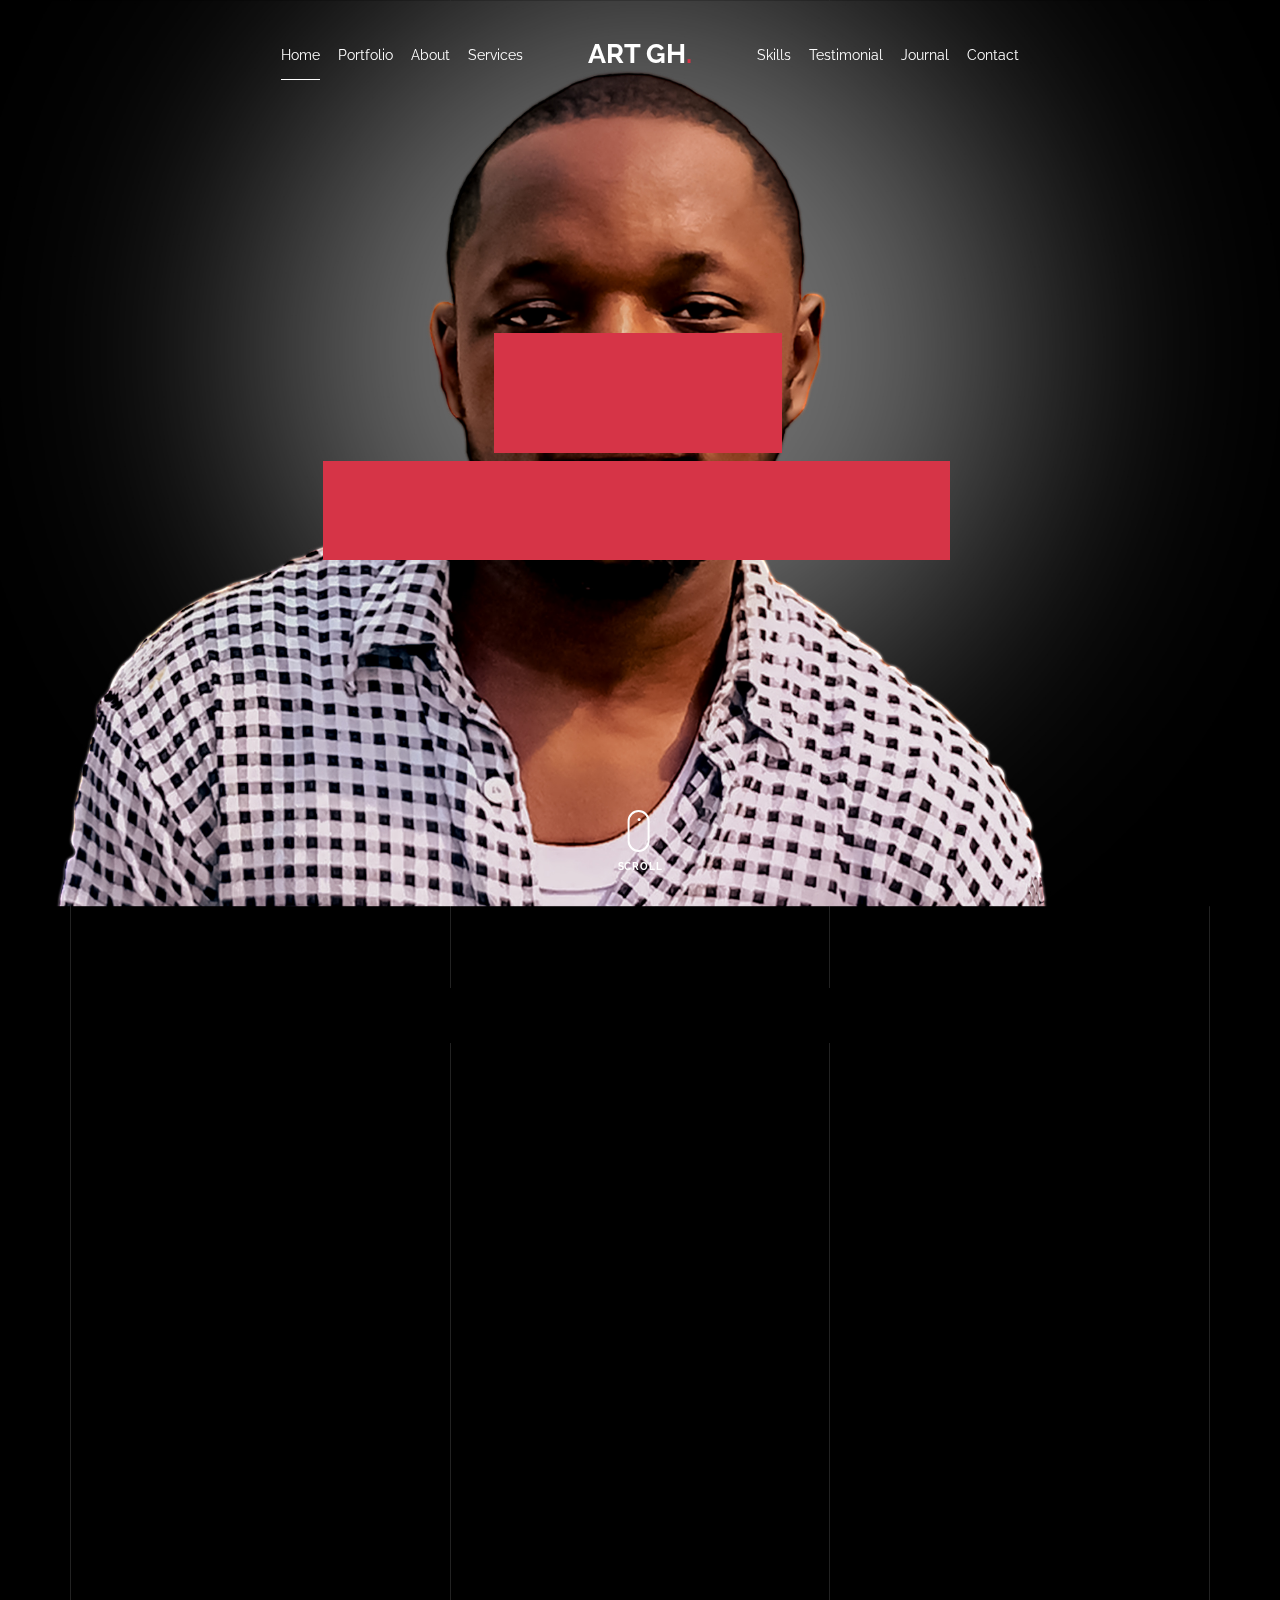
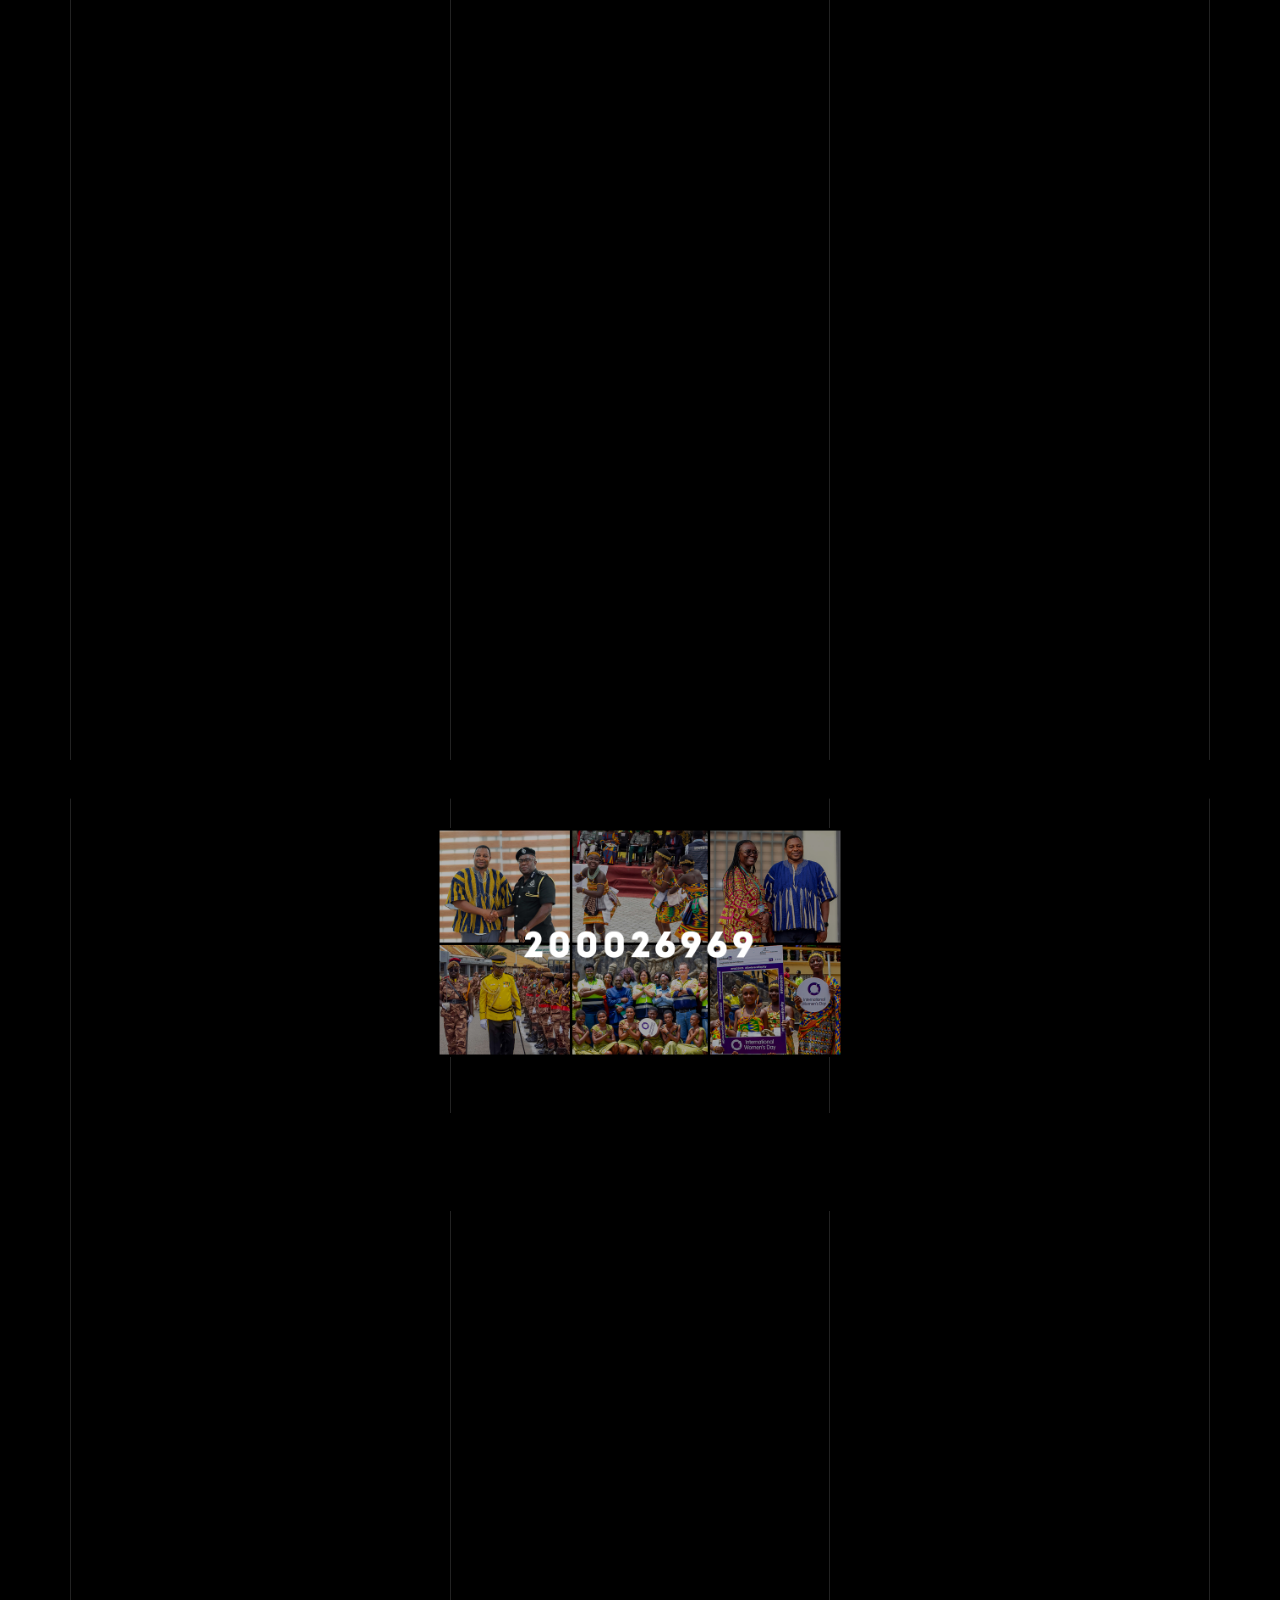
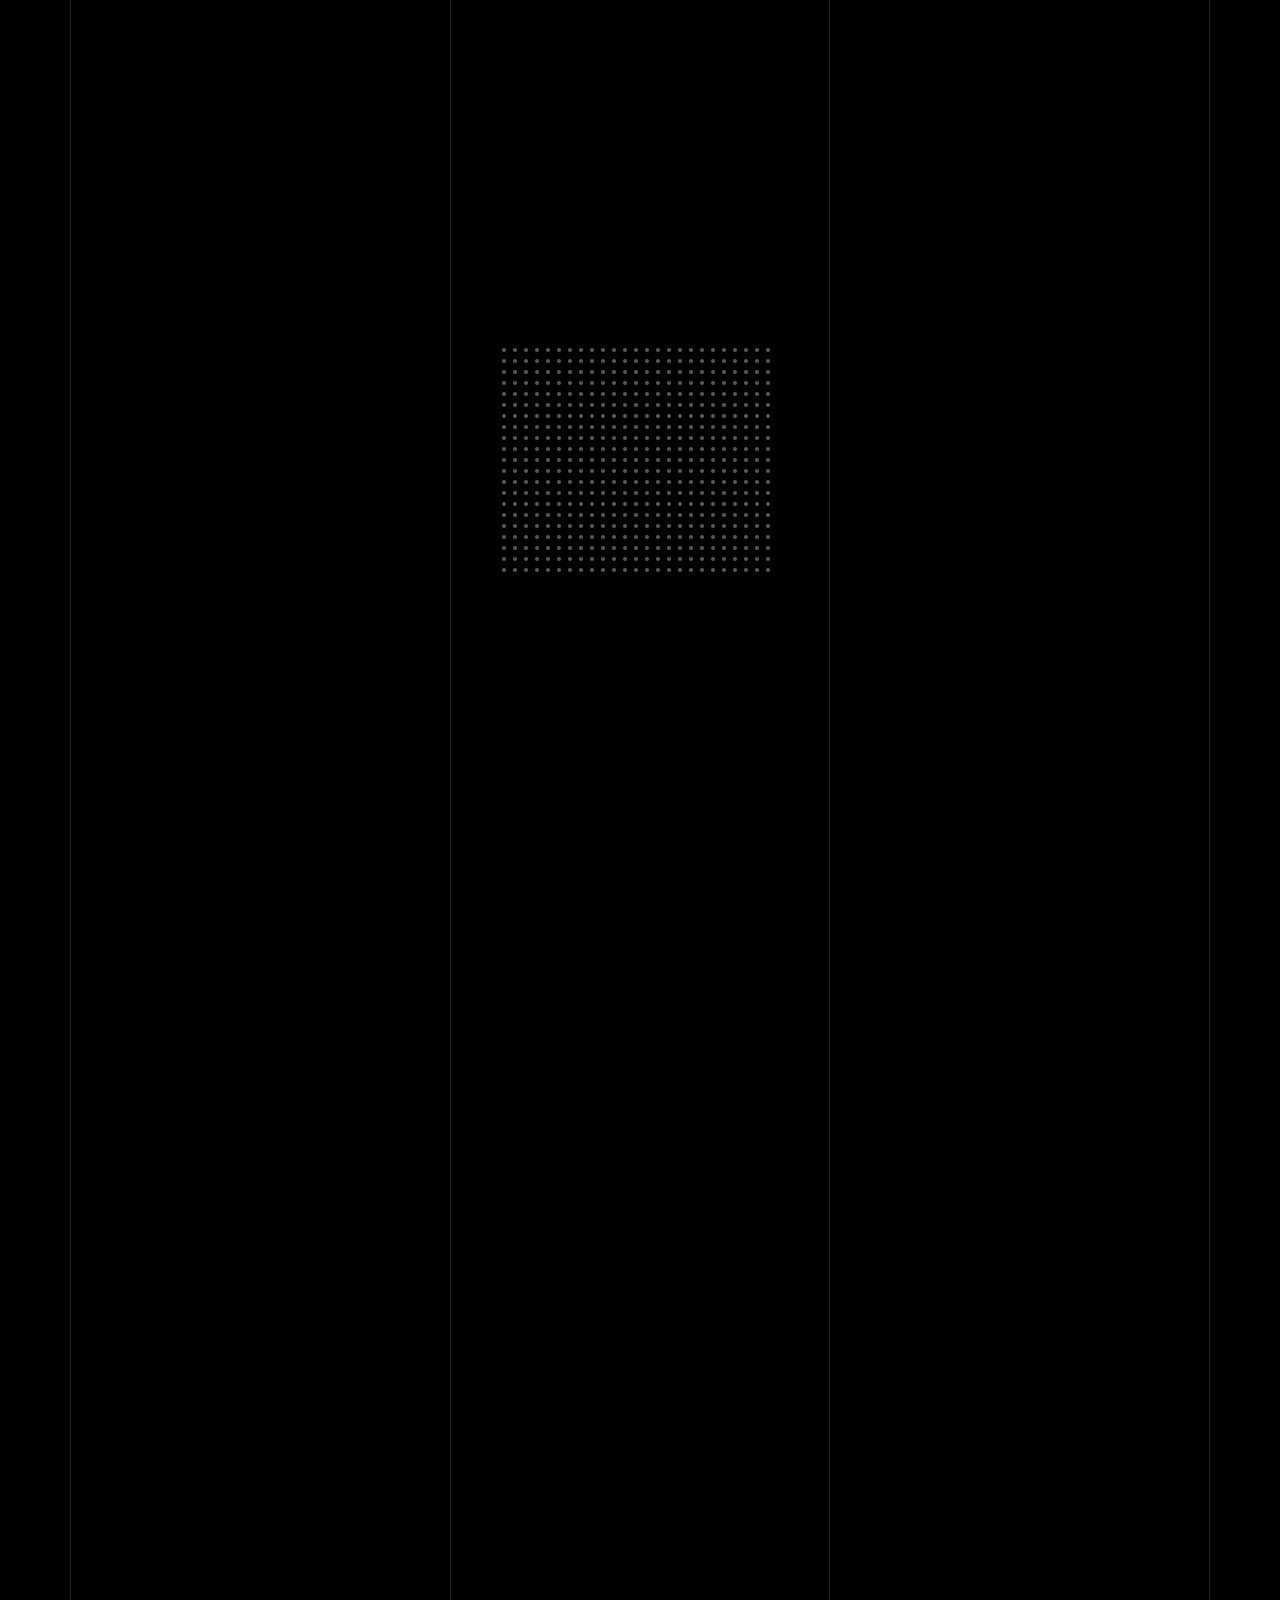
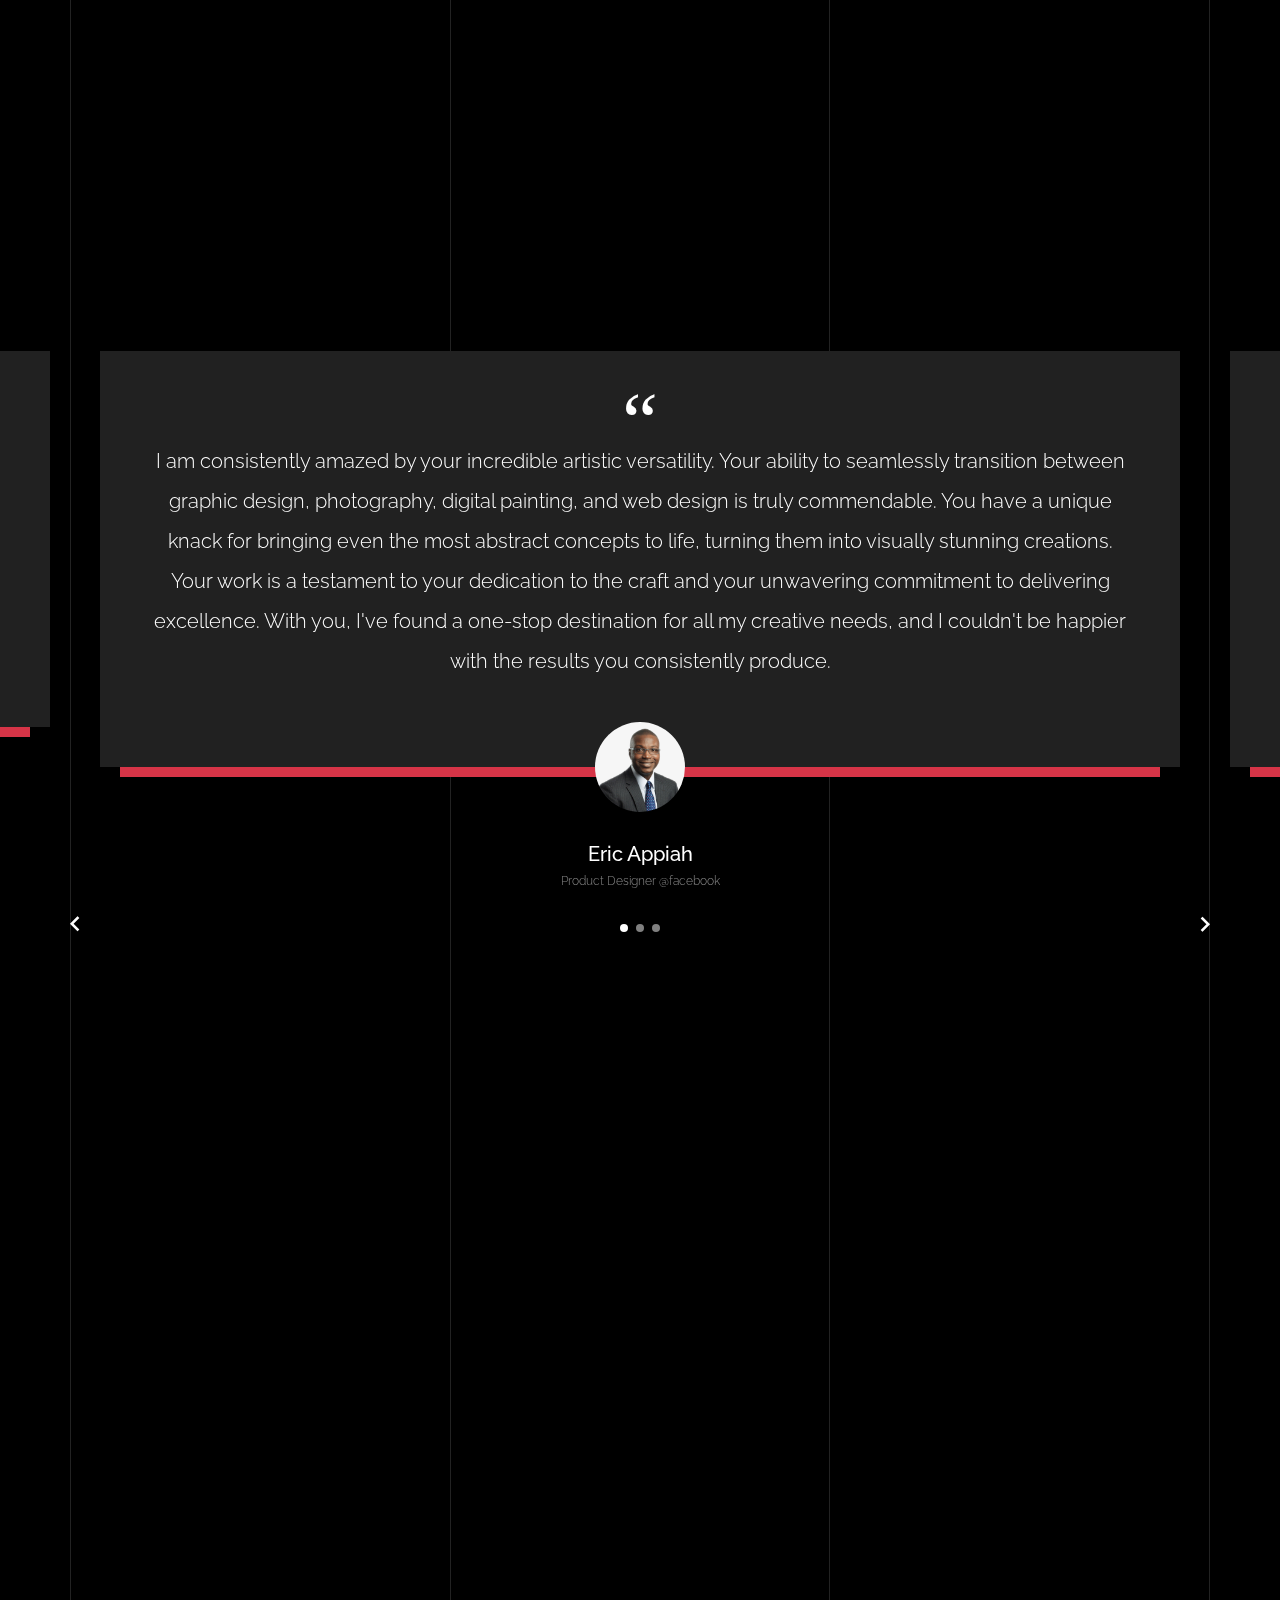
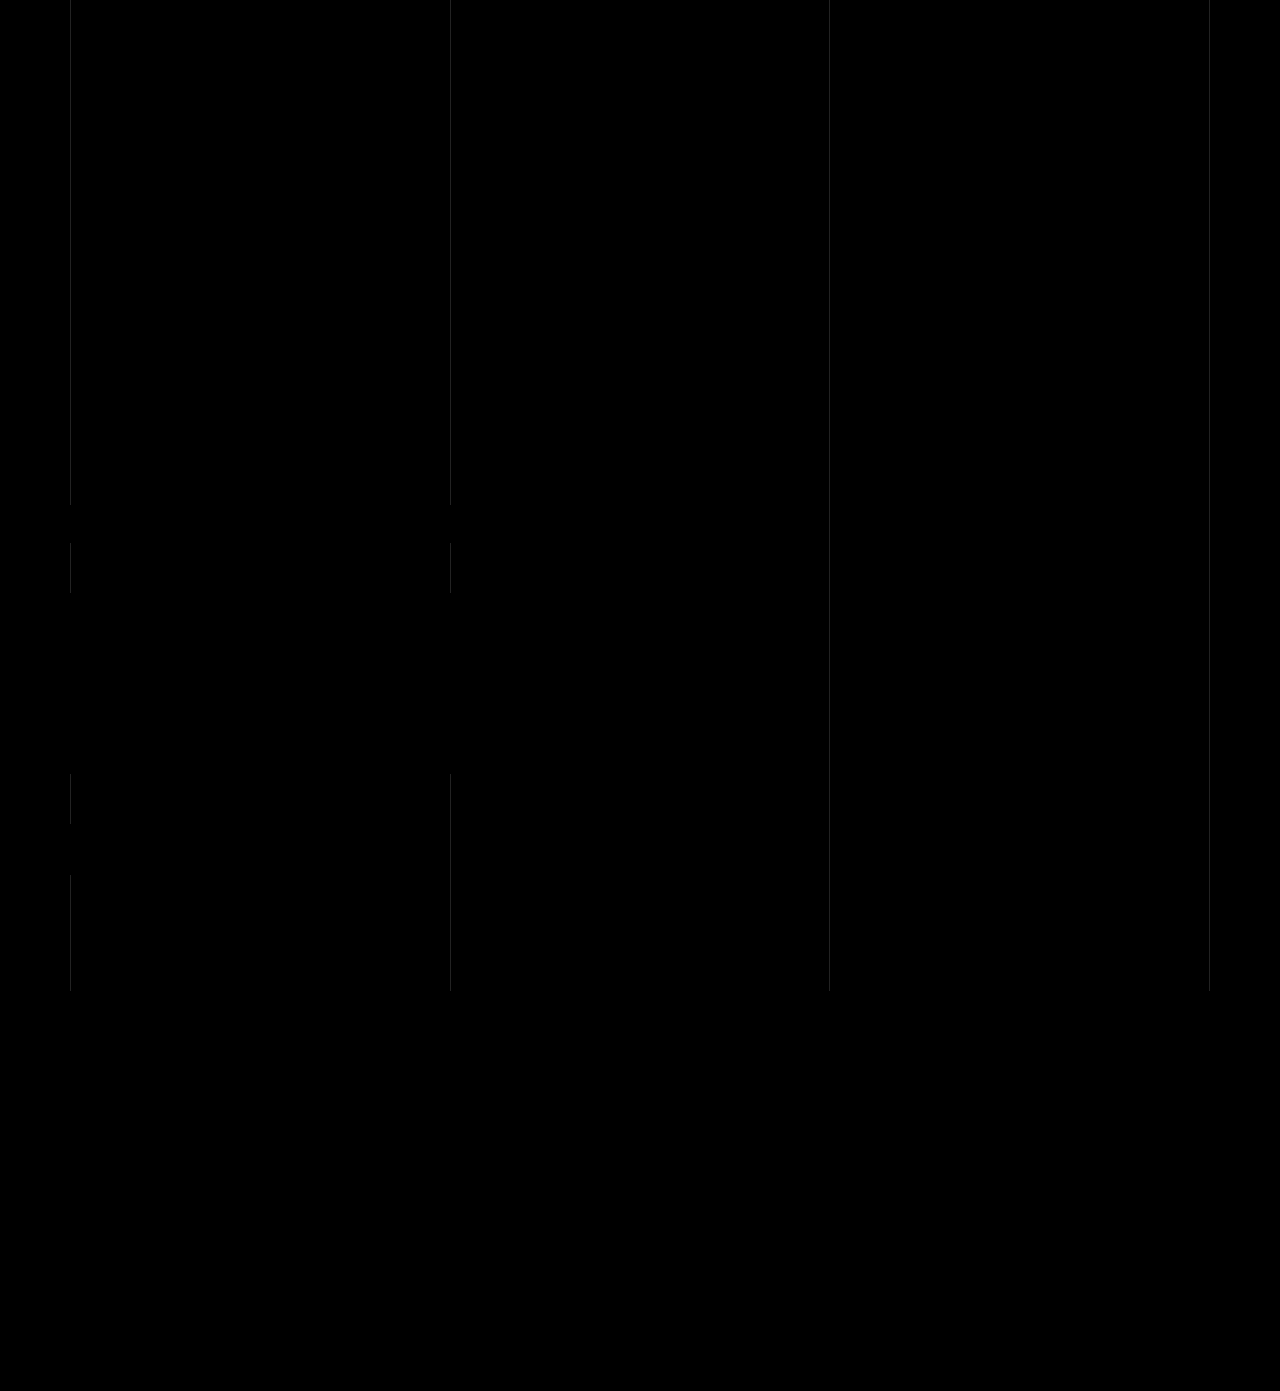
<file: index.html>
<!doctype html>
<html lang="en">

<head>
    <title>ART GH</title>
    <meta charset="utf-8">
    <meta name="viewport" content="width=device-width, initial-scale=1, shrink-to-fit=no">

    <meta name="description" content="">
    <meta name="keywords" content="html, css, javascript, jquery">
    <meta name="author" content="">

    <link rel="stylesheet" href="css/vendor/icomoon/style.css">
    <link rel="stylesheet" href="css/vendor/owl.carousel.min.css">
    <link rel="stylesheet" href="css/vendor/animate.min.css">
    <link rel="stylesheet" href="css/vendor/aos.css">
    <link rel="stylesheet" href="css/vendor/bootstrap.min.css">
    <link rel="stylesheet" href="css/vendor/jquery.fancybox.min.css">


    <!-- Theme Style -->
    <link rel="stylesheet" href="css/style.css">

</head>

<body data-spy="scroll" data-target=".site-nav-target" data-offset="200">

    <nav class="unslate_co--site-mobile-menu">
        <div class="close-wrap d-flex">
            <a href="#" class="d-flex ml-auto js-menu-toggle">
                <span class="close-label">Close</span>
                <div class="close-times">
                    <span class="bar1"></span>
                    <span class="bar2"></span>
                </div>
            </a>
        </div>
        <div class="site-mobile-inner"></div>
    </nav>


    <div class="unslate_co--site-wrap">

        <div class="unslate_co--site-inner">

            <div class="lines-wrap">
                <div class="lines-inner">
                    <div class="lines"></div>
                </div>
            </div>
            <!-- END lines -->

            <nav class="unslate_co--site-nav site-nav-target">

                <div class="container">

                    <div class="row align-items-center justify-content-between text-left">
                        <div class="col-md-5 text-right">
                            <ul class="site-nav-ul js-clone-nav text-left d-none d-lg-inline-block">
                                <li class="has-children">
                                    <a href="#home-section" class="nav-link">Home</a>
                                    <!-- <ul class="dropdown">
                                        <li>
                                            <a href="index.html">Hero Image BG</a>
                                        </li>
                                        <li>
                                            <a href="index-video.html">Video BG</a>
                                        </li>
                                        <li>
                                            <a href="index-hero-slider.html">Hero Slider</a>
                                        </li>
                                        <li>
                                            <a href="index-sidebar-menu.html">Sidebar Menu</a>
                                        </li>
                                        <li>
                                            <a href="index-right-menu.html">Right Menu</a>
                                        </li>
                                    </ul> -->
                                </li>
                                <li><a href="#portfolio-section" class="nav-link">Portfolio</a></li>
                                <li><a href="#about-section" class="nav-link">About</a></li>
                                <li><a href="#services-section" class="nav-link">Services</a></li>
                            </ul>
                        </div>
                        <div class="site-logo pos-absolute">
                            <a href="index.html" class="unslate_co--site-logo">ART GH<span>.</span></a>
                        </div>
                        <div class="col-md-5 text-right text-lg-left">
                            <ul class="site-nav-ul js-clone-nav text-left d-none d-lg-inline-block">
                                <li><a href="#skills-section" class="nav-link">Skills</a></li>
                                <li><a href="#testimonial-section" class="nav-link">Testimonial</a></li>
                                <li><a href="#journal-section" class="nav-link">Journal</a></li>
                                <li><a href="#contact-section" class="nav-link">Contact</a></li>
                            </ul>

                            <ul class="site-nav-ul-none-onepage text-right d-inline-block d-lg-none">
                                <li><a href="#" class="js-menu-toggle">Menu</a></li>
                            </ul>

                        </div>
                    </div>
                </div>

            </nav>
            <!-- END nav -->

            <div class="cover-v1 jarallax" style="background-image: url('images/cover_bg_2.jpg');" id="home-section">
                <div class="container">
                    <div class="row align-items-center">

                        <div class="col-md-7 mx-auto text-center">
                            <h1 class="heading gsap-reveal-hero">ART GH</h1>
                            <h2 class="subheading gsap-reveal-hero">I’m Desmond Forson, A Graphic Designer Based In Ghana</h2>
                        </div>

                    </div>
                </div>


                <a href="#portfolio-section" class="mouse-wrap smoothscroll">
                    <span class="mouse">
            <span class="scroll"></span>
                    </span>
                    <span class="mouse-label">Scroll</span>
                </a>

            </div>
            <!-- END .cover-v1 -->


            <div class="unslate_co--section" id="portfolio-section">
                <div class="container">


                    <div class="relative">
                        <div class="loader-portfolio-wrap">
                            <div class="loader-portfolio"></div>
                        </div>
                    </div>
                    <div id="portfolio-single-holder"></div>

                    <div class="portfolio-wrapper">

                        <div class="d-flex align-items-center mb-4 gsap-reveal gsap-reveal-filter">
                            <h2 class="mr-auto heading-h2"><span class="gsap-reveal">Portfolio</span></h2>

                            <!-- <a href="#" class="text-white js-filter d-inline-block d-lg-none">Filter</a>
              
              <div class="filter-wrap">
                <div class="filter ml-auto" id="filters">
                  <a href="#" class="active" data-filter="*">All</a>
                  <a href="#" data-filter=".web">Web</a>
                  <a href="#" data-filter=".branding">Branding</a>
                  <a href="#" data-filter=".illustration">Illustration</a>
                  <a href="#" data-filter=".packaging">Packaging</a>
                </div>
              </div> -->
                        </div>



                        <div id="posts" class="row gutter-isotope-item">
                            <div class="item web branding col-sm-6 col-md-6 col-lg-4 isotope-mb-2">
                                <a href="portfolio-single-1.html" class="portfolio-item ajax-load-page isotope-item gsap-reveal-img" data-id="1">
                                    <div class="overlay">
                                        <span class="wrap-icon icon-link2"></span>
                                        <div class="portfolio-item-content">
                                            <h3>Pencil Drawing</h3>
                                            <p>Portrait and General Drawings</p>
                                        </div>
                                    </div>
                                    <img src="images/work_1_md.jpg" class="lazyload  img-fluid" alt="Images" />
                                </a>
                            </div>
                            <div class="item branding packaging illustration col-sm-6 col-md-6 col-lg-4 isotope-mb-2 ">
                                <a href="portfolio-single-3.html" class="portfolio-item ajax-load-page item-portrait isotope-item gsap-reveal-img" data-id="3">
                                    <div class="overlay">
                                        <span class="wrap-icon icon-link2"></span>
                                        <div class="portfolio-item-content">
                                            <h3>Digital Painting</h3>
                                            <p>digital painting, matte painting, photo manipulation</p>
                                        </div>
                                    </div>
                                    <img src="images/work_2_md.jpg" class="lazyload  img-fluid" alt="Images" />
                                </a>
                            </div>

                            <div class="item branding packaging col-sm-6 col-md-6 col-lg-4 isotope-mb-2">
                                <a href="portfolio-single-4.html" class="portfolio-item isotope-item gsap-reveal-img ajax-load-page" data-id="4">
                                    <div class="overlay">
                                        <span class="wrap-icon icon-link2"></span>
                                        <div class="portfolio-item-content">
                                            <h3>Book Design</h3>
                                            <p>book cover design, book binding</p>
                                        </div>
                                    </div>
                                    <img src="images/work_3_md.jpg" class="lazyload  img-fluid" alt="Images" />
                                </a>
                            </div>

                            <div class="item web packaging col-sm-6 col-md-6 col-lg-4 isotope-mb-2">

                                <a href="images/work_4_full.jpg" class="portfolio-item isotope-item gsap-reveal-img" data-fancybox="gallery" data-caption="Watch">
                                    <div class="overlay">
                                        <span class="wrap-icon icon-photo2"></span>
                                        <div class="portfolio-item-content">
                                            <h3>3D MODELLING</h3>
                                            <p>animation, visual effects</p>
                                        </div>
                                    </div>
                                    <img src="images/work_4_full.jpg" class="lazyload  img-fluid" alt="Images" />
                                </a>

                            </div>

                            <div class="item illustration packaging col-sm-6 col-md-6 col-lg-4 isotope-mb-2">
                                <a href="images/work_5_md.jpg" class="portfolio-item isotope-item gsap-reveal-img" data-fancybox="gallery" data-caption="Shoe Rebranding">
                                    <div class="overlay">
                                        <span class="wrap-icon icon-photo2"></span>
                                        <div class="portfolio-item-content">
                                            <h3>Logo Design</h3>
                                            <p>illustration, branding</p>
                                        </div>
                                    </div>
                                    <img src="images/work_5_md.jpg" class="lazyload  img-fluid" alt="Images" />
                                </a>
                            </div>

                            <div class="item web branding col-sm-6 col-md-6 col-lg-4 isotope-mb-2">
                                <a href="portfolio-single-2.html" class="portfolio-item ajax-load-page item-portrait isotope-item gsap-reveal-img" data-id="2">
                                    <div class="overlay">
                                        <span class="wrap-icon icon-link2"></span>
                                        <div class="portfolio-item-content">
                                            <h3>Photography</h3>
                                            <p>pictures, videos, movies</p>
                                        </div>
                                    </div>
                                    <img src="images/work_6_md.jpg" class="lazyload  img-fluid" alt="Images" />
                                </a>
                            </div>



                            <div class="item branding packaging col-sm-6 col-md-6 col-lg-4 isotope-mb-2">
                                <a href="portfolio-single-5.html" class="portfolio-item item-portrait isotope-item gsap-reveal-img ajax-load-page" data-id="5">
                                    <div class="overlay">
                                        <span class="wrap-icon icon-link2"></span>
                                        <div class="portfolio-item-content">
                                            <h3>Graphic Design</h3>
                                            <p>fliers, banners</p>
                                        </div>
                                    </div>
                                    <img src="images/work_7_a_md.jpg" class="lazyload  img-fluid" alt="Images" />
                                </a>
                            </div>

                            <div class="item web branding col-sm-6 col-md-6 col-lg-4 isotope-mb-2">
                                <a href="https://www.youtube.com/watch?v=qhxUBJpxqG4&t=172s" class="portfolio-item isotope-item gsap-reveal-img" data-fancybox="gallery" data-caption="Video Presentation">
                                    <div class="overlay">
                                        <span class="wrap-icon icon-play_circle_filled"></span>
                                        <div class="portfolio-item-content">
                                            <h3>Video Presentation</h3>
                                            <p>video, internship</p>
                                        </div>
                                    </div>
                                    <img src="images/ytcover.jpg" class="lazyload  img-fluid" alt="Images" />
                                </a>
                            </div>

                            <div class="item web illustration col-sm-6 col-md-6 col-lg-4 isotope-mb-2">
                                <a href="images/work_9_a_md.jpg" class="portfolio-item isotope-item gsap-reveal-img" data-fancybox="gallery" data-caption="Render Packaging">
                                    <div class="overlay">
                                        <span class="wrap-icon icon-photo2"></span>
                                        <div class="portfolio-item-content">
                                            <h3>Website Design</h3>
                                            <p>web, apps</p>
                                        </div>
                                    </div>
                                    <img src="images/work_9_a_md.jpg" class="lazyload  img-fluid" alt="Images" />
                                </a>
                            </div>

                        </div>

                    </div>


                </div>
            </div>
            <h3 class="video-title-main gsap-reveal gsap-reveal-filter">Internship Presentation Video</h3>
            <div id="videposts" class="row justify-content-center">
                <div class="col-12 col-sm-8 col-md-6 col-lg-4">
                    <div class="video-container">
                        <div class="video-cover">
                            <img src="images/ytcover.jpg" alt="Cover Image" class="cover-image">
                            <iframe class="gsap-reveal-img video-iframe" src="https://www.youtube.com/embed/qhxUBJpxqG4?si=3qy48bxGUmrjFegV" title="YouTube video player" frameborder="0" allow="accelerometer; autoplay; clipboard-write; encrypted-media; gyroscope; picture-in-picture; web-share"
                                allowfullscreen></iframe>
                        </div>
                        <h3 class="video-title gsap-reveal-hero">Video Presentation</h3>
                    </div>
                </div>
            </div>


            <div class="unslate_co--section">
                <div class="container">
                    <div class="owl-carousel logo-slider">
                        <div class="logo-v1 gsap-reveal">
                            <img src="images/logo-psd.png" alt="Image" class="img-fluid">
                        </div>
                        <div class="logo-v1 gsap-reveal">
                            <img src="images/logo-uew.png" alt="Image" class="img-fluid">
                        </div>
                        <div class="logo-v1 gsap-reveal">
                            <img src="images/logo-maya.png" alt="Image" class="img-fluid">
                        </div>
                        <div class="logo-v1 gsap-reveal">
                            <img src="images/logo-adobe.png" alt="Image" class="img-fluid">
                        </div>
                    </div>
                </div>
            </div>


            <div class="unslate_co--section" id="about-section">
                <div class="container">

                    <div class="section-heading-wrap text-center mb-5">
                        <h2 class="heading-h2 text-center divider"><span class="gsap-reveal">About Me</span></h2>
                        <span class="gsap-reveal">
            <img src="images/divider.png" alt="divider" width="76">
            </span>
                    </div>


                    <div class="row mt-5 justify-content-between">
                        <div class="col-lg-7 mb-5 mb-lg-0">
                            <figure class="dotted-bg gsap-reveal-img ">
                                <img src="images/about_me_pic2.jpg" alt="Image" class="img-fluid">
                            </figure>
                        </div>
                        <div class="col-lg-4 pr-lg-5">
                            <h3 class="mb-4 heading-h3"><span class="gsap-reveal">Meet a multi-talented creator!</span></h3>
                            <p class="lead gsap-reveal">I'm a versatile creative professional with a passion for bringing ideas to life. As a skilled graphic designer, I craft visual stories that captivate and communicate. My expertise extends to both 2D and 3D animation, allowing
                                me to <a href="#">breathe movement into </a>concepts. </p>
                            <p class="mb-4 gsap-reveal">A small river named Duden flows by their place and supplies it with the necessary regelialia. It is a paradisematic country, in which roasted parts of sentences fly into your mouth.</p>
                            <p class="gsap-reveal"><a href="#" class="btn btn-outline-pill btn-custom-light">Download my CV</a></p>
                        </div>
                    </div>
                </div>
            </div>

            <div class="unslate_co--section" id="services-section">
                <div class="container">

                    <div class="section-heading-wrap text-center mb-5">
                        <h2 class="heading-h2 text-center divider"><span class="gsap-reveal">Our Services</span></h2>
                        <span class="gsap-reveal"><img src="images/divider.png" alt="divider" width="76"></span>
                    </div>

                    <div class="row gutter-v3">
                        <div class="col-md-6 col-lg-4 mb-4">
                            <div class="feature-v1" data-aos="fade-up" data-aos-delay="0">
                                <div class="wrap-icon mb-3">
                                    <img src="images/svg/001-options.svg" alt="Image" width="45">
                                </div>
                                <h3>Digital <br> Marketing</h3>
                                <p>Our mastery transforms digital strategies into thriving brands, unlocking unprecedented growth across the digital landscape.</p>
                            </div>
                        </div>
                        <div class="col-md-6 col-lg-4 mb-4">
                            <div class="feature-v1" data-aos="fade-up" data-aos-delay="100">
                                <div class="wrap-icon mb-3">
                                    <img src="images/svg/002-chat.svg" alt="Icon" width="45">
                                </div>
                                <h3>Web <br> Design</h3>
                                <p> Our expertise crafts websites that captivate, delivering seamless user experiences and impactful brand representation. </p>
                            </div>
                        </div>
                        <div class="col-md-6 col-lg-4 mb-4">
                            <div class="feature-v1" data-aos="fade-up" data-aos-delay="200">
                                <div class="wrap-icon mb-3">
                                    <img src="images/svg/003-contact-book.svg" alt="Image" class="img-fluid" width="45">
                                </div>
                                <h3>Mobile<br> Applications</h3>
                                <p>Our expertise creates intuitive mobile solutions that redefine convenience and engagement.</p>
                            </div>
                        </div>

                        <div class="col-md-6 col-lg-4 mb-4">
                            <div class="feature-v1" data-aos="fade-up" data-aos-delay="0">
                                <div class="wrap-icon mb-3">
                                    <img src="images/svg/004-percentage.svg" alt="Image" width="45">
                                </div>
                                <h3>Computer <br> Animation</h3>
                                <p>At ART GH, we bring ideas to life through captivating computer animations. </p>
                            </div>
                        </div>
                        <div class="col-md-6 col-lg-4 mb-4">
                            <div class="feature-v1" data-aos="fade-up" data-aos-delay="100">
                                <div class="wrap-icon mb-3">
                                    <img src="images/svg/006-goal.svg" alt="Image" width="45">
                                </div>
                                <h3>Graphic <br> Design</h3>
                                <p>At ART GH, we create impactful designs that leave a mark. </p>
                            </div>
                        </div>
                        <div class="col-md-6 col-lg-4 mb-4">
                            <div class="feature-v1" data-aos="fade-up" data-aos-delay="200">
                                <div class="wrap-icon mb-3">
                                    <img src="images/svg/005-line-chart.svg" alt="Image" width="45">
                                </div>
                                <h3>SEO <br> Optimization</h3>
                                <p>ART GH excels in strategic SEO techniques for organic growth. </p>
                            </div>
                        </div>

                    </div>
                </div>
            </div>

            <div class="unslate_co--section section-counter" id="skills-section">
                <div class="container">
                    <div class="section-heading-wrap text-center mb-5">
                        <h2 class="heading-h2 text-center divider"><span class="gsap-reveal">My Skills</span></h2>
                        <span class="gsap-reveal"><img src="images/divider.png" alt="divider" width="76"></span>
                    </div>


                    <div class="row pt-5">
                        <div class="col-6 col-sm-6 mb-5 mb-lg-0 col-md-6 col-lg-3" data-aos="fade-up" data-aos-delay="0">
                            <div class="counter-v1 text-center">
                                <span class="number-wrap">
                  <span class="number number-counter" data-number="97">0</span>
                                <span class="append-text">%</span>
                                </span>
                                <span class="counter-label">Maya</span>
                            </div>
                        </div>
                        <div class="col-6 col-sm-6 mb-5 mb-lg-0 col-md-6 col-lg-3" data-aos="fade-up" data-aos-delay="100">
                            <div class="counter-v1 text-center">
                                <span class="number-wrap">
                  <span class="number number-counter" data-number="99">0</span>
                                <span class="append-text">%</span>
                                </span>
                                <span class="counter-label">HTML/CSS</span>
                            </div>
                        </div>
                        <div class="col-6 col-sm-6 mb-5 mb-lg-0 col-md-6 col-lg-3" data-aos="fade-up" data-aos-delay="200">
                            <div class="counter-v1 text-center">
                                <span class="number-wrap">
                  <span class="number number-counter" data-number="95">0</span>
                                <span class="append-text">%</span>
                                </span>
                                <span class="counter-label">Javascript</span>
                            </div>
                        </div>
                        <div class="col-6 col-sm-6 mb-5 mb-lg-0 col-md-6 col-lg-3" data-aos="fade-up" data-aos-delay="300">
                            <div class="counter-v1 text-center">
                                <span class="number-wrap">
                  <span class="number number-counter" data-number="99">0</span>
                                <span class="append-text">%</span>
                                </span>
                                <span class="counter-label">Design</span>
                            </div>
                        </div>
                    </div>
                </div>
            </div>
            <!-- END .counter -->

            <div class="unslate_co--section" id="testimonial-section">
                <div class="container">
                    <div class="section-heading-wrap text-center mb-5">
                        <h2 class="heading-h2 text-center divider"><span class="gsap-reveal">Clients Testimony</span></h2>
                        <span class="gsap-reveal"><img src="images/divider.png" alt="divider" width="76"></span>
                    </div>
                </div>

                <div class="owl-carousel testimonial-slider" data-aos="fade-up">
                    <div>
                        <div class="testimonial-v1">
                            <div class="testimonial-inner-bg">
                                <span class="quote">&ldquo;</span>
                                <blockquote>
                                    I am consistently amazed by your incredible artistic versatility. Your ability to seamlessly transition between graphic design, photography, digital painting, and web design is truly commendable. You have a unique knack for bringing even the most abstract
                                    concepts to life, turning them into visually stunning creations. Your work is a testament to your dedication to the craft and your unwavering commitment to delivering excellence. With you, I've found a one-stop destination
                                    for all my creative needs, and I couldn't be happier with the results you consistently produce.
                                </blockquote>
                            </div>

                            <div class="testimonial-author-info">
                                <img src="images/person_man_1.jpg" alt="Image">
                                <h3>Eric Appiah</h3>
                                <span class="d-block position">Product Designer @facebook</span>
                            </div>

                        </div>
                    </div>
                    <div>
                        <div class="testimonial-v1">
                            <div class="testimonial-inner-bg">
                                <span class="quote">&ldquo;</span>
                                <blockquote>
                                    I can't thank you enough for the breathtaking digital painting you created for my project. Your attention to detail, coupled with your signature style, transformed my initial vision into an absolute masterpiece. The depth and emotion you infused into
                                    the artwork are nothing short of extraordinary. It's evident that you pour your heart and soul into every brushstroke, and the end result is a testament to your passion for the art. Your work has added a new dimension
                                    to my project, and I'm beyond grateful for your talent and dedication.
                                </blockquote>
                            </div>

                            <div class="testimonial-author-info">
                                <img src="images/person_man_2.jpg" alt="Image">
                                <h3>Michael Thomson</h3>
                                <span class="d-block position">Product Designer @Shopify</span>
                            </div>

                        </div>
                    </div>
                    <div>
                        <div class="testimonial-v1">
                            <div class="testimonial-inner-bg">
                                <span class="quote">&ldquo;</span>
                                <blockquote>
                                    Your graphic design work has added an undeniable 'wow' factor to my campaign. Your creations are more than just visuals; they are captivating experiences that resonate with the audience on a deeper level. Your creativity knows no bounds, and you consistently
                                    manage to translate complex ideas into designs that are both aesthetically pleasing and impactful. Your dedication to perfection and your willingness to go the extra mile make you a true asset to any project. Thank
                                    you for consistently exceeding my expectations.
                                </blockquote>
                            </div>

                            <div class="testimonial-author-info">
                                <img src="images/person_woman_1.jpg" alt="Image">
                                <h3>Erica Afful</h3>
                                <span class="d-block position">Product Designer @Twitter</span>
                            </div>

                        </div>
                    </div>
                </div>

            </div>
            <!-- END testimonial -->

            <div class="unslate_co--section" id="journal-section">
                <div class="container">
                    <div class="section-heading-wrap text-center mb-5">
                        <h2 class="heading-h2 text-center divider"><span class="gsap-reveal">My Journal</span></h2>
                        <span class="gsap-reveal"><img src="images/divider.png" alt="divider" width="76"></span>
                    </div>


                    <div class="row gutter-v4 align-items-stretch">
                        <div class="col-sm-6 col-md-6 col-lg-8 blog-post-entry" data-aos="fade-up" data-aos-delay="0">

                            <a href="blog-single.html" class="grid-item blog-item w-100 h-100">
                                <div class="overlay">
                                    <div class="portfolio-item-content">
                                        <h3>Akrofuom District celebrates 5 year anniversary</h3>
                                        <p class="post-meta">By Desmond Forson <span class="small">&bullet;</span> 5 mins read</p>
                                    </div>
                                </div>
                                <img src="images/post_1.jpg" class="lazyload" alt="Image" />
                            </a>


                        </div>
                        <div class="col-sm-6 col-md-6 col-lg-4 blog-post-entry" data-aos="fade-up" data-aos-delay="100">
                            <a href="blog-single.html" class="grid-item blog-item w-100 h-100">
                                <div class="overlay">
                                    <div class="portfolio-item-content">
                                        <h3>AnglGold Ashanti in collaboration with KNUST Obuasi Campus celebrates World Women's Day.</h3>
                                        <p class="post-meta">By Desmond Forson <span class="small">&bullet;</span> 5 mins read</p>
                                    </div>
                                </div>
                                <img src="images/post_2.jpg" class="lazyload" alt="Image" />
                            </a>
                        </div>


                        <div class="col-sm-6 col-md-6 col-lg-4 blog-post-entry" data-aos="fade-up" data-aos-delay="0">

                            <a href="blog-single.html" class="grid-item blog-item w-100 h-100">
                                <div class="overlay">
                                    <div class="portfolio-item-content">
                                        <h3>The importance of Partnership</h3>
                                        <p class="post-meta">By Desmond Forson <span class="small">&bullet;</span> 5 mins read</p>
                                    </div>
                                </div>
                                <img src="images/post_3.jpg" class="lazyload" alt="Image" />
                            </a>


                        </div>
                        <div class="col-sm-6 col-md-6 col-lg-4 blog-post-entry" data-aos="fade-up" data-aos-delay="100">
                            <a href="blog-single.html" class="grid-item blog-item w-100 h-100">
                                <div class="overlay">
                                    <div class="portfolio-item-content">
                                        <h3>World Water day celebration</h3>
                                        <p class="post-meta">By Desmond Forson <span class="small">&bullet;</span> 5 mins read</p>
                                    </div>
                                </div>
                                <img src="images/post_4.jpg" class="lazyload" alt="Image" />
                            </a>
                        </div>

                        <div class="col-sm-6 col-md-6 col-lg-4 blog-post-entry" data-aos="fade-up" data-aos-delay="200">
                            <a href="blog-single.html" class="grid-item blog-item w-100 h-100">
                                <div class="overlay">
                                    <div class="portfolio-item-content">
                                        <h3>The Oldest warden in Ghana retired</h3>
                                        <p class="post-meta">By Desmond Forson <span class="small">&bullet;</span> 5 mins read</p>
                                    </div>
                                </div>
                                <img src="images/post_5.jpg" class="lazyload" alt="Image" />
                            </a>
                        </div>


                    </div>

                </div>
            </div>
            <!-- END blog posts -->


            <div class="unslate_co--section" id="contact-section">
                <div class="container">
                    <div class="section-heading-wrap text-center mb-5">
                        <h2 class="heading-h2 text-center divider"><span class="gsap-reveal">Get In Touch</span></h2>
                        <span class="gsap-reveal"><img src="images/divider.png" alt="divider" width="76"></span>
                    </div>


                    <div class="row justify-content-between">

                        <div class="col-md-6">
                            <form method="post" class="form-outline-style-v1" id="contactForm">
                                <div class="form-group row mb-0">

                                    <div class="col-lg-6 form-group gsap-reveal">
                                        <label for="name">Name</label>
                                        <input name="name" type="text" class="form-control" id="name">
                                    </div>
                                    <div class="col-lg-6 form-group gsap-reveal">
                                        <label for="email">Email</label>
                                        <input name="email" type="email" class="form-control" id="email">
                                    </div>
                                    <div class="col-lg-12 form-group gsap-reveal">
                                        <label for="message">Write your message...</label>
                                        <textarea name="message" id="message" cols="30" rows="7" class="form-control"></textarea>
                                    </div>
                                </div>
                                <div class="form-group row gsap-reveal">
                                    <div class="col-md-12 d-flex align-items-center">
                                        <input type="submit" class="btn btn-outline-pill btn-custom-light mr-3" value="Send Message">
                                        <span class="submitting"></span>
                                    </div>
                                </div>
                            </form>
                            <div id="form-message-warning" class="mt-4"></div>
                            <div id="form-message-success">
                                Your message was sent, thank you!
                            </div>

                        </div>

                        <div class="col-md-4">
                            <div class="contact-info-v1">
                                <div class="gsap-reveal d-block">
                                    <span class="d-block contact-info-label">Email</span>
                                    <a href="#" class="contact-info-val">forson25@gmail.com</a>
                                </div>
                                <div class="gsap-reveal d-block">
                                    <span class="d-block contact-info-label">Phone</span>
                                    <a href="#" class="contact-info-val">+233242770888</a>
                                </div>
                                <div class="gsap-reveal d-block">
                                    <span class="d-block contact-info-label">Address</span>
                                    <address class="contact-info-val">Accra <br> Ghana, West Africa</address>
                                </div>
                            </div>
                        </div>

                    </div>
                </div>
            </div>
        </div>
        <!-- END .unslate_co-site-inner -->

        <footer class="unslate_co--footer unslate_co--section">
            <div class="container">
                <div class="row justify-content-center">
                    <div class="col-md-7">

                        <div class="footer-site-logo"><a href="#">ART GH<span>.</span></a></div>

                        <ul class="footer-site-social">
                            <li><a href="#">Facebook</a></li>
                            <li><a href="#">Twitter</a></li>
                            <li><a href="#">Instagram</a></li>
                            <li><a href="#">TikTok</a></li>
                            <li><a href="#">YouTube</a></li>
                        </ul>

                        <p class="site-copyright">

                            <!-- Link back to Colorlib can't be removed. Template is licensed under CC BY 3.0. -->
                            Copyright &copy;
                            <script>
                                document.write(new Date().getFullYear());
                            </script> All rights reserved | Desmons Forson
                            <!-- Link back to Colorlib can't be removed. Template is licensed under CC BY 3.0. -->

                        </p>

                    </div>
                </div>
            </div>
        </footer>


    </div>


    <!-- Loader -->
    <div id="unslate_co--overlayer"></div>
    <div class="site-loader-wrap">
        <div class="site-loader"></div>
    </div>

    <script src="js/scripts-dist.js"></script>
    <script src="js/main.js"></script>

</body>

</html>
</file>
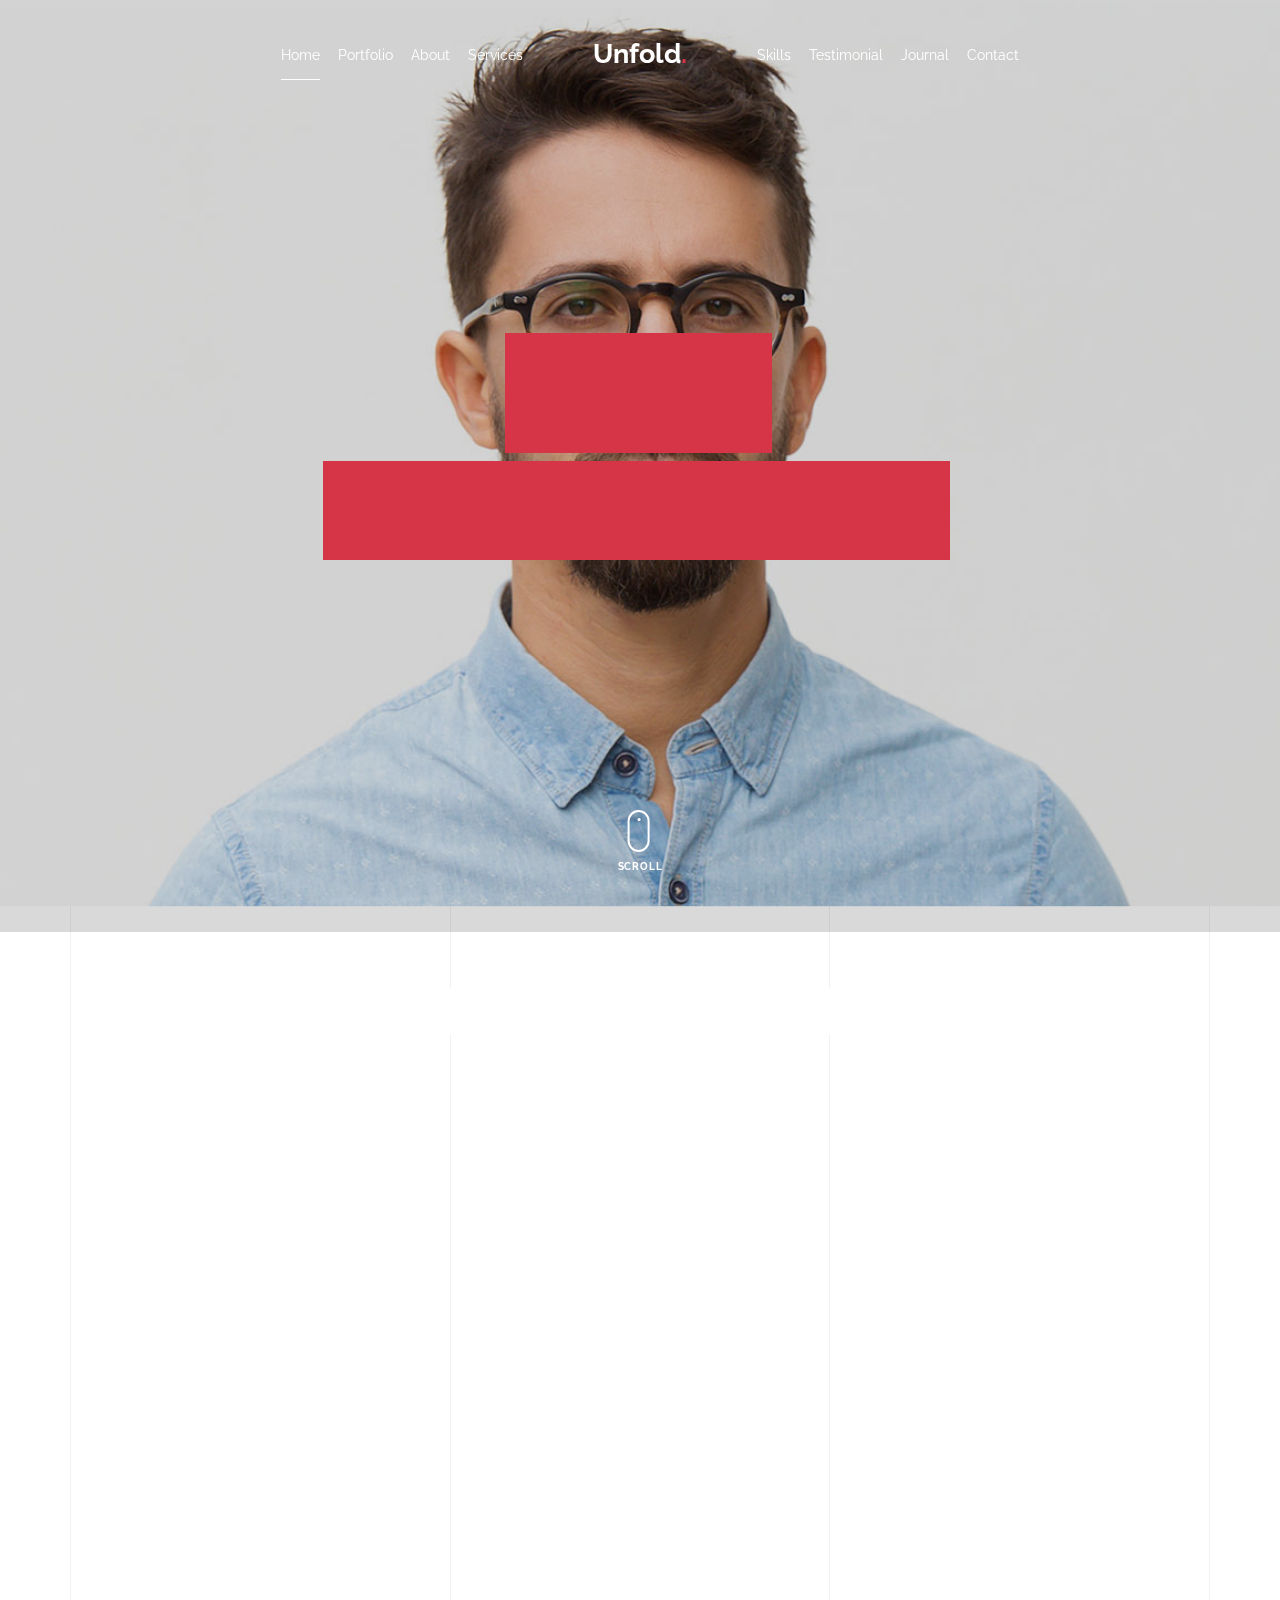
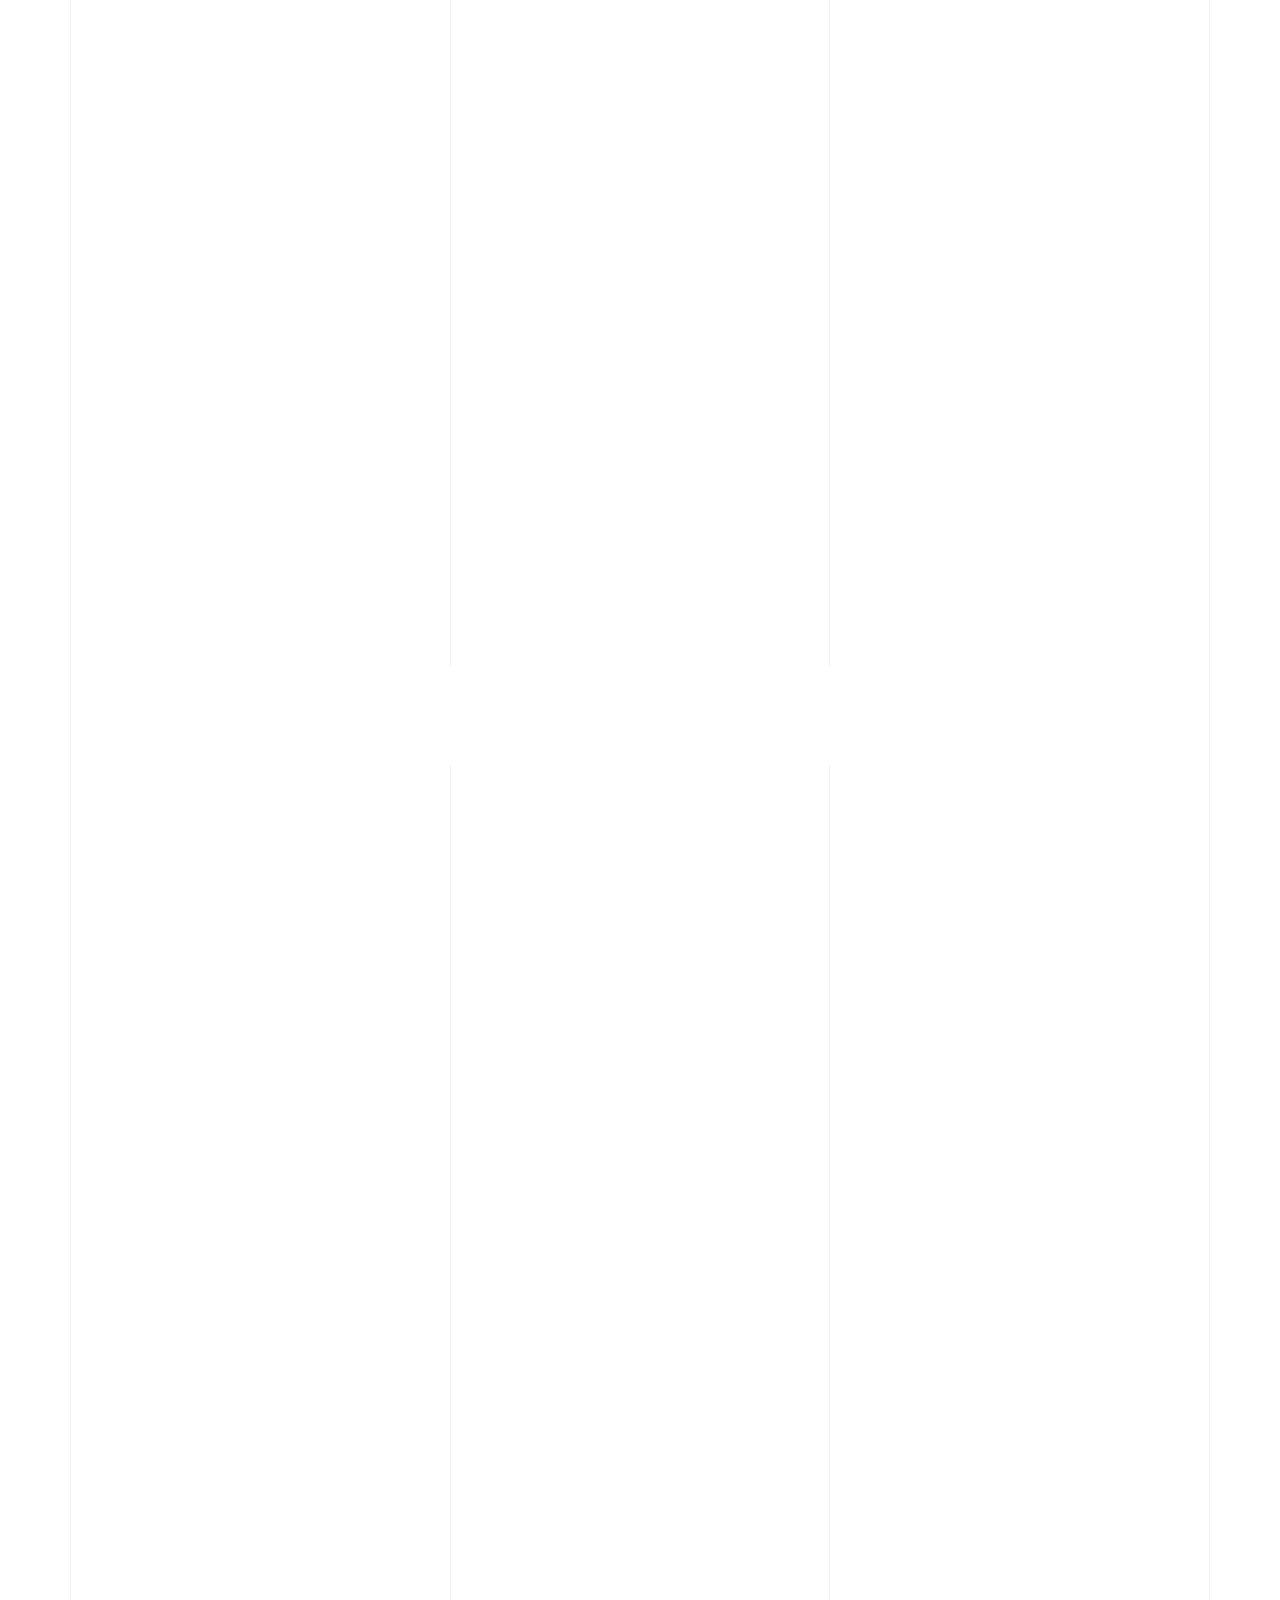
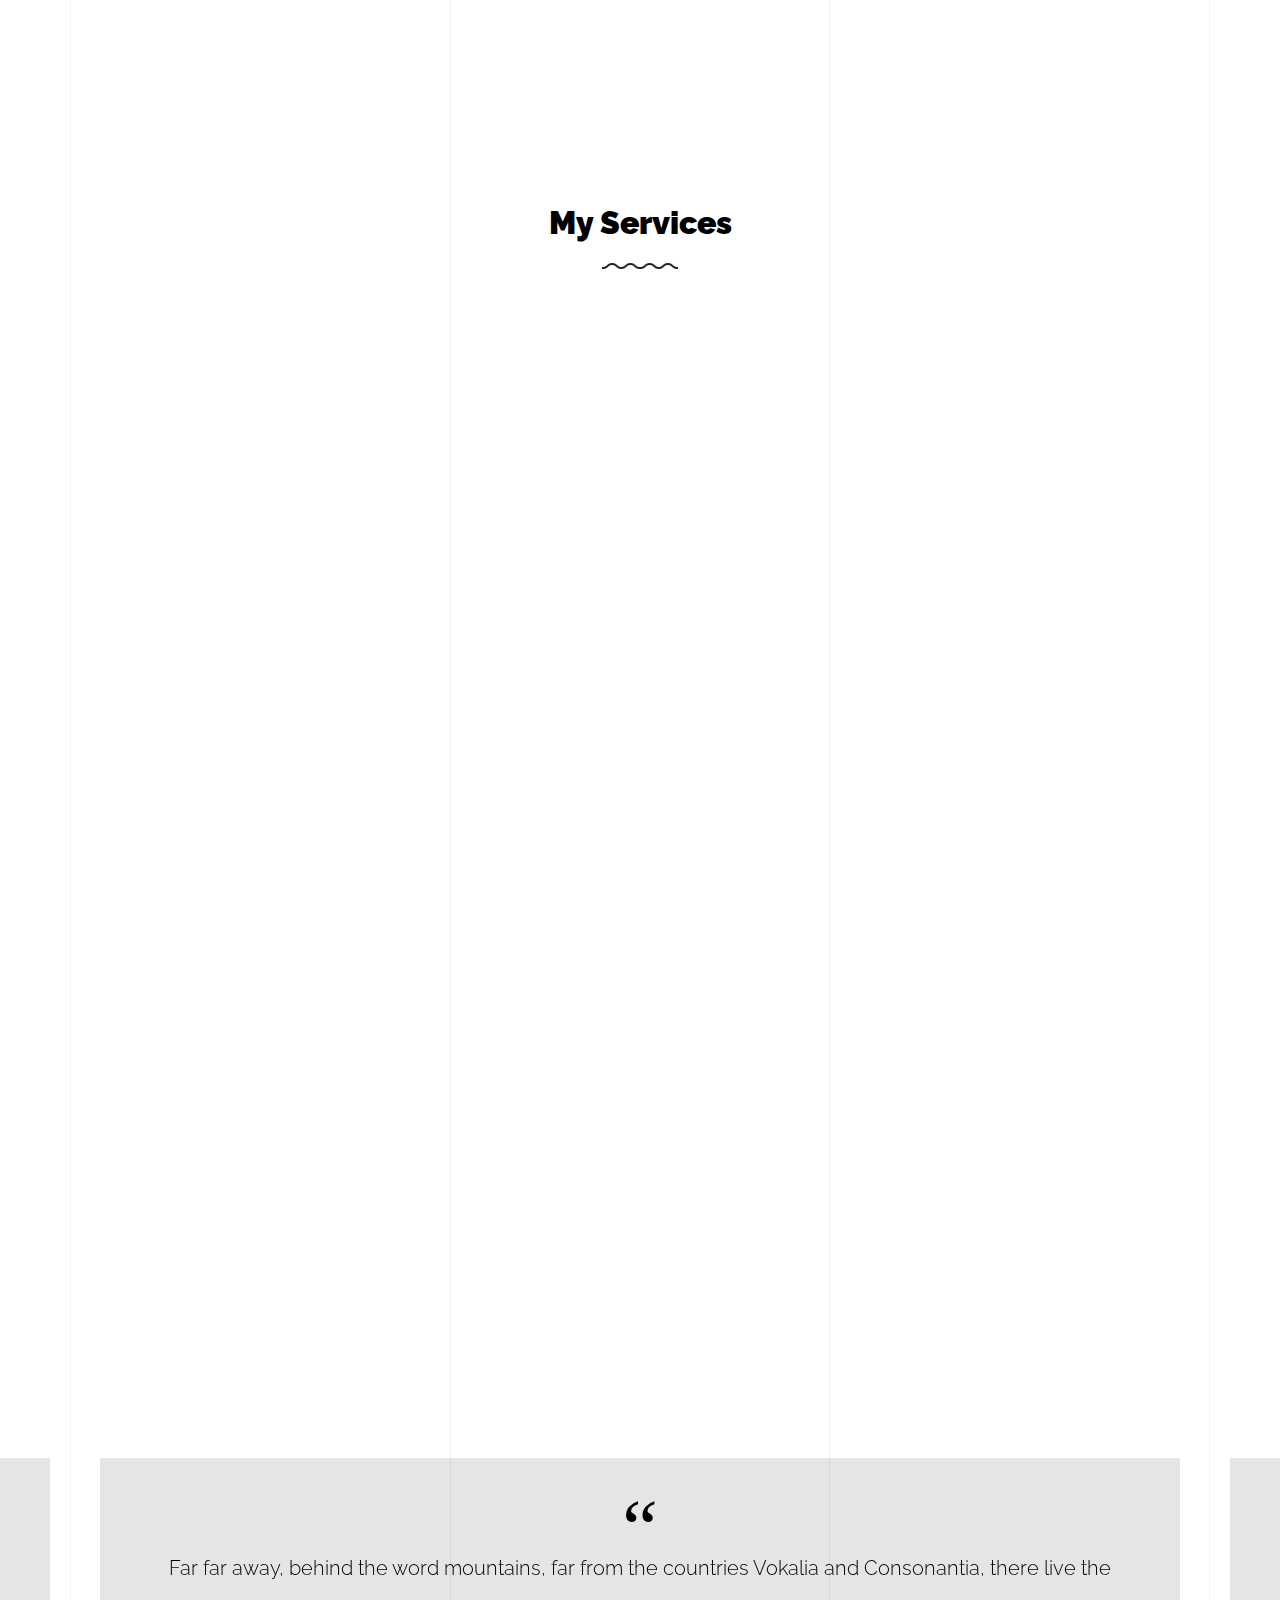
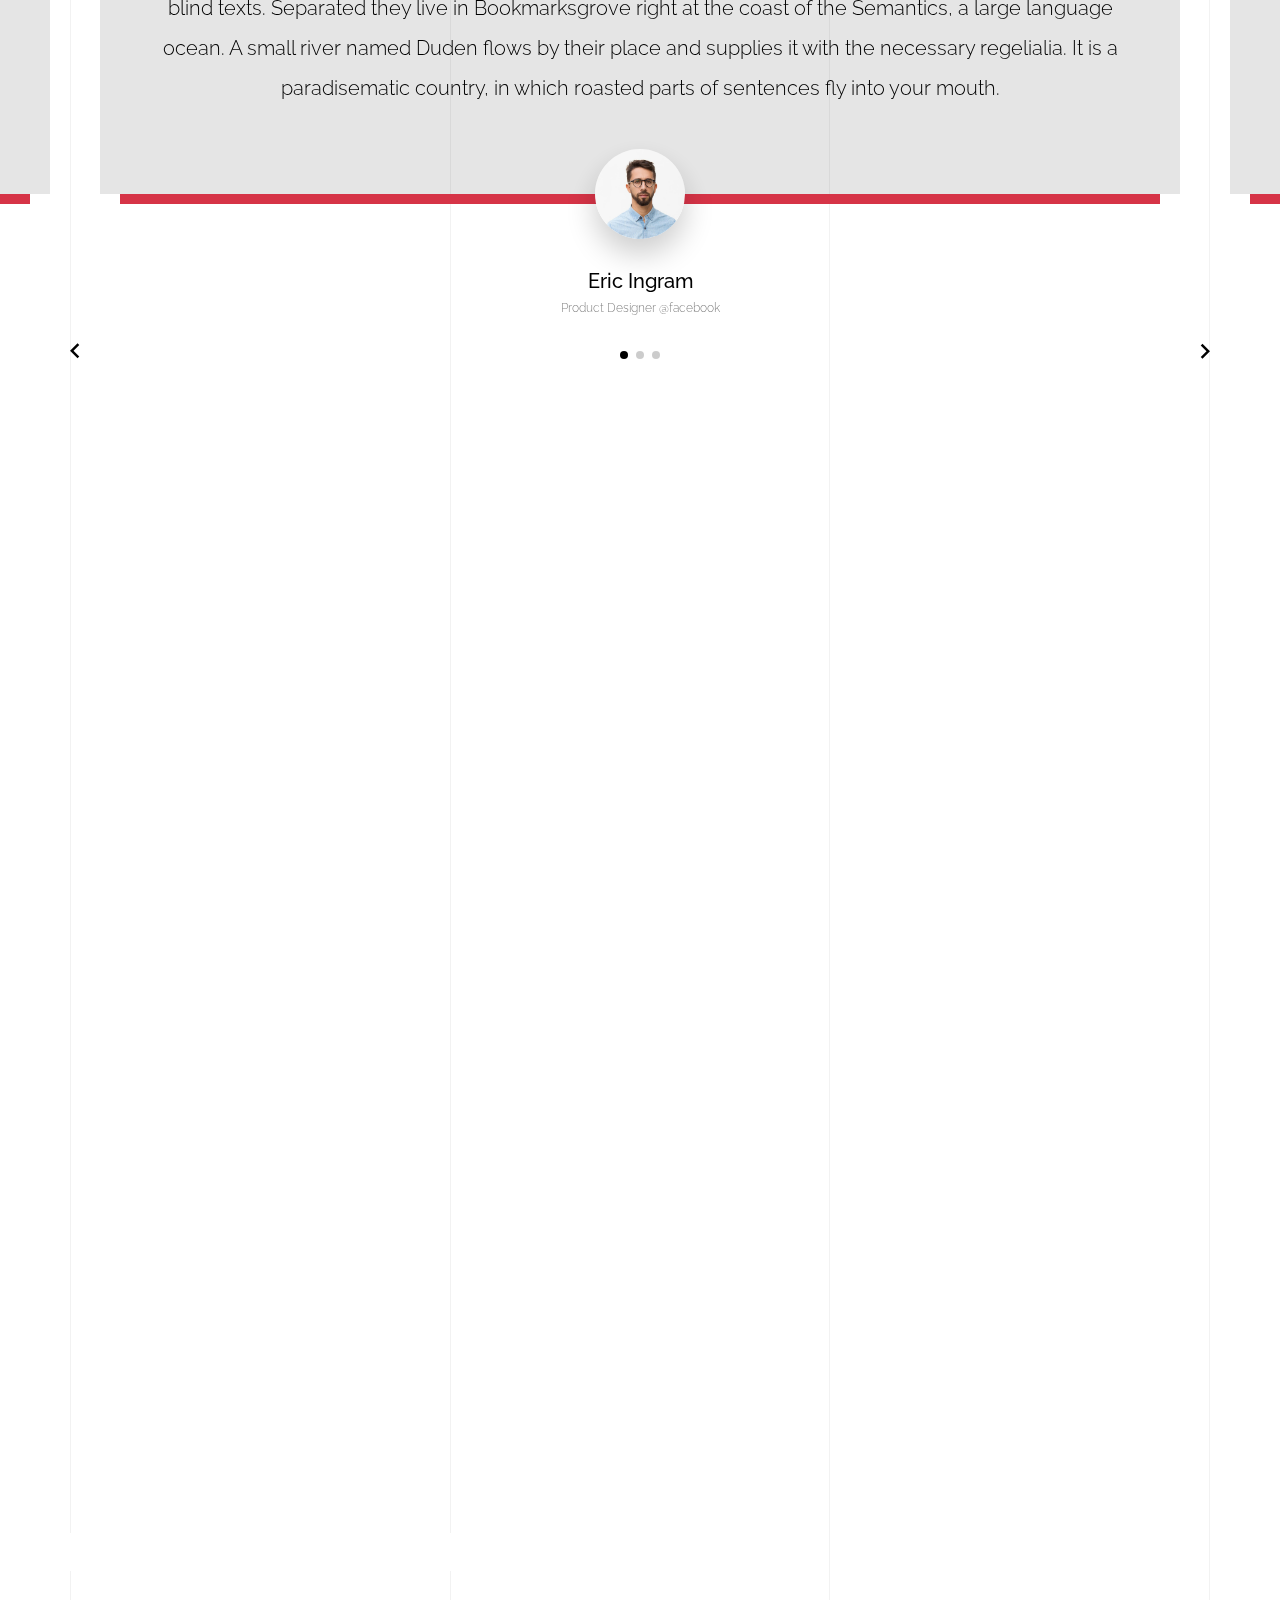
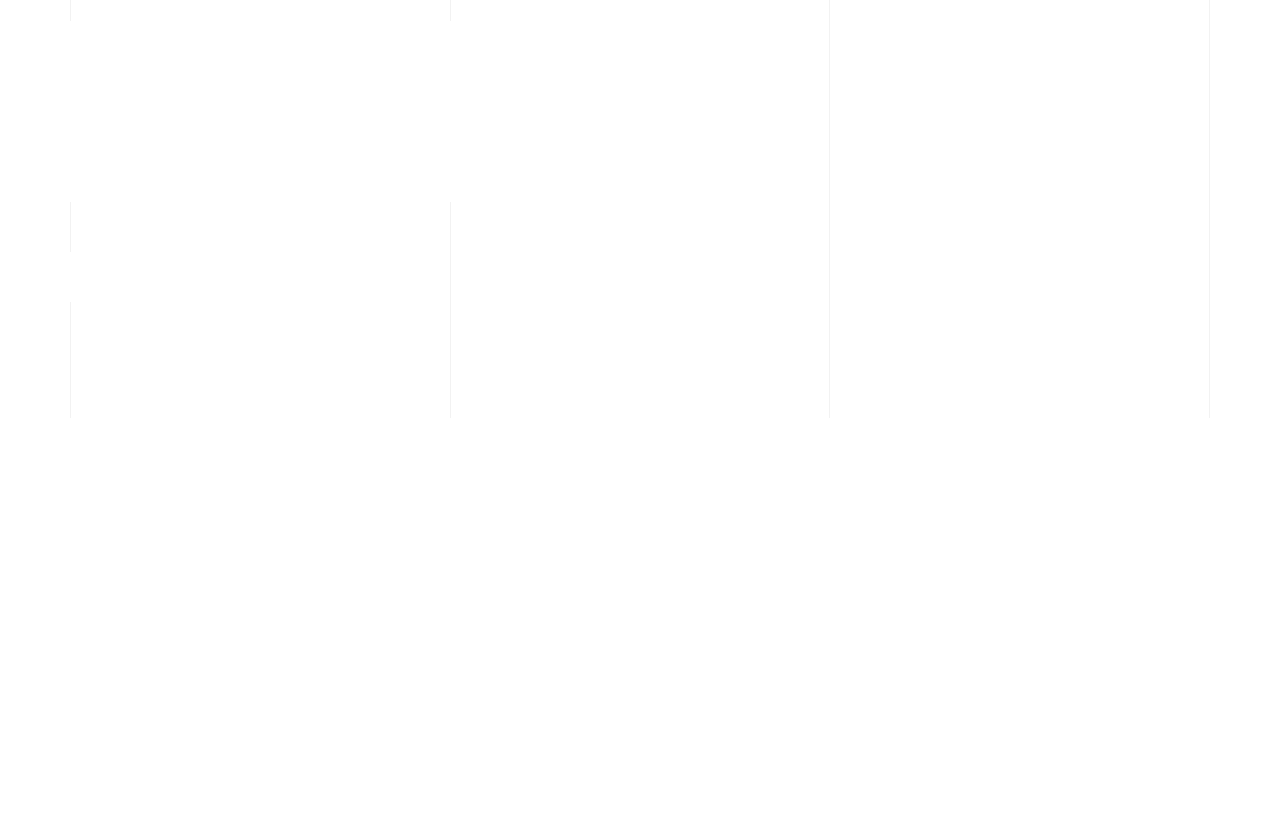
<file: light/index.html>
<!doctype html>
<html lang="en">
  <head>
    <title>Unfold &mdash; A onepage portfolio HTML template by Unslate.co</title>
    <meta charset="utf-8">
    <meta name="viewport" content="width=device-width, initial-scale=1, shrink-to-fit=no">
    
    <meta name="description" content="A onepage portfolio HTML template by Unslate.co">
    <meta name="keywords" content="html, css, javascript, jquery">
    <meta name="author" content="Unslate.co">

    <link rel="stylesheet" href="css/vendor/icomoon/style.css">
    <link rel="stylesheet" href="css/vendor/owl.carousel.min.css">
    <link rel="stylesheet" href="css/vendor/aos.css">
    <link rel="stylesheet" href="css/vendor/animate.min.css">
    <link rel="stylesheet" href="css/vendor/bootstrap.min.css">
    <link rel="stylesheet" href="css/vendor/jquery.fancybox.min.css">
    

    <!-- Theme Style -->
    <link rel="stylesheet" href="css/style.css">

  </head>
  <body data-spy="scroll" data-target=".site-nav-target" data-offset="200">

    <nav class="unslate_co--site-mobile-menu">
      <div class="close-wrap d-flex">
        <a href="#" class="d-flex ml-auto js-menu-toggle">
          <span class="close-label">Close</span>
          <div class="close-times">
            <span class="bar1"></span>
            <span class="bar2"></span>
          </div>
        </a>
      </div>
      <div class="site-mobile-inner"></div>
    </nav>


    <div class="unslate_co--site-wrap">

      <div class="unslate_co--site-inner">

        <div class="lines-wrap">
          <div class="lines-inner">
            <div class="lines"></div>
          </div>
        </div>
        <!-- END lines -->
      
      <nav class="unslate_co--site-nav site-nav-target">

        <div class="container">
        
          <div class="row align-items-center justify-content-between text-left">
            <div class="col-md-5 text-right">
              <ul class="site-nav-ul js-clone-nav text-left d-none d-lg-inline-block">
                <li class="has-children">
                  <a href="#home-section" class="nav-link">Home</a>
                  <ul class="dropdown">
                    <li>
                      <a href="index.html">Hero Image BG</a>
                    </li>
                    <li>
                      <a href="index-video.html">Video BG</a>
                    </li>
                    <li>
                      <a href="index-hero-slider.html">Hero Slider</a>
                    </li>
                    <li>
                      <a href="index-sidebar-menu.html">Sidebar Menu</a>
                    </li>
                    <li>
                      <a href="index-right-menu.html">Right Menu</a>
                    </li>
                  </ul>
                </li>
                <li><a href="#portfolio-section" class="nav-link">Portfolio</a></li>
                <li><a href="#about-section" class="nav-link">About</a></li>
                <li><a href="#services-section" class="nav-link">Services</a></li>
              </ul>
            </div>
            <div class="site-logo pos-absolute">
              <a href="index.html" class="unslate_co--site-logo">Unfold<span>.</span></a>
            </div>
            <div class="col-md-5 text-right text-lg-left">
              <ul class="site-nav-ul js-clone-nav text-left d-none d-lg-inline-block">
                <li><a href="#skills-section" class="nav-link">Skills</a></li>
                <li><a href="#testimonial-section" class="nav-link">Testimonial</a></li>
                <li><a href="#journal-section" class="nav-link">Journal</a></li>
                <li><a href="#contact-section" class="nav-link">Contact</a></li>
              </ul>

              <ul class="site-nav-ul-none-onepage text-right d-inline-block d-lg-none">
                <li><a href="#" class="js-menu-toggle">Menu</a></li>
              </ul>

            </div>
          </div>
        </div>

      </nav>
      <!-- END nav -->

      <div class="cover-v1 jarallax overlay" style="background-image: url('images/cover_bg_1.jpg');" id="home-section">
        <div class="container">
          <div class="row align-items-center">
              
            <div class="col-md-7 mx-auto text-center">
              <h1 class="heading gsap-reveal-hero text-white">Unfold</h1>
              <h2 class="subheading gsap-reveal-hero text-white">I’m Eric Woodman A Product Designer Based In San Francisco</h2>
            </div>

          </div>
        </div>


        <!-- dov -->
        <a href="#portfolio-section" class="mouse-wrap smoothscroll">
          <span class="mouse">
            <span class="scroll"></span>
          </span>
          <span class="mouse-label">Scroll</span>
        </a>

      </div>
      <!-- END .cover-v1 -->



      <div class="unslate_co--section" id="portfolio-section">
        <div class="container">
          
          
          <div class="relative"><div class="loader-portfolio-wrap"><div class="loader-portfolio dark"></div></div> </div>
          <div id="portfolio-single-holder"></div>

          <div class="portfolio-wrapper">

            <div class="d-flex align-items-center mb-4 gsap-reveal gsap-reveal-filter">
              <h2 class="mr-auto heading-h2">Portfolio</h2>
              
              <a href="#" class="text-black js-filter d-inline-block d-lg-none">Filter</a>
              
              <div class="filter-wrap">
                <div class="filter ml-auto" id="filters">
                  <a href="#" class="active" data-filter="*">All</a>
                  <a href="#" data-filter=".web">Web</a>
                  <a href="#" data-filter=".branding">Branding</a>
                  <a href="#" data-filter=".illustration">Illustration</a>
                  <a href="#" data-filter=".packaging">Packaging</a>
                </div>
              </div>

            </div>


            
            <div id="posts" class="row gutter-isotope-item">
              <div class="item web branding col-sm-6 col-md-6 col-lg-4 isotope-mb-2">
                <a href="portfolio-single-1.html" class="portfolio-item ajax-load-page isotope-item gsap-reveal-img" data-id="1">
                    <div class="overlay">
                      <span class="wrap-icon icon-link2"></span>
                      <div class="portfolio-item-content">
                        <h3>Shoe Rebranding</h3>
                        <p>web, branding</p>
                      </div>
                    </div>
                    <img src="images/work_1_md.jpg" class="lazyload  img-fluid" alt="Images" />
                  </a>
              </div>
              <div class="item branding packaging illustration col-sm-6 col-md-6 col-lg-4 isotope-mb-2 ">
                <a href="portfolio-single-3.html" class="portfolio-item ajax-load-page item-portrait isotope-item gsap-reveal-img" data-id="3">
                    <div class="overlay">
                      <span class="wrap-icon icon-link2"></span>
                      <div class="portfolio-item-content">
                        <h3>Reworking</h3>
                        <p>branding, packaging, illustration</p>
                      </div>
                    </div>
                    <img src="images/work_2_md.jpg" class="lazyload  img-fluid" alt="Images" />
                  </a>
              </div>

              <div class="item branding packaging col-sm-6 col-md-6 col-lg-4 isotope-mb-2">
                <a href="portfolio-single-4.html" class="portfolio-item isotope-item ajax-load-page gsap-reveal-img" data-id="4">
                    <div class="overlay">
                      <span class="wrap-icon icon-link2"></span>
                      <div class="portfolio-item-content">
                        <h3>Modern Building</h3>
                        <p>branding, packaging</p>
                      </div>
                    </div>
                    <img src="images/work_3_md.jpg" class="lazyload  img-fluid" alt="Images" />
                  </a>
              </div>

              <div class="item web packaging col-sm-6 col-md-6 col-lg-4 isotope-mb-2">

                <a href="images/work_4_full.jpg" class="portfolio-item isotope-item gsap-reveal-img" data-fancybox="gallery" data-caption="Watch">
                    <div class="overlay">
                      <span class="wrap-icon icon-photo2"></span>
                      <div class="portfolio-item-content">
                        <h3>Watch</h3>
                        <p>web, packaging</p>
                      </div>
                    </div>
                    <img src="images/work_4_full.jpg" class="lazyload  img-fluid" alt="Images" />
                  </a>

              </div>

              <div class="item illustration packaging col-sm-6 col-md-6 col-lg-4 isotope-mb-2">
                <a href="images/work_5_md.jpg" class="portfolio-item isotope-item gsap-reveal-img" data-fancybox="gallery" data-caption="Shoe Rebranding">
                    <div class="overlay">
                      <span class="wrap-icon icon-photo2"></span>
                      <div class="portfolio-item-content">
                        <h3>Shoe Rebranding</h3>
                        <p>illustration, packaging</p>
                      </div>
                    </div>
                    <img src="images/work_5_md.jpg" class="lazyload  img-fluid" alt="Images" />
                  </a>
              </div>

              <div class="item web branding col-sm-6 col-md-6 col-lg-4 isotope-mb-2">
                <a href="portfolio-single-2.html" class="portfolio-item ajax-load-page item-portrait isotope-item gsap-reveal-img" data-id="2">
                    <div class="overlay">
                      <span class="wrap-icon icon-link2"></span>
                      <div class="portfolio-item-content">
                        <h3>Reshape</h3>
                        <p>web, branding</p>
                      </div>
                    </div>
                    <img src="images/work_6_md.jpg" class="lazyload  img-fluid" alt="Images" />
                  </a>
              </div>

              <div class="item branding packaging col-sm-6 col-md-6 col-lg-4 isotope-mb-2">
                <a href="images/work_7_a_md.jpg" class="portfolio-item item-portrait isotope-item gsap-reveal-img" data-fancybox="gallery" data-caption="Modern Building">
                    <div class="overlay">
                      <span class="wrap-icon icon-photo2"></span>
                      <div class="portfolio-item-content">
                        <h3>Modern Building</h3>
                        <p>branding, packaging</p>
                      </div>
                    </div>
                    <img src="images/work_7_a_md.jpg" class="lazyload  img-fluid" alt="Images" />
                  </a>
              </div>

              <div class="item web branding col-sm-6 col-md-6 col-lg-4 isotope-mb-2">
                <a href="https://www.youtube.com/watch?v=mwtbEGNABWU" class="portfolio-item isotope-item gsap-reveal-img" data-fancybox="gallery" data-caption="Showreel 2019">
                    <div class="overlay">
                      <span class="wrap-icon icon-play_circle_filled"></span>
                      <div class="portfolio-item-content">
                        <h3>Showreel 2019</h3>
                        <p>web, branding</p>
                      </div>
                    </div>
                    <img src="images/work_8_md.jpg" class="lazyload  img-fluid" alt="Images" />
                  </a>
              </div>

              <div class="item web illustration col-sm-6 col-md-6 col-lg-4 isotope-mb-2">
                <a href="images/work_9_a_md.jpg" class="portfolio-item isotope-item gsap-reveal-img" data-fancybox="gallery" data-caption="Render Packaging">
                    <div class="overlay">
                      <span class="wrap-icon icon-photo2"></span>
                      <div class="portfolio-item-content">
                        <h3>Render Packaging</h3>
                        <p>web, illustration</p>
                      </div>
                    </div>
                    <img src="images/work_9_a_md.jpg" class="lazyload  img-fluid" alt="Images" />
                  </a>
              </div>

            </div>
            
          </div>


        </div>
      </div>



      <div class="unslate_co--section">
        <div class="container">
          <div class="owl-carousel logo-slider">
            <div class="logo-v1 gsap-reveal">
              <img src="images/logo-google.png" alt="Image" class="img-fluid">
            </div>
            <div class="logo-v1 gsap-reveal">
              <img src="images/logo-puma.png" alt="Image" class="img-fluid">
            </div>
            <div class="logo-v1 gsap-reveal">
              <img src="images/logo-paypal.png" alt="Image" class="img-fluid">
            </div>
            <div class="logo-v1 gsap-reveal">
              <img src="images/logo-adobe.png" alt="Image" class="img-fluid">
            </div>
          </div>
        </div>
      </div>


      <div class="unslate_co--section" id="about-section">
        <div class="container">
          
          <div class="section-heading-wrap text-center mb-5">
            <h2 class="heading-h2 text-center divider"><span class="gsap-reveal">About Me</span></h2>
            <span class="gsap-reveal"><img src="images/divider.png" alt="divider" width="76"></span>
          </div>
          

          <div class="row mt-5 justify-content-between">
            <div class="col-lg-7 mb-5 mb-lg-0" data-aos="fade-up">
              <figure class="dotted-bg gsap-reveal-img">
                <img src="images/about_me_pic.jpg" alt="Image" class="img-fluid">
              </figure>
            </div>
            <div class="col-lg-4 pr-lg-5">
              <h3 class="mb-4 heading-h3"><span class="gsap-reveal">We can make it together</span></h3>
              <p class="lead gsap-reveal">Far far away, behind the word mountains, far from the countries Vokalia and Consonantia, there <a href="#">live the blind</a> texts. </p>
              <p class="mb-4 gsap-reveal">A small river named Duden flows by their place and supplies it with the necessary regelialia. It is a paradisematic country, in which roasted parts of sentences fly into your mouth.</p>
              <p class="gsap-reveal"><a href="#" class="btn btn-outline-pill btn-custom-light">Download my CV</a></p>
            </div>
          </div>
        </div>
      </div>

      <div class="unslate_co--section" id="services-section">
        <div class="container">

          <div class="section-heading-wrap text-center mb-5">
            <h2 class="heading-h2 text-center divider">My Services</h2>
            <img src="images/divider.png" alt="divider" width="76">
          </div>

          <div class="row gutter-v3">
            <div class="col-md-6 col-lg-4 mb-4">
              <div class="feature-v1" data-aos="fade-up" data-aos-delay="0">
                <div class="wrap-icon mb-3">
                  <img src="images/svg/001-options.svg" alt="Image" width="45">
                </div>
                <h3>Digital <br> Strategy</h3>
                <p>A small river named Duden flows by their place and supplies it with the necessary regelialia. </p>
              </div> 
            </div>
            <div class="col-md-6 col-lg-4 mb-4">
              <div class="feature-v1" data-aos="fade-up" data-aos-delay="100">
                <div class="wrap-icon mb-3">
                  <img src="images/svg/002-chat.svg" alt="Icon" width="45">
                </div>
                <h3>Web <br> Design</h3>
                <p>A small river named Duden flows by their place and supplies it with the necessary regelialia. </p>
              </div> 
            </div>
            <div class="col-md-6 col-lg-4 mb-4">
              <div class="feature-v1" data-aos="fade-up" data-aos-delay="200">
                <div class="wrap-icon mb-3">
                  <img src="images/svg/003-contact-book.svg" alt="Image" class="img-fluid" width="45">
                </div>
                <h3>User <br> Experience</h3>
                <p>A small river named Duden flows by their place and supplies it with the necessary regelialia. </p>
              </div> 
            </div>

            <div class="col-md-6 col-lg-4 mb-4">
              <div class="feature-v1" data-aos="fade-up" data-aos-delay="0">
                <div class="wrap-icon mb-3">
                  <img src="images/svg/004-percentage.svg" alt="Image" width="45">
                </div>
                <h3>Web <br> Development</h3>
                <p>A small river named Duden flows by their place and supplies it with the necessary regelialia. </p>
              </div> 
            </div>
            <div class="col-md-6 col-lg-4 mb-4">
              <div class="feature-v1" data-aos="fade-up" data-aos-delay="100">
                <div class="wrap-icon mb-3">
                  <img src="images/svg/006-goal.svg" alt="Image" width="45">
                </div>
                <h3>WordPress <br> Solutions</h3>
                <p>A small river named Duden flows by their place and supplies it with the necessary regelialia. </p>
              </div> 
            </div>
            <div class="col-md-6 col-lg-4 mb-4">
              <div class="feature-v1" data-aos="fade-up" data-aos-delay="200">
                <div class="wrap-icon mb-3">
                  <img src="images/svg/005-line-chart.svg" alt="Image" width="45">
                </div>
                <h3>Mobile <br> Applications</h3>
                <p>A small river named Duden flows by their place and supplies it with the necessary regelialia. </p>
              </div> 
            </div>

          </div>

        </div>
      </div>

      <div class="unslate_co--section section-counter" id="skills-section">
        <div class="container">
          <div class="section-heading-wrap text-center mb-5">
            <h2 class="heading-h2 text-center divider"><span class="gsap-reveal">My Skills</span></h2>
            <span class="gsap-reveal"><img src="images/divider.png" alt="divider" width="76"></span>
          </div>


          <div class="row pt-5">
            <div class="col-6 col-sm-6 mb-5 mb-lg-0 col-md-6 col-lg-3" data-aos="fade-up" data-aos-delay="0">
              <div class="counter-v1 text-center">
                <span class="number-wrap">
                  <span class="number number-counter" data-number="90">0</span>
                  <span class="append-text">%</span>
                </span>
                <span class="counter-label">WordPress</span>
              </div>
            </div>
            <div class="col-6 col-sm-6 mb-5 mb-lg-0 col-md-6 col-lg-3" data-aos="fade-up" data-aos-delay="100">
              <div class="counter-v1 text-center">
                <span class="number-wrap">
                  <span class="number number-counter" data-number="99">0</span>
                  <span class="append-text">%</span>
                </span>
                <span class="counter-label">HTML/CSS</span>
              </div>
            </div>
            <div class="col-6 col-sm-6 mb-5 mb-lg-0 col-md-6 col-lg-3" data-aos="fade-up" data-aos-delay="200">
              <div class="counter-v1 text-center">
                <span class="number-wrap">
                  <span class="number number-counter" data-number="95">0</span>
                  <span class="append-text">%</span>
                </span>
                <span class="counter-label">jQuery</span>
              </div>
            </div>
            <div class="col-6 col-sm-6 mb-5 mb-lg-0 col-md-6 col-lg-3" data-aos="fade-up" data-aos-delay="300">
              <div class="counter-v1 text-center">
                <span class="number-wrap">
                  <span class="number number-counter" data-number="100">0</span>
                  <span class="append-text">%</span>
                </span>
                <span class="counter-label">Design</span>
              </div>
            </div>
          </div>
        </div>
      </div>
      <!-- END .counter -->

      <div class="unslate_co--section" id="testimonial-section">
        <div class="container">
          <div class="section-heading-wrap text-center mb-5">
            <h2 class="heading-h2 text-center divider"><span class="gsap-reveal">My Happy Clients</span></h2>
            <span class="gsap-reveal"><img src="images/divider.png" alt="divider" width="76"></span>
          </div>
        </div>

        <div class="owl-carousel testimonial-slider">
          <div>
            <div class="testimonial-v1">
              <div class="testimonial-inner-bg">
                <span class="quote">&ldquo;</span>
                <blockquote>
                  Far far away, behind the word mountains, far from the countries Vokalia and Consonantia, there live the blind texts. Separated they live in Bookmarksgrove right at the coast of the Semantics, a large language ocean. A small river named Duden flows by their place and supplies it with the necessary regelialia. It is a paradisematic country, in which roasted parts of sentences fly into your mouth.
                </blockquote>
              </div>
              
              <div class="testimonial-author-info">
                <img src="images/person_man_1.jpg" alt="Image">
                <h3>Eric Ingram</h3>
                <span class="d-block position">Product Designer @facebook</span>
              </div>

            </div>
          </div>
          <div>
            <div class="testimonial-v1">
              <div class="testimonial-inner-bg">
                <span class="quote">&ldquo;</span>
                <blockquote>
                  Far far away, behind the word mountains, far from the countries Vokalia and Consonantia, there live the blind texts. Separated they live in Bookmarksgrove right at the coast of the Semantics, a large language ocean. A small river named Duden flows by their place and supplies it with the necessary regelialia. It is a paradisematic country, in which roasted parts of sentences fly into your mouth.
                </blockquote>
              </div>
              
              <div class="testimonial-author-info">
                <img src="images/person_man_2.jpg" alt="Image">
                <h3>Ryan Mullins</h3>
                <span class="d-block position">Product Designer @Shopify</span>
              </div>

            </div>
          </div>
          <div>
            <div class="testimonial-v1">
              <div class="testimonial-inner-bg">
                <span class="quote">&ldquo;</span>
                <blockquote>
                  Far far away, behind the word mountains, far from the countries Vokalia and Consonantia, there live the blind texts. Separated they live in Bookmarksgrove right at the coast of the Semantics, a large language ocean. A small river named Duden flows by their place and supplies it with the necessary regelialia. It is a paradisematic country, in which roasted parts of sentences fly into your mouth.
                </blockquote>
              </div>
              
              <div class="testimonial-author-info">
                <img src="images/person_woman_1.jpg" alt="Image">
                <h3>Erica Miller</h3>
                <span class="d-block position">Product Designer @Twitter</span>
              </div>

            </div>
          </div>
        </div>

      </div>
      <!-- END testimonial -->

      <div class="unslate_co--section" id="journal-section">
        <div class="container">
          <div class="section-heading-wrap text-center mb-5">
            <h2 class="heading-h2 text-center divider"><span class="gsap-reveal">My Journal</span></h2>
            <span class="gsap-reveal"><img src="images/divider.png" alt="divider" width="76"></span>
          </div>

          
          <div class="row gutter-v4 align-items-stretch">
            <div class="col-sm-6 col-md-6 col-lg-8 blog-post-entry" data-aos="fade-up" data-aos-delay="0">

              <a href="blog-single.html" class="grid-item blog-item w-100 h-100">
                <div class="overlay">
                  <div class="portfolio-item-content">
                    <h3>A Mounteering Guide For Beginners</h3>
                    <p class="post-meta">By Joefrey <span class="small">&bullet;</span> 5 mins read</p>
                  </div>
                </div>
                <img src="images/post_1.jpg" class="lazyload" alt="Image" />
              </a>


            </div>
            <div class="col-sm-6 col-md-6 col-lg-4 blog-post-entry" data-aos="fade-up" data-aos-delay="100">
              <a href="blog-single.html" class="grid-item blog-item w-100 h-100">
                <div class="overlay">
                  <div class="portfolio-item-content">
                    <h3>A Mounteering Guide For Beginners</h3>
                    <p class="post-meta">By Joefrey <span class="small">&bullet;</span> 5 mins read</p>
                  </div>
                </div>
                <img src="images/post_2.jpg" class="lazyload" alt="Image" />
              </a>
            </div>


            <div class="col-sm-6 col-md-6 col-lg-4 blog-post-entry" data-aos="fade-up" data-aos-delay="0">

              <a href="blog-single.html" class="grid-item blog-item w-100 h-100">
                <div class="overlay">
                  <div class="portfolio-item-content">
                    <h3>A Mounteering Guide For Beginners</h3>
                    <p class="post-meta">By Joefrey <span class="small">&bullet;</span> 5 mins read</p>
                  </div>
                </div>
                <img src="images/post_3.jpg" class="lazyload" alt="Image" />
              </a>


            </div>
            <div class="col-sm-6 col-md-6 col-lg-4 blog-post-entry" data-aos="fade-up" data-aos-delay="100">
              <a href="blog-single.html" class="grid-item blog-item w-100 h-100">
                <div class="overlay">
                  <div class="portfolio-item-content">
                    <h3>A Mounteering Guide For Beginners</h3>
                    <p class="post-meta">By Joefrey <span class="small">&bullet;</span> 5 mins read</p>
                  </div>
                </div>
                <img src="images/post_4.jpg" class="lazyload" alt="Image" />
              </a>
            </div>

            <div class="col-sm-6 col-md-6 col-lg-4 blog-post-entry" data-aos="fade-up" data-aos-delay="200">
              <a href="blog-single.html" class="grid-item blog-item w-100 h-100">
                <div class="overlay">
                  <div class="portfolio-item-content">
                    <h3>A Mounteering Guide For Beginners</h3>
                    <p class="post-meta">By Joefrey <span class="small">&bullet;</span> 5 mins read</p>
                  </div>
                </div>
                <img src="images/post_5.jpg" class="lazyload" alt="Image" />
              </a>
            </div>


          </div>

        </div>
      </div>
      <!-- END blog posts -->


      <div class="unslate_co--section" id="contact-section">
        <div class="container">
          <div class="section-heading-wrap text-center mb-5">
            <h2 class="heading-h2 text-center divider"><span class="gsap-reveal">Get In Touch</span></h2>
            <span class="gsap-reveal"><img src="images/divider.png" alt="divider" width="76"></span>
          </div>


          <div class="row justify-content-between">
            
            <div class="col-md-6">
              <form method="post" class="form-outline-style-v1" id="contactForm">
                <div class="form-group row mb-0">

                  <div class="col-lg-6 form-group gsap-reveal">
                    <label for="name">Name</label>
                    <input name="name" type="text" class="form-control" id="name">
                  </div>
                  <div class="col-lg-6 form-group gsap-reveal">
                    <label for="email">Email</label>
                    <input name="email" type="email" class="form-control" id="email">
                  </div>
                  <div class="col-lg-12 form-group gsap-reveal">
                    <label for="message">Write your message...</label>
                    <textarea name="message" id="message" cols="30" rows="7" class="form-control"></textarea>
                  </div>
                </div>
                <div class="form-group row gsap-reveal">
                    <div class="col-md-12 d-flex align-items-center">
                      <input type="submit" class="btn btn-outline-pill btn-custom-light mr-3" value="Send Message">
                      <span class="submitting"></span>
                    </div>
                  </div>
              </form>
              <div id="form-message-warning" class="mt-4"></div> 
              <div id="form-message-success">
                Your message was sent, thank you!
              </div>

            </div>

            <div class="col-md-4">
              <div class="contact-info-v1">
                <div class="gsap-reveal d-block">
                  <span class="d-block contact-info-label">Email</span>
                  <a href="#" class="contact-info-val">info@unslate.co</a>
                </div>
                <div class="gsap-reveal d-block">
                  <span class="d-block contact-info-label">Phone</span>
                  <a href="#" class="contact-info-val">+12 345 6789 012</a>
                </div>
                <div class="gsap-reveal d-block">
                  <span class="d-block contact-info-label">Address</span>
                  <address class="contact-info-val">273 South Riverview Rd. <br> New York, NY 10011</address>
                </div>
              </div>
            </div>

          </div>
        </div>
      </div>
      </div> 

      <footer class="unslate_co--footer unslate_co--section">
        <div class="container">
          <div class="row justify-content-center">
            <div class="col-md-7">
              
              <div class="footer-site-logo"><a href="#">Unfold<span>.</span></a></div>

              <ul class="footer-site-social">
                <li><a href="#">Facebook</a></li>
                <li><a href="#">Twitter</a></li>
                <li><a href="#">Instagram</a></li>
                <li><a href="#">Dribbble</a></li>
                <li><a href="#">Behance</a></li>
              </ul>

              <p class="site-copyright">
                <small>&copy; 2020 <a href="#">Unfold  </a>. All Rights Reserved. Design with <span class="icon-heart text-danger"></span> by <a href="#">Unslate.co</a>.</small>
              </p>

            </div>
          </div>
        </div>
      </footer>

      
    </div>

    <!-- Loader -->
    <div id="unslate_co--overlayer"></div>
    <div class="site-loader-wrap">
      <div class="site-loader dark"></div>
    </div>

    <script src="js/scripts-dist.js"></script>
    <script src="js/main.js"></script>

    <!-- Global site tag (gtag.js) - Google Analytics -->
<script async src="https://www.googletagmanager.com/gtag/js?id=UA-157808202-1"></script>
<script>
  window.dataLayer = window.dataLayer || [];
  function gtag(){dataLayer.push(arguments);}
  gtag('js', new Date());

  gtag('config', 'UA-157808202-1');
</script>

  </body>
</html>
</file>
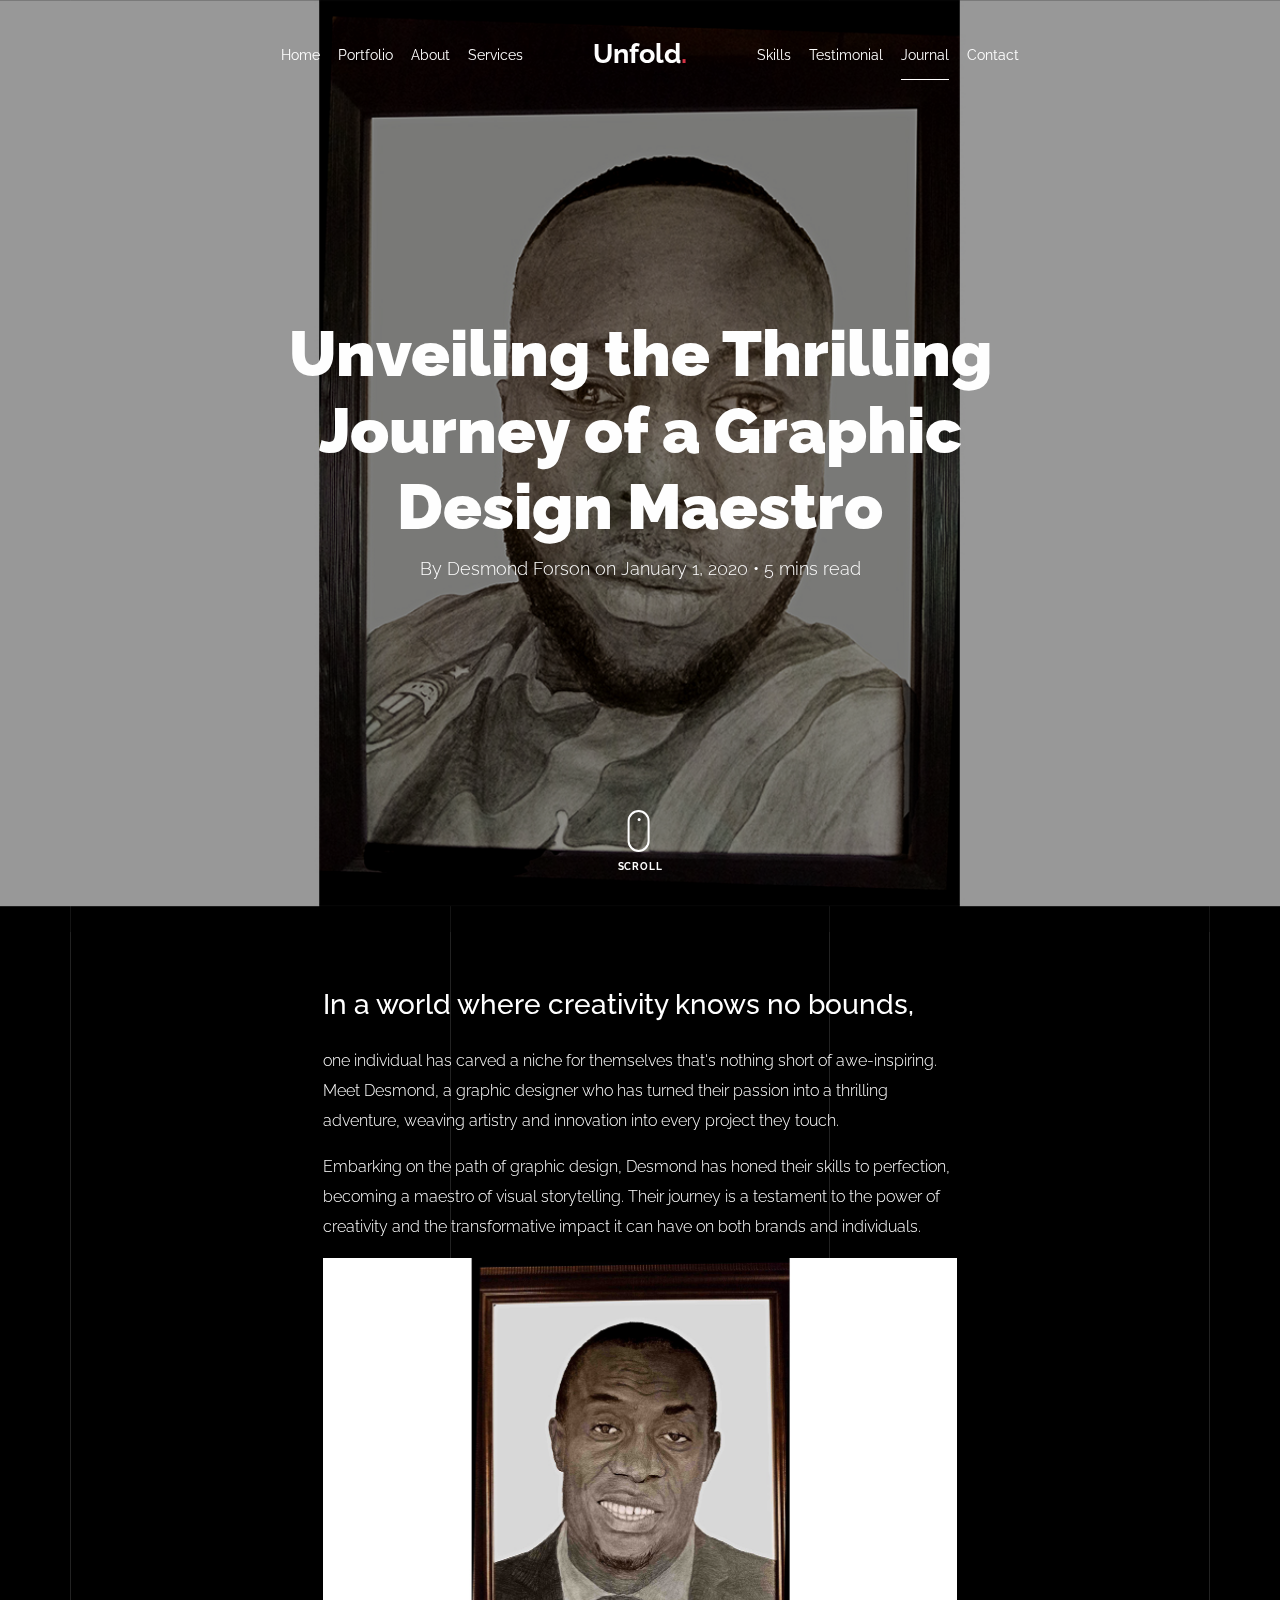
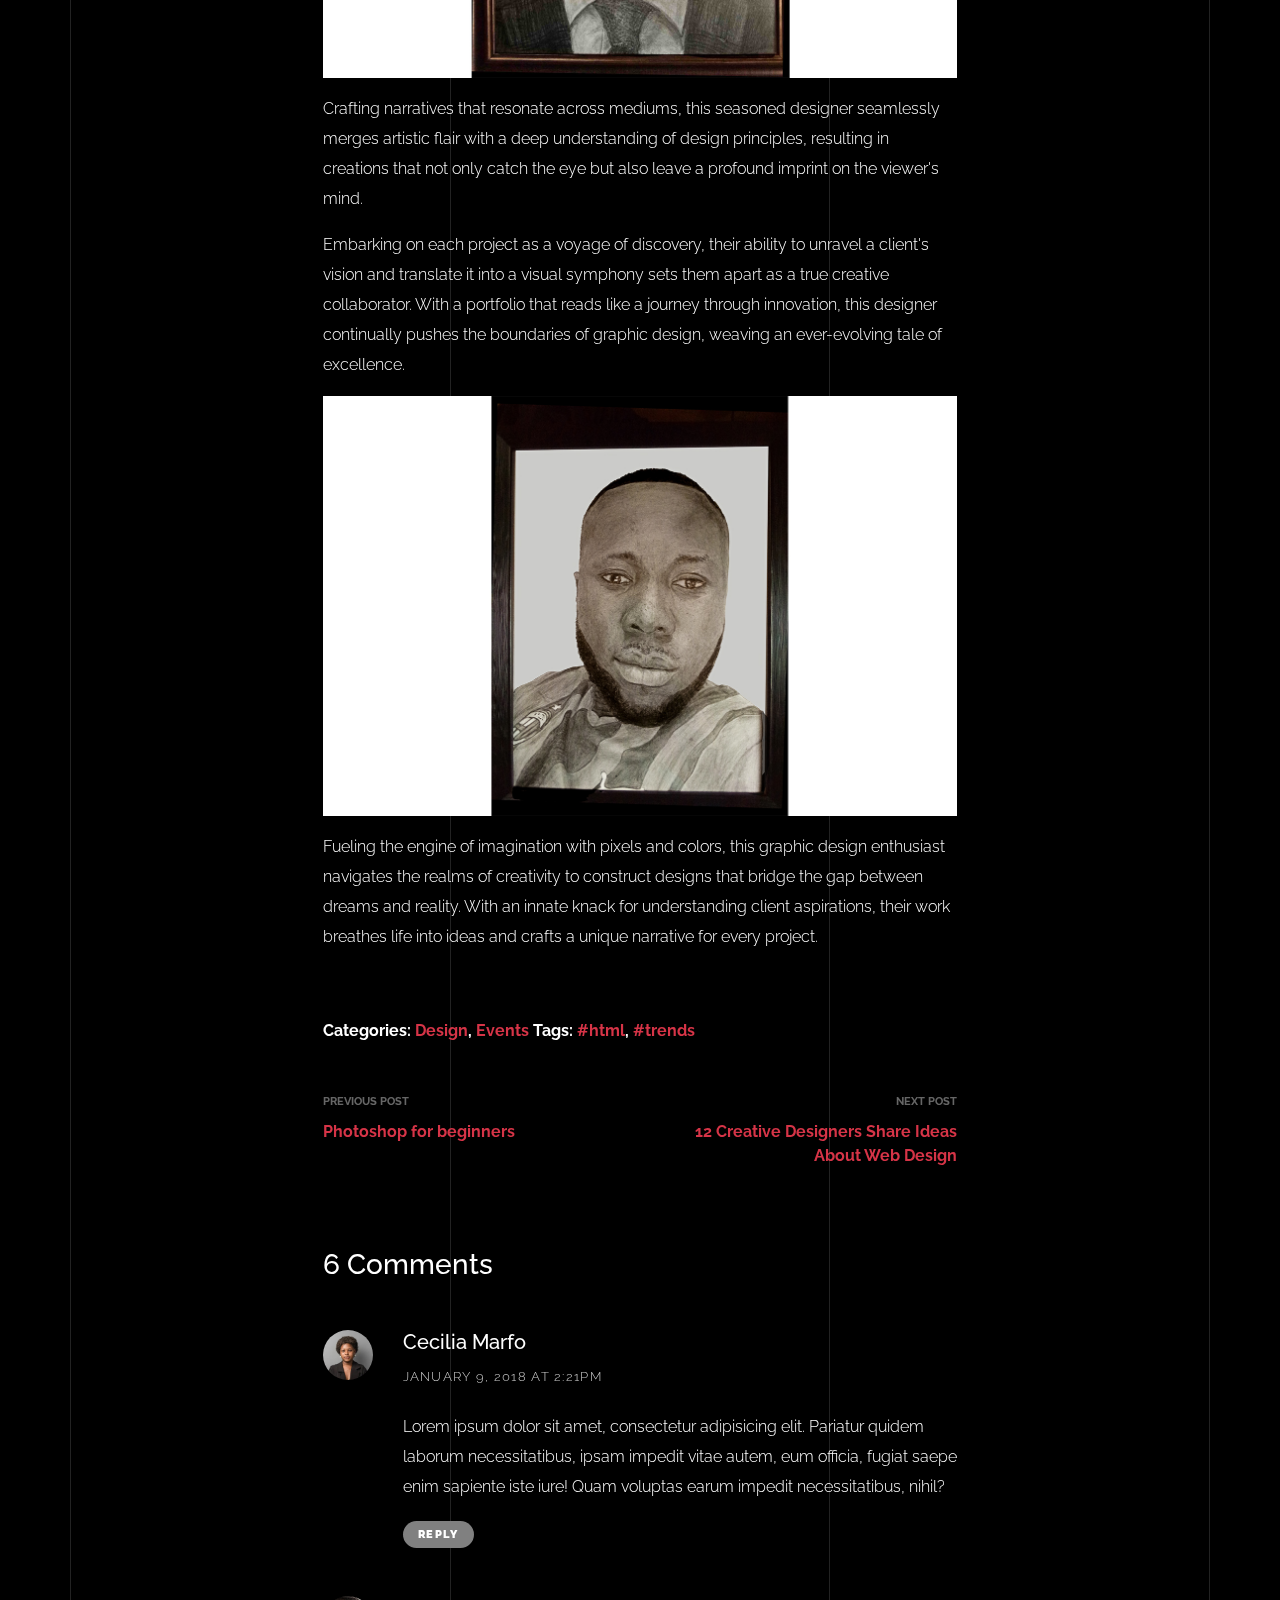
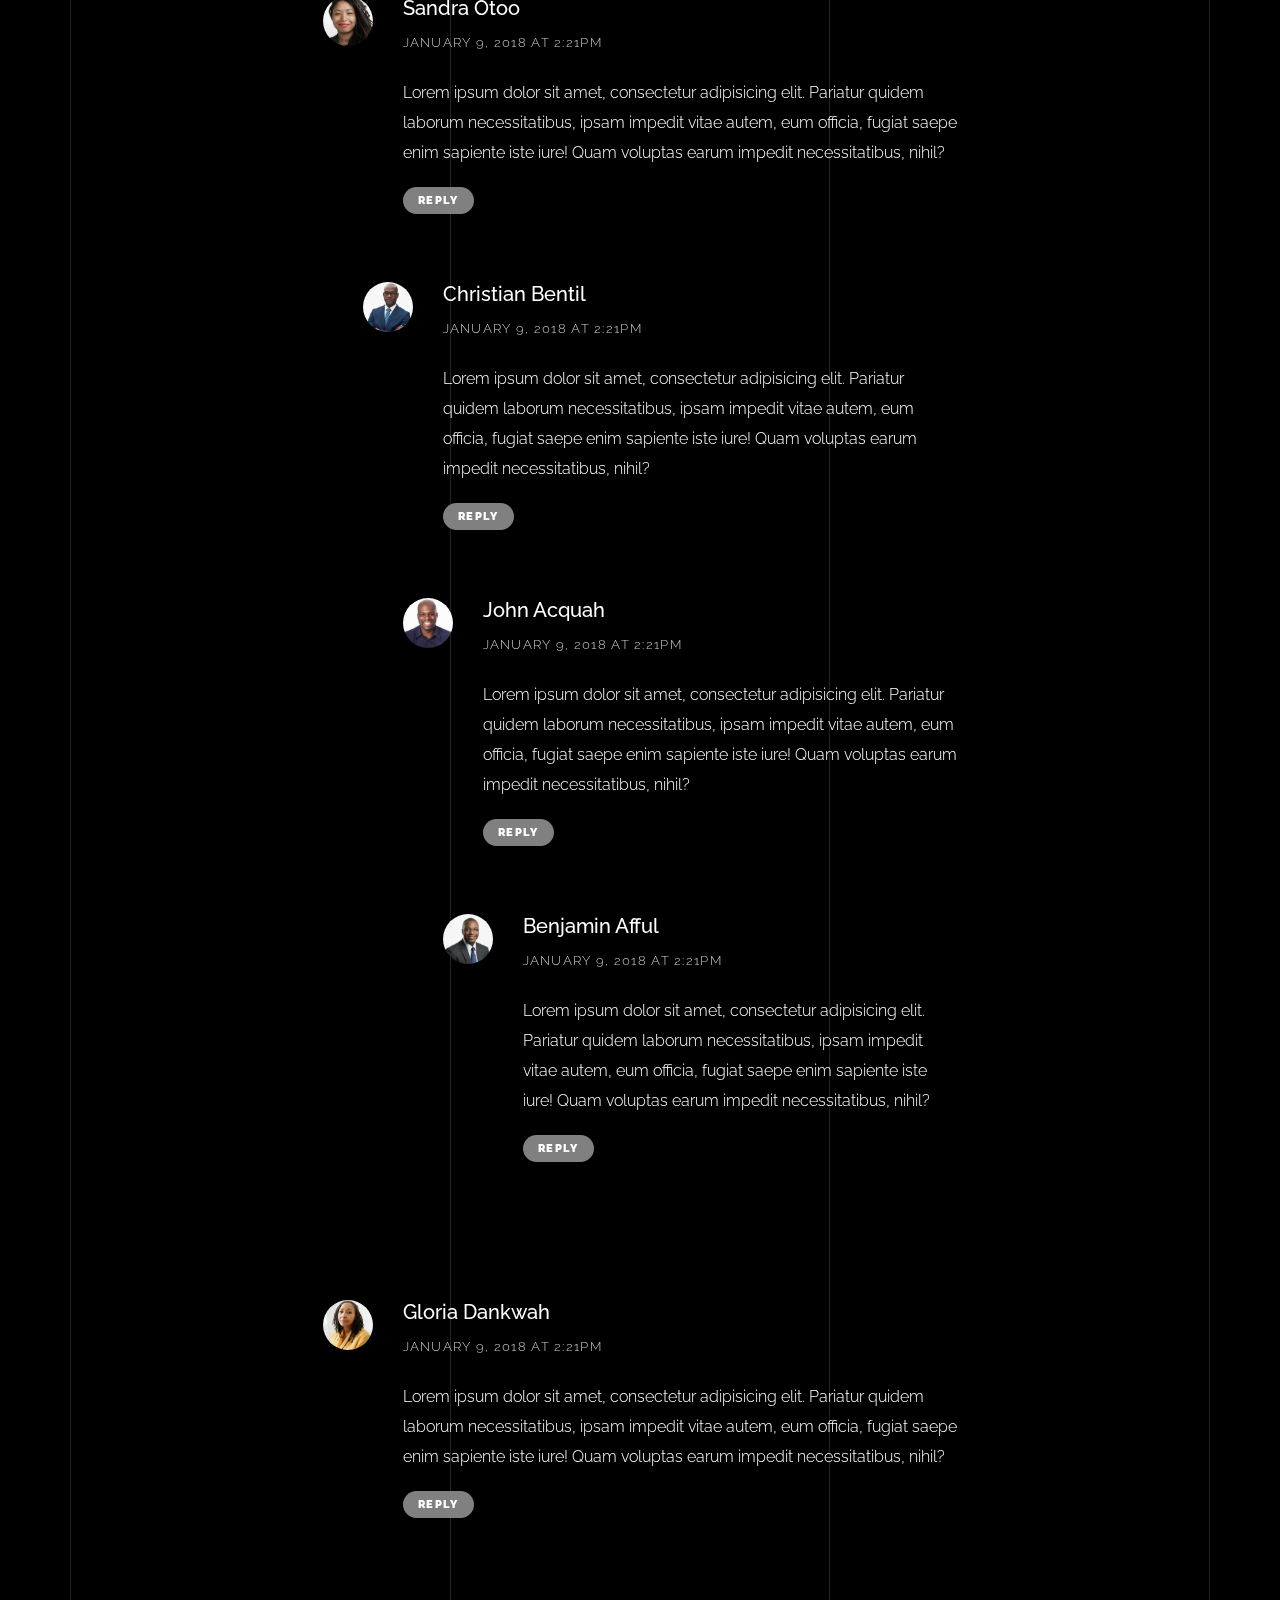
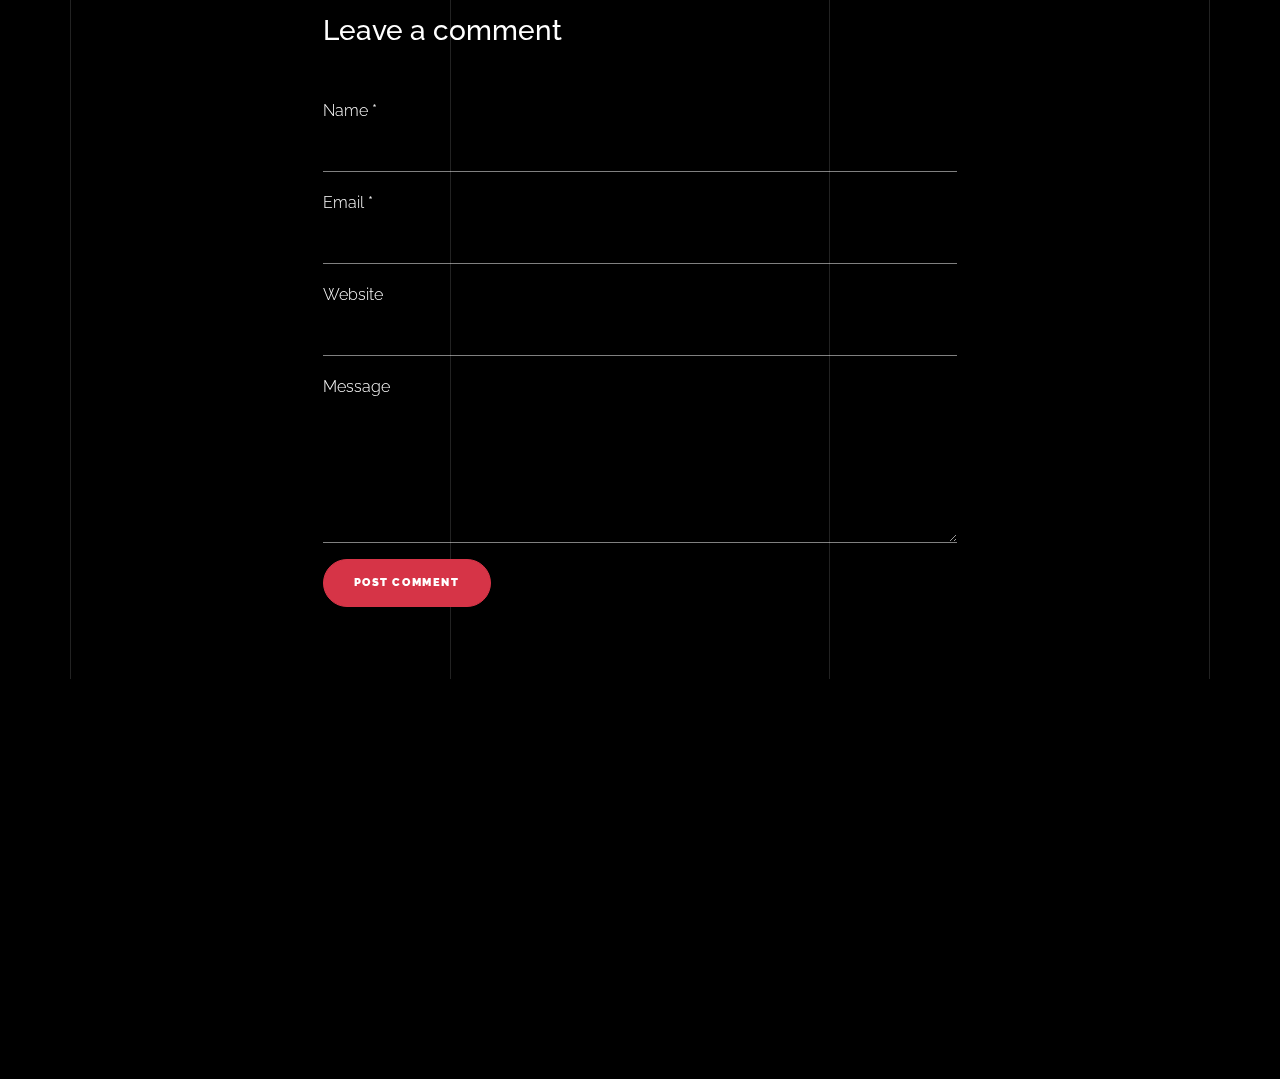
<file: blog-single.html>
<!doctype html>
<html lang="en">

<head>
    <title>ART GH</title>
    <meta charset="utf-8">
    <meta name="viewport" content="width=device-width, initial-scale=1, shrink-to-fit=no">

    <meta name="description" content="">
    <meta name="keywords" content="html, css, javascript, jquery">
    <meta name="author" content="">

    <link rel="stylesheet" href="css/vendor/icomoon/style.css">
    <link rel="stylesheet" href="css/vendor/owl.carousel.min.css">
    <link rel="stylesheet" href="css/vendor/aos.css">
    <link rel="stylesheet" href="css/vendor/animate.min.css">
    <link rel="stylesheet" href="css/vendor/bootstrap.min.css">
    <link rel="stylesheet" href="css/vendor/jquery.fancybox.min.css">


    <!-- Theme Style -->
    <link rel="stylesheet" href="css/style.css">

</head>

<body data-spy="scroll" data-target=".site-nav-target" data-offset="200">

    <nav class="unslate_co--site-mobile-menu">
        <div class="close-wrap d-flex">
            <a href="#" class="d-flex ml-auto js-menu-toggle">
                <span class="close-label">Close</span>
                <div class="close-times">
                    <span class="bar1"></span>
                    <span class="bar2"></span>
                </div>
            </a>
        </div>
        <div class="site-mobile-inner"></div>
    </nav>


    <div class="unslate_co--site-wrap">

        <div class="unslate_co--site-inner">

            <div class="lines-wrap">
                <div class="lines-inner">
                    <div class="lines"></div>
                </div>
            </div>
            <!-- END lines -->

            <nav class="unslate_co--site-nav site-nav-target">

                <div class="container">

                    <div class="row align-items-center justify-content-between text-left">
                        <div class="col-md-5 text-right">
                            <ul class="site-nav-ul js-clone-nav text-left d-none d-lg-inline-block">
                                <li class="has-children">
                                    <a href="index.html#home-section" class="nav-link">Home</a>
                                    <ul class="dropdown">
                                        <li>
                                            <a href="index.html">Hero Image BG</a>
                                        </li>
                                        <li>
                                            <a href="index-video.html">Video BG</a>
                                        </li>
                                        <li>
                                            <a href="index-hero-slider.html">Hero Slider</a>
                                        </li>
                                        <li>
                                            <a href="index-sidebar-menu.html">Sidebar Menu</a>
                                        </li>
                                        <li>
                                            <a href="index-right-menu.html">Right Menu</a>
                                        </li>
                                    </ul>
                                </li>
                                <li><a href="index.html#portfolio-section" class="nav-link">Portfolio</a></li>
                                <li><a href="index.html#about-section" class="nav-link">About</a></li>
                                <li><a href="index.html#services-section" class="nav-link">Services</a></li>
                            </ul>
                        </div>
                        <div class="site-logo pos-absolute">
                            <a href="index.html" class="unslate_co--site-logo">Unfold<span>.</span></a>
                        </div>
                        <div class="col-md-5 text-right text-lg-left">
                            <ul class="site-nav-ul js-clone-nav text-left d-none d-lg-inline-block">
                                <li><a href="index.html#skills-section" class="nav-link">Skills</a></li>
                                <li><a href="index.html#testimonial-section" class="nav-link">Testimonial</a></li>
                                <li><a href="index.html#journal-section" class="nav-link active">Journal</a></li>
                                <li><a href="index.html#contact-section" class="nav-link">Contact</a></li>
                            </ul>

                            <ul class="site-nav-ul-none-onepage text-right d-inline-block d-lg-none">
                                <li><a href="#" class="js-menu-toggle">Menu</a></li>
                            </ul>

                        </div>
                    </div>
                </div>

            </nav>
            <!-- END nav -->

            <div class="cover-v1 jarallax overlay" style="background-image: url('images/work_1_full.jpg');">
                <div class="container">
                    <div class="row align-items-center">

                        <div class="col-md-8 mx-auto text-center">
                            <h1 class="blog-heading" data-aos="fade-up" data-aos-delay="0">Unveiling the Thrilling Journey of a Graphic Design Maestro</h1>
                            <div class="post-meta" data-aos="fade-up" data-aos-delay="100">By Desmond Forson on January 1, 2020 &bullet; 5 mins read</div>
                        </div>

                    </div>
                </div>


                <!-- dov -->
                <a href="#blog-single-section" class="mouse-wrap smoothscroll">
                    <span class="mouse">
            <span class="scroll"></span>
                    </span>
                    <span class="mouse-label">Scroll</span>
                </a>

            </div>
            <!-- END .cover-v1 -->

            <div class="unslate_co--section" id="blog-single-section">
                <div class="container">
                    <div class="row justify-content-center">
                        <div class="col-md-7">
                            <h3 class="mb-4">In a world where creativity knows no bounds,</h3>
                            <p>one individual has carved a niche for themselves that's nothing short of awe-inspiring. Meet Desmond, a graphic designer who has turned their passion into a thrilling adventure, weaving artistry and innovation into every project
                                they touch.</p>
                            <p>Embarking on the path of graphic design, Desmond has honed their skills to perfection, becoming a maestro of visual storytelling. Their journey is a testament to the power of creativity and the transformative impact it can
                                have on both brands and individuals.</p>
                            <p><img src="images/work_1_a_full.jpg" alt="Image" class="img-fluid"></p>
                            <p>Crafting narratives that resonate across mediums, this seasoned designer seamlessly merges artistic flair with a deep understanding of design principles, resulting in creations that not only catch the eye but also leave a profound
                                imprint on the viewer's mind.</p>
                            <p>Embarking on each project as a voyage of discovery, their ability to unravel a client's vision and translate it into a visual symphony sets them apart as a true creative collaborator. With a portfolio that reads like a journey
                                through innovation, this designer continually pushes the boundaries of graphic design, weaving an ever-evolving tale of excellence.</p>
                            <p><img src="images/work_1_full.jpg" alt="Image" class="img-fluid"></p>
                            <p>Fueling the engine of imagination with pixels and colors, this graphic design enthusiast navigates the realms of creativity to construct designs that bridge the gap between dreams and reality. With an innate knack for understanding
                                client aspirations, their work breathes life into ideas and crafts a unique narrative for every project.</p>


                            <div class="pt-5 categories_tags ">
                                <p>Categories: <a href="#">Design</a>, <a href="#">Events</a> Tags: <a href="#">#html</a>, <a href="#">#trends</a></p>
                            </div>

                            <div class="post-single-navigation d-flex align-items-stretch">
                                <a href="#" class="mr-auto w-50 pr-4">
                                    <span class="d-block">Previous Post</span>Photoshop for beginners
                                </a>
                                <a href="#" class="ml-auto w-50 text-right pl-4">
                                    <span class="d-block">Next Post</span> 12 Creative Designers Share Ideas About Web Design
                                </a>
                            </div>


                            <div class="pt-5">
                                <h3 class="mb-5">6 Comments</h3>
                                <ul class="comment-list">
                                    <li class="comment">
                                        <div class="vcard bio">
                                            <img src="images/person_woman_2.jpg" alt="Image placeholder">
                                        </div>
                                        <div class="comment-body">
                                            <h3>Cecilia Marfo</h3>
                                            <div class="meta">January 9, 2018 at 2:21pm</div>
                                            <p>Lorem ipsum dolor sit amet, consectetur adipisicing elit. Pariatur quidem laborum necessitatibus, ipsam impedit vitae autem, eum officia, fugiat saepe enim sapiente iste iure! Quam voluptas earum impedit necessitatibus,
                                                nihil?
                                            </p>
                                            <p><a href="#" class="reply">Reply</a></p>
                                        </div>
                                    </li>

                                    <li class="comment">
                                        <div class="vcard bio">
                                            <img src="images/person_woman_1.jpg" alt="Image placeholder">
                                        </div>
                                        <div class="comment-body">
                                            <h3>Sandra Otoo</h3>
                                            <div class="meta">January 9, 2018 at 2:21pm</div>
                                            <p>Lorem ipsum dolor sit amet, consectetur adipisicing elit. Pariatur quidem laborum necessitatibus, ipsam impedit vitae autem, eum officia, fugiat saepe enim sapiente iste iure! Quam voluptas earum impedit necessitatibus,
                                                nihil?
                                            </p>
                                            <p><a href="#" class="reply">Reply</a></p>
                                        </div>

                                        <ul class="children">
                                            <li class="comment">
                                                <div class="vcard bio">
                                                    <img src="images/person_man_3.jpg" alt="Image placeholder">
                                                </div>
                                                <div class="comment-body">
                                                    <h3>Christian Bentil</h3>
                                                    <div class="meta">January 9, 2018 at 2:21pm</div>
                                                    <p>Lorem ipsum dolor sit amet, consectetur adipisicing elit. Pariatur quidem laborum necessitatibus, ipsam impedit vitae autem, eum officia, fugiat saepe enim sapiente iste iure! Quam voluptas earum impedit
                                                        necessitatibus, nihil?</p>
                                                    <p><a href="#" class="reply">Reply</a></p>
                                                </div>


                                                <ul class="children">
                                                    <li class="comment">
                                                        <div class="vcard bio">
                                                            <img src="images/person_man_2.jpg" alt="Image placeholder">
                                                        </div>
                                                        <div class="comment-body">
                                                            <h3>John Acquah</h3>
                                                            <div class="meta">January 9, 2018 at 2:21pm</div>
                                                            <p>Lorem ipsum dolor sit amet, consectetur adipisicing elit. Pariatur quidem laborum necessitatibus, ipsam impedit vitae autem, eum officia, fugiat saepe enim sapiente iste iure! Quam voluptas earum
                                                                impedit necessitatibus, nihil?</p>
                                                            <p><a href="#" class="reply">Reply</a></p>
                                                        </div>

                                                        <ul class="children">
                                                            <li class="comment">
                                                                <div class="vcard bio">
                                                                    <img src="images/person_man_1.jpg" alt="Image placeholder">
                                                                </div>
                                                                <div class="comment-body">
                                                                    <h3>Benjamin Afful</h3>
                                                                    <div class="meta">January 9, 2018 at 2:21pm</div>
                                                                    <p>Lorem ipsum dolor sit amet, consectetur adipisicing elit. Pariatur quidem laborum necessitatibus, ipsam impedit vitae autem, eum officia, fugiat saepe enim sapiente iste iure! Quam voluptas
                                                                        earum impedit necessitatibus, nihil?</p>
                                                                    <p><a href="#" class="reply">Reply</a></p>
                                                                </div>
                                                            </li>
                                                        </ul>
                                                    </li>
                                                </ul>
                                            </li>
                                        </ul>
                                    </li>

                                    <li class="comment">
                                        <div class="vcard bio">
                                            <img src="images/person_woman_3.jpg" alt="Image placeholder">
                                        </div>
                                        <div class="comment-body">
                                            <h3>Gloria Dankwah</h3>
                                            <div class="meta">January 9, 2018 at 2:21pm</div>
                                            <p>Lorem ipsum dolor sit amet, consectetur adipisicing elit. Pariatur quidem laborum necessitatibus, ipsam impedit vitae autem, eum officia, fugiat saepe enim sapiente iste iure! Quam voluptas earum impedit necessitatibus,
                                                nihil?
                                            </p>
                                            <p><a href="#" class="reply">Reply</a></p>
                                        </div>
                                    </li>
                                </ul>
                                <!-- END comment-list -->

                                <div class="comment-form-wrap pt-5">
                                    <h3 class="mb-5">Leave a comment</h3>
                                    <form action="#" class="">
                                        <div class="form-group">
                                            <label for="name">Name *</label>
                                            <input type="text" class="form-control" id="name">
                                        </div>
                                        <div class="form-group">
                                            <label for="email">Email *</label>
                                            <input type="email" class="form-control" id="email">
                                        </div>
                                        <div class="form-group">
                                            <label for="website">Website</label>
                                            <input type="url" class="form-control" id="website">
                                        </div>

                                        <div class="form-group">
                                            <label for="message">Message</label>
                                            <textarea name="message" id="message" cols="30" rows="5" class="form-control"></textarea>
                                        </div>
                                        <div class="form-group">
                                            <input type="submit" value="Post Comment" class="btn btn-primary btn-md">
                                        </div>

                                    </form>
                                </div>
                            </div>
                        </div>
                    </div>
                </div>
            </div>


        </div>

        <footer class="unslate_co--footer unslate_co--section">
            <div class="container">
                <div class="row justify-content-center">
                    <div class="col-md-7">

                        <div class="footer-site-logo"><a href="#">Unfold<span>.</span></a></div>

                        <ul class="footer-site-social">
                            <li><a href="#">Facebook</a></li>
                            <li><a href="#">Twitter</a></li>
                            <li><a href="#">Instagram</a></li>
                            <li><a href="#">Dribbble</a></li>
                            <li><a href="#">Behance</a></li>
                        </ul>

                        <p class="site-copyright">

                            <!-- Link back to Colorlib can't be removed. Template is licensed under CC BY 3.0. -->
                            Copyright &copy;
                            <script>
                                document.write(new Date().getFullYear());
                            </script> All rights reserved | This template is made with <i class="icon-heart" aria-hidden="true"></i> by <a href="https://colorlib.com" target="_blank">Colorlib</a>
                            <!-- Link back to Colorlib can't be removed. Template is licensed under CC BY 3.0. -->

                        </p>

                    </div>
                </div>
            </div>
        </footer>


    </div>

    <!-- Loader -->
    <div id="unslate_co--overlayer"></div>
    <div class="site-loader-wrap">
        <div class="site-loader"></div>
    </div>

    <script src="js/scripts-dist.js"></script>
    <script src="js/main.js"></script>

</body>

</html>
</file>
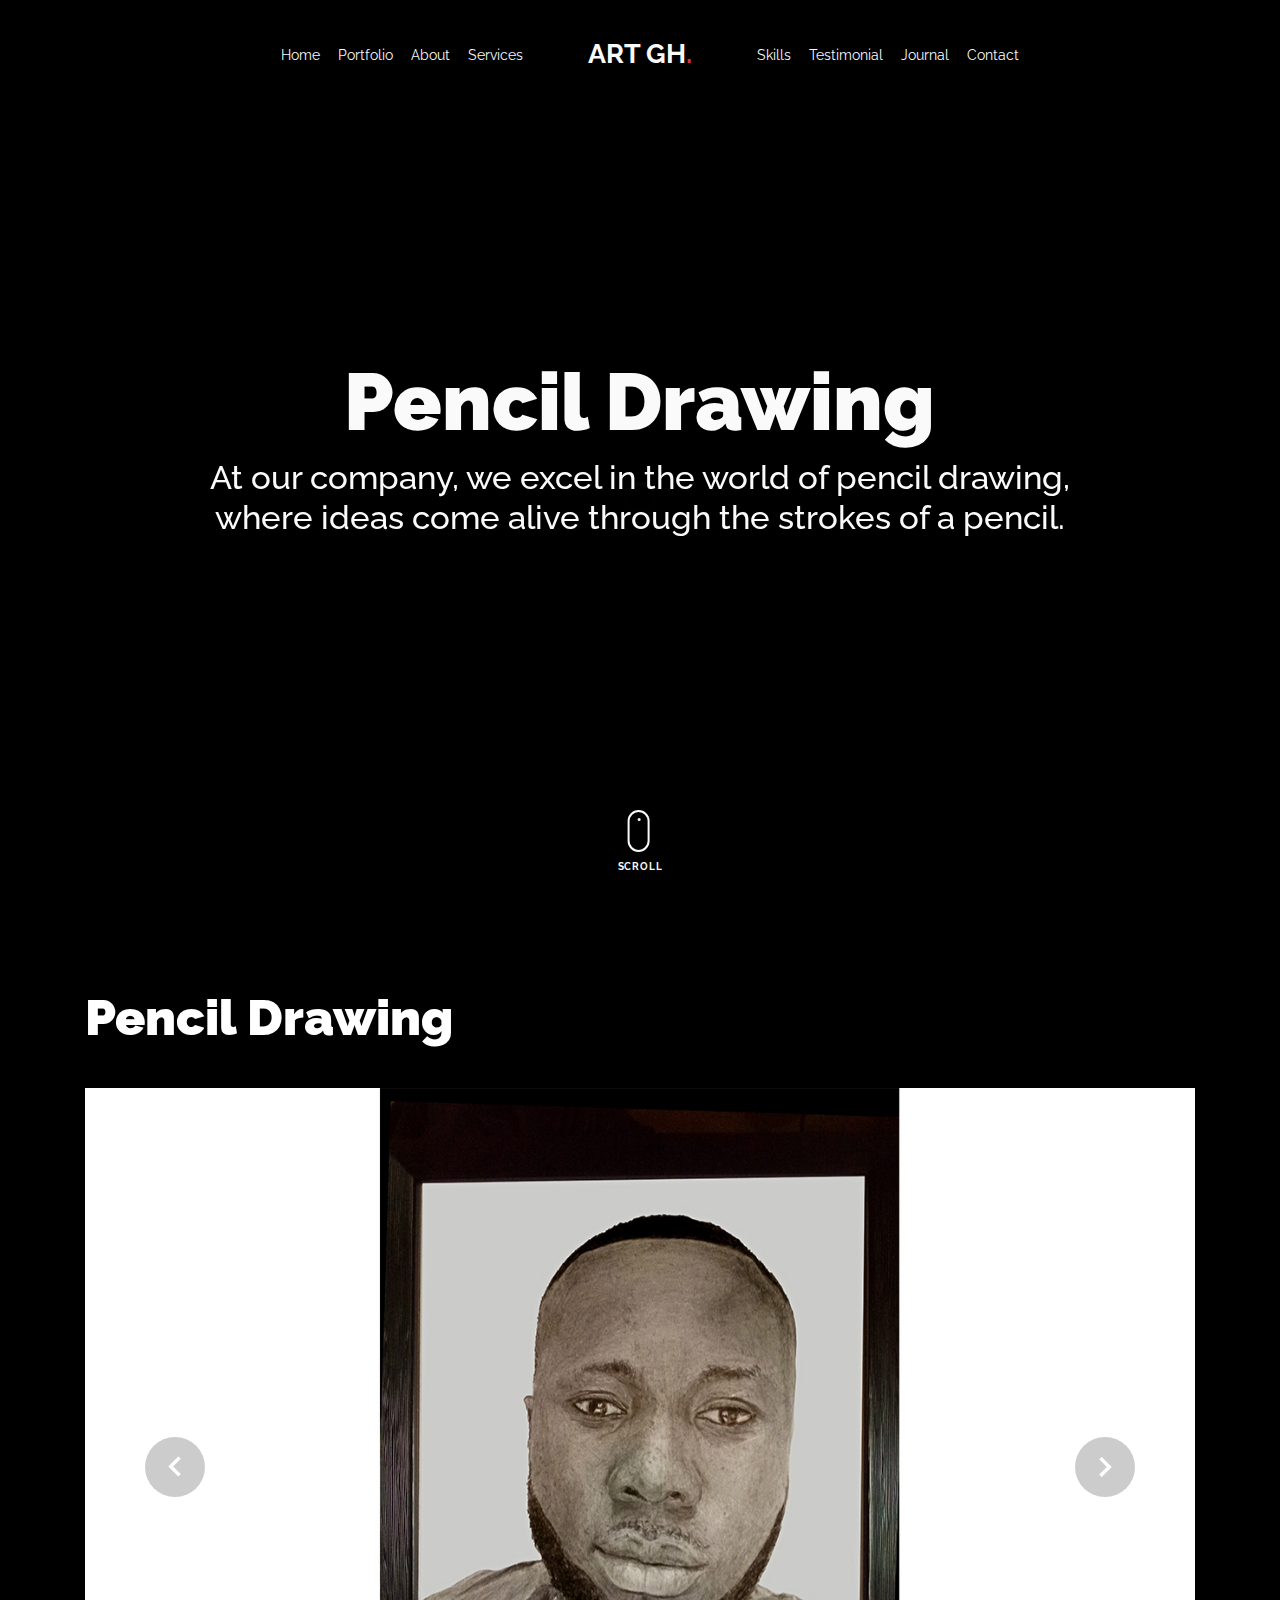
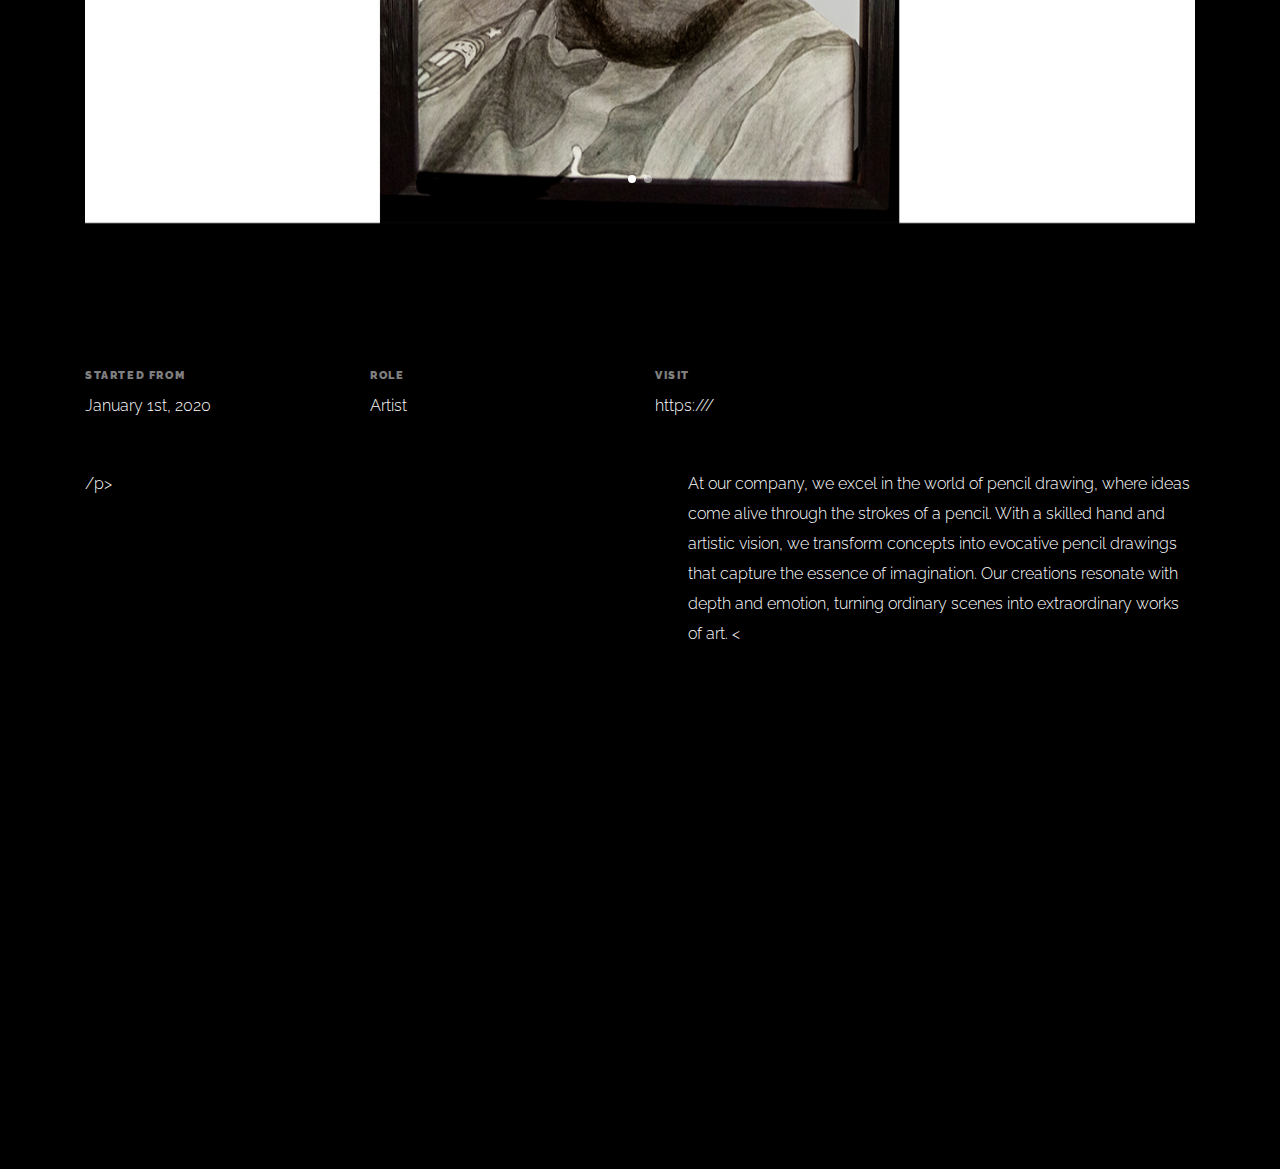
<file: portfolio-single-1.html>
<!doctype html>
<html lang="en">

<head>
    <title>ART GH</title>
    <meta charset="utf-8">
    <meta name="viewport" content="width=device-width, initial-scale=1, shrink-to-fit=no">

    <meta name="description" content=" ">
    <meta name="keywords" content="html, css, javascript, jquery">
    <meta name="author" content="">

    <link rel="stylesheet" href="css/vendor/icomoon/style.css">
    <link rel="stylesheet" href="css/vendor/owl.carousel.min.css">
    <link rel="stylesheet" href="css/vendor/aos.css">
    <link rel="stylesheet" href="css/vendor/animate.min.css">
    <link rel="stylesheet" href="css/vendor/bootstrap.min.css">
    <link rel="stylesheet" href="css/vendor/jquery.fancybox.min.css">

    <!-- Theme Style -->
    <link rel="stylesheet" href="css/style.css">

</head>

<body data-spy="scroll" data-target=".site-nav-target" data-offset="200">

    <nav class="unslate_co--site-mobile-menu">
        <div class="close-wrap d-flex">
            <a href="#" class="d-flex ml-auto js-menu-toggle">
                <span class="close-label">Close</span>
                <div class="close-times">
                    <span class="bar1"></span>
                    <span class="bar2"></span>
                </div>
            </a>
        </div>
        <div class="site-mobile-inner"></div>
    </nav>

    <div class="unslate_co--site-wrap">

        <div class="unslate_co--site-inner">

            <nav class="unslate_co--site-nav site-nav-target">

                <div class="container">

                    <div class="row align-items-center justify-content-between text-left">
                        <div class="col-md-5 text-right">
                            <ul class="site-nav-ul js-clone-nav text-left d-none d-lg-inline-block">
                                <li class="has-children">
                                    <a href="index.html#home-section" class="nav-link">Home</a>
                                    <ul class="dropdown">
                                        <li>
                                            <a href="index.html">Hero Image BG</a>
                                        </li>
                                        <li>
                                            <a href="index-video.html">Video BG</a>
                                        </li>
                                        <li>
                                            <a href="index-hero-slider.html">Hero Slider</a>
                                        </li>
                                        <li>
                                            <a href="index-sidebar-menu.html">Sidebar Menu</a>
                                        </li>
                                        <li>
                                            <a href="index-right-menu.html">Right Menu</a>
                                        </li>
                                    </ul>
                                </li>
                                <li><a href="index.html#portfolio-section" class="nav-link">Portfolio</a></li>
                                <li><a href="index.html#about-section" class="nav-link">About</a></li>
                                <li><a href="index.html#services-section" class="nav-link">Services</a></li>
                            </ul>
                        </div>
                        <div class="site-logo pos-absolute">
                            <a href="index.html" class="unslate_co--site-logo">ART GH<span>.</span></a>
                        </div>
                        <div class="col-md-5 text-right text-lg-left">
                            <ul class="site-nav-ul js-clone-nav text-left d-none d-lg-inline-block">
                                <li><a href="index.html#skills-section" class="nav-link">Skills</a></li>
                                <li><a href="index.html#testimonial-section" class="nav-link">Testimonial</a></li>
                                <li><a href="index.html#journal-section" class="nav-link">Journal</a></li>
                                <li><a href="index.html#contact-section" class="nav-link">Contact</a></li>
                            </ul>

                            <ul class="site-nav-ul-none-onepage text-right d-inline-block d-lg-none">
                                <li><a href="#" class="js-menu-toggle">Menu</a></li>
                            </ul>

                        </div>
                    </div>
                </div>

            </nav>
            <!-- END nav -->

            <div class="cover-v1 gradient-bottom-black jarallax">
                <div class="container">
                    <div class="row align-items-center">

                        <div class="col-md-10 mx-auto text-center">
                            <h1 class="heading" data-aos="fade-up">Pencil Drawing</h1>
                            <h2 class="subheading" data-aos="fade-up" data-aos-delay="100"> At our company, we excel in the world of pencil drawing, where ideas come alive through the strokes of a pencil.</h2>
                        </div>

                    </div>
                </div>

                <!-- dov -->
                <a href="#portfolio-single-section" class="mouse-wrap smoothscroll">
                    <span class="mouse">
            <span class="scroll"></span>
                    </span>
                    <span class="mouse-label">Scroll</span>
                </a>

            </div>
            <!-- END .cover-v1 -->

            <div class="container">
                <div class="portfolio-single-wrap unslate_co--section" id="portfolio-single-section">

                    <div class="portfolio-single-inner">
                        <h2 class="heading-portfolio-single-h2">Pencil Drawing</h2>

                        <div class="row justify-content-between mb-5">
                            <div class="col-12 mb-4">
                                <div class="owl-carousel single-slider">
                                    <figure class="mb-4">
                                        <img src="images/work_1_full.jpg" alt="Image" class="img-fluid">
                                    </figure>
                                    <figure class="mb-4">
                                        <img src="images/work_1_a_full.jpg" alt="Image" class="img-fluid">
                                    </figure>
                                </div>
                            </div>
                            <div class="col-12 mb-5">
                                <div class="row">
                                    <div class="col-sm-6 col-md-6 col-lg-3">
                                        <div class="detail-v1">
                                            <span class="detail-label">Started From</span>
                                            <span class="detail-val">January 1st, 2020</span>
                                        </div>
                                    </div>
                                    <div class="col-sm-6 col-md-6 col-lg-3">
                                        <div class="detail-v1">
                                            <span class="detail-label">Role</span>
                                            <span class="detail-val"><a href="#">Artist</a></span>
                                        </div>
                                    </div>

                                    <div class="col-sm-6 col-md-6 col-lg-3">
                                        <div class="detail-v1">
                                            <span class="detail-label">Visit</span>
                                            <span class="detail-val"><a href="#">https:///</a></span>
                                        </div>
                                    </div>
                                </div>
                            </div>
                            <div class="col-md-6 pr-md-5">
                                <p>/p>
                            </div>
                            <div class="col-md-6 pl-md-5">
                                <p> At our company, we excel in the world of pencil drawing, where ideas come alive through the strokes of a pencil. With a skilled hand and artistic vision, we transform concepts into evocative pencil drawings that capture
                                    the essence of imagination. Our creations resonate with depth and emotion, turning ordinary scenes into extraordinary works of art.
                                    <</p>
                            </div>
                        </div>

                    </div>
                </div>
            </div>
        </div>

        <footer class="unslate_co--footer unslate_co--section">
            <div class="container">
                <div class="row justify-content-center">
                    <div class="col-md-7">

                        <div class="footer-site-logo"><a href="#">ART GH<span>.</span></a></div>

                        <ul class="footer-site-social">
                            <li><a href="#">Facebook</a></li>
                            <li><a href="#">Twitter</a></li>
                            <li><a href="#">Instagram</a></li>
                            <li><a href="#">Dribbble</a></li>
                            <li><a href="#">Behance</a></li>
                        </ul>

                        <p class="site-copyright">

                            <!-- Link back to Colorlib can't be removed. Template is licensed under CC BY 3.0. -->
                            Copyright &copy;
                            <script>
                                document.write(new Date().getFullYear());
                            </script> All rights reserved | This template is made with <i class="icon-heart" aria-hidden="true"></i> by <a href="https://colorlib.com" target="_blank">Colorlib</a>
                            <!-- Link back to Colorlib can't be removed. Template is licensed under CC BY 3.0. -->

                        </p>

                    </div>
                </div>
            </div>
        </footer>

    </div>

    <!-- Loader -->
    <div id="unslate_co--overlayer"></div>
    <div class="site-loader-wrap">
        <div class="site-loader"></div>
    </div>

    <script src="js/scripts-dist.js"></script>
    <script src="js/main.js"></script>


</body>

</html>
</file>
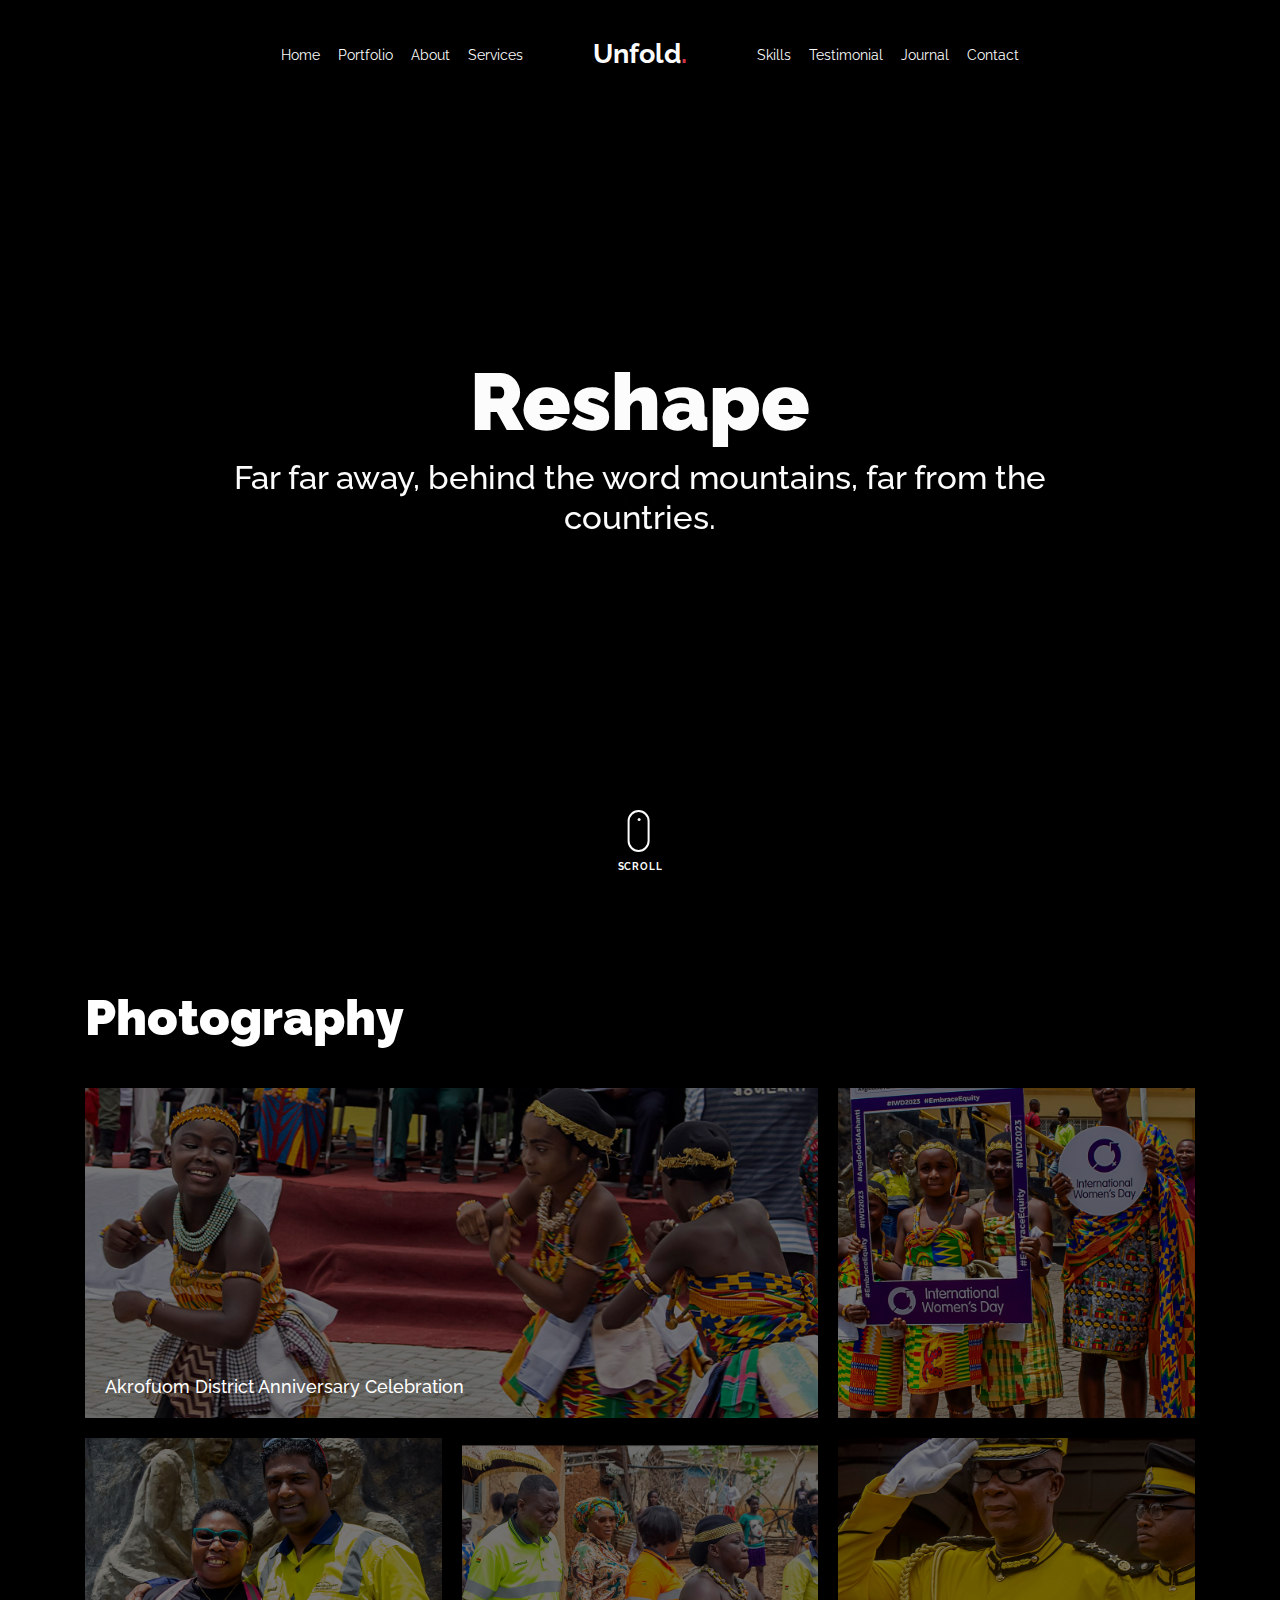
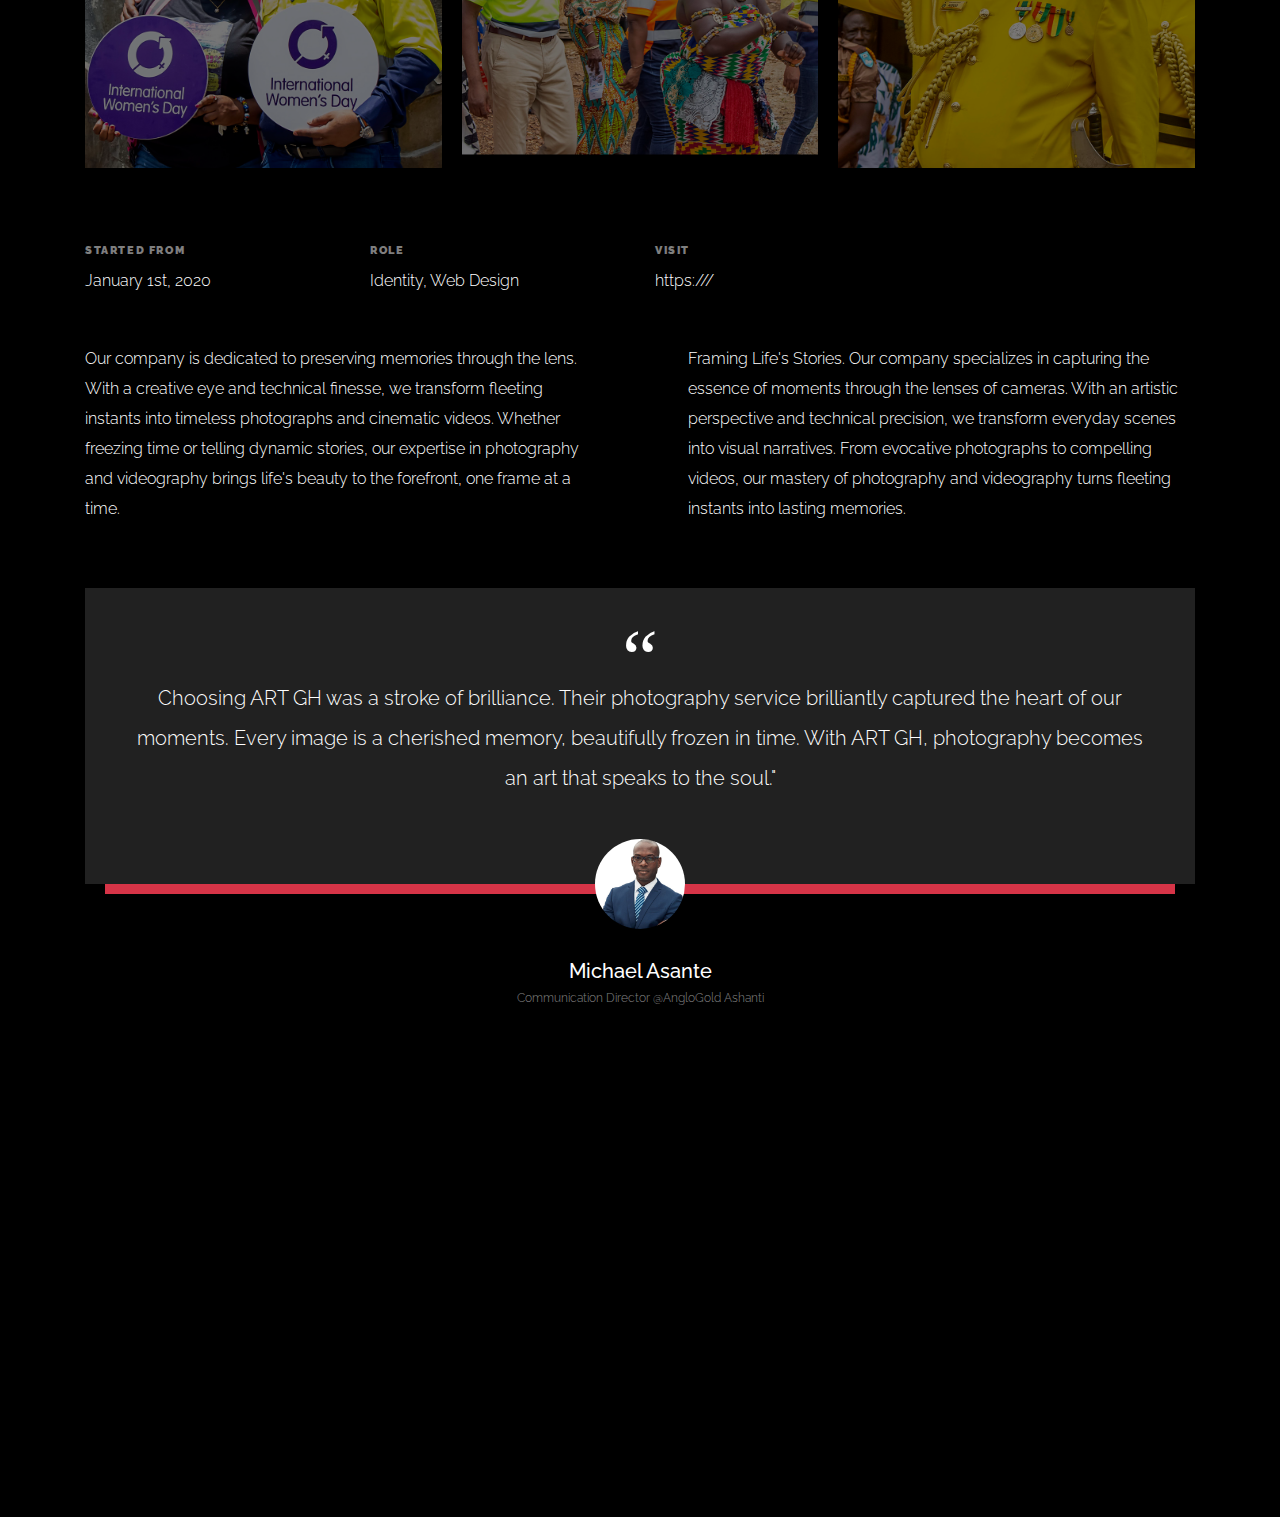
<file: portfolio-single-2.html>
<!doctype html>
<html lang="en">

<head>
    <title>ART GH</title>
    <meta charset="utf-8">
    <meta name="viewport" content="width=device-width, initial-scale=1, shrink-to-fit=no">

    <meta name="description" content="">
    <meta name="keywords" content="html, css, javascript, jquery">
    <meta name="author" content="">

    <link rel="stylesheet" href="css/vendor/icomoon/style.css">
    <link rel="stylesheet" href="css/vendor/owl.carousel.min.css">
    <link rel="stylesheet" href="css/vendor/aos.css">
    <link rel="stylesheet" href="css/vendor/animate.min.css">
    <link rel="stylesheet" href="css/vendor/bootstrap.min.css">
    <link rel="stylesheet" href="css/vendor/jquery.fancybox.min.css">

    <!-- Theme Style -->
    <link rel="stylesheet" href="css/style.css">

</head>

<body data-spy="scroll" data-target=".site-nav-target" data-offset="200">

    <nav class="unslate_co--site-mobile-menu">
        <div class="close-wrap d-flex">
            <a href="#" class="d-flex ml-auto js-menu-toggle">
                <span class="close-label">Close</span>
                <div class="close-times">
                    <span class="bar1"></span>
                    <span class="bar2"></span>
                </div>
            </a>
        </div>
        <div class="site-mobile-inner"></div>
    </nav>

    <div class="unslate_co--site-wrap">

        <div class="unslate_co--site-inner">

            <nav class="unslate_co--site-nav site-nav-target">

                <div class="container">

                    <div class="row align-items-center justify-content-between text-left">
                        <div class="col-md-5 text-right">
                            <ul class="site-nav-ul js-clone-nav text-left d-none d-lg-inline-block">
                                <li class="has-children">
                                    <a href="index.html#home-section" class="nav-link">Home</a>
                                    <ul class="dropdown">
                                        <li>
                                            <a href="index.html">Hero Image BG</a>
                                        </li>
                                        <li>
                                            <a href="index-video.html">Video BG</a>
                                        </li>
                                        <li>
                                            <a href="index-hero-slider.html">Hero Slider</a>
                                        </li>
                                        <li>
                                            <a href="index-sidebar-menu.html">Sidebar Menu</a>
                                        </li>
                                        <li>
                                            <a href="index-right-menu.html">Right Menu</a>
                                        </li>
                                    </ul>
                                </li>
                                <li><a href="index.html#portfolio-section" class="nav-link">Portfolio</a></li>
                                <li><a href="index.html#about-section" class="nav-link">About</a></li>
                                <li><a href="index.html#services-section" class="nav-link">Services</a></li>
                            </ul>
                        </div>
                        <div class="site-logo pos-absolute">
                            <a href="index.html" class="unslate_co--site-logo">Unfold<span>.</span></a>
                        </div>
                        <div class="col-md-5 text-right text-lg-left">
                            <ul class="site-nav-ul js-clone-nav text-left d-none d-lg-inline-block">
                                <li><a href="index.html#skills-section" class="nav-link">Skills</a></li>
                                <li><a href="index.html#testimonial-section" class="nav-link">Testimonial</a></li>
                                <li><a href="index.html#journal-section" class="nav-link">Journal</a></li>
                                <li><a href="index.html#contact-section" class="nav-link">Contact</a></li>
                            </ul>

                            <ul class="site-nav-ul-none-onepage text-right d-inline-block d-lg-none">
                                <li><a href="#" class="js-menu-toggle">Menu</a></li>
                            </ul>

                        </div>
                    </div>
                </div>

            </nav>
            <!-- END nav -->

            <div class="cover-v1 gradient-bottom-black jarallax">
                <div class="container">
                    <div class="row align-items-center">

                        <div class="col-md-10 mx-auto text-center">
                            <h1 class="heading" data-aos="fade-up">Reshape</h1>
                            <h2 class="subheading" data-aos="fade-up" data-aos-delay="100">Far far away, behind the word mountains, far from the countries.</h2>
                        </div>

                    </div>
                </div>

                <!-- dov -->
                <a href="#portfolio-single-section" class="mouse-wrap smoothscroll">
                    <span class="mouse">
            <span class="scroll"></span>
                    </span>
                    <span class="mouse-label">Scroll</span>
                </a>

            </div>
            <!-- END .cover-v1 -->

            <div class="container">
                <div class="portfolio-single-wrap unslate_co--section" id="portfolio-single-section">
                    <div class="portfolio-single-inner">
                        <h2 class="heading-portfolio-single-h2">Photography</h2>

                        <div class="row gutter-v4 align-items-stretch mb-5">
                            <div class="col-sm-6 col-md-6 col-lg-8 blog-post-entry">

                                <a href="images/post_1.jpg" class="grid-item blog-item w-100 h-100" data-fancybox="gal" data-caption="A nice caption will be place here">
                                    <div class="overlay">
                                        <div class="portfolio-item-content">
                                            <h3>Akrofuom District Anniversary Celebration</h3>
                                        </div>
                                    </div>
                                    <img src="images/post_1.jpg" class="lazyload" alt="Image" />
                                </a>

                            </div>
                            <div class="col-sm-6 col-md-6 col-lg-4 blog-post-entry">
                                <a href="images/post_2.jpg" class="grid-item blog-item w-100 h-100" data-fancybox="gal">
                                    <div class="overlay"></div>
                                    <img src="images/post_2.jpg" class="lazyload" alt="Image" />
                                </a>
                            </div>

                            <div class="col-sm-6 col-md-6 col-lg-4 blog-post-entry">

                                <a href="images/post_3.jpg" class="grid-item blog-item w-100 h-100" data-fancybox="gal">
                                    <div class="overlay"></div>
                                    <img src="images/post_3.jpg" class="lazyload" alt="Image" />
                                </a>

                            </div>
                            <div class="col-sm-6 col-md-6 col-lg-4 blog-post-entry">
                                <a href="images/post_4.jpg" class="grid-item blog-item w-100 h-100" data-fancybox="gal">
                                    <div class="overlay"></div>
                                    <img src="images/post_4.jpg" class="lazyload" alt="Image" />
                                </a>
                            </div>

                            <div class="col-sm-6 col-md-6 col-lg-4 blog-post-entry">
                                <a href="images/post_5.jpg" class="grid-item blog-item w-100 h-100" data-fancybox="gal">
                                    <div class="overlay"></div>
                                    <img src="images/post_5.jpg" class="lazyload" alt="Image" />
                                </a>
                            </div>

                        </div>

                        <div class="row justify-content-between mb-5">
                            <div class="col-12 mb-5">
                                <div class="row">
                                    <div class="col-sm-6 col-md-6 col-lg-3">
                                        <div class="detail-v1">
                                            <span class="detail-label">Started From</span>
                                            <span class="detail-val">January 1st, 2020</span>
                                        </div>
                                    </div>
                                    <div class="col-sm-6 col-md-6 col-lg-3">
                                        <div class="detail-v1">
                                            <span class="detail-label">Role</span>
                                            <span class="detail-val"><a href="#">Identity</a>, <a href="#">Web Design</a></span>
                                        </div>
                                    </div>

                                    <div class="col-sm-6 col-md-6 col-lg-3">
                                        <div class="detail-v1">
                                            <span class="detail-label">Visit</span>
                                            <span class="detail-val"><a href="#">https:///</a></span>
                                        </div>
                                    </div>
                                </div>
                            </div>
                            <div class="col-md-6 pr-md-5">
                                <p> Our company is dedicated to preserving memories through the lens. With a creative eye and technical finesse, we transform fleeting instants into timeless photographs and cinematic videos. Whether freezing time or telling
                                    dynamic stories, our expertise in photography and videography brings life's beauty to the forefront, one frame at a time.</p>
                            </div>
                            <div class="col-md-6 pl-md-5">
                                <p> Framing Life's Stories. Our company specializes in capturing the essence of moments through the lenses of cameras. With an artistic perspective and technical precision, we transform everyday scenes into visual narratives.
                                    From evocative photographs to compelling videos, our mastery of photography and videography turns fleeting instants into lasting memories.</p>
                            </div>
                        </div>

                        <div class="row justify-content-center mb-5">
                            <div class="col-md-12">
                                <div class="testimonial-v1">
                                    <div class="testimonial-inner-bg">
                                        <span class="quote">&ldquo;</span>
                                        <blockquote>
                                            Choosing ART GH was a stroke of brilliance. Their photography service brilliantly captured the heart of our moments. Every image is a cherished memory, beautifully frozen in time. With ART GH, photography becomes an art that speaks to the soul."
                                        </blockquote>
                                    </div>

                                    <div class="testimonial-author-info">
                                        <img src="images/michaelAsante.jpg" alt="Image">
                                        <h3>Michael Asante</h3>
                                        <span class="d-block position">Communication Director @AngloGold Ashanti</span>
                                    </div>

                                </div>
                            </div>
                        </div>


                    </div>
                </div>
            </div>
        </div>

        <footer class="unslate_co--footer unslate_co--section">
            <div class="container">
                <div class="row justify-content-center">
                    <div class="col-md-7">

                        <div class="footer-site-logo"><a href="#">ART GH<span>.</span></a></div>

                        <ul class="footer-site-social">
                            <li><a href="#">Facebook</a></li>
                            <li><a href="#">Twitter</a></li>
                            <li><a href="#">Instagram</a></li>
                            <li><a href="#">Dribbble</a></li>
                            <li><a href="#">Behance</a></li>
                        </ul>

                        <p class="site-copyright">

                            <!-- Link back to Colorlib can't be removed. Template is licensed under CC BY 3.0. -->
                            Copyright &copy;
                            <script>
                                document.write(new Date().getFullYear());
                            </script> All rights reserved | This template is made with <i class="icon-heart" aria-hidden="true"></i> by <a href="https://colorlib.com" target="_blank">Colorlib</a>
                            <!-- Link back to Colorlib can't be removed. Template is licensed under CC BY 3.0. -->

                        </p>

                    </div>
                </div>
            </div>
        </footer>

    </div>

    <!-- Loader -->
    <div id="unslate_co--overlayer"></div>
    <div class="site-loader-wrap">
        <div class="site-loader"></div>
    </div>

    <script src="js/scripts-dist.js"></script>
    <script src="js/main.js"></script>

</body>

</html>
</file>
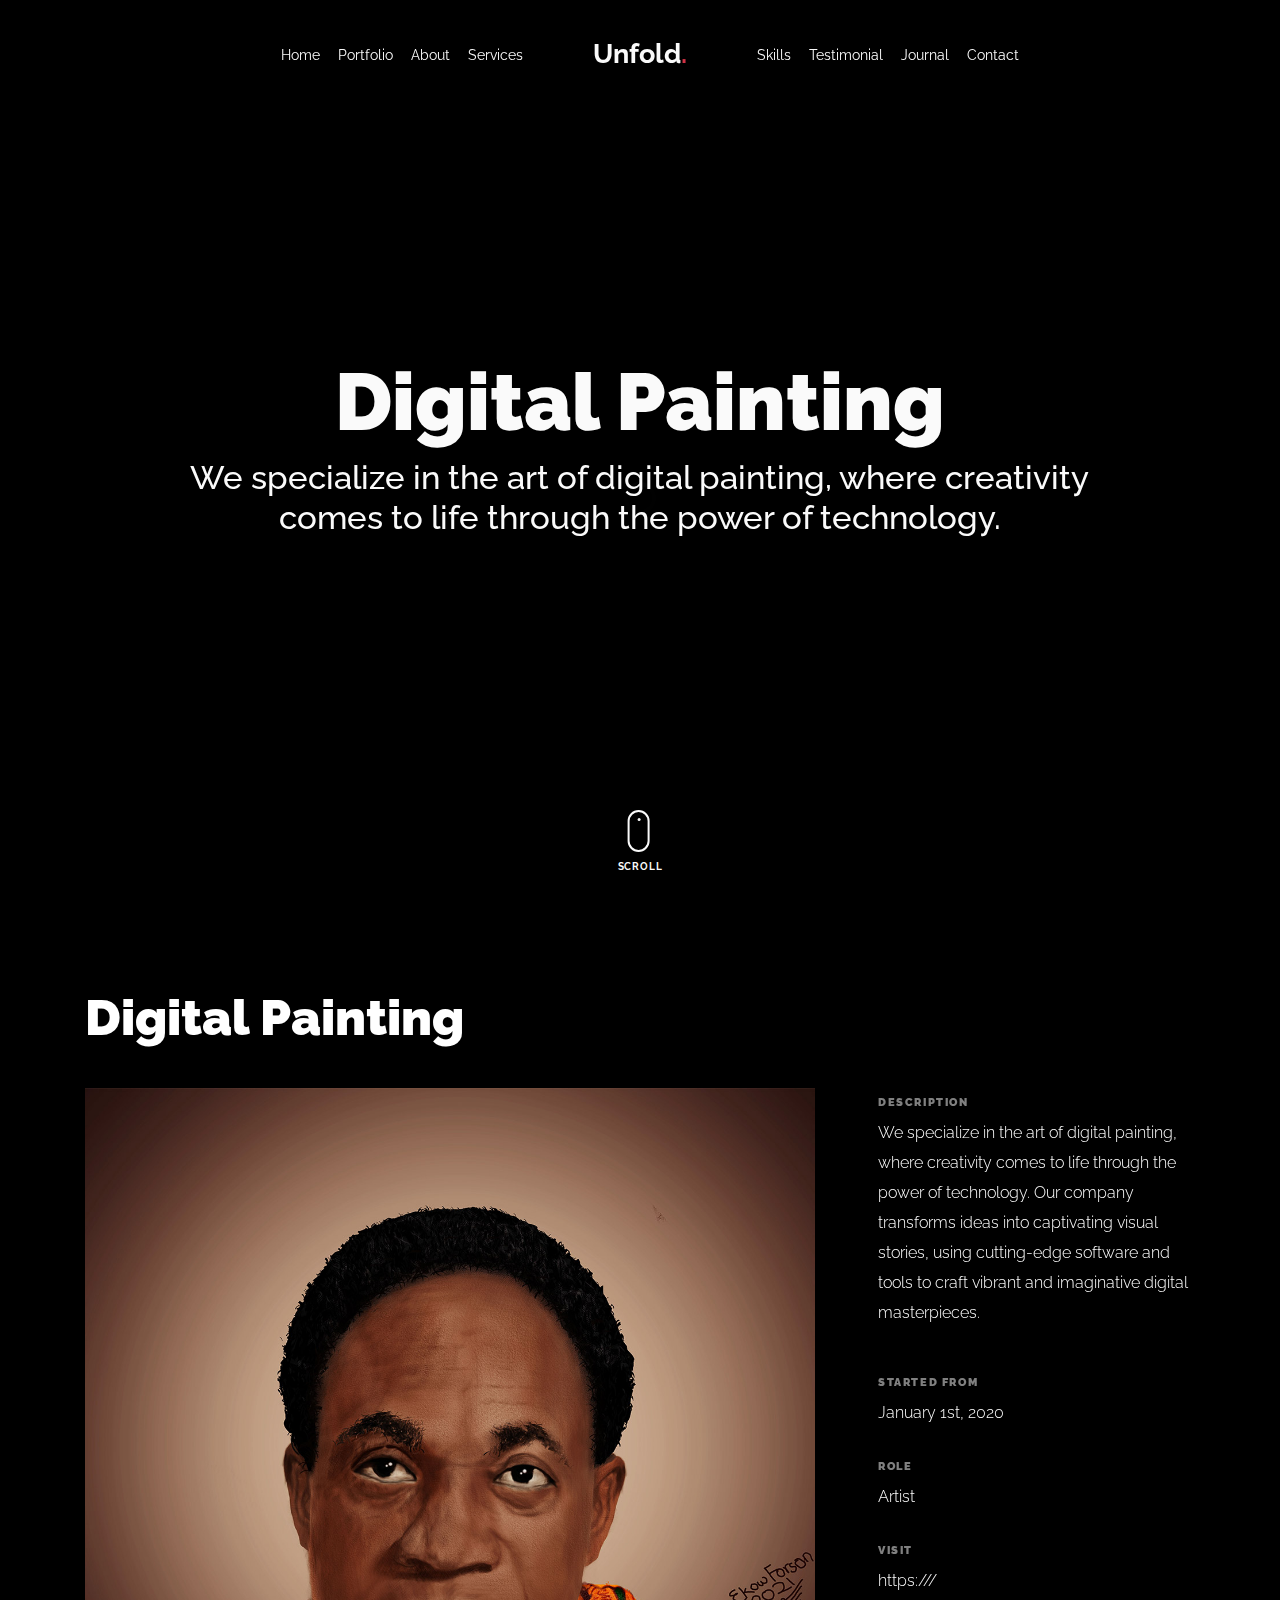
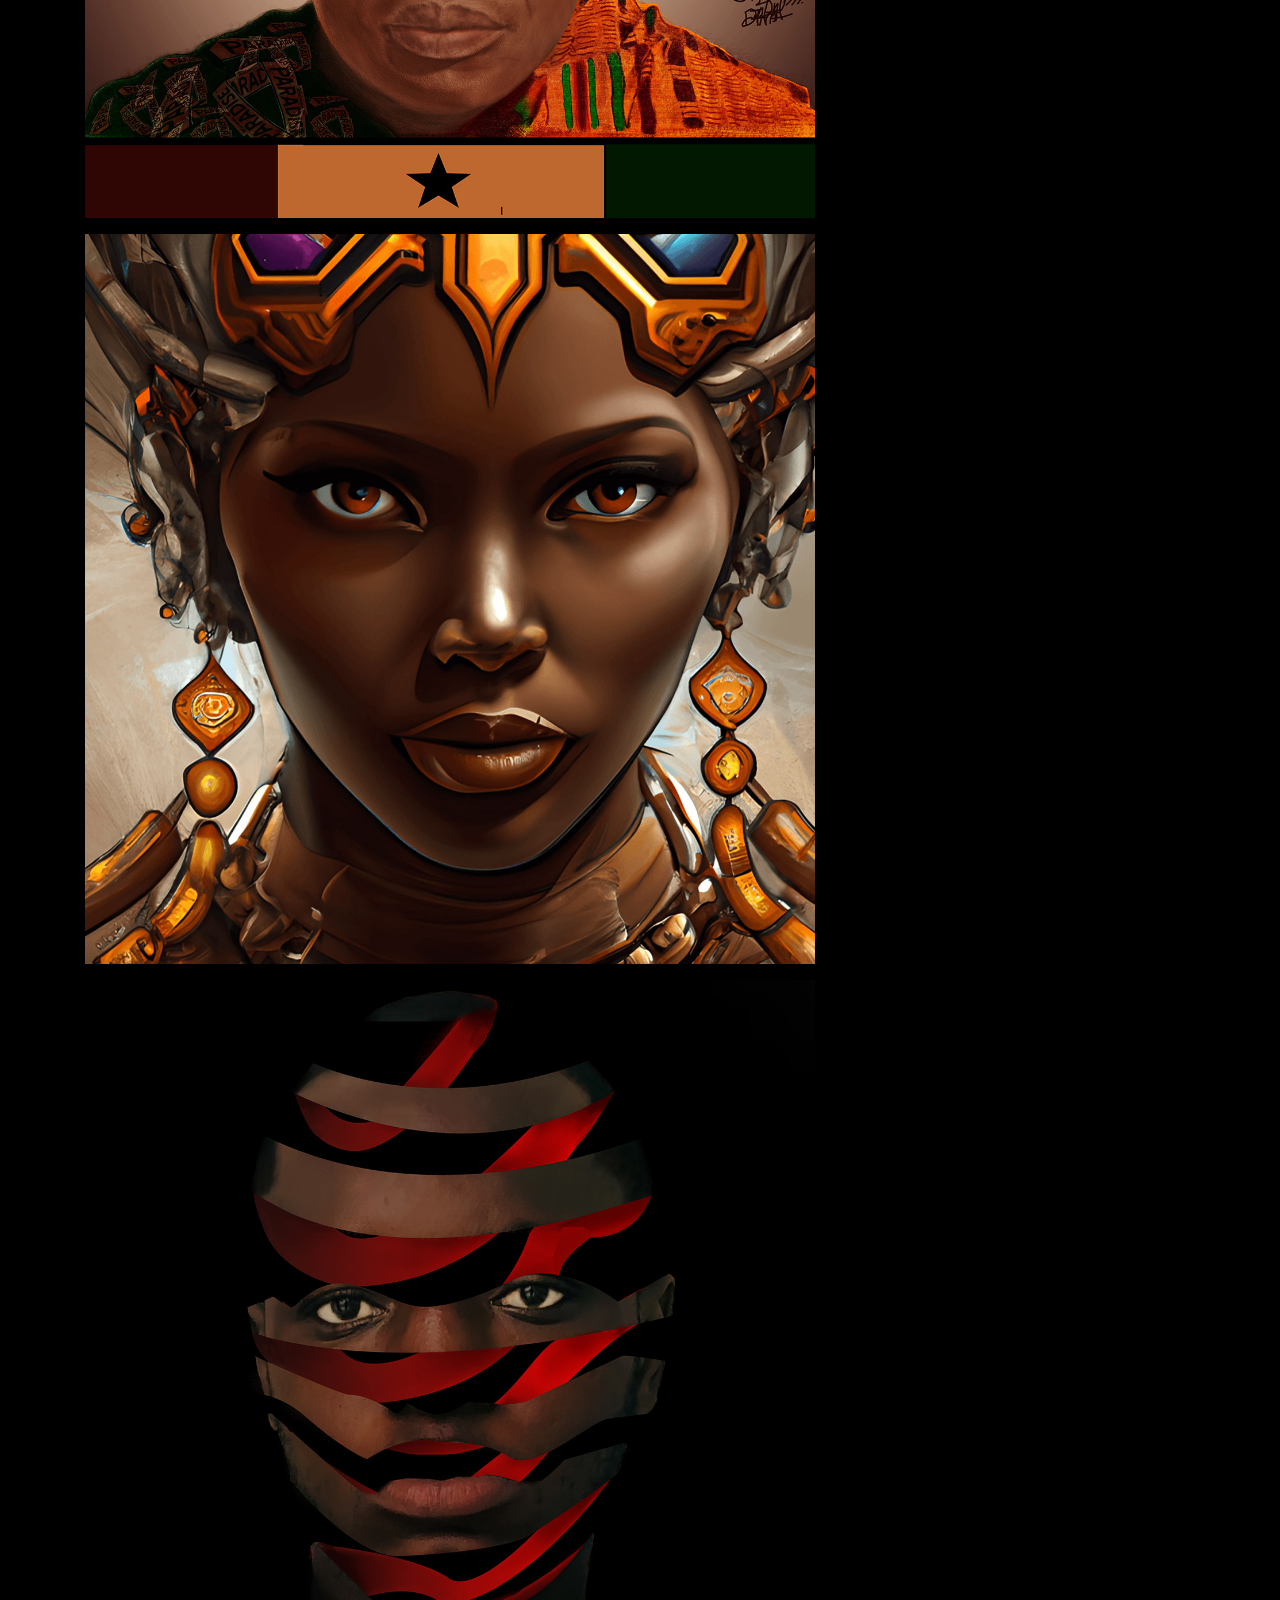
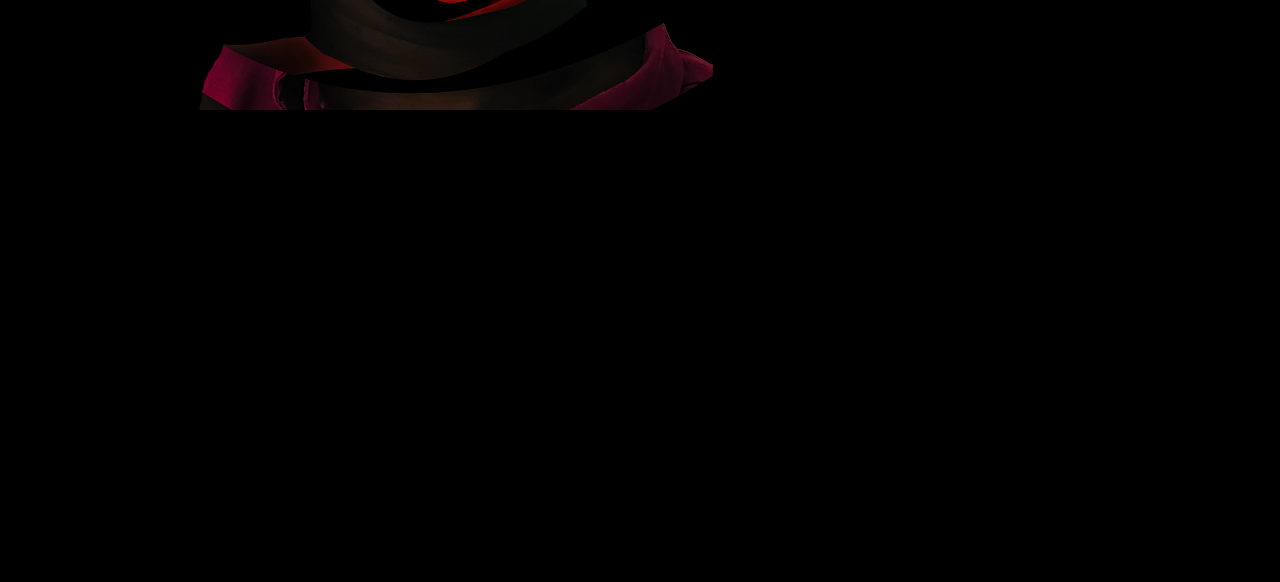
<file: portfolio-single-3.html>
<!doctype html>
<html lang="en">

<head>
    <title>ART GH</title>
    <meta charset="utf-8">
    <meta name="viewport" content="width=device-width, initial-scale=1, shrink-to-fit=no">

    <meta name="description" content="">
    <meta name="keywords" content="html, css, javascript, jquery">
    <meta name="author" content="">

    <link rel="stylesheet" href="css/vendor/icomoon/style.css">
    <link rel="stylesheet" href="css/vendor/owl.carousel.min.css">
    <link rel="stylesheet" href="css/vendor/aos.css">
    <link rel="stylesheet" href="css/vendor/animate.min.css">
    <link rel="stylesheet" href="css/vendor/bootstrap.min.css">
    <link rel="stylesheet" href="css/vendor/jquery.fancybox.min.css">

    <!-- Theme Style -->
    <link rel="stylesheet" href="css/style.css">

</head>

<body data-spy="scroll" data-target=".site-nav-target" data-offset="200">

    <nav class="unslate_co--site-mobile-menu">
        <div class="close-wrap d-flex">
            <a href="#" class="d-flex ml-auto js-menu-toggle">
                <span class="close-label">Close</span>
                <div class="close-times">
                    <span class="bar1"></span>
                    <span class="bar2"></span>
                </div>
            </a>
        </div>
        <div class="site-mobile-inner"></div>
    </nav>

    <div class="unslate_co--site-wrap">

        <div class="unslate_co--site-inner">

            <nav class="unslate_co--site-nav site-nav-target">

                <div class="container">

                    <div class="row align-items-center justify-content-between text-left">
                        <div class="col-md-5 text-right">
                            <ul class="site-nav-ul js-clone-nav text-left d-none d-lg-inline-block">
                                <li class="has-children">
                                    <a href="index.html#home-section" class="nav-link">Home</a>
                                    <ul class="dropdown">
                                        <li>
                                            <a href="index.html">Hero Image BG</a>
                                        </li>
                                        <li>
                                            <a href="index-video.html">Video BG</a>
                                        </li>
                                        <li>
                                            <a href="index-hero-slider.html">Hero Slider</a>
                                        </li>
                                        <li>
                                            <a href="index-sidebar-menu.html">Sidebar Menu</a>
                                        </li>
                                        <li>
                                            <a href="index-right-menu.html">Right Menu</a>
                                        </li>
                                    </ul>
                                </li>
                                <li><a href="index.html#portfolio-section" class="nav-link">Portfolio</a></li>
                                <li><a href="index.html#about-section" class="nav-link">About</a></li>
                                <li><a href="index.html#services-section" class="nav-link">Services</a></li>
                            </ul>
                        </div>
                        <div class="site-logo pos-absolute">
                            <a href="index.html" class="unslate_co--site-logo">Unfold<span>.</span></a>
                        </div>
                        <div class="col-md-5 text-right text-lg-left">
                            <ul class="site-nav-ul js-clone-nav text-left d-none d-lg-inline-block">
                                <li><a href="index.html#skills-section" class="nav-link">Skills</a></li>
                                <li><a href="index.html#testimonial-section" class="nav-link">Testimonial</a></li>
                                <li><a href="index.html#journal-section" class="nav-link">Journal</a></li>
                                <li><a href="index.html#contact-section" class="nav-link">Contact</a></li>
                            </ul>

                            <ul class="site-nav-ul-none-onepage text-right d-inline-block d-lg-none">
                                <li><a href="#" class="js-menu-toggle">Menu</a></li>
                            </ul>

                        </div>
                    </div>
                </div>

            </nav>
            <!-- END nav -->

            <div class="cover-v1 gradient-bottom-black jarallax">
                <div class="container">
                    <div class="row align-items-center">

                        <div class="col-md-10 mx-auto text-center">
                            <h1 class="heading" data-aos="fade-up">Digital Painting</h1>
                            <h2 class="subheading" data-aos="fade-up" data-aos-delay="100">We specialize in the art of digital painting, where creativity comes to life through the power of technology.</h2>
                        </div>

                    </div>
                </div>

                <!-- dov -->
                <a href="#portfolio-single-section" class="mouse-wrap smoothscroll">
                    <span class="mouse">
            <span class="scroll"></span>
                    </span>
                    <span class="mouse-label">Scroll</span>
                </a>

            </div>
            <!-- END .cover-v1 -->

            <div class="container">
                <div class="portfolio-single-wrap unslate_co--section" id="portfolio-single-section">
                    <div class="portfolio-single-inner">

                        <h2 class="heading-portfolio-single-h2">Digital Painting</h2>

                        <div class="row justify-content-between align-items-stretch">

                            <div class="col-lg-8">
                                <p>
                                    <a href="images/work_2_full.jpg" data-fancybox="gal"><img src="images/work_2_full.jpg" alt="Image" class="img-fluid"></a>
                                </p>
                                <p>
                                    <a href="images/work_2_a_full.jpg" data-fancybox="gal"><img src="images/work_2_a_full.jpg" alt="Image" class="img-fluid"></a>
                                </p>
                                <p>
                                    <a href="images/work_2_b_full.jpg" data-fancybox="gal"><img src="images/work_2_b_full.jpg" alt="Image" class="img-fluid"></a>
                                </p>
                            </div>
                            <div class="col-lg-4 pl-lg-5">
                                <div class="unslate_co--sticky">
                                    <div class="row">
                                        <div class="col-md-12 mb-4">
                                            <div class="detail-v1">
                                                <span class="detail-label">Description</span>
                                                <p>We specialize in the art of digital painting, where creativity comes to life through the power of technology. Our company transforms ideas into captivating visual stories, using cutting-edge software and
                                                    tools to craft vibrant and imaginative digital masterpieces.
                                                </p>
                                            </div>
                                        </div>

                                        <div class="col-md-12 mb-4">
                                            <div class="detail-v1">
                                                <span class="detail-label">Started From</span>
                                                <span class="detail-val">January 1st, 2020</span>
                                            </div>
                                        </div>
                                        <div class="col-md-12 mb-4">
                                            <div class="detail-v1">
                                                <span class="detail-label">Role</span>
                                                <span class="detail-val"><a href="#">Artist</a></span>
                                            </div>
                                        </div>

                                        <div class="col-md-12 mb-4">
                                            <div class="detail-v1">
                                                <span class="detail-label">Visit</span>
                                                <span class="detail-val"><a href="#">https:///</a></span>
                                            </div>
                                        </div>
                                    </div>
                                </div>
                            </div>

                        </div>

                    </div>
                </div>
            </div>
        </div>

        <footer class="unslate_co--footer unslate_co--section">
            <div class="container">
                <div class="row justify-content-center">
                    <div class="col-md-7">

                        <div class="footer-site-logo"><a href="#">Unfold<span>.</span></a></div>

                        <ul class="footer-site-social">
                            <li><a href="#">Facebook</a></li>
                            <li><a href="#">Twitter</a></li>
                            <li><a href="#">Instagram</a></li>
                            <li><a href="#">Dribbble</a></li>
                            <li><a href="#">Behance</a></li>
                        </ul>

                        <p class="site-copyright">

                            <!-- Link back to Colorlib can't be removed. Template is licensed under CC BY 3.0. -->
                            Copyright &copy;
                            <script>
                                document.write(new Date().getFullYear());
                            </script> All rights reserved | This template is made with <i class="icon-heart" aria-hidden="true"></i> by <a href="https://colorlib.com" target="_blank">Colorlib</a>
                            <!-- Link back to Colorlib can't be removed. Template is licensed under CC BY 3.0. -->

                        </p>

                    </div>
                </div>
            </div>
        </footer>

    </div>

    <!-- Loader -->
    <div id="unslate_co--overlayer"></div>
    <div class="site-loader-wrap">
        <div class="site-loader"></div>
    </div>

    <script src="js/scripts-dist.js"></script>
    <script src="js/main.js"></script>


</body>

</html>
</file>
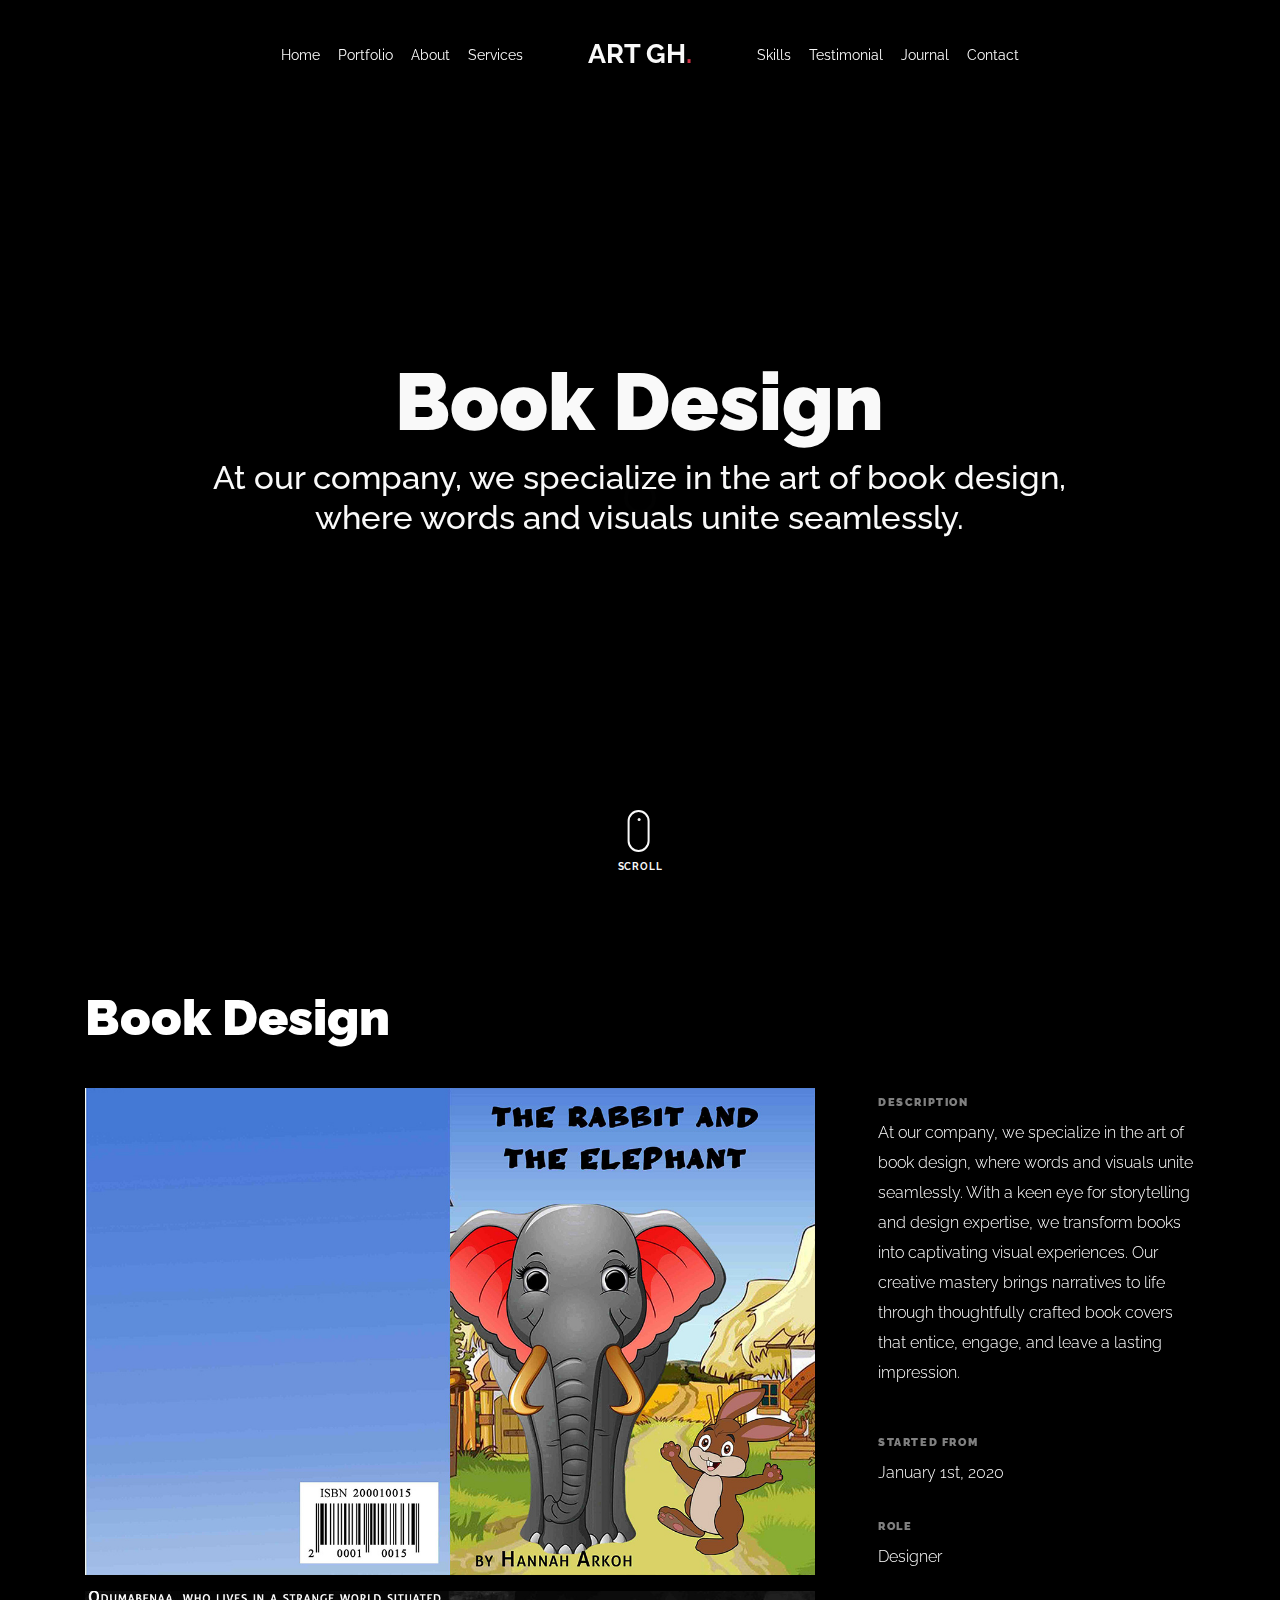
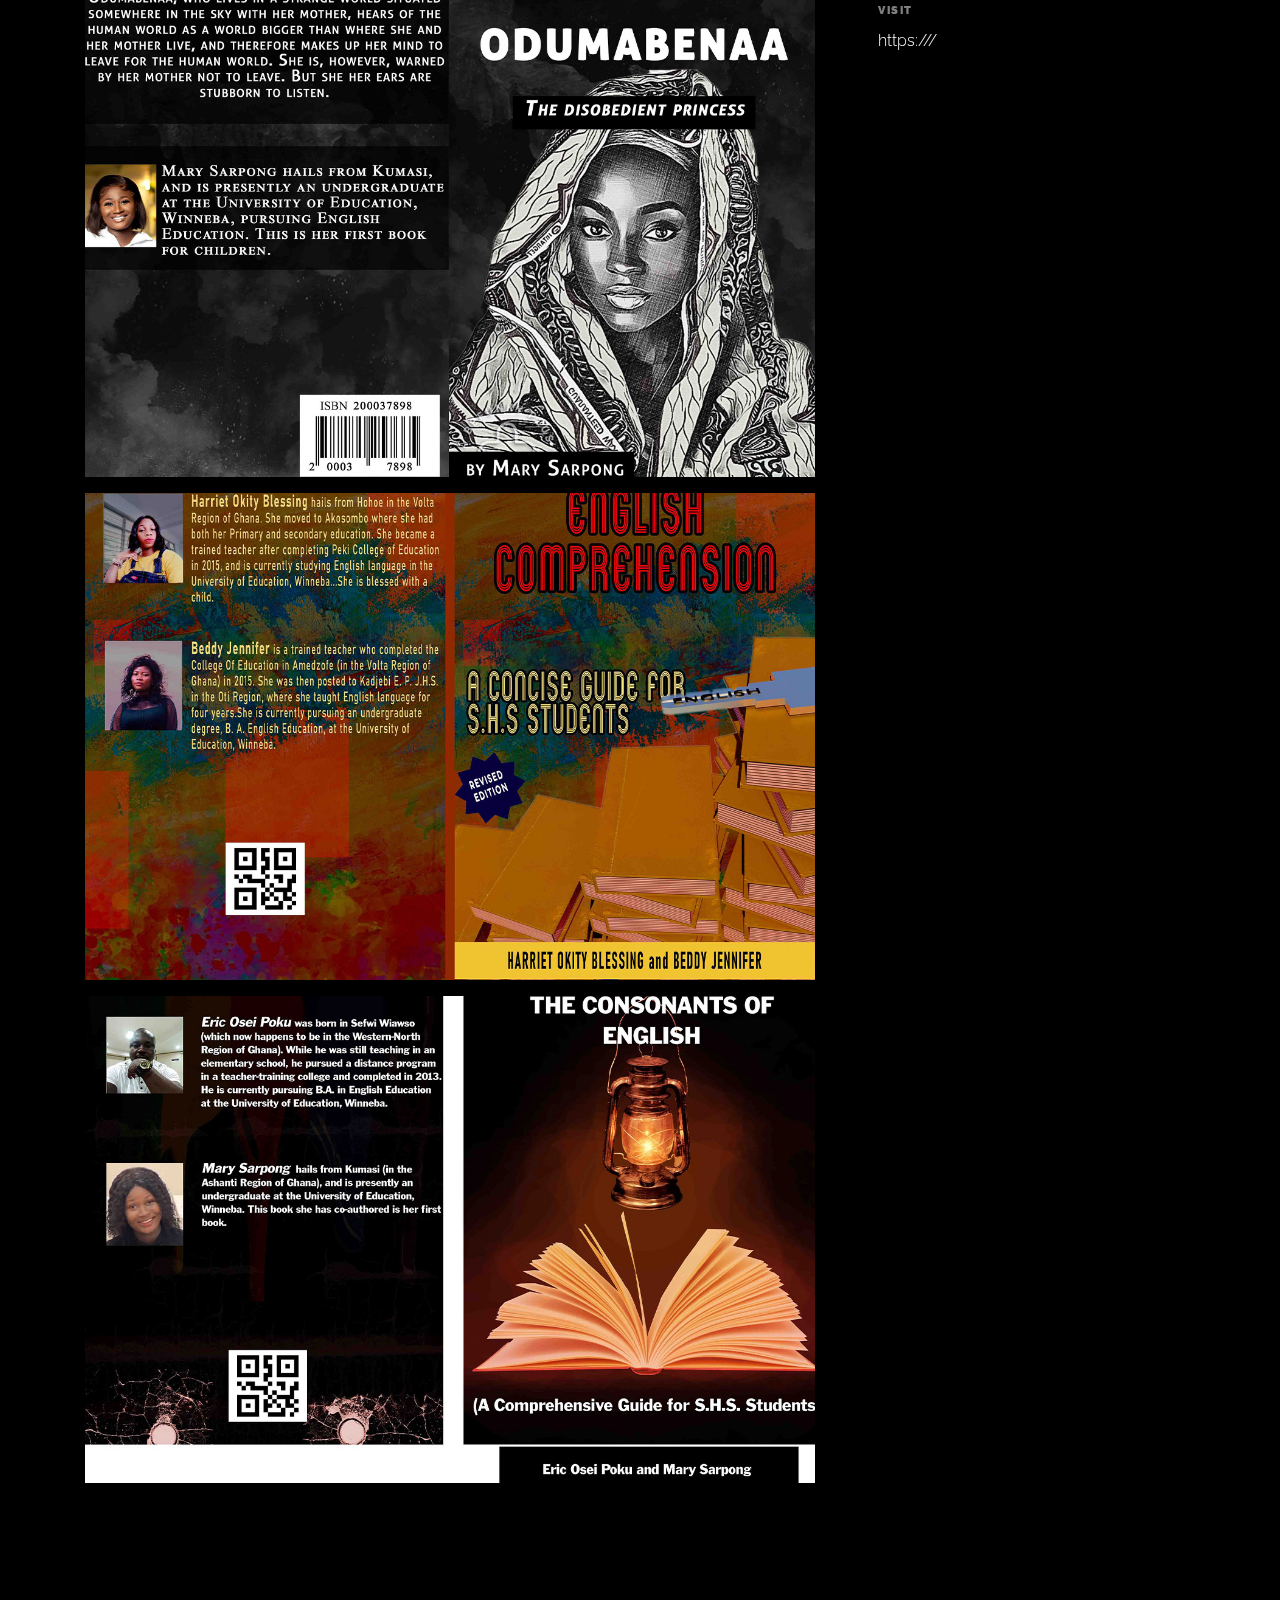
<file: portfolio-single-4.html>
<!doctype html>
<html lang="en">

<head>
    <title>ART GH</title>
    <meta charset="utf-8">
    <meta name="viewport" content="width=device-width, initial-scale=1, shrink-to-fit=no">

    <meta name="description" content="">
    <meta name="keywords" content="html, css, javascript, jquery">
    <meta name="author" content="">

    <link rel="stylesheet" href="css/vendor/icomoon/style.css">
    <link rel="stylesheet" href="css/vendor/owl.carousel.min.css">
    <link rel="stylesheet" href="css/vendor/aos.css">
    <link rel="stylesheet" href="css/vendor/animate.min.css">
    <link rel="stylesheet" href="css/vendor/bootstrap.min.css">
    <link rel="stylesheet" href="css/vendor/jquery.fancybox.min.css">

    <!-- Theme Style -->
    <link rel="stylesheet" href="css/style.css">

</head>

<body data-spy="scroll" data-target=".site-nav-target" data-offset="200">

    <nav class="unslate_co--site-mobile-menu">
        <div class="close-wrap d-flex">
            <a href="#" class="d-flex ml-auto js-menu-toggle">
                <span class="close-label">Close</span>
                <div class="close-times">
                    <span class="bar1"></span>
                    <span class="bar2"></span>
                </div>
            </a>
        </div>
        <div class="site-mobile-inner"></div>
    </nav>

    <div class="unslate_co--site-wrap">

        <div class="unslate_co--site-inner">

            <nav class="unslate_co--site-nav site-nav-target">

                <div class="container">

                    <div class="row align-items-center justify-content-between text-left">
                        <div class="col-md-5 text-right">
                            <ul class="site-nav-ul js-clone-nav text-left d-none d-lg-inline-block">
                                <li class="has-children">
                                    <a href="index.html#home-section" class="nav-link">Home</a>
                                    <ul class="dropdown">
                                        <li>
                                            <a href="index.html">Hero Image BG</a>
                                        </li>
                                        <li>
                                            <a href="index-video.html">Video BG</a>
                                        </li>
                                        <li>
                                            <a href="index-hero-slider.html">Hero Slider</a>
                                        </li>
                                        <li>
                                            <a href="index-sidebar-menu.html">Sidebar Menu</a>
                                        </li>
                                        <li>
                                            <a href="index-right-menu.html">Right Menu</a>
                                        </li>
                                    </ul>
                                </li>
                                <li><a href="index.html#portfolio-section" class="nav-link">Portfolio</a></li>
                                <li><a href="index.html#about-section" class="nav-link">About</a></li>
                                <li><a href="index.html#services-section" class="nav-link">Services</a></li>
                            </ul>
                        </div>
                        <div class="site-logo pos-absolute">
                            <a href="index.html" class="unslate_co--site-logo">ART GH<span>.</span></a>
                        </div>
                        <div class="col-md-5 text-right text-lg-left">
                            <ul class="site-nav-ul js-clone-nav text-left d-none d-lg-inline-block">
                                <li><a href="index.html#skills-section" class="nav-link">Skills</a></li>
                                <li><a href="index.html#testimonial-section" class="nav-link">Testimonial</a></li>
                                <li><a href="index.html#journal-section" class="nav-link">Journal</a></li>
                                <li><a href="index.html#contact-section" class="nav-link">Contact</a></li>
                            </ul>

                            <ul class="site-nav-ul-none-onepage text-right d-inline-block d-lg-none">
                                <li><a href="#" class="js-menu-toggle">Menu</a></li>
                            </ul>

                        </div>
                    </div>
                </div>

            </nav>
            <!-- END nav -->

            <div class="cover-v1 gradient-bottom-black jarallax">
                <div class="container">
                    <div class="row align-items-center">

                        <div class="col-md-10 mx-auto text-center">
                            <h1 class="heading" data-aos="fade-up">Book Design</h1>
                            <h2 class="subheading" data-aos="fade-up" data-aos-delay="100">At our company, we specialize in the art of book design, where words and visuals unite seamlessly.</h2>
                        </div>

                    </div>
                </div>

                <!-- dov -->
                <a href="#portfolio-single-section" class="mouse-wrap smoothscroll">
                    <span class="mouse">
            <span class="scroll"></span>
                    </span>
                    <span class="mouse-label">Scroll</span>
                </a>

            </div>
            <!-- END .cover-v1 -->

            <div class="container">
                <div class="portfolio-single-wrap unslate_co--section" id="portfolio-single-section">
                    <div class="portfolio-single-inner">

                        <h2 class="heading-portfolio-single-h2">Book Design</h2>

                        <div class="row justify-content-between align-items-stretch">

                            <div class="col-lg-8">
                                <p>
                                    <a href="images/work_3_full.jpg" data-fancybox="gal"><img src="images/work_3_full.jpg" alt="Image" class="img-fluid"></a>
                                </p>
                                <p>
                                    <a href="images/work_3_a_full.jpg" data-fancybox="gal"><img src="images/work_3_a_full.jpg" alt="Image" class="img-fluid"></a>
                                </p>
                                <p>
                                    <a href="images/work_3_b_full.jpg" data-fancybox="gal"><img src="images/work_3_b_full.jpg" alt="Image" class="img-fluid"></a>
                                </p>
                                <p>
                                    <a href="images/work_3_c_full.jpg" data-fancybox="gal"><img src="images/work_3_c_full.jpg" alt="Image" class="img-fluid"></a>
                                </p>
                            </div>
                            <div class="col-lg-4 pl-lg-5">
                                <div class="unslate_co--sticky">
                                    <div class="row">
                                        <div class="col-md-12 mb-4">
                                            <div class="detail-v1">
                                                <span class="detail-label">Description</span>
                                                <p>At our company, we specialize in the art of book design, where words and visuals unite seamlessly. With a keen eye for storytelling and design expertise, we transform books into captivating visual experiences.
                                                    Our creative mastery brings narratives to life through thoughtfully crafted book covers that entice, engage, and leave a lasting impression.</p>
                                            </div>
                                        </div>

                                        <div class="col-md-12 mb-4">
                                            <div class="detail-v1">
                                                <span class="detail-label">Started From</span>
                                                <span class="detail-val">January 1st, 2020</span>
                                            </div>
                                        </div>
                                        <div class="col-md-12 mb-4">
                                            <div class="detail-v1">
                                                <span class="detail-label">Role</span>
                                                <span class="detail-val"><a href="#">Designer</a></span>
                                            </div>
                                        </div>

                                        <div class="col-md-12 mb-4">
                                            <div class="detail-v1">
                                                <span class="detail-label">Visit</span>
                                                <span class="detail-val"><a href="#">https:///</a></span>
                                            </div>
                                        </div>
                                    </div>
                                </div>
                            </div>

                        </div>

                    </div>
                </div>
            </div>
        </div>

        <footer class="unslate_co--footer unslate_co--section">
            <div class="container">
                <div class="row justify-content-center">
                    <div class="col-md-7">

                        <div class="footer-site-logo"><a href="#">Unfold<span>.</span></a></div>

                        <ul class="footer-site-social">
                            <li><a href="#">Facebook</a></li>
                            <li><a href="#">Twitter</a></li>
                            <li><a href="#">Instagram</a></li>
                            <li><a href="#">Dribbble</a></li>
                            <li><a href="#">Behance</a></li>
                        </ul>

                        <p class="site-copyright">

                            <!-- Link back to Colorlib can't be removed. Template is licensed under CC BY 3.0. -->
                            Copyright &copy;
                            <script>
                                document.write(new Date().getFullYear());
                            </script> All rights reserved | This template is made with <i class="icon-heart" aria-hidden="true"></i> by <a href="https://colorlib.com" target="_blank">Colorlib</a>
                            <!-- Link back to Colorlib can't be removed. Template is licensed under CC BY 3.0. -->

                        </p>

                    </div>
                </div>
            </div>
        </footer>

    </div>

    <!-- Loader -->
    <div id="unslate_co--overlayer"></div>
    <div class="site-loader-wrap">
        <div class="site-loader"></div>
    </div>

    <script src="js/scripts-dist.js"></script>
    <script src="js/main.js"></script>


</body>

</html>
</file>
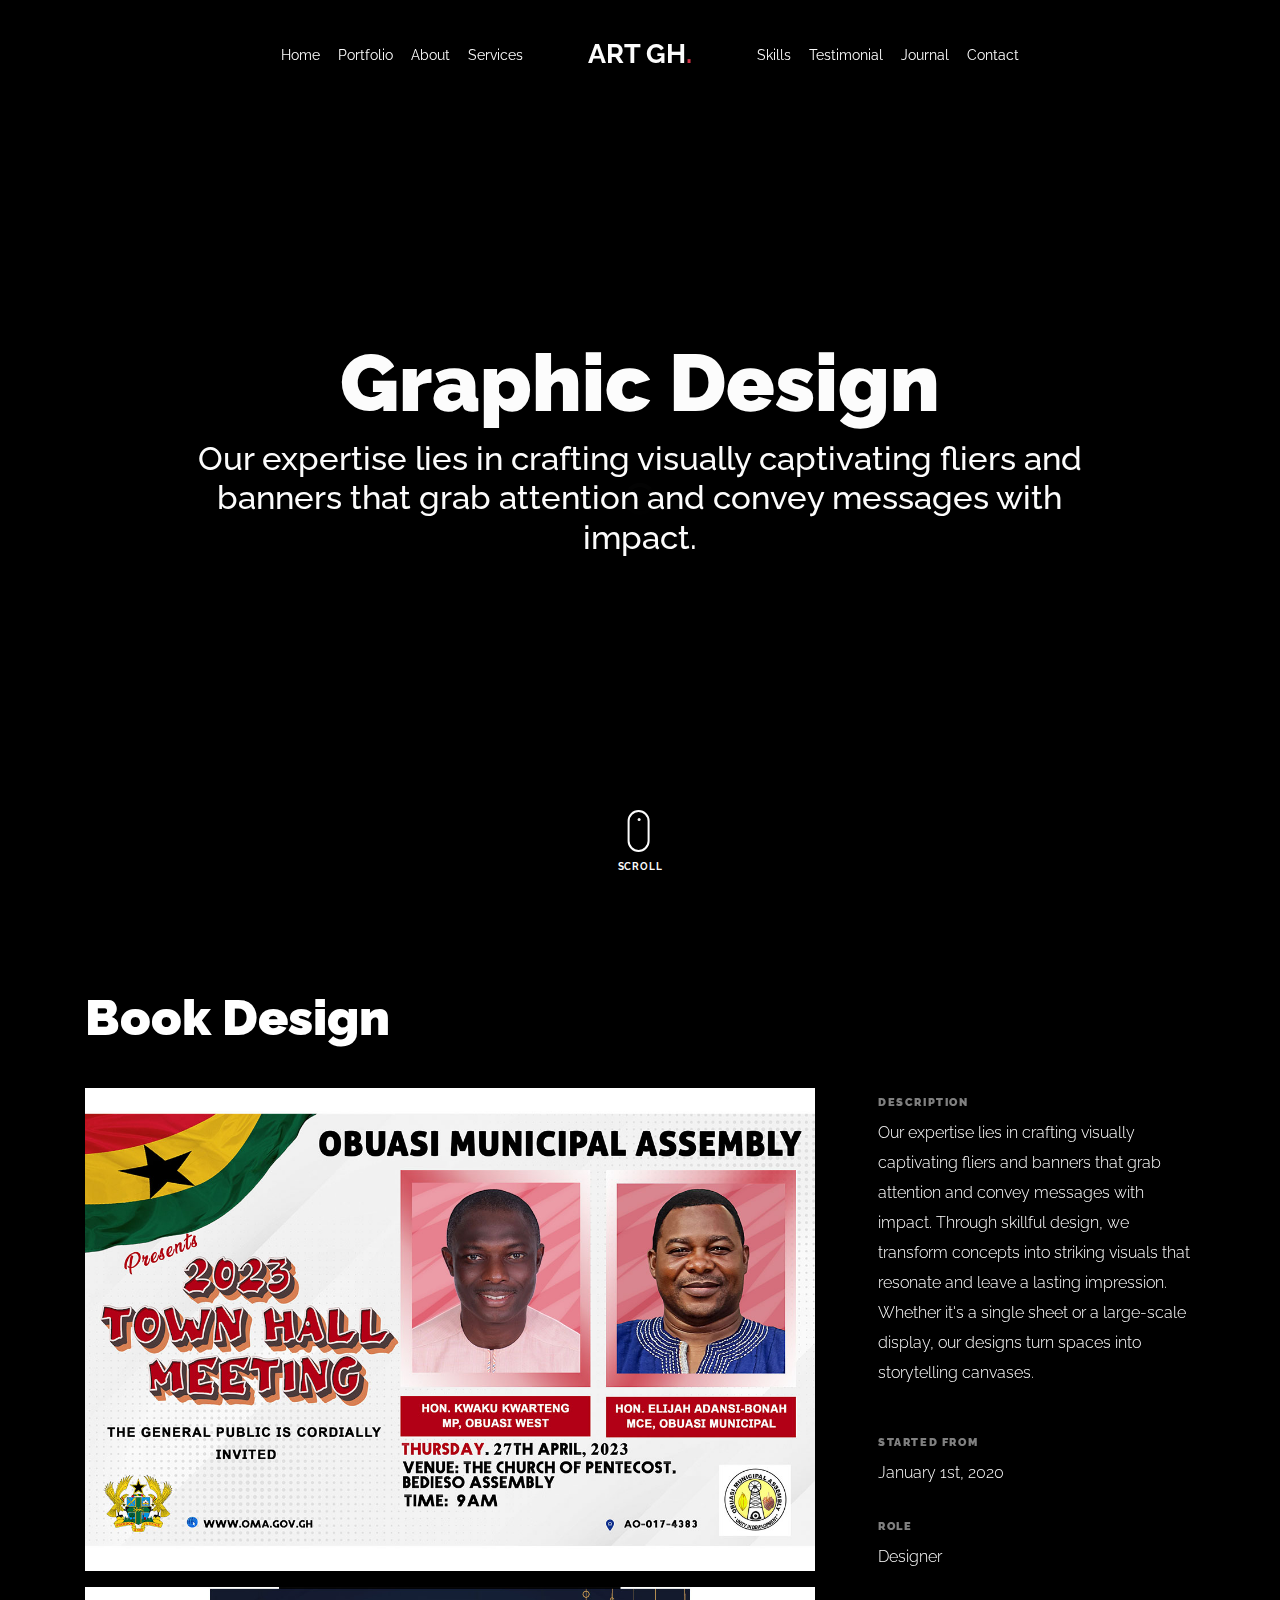
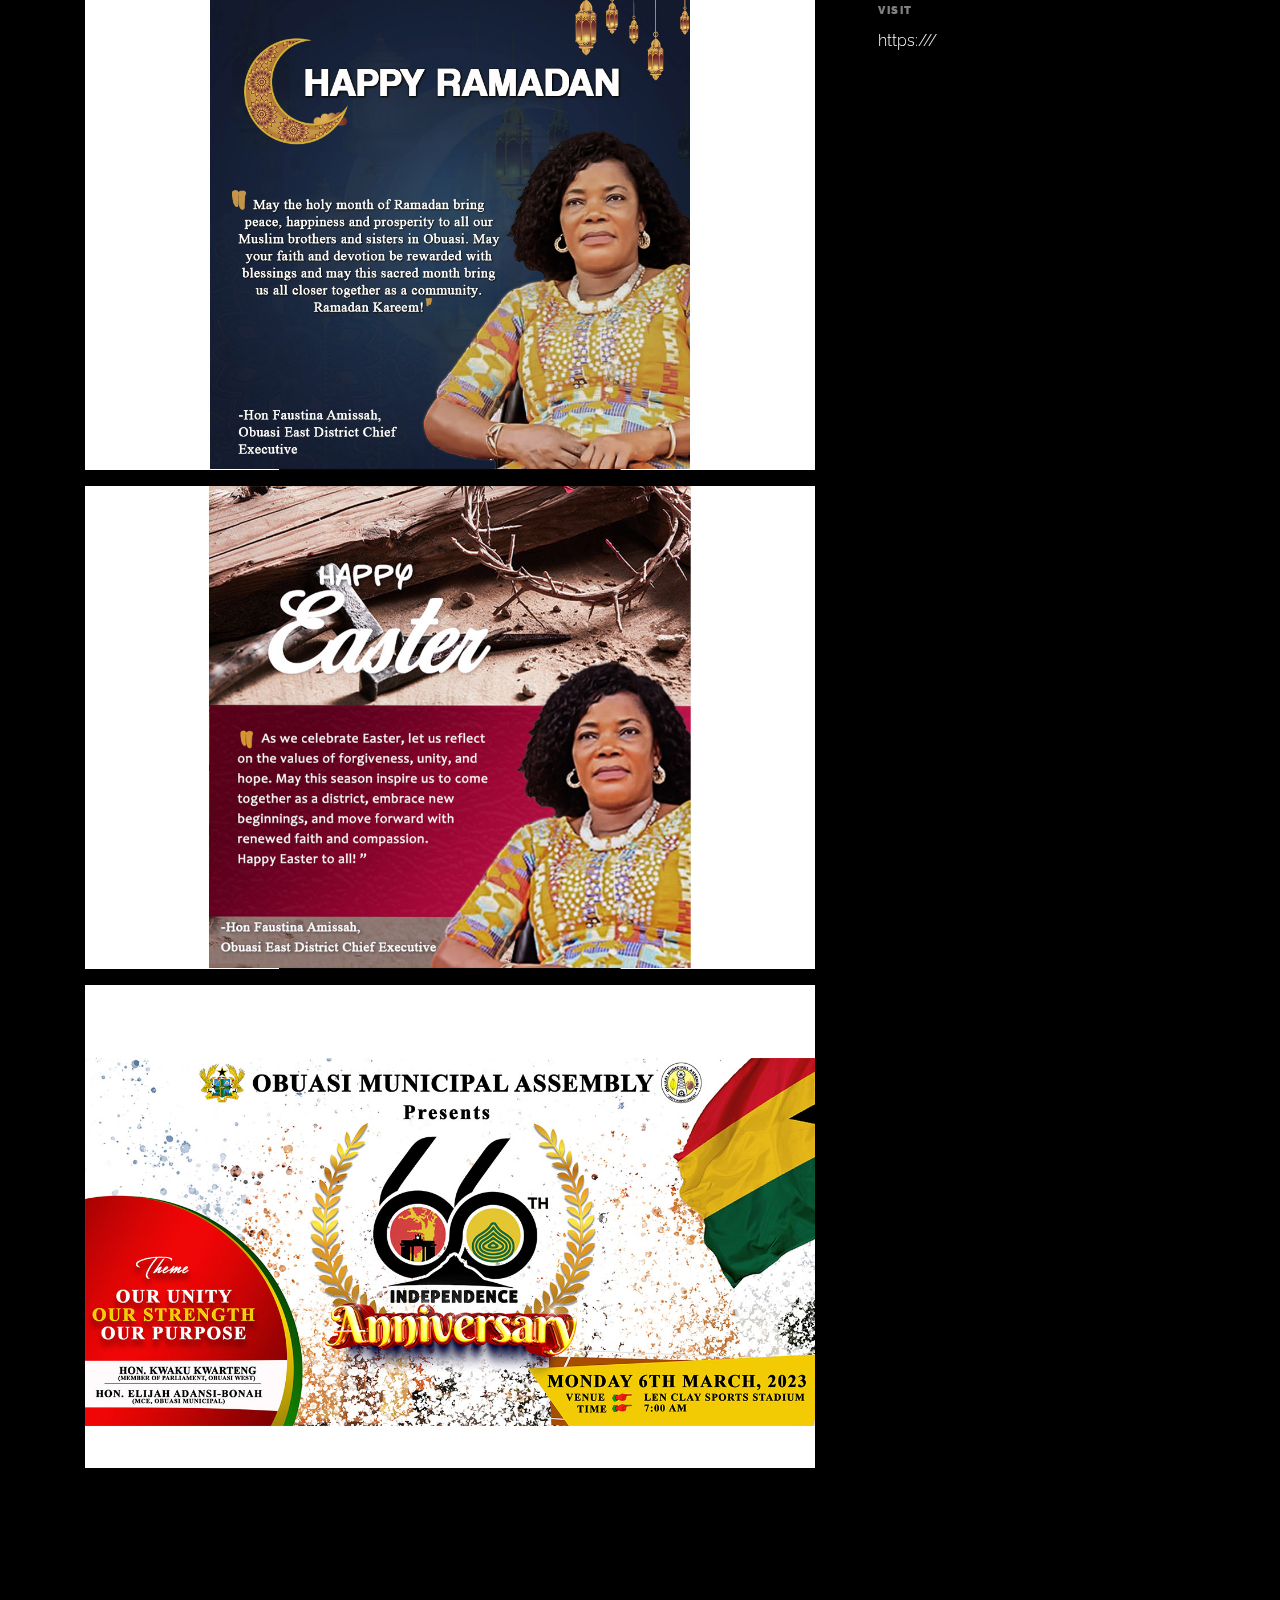
<file: portfolio-single-5.html>
<!doctype html>
<html lang="en">

<head>
    <title>ART GH</title>
    <meta charset="utf-8">
    <meta name="viewport" content="width=device-width, initial-scale=1, shrink-to-fit=no">

    <meta name="description" content="">
    <meta name="keywords" content="html, css, javascript, jquery">
    <meta name="author" content="">

    <link rel="stylesheet" href="css/vendor/icomoon/style.css">
    <link rel="stylesheet" href="css/vendor/owl.carousel.min.css">
    <link rel="stylesheet" href="css/vendor/aos.css">
    <link rel="stylesheet" href="css/vendor/animate.min.css">
    <link rel="stylesheet" href="css/vendor/bootstrap.min.css">
    <link rel="stylesheet" href="css/vendor/jquery.fancybox.min.css">

    <!-- Theme Style -->
    <link rel="stylesheet" href="css/style.css">

</head>

<body data-spy="scroll" data-target=".site-nav-target" data-offset="200">

    <nav class="unslate_co--site-mobile-menu">
        <div class="close-wrap d-flex">
            <a href="#" class="d-flex ml-auto js-menu-toggle">
                <span class="close-label">Close</span>
                <div class="close-times">
                    <span class="bar1"></span>
                    <span class="bar2"></span>
                </div>
            </a>
        </div>
        <div class="site-mobile-inner"></div>
    </nav>

    <div class="unslate_co--site-wrap">

        <div class="unslate_co--site-inner">

            <nav class="unslate_co--site-nav site-nav-target">

                <div class="container">

                    <div class="row align-items-center justify-content-between text-left">
                        <div class="col-md-5 text-right">
                            <ul class="site-nav-ul js-clone-nav text-left d-none d-lg-inline-block">
                                <li class="has-children">
                                    <a href="index.html#home-section" class="nav-link">Home</a>
                                    <ul class="dropdown">
                                        <li>
                                            <a href="index.html">Hero Image BG</a>
                                        </li>
                                        <li>
                                            <a href="index-video.html">Video BG</a>
                                        </li>
                                        <li>
                                            <a href="index-hero-slider.html">Hero Slider</a>
                                        </li>
                                        <li>
                                            <a href="index-sidebar-menu.html">Sidebar Menu</a>
                                        </li>
                                        <li>
                                            <a href="index-right-menu.html">Right Menu</a>
                                        </li>
                                    </ul>
                                </li>
                                <li><a href="index.html#portfolio-section" class="nav-link">Portfolio</a></li>
                                <li><a href="index.html#about-section" class="nav-link">About</a></li>
                                <li><a href="index.html#services-section" class="nav-link">Services</a></li>
                            </ul>
                        </div>
                        <div class="site-logo pos-absolute">
                            <a href="index.html" class="unslate_co--site-logo">ART GH<span>.</span></a>
                        </div>
                        <div class="col-md-5 text-right text-lg-left">
                            <ul class="site-nav-ul js-clone-nav text-left d-none d-lg-inline-block">
                                <li><a href="index.html#skills-section" class="nav-link">Skills</a></li>
                                <li><a href="index.html#testimonial-section" class="nav-link">Testimonial</a></li>
                                <li><a href="index.html#journal-section" class="nav-link">Journal</a></li>
                                <li><a href="index.html#contact-section" class="nav-link">Contact</a></li>
                            </ul>

                            <ul class="site-nav-ul-none-onepage text-right d-inline-block d-lg-none">
                                <li><a href="#" class="js-menu-toggle">Menu</a></li>
                            </ul>

                        </div>
                    </div>
                </div>

            </nav>
            <!-- END nav -->

            <div class="cover-v1 gradient-bottom-black jarallax">
                <div class="container">
                    <div class="row align-items-center">

                        <div class="col-md-10 mx-auto text-center">
                            <h1 class="heading" data-aos="fade-up">Graphic Design</h1>
                            <h2 class="subheading" data-aos="fade-up" data-aos-delay="100">Our expertise lies in crafting visually captivating fliers and banners that grab attention and convey messages with impact.</h2>
                        </div>

                    </div>
                </div>

                <!-- dov -->
                <a href="#portfolio-single-section" class="mouse-wrap smoothscroll">
                    <span class="mouse">
            <span class="scroll"></span>
                    </span>
                    <span class="mouse-label">Scroll</span>
                </a>

            </div>
            <!-- END .cover-v1 -->

            <div class="container">
                <div class="portfolio-single-wrap unslate_co--section" id="portfolio-single-section">
                    <div class="portfolio-single-inner">

                        <h2 class="heading-portfolio-single-h2">Book Design</h2>

                        <div class="row justify-content-between align-items-stretch">

                            <div class="col-lg-8">
                                <p>
                                    <a href="images/work_7_full.jpg" data-fancybox="gal"><img src="images/work_7_full.jpg" alt="Image" class="img-fluid"></a>
                                </p>
                                <p>
                                    <a href="images/work_7_a_full.jpg" data-fancybox="gal"><img src="images/work_7_a_full.jpg" alt="Image" class="img-fluid"></a>
                                </p>
                                <p>
                                    <a href="images/work_7_b_full.jpg" data-fancybox="gal"><img src="images/work_7_b_full.jpg" alt="Image" class="img-fluid"></a>
                                </p>
                                <p>
                                    <a href="images/work_7_c_full.jpg" data-fancybox="gal"><img src="images/work_7_c_full.jpg" alt="Image" class="img-fluid"></a>
                                </p>
                            </div>
                            <div class="col-lg-4 pl-lg-5">
                                <div class="unslate_co--sticky">
                                    <div class="row">
                                        <div class="col-md-12 mb-4">
                                            <div class="detail-v1">
                                                <span class="detail-label">Description</span>
                                                <p>Our expertise lies in crafting visually captivating fliers and banners that grab attention and convey messages with impact. Through skillful design, we transform concepts into striking visuals that resonate
                                                    and leave a lasting impression. Whether it's a single sheet or a large-scale display, our designs turn spaces into storytelling canvases.</p>
                                            </div>
                                        </div>

                                        <div class="col-md-12 mb-4">
                                            <div class="detail-v1">
                                                <span class="detail-label">Started From</span>
                                                <span class="detail-val">January 1st, 2020</span>
                                            </div>
                                        </div>
                                        <div class="col-md-12 mb-4">
                                            <div class="detail-v1">
                                                <span class="detail-label">Role</span>
                                                <span class="detail-val"><a href="#">Designer</a></span>
                                            </div>
                                        </div>

                                        <div class="col-md-12 mb-4">
                                            <div class="detail-v1">
                                                <span class="detail-label">Visit</span>
                                                <span class="detail-val"><a href="#">https:///</a></span>
                                            </div>
                                        </div>
                                    </div>
                                </div>
                            </div>

                        </div>

                    </div>
                </div>
            </div>
        </div>

        <footer class="unslate_co--footer unslate_co--section">
            <div class="container">
                <div class="row justify-content-center">
                    <div class="col-md-7">

                        <div class="footer-site-logo"><a href="#">Unfold<span>.</span></a></div>

                        <ul class="footer-site-social">
                            <li><a href="#">Facebook</a></li>
                            <li><a href="#">Twitter</a></li>
                            <li><a href="#">Instagram</a></li>
                            <li><a href="#">Dribbble</a></li>
                            <li><a href="#">Behance</a></li>
                        </ul>

                        <p class="site-copyright">

                            <!-- Link back to Colorlib can't be removed. Template is licensed under CC BY 3.0. -->
                            Copyright &copy;
                            <script>
                                document.write(new Date().getFullYear());
                            </script> All rights reserved | This template is made with <i class="icon-heart" aria-hidden="true"></i> by <a href="https://colorlib.com" target="_blank">Colorlib</a>
                            <!-- Link back to Colorlib can't be removed. Template is licensed under CC BY 3.0. -->

                        </p>

                    </div>
                </div>
            </div>
        </footer>

    </div>

    <!-- Loader -->
    <div id="unslate_co--overlayer"></div>
    <div class="site-loader-wrap">
        <div class="site-loader"></div>
    </div>

    <script src="js/scripts-dist.js"></script>
    <script src="js/main.js"></script>


</body>

</html>
</file>
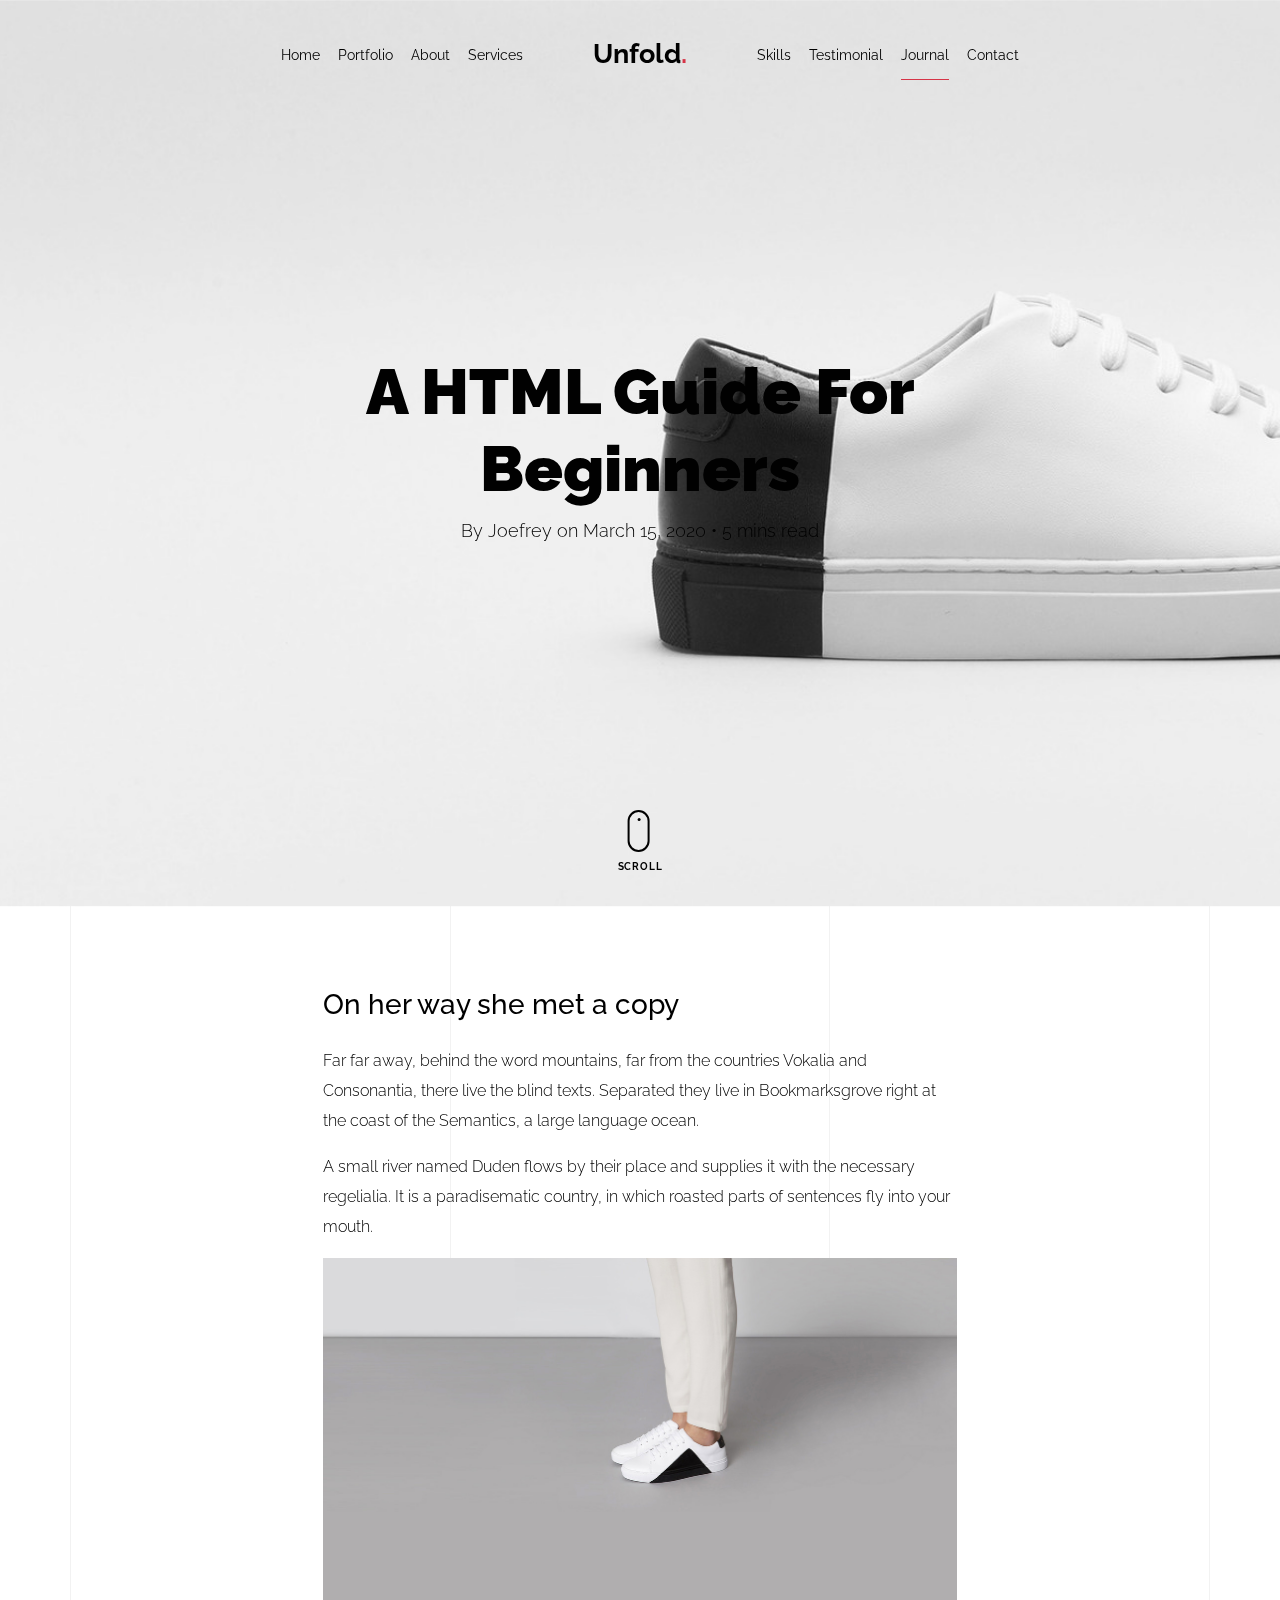
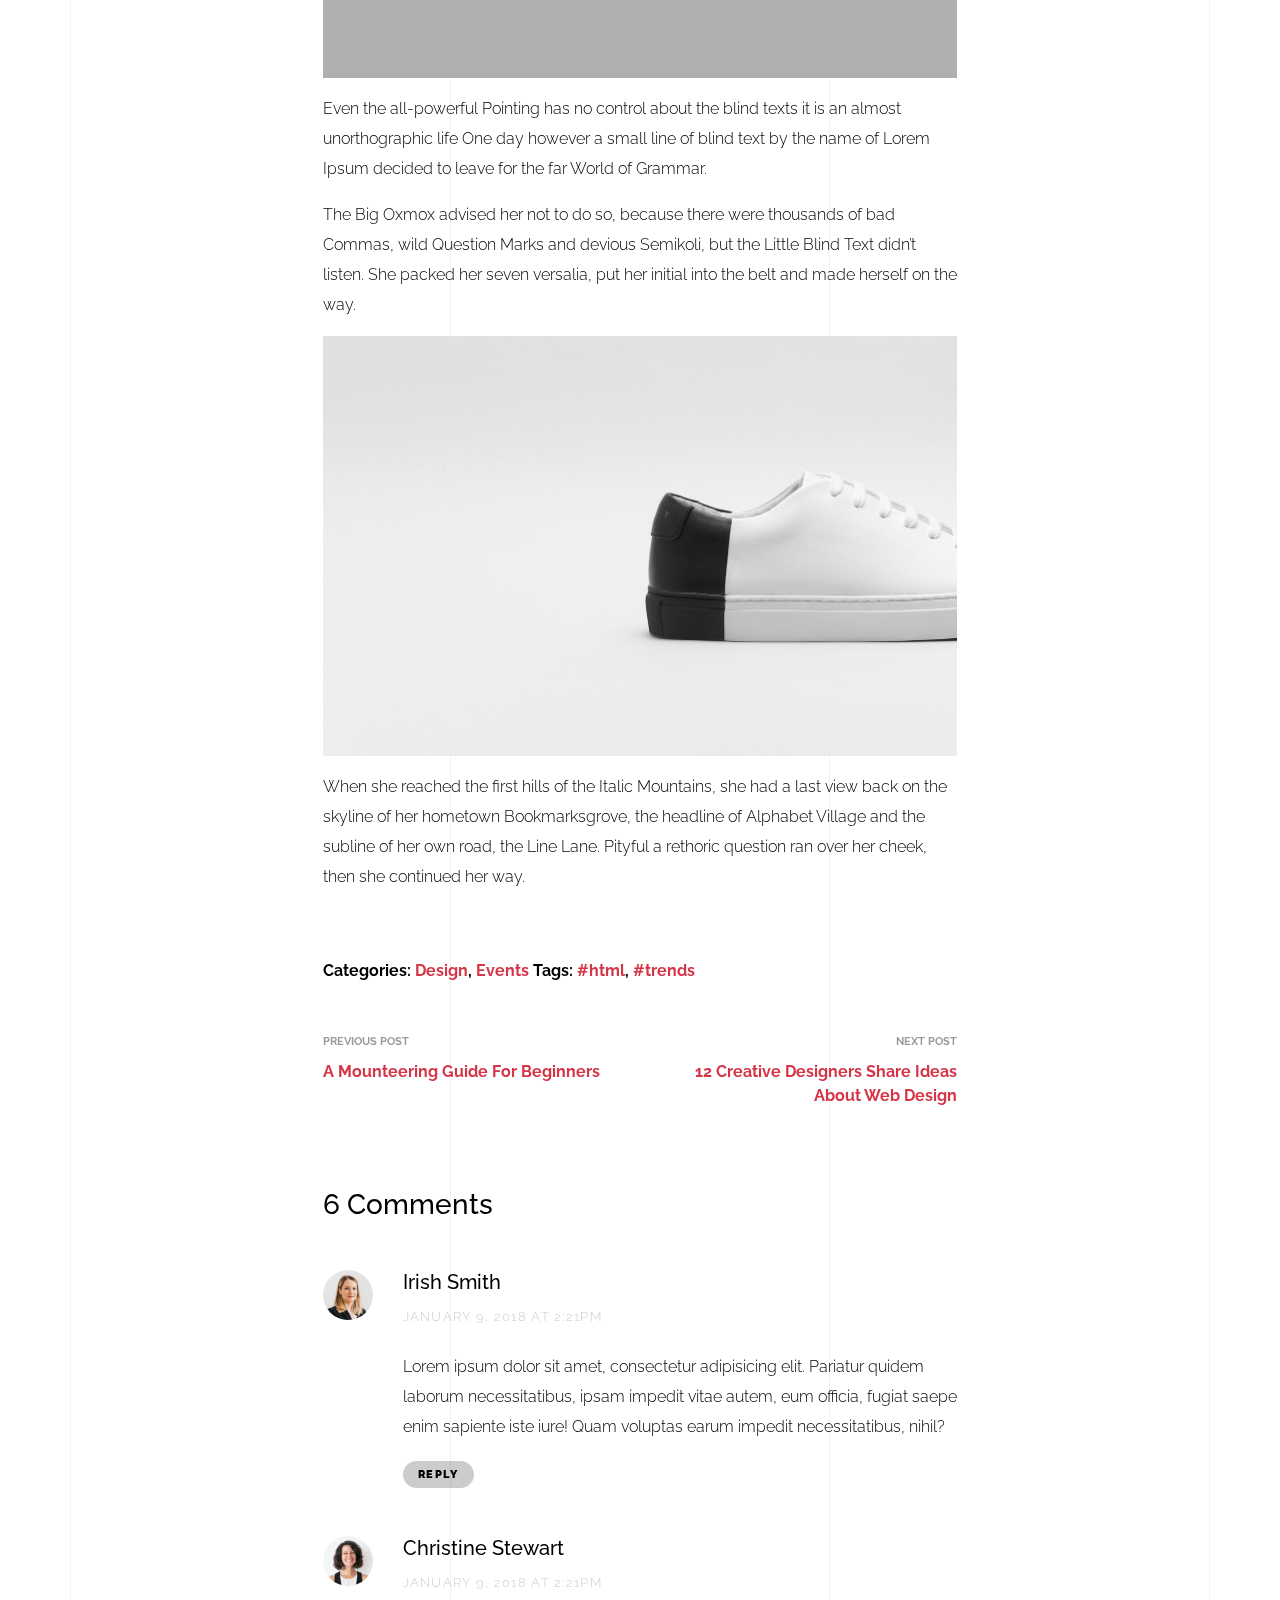
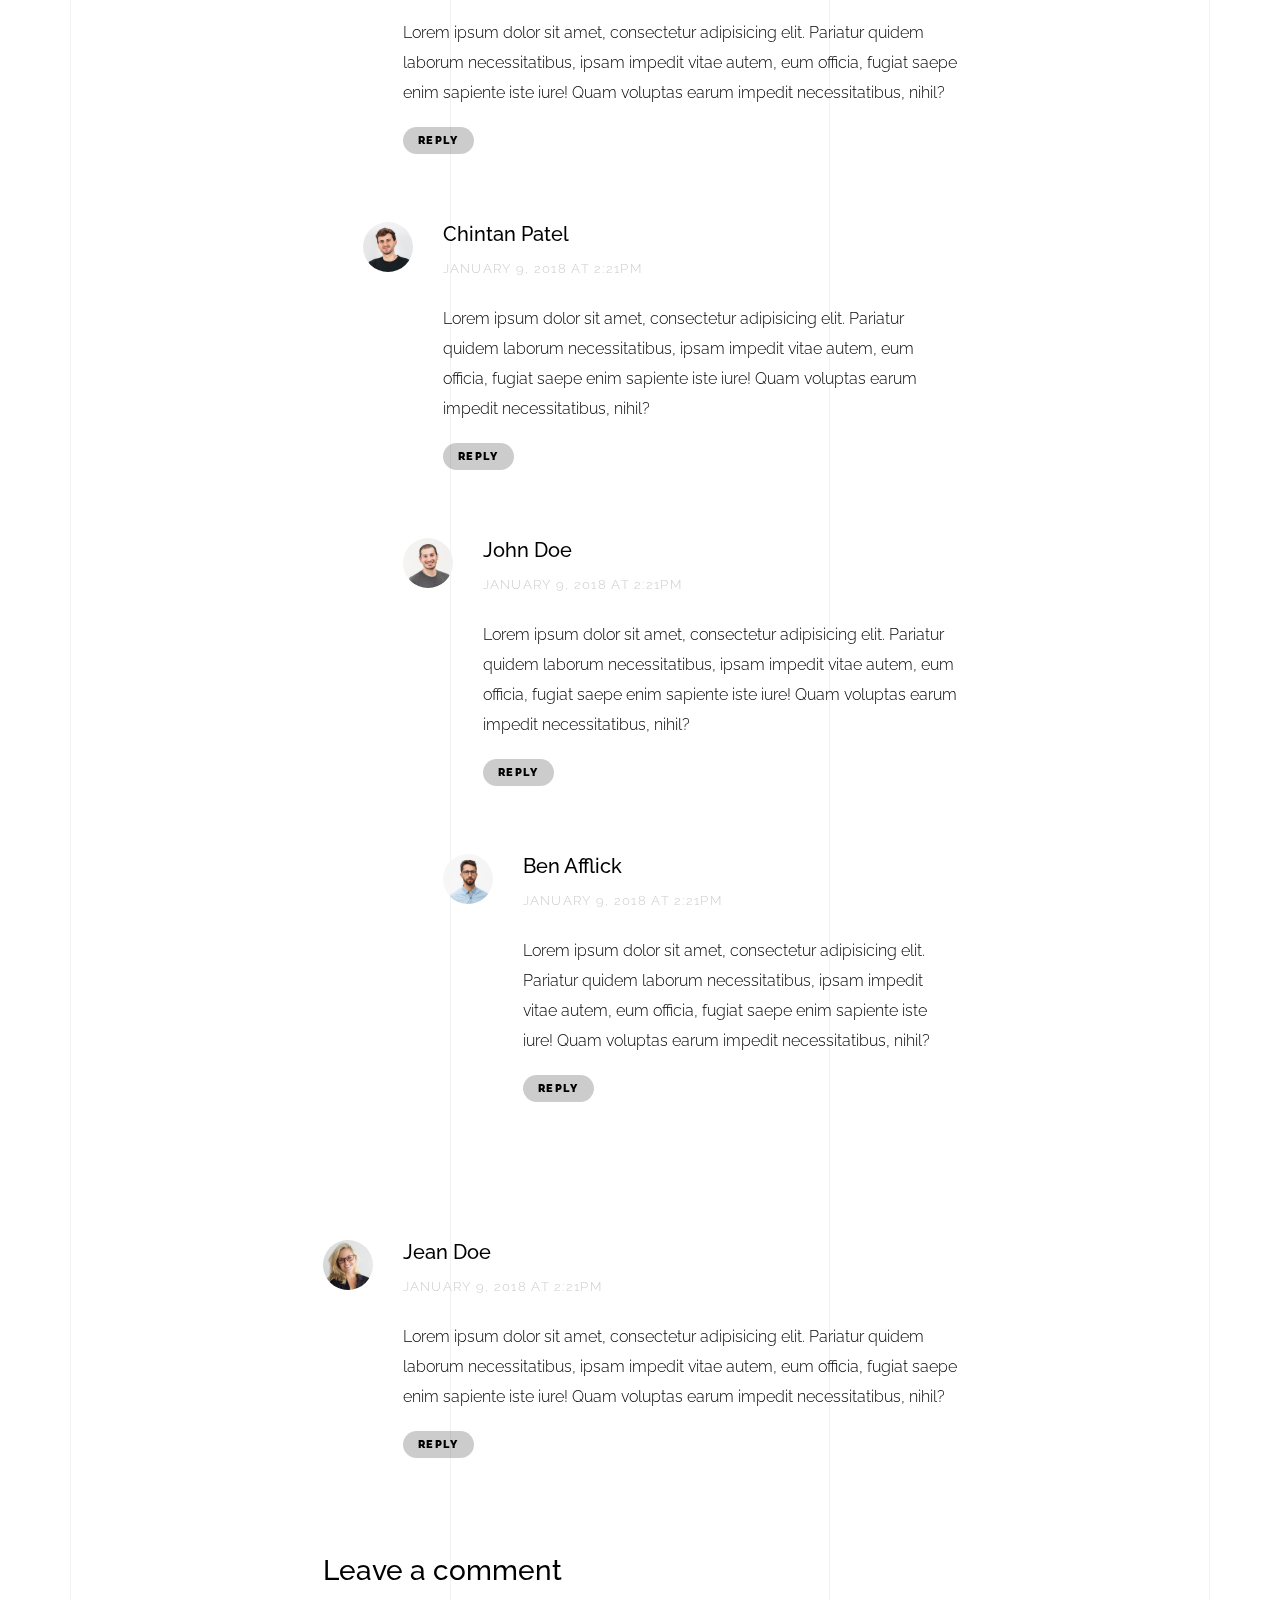
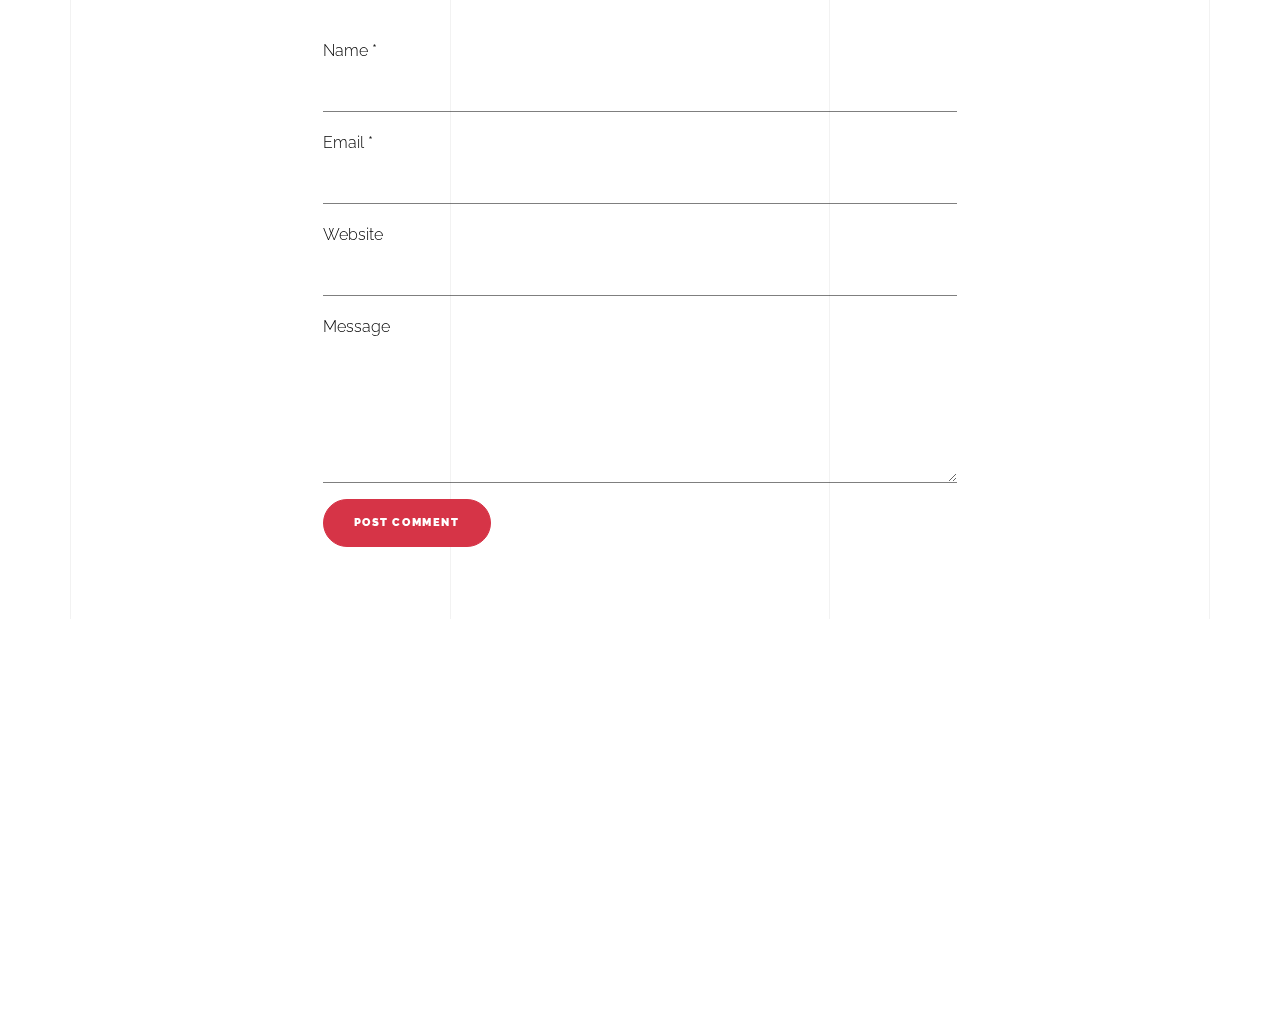
<file: light/blog-single.html>
<!doctype html>
<html lang="en">
  <head>
    <title>Unfold &mdash; A onepage portfolio HTML template by Unslate.co</title>
    <meta charset="utf-8">
    <meta name="viewport" content="width=device-width, initial-scale=1, shrink-to-fit=no">

    <meta name="description" content="A onepage portfolio HTML template by Unslate.co">
    <meta name="keywords" content="html, css, javascript, jquery">
    <meta name="author" content="Unslate.co">

    <link rel="stylesheet" href="css/vendor/icomoon/style.css">
    <link rel="stylesheet" href="css/vendor/owl.carousel.min.css">
    <link rel="stylesheet" href="css/vendor/aos.css">
    <link rel="stylesheet" href="css/vendor/animate.min.css">
    <link rel="stylesheet" href="css/vendor/bootstrap.min.css">
    <link rel="stylesheet" href="css/vendor/jquery.fancybox.min.css">
    

    <!-- Theme Style -->
    <link rel="stylesheet" href="css/style.css">

  </head>
  <body data-spy="scroll" data-target=".site-nav-target" data-offset="200">

    <nav class="unslate_co--site-mobile-menu">
      <div class="close-wrap d-flex">
        <a href="#" class="d-flex ml-auto js-menu-toggle">
          <span class="close-label">Close</span>
          <div class="close-times">
            <span class="bar1"></span>
            <span class="bar2"></span>
          </div>
        </a>
      </div>
      <div class="site-mobile-inner"></div>
    </nav>


    <div class="unslate_co--site-wrap">

      <div class="unslate_co--site-inner">

        <div class="lines-wrap">
          <div class="lines-inner">
            <div class="lines"></div>
          </div>
        </div>
        <!-- END lines -->
      
      <nav class="unslate_co--site-nav dark site-nav-target">

        <div class="container">
        
          <div class="row align-items-center justify-content-between text-left">
            <div class="col-md-5 text-right">
              <ul class="site-nav-ul js-clone-nav text-left d-none d-lg-inline-block">
                <li class="has-children">
                  <a href="index.html#home-section" class="nav-link">Home</a>
                  <ul class="dropdown">
                    <li>
                      <a href="index.html">Hero Image BG</a>
                    </li>
                    <li>
                      <a href="index-video.html">Video BG</a>
                    </li>
                    <li>
                      <a href="index-hero-slider.html">Hero Slider</a>
                    </li>
                    <li>
                      <a href="index-sidebar-menu.html">Sidebar Menu</a>
                    </li>
                    <li>
                      <a href="index-right-menu.html">Right Menu</a>
                    </li>
                  </ul>
                </li>
                <li><a href="index.html#portfolio-section" class="nav-link">Portfolio</a></li>
                <li><a href="index.html#about-section" class="nav-link">About</a></li>
                <li><a href="index.html#services-section" class="nav-link">Services</a></li>
              </ul>
            </div>
            <div class="site-logo pos-absolute">
              <a href="index.html" class="unslate_co--site-logo">Unfold<span>.</span></a>
            </div>
            <div class="col-md-5 text-right text-lg-left">
              <ul class="site-nav-ul js-clone-nav text-left d-none d-lg-inline-block">
                <li><a href="index.html#skills-section" class="nav-link">Skills</a></li>
                <li><a href="index.html#testimonial-section" class="nav-link">Testimonial</a></li>
                <li><a href="index.html#journal-section" class="nav-link active">Journal</a></li>
                <li><a href="index.html#contact-section" class="nav-link">Contact</a></li>
              </ul>

              <ul class="site-nav-ul-none-onepage text-right d-inline-block d-lg-none">
                <li><a href="#" class="js-menu-toggle">Menu</a></li>
              </ul>

            </div>
          </div>
        </div>

      </nav>
      <!-- END nav -->

      <div class="cover-v1 jarallax" style="background-image: url('images/work_1_full.jpg');">
        <div class="container">
          <div class="row align-items-center">
              
            <div class="col-md-8 mx-auto text-center">
              <h1 class="blog-heading" data-aos="fade-up" data-aos-delay="0">A HTML Guide For Beginners</h1>
              <div class="post-meta" data-aos="fade-up" data-aos-delay="100">By Joefrey on March 15, 2020 &bullet; 5 mins read</div>
            </div>

          </div>
        </div>


        <!-- dov -->
        <a href="#blog-single-section" class="mouse-wrap dark smoothscroll">
          <span class="mouse">
            <span class="scroll"></span>
          </span>
          <span class="mouse-label">Scroll</span>
        </a>

      </div>
      <!-- END .cover-v1 -->

      <div class="unslate_co--section" id="blog-single-section">
        <div class="container">
          <div class="row justify-content-center">
            <div class="col-md-7">
              <h3 class="mb-4">On her way she met a copy</h3>
              <p>Far far away, behind the word mountains, far from the countries Vokalia and Consonantia, there live the blind texts. Separated they live in Bookmarksgrove right at the coast of the Semantics, a large language ocean.</p>
              <p>A small river named Duden flows by their place and supplies it with the necessary regelialia. It is a paradisematic country, in which roasted parts of sentences fly into your mouth.</p>
              <p><img src="images/work_1_a_full.jpg" alt="Image" class="img-fluid"></p>
              <p>Even the all-powerful Pointing has no control about the blind texts it is an almost unorthographic life One day however a small line of blind text by the name of Lorem Ipsum decided to leave for the far World of Grammar.</p>
              <p>The Big Oxmox advised her not to do so, because there were thousands of bad Commas, wild Question Marks and devious Semikoli, but the Little Blind Text didn’t listen. She packed her seven versalia, put her initial into the belt and made herself on the way.</p>
              <p><img src="images/work_1_full.jpg" alt="Image" class="img-fluid"></p>
              <p>When she reached the first hills of the Italic Mountains, she had a last view back on the skyline of her hometown Bookmarksgrove, the headline of Alphabet Village and the subline of her own road, the Line Lane. Pityful a rethoric question ran over her cheek, then she continued her way.</p>


              <div class="pt-5 categories_tags ">
                <p>Categories:  <a href="#">Design</a>, <a href="#">Events</a>  Tags: <a href="#">#html</a>, <a href="#">#trends</a></p>
              </div>

              <div class="post-single-navigation d-flex align-items-stretch">
                <a href="#" class="mr-auto w-50 pr-4">
                  <span class="d-block">Previous Post</span>
                  A Mounteering Guide For Beginners
                </a>
                <a href="#" class="ml-auto w-50 text-right pl-4">
                  <span class="d-block">Next Post</span>
                  12 Creative Designers Share Ideas About Web Design
                </a>
              </div>


            <div class="pt-5">
              <h3 class="mb-5">6 Comments</h3>
              <ul class="comment-list">
                <li class="comment">
                  <div class="vcard bio">
                    <img src="images/person_woman_2.jpg" alt="Image placeholder">
                  </div>
                  <div class="comment-body">
                    <h3>Irish Smith</h3>
                    <div class="meta">January 9, 2018 at 2:21pm</div>
                    <p>Lorem ipsum dolor sit amet, consectetur adipisicing elit. Pariatur quidem laborum necessitatibus, ipsam impedit vitae autem, eum officia, fugiat saepe enim sapiente iste iure! Quam voluptas earum impedit necessitatibus, nihil?</p>
                    <p><a href="#" class="reply">Reply</a></p>
                  </div>
                </li>

                <li class="comment">
                  <div class="vcard bio">
                    <img src="images/person_woman_1.jpg" alt="Image placeholder">
                  </div>
                  <div class="comment-body">
                    <h3>Christine Stewart</h3>
                    <div class="meta">January 9, 2018 at 2:21pm</div>
                    <p>Lorem ipsum dolor sit amet, consectetur adipisicing elit. Pariatur quidem laborum necessitatibus, ipsam impedit vitae autem, eum officia, fugiat saepe enim sapiente iste iure! Quam voluptas earum impedit necessitatibus, nihil?</p>
                    <p><a href="#" class="reply">Reply</a></p>
                  </div>

                  <ul class="children">
                    <li class="comment">
                      <div class="vcard bio">
                        <img src="images/person_man_3.jpg" alt="Image placeholder">
                      </div>
                      <div class="comment-body">
                        <h3>Chintan Patel</h3>
                        <div class="meta">January 9, 2018 at 2:21pm</div>
                        <p>Lorem ipsum dolor sit amet, consectetur adipisicing elit. Pariatur quidem laborum necessitatibus, ipsam impedit vitae autem, eum officia, fugiat saepe enim sapiente iste iure! Quam voluptas earum impedit necessitatibus, nihil?</p>
                        <p><a href="#" class="reply">Reply</a></p>
                      </div>


                      <ul class="children">
                        <li class="comment">
                          <div class="vcard bio">
                            <img src="images/person_man_2.jpg" alt="Image placeholder">
                          </div>
                          <div class="comment-body">
                            <h3>John Doe</h3>
                            <div class="meta">January 9, 2018 at 2:21pm</div>
                            <p>Lorem ipsum dolor sit amet, consectetur adipisicing elit. Pariatur quidem laborum necessitatibus, ipsam impedit vitae autem, eum officia, fugiat saepe enim sapiente iste iure! Quam voluptas earum impedit necessitatibus, nihil?</p>
                            <p><a href="#" class="reply">Reply</a></p>
                          </div>

                            <ul class="children">
                              <li class="comment">
                                <div class="vcard bio">
                                  <img src="images/person_man_1.jpg" alt="Image placeholder">
                                </div>
                                <div class="comment-body">
                                  <h3>Ben Afflick</h3>
                                  <div class="meta">January 9, 2018 at 2:21pm</div>
                                  <p>Lorem ipsum dolor sit amet, consectetur adipisicing elit. Pariatur quidem laborum necessitatibus, ipsam impedit vitae autem, eum officia, fugiat saepe enim sapiente iste iure! Quam voluptas earum impedit necessitatibus, nihil?</p>
                                  <p><a href="#" class="reply">Reply</a></p>
                                </div>
                              </li>
                            </ul>
                        </li>
                      </ul>
                    </li>
                  </ul>
                </li>

                <li class="comment">
                  <div class="vcard bio">
                    <img src="images/person_woman_3.jpg" alt="Image placeholder">
                  </div>
                  <div class="comment-body">
                    <h3>Jean Doe</h3>
                    <div class="meta">January 9, 2018 at 2:21pm</div>
                    <p>Lorem ipsum dolor sit amet, consectetur adipisicing elit. Pariatur quidem laborum necessitatibus, ipsam impedit vitae autem, eum officia, fugiat saepe enim sapiente iste iure! Quam voluptas earum impedit necessitatibus, nihil?</p>
                    <p><a href="#" class="reply">Reply</a></p>
                  </div>
                </li>
              </ul>
              <!-- END comment-list -->
              
              <div class="comment-form-wrap pt-5">
                <h3 class="mb-5">Leave a comment</h3>
                <form action="#" class="">
                  <div class="form-group">
                    <label for="name">Name *</label>
                    <input type="text" class="form-control" id="name">
                  </div>
                  <div class="form-group">
                    <label for="email">Email *</label>
                    <input type="email" class="form-control" id="email">
                  </div>
                  <div class="form-group">
                    <label for="website">Website</label>
                    <input type="url" class="form-control" id="website">
                  </div>

                  <div class="form-group">
                    <label for="message">Message</label>
                    <textarea name="message" id="message" cols="30" rows="5" class="form-control"></textarea>
                  </div>
                  <div class="form-group">
                    <input type="submit" value="Post Comment" class="btn btn-primary btn-md">
                  </div>

                </form>
              </div>
            </div>
            </div>
          </div>
        </div>
      </div>

      
      </div>

      <footer class="unslate_co--footer unslate_co--section">
        <div class="container">
          <div class="row justify-content-center">
            <div class="col-md-7">
              
              <div class="footer-site-logo"><a href="#">Unfold<span>.</span></a></div>

              <ul class="footer-site-social">
                <li><a href="#">Facebook</a></li>
                <li><a href="#">Twitter</a></li>
                <li><a href="#">Instagram</a></li>
                <li><a href="#">Dribbble</a></li>
                <li><a href="#">Behance</a></li>
              </ul>

              <p class="site-copyright">
                <small>&copy; 2020 <a href="#">Unfold</a>. All Rights Reserved. Design with <span class="icon-heart text-danger"></span> by <a href="#">Unslate.co</a>.</small>
              </p>

            </div>
          </div>
        </div>
      </footer>

      
    </div>

    <!-- Loader -->
    <div id="unslate_co--overlayer"></div>
    <div class="site-loader-wrap">
      <div class="site-loader dark"></div>
    </div>

    <script src="js/scripts-dist.js"></script>
    <script src="js/main.js"></script>

    <!-- Global site tag (gtag.js) - Google Analytics -->
<script async src="https://www.googletagmanager.com/gtag/js?id=UA-157808202-1"></script>
<script>
  window.dataLayer = window.dataLayer || [];
  function gtag(){dataLayer.push(arguments);}
  gtag('js', new Date());

  gtag('config', 'UA-157808202-1');
</script>

  </body>
</html>
</file>
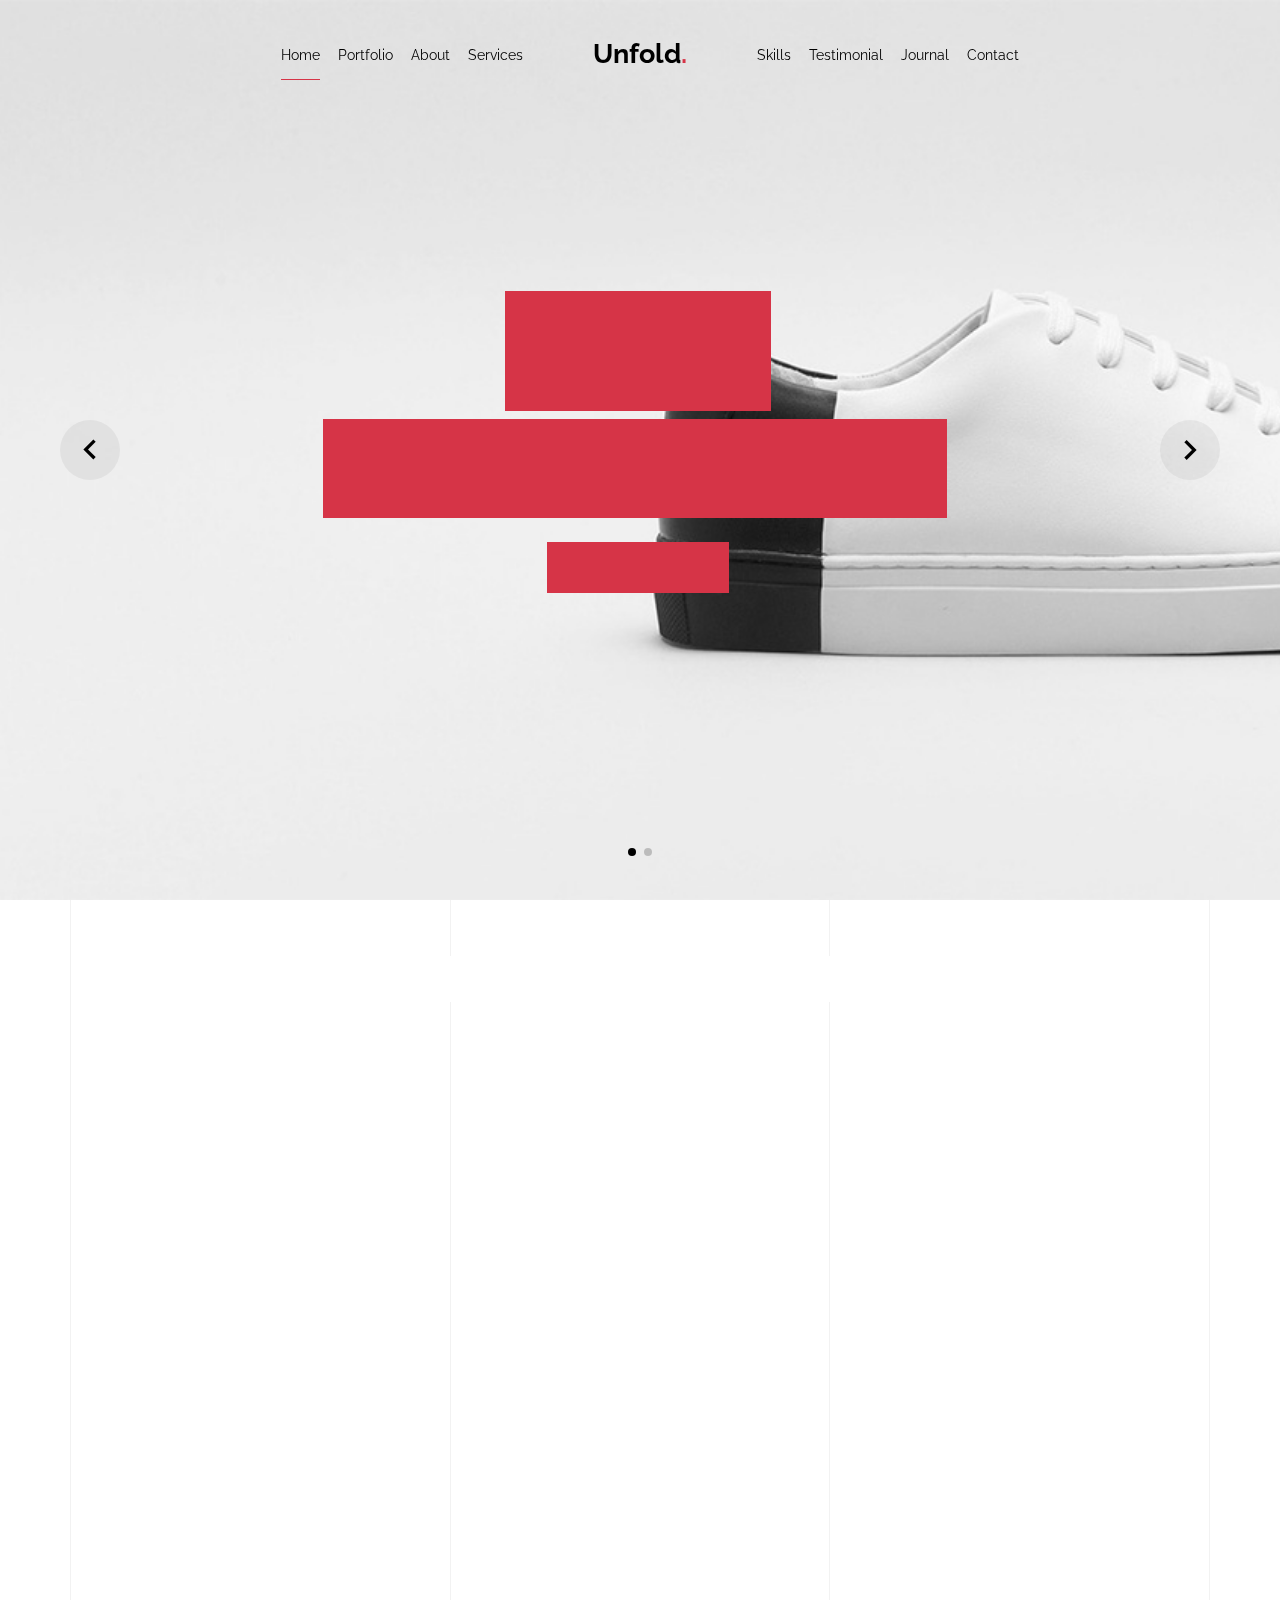
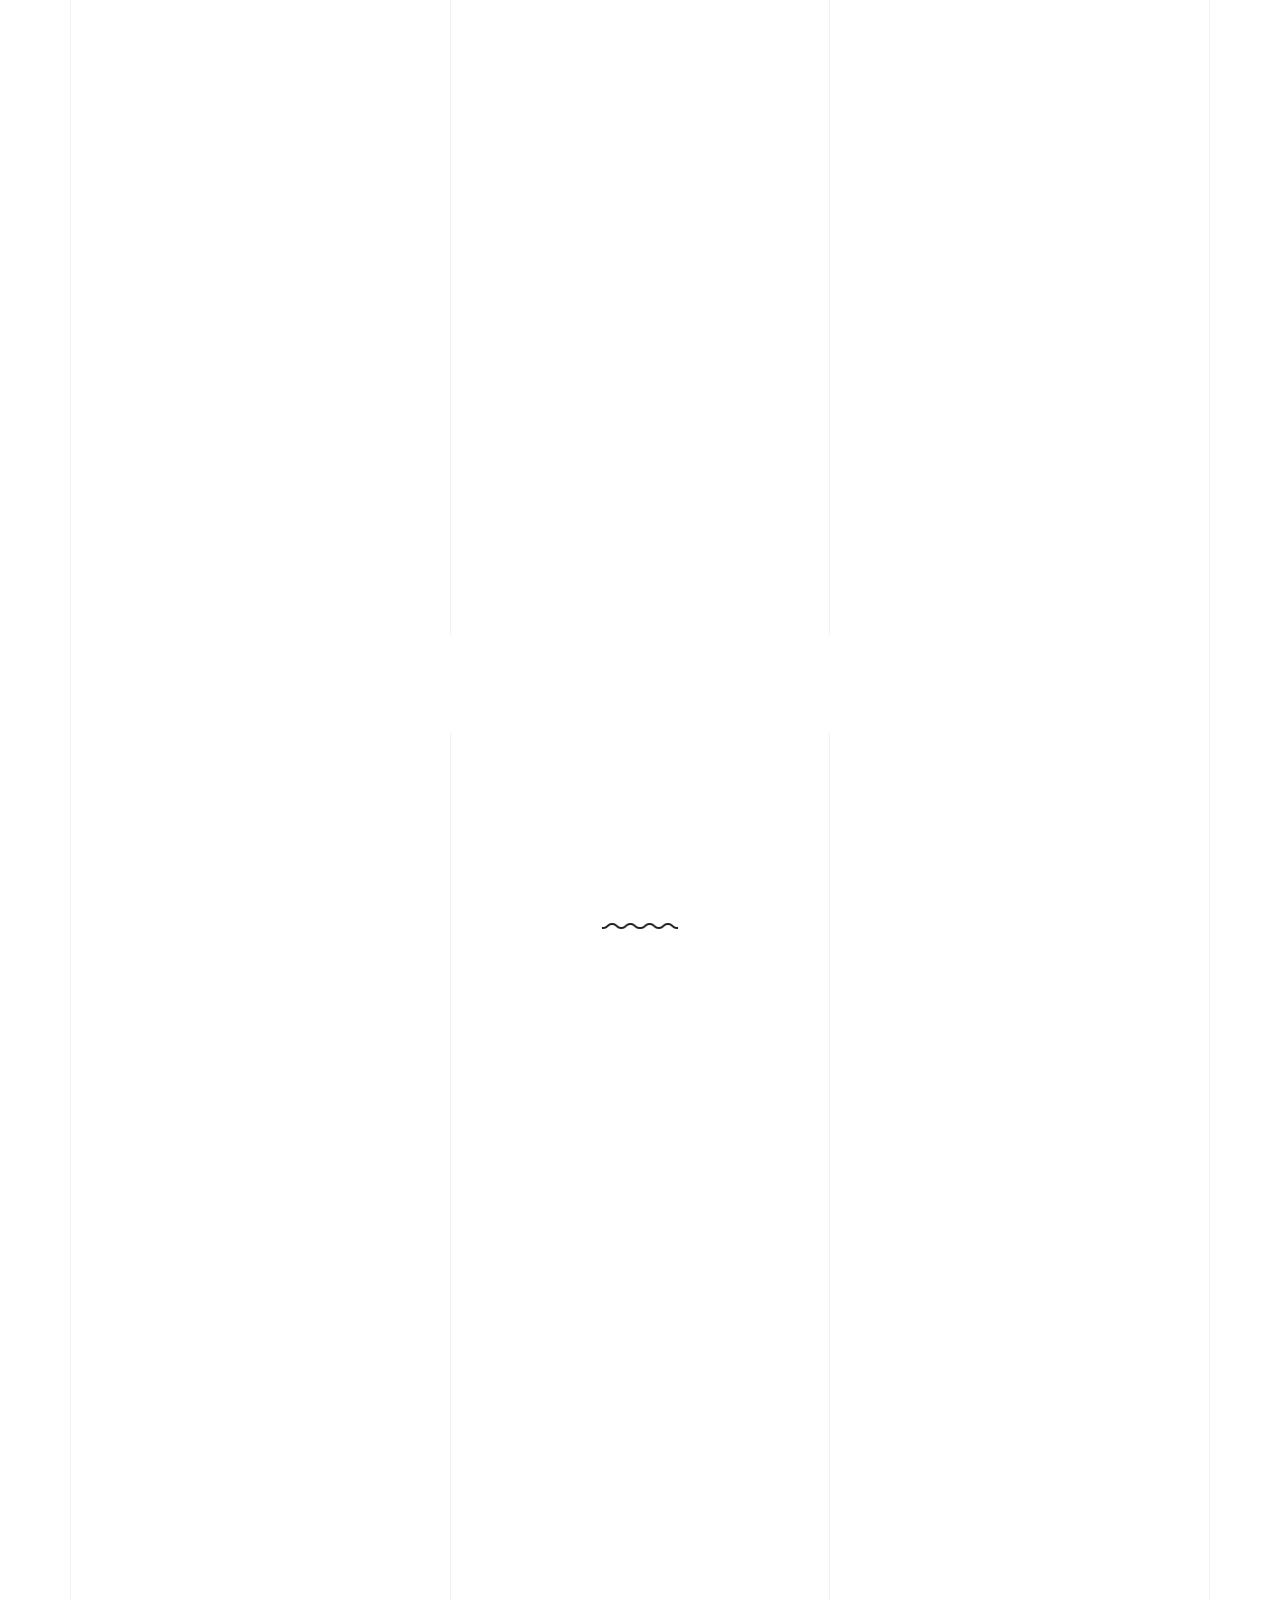
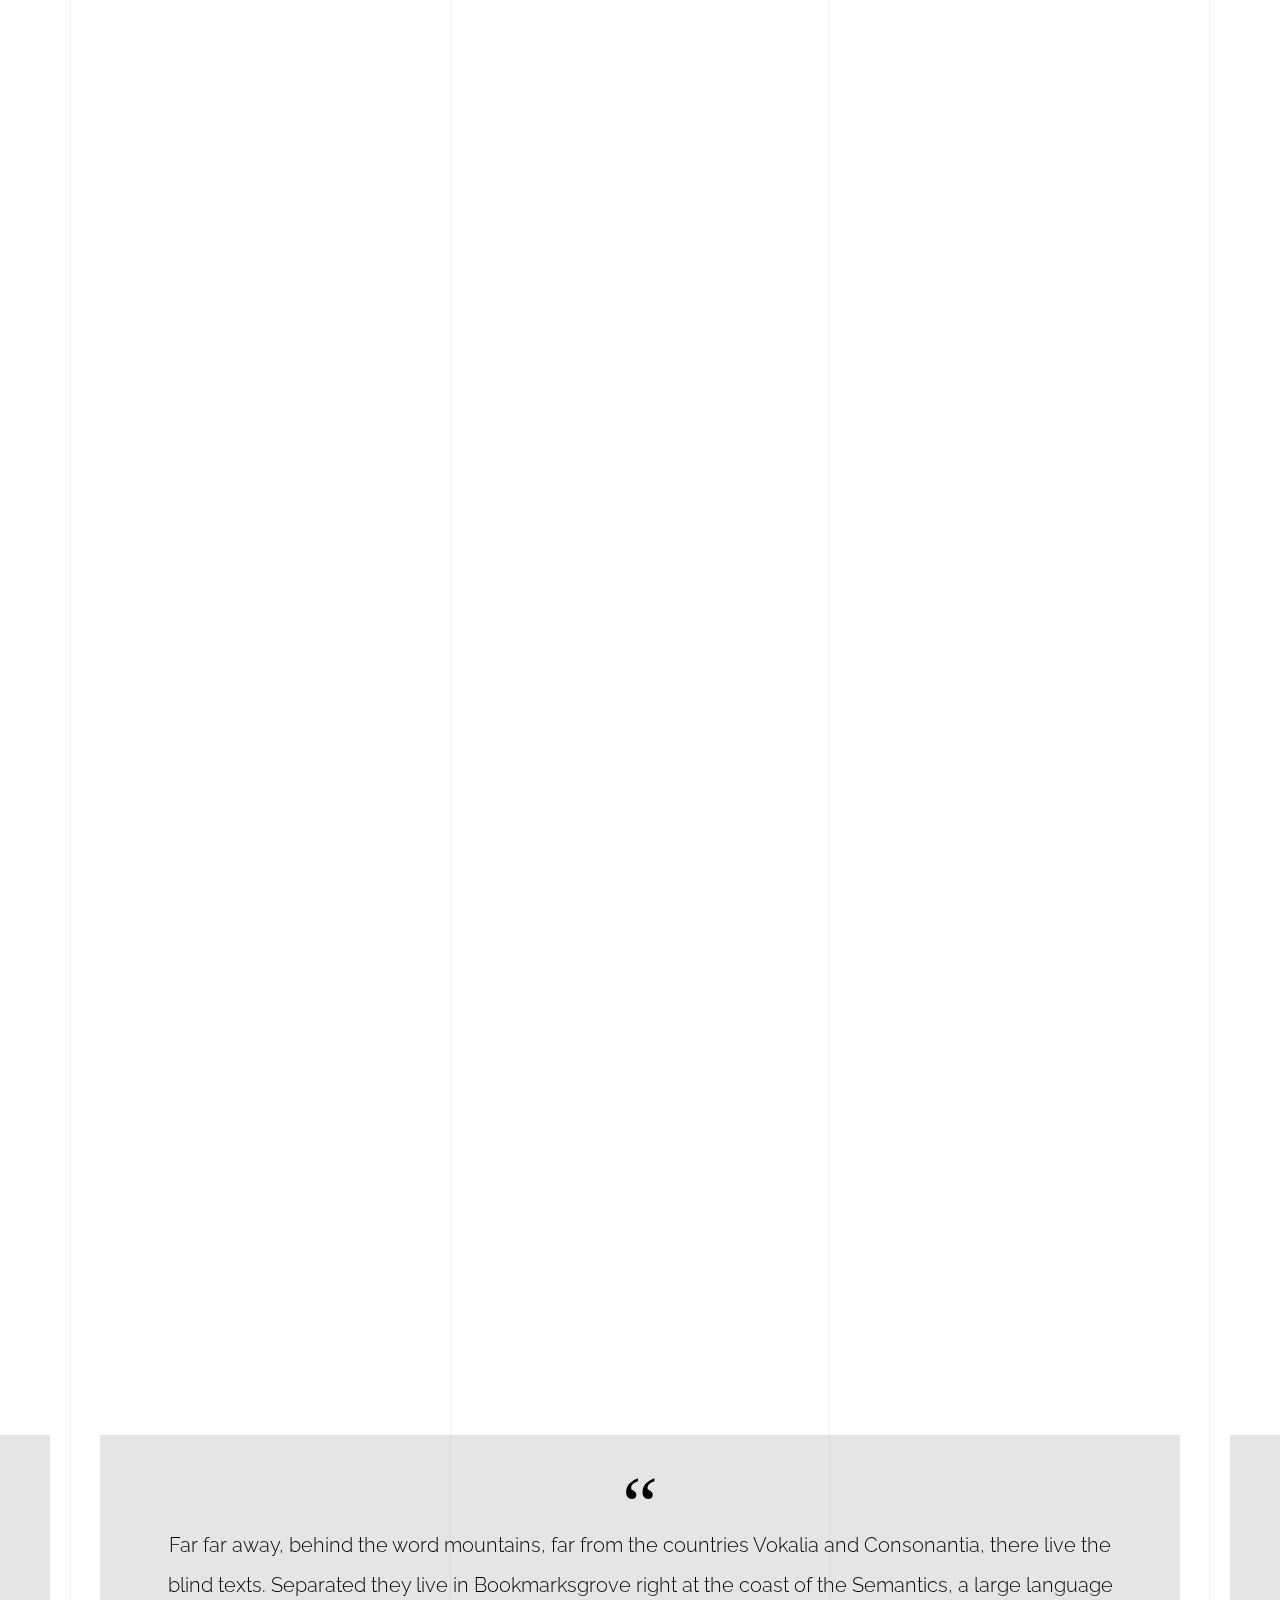
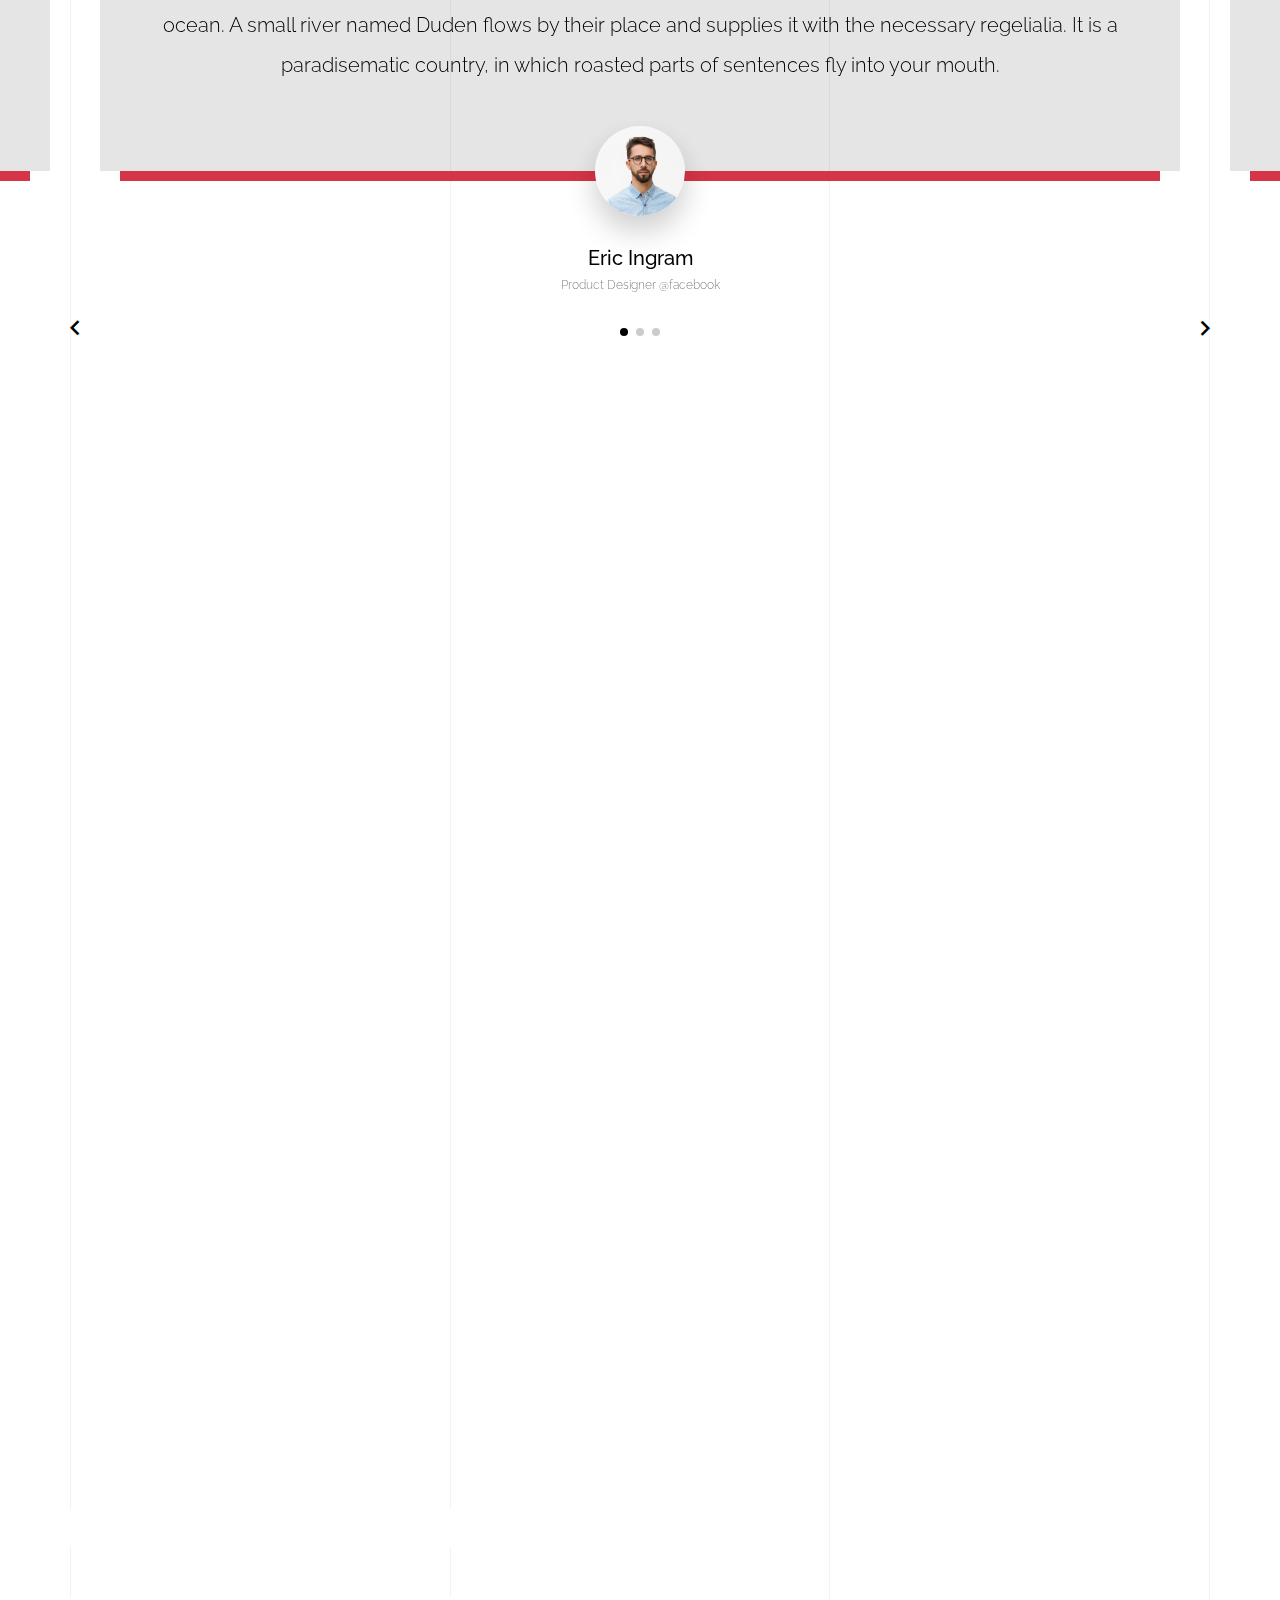
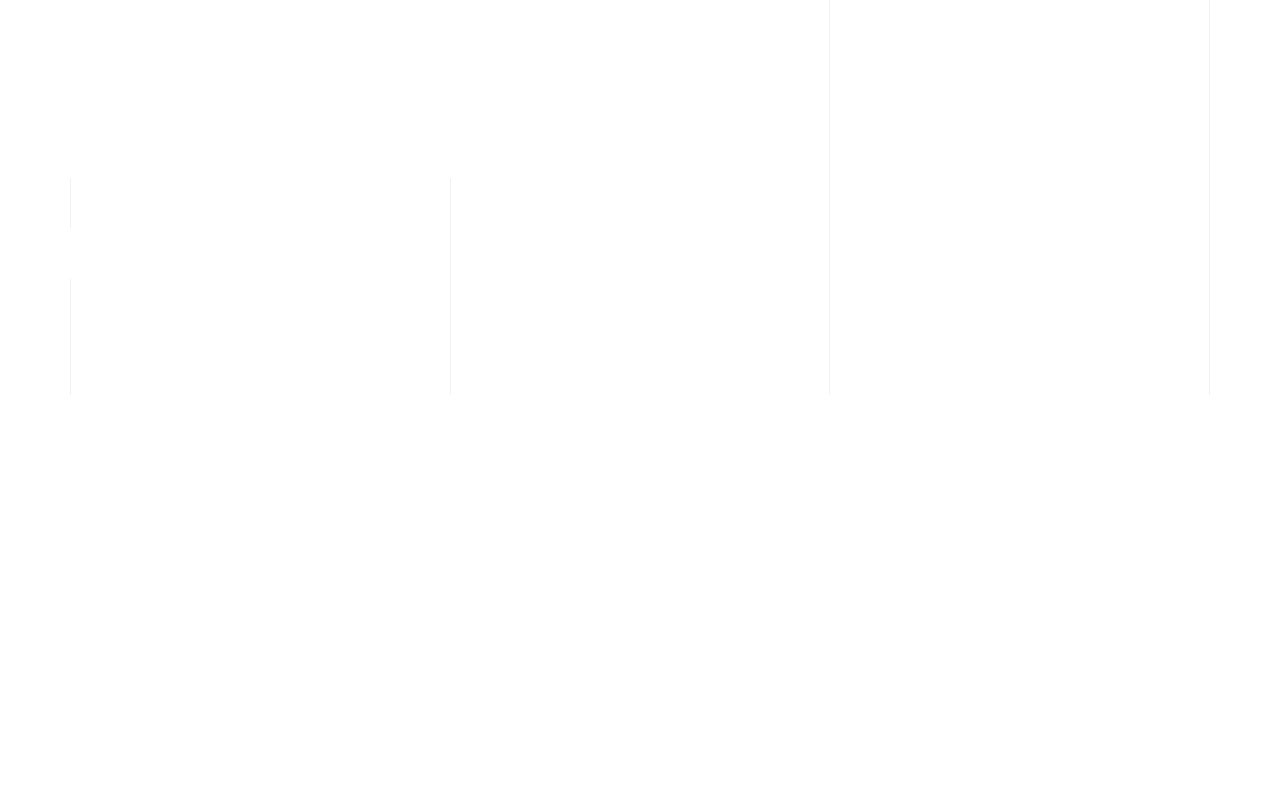
<file: light/index-hero-slider.html>
<!doctype html>
<html lang="en">
  <head>
    <title>Unfold &mdash; A onepage portfolio HTML template by Unslate.co</title>
    <meta charset="utf-8">
    <meta name="viewport" content="width=device-width, initial-scale=1, shrink-to-fit=no">

    <meta name="description" content="A onepage portfolio HTML template by Unslate.co">
    <meta name="keywords" content="html, css, javascript, jquery">
    <meta name="author" content="Unslate.co">

    <link rel="stylesheet" href="css/vendor/icomoon/style.css">
    <link rel="stylesheet" href="css/vendor/owl.carousel.min.css">
    <link rel="stylesheet" href="css/vendor/aos.css">
    <link rel="stylesheet" href="css/vendor/animate.min.css">
    <link rel="stylesheet" href="css/vendor/bootstrap.min.css">
    <link rel="stylesheet" href="css/vendor/jquery.fancybox.min.css">
    

    <!-- Theme Style -->
    <link rel="stylesheet" href="css/style.css">

  </head>
  <body data-spy="scroll" data-target=".site-nav-target" data-offset="200">

    <nav class="unslate_co--site-mobile-menu">
      <div class="close-wrap d-flex">
        <a href="#" class="d-flex ml-auto js-menu-toggle">
          <span class="close-label">Close</span>
          <div class="close-times">
            <span class="bar1"></span>
            <span class="bar2"></span>
          </div>
        </a>
      </div>
      <div class="site-mobile-inner"></div>
    </nav>


    <div class="unslate_co--site-wrap">

      <div class="unslate_co--site-inner">

        <div class="lines-wrap">
          <div class="lines-inner">
            <div class="lines"></div>
          </div>
        </div>
        <!-- END lines -->
      
      <nav class="unslate_co--site-nav dark site-nav-target">

        <div class="container">
        
          <div class="row align-items-center justify-content-between text-left">
            <div class="col-md-5 text-right">
              <ul class="site-nav-ul js-clone-nav text-left d-none d-lg-inline-block">
                <li class="has-children">
                  <a href="#home-section" class="nav-link">Home</a>
                  <ul class="dropdown">
                    <li>
                      <a href="index.html">Hero Image BG</a>
                    </li>
                    <li>
                      <a href="index-video.html">Video BG</a>
                    </li>
                    <li>
                      <a href="index-hero-slider.html">Hero Slider</a>
                    </li>
                    <li>
                      <a href="index-sidebar-menu.html">Sidebar Menu</a>
                    </li>
                    <li>
                      <a href="index-right-menu.html">Right Menu</a>
                    </li>
                  </ul>
                </li>
                <li><a href="#portfolio-section" class="nav-link">Portfolio</a></li>
                <li><a href="#about-section" class="nav-link">About</a></li>
                <li><a href="#services-section" class="nav-link">Services</a></li>
              </ul>
            </div>
            <div class="site-logo pos-absolute">
              <a href="index-hero-slider.html" class="unslate_co--site-logo">Unfold<span>.</span></a>
            </div>
            <div class="col-md-5 text-right text-lg-left">
              <ul class="site-nav-ul js-clone-nav text-left d-none d-lg-inline-block">
                <li><a href="#skills-section" class="nav-link">Skills</a></li>
                <li><a href="#testimonial-section" class="nav-link">Testimonial</a></li>
                <li><a href="#journal-section" class="nav-link">Journal</a></li>
                <li><a href="#contact-section" class="nav-link">Contact</a></li>
              </ul>

              <ul class="site-nav-ul-none-onepage text-right d-inline-block d-lg-none">
                <li><a href="#" class="js-menu-toggle">Menu</a></li>
              </ul>

            </div>
          </div>
        </div>

      </nav>
      <!-- END nav -->
      
      <div class="hero-slider-wrap">
        
        <div class="owl-carousel single-slider mb-0">
          
          <div class="cover-v1 jarallax" style="background-image: url('images/work_1_md.jpg');" id="home-section">
            <div class="container">
              <div class="row align-items-center">
                  
                <div class="col-md-7 mx-auto text-center">
                  <h1 class="heading gsap-reveal-hero">Unfold</h1>
                  <h2 class="subheading mb-4 gsap-reveal-hero">I’m Thea Hoyer A Product Designer Based In San Francisco</h2>
                  <p class="gsap-reveal-hero"><a href="#" class="btn btn-outline-pill btn-bg-white--hover btn-custom-light">Download my CV</a></p>
                </div>

              </div>
            </div>

          </div>
          <!-- END .cover-v1 -->


          <div class="cover-v1 jarallax" style="background-image: url('images/work_2_b_full.jpg');">
            <div class="container">
              <div class="row align-items-center">
                  
                <div class="col-md-12 mx-auto text-center">
                  <h1 class="heading gsap-reveal-hero">One Page Portfolio</h1>
                </div>

              </div>
            </div>

          </div>
          <!-- END .cover-v1 -->

        </div>
        <!-- END owl-carousel -->
        
      </div>

      <div class="unslate_co--section" id="portfolio-section">
        <div class="container">
          
          
          <div class="relative"><div class="loader-portfolio-wrap"><div class="loader-portfolio dark"></div></div> </div>
          <div id="portfolio-single-holder"></div>

          <div class="portfolio-wrapper">

            <div class="d-flex align-items-center mb-4 gsap-reveal gsap-reveal-filter">
              <h2 class="mr-auto heading-h2">Portfolio</h2>
              
              <a href="#" class="text-black js-filter d-inline-block d-lg-none">Filter</a>
              
              <div class="filter-wrap">
                <div class="filter ml-auto" id="filters">
                  <a href="#" class="active" data-filter="*">All</a>
                  <a href="#" data-filter=".web">Web</a>
                  <a href="#" data-filter=".branding">Branding</a>
                  <a href="#" data-filter=".illustration">Illustration</a>
                  <a href="#" data-filter=".packaging">Packaging</a>
                </div>
              </div>
            </div>


            
            <div id="posts" class="row gutter-isotope-item">
              <div class="item web branding col-sm-6 col-md-6 col-lg-4 isotope-mb-2">
                <a href="portfolio-single-1.html" class="portfolio-item ajax-load-page isotope-item gsap-reveal-img" data-id="1">
                    <div class="overlay">
                      <span class="wrap-icon icon-link2"></span>
                      <div class="portfolio-item-content">
                        <h3>Shoe Rebranding</h3>
                        <p>web, branding</p>
                      </div>
                    </div>
                    <img src="images/work_1_md.jpg" class="lazyload  img-fluid" alt="Images" />
                  </a>
              </div>
              <div class="item branding packaging illustration col-sm-6 col-md-6 col-lg-4 isotope-mb-2 ">
                <a href="portfolio-single-3.html" class="portfolio-item ajax-load-page item-portrait isotope-item gsap-reveal-img" data-id="3">
                    <div class="overlay">
                      <span class="wrap-icon icon-link2"></span>
                      <div class="portfolio-item-content">
                        <h3>Reworking</h3>
                        <p>branding, packaging, illustration</p>
                      </div>
                    </div>
                    <img src="images/work_2_md.jpg" class="lazyload  img-fluid" alt="Images" />
                  </a>
              </div>

              <div class="item branding packaging col-sm-6 col-md-6 col-lg-4 isotope-mb-2">
                <a href="portfolio-single-4.html" class="portfolio-item isotope-item ajax-load-page gsap-reveal-img" data-id="4">
                    <div class="overlay">
                      <span class="wrap-icon icon-link2"></span>
                      <div class="portfolio-item-content">
                        <h3>Modern Building</h3>
                        <p>branding, packaging</p>
                      </div>
                    </div>
                    <img src="images/work_3_md.jpg" class="lazyload  img-fluid" alt="Images" />
                  </a>
              </div>

              <div class="item web packaging col-sm-6 col-md-6 col-lg-4 isotope-mb-2">

                <a href="images/work_4_full.jpg" class="portfolio-item isotope-item gsap-reveal-img" data-fancybox="gallery" data-caption="Watch">
                    <div class="overlay">
                      <span class="wrap-icon icon-photo2"></span>
                      <div class="portfolio-item-content">
                        <h3>Watch</h3>
                        <p>web, packaging</p>
                      </div>
                    </div>
                    <img src="images/work_4_full.jpg" class="lazyload  img-fluid" alt="Images" />
                  </a>

              </div>

              <div class="item illustration packaging col-sm-6 col-md-6 col-lg-4 isotope-mb-2">
                <a href="images/work_5_md.jpg" class="portfolio-item isotope-item gsap-reveal-img" data-fancybox="gallery" data-caption="Shoe Rebranding">
                    <div class="overlay">
                      <span class="wrap-icon icon-photo2"></span>
                      <div class="portfolio-item-content">
                        <h3>Shoe Rebranding</h3>
                        <p>illustration, packaging</p>
                      </div>
                    </div>
                    <img src="images/work_5_md.jpg" class="lazyload  img-fluid" alt="Images" />
                  </a>
              </div>

              <div class="item web branding col-sm-6 col-md-6 col-lg-4 isotope-mb-2">
                <a href="portfolio-single-2.html" class="portfolio-item ajax-load-page item-portrait isotope-item gsap-reveal-img" data-id="2">
                    <div class="overlay">
                      <span class="wrap-icon icon-link2"></span>
                      <div class="portfolio-item-content">
                        <h3>Reshape</h3>
                        <p>web, branding</p>
                      </div>
                    </div>
                    <img src="images/work_6_md.jpg" class="lazyload  img-fluid" alt="Images" />
                  </a>
              </div>

              <div class="item branding packaging col-sm-6 col-md-6 col-lg-4 isotope-mb-2">
                <a href="images/work_7_a_md.jpg" class="portfolio-item item-portrait isotope-item gsap-reveal-img" data-fancybox="gallery" data-caption="Modern Building">
                    <div class="overlay">
                      <span class="wrap-icon icon-photo2"></span>
                      <div class="portfolio-item-content">
                        <h3>Modern Building</h3>
                        <p>branding, packaging</p>
                      </div>
                    </div>
                    <img src="images/work_7_a_md.jpg" class="lazyload  img-fluid" alt="Images" />
                  </a>
              </div>

              <div class="item web branding col-sm-6 col-md-6 col-lg-4 isotope-mb-2">
                <a href="https://www.youtube.com/watch?v=mwtbEGNABWU" class="portfolio-item isotope-item gsap-reveal-img" data-fancybox="gallery" data-caption="Showreel 2019">
                    <div class="overlay">
                      <span class="wrap-icon icon-play_circle_filled"></span>
                      <div class="portfolio-item-content">
                        <h3>Showreel 2019</h3>
                        <p>web, branding</p>
                      </div>
                    </div>
                    <img src="images/work_8_md.jpg" class="lazyload  img-fluid" alt="Images" />
                  </a>
              </div>

              <div class="item web illustration col-sm-6 col-md-6 col-lg-4 isotope-mb-2">
                <a href="images/work_9_a_md.jpg" class="portfolio-item isotope-item gsap-reveal-img" data-fancybox="gallery" data-caption="Render Packaging">
                    <div class="overlay">
                      <span class="wrap-icon icon-photo2"></span>
                      <div class="portfolio-item-content">
                        <h3>Render Packaging</h3>
                        <p>web, illustration</p>
                      </div>
                    </div>
                    <img src="images/work_9_a_md.jpg" class="lazyload  img-fluid" alt="Images" />
                  </a>
              </div>

            </div>
            
          </div>


        </div>
      </div>

      <div class="unslate_co--section">
        <div class="container">
          <div class="owl-carousel logo-slider">
            <div class="logo-v1 gsap-reveal">
              <img src="images/logo-google.png" alt="Image" class="img-fluid">
            </div>
            <div class="logo-v1 gsap-reveal">
              <img src="images/logo-puma.png" alt="Image" class="img-fluid">
            </div>
            <div class="logo-v1 gsap-reveal">
              <img src="images/logo-paypal.png" alt="Image" class="img-fluid">
            </div>
            <div class="logo-v1 gsap-reveal">
              <img src="images/logo-adobe.png" alt="Image" class="img-fluid">
            </div>
          </div>
        </div>
      </div>



      <div class="unslate_co--section" id="about-section">
        <div class="container">
          
          <div class="section-heading-wrap text-center mb-5">
            <h2 class="heading-h2 text-center divider"><span class="gsap-reveal">About Me</span></h2>
            <img src="images/divider.png" alt="divider" width="76">
          </div>
          

          <div class="row mt-5 justify-content-between">
            <div class="col-lg-7 mb-5 mb-lg-0" data-aos="fade-up">
              <figure class="dotted-bg gsap-reveal-img">
                <img src="images/about_me_pic.jpg" alt="Image" class="img-fluid">
              </figure>
            </div>
            <div class="col-lg-4 pr-lg-5">
              <h3 class="mb-4 heading-h3"><span class="gsap-reveal">We can make it together</span></h3>
              <p class="lead gsap-reveal">Far far away, behind the word mountains, far from the countries Vokalia and Consonantia, there <a href="#">live the blind</a> texts. </p>
              <p class="mb-4 gsap-reveal">A small river named Duden flows by their place and supplies it with the necessary regelialia. It is a paradisematic country, in which roasted parts of sentences fly into your mouth.</p>
              <p class="gsap-reveal"><a href="#" class="btn btn-outline-pill btn-custom-light">Download my CV</a></p>
            </div>
          </div>
        </div>
      </div>

      <div class="unslate_co--section" id="services-section">
        <div class="container">

          <div class="section-heading-wrap text-center mb-5">
            <h2 class="heading-h2 text-center divider"><span class="gsap-reveal">My Services</span></h2>
            <span class="gsap-reveal"><img src="images/divider.png" alt="divider" width="76"></span>
          </div>

          <div class="row gutter-v3">
            <div class="col-md-6 col-lg-4 mb-4">
              <div class="feature-v1" data-aos="fade-up" data-aos-delay="0">
                <div class="wrap-icon mb-3">
                  <img src="images/svg/001-options.svg" alt="Image" width="45">
                </div>
                <h3>Digital <br> Strategy</h3>
                <p>A small river named Duden flows by their place and supplies it with the necessary regelialia. </p>
              </div> 
            </div>
            <div class="col-md-6 col-lg-4 mb-4">
              <div class="feature-v1" data-aos="fade-up" data-aos-delay="100">
                <div class="wrap-icon mb-3">
                  <img src="images/svg/002-chat.svg" alt="Icon" width="45">
                </div>
                <h3>Web <br> Design</h3>
                <p>A small river named Duden flows by their place and supplies it with the necessary regelialia. </p>
              </div> 
            </div>
            <div class="col-md-6 col-lg-4 mb-4">
              <div class="feature-v1" data-aos="fade-up" data-aos-delay="200">
                <div class="wrap-icon mb-3">
                  <img src="images/svg/003-contact-book.svg" alt="Image" class="img-fluid" width="45">
                </div>
                <h3>User <br> Experience</h3>
                <p>A small river named Duden flows by their place and supplies it with the necessary regelialia. </p>
              </div> 
            </div>

            <div class="col-md-6 col-lg-4 mb-4">
              <div class="feature-v1" data-aos="fade-up" data-aos-delay="0">
                <div class="wrap-icon mb-3">
                  <img src="images/svg/004-percentage.svg" alt="Image" width="45">
                </div>
                <h3>Web <br> Development</h3>
                <p>A small river named Duden flows by their place and supplies it with the necessary regelialia. </p>
              </div> 
            </div>
            <div class="col-md-6 col-lg-4 mb-4">
              <div class="feature-v1" data-aos="fade-up" data-aos-delay="100">
                <div class="wrap-icon mb-3">
                  <img src="images/svg/006-goal.svg" alt="Image" width="45">
                </div>
                <h3>WordPress <br> Solutions</h3>
                <p>A small river named Duden flows by their place and supplies it with the necessary regelialia. </p>
              </div> 
            </div>
            <div class="col-md-6 col-lg-4 mb-4">
              <div class="feature-v1" data-aos="fade-up" data-aos-delay="200">
                <div class="wrap-icon mb-3">
                  <img src="images/svg/005-line-chart.svg" alt="Image" width="45">
                </div>
                <h3>Mobile <br> Applications</h3>
                <p>A small river named Duden flows by their place and supplies it with the necessary regelialia. </p>
              </div> 
            </div>

          </div>

        </div>
      </div>

      <div class="unslate_co--section section-counter" id="skills-section">
        <div class="container">
          <div class="section-heading-wrap text-center mb-5">
            <h2 class="heading-h2 text-center divider"><span class="gsap-reveal">My Skills</span></h2>
            <span class="gsap-reveal"><img src="images/divider.png" alt="divider" width="76"></span>
          </div>


          <div class="row pt-5">
            <div class="col-6 col-sm-6 mb-5 mb-lg-0 col-md-6 col-lg-3" data-aos="fade-up" data-aos-delay="0">
              <div class="counter-v1 text-center">
                <span class="number-wrap">
                  <span class="number number-counter" data-number="90">0</span>
                  <span class="append-text">%</span>
                </span>
                <span class="counter-label">WordPress</span>
              </div>
            </div>
            <div class="col-6 col-sm-6 mb-5 mb-lg-0 col-md-6 col-lg-3" data-aos="fade-up" data-aos-delay="100">
              <div class="counter-v1 text-center">
                <span class="number-wrap">
                  <span class="number number-counter" data-number="99">0</span>
                  <span class="append-text">%</span>
                </span>
                <span class="counter-label">HTML/CSS</span>
              </div>
            </div>
            <div class="col-6 col-sm-6 mb-5 mb-lg-0 col-md-6 col-lg-3" data-aos="fade-up" data-aos-delay="200">
              <div class="counter-v1 text-center">
                <span class="number-wrap">
                  <span class="number number-counter" data-number="95">0</span>
                  <span class="append-text">%</span>
                </span>
                <span class="counter-label">jQuery</span>
              </div>
            </div>
            <div class="col-6 col-sm-6 mb-5 mb-lg-0 col-md-6 col-lg-3" data-aos="fade-up" data-aos-delay="300">
              <div class="counter-v1 text-center">
                <span class="number-wrap">
                  <span class="number number-counter" data-number="100">0</span>
                  <span class="append-text">%</span>
                </span>
                <span class="counter-label">Design</span>
              </div>
            </div>
          </div>
        </div>
      </div>
      <!-- END .counter -->

      <div class="unslate_co--section" id="testimonial-section">
        <div class="container">
          <div class="section-heading-wrap text-center mb-5">
            <h2 class="heading-h2 text-center divider"><span class="gsap-reveal">My Happy Clients</span></h2>
            <span class="gsap-reveal"><img src="images/divider.png" alt="divider" width="76"></span>
          </div>
        </div>

        <div class="owl-carousel testimonial-slider">
          <div>
            <div class="testimonial-v1">
              <div class="testimonial-inner-bg">
                <span class="quote">&ldquo;</span>
                <blockquote>
                  Far far away, behind the word mountains, far from the countries Vokalia and Consonantia, there live the blind texts. Separated they live in Bookmarksgrove right at the coast of the Semantics, a large language ocean. A small river named Duden flows by their place and supplies it with the necessary regelialia. It is a paradisematic country, in which roasted parts of sentences fly into your mouth.
                </blockquote>
              </div>
              
              <div class="testimonial-author-info">
                <img src="images/person_man_1.jpg" alt="Image">
                <h3>Eric Ingram</h3>
                <span class="d-block position">Product Designer @facebook</span>
              </div>

            </div>
          </div>
          <div>
            <div class="testimonial-v1">
              <div class="testimonial-inner-bg">
                <span class="quote">&ldquo;</span>
                <blockquote>
                  Far far away, behind the word mountains, far from the countries Vokalia and Consonantia, there live the blind texts. Separated they live in Bookmarksgrove right at the coast of the Semantics, a large language ocean. A small river named Duden flows by their place and supplies it with the necessary regelialia. It is a paradisematic country, in which roasted parts of sentences fly into your mouth.
                </blockquote>
              </div>
              
              <div class="testimonial-author-info">
                <img src="images/person_man_2.jpg" alt="Image">
                <h3>Ryan Mullins</h3>
                <span class="d-block position">Product Designer @Shopify</span>
              </div>

            </div>
          </div>
          <div>
            <div class="testimonial-v1">
              <div class="testimonial-inner-bg">
                <span class="quote">&ldquo;</span>
                <blockquote>
                  Far far away, behind the word mountains, far from the countries Vokalia and Consonantia, there live the blind texts. Separated they live in Bookmarksgrove right at the coast of the Semantics, a large language ocean. A small river named Duden flows by their place and supplies it with the necessary regelialia. It is a paradisematic country, in which roasted parts of sentences fly into your mouth.
                </blockquote>
              </div>
              
              <div class="testimonial-author-info">
                <img src="images/person_woman_1.jpg" alt="Image">
                <h3>Erica Miller</h3>
                <span class="d-block position">Product Designer @Twitter</span>
              </div>

            </div>
          </div>
        </div>

      </div>
      <!-- END testimonial -->

      <div class="unslate_co--section" id="journal-section">
        <div class="container">
          <div class="section-heading-wrap text-center mb-5">
            <h2 class="heading-h2 text-center divider"><span class="gsap-reveal">My Journal</span></h2>
            <span class="gsap-reveal"><img src="images/divider.png" alt="divider" width="76"></span>
          </div>

          
          <div class="row gutter-v4 align-items-stretch">
            <div class="col-sm-6 col-md-6 col-lg-8 blog-post-entry" data-aos="fade-up" data-aos-delay="0">

              <a href="blog-single.html" class="grid-item blog-item w-100 h-100">
                <div class="overlay">
                  <div class="portfolio-item-content">
                    <h3>A Mounteering Guide For Beginners</h3>
                    <p class="post-meta">By Joefrey <span class="small">&bullet;</span> 5 mins read</p>
                  </div>
                </div>
                <img src="images/post_1.jpg" class="lazyload" alt="Image" />
              </a>


            </div>
            <div class="col-sm-6 col-md-6 col-lg-4 blog-post-entry" data-aos="fade-up" data-aos-delay="100">
              <a href="blog-single.html" class="grid-item blog-item w-100 h-100">
                <div class="overlay">
                  <div class="portfolio-item-content">
                    <h3>A Mounteering Guide For Beginners</h3>
                    <p class="post-meta">By Joefrey <span class="small">&bullet;</span> 5 mins read</p>
                  </div>
                </div>
                <img src="images/post_2.jpg" class="lazyload" alt="Image" />
              </a>
            </div>


            <div class="col-sm-6 col-md-6 col-lg-4 blog-post-entry" data-aos="fade-up" data-aos-delay="0">

              <a href="blog-single.html" class="grid-item blog-item w-100 h-100">
                <div class="overlay">
                  <div class="portfolio-item-content">
                    <h3>A Mounteering Guide For Beginners</h3>
                    <p class="post-meta">By Joefrey <span class="small">&bullet;</span> 5 mins read</p>
                  </div>
                </div>
                <img src="images/post_3.jpg" class="lazyload" alt="Image" />
              </a>


            </div>
            <div class="col-sm-6 col-md-6 col-lg-4 blog-post-entry" data-aos="fade-up" data-aos-delay="100">
              <a href="blog-single.html" class="grid-item blog-item w-100 h-100">
                <div class="overlay">
                  <div class="portfolio-item-content">
                    <h3>A Mounteering Guide For Beginners</h3>
                    <p class="post-meta">By Joefrey <span class="small">&bullet;</span> 5 mins read</p>
                  </div>
                </div>
                <img src="images/post_4.jpg" class="lazyload" alt="Image" />
              </a>
            </div>

            <div class="col-sm-6 col-md-6 col-lg-4 blog-post-entry" data-aos="fade-up" data-aos-delay="200">
              <a href="blog-single.html" class="grid-item blog-item w-100 h-100">
                <div class="overlay">
                  <div class="portfolio-item-content">
                    <h3>A Mounteering Guide For Beginners</h3>
                    <p class="post-meta">By Joefrey <span class="small">&bullet;</span> 5 mins read</p>
                  </div>
                </div>
                <img src="images/post_5.jpg" class="lazyload" alt="Image" />
              </a>
            </div>


          </div>

        </div>
      </div>
      <!-- END blog posts -->


      <div class="unslate_co--section" id="contact-section">
        <div class="container">
          <div class="section-heading-wrap text-center mb-5">
            <h2 class="heading-h2 text-center divider"><span class="gsap-reveal">Get In Touch</span></h2>
            <span class="gsap-reveal"><img src="images/divider.png" alt="divider" width="76"></span>
          </div>


          <div class="row justify-content-between">
            
            <div class="col-md-6">
              <form method="post" class="form-outline-style-v1" id="contactForm">
                <div class="form-group row mb-0">

                  <div class="col-lg-6 form-group gsap-reveal">
                    <label for="name">Name</label>
                    <input name="name" type="text" class="form-control" id="name">
                  </div>
                  <div class="col-lg-6 form-group gsap-reveal">
                    <label for="email">Email</label>
                    <input name="email" type="email" class="form-control" id="email">
                  </div>
                  <div class="col-lg-12 form-group gsap-reveal">
                    <label for="message">Write your message...</label>
                    <textarea name="message" id="message" cols="30" rows="7" class="form-control"></textarea>
                  </div>
                </div>
                <div class="form-group row gsap-reveal">
                    <div class="col-md-12 d-flex align-items-center">
                      <input type="submit" class="btn btn-outline-pill btn-custom-light mr-3" value="Send Message">
                      <span class="submitting"></span>
                    </div>
                  </div>
              </form>
              <div id="form-message-warning" class="mt-4"></div> 
              <div id="form-message-success">
                Your message was sent, thank you!
              </div>

            </div>

            <div class="col-md-4">
              <div class="contact-info-v1">
                <div class="gsap-reveal d-block">
                  <span class="d-block contact-info-label">Email</span>
                  <a href="#" class="contact-info-val">info@unslate.co</a>
                </div>
                <div class="gsap-reveal d-block">
                  <span class="d-block contact-info-label">Phone</span>
                  <a href="#" class="contact-info-val">+12 345 6789 012</a>
                </div>
                <div class="gsap-reveal d-block">
                  <span class="d-block contact-info-label">Address</span>
                  <address class="contact-info-val">273 South Riverview Rd. <br> New York, NY 10011</address>
                </div>
              </div>
            </div>

          </div>
        </div>
      </div>
      </div> 

      <footer class="unslate_co--footer unslate_co--section">
        <div class="container">
          <div class="row justify-content-center">
            <div class="col-md-7">
              
              <div class="footer-site-logo"><a href="#">Unfold<span>.</span></a></div>

              <ul class="footer-site-social">
                <li><a href="#">Facebook</a></li>
                <li><a href="#">Twitter</a></li>
                <li><a href="#">Instagram</a></li>
                <li><a href="#">Dribbble</a></li>
                <li><a href="#">Behance</a></li>
              </ul>

              <p class="site-copyright">
                <small>&copy; 2020 <a href="#">Unfold</a>. All Rights Reserved. Design with <span class="icon-heart text-danger"></span> by <a href="#">Unslate.co</a>.</small>
              </p>

            </div>
          </div>
        </div>
      </footer>

      
    </div>

    <!-- Loader -->
    <div id="unslate_co--overlayer"></div>
    <div class="site-loader-wrap">
      <div class="site-loader dark"></div>
    </div>

    <script src="js/scripts-dist.js"></script>
    <script src="js/main.js"></script>

    <!-- Global site tag (gtag.js) - Google Analytics -->
<script async src="https://www.googletagmanager.com/gtag/js?id=UA-157808202-1"></script>
<script>
  window.dataLayer = window.dataLayer || [];
  function gtag(){dataLayer.push(arguments);}
  gtag('js', new Date());

  gtag('config', 'UA-157808202-1');
</script>

  </body>
</html>
</file>
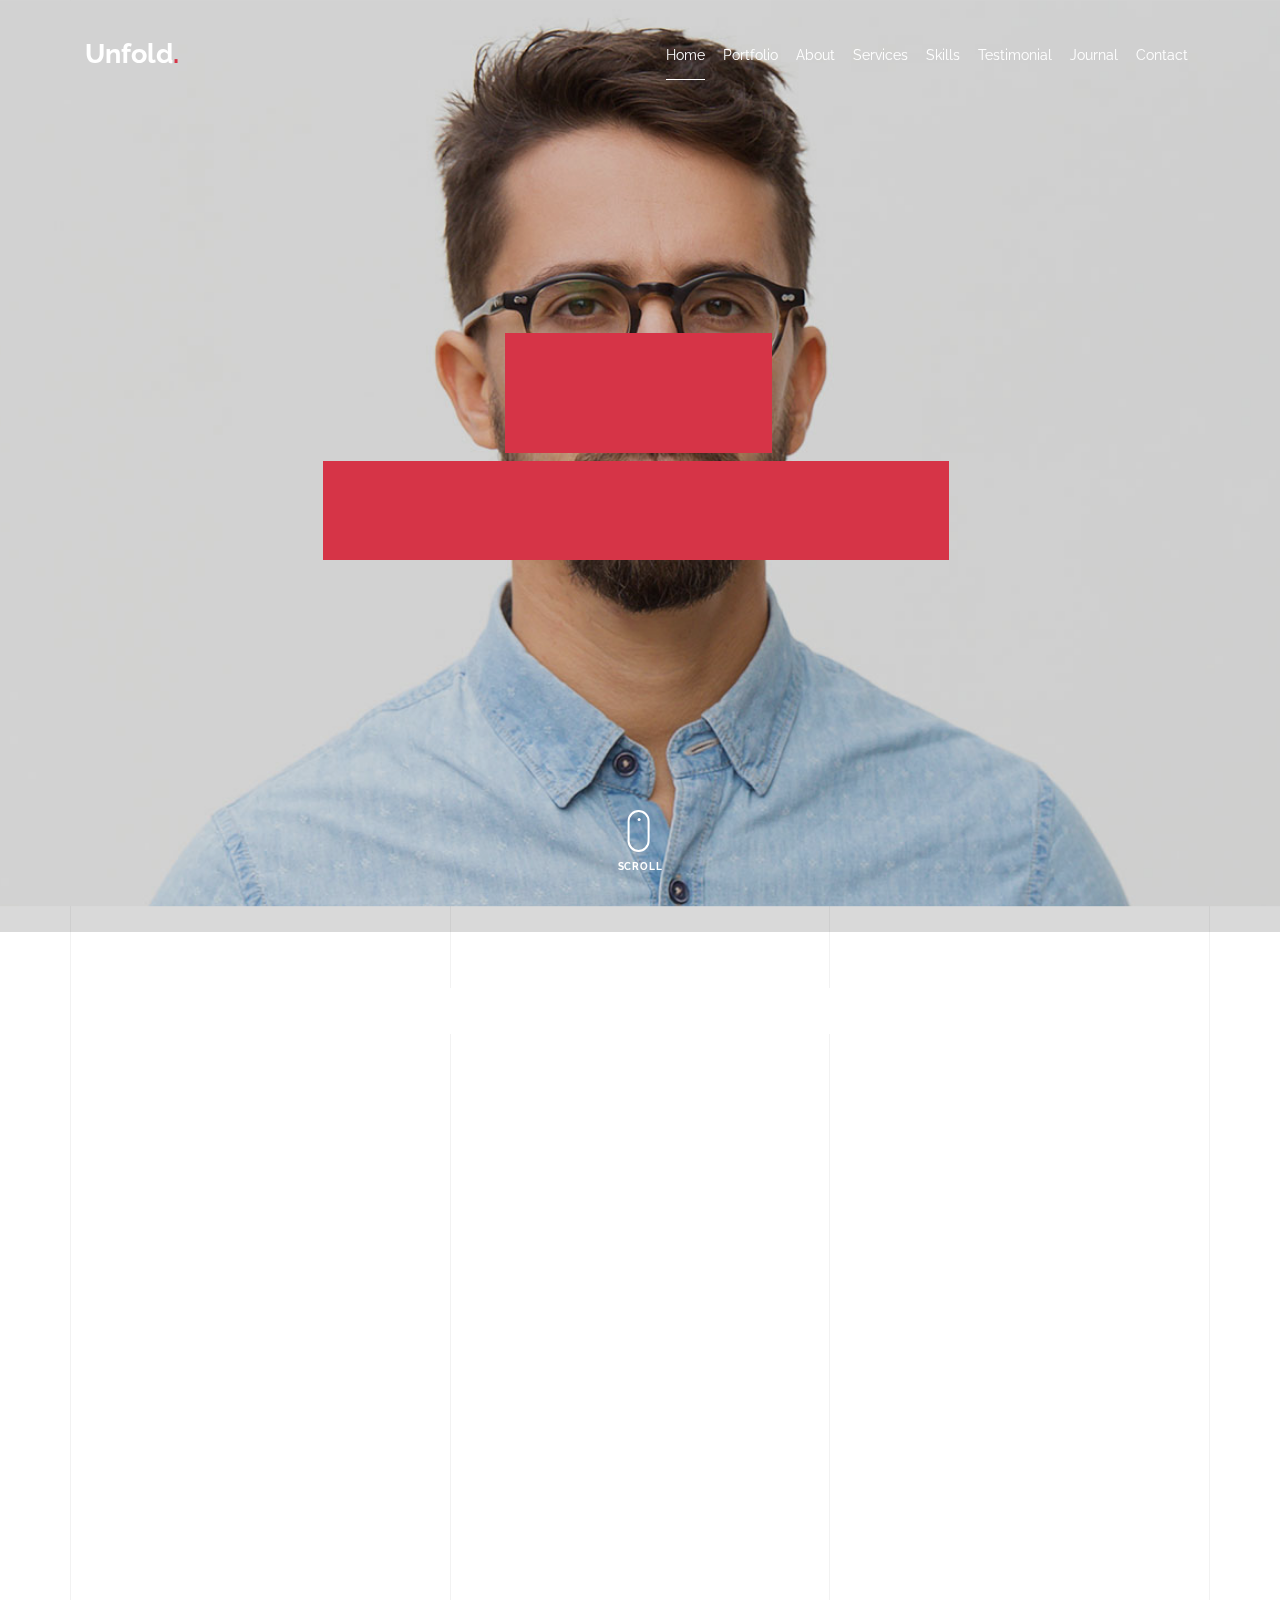
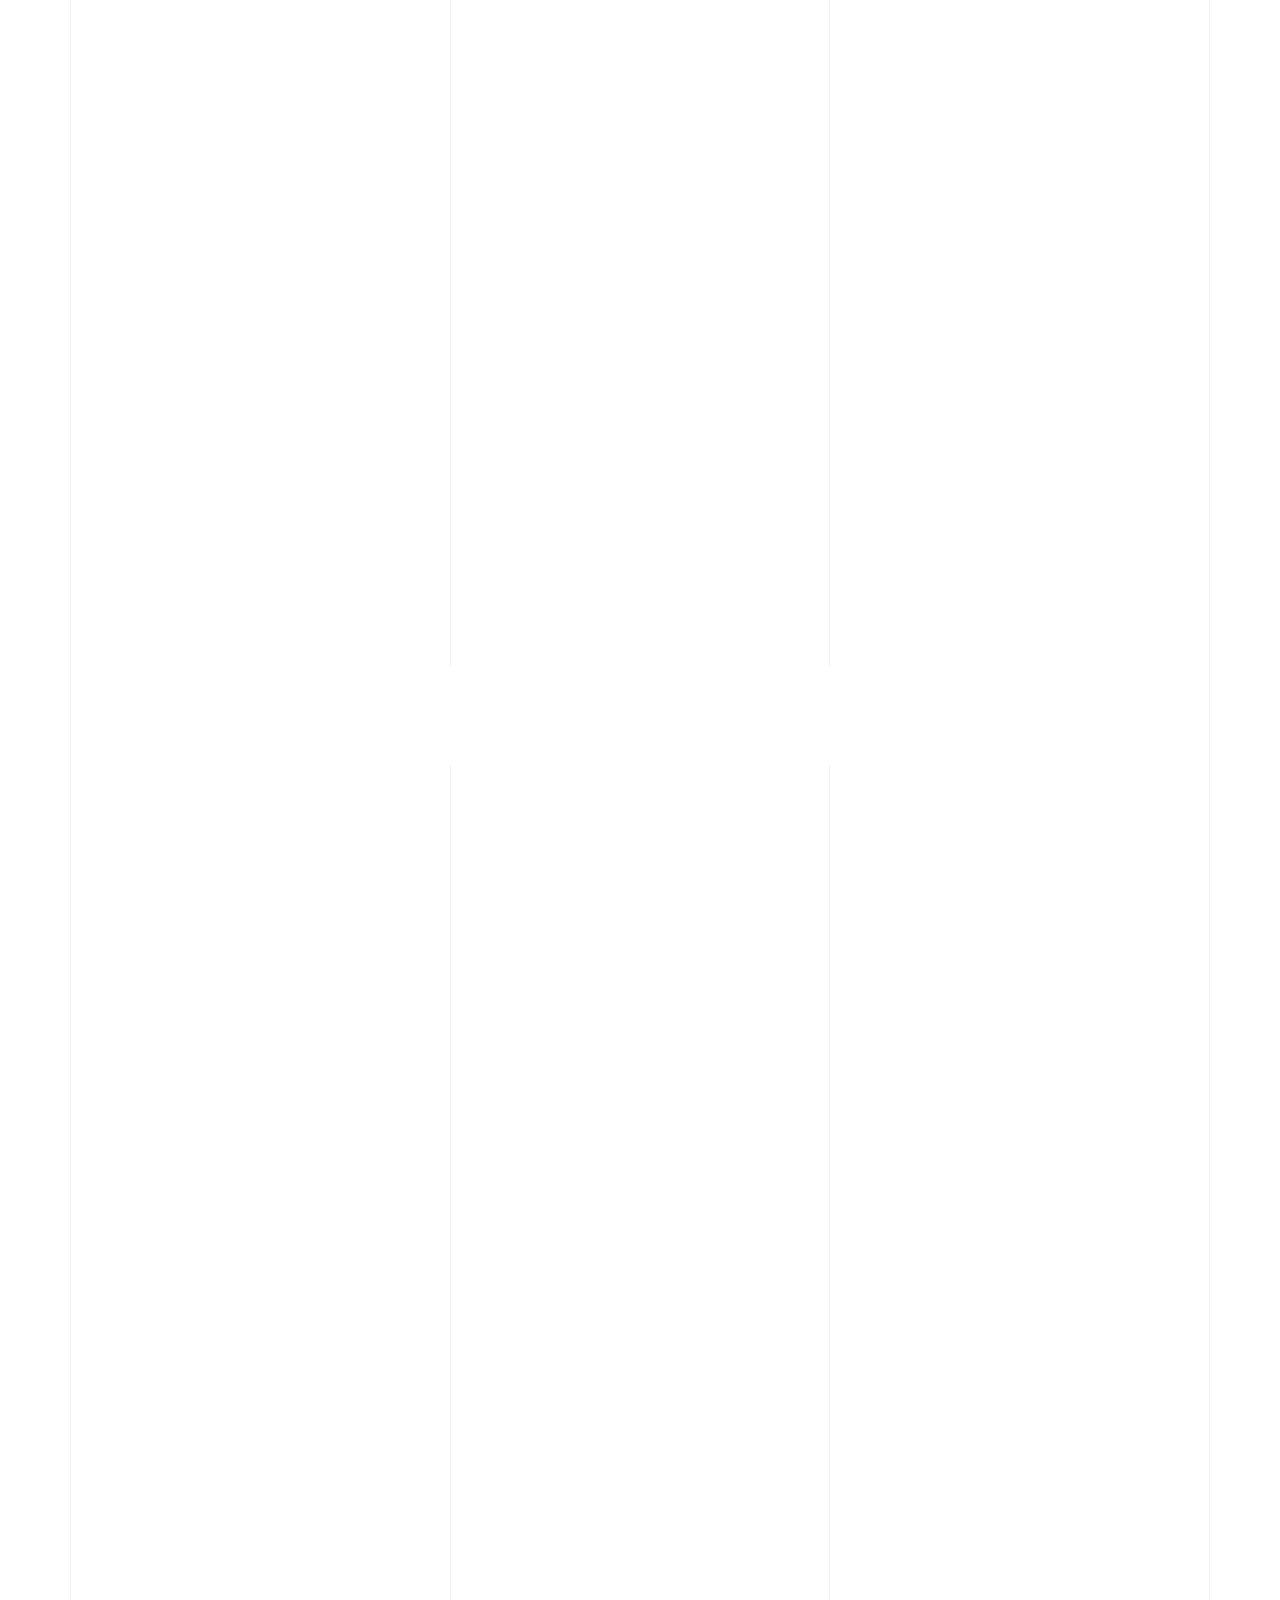
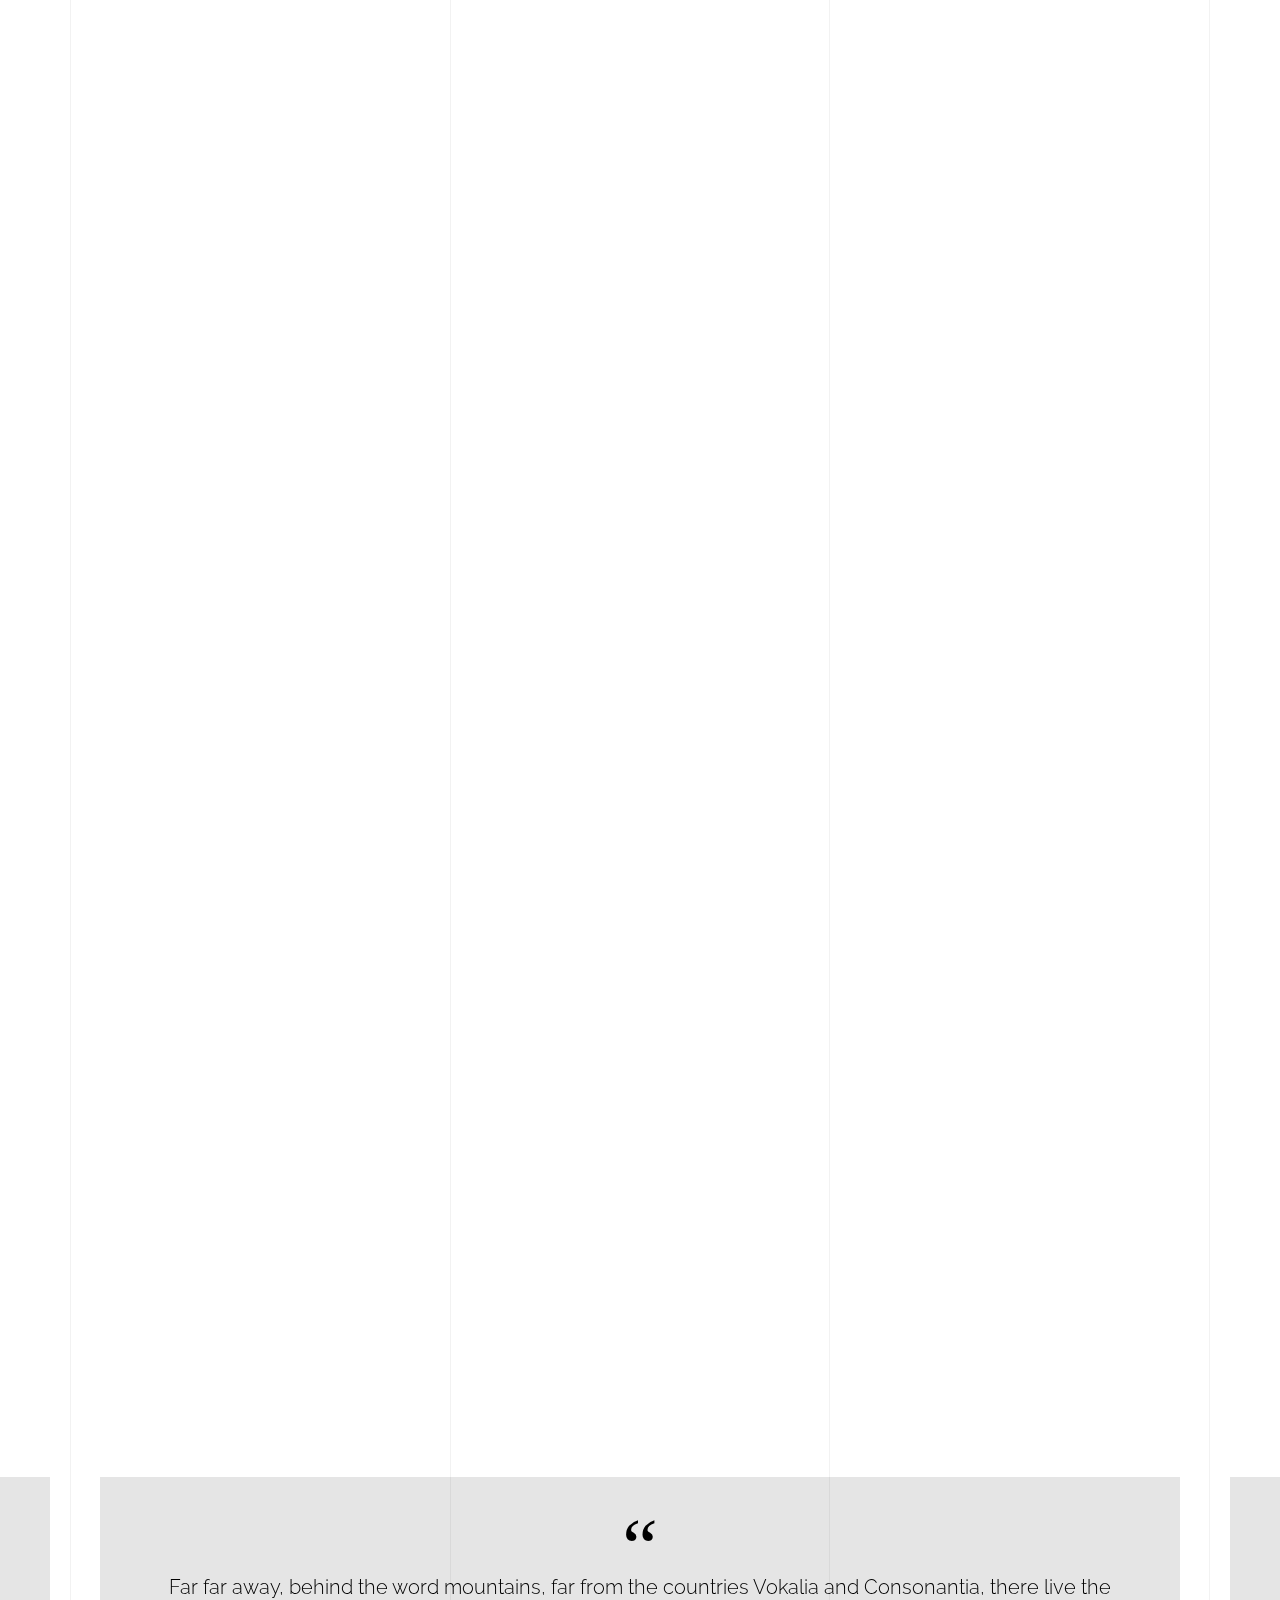
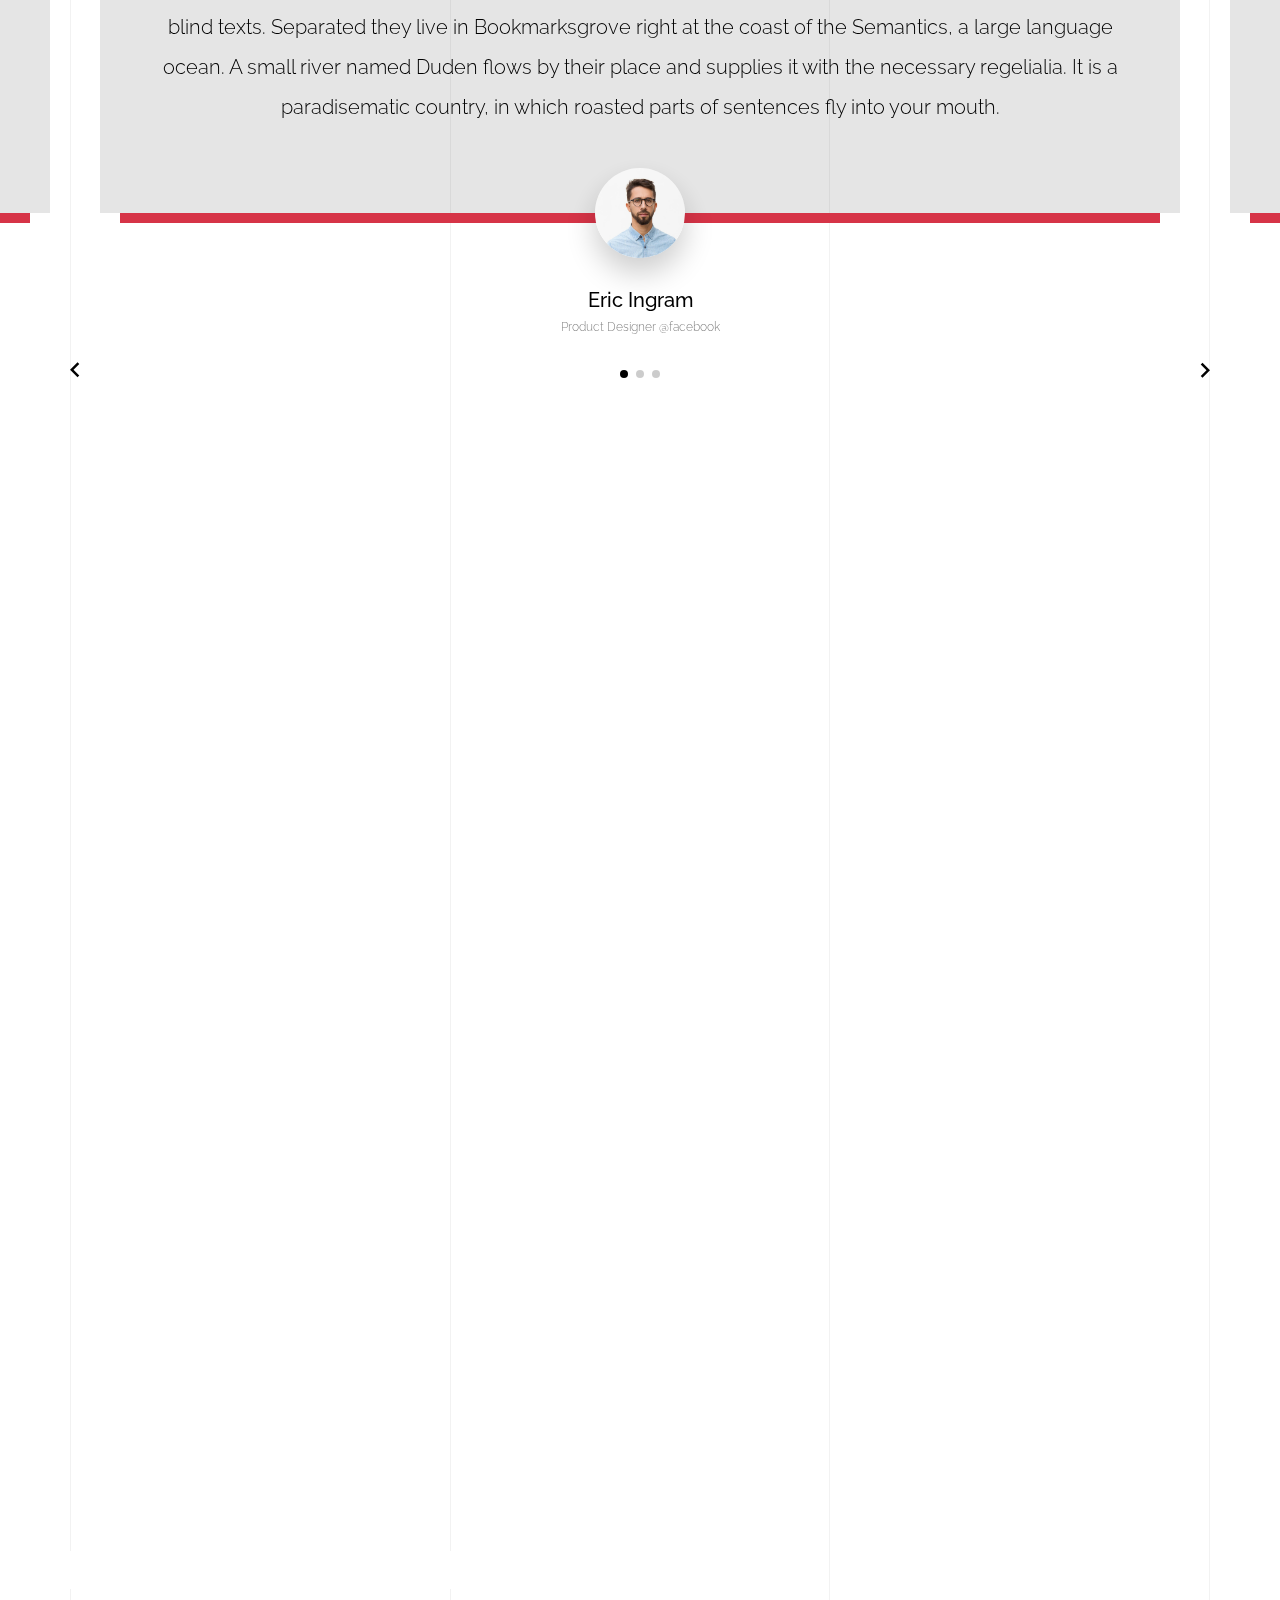
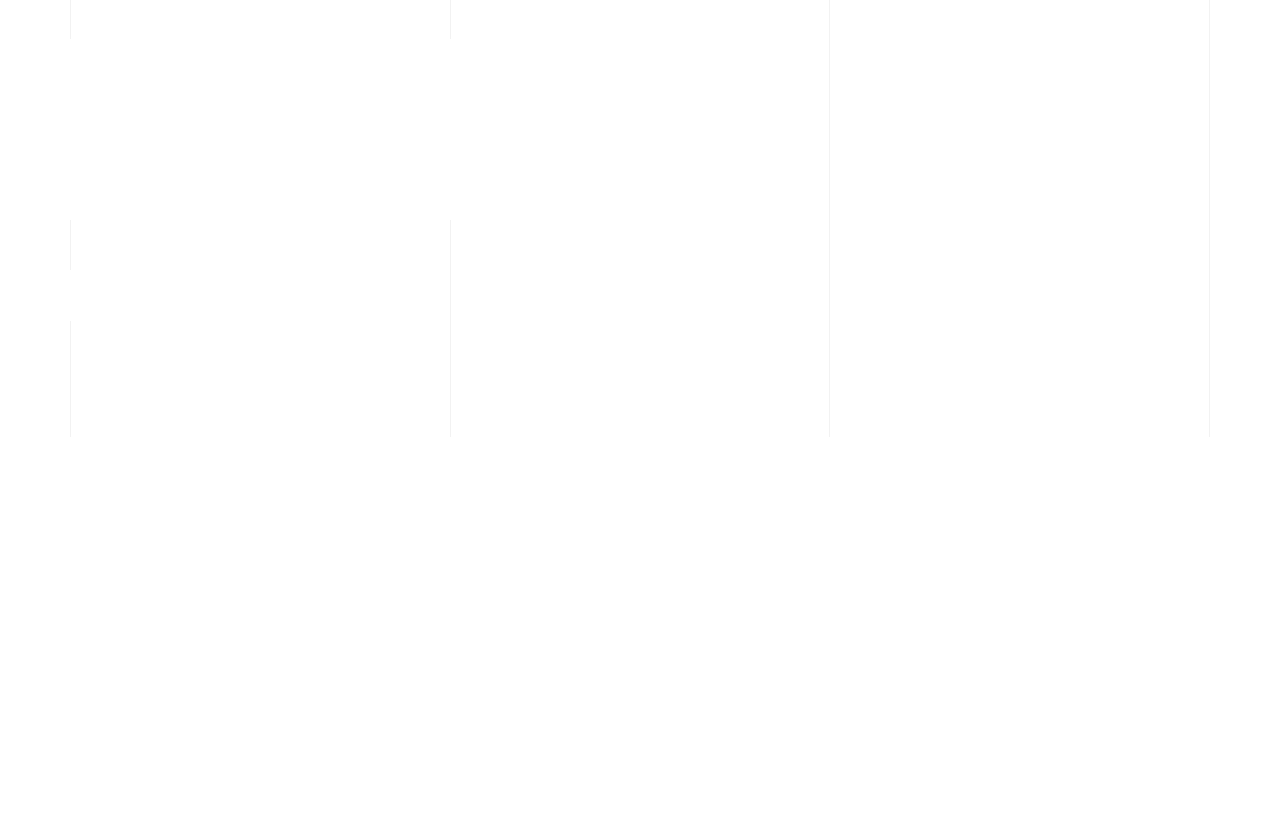
<file: light/index-right-menu.html>
<!doctype html>
<html lang="en">
  <head>
    <title>Unfold &mdash; A onepage portfolio HTML template by Unslate.co</title>
    <meta charset="utf-8">
    <meta name="viewport" content="width=device-width, initial-scale=1, shrink-to-fit=no">

    <meta name="description" content="A onepage portfolio HTML template by Unslate.co">
    <meta name="keywords" content="html, css, javascript, jquery">
    <meta name="author" content="Unslate.co">

    <link rel="stylesheet" href="css/vendor/icomoon/style.css">
    <link rel="stylesheet" href="css/vendor/owl.carousel.min.css">
    <link rel="stylesheet" href="css/vendor/aos.css">
    <link rel="stylesheet" href="css/vendor/animate.min.css">
    <link rel="stylesheet" href="css/vendor/bootstrap.min.css">
    <link rel="stylesheet" href="css/vendor/jquery.fancybox.min.css">
    

    <!-- Theme Style -->
    <link rel="stylesheet" href="css/style.css">

  </head>
  <body data-spy="scroll" data-target=".site-nav-target" data-offset="200">

    <nav class="unslate_co--site-mobile-menu">
      <div class="close-wrap d-flex">
        <a href="#" class="d-flex ml-auto js-menu-toggle">
          <span class="close-label">Close</span>
          <div class="close-times">
            <span class="bar1"></span>
            <span class="bar2"></span>
          </div>
        </a>
      </div>
      <div class="site-mobile-inner"></div>
    </nav>


    <div class="unslate_co--site-wrap">

      <div class="unslate_co--site-inner">

        <div class="lines-wrap">
          <div class="lines-inner">
            <div class="lines"></div>
          </div>
        </div>
        <!-- END lines -->
      
      <nav class="unslate_co--site-nav site-nav-target">

        <div class="container">
        
          <div class="row align-items-center justify-content-between text-left">

            <div class="col-3">
              <div class="site-logo">
                <a href="index-right-menu.html" class="unslate_co--site-logo">Unfold<span>.</span></a>
              </div>
            </div>
            <div class="col text-right">
              <ul class="site-nav-ul js-clone-nav text-left d-none d-lg-inline-block">
                <li class="has-children">
                  <a href="#home-section" class="nav-link">Home</a>
                  <ul class="dropdown">
                    <li>
                      <a href="index.html">Hero Image BG</a>
                    </li>
                    <li>
                      <a href="index-video.html">Video BG</a>
                    </li>
                    <li>
                      <a href="index-hero-slider.html">Hero Slider</a>
                    </li>
                    <li>
                      <a href="index-sidebar-menu.html">Sidebar Menu</a>
                    </li>
                    <li>
                      <a href="index-right-menu.html">Right Menu</a>
                    </li>
                  </ul>
                </li>
                <li><a href="#portfolio-section" class="nav-link">Portfolio</a></li>
                <li><a href="#about-section" class="nav-link">About</a></li>
                <li><a href="#services-section" class="nav-link">Services</a></li>
                <li><a href="#skills-section" class="nav-link">Skills</a></li>
                <li><a href="#testimonial-section" class="nav-link">Testimonial</a></li>
                <li><a href="#journal-section" class="nav-link">Journal</a></li>
                <li><a href="#contact-section" class="nav-link">Contact</a></li>
              </ul>

              <ul class="site-nav-ul-none-onepage text-right d-inline-block d-lg-none">
                <li><a href="#" class="js-menu-toggle">Menu</a></li>
              </ul>
            </div>
            
          </div>
        </div>

      </nav>
      <!-- END nav -->

      <div class="cover-v1 jarallax overlay" style="background-image: url('images/cover_bg_1.jpg');" id="home-section">
        <div class="container">
          <div class="row align-items-center">
              
            <div class="col-md-7 mx-auto text-center">
              <h1 class="heading gsap-reveal-hero text-white">Unfold</h1>
              <h2 class="subheading gsap-reveal-hero text-white">I’m Eric Woodman A Product Designer Based In San Francisco</h2>
            </div>

          </div>
        </div>


        <!-- dov -->
        <a href="#portfolio-section" class="mouse-wrap smoothscroll">
          <span class="mouse">
            <span class="scroll"></span>
          </span>
          <span class="mouse-label">Scroll</span>
        </a>

      </div>
      <!-- END .cover-v1 -->

      <div class="unslate_co--section" id="portfolio-section">
        <div class="container">
          
          
          <div class="relative"><div class="loader-portfolio-wrap"><div class="loader-portfolio dark"></div></div> </div>
          <div id="portfolio-single-holder"></div>

          <div class="portfolio-wrapper">

            <div class="d-flex align-items-center mb-4 gsap-reveal gsap-reveal-filter">
              <h2 class="mr-auto heading-h2">Portfolio</h2>
              
              <a href="#" class="text-black js-filter d-inline-block d-lg-none">Filter</a>
              
              <div class="filter-wrap">
                <div class="filter ml-auto" id="filters">
                  <a href="#" class="active" data-filter="*">All</a>
                  <a href="#" data-filter=".web">Web</a>
                  <a href="#" data-filter=".branding">Branding</a>
                  <a href="#" data-filter=".illustration">Illustration</a>
                  <a href="#" data-filter=".packaging">Packaging</a>
                </div>
              </div>
            </div>


            
            <div id="posts" class="row gutter-isotope-item">
              <div class="item web branding col-sm-6 col-md-6 col-lg-4 isotope-mb-2">
                <a href="portfolio-single-1.html" class="portfolio-item ajax-load-page isotope-item gsap-reveal-img" data-id="1">
                    <div class="overlay">
                      <span class="wrap-icon icon-link2"></span>
                      <div class="portfolio-item-content">
                        <h3>Shoe Rebranding</h3>
                        <p>web, branding</p>
                      </div>
                    </div>
                    <img src="images/work_1_md.jpg" class="lazyload  img-fluid" alt="Images" />
                  </a>
              </div>
              <div class="item branding packaging illustration col-sm-6 col-md-6 col-lg-4 isotope-mb-2 ">
                <a href="portfolio-single-3.html" class="portfolio-item ajax-load-page item-portrait isotope-item gsap-reveal-img" data-id="3">
                    <div class="overlay">
                      <span class="wrap-icon icon-link2"></span>
                      <div class="portfolio-item-content">
                        <h3>Reworking</h3>
                        <p>branding, packaging, illustration</p>
                      </div>
                    </div>
                    <img src="images/work_2_md.jpg" class="lazyload  img-fluid" alt="Images" />
                  </a>
              </div>

              <div class="item branding packaging col-sm-6 col-md-6 col-lg-4 isotope-mb-2">
                <a href="portfolio-single-4.html" class="portfolio-item isotope-item ajax-load-page gsap-reveal-img" data-id="4">
                    <div class="overlay">
                      <span class="wrap-icon icon-link2"></span>
                      <div class="portfolio-item-content">
                        <h3>Modern Building</h3>
                        <p>branding, packaging</p>
                      </div>
                    </div>
                    <img src="images/work_3_md.jpg" class="lazyload  img-fluid" alt="Images" />
                  </a>
              </div>

              <div class="item web packaging col-sm-6 col-md-6 col-lg-4 isotope-mb-2">

                <a href="images/work_4_full.jpg" class="portfolio-item isotope-item gsap-reveal-img" data-fancybox="gallery" data-caption="Watch">
                    <div class="overlay">
                      <span class="wrap-icon icon-photo2"></span>
                      <div class="portfolio-item-content">
                        <h3>Watch</h3>
                        <p>web, packaging</p>
                      </div>
                    </div>
                    <img src="images/work_4_full.jpg" class="lazyload  img-fluid" alt="Images" />
                  </a>

              </div>

              <div class="item illustration packaging col-sm-6 col-md-6 col-lg-4 isotope-mb-2">
                <a href="images/work_5_md.jpg" class="portfolio-item isotope-item gsap-reveal-img" data-fancybox="gallery" data-caption="Shoe Rebranding">
                    <div class="overlay">
                      <span class="wrap-icon icon-photo2"></span>
                      <div class="portfolio-item-content">
                        <h3>Shoe Rebranding</h3>
                        <p>illustration, packaging</p>
                      </div>
                    </div>
                    <img src="images/work_5_md.jpg" class="lazyload  img-fluid" alt="Images" />
                  </a>
              </div>

              <div class="item web branding col-sm-6 col-md-6 col-lg-4 isotope-mb-2">
                <a href="portfolio-single-2.html" class="portfolio-item ajax-load-page item-portrait isotope-item gsap-reveal-img" data-id="2">
                    <div class="overlay">
                      <span class="wrap-icon icon-link2"></span>
                      <div class="portfolio-item-content">
                        <h3>Reshape</h3>
                        <p>web, branding</p>
                      </div>
                    </div>
                    <img src="images/work_6_md.jpg" class="lazyload  img-fluid" alt="Images" />
                  </a>
              </div>

              <div class="item branding packaging col-sm-6 col-md-6 col-lg-4 isotope-mb-2">
                <a href="images/work_7_a_md.jpg" class="portfolio-item item-portrait isotope-item gsap-reveal-img" data-fancybox="gallery" data-caption="Modern Building">
                    <div class="overlay">
                      <span class="wrap-icon icon-photo2"></span>
                      <div class="portfolio-item-content">
                        <h3>Modern Building</h3>
                        <p>branding, packaging</p>
                      </div>
                    </div>
                    <img src="images/work_7_a_md.jpg" class="lazyload  img-fluid" alt="Images" />
                  </a>
              </div>

              <div class="item web branding col-sm-6 col-md-6 col-lg-4 isotope-mb-2">
                <a href="https://www.youtube.com/watch?v=mwtbEGNABWU" class="portfolio-item isotope-item gsap-reveal-img" data-fancybox="gallery" data-caption="Showreel 2019">
                    <div class="overlay">
                      <span class="wrap-icon icon-play_circle_filled"></span>
                      <div class="portfolio-item-content">
                        <h3>Showreel 2019</h3>
                        <p>web, branding</p>
                      </div>
                    </div>
                    <img src="images/work_8_md.jpg" class="lazyload  img-fluid" alt="Images" />
                  </a>
              </div>

              <div class="item web illustration col-sm-6 col-md-6 col-lg-4 isotope-mb-2">
                <a href="images/work_9_a_md.jpg" class="portfolio-item isotope-item gsap-reveal-img" data-fancybox="gallery" data-caption="Render Packaging">
                    <div class="overlay">
                      <span class="wrap-icon icon-photo2"></span>
                      <div class="portfolio-item-content">
                        <h3>Render Packaging</h3>
                        <p>web, illustration</p>
                      </div>
                    </div>
                    <img src="images/work_9_a_md.jpg" class="lazyload  img-fluid" alt="Images" />
                  </a>
              </div>

            </div>
            
          </div>


        </div>
      </div>


      <div class="unslate_co--section">
        <div class="container">
          <div class="owl-carousel logo-slider">
            <div class="logo-v1 gsap-reveal">
              <img src="images/logo-google.png" alt="Image" class="img-fluid">
            </div>
            <div class="logo-v1 gsap-reveal">
              <img src="images/logo-puma.png" alt="Image" class="img-fluid">
            </div>
            <div class="logo-v1 gsap-reveal">
              <img src="images/logo-paypal.png" alt="Image" class="img-fluid">
            </div>
            <div class="logo-v1 gsap-reveal">
              <img src="images/logo-adobe.png" alt="Image" class="img-fluid">
            </div>
          </div>
        </div>
      </div>



      <div class="unslate_co--section" id="about-section">
        <div class="container">
          
          <div class="section-heading-wrap text-center mb-5">
            <h2 class="heading-h2 text-center divider"><span class="gsap-reveal">About Me</span></h2>
            <span class="gsap-reveal"><img src="images/divider.png" alt="divider" width="76"></span>
          </div>
          

          <div class="row mt-5 justify-content-between">
            <div class="col-lg-7 mb-5 mb-lg-0" data-aos="fade-up">
              <figure class="dotted-bg gsap-reveal-img">
                <img src="images/about_me_pic.jpg" alt="Image" class="img-fluid">
              </figure>
            </div>
            <div class="col-lg-4 pr-lg-5">
              <h3 class="mb-4 heading-h3"><span class="gsap-reveal">We can make it together</span></h3>
              <p class="lead gsap-reveal">Far far away, behind the word mountains, far from the countries Vokalia and Consonantia, there <a href="#">live the blind</a> texts. </p>
              <p class="mb-4 gsap-reveal">A small river named Duden flows by their place and supplies it with the necessary regelialia. It is a paradisematic country, in which roasted parts of sentences fly into your mouth.</p>
              <p class="gsap-reveal"><a href="#" class="btn btn-outline-pill btn-custom-light">Download my CV</a></p>
            </div>
          </div>
        </div>
      </div>

      <div class="unslate_co--section" id="services-section">
        <div class="container">

          <div class="section-heading-wrap text-center mb-5">
            <h2 class="heading-h2 text-center divider"><span class="gsap-reveal">My Services</span></h2>
            <span class="gsap-reveal"><img src="images/divider.png" alt="divider" width="76"></span>
          </div>

          <div class="row gutter-v3">
            <div class="col-md-6 col-lg-4 mb-4">
              <div class="feature-v1" data-aos="fade-up" data-aos-delay="0">
                <div class="wrap-icon mb-3">
                  <img src="images/svg/001-options.svg" alt="Image" width="45">
                </div>
                <h3>Digital <br> Strategy</h3>
                <p>A small river named Duden flows by their place and supplies it with the necessary regelialia. </p>
              </div> 
            </div>
            <div class="col-md-6 col-lg-4 mb-4">
              <div class="feature-v1" data-aos="fade-up" data-aos-delay="100">
                <div class="wrap-icon mb-3">
                  <img src="images/svg/002-chat.svg" alt="Icon" width="45">
                </div>
                <h3>Web <br> Design</h3>
                <p>A small river named Duden flows by their place and supplies it with the necessary regelialia. </p>
              </div> 
            </div>
            <div class="col-md-6 col-lg-4 mb-4">
              <div class="feature-v1" data-aos="fade-up" data-aos-delay="200">
                <div class="wrap-icon mb-3">
                  <img src="images/svg/003-contact-book.svg" alt="Image" class="img-fluid" width="45">
                </div>
                <h3>User <br> Experience</h3>
                <p>A small river named Duden flows by their place and supplies it with the necessary regelialia. </p>
              </div> 
            </div>

            <div class="col-md-6 col-lg-4 mb-4">
              <div class="feature-v1" data-aos="fade-up" data-aos-delay="0">
                <div class="wrap-icon mb-3">
                  <img src="images/svg/004-percentage.svg" alt="Image" width="45">
                </div>
                <h3>Web <br> Development</h3>
                <p>A small river named Duden flows by their place and supplies it with the necessary regelialia. </p>
              </div> 
            </div>
            <div class="col-md-6 col-lg-4 mb-4">
              <div class="feature-v1" data-aos="fade-up" data-aos-delay="100">
                <div class="wrap-icon mb-3">
                  <img src="images/svg/006-goal.svg" alt="Image" width="45">
                </div>
                <h3>WordPress <br> Solutions</h3>
                <p>A small river named Duden flows by their place and supplies it with the necessary regelialia. </p>
              </div> 
            </div>
            <div class="col-md-6 col-lg-4 mb-4">
              <div class="feature-v1" data-aos="fade-up" data-aos-delay="200">
                <div class="wrap-icon mb-3">
                  <img src="images/svg/005-line-chart.svg" alt="Image" width="45">
                </div>
                <h3>Mobile <br> Applications</h3>
                <p>A small river named Duden flows by their place and supplies it with the necessary regelialia. </p>
              </div> 
            </div>

          </div>

        </div>
      </div>

      <div class="unslate_co--section section-counter" id="skills-section">
        <div class="container">
          <div class="section-heading-wrap text-center mb-5">
            <h2 class="heading-h2 text-center divider"><span class="gsap-reveal">My Skills</span></h2>
            <span class="gsap-reveal"><img src="images/divider.png" alt="divider" width="76"></span>
          </div>


          <div class="row pt-5">
            <div class="col-6 col-sm-6 mb-5 mb-lg-0 col-md-6 col-lg-3" data-aos="fade-up" data-aos-delay="0">
              <div class="counter-v1 text-center">
                <span class="number-wrap">
                  <span class="number number-counter" data-number="90">0</span>
                  <span class="append-text">%</span>
                </span>
                <span class="counter-label">WordPress</span>
              </div>
            </div>
            <div class="col-6 col-sm-6 mb-5 mb-lg-0 col-md-6 col-lg-3" data-aos="fade-up" data-aos-delay="100">
              <div class="counter-v1 text-center">
                <span class="number-wrap">
                  <span class="number number-counter" data-number="99">0</span>
                  <span class="append-text">%</span>
                </span>
                <span class="counter-label">HTML/CSS</span>
              </div>
            </div>
            <div class="col-6 col-sm-6 mb-5 mb-lg-0 col-md-6 col-lg-3" data-aos="fade-up" data-aos-delay="200">
              <div class="counter-v1 text-center">
                <span class="number-wrap">
                  <span class="number number-counter" data-number="95">0</span>
                  <span class="append-text">%</span>
                </span>
                <span class="counter-label">jQuery</span>
              </div>
            </div>
            <div class="col-6 col-sm-6 mb-5 mb-lg-0 col-md-6 col-lg-3" data-aos="fade-up" data-aos-delay="300">
              <div class="counter-v1 text-center">
                <span class="number-wrap">
                  <span class="number number-counter" data-number="100">0</span>
                  <span class="append-text">%</span>
                </span>
                <span class="counter-label">Design</span>
              </div>
            </div>
          </div>
        </div>
      </div>
      <!-- END .counter -->

      <div class="unslate_co--section" id="testimonial-section">
        <div class="container">
          <div class="section-heading-wrap text-center mb-5">
            <h2 class="heading-h2 text-center divider"><span class="gsap-reveal">My Happy Clients</span></h2>
            <span class="gsap-reveal"><img src="images/divider.png" alt="divider" width="76"></span>
          </div>
        </div>

        <div class="owl-carousel testimonial-slider">
          <div>
            <div class="testimonial-v1">
              <div class="testimonial-inner-bg">
                <span class="quote">&ldquo;</span>
                <blockquote>
                  Far far away, behind the word mountains, far from the countries Vokalia and Consonantia, there live the blind texts. Separated they live in Bookmarksgrove right at the coast of the Semantics, a large language ocean. A small river named Duden flows by their place and supplies it with the necessary regelialia. It is a paradisematic country, in which roasted parts of sentences fly into your mouth.
                </blockquote>
              </div>
              
              <div class="testimonial-author-info">
                <img src="images/person_man_1.jpg" alt="Image">
                <h3>Eric Ingram</h3>
                <span class="d-block position">Product Designer @facebook</span>
              </div>

            </div>
          </div>
          <div>
            <div class="testimonial-v1">
              <div class="testimonial-inner-bg">
                <span class="quote">&ldquo;</span>
                <blockquote>
                  Far far away, behind the word mountains, far from the countries Vokalia and Consonantia, there live the blind texts. Separated they live in Bookmarksgrove right at the coast of the Semantics, a large language ocean. A small river named Duden flows by their place and supplies it with the necessary regelialia. It is a paradisematic country, in which roasted parts of sentences fly into your mouth.
                </blockquote>
              </div>
              
              <div class="testimonial-author-info">
                <img src="images/person_man_2.jpg" alt="Image">
                <h3>Ryan Mullins</h3>
                <span class="d-block position">Product Designer @Shopify</span>
              </div>

            </div>
          </div>
          <div>
            <div class="testimonial-v1">
              <div class="testimonial-inner-bg">
                <span class="quote">&ldquo;</span>
                <blockquote>
                  Far far away, behind the word mountains, far from the countries Vokalia and Consonantia, there live the blind texts. Separated they live in Bookmarksgrove right at the coast of the Semantics, a large language ocean. A small river named Duden flows by their place and supplies it with the necessary regelialia. It is a paradisematic country, in which roasted parts of sentences fly into your mouth.
                </blockquote>
              </div>
              
              <div class="testimonial-author-info">
                <img src="images/person_woman_1.jpg" alt="Image">
                <h3>Erica Miller</h3>
                <span class="d-block position">Product Designer @Twitter</span>
              </div>

            </div>
          </div>
        </div>

      </div>
      <!-- END testimonial -->

      <div class="unslate_co--section" id="journal-section">
        <div class="container">
          <div class="section-heading-wrap text-center mb-5">
            <h2 class="heading-h2 text-center divider"><span class="gsap-reveal">My Journal</span></h2>
            <span class="gsap-reveal"><img src="images/divider.png" alt="divider" width="76"></span>
          </div>

          
          <div class="row gutter-v4 align-items-stretch">
            <div class="col-sm-6 col-md-6 col-lg-8 blog-post-entry" data-aos="fade-up" data-aos-delay="0">

              <a href="blog-single.html" class="grid-item blog-item w-100 h-100">
                <div class="overlay">
                  <div class="portfolio-item-content">
                    <h3>A Mounteering Guide For Beginners</h3>
                    <p class="post-meta">By Joefrey <span class="small">&bullet;</span> 5 mins read</p>
                  </div>
                </div>
                <img src="images/post_1.jpg" class="lazyload" alt="Image" />
              </a>


            </div>
            <div class="col-sm-6 col-md-6 col-lg-4 blog-post-entry" data-aos="fade-up" data-aos-delay="100">
              <a href="blog-single.html" class="grid-item blog-item w-100 h-100">
                <div class="overlay">
                  <div class="portfolio-item-content">
                    <h3>A Mounteering Guide For Beginners</h3>
                    <p class="post-meta">By Joefrey <span class="small">&bullet;</span> 5 mins read</p>
                  </div>
                </div>
                <img src="images/post_2.jpg" class="lazyload" alt="Image" />
              </a>
            </div>


            <div class="col-sm-6 col-md-6 col-lg-4 blog-post-entry" data-aos="fade-up" data-aos-delay="0">

              <a href="blog-single.html" class="grid-item blog-item w-100 h-100">
                <div class="overlay">
                  <div class="portfolio-item-content">
                    <h3>A Mounteering Guide For Beginners</h3>
                    <p class="post-meta">By Joefrey <span class="small">&bullet;</span> 5 mins read</p>
                  </div>
                </div>
                <img src="images/post_3.jpg" class="lazyload" alt="Image" />
              </a>


            </div>
            <div class="col-sm-6 col-md-6 col-lg-4 blog-post-entry" data-aos="fade-up" data-aos-delay="100">
              <a href="blog-single.html" class="grid-item blog-item w-100 h-100">
                <div class="overlay">
                  <div class="portfolio-item-content">
                    <h3>A Mounteering Guide For Beginners</h3>
                    <p class="post-meta">By Joefrey <span class="small">&bullet;</span> 5 mins read</p>
                  </div>
                </div>
                <img src="images/post_4.jpg" class="lazyload" alt="Image" />
              </a>
            </div>

            <div class="col-sm-6 col-md-6 col-lg-4 blog-post-entry" data-aos="fade-up" data-aos-delay="200">
              <a href="blog-single.html" class="grid-item blog-item w-100 h-100">
                <div class="overlay">
                  <div class="portfolio-item-content">
                    <h3>A Mounteering Guide For Beginners</h3>
                    <p class="post-meta">By Joefrey <span class="small">&bullet;</span> 5 mins read</p>
                  </div>
                </div>
                <img src="images/post_5.jpg" class="lazyload" alt="Image" />
              </a>
            </div>


          </div>

        </div>
      </div>
      <!-- END blog posts -->


      <div class="unslate_co--section" id="contact-section">
        <div class="container">
          <div class="section-heading-wrap text-center mb-5">
            <h2 class="heading-h2 text-center divider"><span class="gsap-reveal">Get In Touch</span></h2>
            <span class="gsap-reveal"><img src="images/divider.png" alt="divider" width="76"></span>
          </div>


          <div class="row justify-content-between">
            
            <div class="col-md-6">
              <form method="post" class="form-outline-style-v1" id="contactForm">
                <div class="form-group row mb-0">

                  <div class="col-lg-6 form-group gsap-reveal">
                    <label for="name">Name</label>
                    <input name="name" type="text" class="form-control" id="name">
                  </div>
                  <div class="col-lg-6 form-group gsap-reveal">
                    <label for="email">Email</label>
                    <input name="email" type="email" class="form-control" id="email">
                  </div>
                  <div class="col-lg-12 form-group gsap-reveal">
                    <label for="message">Write your message...</label>
                    <textarea name="message" id="message" cols="30" rows="7" class="form-control"></textarea>
                  </div>
                </div>
                <div class="form-group row gsap-reveal">
                    <div class="col-md-12 d-flex align-items-center">
                      <input type="submit" class="btn btn-outline-pill btn-custom-light mr-3" value="Send Message">
                      <span class="submitting"></span>
                    </div>
                  </div>
              </form>
              <div id="form-message-warning" class="mt-4"></div> 
              <div id="form-message-success">
                Your message was sent, thank you!
              </div>

            </div>

            <div class="col-md-4">
              <div class="contact-info-v1">
                <div class="gsap-reveal d-block">
                  <span class="d-block contact-info-label">Email</span>
                  <a href="#" class="contact-info-val">info@unslate.co</a>
                </div>
                <div class="gsap-reveal d-block">
                  <span class="d-block contact-info-label">Phone</span>
                  <a href="#" class="contact-info-val">+12 345 6789 012</a>
                </div>
                <div class="gsap-reveal d-block">
                  <span class="d-block contact-info-label">Address</span>
                  <address class="contact-info-val">273 South Riverview Rd. <br> New York, NY 10011</address>
                </div>
              </div>
            </div>

          </div>
        </div>
      </div>
      </div>

      <footer class="unslate_co--footer unslate_co--section">
        <div class="container">
          <div class="row justify-content-center">
            <div class="col-md-7">
              
              <div class="footer-site-logo"><a href="#">Unfold<span>.</span></a></div>

              <ul class="footer-site-social">
                <li><a href="#">Facebook</a></li>
                <li><a href="#">Twitter</a></li>
                <li><a href="#">Instagram</a></li>
                <li><a href="#">Dribbble</a></li>
                <li><a href="#">Behance</a></li>
              </ul>

              <p class="site-copyright">
                <small>&copy; 2020 <a href="#">Unfold</a>. All Rights Reserved. Design with <span class="icon-heart text-danger"></span> by <a href="#">Unslate.co</a>.</small>
              </p>

            </div>
          </div>
        </div>
      </footer>

      
    </div>

    <!-- Loader -->
    <div id="unslate_co--overlayer"></div>
    <div class="site-loader-wrap">
      <div class="site-loader dark"></div>
    </div>

    <script src="js/scripts-dist.js"></script>
    <script src="js/main.js"></script>

    <!-- Global site tag (gtag.js) - Google Analytics -->
<script async src="https://www.googletagmanager.com/gtag/js?id=UA-157808202-1"></script>
<script>
  window.dataLayer = window.dataLayer || [];
  function gtag(){dataLayer.push(arguments);}
  gtag('js', new Date());

  gtag('config', 'UA-157808202-1');
</script>

  </body>
</html>
</file>
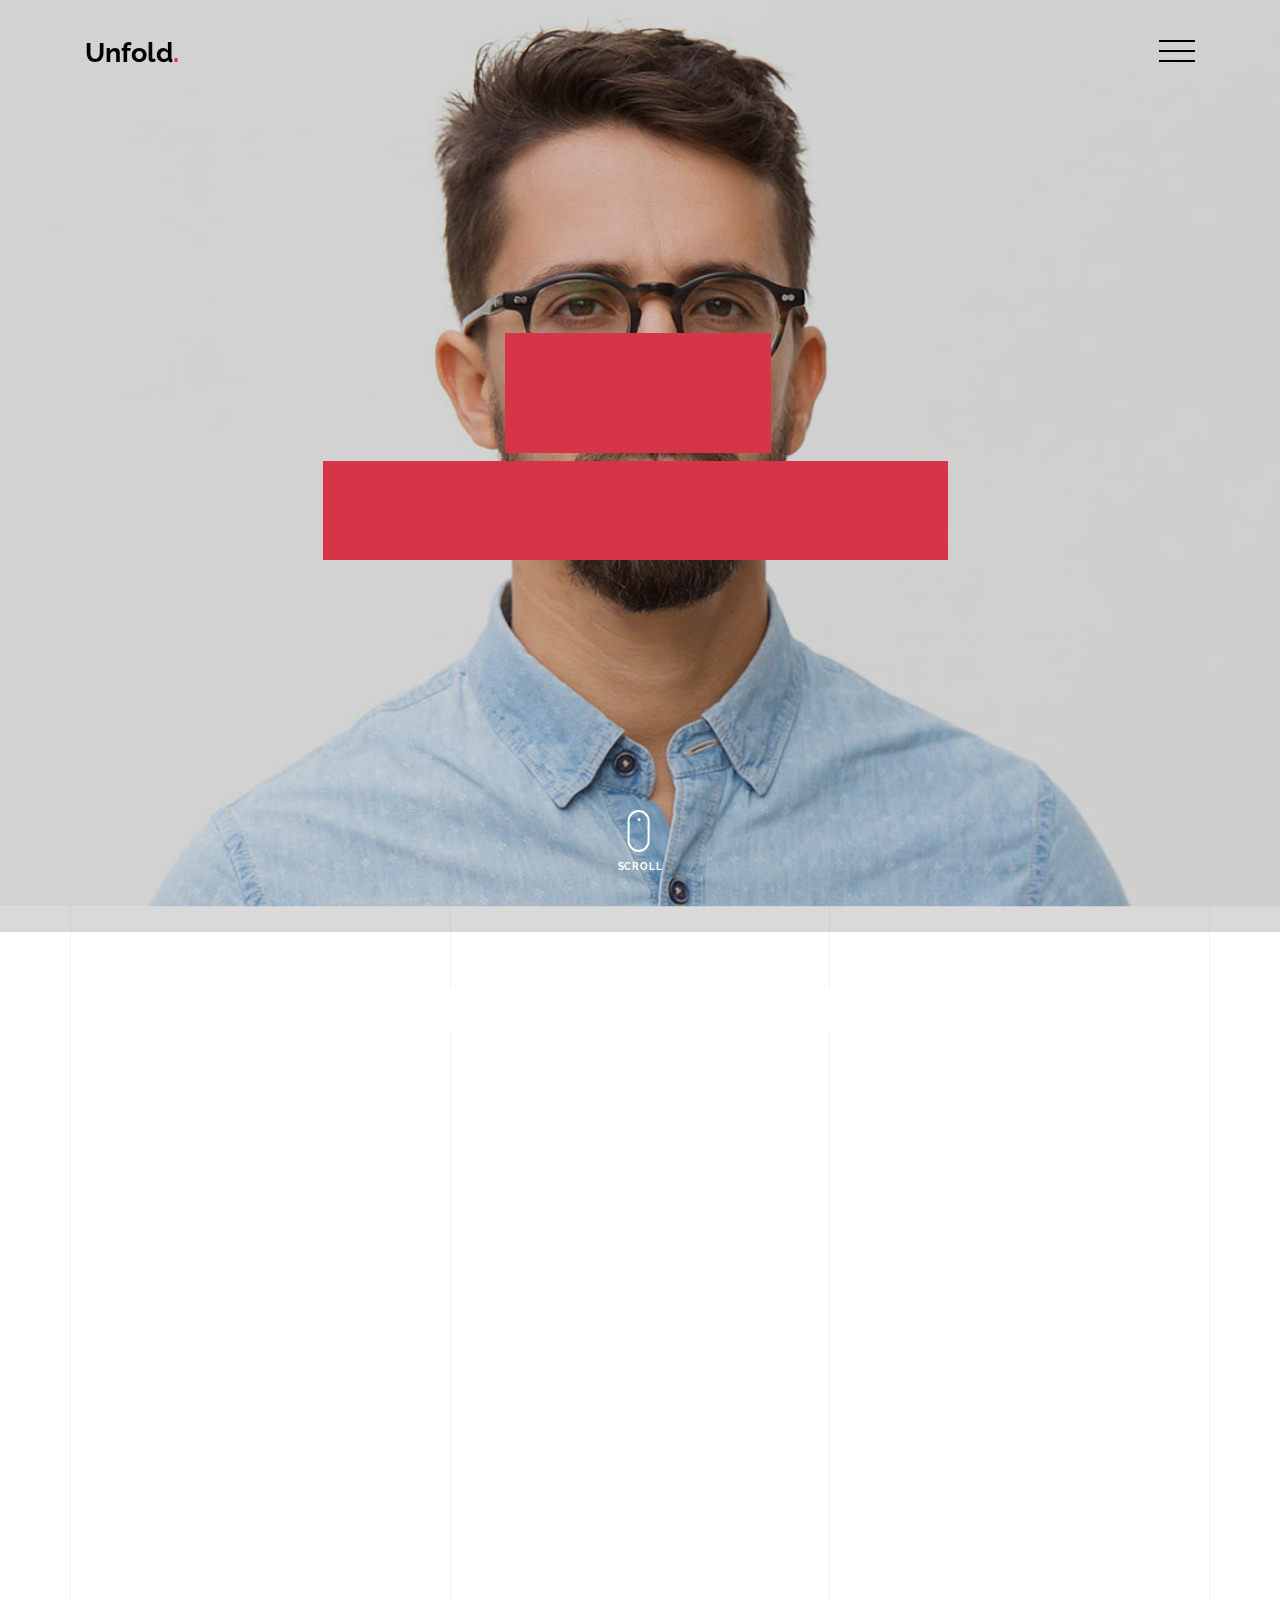
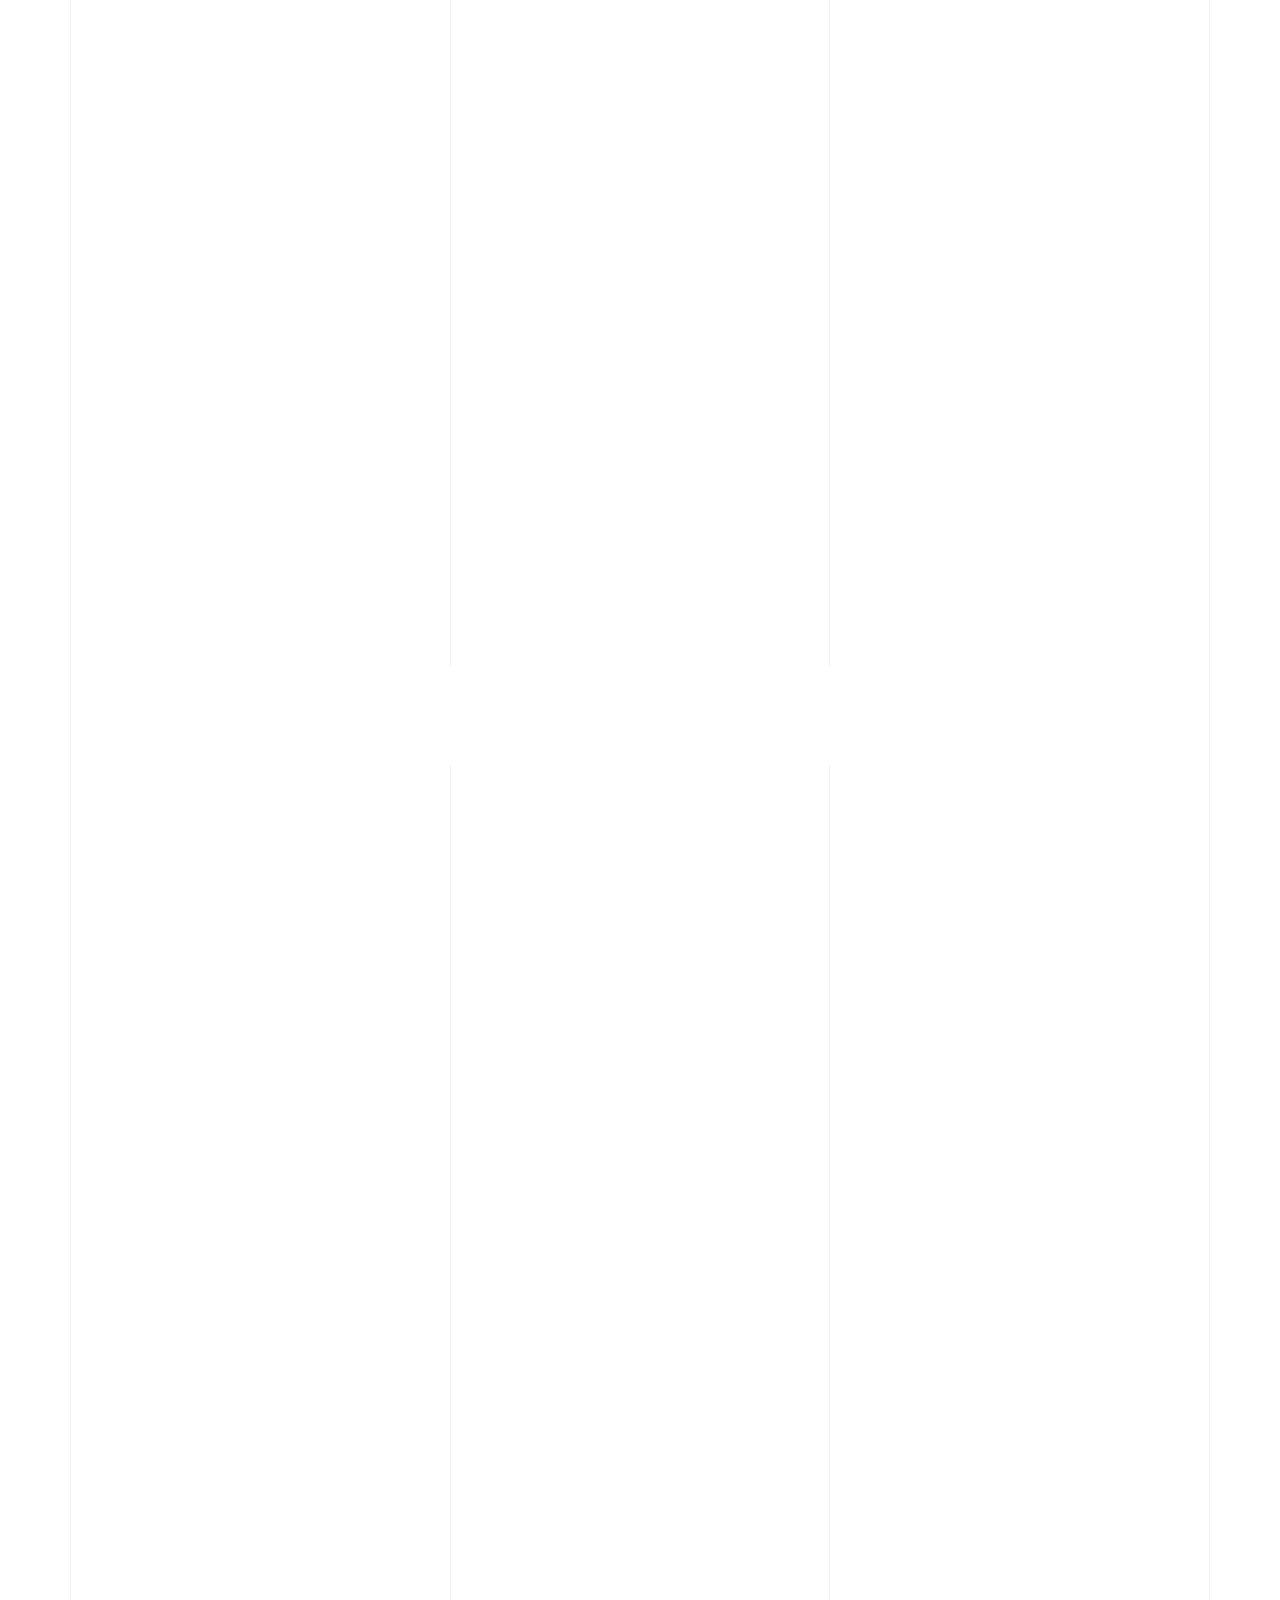
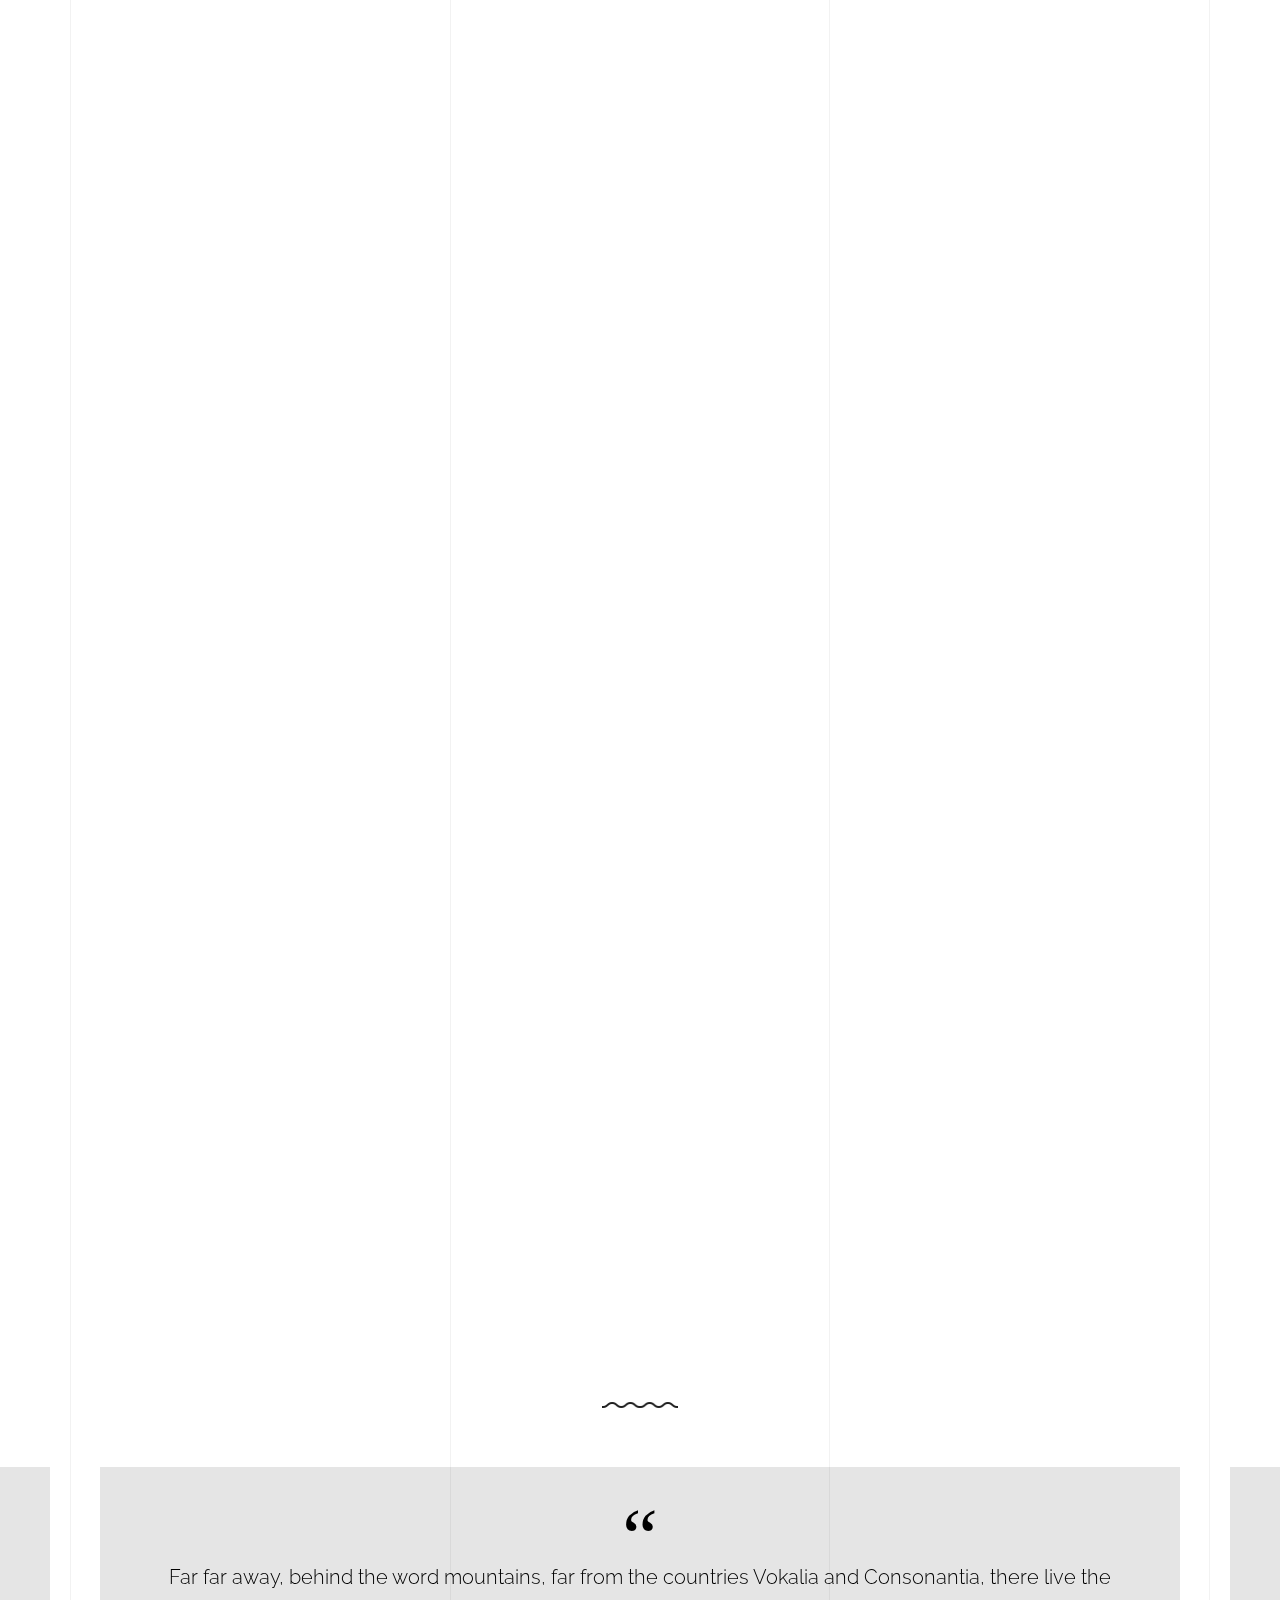
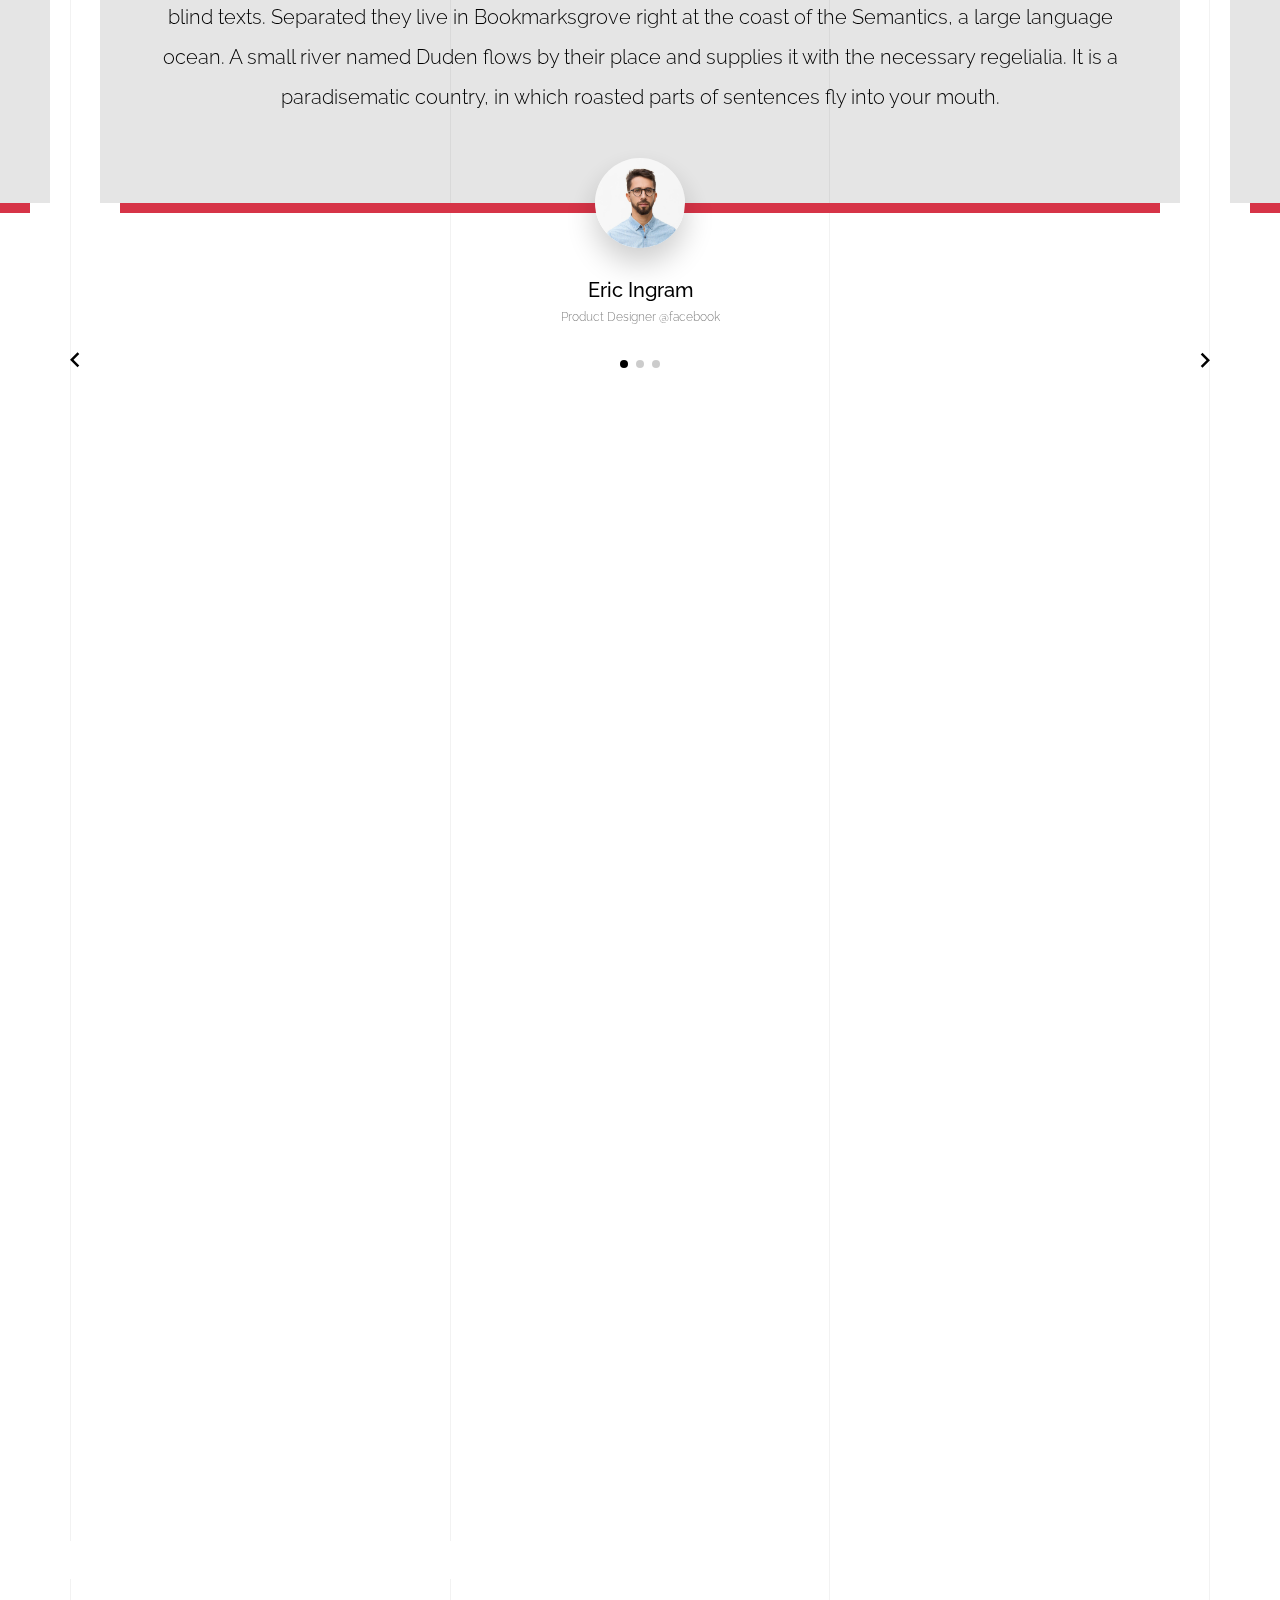
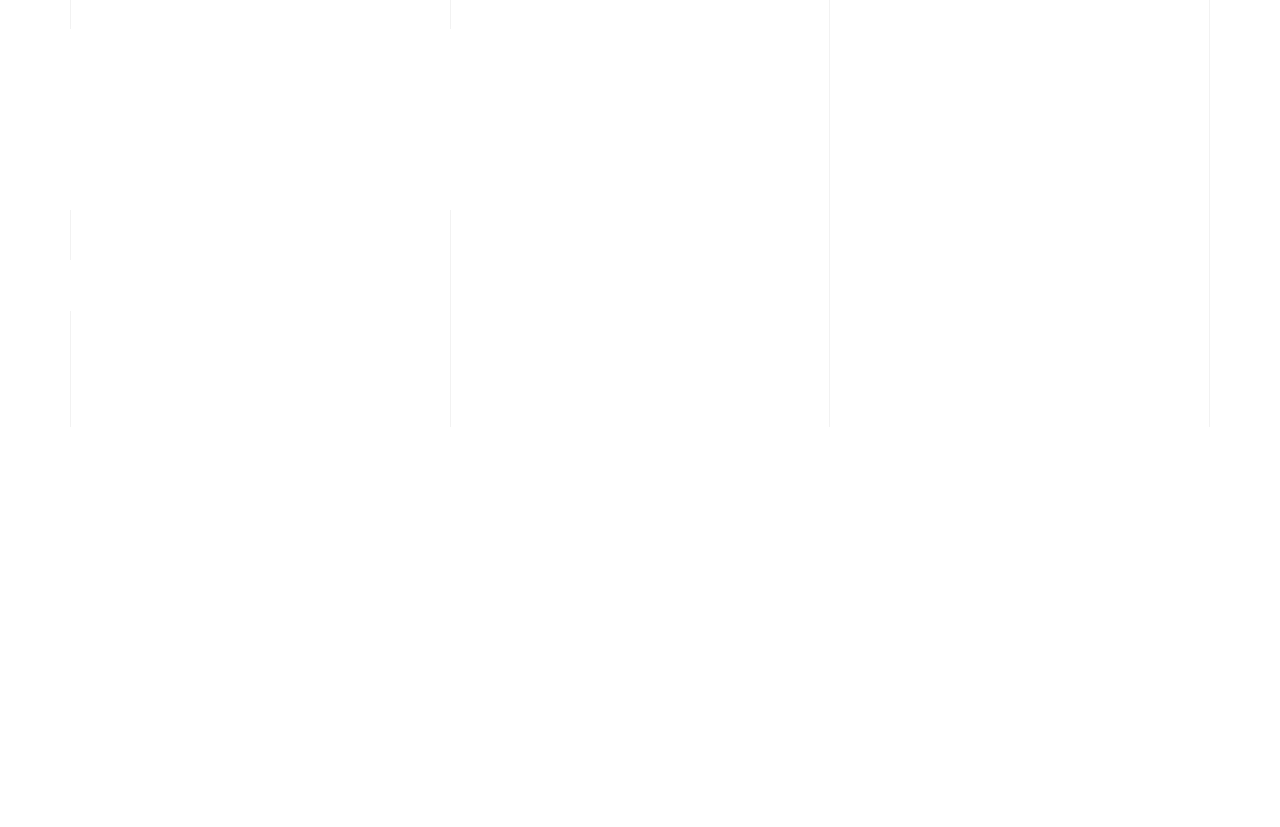
<file: light/index-sidebar-menu.html>
<!doctype html>
<html lang="en">
  <head>
    <title>Unfold &mdash; A onepage portfolio HTML template by Unslate.co</title>
    <meta charset="utf-8">
    <meta name="viewport" content="width=device-width, initial-scale=1, shrink-to-fit=no">

    <meta name="description" content="A onepage portfolio HTML template by Unslate.co">
    <meta name="keywords" content="html, css, javascript, jquery">
    <meta name="author" content="Unslate.co">

    <link rel="stylesheet" href="css/vendor/icomoon/style.css">
    <link rel="stylesheet" href="css/vendor/owl.carousel.min.css">
    <link rel="stylesheet" href="css/vendor/aos.css">
    <link rel="stylesheet" href="css/vendor/animate.min.css">
    <link rel="stylesheet" href="css/vendor/bootstrap.min.css">
    <link rel="stylesheet" href="css/vendor/jquery.fancybox.min.css">
    

    <!-- Theme Style -->
    <link rel="stylesheet" href="css/style.css">

  </head>
  <body data-spy="scroll" data-target=".site-nav-target" data-offset="200">

    <nav class="unslate_co--site-mobile-menu">
      <div class="close-wrap d-flex">
        <a href="#" class="d-flex ml-auto js-menu-toggle">
          <span class="close-label">Close</span>
          <div class="close-times">
            <span class="bar1"></span>
            <span class="bar2"></span>
          </div>
        </a>
      </div>
      <div class="site-mobile-inner"></div>
    </nav>


    <div class="unslate_co--site-wrap">

      <div class="unslate_co--site-inner">

        <div class="lines-wrap">
          <div class="lines-inner">
            <div class="lines"></div>
          </div>
        </div>
        <!-- END lines -->
      
      <nav class="unslate_co--site-nav dark site-nav-target">

        <div class="container">
        
          <div class="row align-items-center justify-content-between text-left">

            <div class="col-3">
              <div class="site-logo">
                <a href="index-sidebar-menu.html" class="unslate_co--site-logo">Unfold<span>.</span></a>
              </div>
            </div>
            <div class="col text-right">
              <ul class="site-nav-ul js-clone-nav text-left d-none d-lg-inline-none">
                <li class="has-children">
                  <a href="#home-section" class="nav-link">Home</a>
                  <ul class="dropdown">
                    <li>
                      <a href="index.html">Hero Image BG</a>
                    </li>
                    <li>
                      <a href="index-video.html">Video BG</a>
                    </li>
                    <li>
                      <a href="index-hero-slider.html">Hero Slider</a>
                    </li>
                    <li>
                      <a href="index-sidebar-menu.html">Sidebar Menu</a>
                    </li>
                    <li>
                      <a href="index-right-menu.html">Right Menu</a>
                    </li>
                  </ul>
                </li>
                <li><a href="#portfolio-section" class="nav-link">Portfolio</a></li>
                <li><a href="#about-section" class="nav-link">About</a></li>
                <li><a href="#services-section" class="nav-link">Services</a></li>
                <li><a href="#skills-section" class="nav-link">Skills</a></li>
                <li><a href="#testimonial-section" class="nav-link">Testimonial</a></li>
                <li><a href="#journal-section" class="nav-link">Journal</a></li>
                <li><a href="#contact-section" class="nav-link">Contact</a></li>
              </ul>
              
              <a href="#" class="burger-toggle-menu js-burger-toggle-menu ml-auto py-4">
                <span></span>
                <span></span>
                <span></span>
              </a>

            </div>
            
          </div>
        </div>

      </nav>
      <!-- END nav -->

      <div class="cover-v1 jarallax overlay" style="background-image: url('images/cover_bg_1.jpg');" id="home-section">
        <div class="container">
          <div class="row align-items-center">
              
            <div class="col-md-7 mx-auto text-center">
              <h1 class="heading gsap-reveal-hero text-white">Unfold</h1>
              <h2 class="subheading gsap-reveal-hero text-white">I’m Eric Woodman A Product Designer Based In San Francisco</h2>
            </div>

          </div>
        </div>


        <!-- dov -->
        <a href="#portfolio-section" class="mouse-wrap smoothscroll">
          <span class="mouse">
            <span class="scroll"></span>
          </span>
          <span class="mouse-label">Scroll</span>
        </a>

      </div>
      <!-- END .cover-v1 -->

      <div class="unslate_co--section" id="portfolio-section">
        <div class="container">
          
          
          <div class="relative"><div class="loader-portfolio-wrap"><div class="loader-portfolio dark"></div></div> </div>
          <div id="portfolio-single-holder"></div>

          <div class="portfolio-wrapper">

            <div class="d-flex align-items-center mb-4 gsap-reveal gsap-reveal-filter">
              <h2 class="mr-auto heading-h2">Portfolio</h2>
              
              <a href="#" class="text-black js-filter d-inline-block d-lg-none">Filter</a>
              
              <div class="filter-wrap">
                <div class="filter ml-auto" id="filters">
                  <a href="#" class="active" data-filter="*">All</a>
                  <a href="#" data-filter=".web">Web</a>
                  <a href="#" data-filter=".branding">Branding</a>
                  <a href="#" data-filter=".illustration">Illustration</a>
                  <a href="#" data-filter=".packaging">Packaging</a>
                </div>
              </div>
            </div>


            
            <div id="posts" class="row gutter-isotope-item">
              <div class="item web branding col-sm-6 col-md-6 col-lg-4 isotope-mb-2">
                <a href="portfolio-single-1.html" class="portfolio-item ajax-load-page isotope-item gsap-reveal-img" data-id="1">
                    <div class="overlay">
                      <span class="wrap-icon icon-link2"></span>
                      <div class="portfolio-item-content">
                        <h3>Shoe Rebranding</h3>
                        <p>web, branding</p>
                      </div>
                    </div>
                    <img src="images/work_1_md.jpg" class="lazyload  img-fluid" alt="Images" />
                  </a>
              </div>
              <div class="item branding packaging illustration col-sm-6 col-md-6 col-lg-4 isotope-mb-2 ">
                <a href="portfolio-single-3.html" class="portfolio-item ajax-load-page item-portrait isotope-item gsap-reveal-img" data-id="3">
                    <div class="overlay">
                      <span class="wrap-icon icon-link2"></span>
                      <div class="portfolio-item-content">
                        <h3>Reworking</h3>
                        <p>branding, packaging, illustration</p>
                      </div>
                    </div>
                    <img src="images/work_2_md.jpg" class="lazyload  img-fluid" alt="Images" />
                  </a>
              </div>

              <div class="item branding packaging col-sm-6 col-md-6 col-lg-4 isotope-mb-2">
                <a href="portfolio-single-4.html" class="portfolio-item isotope-item ajax-load-page gsap-reveal-img" data-id="4">
                    <div class="overlay">
                      <span class="wrap-icon icon-link2"></span>
                      <div class="portfolio-item-content">
                        <h3>Modern Building</h3>
                        <p>branding, packaging</p>
                      </div>
                    </div>
                    <img src="images/work_3_md.jpg" class="lazyload  img-fluid" alt="Images" />
                  </a>
              </div>

              <div class="item web packaging col-sm-6 col-md-6 col-lg-4 isotope-mb-2">

                <a href="images/work_4_full.jpg" class="portfolio-item isotope-item gsap-reveal-img" data-fancybox="gallery" data-caption="Watch">
                    <div class="overlay">
                      <span class="wrap-icon icon-photo2"></span>
                      <div class="portfolio-item-content">
                        <h3>Watch</h3>
                        <p>web, packaging</p>
                      </div>
                    </div>
                    <img src="images/work_4_full.jpg" class="lazyload  img-fluid" alt="Images" />
                  </a>

              </div>

              <div class="item illustration packaging col-sm-6 col-md-6 col-lg-4 isotope-mb-2">
                <a href="images/work_5_md.jpg" class="portfolio-item isotope-item gsap-reveal-img" data-fancybox="gallery" data-caption="Shoe Rebranding">
                    <div class="overlay">
                      <span class="wrap-icon icon-photo2"></span>
                      <div class="portfolio-item-content">
                        <h3>Shoe Rebranding</h3>
                        <p>illustration, packaging</p>
                      </div>
                    </div>
                    <img src="images/work_5_md.jpg" class="lazyload  img-fluid" alt="Images" />
                  </a>
              </div>

              <div class="item web branding col-sm-6 col-md-6 col-lg-4 isotope-mb-2">
                <a href="portfolio-single-2.html" class="portfolio-item ajax-load-page item-portrait isotope-item gsap-reveal-img" data-id="2">
                    <div class="overlay">
                      <span class="wrap-icon icon-link2"></span>
                      <div class="portfolio-item-content">
                        <h3>Reshape</h3>
                        <p>web, branding</p>
                      </div>
                    </div>
                    <img src="images/work_6_md.jpg" class="lazyload  img-fluid" alt="Images" />
                  </a>
              </div>

              <div class="item branding packaging col-sm-6 col-md-6 col-lg-4 isotope-mb-2">
                <a href="images/work_7_a_md.jpg" class="portfolio-item item-portrait isotope-item gsap-reveal-img" data-fancybox="gallery" data-caption="Modern Building">
                    <div class="overlay">
                      <span class="wrap-icon icon-photo2"></span>
                      <div class="portfolio-item-content">
                        <h3>Modern Building</h3>
                        <p>branding, packaging</p>
                      </div>
                    </div>
                    <img src="images/work_7_a_md.jpg" class="lazyload  img-fluid" alt="Images" />
                  </a>
              </div>

              <div class="item web branding col-sm-6 col-md-6 col-lg-4 isotope-mb-2">
                <a href="https://www.youtube.com/watch?v=mwtbEGNABWU" class="portfolio-item isotope-item gsap-reveal-img" data-fancybox="gallery" data-caption="Showreel 2019">
                    <div class="overlay">
                      <span class="wrap-icon icon-play_circle_filled"></span>
                      <div class="portfolio-item-content">
                        <h3>Showreel 2019</h3>
                        <p>web, branding</p>
                      </div>
                    </div>
                    <img src="images/work_8_md.jpg" class="lazyload  img-fluid" alt="Images" />
                  </a>
              </div>

              <div class="item web illustration col-sm-6 col-md-6 col-lg-4 isotope-mb-2">
                <a href="images/work_9_a_md.jpg" class="portfolio-item isotope-item gsap-reveal-img" data-fancybox="gallery" data-caption="Render Packaging">
                    <div class="overlay">
                      <span class="wrap-icon icon-photo2"></span>
                      <div class="portfolio-item-content">
                        <h3>Render Packaging</h3>
                        <p>web, illustration</p>
                      </div>
                    </div>
                    <img src="images/work_9_a_md.jpg" class="lazyload  img-fluid" alt="Images" />
                  </a>
              </div>

            </div>
            
          </div>


        </div>
      </div>


      <div class="unslate_co--section">
        <div class="container">
          <div class="owl-carousel logo-slider">
            <div class="logo-v1 gsap-reveal">
              <img src="images/logo-google.png" alt="Image" class="img-fluid">
            </div>
            <div class="logo-v1 gsap-reveal">
              <img src="images/logo-puma.png" alt="Image" class="img-fluid">
            </div>
            <div class="logo-v1 gsap-reveal">
              <img src="images/logo-paypal.png" alt="Image" class="img-fluid">
            </div>
            <div class="logo-v1 gsap-reveal">
              <img src="images/logo-adobe.png" alt="Image" class="img-fluid">
            </div>
          </div>
        </div>
      </div>



      <div class="unslate_co--section" id="about-section">
        <div class="container">
          
          <div class="section-heading-wrap text-center mb-5">
            <h2 class="heading-h2 text-center divider"><span class="gsap-reveal">About Me</span></h2>
            <span class="gsap-reveal"><img src="images/divider.png" alt="divider" width="76"></span>
          </div>
          

          <div class="row mt-5 justify-content-between">
            <div class="col-lg-7 mb-5 mb-lg-0" data-aos="fade-up">
              <figure class="dotted-bg gsap-reveal-img">
                <img src="images/about_me_pic.jpg" alt="Image" class="img-fluid">
              </figure>
            </div>
            <div class="col-lg-4 pr-lg-5">
              <h3 class="mb-4 heading-h3"><span class="gsap-reveal">We can make it together</span></h3>
              <p class="lead gsap-reveal">Far far away, behind the word mountains, far from the countries Vokalia and Consonantia, there <a href="#">live the blind</a> texts. </p>
              <p class="mb-4 gsap-reveal">A small river named Duden flows by their place and supplies it with the necessary regelialia. It is a paradisematic country, in which roasted parts of sentences fly into your mouth.</p>
              <p class="gsap-reveal"><a href="#" class="btn btn-outline-pill btn-custom-light">Download my CV</a></p>
            </div>
          </div>
        </div>
      </div>

      <div class="unslate_co--section" id="services-section">
        <div class="container">

          <div class="section-heading-wrap text-center mb-5">
            <h2 class="heading-h2 text-center divider"><span class="gsap-reveal">My Services</span></h2>
            <span class="gsap-reveal"><img src="images/divider.png" alt="divider" width="76"></span>
          </div>

          <div class="row gutter-v3">
            <div class="col-md-6 col-lg-4 mb-4">
              <div class="feature-v1" data-aos="fade-up" data-aos-delay="0">
                <div class="wrap-icon mb-3">
                  <img src="images/svg/001-options.svg" alt="Image" width="45">
                </div>
                <h3>Digital <br> Strategy</h3>
                <p>A small river named Duden flows by their place and supplies it with the necessary regelialia. </p>
              </div> 
            </div>
            <div class="col-md-6 col-lg-4 mb-4">
              <div class="feature-v1" data-aos="fade-up" data-aos-delay="100">
                <div class="wrap-icon mb-3">
                  <img src="images/svg/002-chat.svg" alt="Icon" width="45">
                </div>
                <h3>Web <br> Design</h3>
                <p>A small river named Duden flows by their place and supplies it with the necessary regelialia. </p>
              </div> 
            </div>
            <div class="col-md-6 col-lg-4 mb-4">
              <div class="feature-v1" data-aos="fade-up" data-aos-delay="200">
                <div class="wrap-icon mb-3">
                  <img src="images/svg/003-contact-book.svg" alt="Image" class="img-fluid" width="45">
                </div>
                <h3>User <br> Experience</h3>
                <p>A small river named Duden flows by their place and supplies it with the necessary regelialia. </p>
              </div> 
            </div>

            <div class="col-md-6 col-lg-4 mb-4">
              <div class="feature-v1" data-aos="fade-up" data-aos-delay="0">
                <div class="wrap-icon mb-3">
                  <img src="images/svg/004-percentage.svg" alt="Image" width="45">
                </div>
                <h3>Web <br> Development</h3>
                <p>A small river named Duden flows by their place and supplies it with the necessary regelialia. </p>
              </div> 
            </div>
            <div class="col-md-6 col-lg-4 mb-4">
              <div class="feature-v1" data-aos="fade-up" data-aos-delay="100">
                <div class="wrap-icon mb-3">
                  <img src="images/svg/006-goal.svg" alt="Image" width="45">
                </div>
                <h3>WordPress <br> Solutions</h3>
                <p>A small river named Duden flows by their place and supplies it with the necessary regelialia. </p>
              </div> 
            </div>
            <div class="col-md-6 col-lg-4 mb-4">
              <div class="feature-v1" data-aos="fade-up" data-aos-delay="200">
                <div class="wrap-icon mb-3">
                  <img src="images/svg/005-line-chart.svg" alt="Image" width="45">
                </div>
                <h3>Mobile <br> Applications</h3>
                <p>A small river named Duden flows by their place and supplies it with the necessary regelialia. </p>
              </div> 
            </div>

          </div>

        </div>
      </div>

      <div class="unslate_co--section section-counter" id="skills-section">
        <div class="container">
          <div class="section-heading-wrap text-center mb-5">
            <h2 class="heading-h2 text-center divider"><span class="gsap-reveal">My Skills</span></h2>
            <span class="gsap-reveal"><img src="images/divider.png" alt="divider" width="76"></span>
          </div>


          <div class="row pt-5">
            <div class="col-6 col-sm-6 mb-5 mb-lg-0 col-md-6 col-lg-3" data-aos="fade-up" data-aos-delay="0">
              <div class="counter-v1 text-center">
                <span class="number-wrap">
                  <span class="number number-counter" data-number="90">0</span>
                  <span class="append-text">%</span>
                </span>
                <span class="counter-label">WordPress</span>
              </div>
            </div>
            <div class="col-6 col-sm-6 mb-5 mb-lg-0 col-md-6 col-lg-3" data-aos="fade-up" data-aos-delay="100">
              <div class="counter-v1 text-center">
                <span class="number-wrap">
                  <span class="number number-counter" data-number="99">0</span>
                  <span class="append-text">%</span>
                </span>
                <span class="counter-label">HTML/CSS</span>
              </div>
            </div>
            <div class="col-6 col-sm-6 mb-5 mb-lg-0 col-md-6 col-lg-3" data-aos="fade-up" data-aos-delay="200">
              <div class="counter-v1 text-center">
                <span class="number-wrap">
                  <span class="number number-counter" data-number="95">0</span>
                  <span class="append-text">%</span>
                </span>
                <span class="counter-label">jQuery</span>
              </div>
            </div>
            <div class="col-6 col-sm-6 mb-5 mb-lg-0 col-md-6 col-lg-3" data-aos="fade-up" data-aos-delay="300">
              <div class="counter-v1 text-center">
                <span class="number-wrap">
                  <span class="number number-counter" data-number="100">0</span>
                  <span class="append-text">%</span>
                </span>
                <span class="counter-label">Design</span>
              </div>
            </div>
          </div>
        </div>
      </div>
      <!-- END .counter -->

      <div class="unslate_co--section" id="testimonial-section">
        <div class="container">
          <div class="section-heading-wrap text-center mb-5">
            <h2 class="heading-h2 text-center divider"><span class="gsap-reveal">My Happy Clients</span></h2>
            <img src="images/divider.png" alt="divider" width="76">
          </div>
        </div>

        <div class="owl-carousel testimonial-slider">
          <div>
            <div class="testimonial-v1">
              <div class="testimonial-inner-bg">
                <span class="quote">&ldquo;</span>
                <blockquote>
                  Far far away, behind the word mountains, far from the countries Vokalia and Consonantia, there live the blind texts. Separated they live in Bookmarksgrove right at the coast of the Semantics, a large language ocean. A small river named Duden flows by their place and supplies it with the necessary regelialia. It is a paradisematic country, in which roasted parts of sentences fly into your mouth.
                </blockquote>
              </div>
              
              <div class="testimonial-author-info">
                <img src="images/person_man_1.jpg" alt="Image">
                <h3>Eric Ingram</h3>
                <span class="d-block position">Product Designer @facebook</span>
              </div>

            </div>
          </div>
          <div>
            <div class="testimonial-v1">
              <div class="testimonial-inner-bg">
                <span class="quote">&ldquo;</span>
                <blockquote>
                  Far far away, behind the word mountains, far from the countries Vokalia and Consonantia, there live the blind texts. Separated they live in Bookmarksgrove right at the coast of the Semantics, a large language ocean. A small river named Duden flows by their place and supplies it with the necessary regelialia. It is a paradisematic country, in which roasted parts of sentences fly into your mouth.
                </blockquote>
              </div>
              
              <div class="testimonial-author-info">
                <img src="images/person_man_2.jpg" alt="Image">
                <h3>Ryan Mullins</h3>
                <span class="d-block position">Product Designer @Shopify</span>
              </div>

            </div>
          </div>
          <div>
            <div class="testimonial-v1">
              <div class="testimonial-inner-bg">
                <span class="quote">&ldquo;</span>
                <blockquote>
                  Far far away, behind the word mountains, far from the countries Vokalia and Consonantia, there live the blind texts. Separated they live in Bookmarksgrove right at the coast of the Semantics, a large language ocean. A small river named Duden flows by their place and supplies it with the necessary regelialia. It is a paradisematic country, in which roasted parts of sentences fly into your mouth.
                </blockquote>
              </div>
              
              <div class="testimonial-author-info">
                <img src="images/person_woman_1.jpg" alt="Image">
                <h3>Erica Miller</h3>
                <span class="d-block position">Product Designer @Twitter</span>
              </div>

            </div>
          </div>
        </div>

      </div>
      <!-- END testimonial -->

      <div class="unslate_co--section" id="journal-section">
        <div class="container">
          <div class="section-heading-wrap text-center mb-5">
            <h2 class="heading-h2 text-center divider"><span class="gsap-reveal">My Journal</span></h2>
            <span class="gsap-reveal"><img src="images/divider.png" alt="divider" width="76"></span>
          </div>

          
          <div class="row gutter-v4 align-items-stretch">
            <div class="col-sm-6 col-md-6 col-lg-8 blog-post-entry" data-aos="fade-up" data-aos-delay="0">

              <a href="blog-single.html" class="grid-item blog-item w-100 h-100">
                <div class="overlay">
                  <div class="portfolio-item-content">
                    <h3>A Mounteering Guide For Beginners</h3>
                    <p class="post-meta">By Joefrey <span class="small">&bullet;</span> 5 mins read</p>
                  </div>
                </div>
                <img src="images/post_1.jpg" class="lazyload" alt="Image" />
              </a>


            </div>
            <div class="col-sm-6 col-md-6 col-lg-4 blog-post-entry" data-aos="fade-up" data-aos-delay="100">
              <a href="blog-single.html" class="grid-item blog-item w-100 h-100">
                <div class="overlay">
                  <div class="portfolio-item-content">
                    <h3>A Mounteering Guide For Beginners</h3>
                    <p class="post-meta">By Joefrey <span class="small">&bullet;</span> 5 mins read</p>
                  </div>
                </div>
                <img src="images/post_2.jpg" class="lazyload" alt="Image" />
              </a>
            </div>


            <div class="col-sm-6 col-md-6 col-lg-4 blog-post-entry" data-aos="fade-up" data-aos-delay="0">

              <a href="blog-single.html" class="grid-item blog-item w-100 h-100">
                <div class="overlay">
                  <div class="portfolio-item-content">
                    <h3>A Mounteering Guide For Beginners</h3>
                    <p class="post-meta">By Joefrey <span class="small">&bullet;</span> 5 mins read</p>
                  </div>
                </div>
                <img src="images/post_3.jpg" class="lazyload" alt="Image" />
              </a>


            </div>
            <div class="col-sm-6 col-md-6 col-lg-4 blog-post-entry" data-aos="fade-up" data-aos-delay="100">
              <a href="blog-single.html" class="grid-item blog-item w-100 h-100">
                <div class="overlay">
                  <div class="portfolio-item-content">
                    <h3>A Mounteering Guide For Beginners</h3>
                    <p class="post-meta">By Joefrey <span class="small">&bullet;</span> 5 mins read</p>
                  </div>
                </div>
                <img src="images/post_4.jpg" class="lazyload" alt="Image" />
              </a>
            </div>

            <div class="col-sm-6 col-md-6 col-lg-4 blog-post-entry" data-aos="fade-up" data-aos-delay="200">
              <a href="blog-single.html" class="grid-item blog-item w-100 h-100">
                <div class="overlay">
                  <div class="portfolio-item-content">
                    <h3>A Mounteering Guide For Beginners</h3>
                    <p class="post-meta">By Joefrey <span class="small">&bullet;</span> 5 mins read</p>
                  </div>
                </div>
                <img src="images/post_5.jpg" class="lazyload" alt="Image" />
              </a>
            </div>


          </div>

        </div>
      </div>
      <!-- END blog posts -->



      <div class="unslate_co--section" id="contact-section">
        <div class="container">
          <div class="section-heading-wrap text-center mb-5">
            <h2 class="heading-h2 text-center divider"><span class="gsap-reveal">Get In Touch</span></h2>
            <span class="gsap-reveal"><img src="images/divider.png" alt="divider" width="76"></span>
          </div>


          <div class="row justify-content-between">
            
            <div class="col-md-6">
              <form method="post" class="form-outline-style-v1" id="contactForm">
                <div class="form-group row mb-0">

                  <div class="col-lg-6 form-group gsap-reveal">
                    <label for="name">Name</label>
                    <input name="name" type="text" class="form-control" id="name">
                  </div>
                  <div class="col-lg-6 form-group gsap-reveal">
                    <label for="email">Email</label>
                    <input name="email" type="email" class="form-control" id="email">
                  </div>
                  <div class="col-lg-12 form-group gsap-reveal">
                    <label for="message">Write your message...</label>
                    <textarea name="message" id="message" cols="30" rows="7" class="form-control"></textarea>
                  </div>
                </div>
                <div class="form-group row gsap-reveal">
                    <div class="col-md-12 d-flex align-items-center">
                      <input type="submit" class="btn btn-outline-pill btn-custom-light mr-3" value="Send Message">
                      <span class="submitting"></span>
                    </div>
                  </div>
              </form>
              <div id="form-message-warning" class="mt-4"></div> 
              <div id="form-message-success">
                Your message was sent, thank you!
              </div>

            </div>

            <div class="col-md-4">
              <div class="contact-info-v1">
                <div class="gsap-reveal d-block">
                  <span class="d-block contact-info-label">Email</span>
                  <a href="#" class="contact-info-val">info@unslate.co</a>
                </div>
                <div class="gsap-reveal d-block">
                  <span class="d-block contact-info-label">Phone</span>
                  <a href="#" class="contact-info-val">+12 345 6789 012</a>
                </div>
                <div class="gsap-reveal d-block">
                  <span class="d-block contact-info-label">Address</span>
                  <address class="contact-info-val">273 South Riverview Rd. <br> New York, NY 10011</address>
                </div>
              </div>
            </div>

          </div>
        </div>
      </div>
      </div>

      <footer class="unslate_co--footer unslate_co--section">
        <div class="container">
          <div class="row justify-content-center">
            <div class="col-md-7">
              
              <div class="footer-site-logo"><a href="#">Unfold<span>.</span></a></div>

              <ul class="footer-site-social">
                <li><a href="#">Facebook</a></li>
                <li><a href="#">Twitter</a></li>
                <li><a href="#">Instagram</a></li>
                <li><a href="#">Dribbble</a></li>
                <li><a href="#">Behance</a></li>
              </ul>

              <p class="site-copyright">
                <small>&copy; 2020 <a href="#">Unfold</a>. All Rights Reserved. Design with <span class="icon-heart text-danger"></span> by <a href="#">Unslate.co</a>.</small>
              </p>

            </div>
          </div>
        </div>
      </footer>

      
    </div>

    <!-- Loader -->
    <div id="unslate_co--overlayer"></div>
    <div class="site-loader-wrap">
      <div class="site-loader dark"></div>
    </div>

    <script src="js/scripts-dist.js"></script>
    <script src="js/main.js"></script>

    <!-- Global site tag (gtag.js) - Google Analytics -->
<script async src="https://www.googletagmanager.com/gtag/js?id=UA-157808202-1"></script>
<script>
  window.dataLayer = window.dataLayer || [];
  function gtag(){dataLayer.push(arguments);}
  gtag('js', new Date());

  gtag('config', 'UA-157808202-1');
</script>

  </body>
</html>
</file>
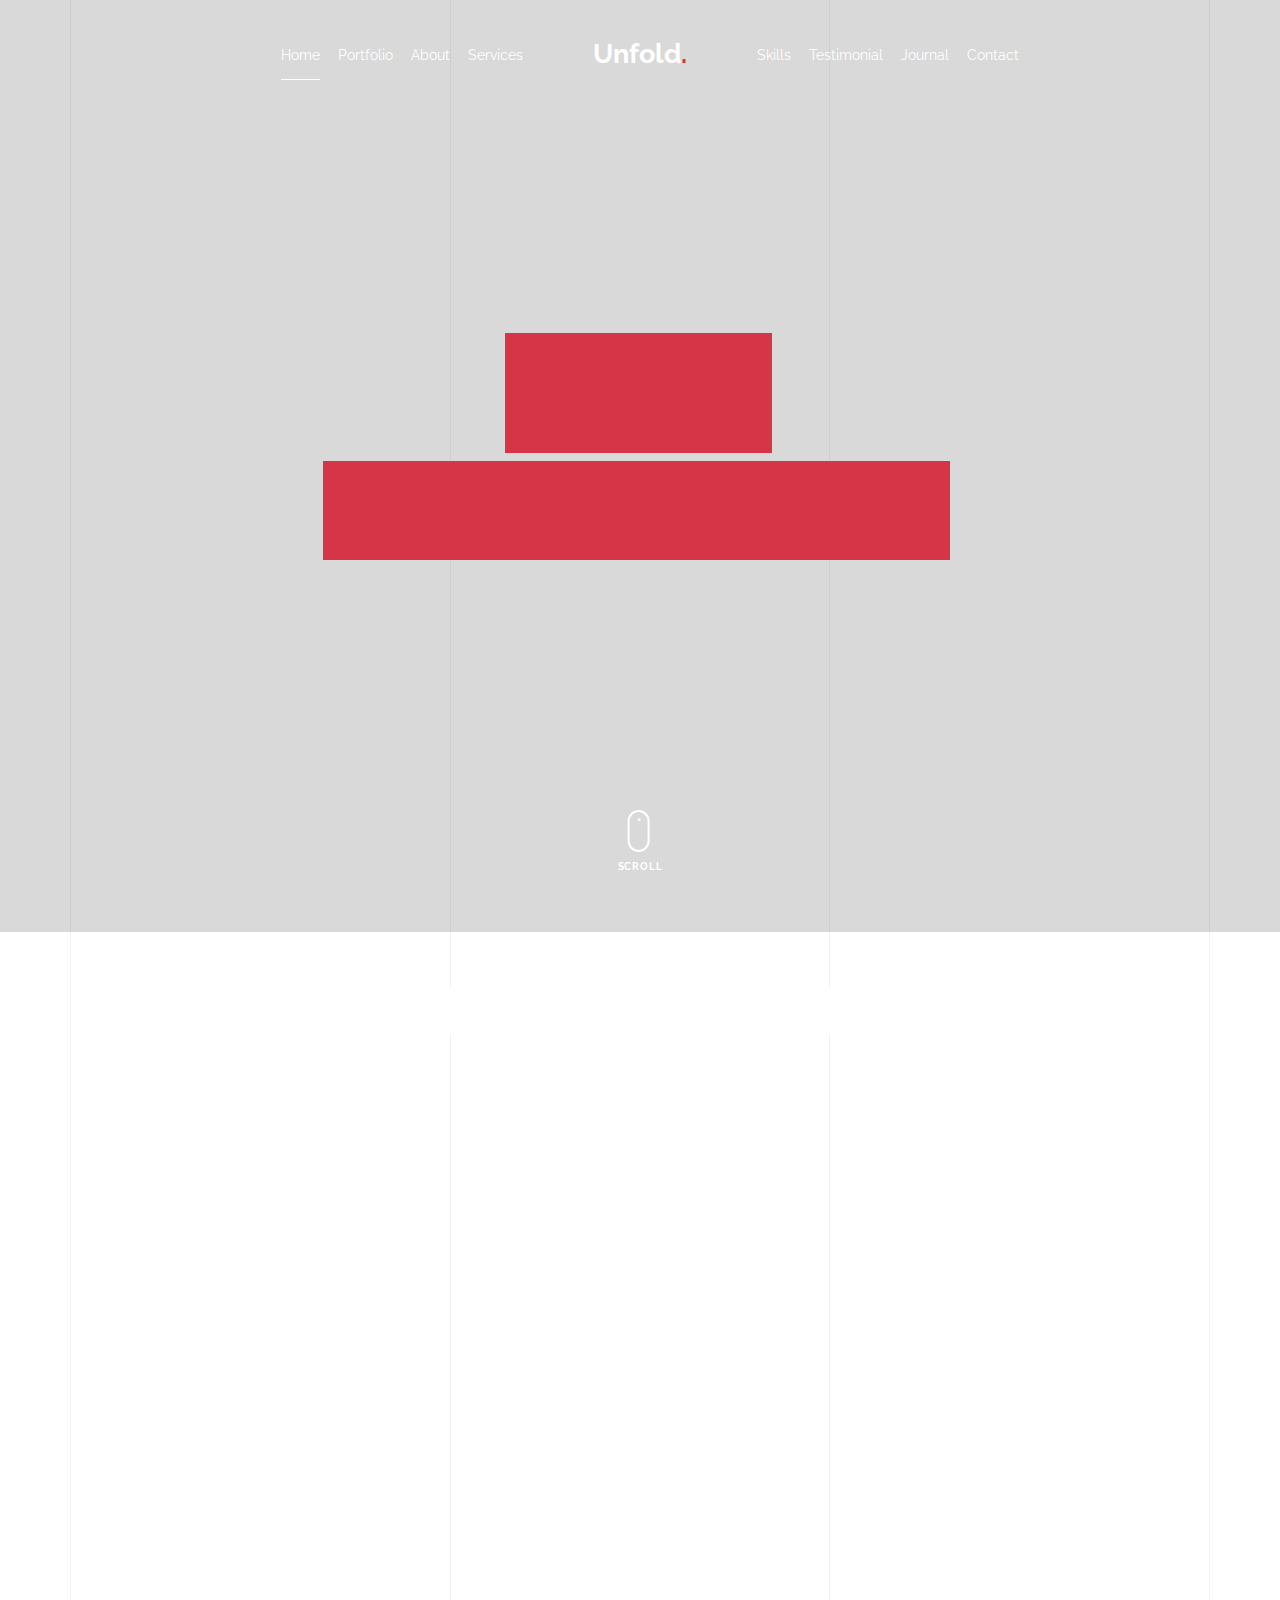
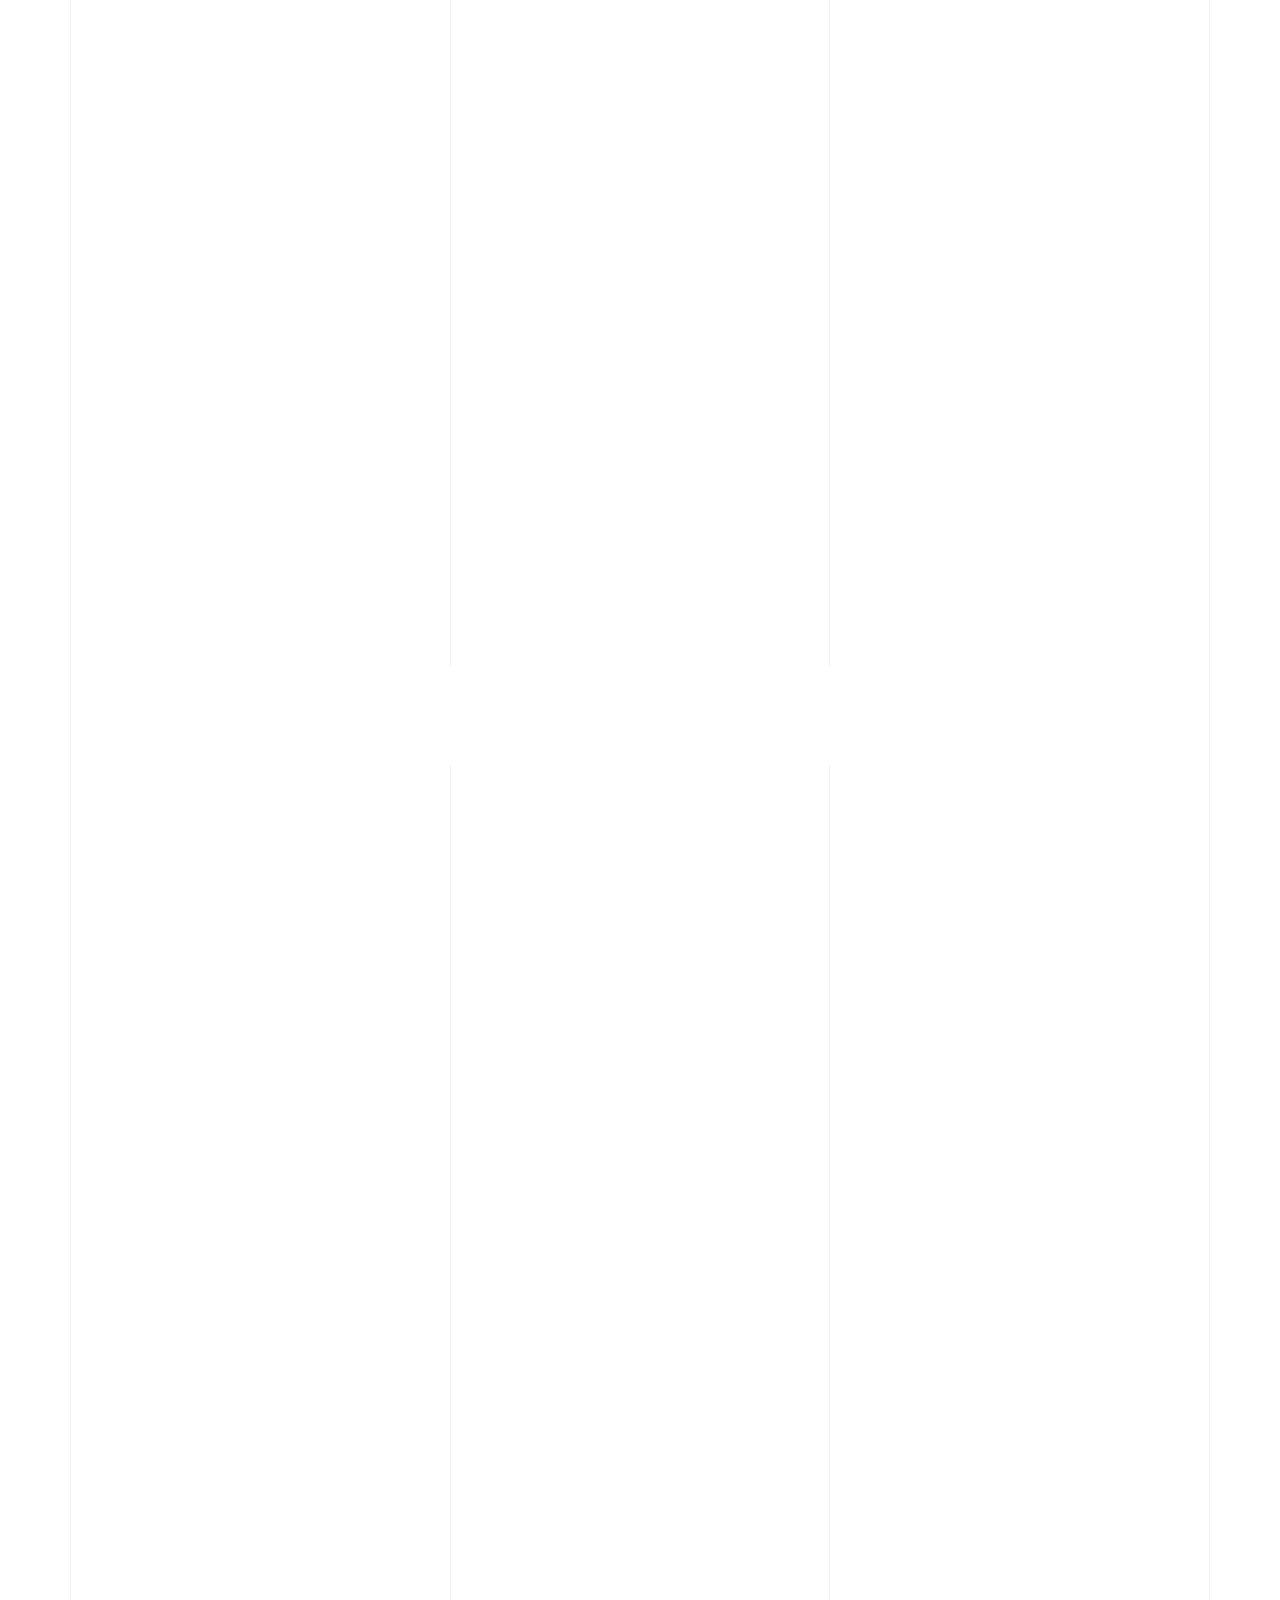
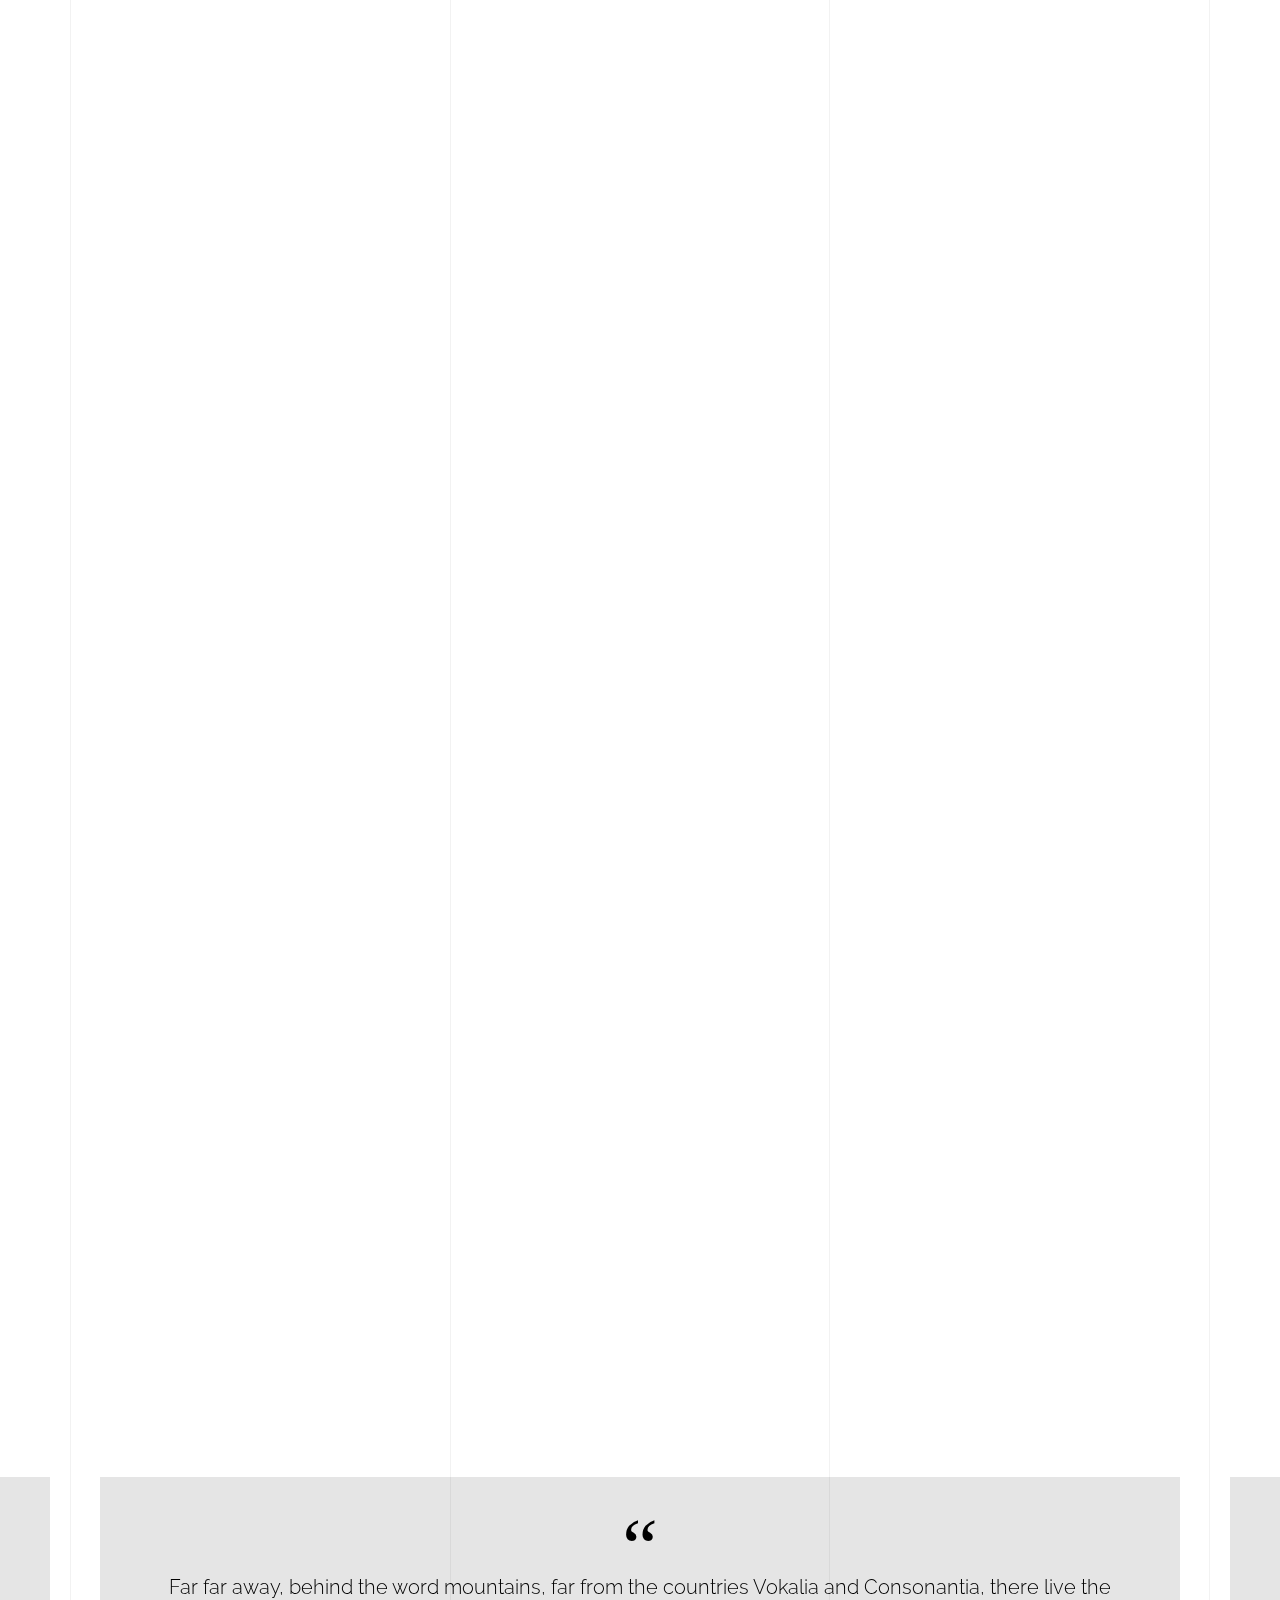
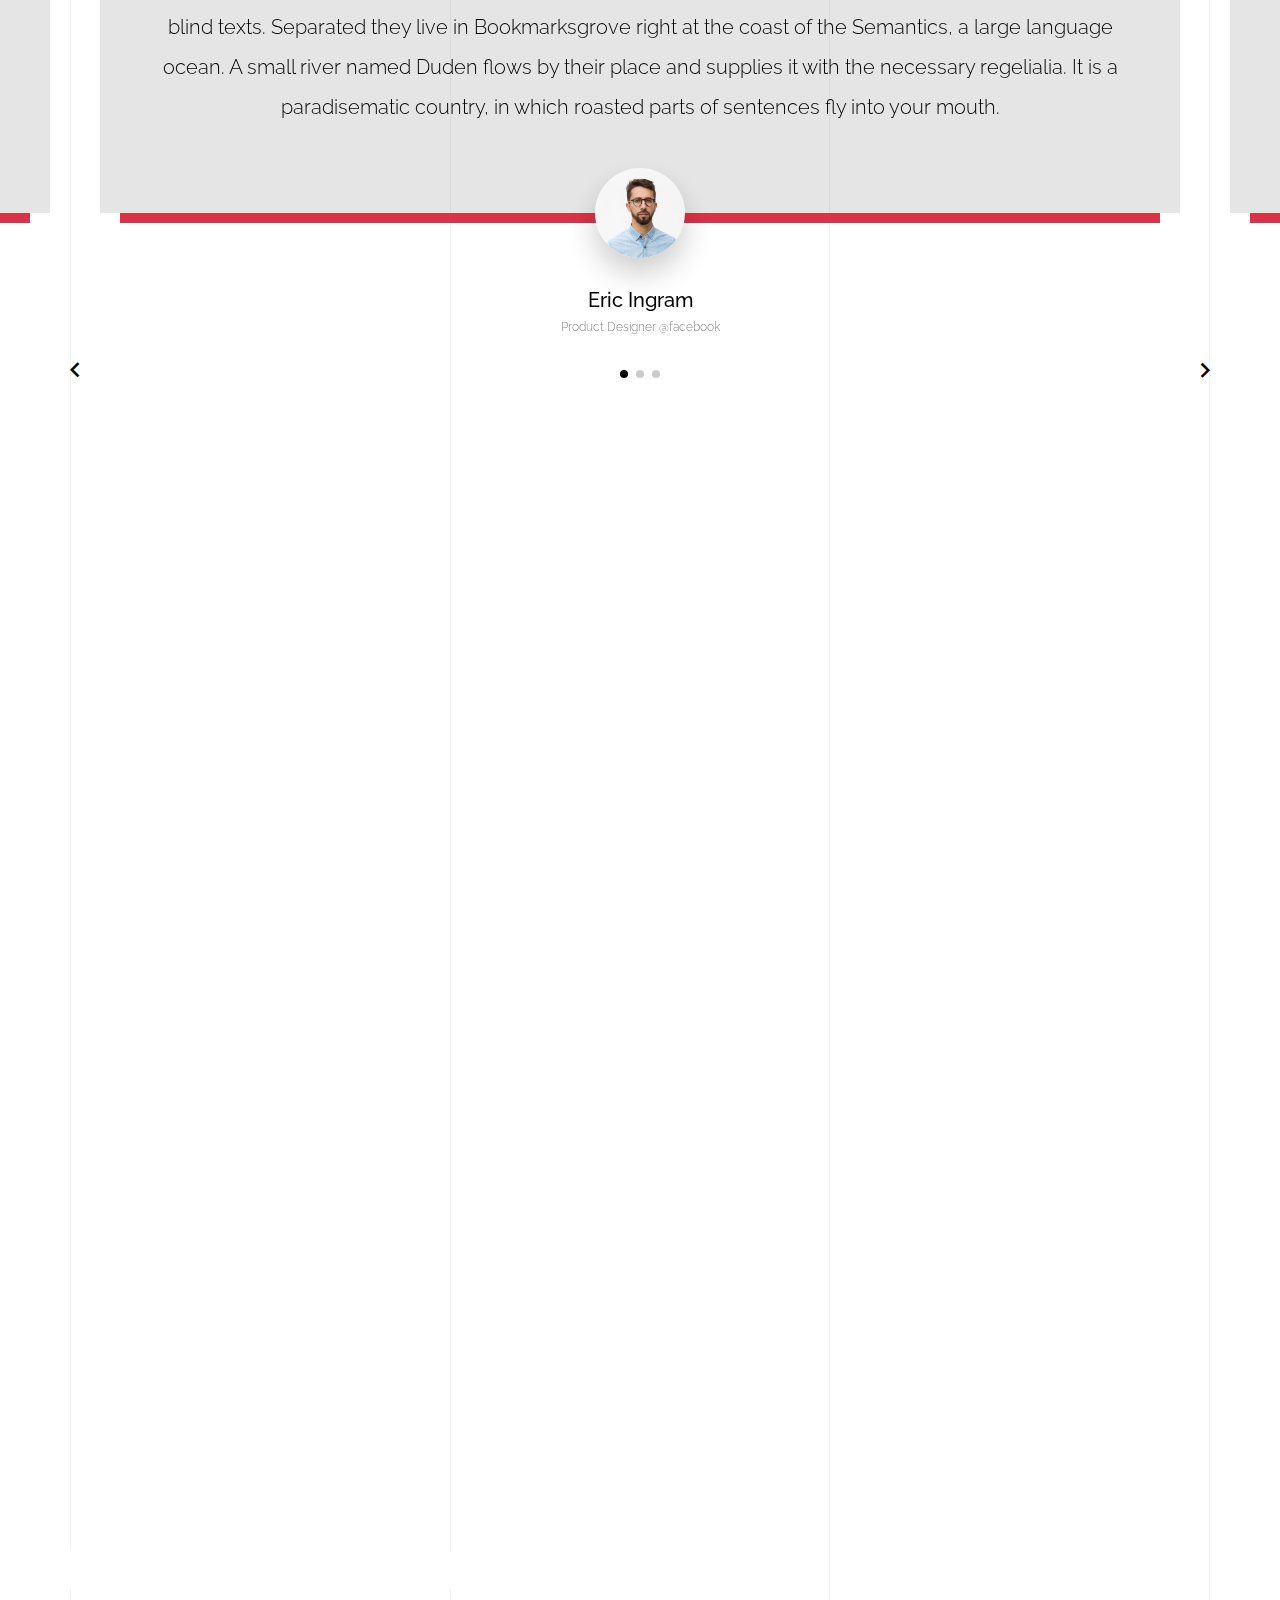
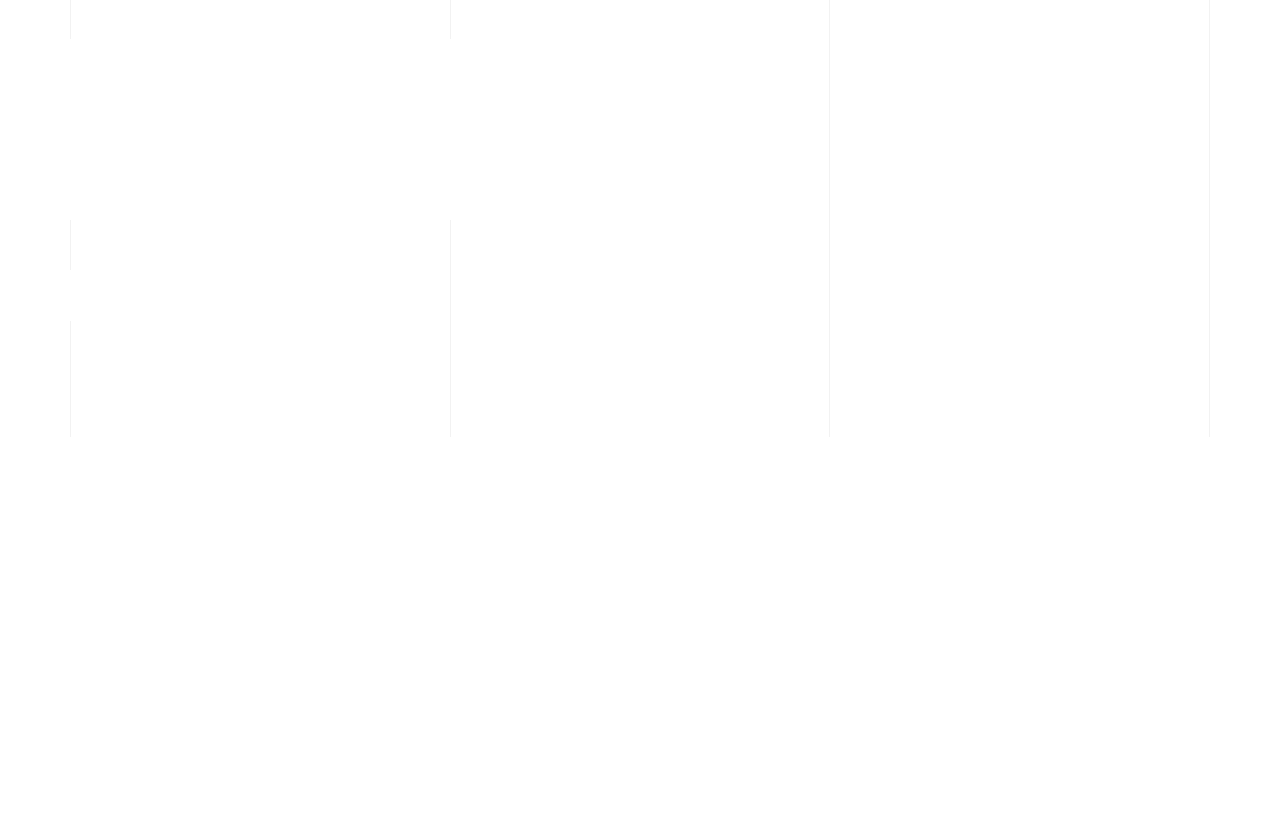
<file: light/index-video.html>
<!doctype html>
<html lang="en">
  <head>
    <title>Unfold &mdash; A onepage portfolio HTML template by Unslate.co</title>
    <meta charset="utf-8">
    <meta name="viewport" content="width=device-width, initial-scale=1, shrink-to-fit=no">
    
    <meta name="description" content="A onepage portfolio HTML template by Unslate.co">
    <meta name="keywords" content="html, css, javascript, jquery">
    <meta name="author" content="Unslate.co">

    <link rel="stylesheet" href="css/vendor/icomoon/style.css">
    <link rel="stylesheet" href="css/vendor/owl.carousel.min.css">
    <link rel="stylesheet" href="css/vendor/aos.css">
    <link rel="stylesheet" href="css/vendor/animate.min.css">
    <link rel="stylesheet" href="css/vendor/bootstrap.min.css">
    <link rel="stylesheet" href="css/vendor/jquery.fancybox.min.css">
    

    <!-- Theme Style -->
    <link rel="stylesheet" href="css/style.css">

  </head>
  <body data-spy="scroll" data-target=".site-nav-target" data-offset="200">

    <nav class="unslate_co--site-mobile-menu">
      <div class="close-wrap d-flex">
        <a href="#" class="d-flex ml-auto js-menu-toggle">
          <span class="close-label">Close</span>
          <div class="close-times">
            <span class="bar1"></span>
            <span class="bar2"></span>
          </div>
        </a>
      </div>
      <div class="site-mobile-inner"></div>
    </nav>


    <div class="unslate_co--site-wrap">

      <div class="unslate_co--site-inner">

        <div class="lines-wrap">
          <div class="lines-inner">
            <div class="lines"></div>
          </div>
        </div>
        <!-- END lines -->
      
      <nav class="unslate_co--site-nav site-nav-target">

        <div class="container">
        
          <div class="row align-items-center justify-content-between text-left">
            <div class="col-md-5 text-right">
              <ul class="site-nav-ul js-clone-nav text-left d-none d-lg-inline-block">
                <li class="has-children">
                  <a href="#home-section" class="nav-link">Home</a>
                  <ul class="dropdown">
                    <li>
                      <a href="index.html">Hero Image BG</a>
                    </li>
                    <li>
                      <a href="index-video.html">Video BG</a>
                    </li>
                    <li>
                      <a href="index-hero-slider.html">Hero Slider</a>
                    </li>
                    <li>
                      <a href="index-sidebar-menu.html">Sidebar Menu</a>
                    </li>
                    <li>
                      <a href="index-right-menu.html">Right Menu</a>
                    </li>
                  </ul>
                </li>
                <li><a href="#portfolio-section" class="nav-link">Portfolio</a></li>
                <li><a href="#about-section" class="nav-link">About</a></li>
                <li><a href="#services-section" class="nav-link">Services</a></li>
              </ul>
            </div>
            <div class="site-logo pos-absolute">
              <a href="index-video.html" class="unslate_co--site-logo">Unfold<span>.</span></a>
            </div>
            <div class="col-md-5 text-right text-lg-left">
              <ul class="site-nav-ul js-clone-nav text-left d-none d-lg-inline-block">
                <li><a href="#skills-section" class="nav-link">Skills</a></li>
                <li><a href="#testimonial-section" class="nav-link">Testimonial</a></li>
                <li><a href="#journal-section" class="nav-link">Journal</a></li>
                <li><a href="#contact-section" class="nav-link">Contact</a></li>
              </ul>

              <ul class="site-nav-ul-none-onepage text-right d-inline-block d-lg-none">
                <li><a href="#" class="js-menu-toggle">Menu</a></li>
              </ul>

            </div>
          </div>
        </div>

      </nav>
      <!-- END nav -->

      <div class="cover-v1 overlay jarallax-video" id="home-section">
        <div class="container">
          <div class="row align-items-center">
              
            <div class="col-md-7 mx-auto text-center">
              <h1 class="heading gsap-reveal-hero text-white">Unfold</h1>
              <h2 class="subheading gsap-reveal-hero text-white">I’m Eric Woodman A Product Designer Based In San Francisco</h2>
            </div>

          </div>
        </div>


        <!-- dov -->
        <a href="#portfolio-section" class="mouse-wrap smoothscroll">
          <span class="mouse">
            <span class="scroll"></span>
          </span>
          <span class="mouse-label">Scroll</span>
        </a>

      </div>
      <!-- END .cover-v1 -->


      <div class="unslate_co--section" id="portfolio-section">
        <div class="container">
          
          
          <div class="relative"><div class="loader-portfolio-wrap"><div class="loader-portfolio dark"></div></div> </div>
          <div id="portfolio-single-holder"></div>

          <div class="portfolio-wrapper">

            <div class="d-flex align-items-center mb-4 gsap-reveal gsap-reveal-filter">
              <h2 class="mr-auto heading-h2">Portfolio</h2>
              
              <a href="#" class="text-black js-filter d-inline-block d-lg-none">Filter</a>
              
              <div class="filter-wrap">
                <div class="filter ml-auto" id="filters">
                  <a href="#" class="active" data-filter="*">All</a>
                  <a href="#" data-filter=".web">Web</a>
                  <a href="#" data-filter=".branding">Branding</a>
                  <a href="#" data-filter=".illustration">Illustration</a>
                  <a href="#" data-filter=".packaging">Packaging</a>
                </div>
              </div>
            </div>


            
            <div id="posts" class="row gutter-isotope-item">
              <div class="item web branding col-sm-6 col-md-6 col-lg-4 isotope-mb-2">
                <a href="portfolio-single-1.html" class="portfolio-item ajax-load-page isotope-item gsap-reveal-img" data-id="1">
                    <div class="overlay">
                      <span class="wrap-icon icon-link2"></span>
                      <div class="portfolio-item-content">
                        <h3>Shoe Rebranding</h3>
                        <p>web, branding</p>
                      </div>
                    </div>
                    <img src="images/work_1_md.jpg" class="lazyload  img-fluid" alt="Images" />
                  </a>
              </div>
              <div class="item branding packaging illustration col-sm-6 col-md-6 col-lg-4 isotope-mb-2 ">
                <a href="portfolio-single-3.html" class="portfolio-item ajax-load-page item-portrait isotope-item gsap-reveal-img" data-id="3">
                    <div class="overlay">
                      <span class="wrap-icon icon-link2"></span>
                      <div class="portfolio-item-content">
                        <h3>Reworking</h3>
                        <p>branding, packaging, illustration</p>
                      </div>
                    </div>
                    <img src="images/work_2_md.jpg" class="lazyload  img-fluid" alt="Images" />
                  </a>
              </div>

              <div class="item branding packaging col-sm-6 col-md-6 col-lg-4 isotope-mb-2">
                <a href="portfolio-single-4.html" class="portfolio-item isotope-item ajax-load-page gsap-reveal-img" data-id="4">
                    <div class="overlay">
                      <span class="wrap-icon icon-link2"></span>
                      <div class="portfolio-item-content">
                        <h3>Modern Building</h3>
                        <p>branding, packaging</p>
                      </div>
                    </div>
                    <img src="images/work_3_md.jpg" class="lazyload  img-fluid" alt="Images" />
                  </a>
              </div>

              <div class="item web packaging col-sm-6 col-md-6 col-lg-4 isotope-mb-2">

                <a href="images/work_4_full.jpg" class="portfolio-item isotope-item gsap-reveal-img" data-fancybox="gallery" data-caption="Watch">
                    <div class="overlay">
                      <span class="wrap-icon icon-photo2"></span>
                      <div class="portfolio-item-content">
                        <h3>Watch</h3>
                        <p>web, packaging</p>
                      </div>
                    </div>
                    <img src="images/work_4_full.jpg" class="lazyload  img-fluid" alt="Images" />
                  </a>

              </div>

              <div class="item illustration packaging col-sm-6 col-md-6 col-lg-4 isotope-mb-2">
                <a href="images/work_5_md.jpg" class="portfolio-item isotope-item gsap-reveal-img" data-fancybox="gallery" data-caption="Shoe Rebranding">
                    <div class="overlay">
                      <span class="wrap-icon icon-photo2"></span>
                      <div class="portfolio-item-content">
                        <h3>Shoe Rebranding</h3>
                        <p>illustration, packaging</p>
                      </div>
                    </div>
                    <img src="images/work_5_md.jpg" class="lazyload  img-fluid" alt="Images" />
                  </a>
              </div>

              <div class="item web branding col-sm-6 col-md-6 col-lg-4 isotope-mb-2">
                <a href="portfolio-single-2.html" class="portfolio-item ajax-load-page item-portrait isotope-item gsap-reveal-img" data-id="2">
                    <div class="overlay">
                      <span class="wrap-icon icon-link2"></span>
                      <div class="portfolio-item-content">
                        <h3>Reshape</h3>
                        <p>web, branding</p>
                      </div>
                    </div>
                    <img src="images/work_6_md.jpg" class="lazyload  img-fluid" alt="Images" />
                  </a>
              </div>

              <div class="item branding packaging col-sm-6 col-md-6 col-lg-4 isotope-mb-2">
                <a href="images/work_7_a_md.jpg" class="portfolio-item item-portrait isotope-item gsap-reveal-img" data-fancybox="gallery" data-caption="Modern Building">
                    <div class="overlay">
                      <span class="wrap-icon icon-photo2"></span>
                      <div class="portfolio-item-content">
                        <h3>Modern Building</h3>
                        <p>branding, packaging</p>
                      </div>
                    </div>
                    <img src="images/work_7_a_md.jpg" class="lazyload  img-fluid" alt="Images" />
                  </a>
              </div>

              <div class="item web branding col-sm-6 col-md-6 col-lg-4 isotope-mb-2">
                <a href="https://www.youtube.com/watch?v=mwtbEGNABWU" class="portfolio-item isotope-item gsap-reveal-img" data-fancybox="gallery" data-caption="Showreel 2019">
                    <div class="overlay">
                      <span class="wrap-icon icon-play_circle_filled"></span>
                      <div class="portfolio-item-content">
                        <h3>Showreel 2019</h3>
                        <p>web, branding</p>
                      </div>
                    </div>
                    <img src="images/work_8_md.jpg" class="lazyload  img-fluid" alt="Images" />
                  </a>
              </div>

              <div class="item web illustration col-sm-6 col-md-6 col-lg-4 isotope-mb-2">
                <a href="images/work_9_a_md.jpg" class="portfolio-item isotope-item gsap-reveal-img" data-fancybox="gallery" data-caption="Render Packaging">
                    <div class="overlay">
                      <span class="wrap-icon icon-photo2"></span>
                      <div class="portfolio-item-content">
                        <h3>Render Packaging</h3>
                        <p>web, illustration</p>
                      </div>
                    </div>
                    <img src="images/work_9_a_md.jpg" class="lazyload  img-fluid" alt="Images" />
                  </a>
              </div>

            </div>
            
          </div>


        </div>
      </div>


      <div class="unslate_co--section">
        <div class="container">
          <div class="owl-carousel logo-slider">
            <div class="logo-v1 gsap-reveal">
              <img src="images/logo-google.png" alt="Image" class="img-fluid">
            </div>
            <div class="logo-v1 gsap-reveal">
              <img src="images/logo-puma.png" alt="Image" class="img-fluid">
            </div>
            <div class="logo-v1 gsap-reveal">
              <img src="images/logo-paypal.png" alt="Image" class="img-fluid">
            </div>
            <div class="logo-v1 gsap-reveal">
              <img src="images/logo-adobe.png" alt="Image" class="img-fluid">
            </div>
          </div>
        </div>
      </div>



      <div class="unslate_co--section" id="about-section">
        <div class="container">
          
          <div class="section-heading-wrap text-center mb-5">
            <h2 class="heading-h2 text-center divider"><span class="gsap-reveal">About Me</span></h2>
            <span class="gsap-reveal"><img src="images/divider.png" alt="divider" width="76"></span>
          </div>
          

          <div class="row mt-5 justify-content-between">
            <div class="col-lg-7 mb-5 mb-lg-0" data-aos="fade-up">
              <figure class="dotted-bg gsap-reveal-img">
                <img src="images/about_me_pic.jpg" alt="Image" class="img-fluid">
              </figure>
            </div>
            <div class="col-lg-4 pr-lg-5">
              <h3 class="mb-4 heading-h3"><span class="gsap-reveal">We can make it together</span></h3>
              <p class="lead gsap-reveal">Far far away, behind the word mountains, far from the countries Vokalia and Consonantia, there <a href="#">live the blind</a> texts. </p>
              <p class="mb-4 gsap-reveal">A small river named Duden flows by their place and supplies it with the necessary regelialia. It is a paradisematic country, in which roasted parts of sentences fly into your mouth.</p>
              <p class="gsap-reveal"><a href="#" class="btn btn-outline-pill btn-custom-light">Download my CV</a></p>
            </div>
          </div>
        </div>
      </div>

      <div class="unslate_co--section" id="services-section">
        <div class="container">

          <div class="section-heading-wrap text-center mb-5">
            <h2 class="heading-h2 text-center divider"><span class="gsap-reveal">My Services</span></h2>
            <span class="gsap-reveal"><img src="images/divider.png" alt="divider" width="76"></span>
          </div>

          <div class="row gutter-v3">
            <div class="col-md-6 col-lg-4 mb-4">
              <div class="feature-v1" data-aos="fade-up" data-aos-delay="0">
                <div class="wrap-icon mb-3">
                  <img src="images/svg/001-options.svg" alt="Image" width="45">
                </div>
                <h3>Digital <br> Strategy</h3>
                <p>A small river named Duden flows by their place and supplies it with the necessary regelialia. </p>
              </div> 
            </div>
            <div class="col-md-6 col-lg-4 mb-4">
              <div class="feature-v1" data-aos="fade-up" data-aos-delay="100">
                <div class="wrap-icon mb-3">
                  <img src="images/svg/002-chat.svg" alt="Icon" width="45">
                </div>
                <h3>Web <br> Design</h3>
                <p>A small river named Duden flows by their place and supplies it with the necessary regelialia. </p>
              </div> 
            </div>
            <div class="col-md-6 col-lg-4 mb-4">
              <div class="feature-v1" data-aos="fade-up" data-aos-delay="200">
                <div class="wrap-icon mb-3">
                  <img src="images/svg/003-contact-book.svg" alt="Image" class="img-fluid" width="45">
                </div>
                <h3>User <br> Experience</h3>
                <p>A small river named Duden flows by their place and supplies it with the necessary regelialia. </p>
              </div> 
            </div>

            <div class="col-md-6 col-lg-4 mb-4">
              <div class="feature-v1" data-aos="fade-up" data-aos-delay="0">
                <div class="wrap-icon mb-3">
                  <img src="images/svg/004-percentage.svg" alt="Image" width="45">
                </div>
                <h3>Web <br> Development</h3>
                <p>A small river named Duden flows by their place and supplies it with the necessary regelialia. </p>
              </div> 
            </div>
            <div class="col-md-6 col-lg-4 mb-4">
              <div class="feature-v1" data-aos="fade-up" data-aos-delay="100">
                <div class="wrap-icon mb-3">
                  <img src="images/svg/006-goal.svg" alt="Image" width="45">
                </div>
                <h3>WordPress <br> Solutions</h3>
                <p>A small river named Duden flows by their place and supplies it with the necessary regelialia. </p>
              </div> 
            </div>
            <div class="col-md-6 col-lg-4 mb-4">
              <div class="feature-v1" data-aos="fade-up" data-aos-delay="200">
                <div class="wrap-icon mb-3">
                  <img src="images/svg/005-line-chart.svg" alt="Image" width="45">
                </div>
                <h3>Mobile <br> Applications</h3>
                <p>A small river named Duden flows by their place and supplies it with the necessary regelialia. </p>
              </div> 
            </div>

          </div>

        </div>
      </div>

      <div class="unslate_co--section section-counter" id="skills-section">
        <div class="container">
          <div class="section-heading-wrap text-center mb-5">
            <h2 class="heading-h2 text-center divider"><span class="gsap-reveal">My Skills</span></h2>
            <span class="gsap-reveal"><img src="images/divider.png" alt="divider" width="76"></span>
          </div>


          <div class="row pt-5">
            <div class="col-6 col-sm-6 mb-5 mb-lg-0 col-md-6 col-lg-3" data-aos="fade-up" data-aos-delay="0">
              <div class="counter-v1 text-center">
                <span class="number-wrap">
                  <span class="number number-counter" data-number="90">0</span>
                  <span class="append-text">%</span>
                </span>
                <span class="counter-label">WordPress</span>
              </div>
            </div>
            <div class="col-6 col-sm-6 mb-5 mb-lg-0 col-md-6 col-lg-3" data-aos="fade-up" data-aos-delay="100">
              <div class="counter-v1 text-center">
                <span class="number-wrap">
                  <span class="number number-counter" data-number="99">0</span>
                  <span class="append-text">%</span>
                </span>
                <span class="counter-label">HTML/CSS</span>
              </div>
            </div>
            <div class="col-6 col-sm-6 mb-5 mb-lg-0 col-md-6 col-lg-3" data-aos="fade-up" data-aos-delay="200">
              <div class="counter-v1 text-center">
                <span class="number-wrap">
                  <span class="number number-counter" data-number="95">0</span>
                  <span class="append-text">%</span>
                </span>
                <span class="counter-label">jQuery</span>
              </div>
            </div>
            <div class="col-6 col-sm-6 mb-5 mb-lg-0 col-md-6 col-lg-3" data-aos="fade-up" data-aos-delay="300">
              <div class="counter-v1 text-center">
                <span class="number-wrap">
                  <span class="number number-counter" data-number="100">0</span>
                  <span class="append-text">%</span>
                </span>
                <span class="counter-label">Design</span>
              </div>
            </div>
          </div>
        </div>
      </div>
      <!-- END .counter -->

      <div class="unslate_co--section" id="testimonial-section">
        <div class="container">
          <div class="section-heading-wrap text-center mb-5">
            <h2 class="heading-h2 text-center divider"><span class="gsap-reveal">My Happy Clients</span></h2>
            <span class="gsap-reveal"><img src="images/divider.png" alt="divider" width="76"></span>
          </div>
        </div>

        <div class="owl-carousel testimonial-slider">
          <div>
            <div class="testimonial-v1">
              <div class="testimonial-inner-bg">
                <span class="quote">&ldquo;</span>
                <blockquote>
                  Far far away, behind the word mountains, far from the countries Vokalia and Consonantia, there live the blind texts. Separated they live in Bookmarksgrove right at the coast of the Semantics, a large language ocean. A small river named Duden flows by their place and supplies it with the necessary regelialia. It is a paradisematic country, in which roasted parts of sentences fly into your mouth.
                </blockquote>
              </div>
              
              <div class="testimonial-author-info">
                <img src="images/person_man_1.jpg" alt="Image">
                <h3>Eric Ingram</h3>
                <span class="d-block position">Product Designer @facebook</span>
              </div>

            </div>
          </div>
          <div>
            <div class="testimonial-v1">
              <div class="testimonial-inner-bg">
                <span class="quote">&ldquo;</span>
                <blockquote>
                  Far far away, behind the word mountains, far from the countries Vokalia and Consonantia, there live the blind texts. Separated they live in Bookmarksgrove right at the coast of the Semantics, a large language ocean. A small river named Duden flows by their place and supplies it with the necessary regelialia. It is a paradisematic country, in which roasted parts of sentences fly into your mouth.
                </blockquote>
              </div>
              
              <div class="testimonial-author-info">
                <img src="images/person_man_2.jpg" alt="Image">
                <h3>Ryan Mullins</h3>
                <span class="d-block position">Product Designer @Shopify</span>
              </div>

            </div>
          </div>
          <div>
            <div class="testimonial-v1">
              <div class="testimonial-inner-bg">
                <span class="quote">&ldquo;</span>
                <blockquote>
                  Far far away, behind the word mountains, far from the countries Vokalia and Consonantia, there live the blind texts. Separated they live in Bookmarksgrove right at the coast of the Semantics, a large language ocean. A small river named Duden flows by their place and supplies it with the necessary regelialia. It is a paradisematic country, in which roasted parts of sentences fly into your mouth.
                </blockquote>
              </div>
              
              <div class="testimonial-author-info">
                <img src="images/person_woman_1.jpg" alt="Image">
                <h3>Erica Miller</h3>
                <span class="d-block position">Product Designer @Twitter</span>
              </div>

            </div>
          </div>
        </div>

      </div>
      <!-- END testimonial -->

      <div class="unslate_co--section" id="journal-section">
        <div class="container">
          <div class="section-heading-wrap text-center mb-5">
            <h2 class="heading-h2 text-center divider"><span class="gsap-reveal">My Journal</span></h2>
            <span class="gsap-reveal"><img src="images/divider.png" alt="divider" width="76"></span>
          </div>

          
          <div class="row gutter-v4 align-items-stretch">
            <div class="col-sm-6 col-md-6 col-lg-8 blog-post-entry" data-aos="fade-up" data-aos-delay="0">

              <a href="blog-single.html" class="grid-item blog-item w-100 h-100">
                <div class="overlay">
                  <div class="portfolio-item-content">
                    <h3>A Mounteering Guide For Beginners</h3>
                    <p class="post-meta">By Joefrey <span class="small">&bullet;</span> 5 mins read</p>
                  </div>
                </div>
                <img src="images/post_1.jpg" class="lazyload" alt="Image" />
              </a>


            </div>
            <div class="col-sm-6 col-md-6 col-lg-4 blog-post-entry" data-aos="fade-up" data-aos-delay="100">
              <a href="blog-single.html" class="grid-item blog-item w-100 h-100">
                <div class="overlay">
                  <div class="portfolio-item-content">
                    <h3>A Mounteering Guide For Beginners</h3>
                    <p class="post-meta">By Joefrey <span class="small">&bullet;</span> 5 mins read</p>
                  </div>
                </div>
                <img src="images/post_2.jpg" class="lazyload" alt="Image" />
              </a>
            </div>


            <div class="col-sm-6 col-md-6 col-lg-4 blog-post-entry" data-aos="fade-up" data-aos-delay="0">

              <a href="blog-single.html" class="grid-item blog-item w-100 h-100">
                <div class="overlay">
                  <div class="portfolio-item-content">
                    <h3>A Mounteering Guide For Beginners</h3>
                    <p class="post-meta">By Joefrey <span class="small">&bullet;</span> 5 mins read</p>
                  </div>
                </div>
                <img src="images/post_3.jpg" class="lazyload" alt="Image" />
              </a>


            </div>
            <div class="col-sm-6 col-md-6 col-lg-4 blog-post-entry" data-aos="fade-up" data-aos-delay="100">
              <a href="blog-single.html" class="grid-item blog-item w-100 h-100">
                <div class="overlay">
                  <div class="portfolio-item-content">
                    <h3>A Mounteering Guide For Beginners</h3>
                    <p class="post-meta">By Joefrey <span class="small">&bullet;</span> 5 mins read</p>
                  </div>
                </div>
                <img src="images/post_4.jpg" class="lazyload" alt="Image" />
              </a>
            </div>

            <div class="col-sm-6 col-md-6 col-lg-4 blog-post-entry" data-aos="fade-up" data-aos-delay="200">
              <a href="blog-single.html" class="grid-item blog-item w-100 h-100">
                <div class="overlay">
                  <div class="portfolio-item-content">
                    <h3>A Mounteering Guide For Beginners</h3>
                    <p class="post-meta">By Joefrey <span class="small">&bullet;</span> 5 mins read</p>
                  </div>
                </div>
                <img src="images/post_5.jpg" class="lazyload" alt="Image" />
              </a>
            </div>


          </div>

        </div>
      </div>
      <!-- END blog posts -->


      <div class="unslate_co--section" id="contact-section">
        <div class="container">
          <div class="section-heading-wrap text-center mb-5">
            <h2 class="heading-h2 text-center divider"><span class="gsap-reveal">Get In Touch</span></h2>
            <span class="gsap-reveal"><img src="images/divider.png" alt="divider" width="76"></span>
          </div>


          <div class="row justify-content-between">
            
            <div class="col-md-6">
              <form method="post" class="form-outline-style-v1" id="contactForm">
                <div class="form-group row mb-0">

                  <div class="col-lg-6 form-group gsap-reveal">
                    <label for="name">Name</label>
                    <input name="name" type="text" class="form-control" id="name">
                  </div>
                  <div class="col-lg-6 form-group gsap-reveal">
                    <label for="email">Email</label>
                    <input name="email" type="email" class="form-control" id="email">
                  </div>
                  <div class="col-lg-12 form-group gsap-reveal">
                    <label for="message">Write your message...</label>
                    <textarea name="message" id="message" cols="30" rows="7" class="form-control"></textarea>
                  </div>
                </div>
                <div class="form-group row gsap-reveal">
                    <div class="col-md-12 d-flex align-items-center">
                      <input type="submit" class="btn btn-outline-pill btn-custom-light mr-3" value="Send Message">
                      <span class="submitting"></span>
                    </div>
                  </div>
              </form>
              <div id="form-message-warning" class="mt-4"></div> 
              <div id="form-message-success">
                Your message was sent, thank you!
              </div>

            </div>

            <div class="col-md-4">
              <div class="contact-info-v1">
                <div class="gsap-reveal d-block">
                  <span class="d-block contact-info-label">Email</span>
                  <a href="#" class="contact-info-val">info@unslate.co</a>
                </div>
                <div class="gsap-reveal d-block">
                  <span class="d-block contact-info-label">Phone</span>
                  <a href="#" class="contact-info-val">+12 345 6789 012</a>
                </div>
                <div class="gsap-reveal d-block">
                  <span class="d-block contact-info-label">Address</span>
                  <address class="contact-info-val">273 South Riverview Rd. <br> New York, NY 10011</address>
                </div>
              </div>
            </div>

          </div>
        </div>
      </div>
      </div> 

      <footer class="unslate_co--footer unslate_co--section">
        <div class="container">
          <div class="row justify-content-center">
            <div class="col-md-7">
              
              <div class="footer-site-logo"><a href="#">Unfold<span>.</span></a></div>

              <ul class="footer-site-social">
                <li><a href="#">Facebook</a></li>
                <li><a href="#">Twitter</a></li>
                <li><a href="#">Instagram</a></li>
                <li><a href="#">Dribbble</a></li>
                <li><a href="#">Behance</a></li>
              </ul>

              <p class="site-copyright">
                <small>&copy; 2020 <a href="#">Unfold</a>. All Rights Reserved. Design with <span class="icon-heart text-danger"></span> by <a href="#">Unslate.co</a>.</small>
              </p>

            </div>
          </div>
        </div>
      </footer>

      
    </div>

    <!-- Loader -->
    <div id="unslate_co--overlayer"></div>
    <div class="site-loader-wrap">
      <div class="site-loader dark"></div>
    </div>

    <script src="js/scripts-dist.js"></script>
    <script src="js/main.js"></script>

    <!-- Global site tag (gtag.js) - Google Analytics -->
<script async src="https://www.googletagmanager.com/gtag/js?id=UA-157808202-1"></script>
<script>
  window.dataLayer = window.dataLayer || [];
  function gtag(){dataLayer.push(arguments);}
  gtag('js', new Date());

  gtag('config', 'UA-157808202-1');
</script>

  </body>
</html>
</file>
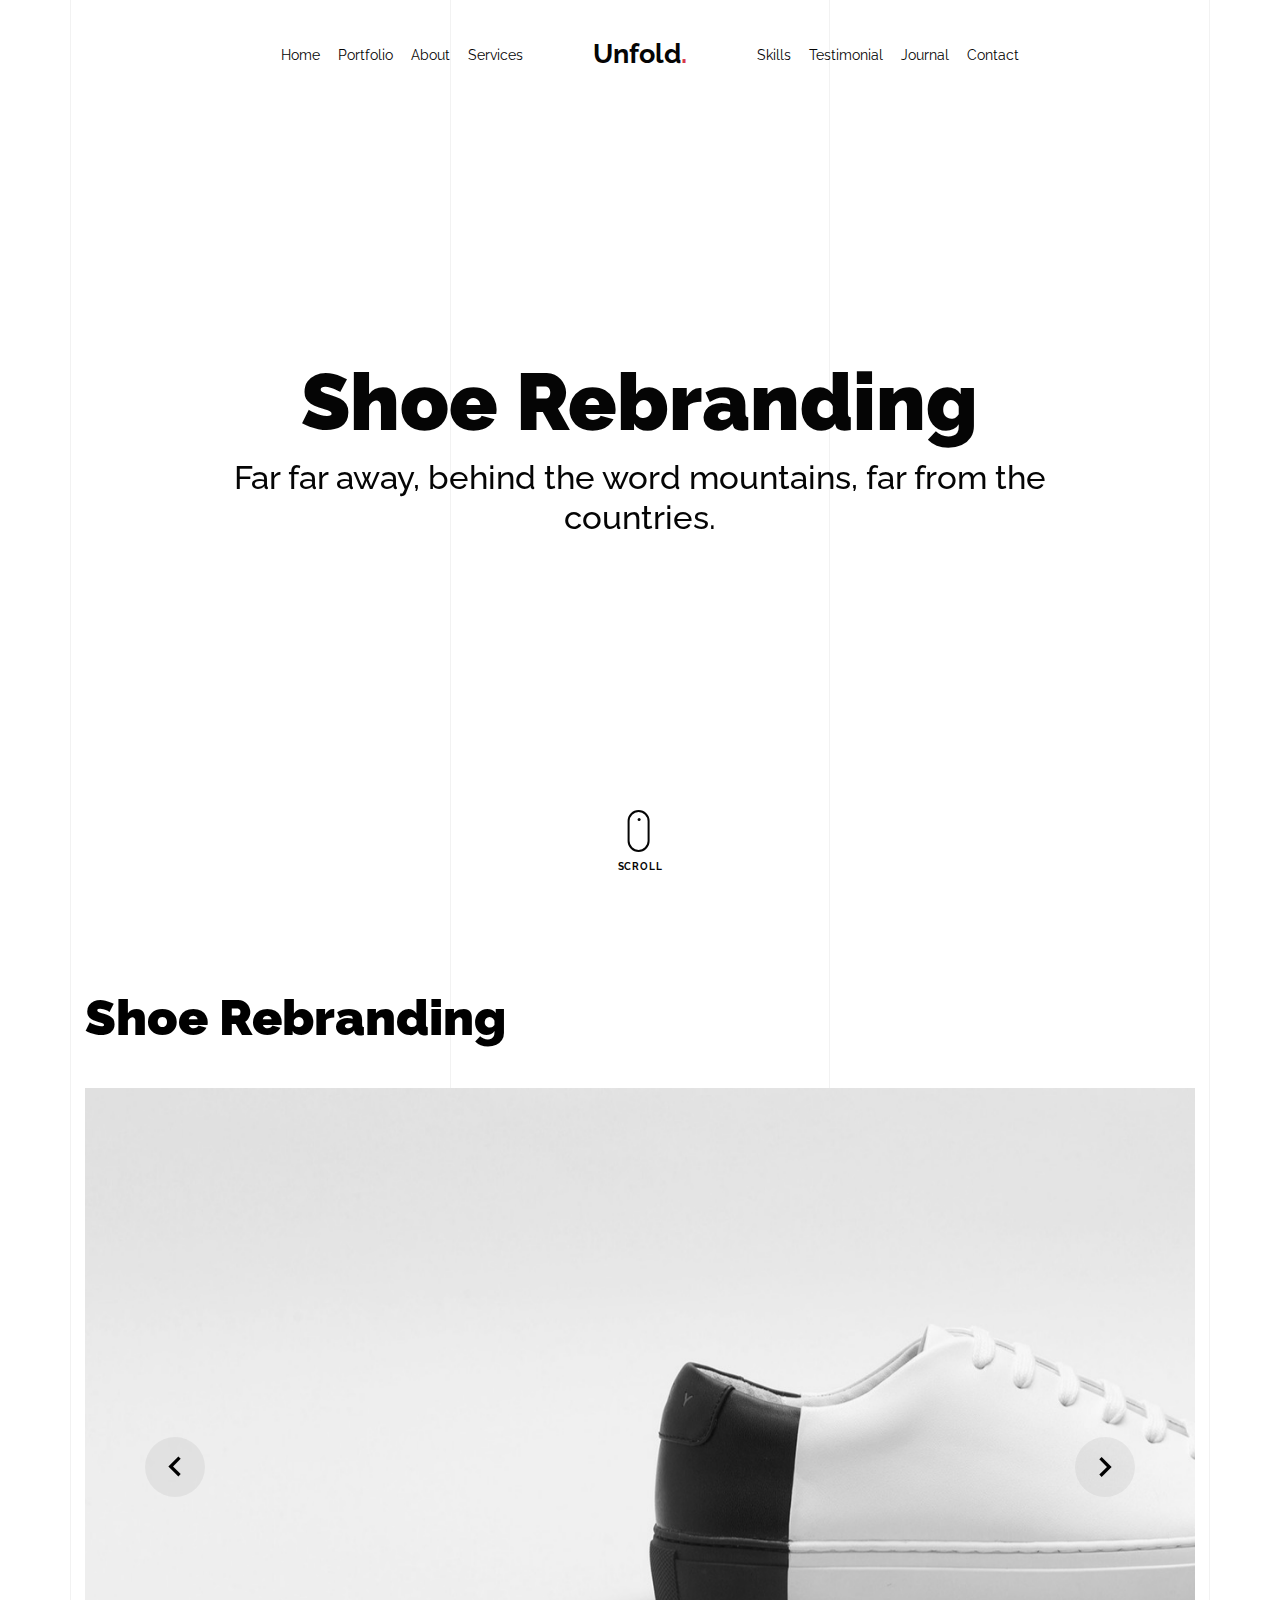
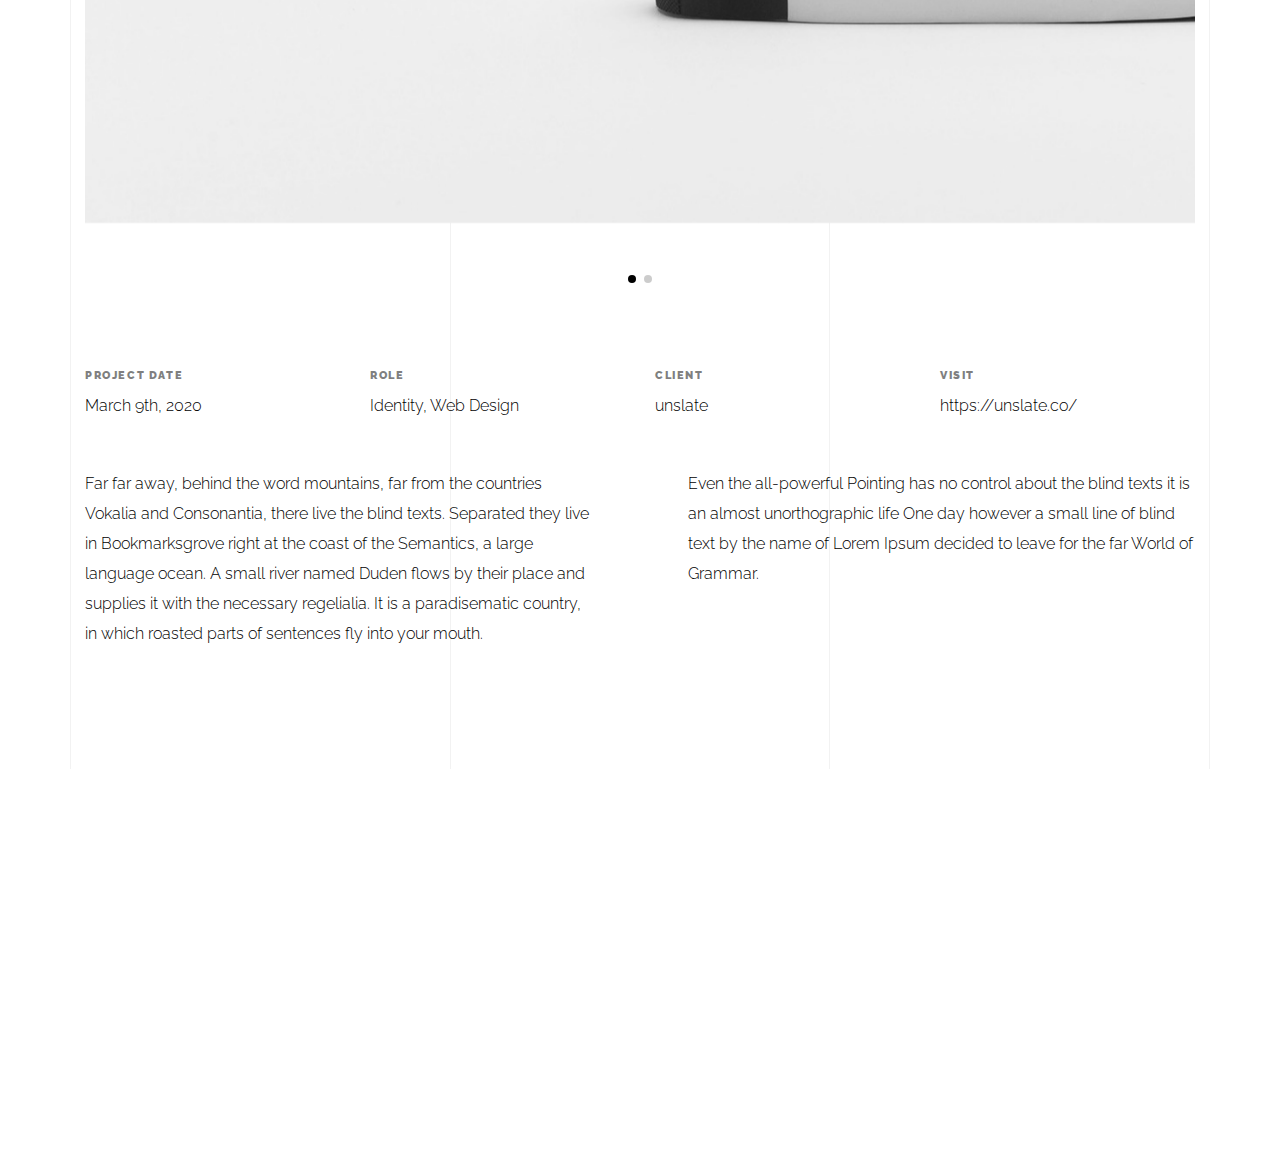
<file: light/portfolio-single-1.html>
<!doctype html>
<html lang="en">

<head>
  <title>Unfold &mdash; A onepage portfolio HTML template by Unslate.co</title>
  <meta charset="utf-8">
  <meta name="viewport" content="width=device-width, initial-scale=1, shrink-to-fit=no">
  
  <meta name="description" content="A onepage portfolio HTML template by Unslate.co">
  <meta name="keywords" content="html, css, javascript, jquery">
  <meta name="author" content="Unslate.co">

  <link rel="stylesheet" href="css/vendor/icomoon/style.css">
  <link rel="stylesheet" href="css/vendor/owl.carousel.min.css">
  <link rel="stylesheet" href="css/vendor/aos.css">
  <link rel="stylesheet" href="css/vendor/animate.min.css">
  <link rel="stylesheet" href="css/vendor/bootstrap.min.css">
  <link rel="stylesheet" href="css/vendor/jquery.fancybox.min.css">

  <!-- Theme Style -->
  <link rel="stylesheet" href="css/style.css">

</head>

<body data-spy="scroll" data-target=".site-nav-target" data-offset="200">

  <nav class="unslate_co--site-mobile-menu">
    <div class="close-wrap d-flex">
      <a href="#" class="d-flex ml-auto js-menu-toggle">
        <span class="close-label">Close</span>
        <div class="close-times">
          <span class="bar1"></span>
          <span class="bar2"></span>
        </div>
      </a>
    </div>
    <div class="site-mobile-inner"></div>
  </nav>

  <div class="unslate_co--site-wrap">

    <div class="unslate_co--site-inner">

      <div class="lines-wrap">
          <div class="lines-inner">
            <div class="lines"></div>
          </div>
        </div>
        <!-- END lines -->

      <nav class="unslate_co--site-nav dark site-nav-target">

        <div class="container">

          <div class="row align-items-center justify-content-between text-left">
            <div class="col-md-5 text-right">
              <ul class="site-nav-ul js-clone-nav text-left d-none d-lg-inline-block">
                <li class="has-children">
                  <a href="index.html#home-section" class="nav-link">Home</a>
                  <ul class="dropdown">
                    <li>
                      <a href="index.html">Hero Image BG</a>
                    </li>
                    <li>
                      <a href="index-video.html">Video BG</a>
                    </li>
                    <li>
                      <a href="index-hero-slider.html">Hero Slider</a>
                    </li>
                    <li>
                      <a href="index-sidebar-menu.html">Sidebar Menu</a>
                    </li>
                    <li>
                      <a href="index-right-menu.html">Right Menu</a>
                    </li>
                  </ul>
                </li>
                <li><a href="index.html#portfolio-section" class="nav-link">Portfolio</a></li>
                <li><a href="index.html#about-section" class="nav-link">About</a></li>
                <li><a href="index.html#services-section" class="nav-link">Services</a></li>
              </ul>
            </div>
            <div class="site-logo pos-absolute">
              <a href="index.html" class="unslate_co--site-logo">Unfold<span>.</span></a>
            </div>
            <div class="col-md-5 text-right text-lg-left">
              <ul class="site-nav-ul js-clone-nav text-left d-none d-lg-inline-block">
                <li><a href="index.html#skills-section" class="nav-link">Skills</a></li>
                <li><a href="index.html#testimonial-section" class="nav-link">Testimonial</a></li>
                <li><a href="index.html#journal-section" class="nav-link">Journal</a></li>
                <li><a href="index.html#contact-section" class="nav-link">Contact</a></li>
              </ul>

              <ul class="site-nav-ul-none-onepage text-right d-inline-block d-lg-none">
                <li><a href="#" class="js-menu-toggle">Menu</a></li>
              </ul>

            </div>
          </div>
        </div>

      </nav>
      <!-- END nav -->

      <div class="cover-v1 jarallax" style="" id="home-section">
        <div class="container">
          <div class="row align-items-center">

            <div class="col-md-10 mx-auto text-center">
              <h1 class="heading" data-aos="fade-up">Shoe Rebranding</h1>
              <h2 class="subheading" data-aos="fade-up" data-aos-delay="100">Far far away, behind the word mountains, far from the countries.</h2>
            </div>

          </div>
        </div>

        <!-- dov -->
        <a href="#portfolio-single-section" class="mouse-wrap dark smoothscroll">
          <span class="mouse">
            <span class="scroll"></span>
          </span>
          <span class="mouse-label">Scroll</span>
        </a>

      </div>
      <!-- END .cover-v1 -->

      <div class="container">
        <div class="portfolio-single-wrap unslate_co--section" id="portfolio-single-section">

          <div class="portfolio-single-inner">
            <h2 class="heading-portfolio-single-h2">Shoe Rebranding</h2>

            <div class="row justify-content-between mb-5">
              <div class="col-12 mb-4">
                <div class="owl-carousel single-slider">
                  <figure class="mb-4">
                    <img src="images/work_1_full.jpg" alt="Image" class="img-fluid">
                  </figure>
                  <figure class="mb-4">
                    <img src="images/work_1_a_full.jpg" alt="Image" class="img-fluid">
                  </figure>
                </div>
              </div>
              <div class="col-12 mb-5">
                <div class="row">
                  <div class="col-sm-6 col-md-6 col-lg-3">
                    <div class="detail-v1">
                      <span class="detail-label">Project Date</span>
                      <span class="detail-val">March 9th, 2020</span>
                    </div>
                  </div>
                  <div class="col-sm-6 col-md-6 col-lg-3">
                    <div class="detail-v1">
                      <span class="detail-label">Role</span>
                      <span class="detail-val"><a href="#">Identity</a>, <a href="#">Web Design</a></span>
                    </div>
                  </div>
                  <div class="col-sm-6 col-md-6 col-lg-3">
                    <div class="detail-v1">
                      <span class="detail-label">Client</span>
                      <span class="detail-val">unslate</span>
                    </div>
                  </div>
                  <div class="col-sm-6 col-md-6 col-lg-3">
                    <div class="detail-v1">
                      <span class="detail-label">Visit</span>
                      <span class="detail-val"><a href="#">https://unslate.co/</a></span>
                    </div>
                  </div>
                </div>
              </div>
              <div class="col-md-6 pr-md-5">
                <p>Far far away, behind the word mountains, far from the countries Vokalia and Consonantia, there live the blind texts. Separated they live in Bookmarksgrove right at the coast of the Semantics, a large language ocean. A small river named Duden flows by their place and supplies it with the necessary regelialia. It is a paradisematic country, in which roasted parts of sentences fly into your mouth.</p>
              </div>
              <div class="col-md-6 pl-md-5">
                <p>Even the all-powerful Pointing has no control about the blind texts it is an almost unorthographic life One day however a small line of blind text by the name of Lorem Ipsum decided to leave for the far World of Grammar.</p>
              </div>
            </div>


          </div>
        </div>
      </div>
    </div>

    <footer class="unslate_co--footer unslate_co--section">
      <div class="container">
        <div class="row justify-content-center">
          <div class="col-md-7">

            <div class="footer-site-logo"><a href="#">Unfold<span>.</span></a></div>

            <ul class="footer-site-social">
              <li><a href="#">Facebook</a></li>
              <li><a href="#">Twitter</a></li>
              <li><a href="#">Instagram</a></li>
              <li><a href="#">Dribbble</a></li>
              <li><a href="#">Behance</a></li>
            </ul>

            <p class="site-copyright">
              <small>&copy; 2020 <a href="#">Unfold</a>. All Rights Reserved. Design with <span class="icon-heart text-danger"></span> by <a href="#">Unslate.co</a>.</small>
            </p>

          </div>
        </div>
      </div>
    </footer>

  </div>

  <!-- Loader -->
  <div id="unslate_co--overlayer"></div>
  <div class="site-loader-wrap">
    <div class="site-loader"></div>
  </div>

  <script src="js/scripts-dist.js"></script>
  <script src="js/main.js"></script>

  <!-- Global site tag (gtag.js) - Google Analytics -->
<script async src="https://www.googletagmanager.com/gtag/js?id=UA-157808202-1"></script>
<script>
  window.dataLayer = window.dataLayer || [];
  function gtag(){dataLayer.push(arguments);}
  gtag('js', new Date());

  gtag('config', 'UA-157808202-1');
</script>

</body>

</html>
</file>
<file: css/vendor/icomoon/style.css>
@font-face {
  font-family: 'icomoon';
  src:  url('fonts/icomoon.eot?10si43');
  src:  url('fonts/icomoon.eot?10si43#iefix') format('embedded-opentype'),
    url('fonts/icomoon.ttf?10si43') format('truetype'),
    url('fonts/icomoon.woff?10si43') format('woff'),
    url('fonts/icomoon.svg?10si43#icomoon') format('svg');
  font-weight: normal;
  font-style: normal;
}

[class^="icon-"], [class*=" icon-"] {
  /* use !important to prevent issues with browser extensions that change fonts */
  font-family: 'icomoon' !important;
  speak: none;
  font-style: normal;
  font-weight: normal;
  font-variant: normal;
  text-transform: none;
  line-height: 1;

  /* Better Font Rendering =========== */
  -webkit-font-smoothing: antialiased;
  -moz-osx-font-smoothing: grayscale;
}

.icon-asterisk:before {
  content: "\f069";
}
.icon-plus:before {
  content: "\f067";
}
.icon-question:before {
  content: "\f128";
}
.icon-minus:before {
  content: "\f068";
}
.icon-glass:before {
  content: "\f000";
}
.icon-music:before {
  content: "\f001";
}
.icon-search:before {
  content: "\f002";
}
.icon-envelope-o:before {
  content: "\f003";
}
.icon-heart:before {
  content: "\f004";
}
.icon-star:before {
  content: "\f005";
}
.icon-star-o:before {
  content: "\f006";
}
.icon-user:before {
  content: "\f007";
}
.icon-film:before {
  content: "\f008";
}
.icon-th-large:before {
  content: "\f009";
}
.icon-th:before {
  content: "\f00a";
}
.icon-th-list:before {
  content: "\f00b";
}
.icon-check:before {
  content: "\f00c";
}
.icon-close:before {
  content: "\f00d";
}
.icon-remove:before {
  content: "\f00d";
}
.icon-times:before {
  content: "\f00d";
}
.icon-search-plus:before {
  content: "\f00e";
}
.icon-search-minus:before {
  content: "\f010";
}
.icon-power-off:before {
  content: "\f011";
}
.icon-signal:before {
  content: "\f012";
}
.icon-cog:before {
  content: "\f013";
}
.icon-gear:before {
  content: "\f013";
}
.icon-trash-o:before {
  content: "\f014";
}
.icon-home:before {
  content: "\f015";
}
.icon-file-o:before {
  content: "\f016";
}
.icon-clock-o:before {
  content: "\f017";
}
.icon-road:before {
  content: "\f018";
}
.icon-download:before {
  content: "\f019";
}
.icon-arrow-circle-o-down:before {
  content: "\f01a";
}
.icon-arrow-circle-o-up:before {
  content: "\f01b";
}
.icon-inbox:before {
  content: "\f01c";
}
.icon-play-circle-o:before {
  content: "\f01d";
}
.icon-repeat:before {
  content: "\f01e";
}
.icon-rotate-right:before {
  content: "\f01e";
}
.icon-refresh:before {
  content: "\f021";
}
.icon-list-alt:before {
  content: "\f022";
}
.icon-lock:before {
  content: "\f023";
}
.icon-flag:before {
  content: "\f024";
}
.icon-headphones:before {
  content: "\f025";
}
.icon-volume-off:before {
  content: "\f026";
}
.icon-volume-down:before {
  content: "\f027";
}
.icon-volume-up:before {
  content: "\f028";
}
.icon-qrcode:before {
  content: "\f029";
}
.icon-barcode:before {
  content: "\f02a";
}
.icon-tag:before {
  content: "\f02b";
}
.icon-tags:before {
  content: "\f02c";
}
.icon-book:before {
  content: "\f02d";
}
.icon-bookmark:before {
  content: "\f02e";
}
.icon-print:before {
  content: "\f02f";
}
.icon-camera:before {
  content: "\f030";
}
.icon-font:before {
  content: "\f031";
}
.icon-bold:before {
  content: "\f032";
}
.icon-italic:before {
  content: "\f033";
}
.icon-text-height:before {
  content: "\f034";
}
.icon-text-width:before {
  content: "\f035";
}
.icon-align-left:before {
  content: "\f036";
}
.icon-align-center:before {
  content: "\f037";
}
.icon-align-right:before {
  content: "\f038";
}
.icon-align-justify:before {
  content: "\f039";
}
.icon-list:before {
  content: "\f03a";
}
.icon-dedent:before {
  content: "\f03b";
}
.icon-outdent:before {
  content: "\f03b";
}
.icon-indent:before {
  content: "\f03c";
}
.icon-video-camera:before {
  content: "\f03d";
}
.icon-image:before {
  content: "\f03e";
}
.icon-photo:before {
  content: "\f03e";
}
.icon-picture-o:before {
  content: "\f03e";
}
.icon-pencil:before {
  content: "\f040";
}
.icon-map-marker:before {
  content: "\f041";
}
.icon-adjust:before {
  content: "\f042";
}
.icon-tint:before {
  content: "\f043";
}
.icon-edit:before {
  content: "\f044";
}
.icon-pencil-square-o:before {
  content: "\f044";
}
.icon-share-square-o:before {
  content: "\f045";
}
.icon-check-square-o:before {
  content: "\f046";
}
.icon-arrows:before {
  content: "\f047";
}
.icon-step-backward:before {
  content: "\f048";
}
.icon-fast-backward:before {
  content: "\f049";
}
.icon-backward:before {
  content: "\f04a";
}
.icon-play:before {
  content: "\f04b";
}
.icon-pause:before {
  content: "\f04c";
}
.icon-stop:before {
  content: "\f04d";
}
.icon-forward:before {
  content: "\f04e";
}
.icon-fast-forward:before {
  content: "\f050";
}
.icon-step-forward:before {
  content: "\f051";
}
.icon-eject:before {
  content: "\f052";
}
.icon-chevron-left:before {
  content: "\f053";
}
.icon-chevron-right:before {
  content: "\f054";
}
.icon-plus-circle:before {
  content: "\f055";
}
.icon-minus-circle:before {
  content: "\f056";
}
.icon-times-circle:before {
  content: "\f057";
}
.icon-check-circle:before {
  content: "\f058";
}
.icon-question-circle:before {
  content: "\f059";
}
.icon-info-circle:before {
  content: "\f05a";
}
.icon-crosshairs:before {
  content: "\f05b";
}
.icon-times-circle-o:before {
  content: "\f05c";
}
.icon-check-circle-o:before {
  content: "\f05d";
}
.icon-ban:before {
  content: "\f05e";
}
.icon-arrow-left:before {
  content: "\f060";
}
.icon-arrow-right:before {
  content: "\f061";
}
.icon-arrow-up:before {
  content: "\f062";
}
.icon-arrow-down:before {
  content: "\f063";
}
.icon-mail-forward:before {
  content: "\f064";
}
.icon-share:before {
  content: "\f064";
}
.icon-expand:before {
  content: "\f065";
}
.icon-compress:before {
  content: "\f066";
}
.icon-exclamation-circle:before {
  content: "\f06a";
}
.icon-gift:before {
  content: "\f06b";
}
.icon-leaf:before {
  content: "\f06c";
}
.icon-fire:before {
  content: "\f06d";
}
.icon-eye:before {
  content: "\f06e";
}
.icon-eye-slash:before {
  content: "\f070";
}
.icon-exclamation-triangle:before {
  content: "\f071";
}
.icon-warning:before {
  content: "\f071";
}
.icon-plane:before {
  content: "\f072";
}
.icon-calendar:before {
  content: "\f073";
}
.icon-random:before {
  content: "\f074";
}
.icon-comment:before {
  content: "\f075";
}
.icon-magnet:before {
  content: "\f076";
}
.icon-chevron-up:before {
  content: "\f077";
}
.icon-chevron-down:before {
  content: "\f078";
}
.icon-retweet:before {
  content: "\f079";
}
.icon-shopping-cart:before {
  content: "\f07a";
}
.icon-folder:before {
  content: "\f07b";
}
.icon-folder-open:before {
  content: "\f07c";
}
.icon-arrows-v:before {
  content: "\f07d";
}
.icon-arrows-h:before {
  content: "\f07e";
}
.icon-bar-chart:before {
  content: "\f080";
}
.icon-bar-chart-o:before {
  content: "\f080";
}
.icon-twitter-square:before {
  content: "\f081";
}
.icon-facebook-square:before {
  content: "\f082";
}
.icon-camera-retro:before {
  content: "\f083";
}
.icon-key:before {
  content: "\f084";
}
.icon-cogs:before {
  content: "\f085";
}
.icon-gears:before {
  content: "\f085";
}
.icon-comments:before {
  content: "\f086";
}
.icon-thumbs-o-up:before {
  content: "\f087";
}
.icon-thumbs-o-down:before {
  content: "\f088";
}
.icon-star-half:before {
  content: "\f089";
}
.icon-heart-o:before {
  content: "\f08a";
}
.icon-sign-out:before {
  content: "\f08b";
}
.icon-linkedin-square:before {
  content: "\f08c";
}
.icon-thumb-tack:before {
  content: "\f08d";
}
.icon-external-link:before {
  content: "\f08e";
}
.icon-sign-in:before {
  content: "\f090";
}
.icon-trophy:before {
  content: "\f091";
}
.icon-github-square:before {
  content: "\f092";
}
.icon-upload:before {
  content: "\f093";
}
.icon-lemon-o:before {
  content: "\f094";
}
.icon-phone:before {
  content: "\f095";
}
.icon-square-o:before {
  content: "\f096";
}
.icon-bookmark-o:before {
  content: "\f097";
}
.icon-phone-square:before {
  content: "\f098";
}
.icon-twitter:before {
  content: "\f099";
}
.icon-facebook:before {
  content: "\f09a";
}
.icon-facebook-f:before {
  content: "\f09a";
}
.icon-github:before {
  content: "\f09b";
}
.icon-unlock:before {
  content: "\f09c";
}
.icon-credit-card:before {
  content: "\f09d";
}
.icon-feed:before {
  content: "\f09e";
}
.icon-rss:before {
  content: "\f09e";
}
.icon-hdd-o:before {
  content: "\f0a0";
}
.icon-bullhorn:before {
  content: "\f0a1";
}
.icon-bell-o:before {
  content: "\f0a2";
}
.icon-certificate:before {
  content: "\f0a3";
}
.icon-hand-o-right:before {
  content: "\f0a4";
}
.icon-hand-o-left:before {
  content: "\f0a5";
}
.icon-hand-o-up:before {
  content: "\f0a6";
}
.icon-hand-o-down:before {
  content: "\f0a7";
}
.icon-arrow-circle-left:before {
  content: "\f0a8";
}
.icon-arrow-circle-right:before {
  content: "\f0a9";
}
.icon-arrow-circle-up:before {
  content: "\f0aa";
}
.icon-arrow-circle-down:before {
  content: "\f0ab";
}
.icon-globe:before {
  content: "\f0ac";
}
.icon-wrench:before {
  content: "\f0ad";
}
.icon-tasks:before {
  content: "\f0ae";
}
.icon-filter:before {
  content: "\f0b0";
}
.icon-briefcase:before {
  content: "\f0b1";
}
.icon-arrows-alt:before {
  content: "\f0b2";
}
.icon-group:before {
  content: "\f0c0";
}
.icon-users:before {
  content: "\f0c0";
}
.icon-chain:before {
  content: "\f0c1";
}
.icon-link:before {
  content: "\f0c1";
}
.icon-cloud:before {
  content: "\f0c2";
}
.icon-flask:before {
  content: "\f0c3";
}
.icon-cut:before {
  content: "\f0c4";
}
.icon-scissors:before {
  content: "\f0c4";
}
.icon-copy:before {
  content: "\f0c5";
}
.icon-files-o:before {
  content: "\f0c5";
}
.icon-paperclip:before {
  content: "\f0c6";
}
.icon-floppy-o:before {
  content: "\f0c7";
}
.icon-save:before {
  content: "\f0c7";
}
.icon-square:before {
  content: "\f0c8";
}
.icon-bars:before {
  content: "\f0c9";
}
.icon-navicon:before {
  content: "\f0c9";
}
.icon-reorder:before {
  content: "\f0c9";
}
.icon-list-ul:before {
  content: "\f0ca";
}
.icon-list-ol:before {
  content: "\f0cb";
}
.icon-strikethrough:before {
  content: "\f0cc";
}
.icon-underline:before {
  content: "\f0cd";
}
.icon-table:before {
  content: "\f0ce";
}
.icon-magic:before {
  content: "\f0d0";
}
.icon-truck:before {
  content: "\f0d1";
}
.icon-pinterest:before {
  content: "\f0d2";
}
.icon-pinterest-square:before {
  content: "\f0d3";
}
.icon-google-plus-square:before {
  content: "\f0d4";
}
.icon-google-plus:before {
  content: "\f0d5";
}
.icon-money:before {
  content: "\f0d6";
}
.icon-caret-down:before {
  content: "\f0d7";
}
.icon-caret-up:before {
  content: "\f0d8";
}
.icon-caret-left:before {
  content: "\f0d9";
}
.icon-caret-right:before {
  content: "\f0da";
}
.icon-columns:before {
  content: "\f0db";
}
.icon-sort:before {
  content: "\f0dc";
}
.icon-unsorted:before {
  content: "\f0dc";
}
.icon-sort-desc:before {
  content: "\f0dd";
}
.icon-sort-down:before {
  content: "\f0dd";
}
.icon-sort-asc:before {
  content: "\f0de";
}
.icon-sort-up:before {
  content: "\f0de";
}
.icon-envelope:before {
  content: "\f0e0";
}
.icon-linkedin:before {
  content: "\f0e1";
}
.icon-rotate-left:before {
  content: "\f0e2";
}
.icon-undo:before {
  content: "\f0e2";
}
.icon-gavel:before {
  content: "\f0e3";
}
.icon-legal:before {
  content: "\f0e3";
}
.icon-dashboard:before {
  content: "\f0e4";
}
.icon-tachometer:before {
  content: "\f0e4";
}
.icon-comment-o:before {
  content: "\f0e5";
}
.icon-comments-o:before {
  content: "\f0e6";
}
.icon-bolt:before {
  content: "\f0e7";
}
.icon-flash:before {
  content: "\f0e7";
}
.icon-sitemap:before {
  content: "\f0e8";
}
.icon-umbrella:before {
  content: "\f0e9";
}
.icon-clipboard:before {
  content: "\f0ea";
}
.icon-paste:before {
  content: "\f0ea";
}
.icon-lightbulb-o:before {
  content: "\f0eb";
}
.icon-exchange:before {
  content: "\f0ec";
}
.icon-cloud-download:before {
  content: "\f0ed";
}
.icon-cloud-upload:before {
  content: "\f0ee";
}
.icon-user-md:before {
  content: "\f0f0";
}
.icon-stethoscope:before {
  content: "\f0f1";
}
.icon-suitcase:before {
  content: "\f0f2";
}
.icon-bell:before {
  content: "\f0f3";
}
.icon-coffee:before {
  content: "\f0f4";
}
.icon-cutlery:before {
  content: "\f0f5";
}
.icon-file-text-o:before {
  content: "\f0f6";
}
.icon-building-o:before {
  content: "\f0f7";
}
.icon-hospital-o:before {
  content: "\f0f8";
}
.icon-ambulance:before {
  content: "\f0f9";
}
.icon-medkit:before {
  content: "\f0fa";
}
.icon-fighter-jet:before {
  content: "\f0fb";
}
.icon-beer:before {
  content: "\f0fc";
}
.icon-h-square:before {
  content: "\f0fd";
}
.icon-plus-square:before {
  content: "\f0fe";
}
.icon-angle-double-left:before {
  content: "\f100";
}
.icon-angle-double-right:before {
  content: "\f101";
}
.icon-angle-double-up:before {
  content: "\f102";
}
.icon-angle-double-down:before {
  content: "\f103";
}
.icon-angle-left:before {
  content: "\f104";
}
.icon-angle-right:before {
  content: "\f105";
}
.icon-angle-up:before {
  content: "\f106";
}
.icon-angle-down:before {
  content: "\f107";
}
.icon-desktop:before {
  content: "\f108";
}
.icon-laptop:before {
  content: "\f109";
}
.icon-tablet:before {
  content: "\f10a";
}
.icon-mobile:before {
  content: "\f10b";
}
.icon-mobile-phone:before {
  content: "\f10b";
}
.icon-circle-o:before {
  content: "\f10c";
}
.icon-quote-left:before {
  content: "\f10d";
}
.icon-quote-right:before {
  content: "\f10e";
}
.icon-spinner:before {
  content: "\f110";
}
.icon-circle:before {
  content: "\f111";
}
.icon-mail-reply:before {
  content: "\f112";
}
.icon-reply:before {
  content: "\f112";
}
.icon-github-alt:before {
  content: "\f113";
}
.icon-folder-o:before {
  content: "\f114";
}
.icon-folder-open-o:before {
  content: "\f115";
}
.icon-smile-o:before {
  content: "\f118";
}
.icon-frown-o:before {
  content: "\f119";
}
.icon-meh-o:before {
  content: "\f11a";
}
.icon-gamepad:before {
  content: "\f11b";
}
.icon-keyboard-o:before {
  content: "\f11c";
}
.icon-flag-o:before {
  content: "\f11d";
}
.icon-flag-checkered:before {
  content: "\f11e";
}
.icon-terminal:before {
  content: "\f120";
}
.icon-code:before {
  content: "\f121";
}
.icon-mail-reply-all:before {
  content: "\f122";
}
.icon-reply-all:before {
  content: "\f122";
}
.icon-star-half-empty:before {
  content: "\f123";
}
.icon-star-half-full:before {
  content: "\f123";
}
.icon-star-half-o:before {
  content: "\f123";
}
.icon-location-arrow:before {
  content: "\f124";
}
.icon-crop:before {
  content: "\f125";
}
.icon-code-fork:before {
  content: "\f126";
}
.icon-chain-broken:before {
  content: "\f127";
}
.icon-unlink:before {
  content: "\f127";
}
.icon-info:before {
  content: "\f129";
}
.icon-exclamation:before {
  content: "\f12a";
}
.icon-superscript:before {
  content: "\f12b";
}
.icon-subscript:before {
  content: "\f12c";
}
.icon-eraser:before {
  content: "\f12d";
}
.icon-puzzle-piece:before {
  content: "\f12e";
}
.icon-microphone:before {
  content: "\f130";
}
.icon-microphone-slash:before {
  content: "\f131";
}
.icon-shield:before {
  content: "\f132";
}
.icon-calendar-o:before {
  content: "\f133";
}
.icon-fire-extinguisher:before {
  content: "\f134";
}
.icon-rocket:before {
  content: "\f135";
}
.icon-maxcdn:before {
  content: "\f136";
}
.icon-chevron-circle-left:before {
  content: "\f137";
}
.icon-chevron-circle-right:before {
  content: "\f138";
}
.icon-chevron-circle-up:before {
  content: "\f139";
}
.icon-chevron-circle-down:before {
  content: "\f13a";
}
.icon-html5:before {
  content: "\f13b";
}
.icon-css3:before {
  content: "\f13c";
}
.icon-anchor:before {
  content: "\f13d";
}
.icon-unlock-alt:before {
  content: "\f13e";
}
.icon-bullseye:before {
  content: "\f140";
}
.icon-ellipsis-h:before {
  content: "\f141";
}
.icon-ellipsis-v:before {
  content: "\f142";
}
.icon-rss-square:before {
  content: "\f143";
}
.icon-play-circle:before {
  content: "\f144";
}
.icon-ticket:before {
  content: "\f145";
}
.icon-minus-square:before {
  content: "\f146";
}
.icon-minus-square-o:before {
  content: "\f147";
}
.icon-level-up:before {
  content: "\f148";
}
.icon-level-down:before {
  content: "\f149";
}
.icon-check-square:before {
  content: "\f14a";
}
.icon-pencil-square:before {
  content: "\f14b";
}
.icon-external-link-square:before {
  content: "\f14c";
}
.icon-share-square:before {
  content: "\f14d";
}
.icon-compass:before {
  content: "\f14e";
}
.icon-caret-square-o-down:before {
  content: "\f150";
}
.icon-toggle-down:before {
  content: "\f150";
}
.icon-caret-square-o-up:before {
  content: "\f151";
}
.icon-toggle-up:before {
  content: "\f151";
}
.icon-caret-square-o-right:before {
  content: "\f152";
}
.icon-toggle-right:before {
  content: "\f152";
}
.icon-eur:before {
  content: "\f153";
}
.icon-euro:before {
  content: "\f153";
}
.icon-gbp:before {
  content: "\f154";
}
.icon-dollar:before {
  content: "\f155";
}
.icon-usd:before {
  content: "\f155";
}
.icon-inr:before {
  content: "\f156";
}
.icon-rupee:before {
  content: "\f156";
}
.icon-cny:before {
  content: "\f157";
}
.icon-jpy:before {
  content: "\f157";
}
.icon-rmb:before {
  content: "\f157";
}
.icon-yen:before {
  content: "\f157";
}
.icon-rouble:before {
  content: "\f158";
}
.icon-rub:before {
  content: "\f158";
}
.icon-ruble:before {
  content: "\f158";
}
.icon-krw:before {
  content: "\f159";
}
.icon-won:before {
  content: "\f159";
}
.icon-bitcoin:before {
  content: "\f15a";
}
.icon-btc:before {
  content: "\f15a";
}
.icon-file:before {
  content: "\f15b";
}
.icon-file-text:before {
  content: "\f15c";
}
.icon-sort-alpha-asc:before {
  content: "\f15d";
}
.icon-sort-alpha-desc:before {
  content: "\f15e";
}
.icon-sort-amount-asc:before {
  content: "\f160";
}
.icon-sort-amount-desc:before {
  content: "\f161";
}
.icon-sort-numeric-asc:before {
  content: "\f162";
}
.icon-sort-numeric-desc:before {
  content: "\f163";
}
.icon-thumbs-up:before {
  content: "\f164";
}
.icon-thumbs-down:before {
  content: "\f165";
}
.icon-youtube-square:before {
  content: "\f166";
}
.icon-youtube:before {
  content: "\f167";
}
.icon-xing:before {
  content: "\f168";
}
.icon-xing-square:before {
  content: "\f169";
}
.icon-youtube-play:before {
  content: "\f16a";
}
.icon-dropbox:before {
  content: "\f16b";
}
.icon-stack-overflow:before {
  content: "\f16c";
}
.icon-instagram:before {
  content: "\f16d";
}
.icon-flickr:before {
  content: "\f16e";
}
.icon-adn:before {
  content: "\f170";
}
.icon-bitbucket:before {
  content: "\f171";
}
.icon-bitbucket-square:before {
  content: "\f172";
}
.icon-tumblr:before {
  content: "\f173";
}
.icon-tumblr-square:before {
  content: "\f174";
}
.icon-long-arrow-down:before {
  content: "\f175";
}
.icon-long-arrow-up:before {
  content: "\f176";
}
.icon-long-arrow-left:before {
  content: "\f177";
}
.icon-long-arrow-right:before {
  content: "\f178";
}
.icon-apple:before {
  content: "\f179";
}
.icon-windows:before {
  content: "\f17a";
}
.icon-android:before {
  content: "\f17b";
}
.icon-linux:before {
  content: "\f17c";
}
.icon-dribbble:before {
  content: "\f17d";
}
.icon-skype:before {
  content: "\f17e";
}
.icon-foursquare:before {
  content: "\f180";
}
.icon-trello:before {
  content: "\f181";
}
.icon-female:before {
  content: "\f182";
}
.icon-male:before {
  content: "\f183";
}
.icon-gittip:before {
  content: "\f184";
}
.icon-gratipay:before {
  content: "\f184";
}
.icon-sun-o:before {
  content: "\f185";
}
.icon-moon-o:before {
  content: "\f186";
}
.icon-archive:before {
  content: "\f187";
}
.icon-bug:before {
  content: "\f188";
}
.icon-vk:before {
  content: "\f189";
}
.icon-weibo:before {
  content: "\f18a";
}
.icon-renren:before {
  content: "\f18b";
}
.icon-pagelines:before {
  content: "\f18c";
}
.icon-stack-exchange:before {
  content: "\f18d";
}
.icon-arrow-circle-o-right:before {
  content: "\f18e";
}
.icon-arrow-circle-o-left:before {
  content: "\f190";
}
.icon-caret-square-o-left:before {
  content: "\f191";
}
.icon-toggle-left:before {
  content: "\f191";
}
.icon-dot-circle-o:before {
  content: "\f192";
}
.icon-wheelchair:before {
  content: "\f193";
}
.icon-vimeo-square:before {
  content: "\f194";
}
.icon-try:before {
  content: "\f195";
}
.icon-turkish-lira:before {
  content: "\f195";
}
.icon-plus-square-o:before {
  content: "\f196";
}
.icon-space-shuttle:before {
  content: "\f197";
}
.icon-slack:before {
  content: "\f198";
}
.icon-envelope-square:before {
  content: "\f199";
}
.icon-wordpress:before {
  content: "\f19a";
}
.icon-openid:before {
  content: "\f19b";
}
.icon-bank:before {
  content: "\f19c";
}
.icon-institution:before {
  content: "\f19c";
}
.icon-university:before {
  content: "\f19c";
}
.icon-graduation-cap:before {
  content: "\f19d";
}
.icon-mortar-board:before {
  content: "\f19d";
}
.icon-yahoo:before {
  content: "\f19e";
}
.icon-google:before {
  content: "\f1a0";
}
.icon-reddit:before {
  content: "\f1a1";
}
.icon-reddit-square:before {
  content: "\f1a2";
}
.icon-stumbleupon-circle:before {
  content: "\f1a3";
}
.icon-stumbleupon:before {
  content: "\f1a4";
}
.icon-delicious:before {
  content: "\f1a5";
}
.icon-digg:before {
  content: "\f1a6";
}
.icon-pied-piper-pp:before {
  content: "\f1a7";
}
.icon-pied-piper-alt:before {
  content: "\f1a8";
}
.icon-drupal:before {
  content: "\f1a9";
}
.icon-joomla:before {
  content: "\f1aa";
}
.icon-language:before {
  content: "\f1ab";
}
.icon-fax:before {
  content: "\f1ac";
}
.icon-building:before {
  content: "\f1ad";
}
.icon-child:before {
  content: "\f1ae";
}
.icon-paw:before {
  content: "\f1b0";
}
.icon-spoon:before {
  content: "\f1b1";
}
.icon-cube:before {
  content: "\f1b2";
}
.icon-cubes:before {
  content: "\f1b3";
}
.icon-behance:before {
  content: "\f1b4";
}
.icon-behance-square:before {
  content: "\f1b5";
}
.icon-steam:before {
  content: "\f1b6";
}
.icon-steam-square:before {
  content: "\f1b7";
}
.icon-recycle:before {
  content: "\f1b8";
}
.icon-automobile:before {
  content: "\f1b9";
}
.icon-car:before {
  content: "\f1b9";
}
.icon-cab:before {
  content: "\f1ba";
}
.icon-taxi:before {
  content: "\f1ba";
}
.icon-tree:before {
  content: "\f1bb";
}
.icon-spotify:before {
  content: "\f1bc";
}
.icon-deviantart:before {
  content: "\f1bd";
}
.icon-soundcloud:before {
  content: "\f1be";
}
.icon-database:before {
  content: "\f1c0";
}
.icon-file-pdf-o:before {
  content: "\f1c1";
}
.icon-file-word-o:before {
  content: "\f1c2";
}
.icon-file-excel-o:before {
  content: "\f1c3";
}
.icon-file-powerpoint-o:before {
  content: "\f1c4";
}
.icon-file-image-o:before {
  content: "\f1c5";
}
.icon-file-photo-o:before {
  content: "\f1c5";
}
.icon-file-picture-o:before {
  content: "\f1c5";
}
.icon-file-archive-o:before {
  content: "\f1c6";
}
.icon-file-zip-o:before {
  content: "\f1c6";
}
.icon-file-audio-o:before {
  content: "\f1c7";
}
.icon-file-sound-o:before {
  content: "\f1c7";
}
.icon-file-movie-o:before {
  content: "\f1c8";
}
.icon-file-video-o:before {
  content: "\f1c8";
}
.icon-file-code-o:before {
  content: "\f1c9";
}
.icon-vine:before {
  content: "\f1ca";
}
.icon-codepen:before {
  content: "\f1cb";
}
.icon-jsfiddle:before {
  content: "\f1cc";
}
.icon-life-bouy:before {
  content: "\f1cd";
}
.icon-life-buoy:before {
  content: "\f1cd";
}
.icon-life-ring:before {
  content: "\f1cd";
}
.icon-life-saver:before {
  content: "\f1cd";
}
.icon-support:before {
  content: "\f1cd";
}
.icon-circle-o-notch:before {
  content: "\f1ce";
}
.icon-ra:before {
  content: "\f1d0";
}
.icon-rebel:before {
  content: "\f1d0";
}
.icon-resistance:before {
  content: "\f1d0";
}
.icon-empire:before {
  content: "\f1d1";
}
.icon-ge:before {
  content: "\f1d1";
}
.icon-git-square:before {
  content: "\f1d2";
}
.icon-git:before {
  content: "\f1d3";
}
.icon-hacker-news:before {
  content: "\f1d4";
}
.icon-y-combinator-square:before {
  content: "\f1d4";
}
.icon-yc-square:before {
  content: "\f1d4";
}
.icon-tencent-weibo:before {
  content: "\f1d5";
}
.icon-qq:before {
  content: "\f1d6";
}
.icon-wechat:before {
  content: "\f1d7";
}
.icon-weixin:before {
  content: "\f1d7";
}
.icon-paper-plane:before {
  content: "\f1d8";
}
.icon-send:before {
  content: "\f1d8";
}
.icon-paper-plane-o:before {
  content: "\f1d9";
}
.icon-send-o:before {
  content: "\f1d9";
}
.icon-history:before {
  content: "\f1da";
}
.icon-circle-thin:before {
  content: "\f1db";
}
.icon-header:before {
  content: "\f1dc";
}
.icon-paragraph:before {
  content: "\f1dd";
}
.icon-sliders:before {
  content: "\f1de";
}
.icon-share-alt:before {
  content: "\f1e0";
}
.icon-share-alt-square:before {
  content: "\f1e1";
}
.icon-bomb:before {
  content: "\f1e2";
}
.icon-futbol-o:before {
  content: "\f1e3";
}
.icon-soccer-ball-o:before {
  content: "\f1e3";
}
.icon-tty:before {
  content: "\f1e4";
}
.icon-binoculars:before {
  content: "\f1e5";
}
.icon-plug:before {
  content: "\f1e6";
}
.icon-slideshare:before {
  content: "\f1e7";
}
.icon-twitch:before {
  content: "\f1e8";
}
.icon-yelp:before {
  content: "\f1e9";
}
.icon-newspaper-o:before {
  content: "\f1ea";
}
.icon-wifi:before {
  content: "\f1eb";
}
.icon-calculator:before {
  content: "\f1ec";
}
.icon-paypal:before {
  content: "\f1ed";
}
.icon-google-wallet:before {
  content: "\f1ee";
}
.icon-cc-visa:before {
  content: "\f1f0";
}
.icon-cc-mastercard:before {
  content: "\f1f1";
}
.icon-cc-discover:before {
  content: "\f1f2";
}
.icon-cc-amex:before {
  content: "\f1f3";
}
.icon-cc-paypal:before {
  content: "\f1f4";
}
.icon-cc-stripe:before {
  content: "\f1f5";
}
.icon-bell-slash:before {
  content: "\f1f6";
}
.icon-bell-slash-o:before {
  content: "\f1f7";
}
.icon-trash:before {
  content: "\f1f8";
}
.icon-copyright:before {
  content: "\f1f9";
}
.icon-at:before {
  content: "\f1fa";
}
.icon-eyedropper:before {
  content: "\f1fb";
}
.icon-paint-brush:before {
  content: "\f1fc";
}
.icon-birthday-cake:before {
  content: "\f1fd";
}
.icon-area-chart:before {
  content: "\f1fe";
}
.icon-pie-chart:before {
  content: "\f200";
}
.icon-line-chart:before {
  content: "\f201";
}
.icon-lastfm:before {
  content: "\f202";
}
.icon-lastfm-square:before {
  content: "\f203";
}
.icon-toggle-off:before {
  content: "\f204";
}
.icon-toggle-on:before {
  content: "\f205";
}
.icon-bicycle:before {
  content: "\f206";
}
.icon-bus:before {
  content: "\f207";
}
.icon-ioxhost:before {
  content: "\f208";
}
.icon-angellist:before {
  content: "\f209";
}
.icon-cc:before {
  content: "\f20a";
}
.icon-ils:before {
  content: "\f20b";
}
.icon-shekel:before {
  content: "\f20b";
}
.icon-sheqel:before {
  content: "\f20b";
}
.icon-meanpath:before {
  content: "\f20c";
}
.icon-buysellads:before {
  content: "\f20d";
}
.icon-connectdevelop:before {
  content: "\f20e";
}
.icon-dashcube:before {
  content: "\f210";
}
.icon-forumbee:before {
  content: "\f211";
}
.icon-leanpub:before {
  content: "\f212";
}
.icon-sellsy:before {
  content: "\f213";
}
.icon-shirtsinbulk:before {
  content: "\f214";
}
.icon-simplybuilt:before {
  content: "\f215";
}
.icon-skyatlas:before {
  content: "\f216";
}
.icon-cart-plus:before {
  content: "\f217";
}
.icon-cart-arrow-down:before {
  content: "\f218";
}
.icon-diamond:before {
  content: "\f219";
}
.icon-ship:before {
  content: "\f21a";
}
.icon-user-secret:before {
  content: "\f21b";
}
.icon-motorcycle:before {
  content: "\f21c";
}
.icon-street-view:before {
  content: "\f21d";
}
.icon-heartbeat:before {
  content: "\f21e";
}
.icon-venus:before {
  content: "\f221";
}
.icon-mars:before {
  content: "\f222";
}
.icon-mercury:before {
  content: "\f223";
}
.icon-intersex:before {
  content: "\f224";
}
.icon-transgender:before {
  content: "\f224";
}
.icon-transgender-alt:before {
  content: "\f225";
}
.icon-venus-double:before {
  content: "\f226";
}
.icon-mars-double:before {
  content: "\f227";
}
.icon-venus-mars:before {
  content: "\f228";
}
.icon-mars-stroke:before {
  content: "\f229";
}
.icon-mars-stroke-v:before {
  content: "\f22a";
}
.icon-mars-stroke-h:before {
  content: "\f22b";
}
.icon-neuter:before {
  content: "\f22c";
}
.icon-genderless:before {
  content: "\f22d";
}
.icon-facebook-official:before {
  content: "\f230";
}
.icon-pinterest-p:before {
  content: "\f231";
}
.icon-whatsapp:before {
  content: "\f232";
}
.icon-server:before {
  content: "\f233";
}
.icon-user-plus:before {
  content: "\f234";
}
.icon-user-times:before {
  content: "\f235";
}
.icon-bed:before {
  content: "\f236";
}
.icon-hotel:before {
  content: "\f236";
}
.icon-viacoin:before {
  content: "\f237";
}
.icon-train:before {
  content: "\f238";
}
.icon-subway:before {
  content: "\f239";
}
.icon-medium:before {
  content: "\f23a";
}
.icon-y-combinator:before {
  content: "\f23b";
}
.icon-yc:before {
  content: "\f23b";
}
.icon-optin-monster:before {
  content: "\f23c";
}
.icon-opencart:before {
  content: "\f23d";
}
.icon-expeditedssl:before {
  content: "\f23e";
}
.icon-battery:before {
  content: "\f240";
}
.icon-battery-4:before {
  content: "\f240";
}
.icon-battery-full:before {
  content: "\f240";
}
.icon-battery-3:before {
  content: "\f241";
}
.icon-battery-three-quarters:before {
  content: "\f241";
}
.icon-battery-2:before {
  content: "\f242";
}
.icon-battery-half:before {
  content: "\f242";
}
.icon-battery-1:before {
  content: "\f243";
}
.icon-battery-quarter:before {
  content: "\f243";
}
.icon-battery-0:before {
  content: "\f244";
}
.icon-battery-empty:before {
  content: "\f244";
}
.icon-mouse-pointer:before {
  content: "\f245";
}
.icon-i-cursor:before {
  content: "\f246";
}
.icon-object-group:before {
  content: "\f247";
}
.icon-object-ungroup:before {
  content: "\f248";
}
.icon-sticky-note:before {
  content: "\f249";
}
.icon-sticky-note-o:before {
  content: "\f24a";
}
.icon-cc-jcb:before {
  content: "\f24b";
}
.icon-cc-diners-club:before {
  content: "\f24c";
}
.icon-clone:before {
  content: "\f24d";
}
.icon-balance-scale:before {
  content: "\f24e";
}
.icon-hourglass-o:before {
  content: "\f250";
}
.icon-hourglass-1:before {
  content: "\f251";
}
.icon-hourglass-start:before {
  content: "\f251";
}
.icon-hourglass-2:before {
  content: "\f252";
}
.icon-hourglass-half:before {
  content: "\f252";
}
.icon-hourglass-3:before {
  content: "\f253";
}
.icon-hourglass-end:before {
  content: "\f253";
}
.icon-hourglass:before {
  content: "\f254";
}
.icon-hand-grab-o:before {
  content: "\f255";
}
.icon-hand-rock-o:before {
  content: "\f255";
}
.icon-hand-paper-o:before {
  content: "\f256";
}
.icon-hand-stop-o:before {
  content: "\f256";
}
.icon-hand-scissors-o:before {
  content: "\f257";
}
.icon-hand-lizard-o:before {
  content: "\f258";
}
.icon-hand-spock-o:before {
  content: "\f259";
}
.icon-hand-pointer-o:before {
  content: "\f25a";
}
.icon-hand-peace-o:before {
  content: "\f25b";
}
.icon-trademark:before {
  content: "\f25c";
}
.icon-registered:before {
  content: "\f25d";
}
.icon-creative-commons:before {
  content: "\f25e";
}
.icon-gg:before {
  content: "\f260";
}
.icon-gg-circle:before {
  content: "\f261";
}
.icon-tripadvisor:before {
  content: "\f262";
}
.icon-odnoklassniki:before {
  content: "\f263";
}
.icon-odnoklassniki-square:before {
  content: "\f264";
}
.icon-get-pocket:before {
  content: "\f265";
}
.icon-wikipedia-w:before {
  content: "\f266";
}
.icon-safari:before {
  content: "\f267";
}
.icon-chrome:before {
  content: "\f268";
}
.icon-firefox:before {
  content: "\f269";
}
.icon-opera:before {
  content: "\f26a";
}
.icon-internet-explorer:before {
  content: "\f26b";
}
.icon-television:before {
  content: "\f26c";
}
.icon-tv:before {
  content: "\f26c";
}
.icon-contao:before {
  content: "\f26d";
}
.icon-500px:before {
  content: "\f26e";
}
.icon-amazon:before {
  content: "\f270";
}
.icon-calendar-plus-o:before {
  content: "\f271";
}
.icon-calendar-minus-o:before {
  content: "\f272";
}
.icon-calendar-times-o:before {
  content: "\f273";
}
.icon-calendar-check-o:before {
  content: "\f274";
}
.icon-industry:before {
  content: "\f275";
}
.icon-map-pin:before {
  content: "\f276";
}
.icon-map-signs:before {
  content: "\f277";
}
.icon-map-o:before {
  content: "\f278";
}
.icon-map:before {
  content: "\f279";
}
.icon-commenting:before {
  content: "\f27a";
}
.icon-commenting-o:before {
  content: "\f27b";
}
.icon-houzz:before {
  content: "\f27c";
}
.icon-vimeo:before {
  content: "\f27d";
}
.icon-black-tie:before {
  content: "\f27e";
}
.icon-fonticons:before {
  content: "\f280";
}
.icon-reddit-alien:before {
  content: "\f281";
}
.icon-edge:before {
  content: "\f282";
}
.icon-credit-card-alt:before {
  content: "\f283";
}
.icon-codiepie:before {
  content: "\f284";
}
.icon-modx:before {
  content: "\f285";
}
.icon-fort-awesome:before {
  content: "\f286";
}
.icon-usb:before {
  content: "\f287";
}
.icon-product-hunt:before {
  content: "\f288";
}
.icon-mixcloud:before {
  content: "\f289";
}
.icon-scribd:before {
  content: "\f28a";
}
.icon-pause-circle:before {
  content: "\f28b";
}
.icon-pause-circle-o:before {
  content: "\f28c";
}
.icon-stop-circle:before {
  content: "\f28d";
}
.icon-stop-circle-o:before {
  content: "\f28e";
}
.icon-shopping-bag:before {
  content: "\f290";
}
.icon-shopping-basket:before {
  content: "\f291";
}
.icon-hashtag:before {
  content: "\f292";
}
.icon-bluetooth:before {
  content: "\f293";
}
.icon-bluetooth-b:before {
  content: "\f294";
}
.icon-percent:before {
  content: "\f295";
}
.icon-gitlab:before {
  content: "\f296";
}
.icon-wpbeginner:before {
  content: "\f297";
}
.icon-wpforms:before {
  content: "\f298";
}
.icon-envira:before {
  content: "\f299";
}
.icon-universal-access:before {
  content: "\f29a";
}
.icon-wheelchair-alt:before {
  content: "\f29b";
}
.icon-question-circle-o:before {
  content: "\f29c";
}
.icon-blind:before {
  content: "\f29d";
}
.icon-audio-description:before {
  content: "\f29e";
}
.icon-volume-control-phone:before {
  content: "\f2a0";
}
.icon-braille:before {
  content: "\f2a1";
}
.icon-assistive-listening-systems:before {
  content: "\f2a2";
}
.icon-american-sign-language-interpreting:before {
  content: "\f2a3";
}
.icon-asl-interpreting:before {
  content: "\f2a3";
}
.icon-deaf:before {
  content: "\f2a4";
}
.icon-deafness:before {
  content: "\f2a4";
}
.icon-hard-of-hearing:before {
  content: "\f2a4";
}
.icon-glide:before {
  content: "\f2a5";
}
.icon-glide-g:before {
  content: "\f2a6";
}
.icon-sign-language:before {
  content: "\f2a7";
}
.icon-signing:before {
  content: "\f2a7";
}
.icon-low-vision:before {
  content: "\f2a8";
}
.icon-viadeo:before {
  content: "\f2a9";
}
.icon-viadeo-square:before {
  content: "\f2aa";
}
.icon-snapchat:before {
  content: "\f2ab";
}
.icon-snapchat-ghost:before {
  content: "\f2ac";
}
.icon-snapchat-square:before {
  content: "\f2ad";
}
.icon-pied-piper:before {
  content: "\f2ae";
}
.icon-first-order:before {
  content: "\f2b0";
}
.icon-yoast:before {
  content: "\f2b1";
}
.icon-themeisle:before {
  content: "\f2b2";
}
.icon-google-plus-circle:before {
  content: "\f2b3";
}
.icon-google-plus-official:before {
  content: "\f2b3";
}
.icon-fa:before {
  content: "\f2b4";
}
.icon-font-awesome:before {
  content: "\f2b4";
}
.icon-handshake-o:before {
  content: "\f2b5";
}
.icon-envelope-open:before {
  content: "\f2b6";
}
.icon-envelope-open-o:before {
  content: "\f2b7";
}
.icon-linode:before {
  content: "\f2b8";
}
.icon-address-book:before {
  content: "\f2b9";
}
.icon-address-book-o:before {
  content: "\f2ba";
}
.icon-address-card:before {
  content: "\f2bb";
}
.icon-vcard:before {
  content: "\f2bb";
}
.icon-address-card-o:before {
  content: "\f2bc";
}
.icon-vcard-o:before {
  content: "\f2bc";
}
.icon-user-circle:before {
  content: "\f2bd";
}
.icon-user-circle-o:before {
  content: "\f2be";
}
.icon-user-o:before {
  content: "\f2c0";
}
.icon-id-badge:before {
  content: "\f2c1";
}
.icon-drivers-license:before {
  content: "\f2c2";
}
.icon-id-card:before {
  content: "\f2c2";
}
.icon-drivers-license-o:before {
  content: "\f2c3";
}
.icon-id-card-o:before {
  content: "\f2c3";
}
.icon-quora:before {
  content: "\f2c4";
}
.icon-free-code-camp:before {
  content: "\f2c5";
}
.icon-telegram:before {
  content: "\f2c6";
}
.icon-thermometer:before {
  content: "\f2c7";
}
.icon-thermometer-4:before {
  content: "\f2c7";
}
.icon-thermometer-full:before {
  content: "\f2c7";
}
.icon-thermometer-3:before {
  content: "\f2c8";
}
.icon-thermometer-three-quarters:before {
  content: "\f2c8";
}
.icon-thermometer-2:before {
  content: "\f2c9";
}
.icon-thermometer-half:before {
  content: "\f2c9";
}
.icon-thermometer-1:before {
  content: "\f2ca";
}
.icon-thermometer-quarter:before {
  content: "\f2ca";
}
.icon-thermometer-0:before {
  content: "\f2cb";
}
.icon-thermometer-empty:before {
  content: "\f2cb";
}
.icon-shower:before {
  content: "\f2cc";
}
.icon-bath:before {
  content: "\f2cd";
}
.icon-bathtub:before {
  content: "\f2cd";
}
.icon-s15:before {
  content: "\f2cd";
}
.icon-podcast:before {
  content: "\f2ce";
}
.icon-window-maximize:before {
  content: "\f2d0";
}
.icon-window-minimize:before {
  content: "\f2d1";
}
.icon-window-restore:before {
  content: "\f2d2";
}
.icon-times-rectangle:before {
  content: "\f2d3";
}
.icon-window-close:before {
  content: "\f2d3";
}
.icon-times-rectangle-o:before {
  content: "\f2d4";
}
.icon-window-close-o:before {
  content: "\f2d4";
}
.icon-bandcamp:before {
  content: "\f2d5";
}
.icon-grav:before {
  content: "\f2d6";
}
.icon-etsy:before {
  content: "\f2d7";
}
.icon-imdb:before {
  content: "\f2d8";
}
.icon-ravelry:before {
  content: "\f2d9";
}
.icon-eercast:before {
  content: "\f2da";
}
.icon-microchip:before {
  content: "\f2db";
}
.icon-snowflake-o:before {
  content: "\f2dc";
}
.icon-superpowers:before {
  content: "\f2dd";
}
.icon-wpexplorer:before {
  content: "\f2de";
}
.icon-meetup:before {
  content: "\f2e0";
}
.icon-3d_rotation:before {
  content: "\e84d";
}
.icon-ac_unit:before {
  content: "\eb3b";
}
.icon-alarm:before {
  content: "\e855";
}
.icon-access_alarms:before {
  content: "\e191";
}
.icon-schedule:before {
  content: "\e8b5";
}
.icon-accessibility:before {
  content: "\e84e";
}
.icon-accessible:before {
  content: "\e914";
}
.icon-account_balance:before {
  content: "\e84f";
}
.icon-account_balance_wallet:before {
  content: "\e850";
}
.icon-account_box:before {
  content: "\e851";
}
.icon-account_circle:before {
  content: "\e853";
}
.icon-adb:before {
  content: "\e60e";
}
.icon-add:before {
  content: "\e145";
}
.icon-add_a_photo:before {
  content: "\e439";
}
.icon-alarm_add:before {
  content: "\e856";
}
.icon-add_alert:before {
  content: "\e003";
}
.icon-add_box:before {
  content: "\e146";
}
.icon-add_circle:before {
  content: "\e147";
}
.icon-control_point:before {
  content: "\e3ba";
}
.icon-add_location:before {
  content: "\e567";
}
.icon-add_shopping_cart:before {
  content: "\e854";
}
.icon-queue:before {
  content: "\e03c";
}
.icon-add_to_queue:before {
  content: "\e05c";
}
.icon-adjust2:before {
  content: "\e39e";
}
.icon-airline_seat_flat:before {
  content: "\e630";
}
.icon-airline_seat_flat_angled:before {
  content: "\e631";
}
.icon-airline_seat_individual_suite:before {
  content: "\e632";
}
.icon-airline_seat_legroom_extra:before {
  content: "\e633";
}
.icon-airline_seat_legroom_normal:before {
  content: "\e634";
}
.icon-airline_seat_legroom_reduced:before {
  content: "\e635";
}
.icon-airline_seat_recline_extra:before {
  content: "\e636";
}
.icon-airline_seat_recline_normal:before {
  content: "\e637";
}
.icon-flight:before {
  content: "\e539";
}
.icon-airplanemode_inactive:before {
  content: "\e194";
}
.icon-airplay:before {
  content: "\e055";
}
.icon-airport_shuttle:before {
  content: "\eb3c";
}
.icon-alarm_off:before {
  content: "\e857";
}
.icon-alarm_on:before {
  content: "\e858";
}
.icon-album:before {
  content: "\e019";
}
.icon-all_inclusive:before {
  content: "\eb3d";
}
.icon-all_out:before {
  content: "\e90b";
}
.icon-android2:before {
  content: "\e859";
}
.icon-announcement:before {
  content: "\e85a";
}
.icon-apps:before {
  content: "\e5c3";
}
.icon-archive2:before {
  content: "\e149";
}
.icon-arrow_back:before {
  content: "\e5c4";
}
.icon-arrow_downward:before {
  content: "\e5db";
}
.icon-arrow_drop_down:before {
  content: "\e5c5";
}
.icon-arrow_drop_down_circle:before {
  content: "\e5c6";
}
.icon-arrow_drop_up:before {
  content: "\e5c7";
}
.icon-arrow_forward:before {
  content: "\e5c8";
}
.icon-arrow_upward:before {
  content: "\e5d8";
}
.icon-art_track:before {
  content: "\e060";
}
.icon-aspect_ratio:before {
  content: "\e85b";
}
.icon-poll:before {
  content: "\e801";
}
.icon-assignment:before {
  content: "\e85d";
}
.icon-assignment_ind:before {
  content: "\e85e";
}
.icon-assignment_late:before {
  content: "\e85f";
}
.icon-assignment_return:before {
  content: "\e860";
}
.icon-assignment_returned:before {
  content: "\e861";
}
.icon-assignment_turned_in:before {
  content: "\e862";
}
.icon-assistant:before {
  content: "\e39f";
}
.icon-flag2:before {
  content: "\e153";
}
.icon-attach_file:before {
  content: "\e226";
}
.icon-attach_money:before {
  content: "\e227";
}
.icon-attachment:before {
  content: "\e2bc";
}
.icon-audiotrack:before {
  content: "\e3a1";
}
.icon-autorenew:before {
  content: "\e863";
}
.icon-av_timer:before {
  content: "\e01b";
}
.icon-backspace:before {
  content: "\e14a";
}
.icon-cloud_upload:before {
  content: "\e2c3";
}
.icon-battery_alert:before {
  content: "\e19c";
}
.icon-battery_charging_full:before {
  content: "\e1a3";
}
.icon-battery_std:before {
  content: "\e1a5";
}
.icon-battery_unknown:before {
  content: "\e1a6";
}
.icon-beach_access:before {
  content: "\eb3e";
}
.icon-beenhere:before {
  content: "\e52d";
}
.icon-block:before {
  content: "\e14b";
}
.icon-bluetooth2:before {
  content: "\e1a7";
}
.icon-bluetooth_searching:before {
  content: "\e1aa";
}
.icon-bluetooth_connected:before {
  content: "\e1a8";
}
.icon-bluetooth_disabled:before {
  content: "\e1a9";
}
.icon-blur_circular:before {
  content: "\e3a2";
}
.icon-blur_linear:before {
  content: "\e3a3";
}
.icon-blur_off:before {
  content: "\e3a4";
}
.icon-blur_on:before {
  content: "\e3a5";
}
.icon-class:before {
  content: "\e86e";
}
.icon-turned_in:before {
  content: "\e8e6";
}
.icon-turned_in_not:before {
  content: "\e8e7";
}
.icon-border_all:before {
  content: "\e228";
}
.icon-border_bottom:before {
  content: "\e229";
}
.icon-border_clear:before {
  content: "\e22a";
}
.icon-border_color:before {
  content: "\e22b";
}
.icon-border_horizontal:before {
  content: "\e22c";
}
.icon-border_inner:before {
  content: "\e22d";
}
.icon-border_left:before {
  content: "\e22e";
}
.icon-border_outer:before {
  content: "\e22f";
}
.icon-border_right:before {
  content: "\e230";
}
.icon-border_style:before {
  content: "\e231";
}
.icon-border_top:before {
  content: "\e232";
}
.icon-border_vertical:before {
  content: "\e233";
}
.icon-branding_watermark:before {
  content: "\e06b";
}
.icon-brightness_1:before {
  content: "\e3a6";
}
.icon-brightness_2:before {
  content: "\e3a7";
}
.icon-brightness_3:before {
  content: "\e3a8";
}
.icon-brightness_4:before {
  content: "\e3a9";
}
.icon-brightness_low:before {
  content: "\e1ad";
}
.icon-brightness_medium:before {
  content: "\e1ae";
}
.icon-brightness_high:before {
  content: "\e1ac";
}
.icon-brightness_auto:before {
  content: "\e1ab";
}
.icon-broken_image:before {
  content: "\e3ad";
}
.icon-brush:before {
  content: "\e3ae";
}
.icon-bubble_chart:before {
  content: "\e6dd";
}
.icon-bug_report:before {
  content: "\e868";
}
.icon-build:before {
  content: "\e869";
}
.icon-burst_mode:before {
  content: "\e43c";
}
.icon-domain:before {
  content: "\e7ee";
}
.icon-business_center:before {
  content: "\eb3f";
}
.icon-cached:before {
  content: "\e86a";
}
.icon-cake:before {
  content: "\e7e9";
}
.icon-phone2:before {
  content: "\e0cd";
}
.icon-call_end:before {
  content: "\e0b1";
}
.icon-call_made:before {
  content: "\e0b2";
}
.icon-merge_type:before {
  content: "\e252";
}
.icon-call_missed:before {
  content: "\e0b4";
}
.icon-call_missed_outgoing:before {
  content: "\e0e4";
}
.icon-call_received:before {
  content: "\e0b5";
}
.icon-call_split:before {
  content: "\e0b6";
}
.icon-call_to_action:before {
  content: "\e06c";
}
.icon-camera2:before {
  content: "\e3af";
}
.icon-photo_camera:before {
  content: "\e412";
}
.icon-camera_enhance:before {
  content: "\e8fc";
}
.icon-camera_front:before {
  content: "\e3b1";
}
.icon-camera_rear:before {
  content: "\e3b2";
}
.icon-camera_roll:before {
  content: "\e3b3";
}
.icon-cancel:before {
  content: "\e5c9";
}
.icon-redeem:before {
  content: "\e8b1";
}
.icon-card_membership:before {
  content: "\e8f7";
}
.icon-card_travel:before {
  content: "\e8f8";
}
.icon-casino:before {
  content: "\eb40";
}
.icon-cast:before {
  content: "\e307";
}
.icon-cast_connected:before {
  content: "\e308";
}
.icon-center_focus_strong:before {
  content: "\e3b4";
}
.icon-center_focus_weak:before {
  content: "\e3b5";
}
.icon-change_history:before {
  content: "\e86b";
}
.icon-chat:before {
  content: "\e0b7";
}
.icon-chat_bubble:before {
  content: "\e0ca";
}
.icon-chat_bubble_outline:before {
  content: "\e0cb";
}
.icon-check2:before {
  content: "\e5ca";
}
.icon-check_box:before {
  content: "\e834";
}
.icon-check_box_outline_blank:before {
  content: "\e835";
}
.icon-check_circle:before {
  content: "\e86c";
}
.icon-navigate_before:before {
  content: "\e408";
}
.icon-navigate_next:before {
  content: "\e409";
}
.icon-child_care:before {
  content: "\eb41";
}
.icon-child_friendly:before {
  content: "\eb42";
}
.icon-chrome_reader_mode:before {
  content: "\e86d";
}
.icon-close2:before {
  content: "\e5cd";
}
.icon-clear_all:before {
  content: "\e0b8";
}
.icon-closed_caption:before {
  content: "\e01c";
}
.icon-wb_cloudy:before {
  content: "\e42d";
}
.icon-cloud_circle:before {
  content: "\e2be";
}
.icon-cloud_done:before {
  content: "\e2bf";
}
.icon-cloud_download:before {
  content: "\e2c0";
}
.icon-cloud_off:before {
  content: "\e2c1";
}
.icon-cloud_queue:before {
  content: "\e2c2";
}
.icon-code2:before {
  content: "\e86f";
}
.icon-photo_library:before {
  content: "\e413";
}
.icon-collections_bookmark:before {
  content: "\e431";
}
.icon-palette:before {
  content: "\e40a";
}
.icon-colorize:before {
  content: "\e3b8";
}
.icon-comment2:before {
  content: "\e0b9";
}
.icon-compare:before {
  content: "\e3b9";
}
.icon-compare_arrows:before {
  content: "\e915";
}
.icon-laptop2:before {
  content: "\e31e";
}
.icon-confirmation_number:before {
  content: "\e638";
}
.icon-contact_mail:before {
  content: "\e0d0";
}
.icon-contact_phone:before {
  content: "\e0cf";
}
.icon-contacts:before {
  content: "\e0ba";
}
.icon-content_copy:before {
  content: "\e14d";
}
.icon-content_cut:before {
  content: "\e14e";
}
.icon-content_paste:before {
  content: "\e14f";
}
.icon-control_point_duplicate:before {
  content: "\e3bb";
}
.icon-copyright2:before {
  content: "\e90c";
}
.icon-mode_edit:before {
  content: "\e254";
}
.icon-create_new_folder:before {
  content: "\e2cc";
}
.icon-payment:before {
  content: "\e8a1";
}
.icon-crop2:before {
  content: "\e3be";
}
.icon-crop_16_9:before {
  content: "\e3bc";
}
.icon-crop_3_2:before {
  content: "\e3bd";
}
.icon-crop_landscape:before {
  content: "\e3c3";
}
.icon-crop_7_5:before {
  content: "\e3c0";
}
.icon-crop_din:before {
  content: "\e3c1";
}
.icon-crop_free:before {
  content: "\e3c2";
}
.icon-crop_original:before {
  content: "\e3c4";
}
.icon-crop_portrait:before {
  content: "\e3c5";
}
.icon-crop_rotate:before {
  content: "\e437";
}
.icon-crop_square:before {
  content: "\e3c6";
}
.icon-dashboard2:before {
  content: "\e871";
}
.icon-data_usage:before {
  content: "\e1af";
}
.icon-date_range:before {
  content: "\e916";
}
.icon-dehaze:before {
  content: "\e3c7";
}
.icon-delete:before {
  content: "\e872";
}
.icon-delete_forever:before {
  content: "\e92b";
}
.icon-delete_sweep:before {
  content: "\e16c";
}
.icon-description:before {
  content: "\e873";
}
.icon-desktop_mac:before {
  content: "\e30b";
}
.icon-desktop_windows:before {
  content: "\e30c";
}
.icon-details:before {
  content: "\e3c8";
}
.icon-developer_board:before {
  content: "\e30d";
}
.icon-developer_mode:before {
  content: "\e1b0";
}
.icon-device_hub:before {
  content: "\e335";
}
.icon-phonelink:before {
  content: "\e326";
}
.icon-devices_other:before {
  content: "\e337";
}
.icon-dialer_sip:before {
  content: "\e0bb";
}
.icon-dialpad:before {
  content: "\e0bc";
}
.icon-directions:before {
  content: "\e52e";
}
.icon-directions_bike:before {
  content: "\e52f";
}
.icon-directions_boat:before {
  content: "\e532";
}
.icon-directions_bus:before {
  content: "\e530";
}
.icon-directions_car:before {
  content: "\e531";
}
.icon-directions_railway:before {
  content: "\e534";
}
.icon-directions_run:before {
  content: "\e566";
}
.icon-directions_transit:before {
  content: "\e535";
}
.icon-directions_walk:before {
  content: "\e536";
}
.icon-disc_full:before {
  content: "\e610";
}
.icon-dns:before {
  content: "\e875";
}
.icon-not_interested:before {
  content: "\e033";
}
.icon-do_not_disturb_alt:before {
  content: "\e611";
}
.icon-do_not_disturb_off:before {
  content: "\e643";
}
.icon-remove_circle:before {
  content: "\e15c";
}
.icon-dock:before {
  content: "\e30e";
}
.icon-done:before {
  content: "\e876";
}
.icon-done_all:before {
  content: "\e877";
}
.icon-donut_large:before {
  content: "\e917";
}
.icon-donut_small:before {
  content: "\e918";
}
.icon-drafts:before {
  content: "\e151";
}
.icon-drag_handle:before {
  content: "\e25d";
}
.icon-time_to_leave:before {
  content: "\e62c";
}
.icon-dvr:before {
  content: "\e1b2";
}
.icon-edit_location:before {
  content: "\e568";
}
.icon-eject2:before {
  content: "\e8fb";
}
.icon-markunread:before {
  content: "\e159";
}
.icon-enhanced_encryption:before {
  content: "\e63f";
}
.icon-equalizer:before {
  content: "\e01d";
}
.icon-error:before {
  content: "\e000";
}
.icon-error_outline:before {
  content: "\e001";
}
.icon-euro_symbol:before {
  content: "\e926";
}
.icon-ev_station:before {
  content: "\e56d";
}
.icon-insert_invitation:before {
  content: "\e24f";
}
.icon-event_available:before {
  content: "\e614";
}
.icon-event_busy:before {
  content: "\e615";
}
.icon-event_note:before {
  content: "\e616";
}
.icon-event_seat:before {
  content: "\e903";
}
.icon-exit_to_app:before {
  content: "\e879";
}
.icon-expand_less:before {
  content: "\e5ce";
}
.icon-expand_more:before {
  content: "\e5cf";
}
.icon-explicit:before {
  content: "\e01e";
}
.icon-explore:before {
  content: "\e87a";
}
.icon-exposure:before {
  content: "\e3ca";
}
.icon-exposure_neg_1:before {
  content: "\e3cb";
}
.icon-exposure_neg_2:before {
  content: "\e3cc";
}
.icon-exposure_plus_1:before {
  content: "\e3cd";
}
.icon-exposure_plus_2:before {
  content: "\e3ce";
}
.icon-exposure_zero:before {
  content: "\e3cf";
}
.icon-extension:before {
  content: "\e87b";
}
.icon-face:before {
  content: "\e87c";
}
.icon-fast_forward:before {
  content: "\e01f";
}
.icon-fast_rewind:before {
  content: "\e020";
}
.icon-favorite:before {
  content: "\e87d";
}
.icon-favorite_border:before {
  content: "\e87e";
}
.icon-featured_play_list:before {
  content: "\e06d";
}
.icon-featured_video:before {
  content: "\e06e";
}
.icon-sms_failed:before {
  content: "\e626";
}
.icon-fiber_dvr:before {
  content: "\e05d";
}
.icon-fiber_manual_record:before {
  content: "\e061";
}
.icon-fiber_new:before {
  content: "\e05e";
}
.icon-fiber_pin:before {
  content: "\e06a";
}
.icon-fiber_smart_record:before {
  content: "\e062";
}
.icon-get_app:before {
  content: "\e884";
}
.icon-file_upload:before {
  content: "\e2c6";
}
.icon-filter2:before {
  content: "\e3d3";
}
.icon-filter_1:before {
  content: "\e3d0";
}
.icon-filter_2:before {
  content: "\e3d1";
}
.icon-filter_3:before {
  content: "\e3d2";
}
.icon-filter_4:before {
  content: "\e3d4";
}
.icon-filter_5:before {
  content: "\e3d5";
}
.icon-filter_6:before {
  content: "\e3d6";
}
.icon-filter_7:before {
  content: "\e3d7";
}
.icon-filter_8:before {
  content: "\e3d8";
}
.icon-filter_9:before {
  content: "\e3d9";
}
.icon-filter_9_plus:before {
  content: "\e3da";
}
.icon-filter_b_and_w:before {
  content: "\e3db";
}
.icon-filter_center_focus:before {
  content: "\e3dc";
}
.icon-filter_drama:before {
  content: "\e3dd";
}
.icon-filter_frames:before {
  content: "\e3de";
}
.icon-terrain:before {
  content: "\e564";
}
.icon-filter_list:before {
  content: "\e152";
}
.icon-filter_none:before {
  content: "\e3e0";
}
.icon-filter_tilt_shift:before {
  content: "\e3e2";
}
.icon-filter_vintage:before {
  content: "\e3e3";
}
.icon-find_in_page:before {
  content: "\e880";
}
.icon-find_replace:before {
  content: "\e881";
}
.icon-fingerprint:before {
  content: "\e90d";
}
.icon-first_page:before {
  content: "\e5dc";
}
.icon-fitness_center:before {
  content: "\eb43";
}
.icon-flare:before {
  content: "\e3e4";
}
.icon-flash_auto:before {
  content: "\e3e5";
}
.icon-flash_off:before {
  content: "\e3e6";
}
.icon-flash_on:before {
  content: "\e3e7";
}
.icon-flight_land:before {
  content: "\e904";
}
.icon-flight_takeoff:before {
  content: "\e905";
}
.icon-flip:before {
  content: "\e3e8";
}
.icon-flip_to_back:before {
  content: "\e882";
}
.icon-flip_to_front:before {
  content: "\e883";
}
.icon-folder2:before {
  content: "\e2c7";
}
.icon-folder_open:before {
  content: "\e2c8";
}
.icon-folder_shared:before {
  content: "\e2c9";
}
.icon-folder_special:before {
  content: "\e617";
}
.icon-font_download:before {
  content: "\e167";
}
.icon-format_align_center:before {
  content: "\e234";
}
.icon-format_align_justify:before {
  content: "\e235";
}
.icon-format_align_left:before {
  content: "\e236";
}
.icon-format_align_right:before {
  content: "\e237";
}
.icon-format_bold:before {
  content: "\e238";
}
.icon-format_clear:before {
  content: "\e239";
}
.icon-format_color_fill:before {
  content: "\e23a";
}
.icon-format_color_reset:before {
  content: "\e23b";
}
.icon-format_color_text:before {
  content: "\e23c";
}
.icon-format_indent_decrease:before {
  content: "\e23d";
}
.icon-format_indent_increase:before {
  content: "\e23e";
}
.icon-format_italic:before {
  content: "\e23f";
}
.icon-format_line_spacing:before {
  content: "\e240";
}
.icon-format_list_bulleted:before {
  content: "\e241";
}
.icon-format_list_numbered:before {
  content: "\e242";
}
.icon-format_paint:before {
  content: "\e243";
}
.icon-format_quote:before {
  content: "\e244";
}
.icon-format_shapes:before {
  content: "\e25e";
}
.icon-format_size:before {
  content: "\e245";
}
.icon-format_strikethrough:before {
  content: "\e246";
}
.icon-format_textdirection_l_to_r:before {
  content: "\e247";
}
.icon-format_textdirection_r_to_l:before {
  content: "\e248";
}
.icon-format_underlined:before {
  content: "\e249";
}
.icon-question_answer:before {
  content: "\e8af";
}
.icon-forward2:before {
  content: "\e154";
}
.icon-forward_10:before {
  content: "\e056";
}
.icon-forward_30:before {
  content: "\e057";
}
.icon-forward_5:before {
  content: "\e058";
}
.icon-free_breakfast:before {
  content: "\eb44";
}
.icon-fullscreen:before {
  content: "\e5d0";
}
.icon-fullscreen_exit:before {
  content: "\e5d1";
}
.icon-functions:before {
  content: "\e24a";
}
.icon-g_translate:before {
  content: "\e927";
}
.icon-games:before {
  content: "\e021";
}
.icon-gavel2:before {
  content: "\e90e";
}
.icon-gesture:before {
  content: "\e155";
}
.icon-gif:before {
  content: "\e908";
}
.icon-goat:before {
  content: "\e900";
}
.icon-golf_course:before {
  content: "\eb45";
}
.icon-my_location:before {
  content: "\e55c";
}
.icon-location_searching:before {
  content: "\e1b7";
}
.icon-location_disabled:before {
  content: "\e1b6";
}
.icon-star2:before {
  content: "\e838";
}
.icon-gradient:before {
  content: "\e3e9";
}
.icon-grain:before {
  content: "\e3ea";
}
.icon-graphic_eq:before {
  content: "\e1b8";
}
.icon-grid_off:before {
  content: "\e3eb";
}
.icon-grid_on:before {
  content: "\e3ec";
}
.icon-people:before {
  content: "\e7fb";
}
.icon-group_add:before {
  content: "\e7f0";
}
.icon-group_work:before {
  content: "\e886";
}
.icon-hd:before {
  content: "\e052";
}
.icon-hdr_off:before {
  content: "\e3ed";
}
.icon-hdr_on:before {
  content: "\e3ee";
}
.icon-hdr_strong:before {
  content: "\e3f1";
}
.icon-hdr_weak:before {
  content: "\e3f2";
}
.icon-headset:before {
  content: "\e310";
}
.icon-headset_mic:before {
  content: "\e311";
}
.icon-healing:before {
  content: "\e3f3";
}
.icon-hearing:before {
  content: "\e023";
}
.icon-help:before {
  content: "\e887";
}
.icon-help_outline:before {
  content: "\e8fd";
}
.icon-high_quality:before {
  content: "\e024";
}
.icon-highlight:before {
  content: "\e25f";
}
.icon-highlight_off:before {
  content: "\e888";
}
.icon-restore:before {
  content: "\e8b3";
}
.icon-home2:before {
  content: "\e88a";
}
.icon-hot_tub:before {
  content: "\eb46";
}
.icon-local_hotel:before {
  content: "\e549";
}
.icon-hourglass_empty:before {
  content: "\e88b";
}
.icon-hourglass_full:before {
  content: "\e88c";
}
.icon-http:before {
  content: "\e902";
}
.icon-lock2:before {
  content: "\e897";
}
.icon-photo2:before {
  content: "\e410";
}
.icon-image_aspect_ratio:before {
  content: "\e3f5";
}
.icon-import_contacts:before {
  content: "\e0e0";
}
.icon-import_export:before {
  content: "\e0c3";
}
.icon-important_devices:before {
  content: "\e912";
}
.icon-inbox2:before {
  content: "\e156";
}
.icon-indeterminate_check_box:before {
  content: "\e909";
}
.icon-info2:before {
  content: "\e88e";
}
.icon-info_outline:before {
  content: "\e88f";
}
.icon-input:before {
  content: "\e890";
}
.icon-insert_comment:before {
  content: "\e24c";
}
.icon-insert_drive_file:before {
  content: "\e24d";
}
.icon-tag_faces:before {
  content: "\e420";
}
.icon-link2:before {
  content: "\e157";
}
.icon-invert_colors:before {
  content: "\e891";
}
.icon-invert_colors_off:before {
  content: "\e0c4";
}
.icon-iso:before {
  content: "\e3f6";
}
.icon-keyboard:before {
  content: "\e312";
}
.icon-keyboard_arrow_down:before {
  content: "\e313";
}
.icon-keyboard_arrow_left:before {
  content: "\e314";
}
.icon-keyboard_arrow_right:before {
  content: "\e315";
}
.icon-keyboard_arrow_up:before {
  content: "\e316";
}
.icon-keyboard_backspace:before {
  content: "\e317";
}
.icon-keyboard_capslock:before {
  content: "\e318";
}
.icon-keyboard_hide:before {
  content: "\e31a";
}
.icon-keyboard_return:before {
  content: "\e31b";
}
.icon-keyboard_tab:before {
  content: "\e31c";
}
.icon-keyboard_voice:before {
  content: "\e31d";
}
.icon-kitchen:before {
  content: "\eb47";
}
.icon-label:before {
  content: "\e892";
}
.icon-label_outline:before {
  content: "\e893";
}
.icon-language2:before {
  content: "\e894";
}
.icon-laptop_chromebook:before {
  content: "\e31f";
}
.icon-laptop_mac:before {
  content: "\e320";
}
.icon-laptop_windows:before {
  content: "\e321";
}
.icon-last_page:before {
  content: "\e5dd";
}
.icon-open_in_new:before {
  content: "\e89e";
}
.icon-layers:before {
  content: "\e53b";
}
.icon-layers_clear:before {
  content: "\e53c";
}
.icon-leak_add:before {
  content: "\e3f8";
}
.icon-leak_remove:before {
  content: "\e3f9";
}
.icon-lens:before {
  content: "\e3fa";
}
.icon-library_books:before {
  content: "\e02f";
}
.icon-library_music:before {
  content: "\e030";
}
.icon-lightbulb_outline:before {
  content: "\e90f";
}
.icon-line_style:before {
  content: "\e919";
}
.icon-line_weight:before {
  content: "\e91a";
}
.icon-linear_scale:before {
  content: "\e260";
}
.icon-linked_camera:before {
  content: "\e438";
}
.icon-list2:before {
  content: "\e896";
}
.icon-live_help:before {
  content: "\e0c6";
}
.icon-live_tv:before {
  content: "\e639";
}
.icon-local_play:before {
  content: "\e553";
}
.icon-local_airport:before {
  content: "\e53d";
}
.icon-local_atm:before {
  content: "\e53e";
}
.icon-local_bar:before {
  content: "\e540";
}
.icon-local_cafe:before {
  content: "\e541";
}
.icon-local_car_wash:before {
  content: "\e542";
}
.icon-local_convenience_store:before {
  content: "\e543";
}
.icon-restaurant_menu:before {
  content: "\e561";
}
.icon-local_drink:before {
  content: "\e544";
}
.icon-local_florist:before {
  content: "\e545";
}
.icon-local_gas_station:before {
  content: "\e546";
}
.icon-shopping_cart:before {
  content: "\e8cc";
}
.icon-local_hospital:before {
  content: "\e548";
}
.icon-local_laundry_service:before {
  content: "\e54a";
}
.icon-local_library:before {
  content: "\e54b";
}
.icon-local_mall:before {
  content: "\e54c";
}
.icon-theaters:before {
  content: "\e8da";
}
.icon-local_offer:before {
  content: "\e54e";
}
.icon-local_parking:before {
  content: "\e54f";
}
.icon-local_pharmacy:before {
  content: "\e550";
}
.icon-local_pizza:before {
  content: "\e552";
}
.icon-print2:before {
  content: "\e8ad";
}
.icon-local_shipping:before {
  content: "\e558";
}
.icon-local_taxi:before {
  content: "\e559";
}
.icon-location_city:before {
  content: "\e7f1";
}
.icon-location_off:before {
  content: "\e0c7";
}
.icon-room:before {
  content: "\e8b4";
}
.icon-lock_open:before {
  content: "\e898";
}
.icon-lock_outline:before {
  content: "\e899";
}
.icon-looks:before {
  content: "\e3fc";
}
.icon-looks_3:before {
  content: "\e3fb";
}
.icon-looks_4:before {
  content: "\e3fd";
}
.icon-looks_5:before {
  content: "\e3fe";
}
.icon-looks_6:before {
  content: "\e3ff";
}
.icon-looks_one:before {
  content: "\e400";
}
.icon-looks_two:before {
  content: "\e401";
}
.icon-sync:before {
  content: "\e627";
}
.icon-loupe:before {
  content: "\e402";
}
.icon-low_priority:before {
  content: "\e16d";
}
.icon-loyalty:before {
  content: "\e89a";
}
.icon-mail_outline:before {
  content: "\e0e1";
}
.icon-map2:before {
  content: "\e55b";
}
.icon-markunread_mailbox:before {
  content: "\e89b";
}
.icon-memory:before {
  content: "\e322";
}
.icon-menu:before {
  content: "\e5d2";
}
.icon-message:before {
  content: "\e0c9";
}
.icon-mic:before {
  content: "\e029";
}
.icon-mic_none:before {
  content: "\e02a";
}
.icon-mic_off:before {
  content: "\e02b";
}
.icon-mms:before {
  content: "\e618";
}
.icon-mode_comment:before {
  content: "\e253";
}
.icon-monetization_on:before {
  content: "\e263";
}
.icon-money_off:before {
  content: "\e25c";
}
.icon-monochrome_photos:before {
  content: "\e403";
}
.icon-mood_bad:before {
  content: "\e7f3";
}
.icon-more:before {
  content: "\e619";
}
.icon-more_horiz:before {
  content: "\e5d3";
}
.icon-more_vert:before {
  content: "\e5d4";
}
.icon-motorcycle2:before {
  content: "\e91b";
}
.icon-mouse:before {
  content: "\e323";
}
.icon-move_to_inbox:before {
  content: "\e168";
}
.icon-movie_creation:before {
  content: "\e404";
}
.icon-movie_filter:before {
  content: "\e43a";
}
.icon-multiline_chart:before {
  content: "\e6df";
}
.icon-music_note:before {
  content: "\e405";
}
.icon-music_video:before {
  content: "\e063";
}
.icon-nature:before {
  content: "\e406";
}
.icon-nature_people:before {
  content: "\e407";
}
.icon-navigation:before {
  content: "\e55d";
}
.icon-near_me:before {
  content: "\e569";
}
.icon-network_cell:before {
  content: "\e1b9";
}
.icon-network_check:before {
  content: "\e640";
}
.icon-network_locked:before {
  content: "\e61a";
}
.icon-network_wifi:before {
  content: "\e1ba";
}
.icon-new_releases:before {
  content: "\e031";
}
.icon-next_week:before {
  content: "\e16a";
}
.icon-nfc:before {
  content: "\e1bb";
}
.icon-no_encryption:before {
  content: "\e641";
}
.icon-signal_cellular_no_sim:before {
  content: "\e1ce";
}
.icon-note:before {
  content: "\e06f";
}
.icon-note_add:before {
  content: "\e89c";
}
.icon-notifications:before {
  content: "\e7f4";
}
.icon-notifications_active:before {
  content: "\e7f7";
}
.icon-notifications_none:before {
  content: "\e7f5";
}
.icon-notifications_off:before {
  content: "\e7f6";
}
.icon-notifications_paused:before {
  content: "\e7f8";
}
.icon-offline_pin:before {
  content: "\e90a";
}
.icon-ondemand_video:before {
  content: "\e63a";
}
.icon-opacity:before {
  content: "\e91c";
}
.icon-open_in_browser:before {
  content: "\e89d";
}
.icon-open_with:before {
  content: "\e89f";
}
.icon-pages:before {
  content: "\e7f9";
}
.icon-pageview:before {
  content: "\e8a0";
}
.icon-pan_tool:before {
  content: "\e925";
}
.icon-panorama:before {
  content: "\e40b";
}
.icon-radio_button_unchecked:before {
  content: "\e836";
}
.icon-panorama_horizontal:before {
  content: "\e40d";
}
.icon-panorama_vertical:before {
  content: "\e40e";
}
.icon-panorama_wide_angle:before {
  content: "\e40f";
}
.icon-party_mode:before {
  content: "\e7fa";
}
.icon-pause2:before {
  content: "\e034";
}
.icon-pause_circle_filled:before {
  content: "\e035";
}
.icon-pause_circle_outline:before {
  content: "\e036";
}
.icon-people_outline:before {
  content: "\e7fc";
}
.icon-perm_camera_mic:before {
  content: "\e8a2";
}
.icon-perm_contact_calendar:before {
  content: "\e8a3";
}
.icon-perm_data_setting:before {
  content: "\e8a4";
}
.icon-perm_device_information:before {
  content: "\e8a5";
}
.icon-person_outline:before {
  content: "\e7ff";
}
.icon-perm_media:before {
  content: "\e8a7";
}
.icon-perm_phone_msg:before {
  content: "\e8a8";
}
.icon-perm_scan_wifi:before {
  content: "\e8a9";
}
.icon-person:before {
  content: "\e7fd";
}
.icon-person_add:before {
  content: "\e7fe";
}
.icon-person_pin:before {
  content: "\e55a";
}
.icon-person_pin_circle:before {
  content: "\e56a";
}
.icon-personal_video:before {
  content: "\e63b";
}
.icon-pets:before {
  content: "\e91d";
}
.icon-phone_android:before {
  content: "\e324";
}
.icon-phone_bluetooth_speaker:before {
  content: "\e61b";
}
.icon-phone_forwarded:before {
  content: "\e61c";
}
.icon-phone_in_talk:before {
  content: "\e61d";
}
.icon-phone_iphone:before {
  content: "\e325";
}
.icon-phone_locked:before {
  content: "\e61e";
}
.icon-phone_missed:before {
  content: "\e61f";
}
.icon-phone_paused:before {
  content: "\e620";
}
.icon-phonelink_erase:before {
  content: "\e0db";
}
.icon-phonelink_lock:before {
  content: "\e0dc";
}
.icon-phonelink_off:before {
  content: "\e327";
}
.icon-phonelink_ring:before {
  content: "\e0dd";
}
.icon-phonelink_setup:before {
  content: "\e0de";
}
.icon-photo_album:before {
  content: "\e411";
}
.icon-photo_filter:before {
  content: "\e43b";
}
.icon-photo_size_select_actual:before {
  content: "\e432";
}
.icon-photo_size_select_large:before {
  content: "\e433";
}
.icon-photo_size_select_small:before {
  content: "\e434";
}
.icon-picture_as_pdf:before {
  content: "\e415";
}
.icon-picture_in_picture:before {
  content: "\e8aa";
}
.icon-picture_in_picture_alt:before {
  content: "\e911";
}
.icon-pie_chart:before {
  content: "\e6c4";
}
.icon-pie_chart_outlined:before {
  content: "\e6c5";
}
.icon-pin_drop:before {
  content: "\e55e";
}
.icon-play_arrow:before {
  content: "\e037";
}
.icon-play_circle_filled:before {
  content: "\e038";
}
.icon-play_circle_outline:before {
  content: "\e039";
}
.icon-play_for_work:before {
  content: "\e906";
}
.icon-playlist_add:before {
  content: "\e03b";
}
.icon-playlist_add_check:before {
  content: "\e065";
}
.icon-playlist_play:before {
  content: "\e05f";
}
.icon-plus_one:before {
  content: "\e800";
}
.icon-polymer:before {
  content: "\e8ab";
}
.icon-pool:before {
  content: "\eb48";
}
.icon-portable_wifi_off:before {
  content: "\e0ce";
}
.icon-portrait:before {
  content: "\e416";
}
.icon-power:before {
  content: "\e63c";
}
.icon-power_input:before {
  content: "\e336";
}
.icon-power_settings_new:before {
  content: "\e8ac";
}
.icon-pregnant_woman:before {
  content: "\e91e";
}
.icon-present_to_all:before {
  content: "\e0df";
}
.icon-priority_high:before {
  content: "\e645";
}
.icon-public:before {
  content: "\e80b";
}
.icon-publish:before {
  content: "\e255";
}
.icon-queue_music:before {
  content: "\e03d";
}
.icon-queue_play_next:before {
  content: "\e066";
}
.icon-radio:before {
  content: "\e03e";
}
.icon-radio_button_checked:before {
  content: "\e837";
}
.icon-rate_review:before {
  content: "\e560";
}
.icon-receipt:before {
  content: "\e8b0";
}
.icon-recent_actors:before {
  content: "\e03f";
}
.icon-record_voice_over:before {
  content: "\e91f";
}
.icon-redo:before {
  content: "\e15a";
}
.icon-refresh2:before {
  content: "\e5d5";
}
.icon-remove2:before {
  content: "\e15b";
}
.icon-remove_circle_outline:before {
  content: "\e15d";
}
.icon-remove_from_queue:before {
  content: "\e067";
}
.icon-visibility:before {
  content: "\e8f4";
}
.icon-remove_shopping_cart:before {
  content: "\e928";
}
.icon-reorder2:before {
  content: "\e8fe";
}
.icon-repeat2:before {
  content: "\e040";
}
.icon-repeat_one:before {
  content: "\e041";
}
.icon-replay:before {
  content: "\e042";
}
.icon-replay_10:before {
  content: "\e059";
}
.icon-replay_30:before {
  content: "\e05a";
}
.icon-replay_5:before {
  content: "\e05b";
}
.icon-reply2:before {
  content: "\e15e";
}
.icon-reply_all:before {
  content: "\e15f";
}
.icon-report:before {
  content: "\e160";
}
.icon-warning2:before {
  content: "\e002";
}
.icon-restaurant:before {
  content: "\e56c";
}
.icon-restore_page:before {
  content: "\e929";
}
.icon-ring_volume:before {
  content: "\e0d1";
}
.icon-room_service:before {
  content: "\eb49";
}
.icon-rotate_90_degrees_ccw:before {
  content: "\e418";
}
.icon-rotate_left:before {
  content: "\e419";
}
.icon-rotate_right:before {
  content: "\e41a";
}
.icon-rounded_corner:before {
  content: "\e920";
}
.icon-router:before {
  content: "\e328";
}
.icon-rowing:before {
  content: "\e921";
}
.icon-rss_feed:before {
  content: "\e0e5";
}
.icon-rv_hookup:before {
  content: "\e642";
}
.icon-satellite:before {
  content: "\e562";
}
.icon-save2:before {
  content: "\e161";
}
.icon-scanner:before {
  content: "\e329";
}
.icon-school:before {
  content: "\e80c";
}
.icon-screen_lock_landscape:before {
  content: "\e1be";
}
.icon-screen_lock_portrait:before {
  content: "\e1bf";
}
.icon-screen_lock_rotation:before {
  content: "\e1c0";
}
.icon-screen_rotation:before {
  content: "\e1c1";
}
.icon-screen_share:before {
  content: "\e0e2";
}
.icon-sd_storage:before {
  content: "\e1c2";
}
.icon-search2:before {
  content: "\e8b6";
}
.icon-security:before {
  content: "\e32a";
}
.icon-select_all:before {
  content: "\e162";
}
.icon-send2:before {
  content: "\e163";
}
.icon-sentiment_dissatisfied:before {
  content: "\e811";
}
.icon-sentiment_neutral:before {
  content: "\e812";
}
.icon-sentiment_satisfied:before {
  content: "\e813";
}
.icon-sentiment_very_dissatisfied:before {
  content: "\e814";
}
.icon-sentiment_very_satisfied:before {
  content: "\e815";
}
.icon-settings:before {
  content: "\e8b8";
}
.icon-settings_applications:before {
  content: "\e8b9";
}
.icon-settings_backup_restore:before {
  content: "\e8ba";
}
.icon-settings_bluetooth:before {
  content: "\e8bb";
}
.icon-settings_brightness:before {
  content: "\e8bd";
}
.icon-settings_cell:before {
  content: "\e8bc";
}
.icon-settings_ethernet:before {
  content: "\e8be";
}
.icon-settings_input_antenna:before {
  content: "\e8bf";
}
.icon-settings_input_composite:before {
  content: "\e8c1";
}
.icon-settings_input_hdmi:before {
  content: "\e8c2";
}
.icon-settings_input_svideo:before {
  content: "\e8c3";
}
.icon-settings_overscan:before {
  content: "\e8c4";
}
.icon-settings_phone:before {
  content: "\e8c5";
}
.icon-settings_power:before {
  content: "\e8c6";
}
.icon-settings_remote:before {
  content: "\e8c7";
}
.icon-settings_system_daydream:before {
  content: "\e1c3";
}
.icon-settings_voice:before {
  content: "\e8c8";
}
.icon-share2:before {
  content: "\e80d";
}
.icon-shop:before {
  content: "\e8c9";
}
.icon-shop_two:before {
  content: "\e8ca";
}
.icon-shopping_basket:before {
  content: "\e8cb";
}
.icon-short_text:before {
  content: "\e261";
}
.icon-show_chart:before {
  content: "\e6e1";
}
.icon-shuffle:before {
  content: "\e043";
}
.icon-signal_cellular_4_bar:before {
  content: "\e1c8";
}
.icon-signal_cellular_connected_no_internet_4_bar:before {
  content: "\e1cd";
}
.icon-signal_cellular_null:before {
  content: "\e1cf";
}
.icon-signal_cellular_off:before {
  content: "\e1d0";
}
.icon-signal_wifi_4_bar:before {
  content: "\e1d8";
}
.icon-signal_wifi_4_bar_lock:before {
  content: "\e1d9";
}
.icon-signal_wifi_off:before {
  content: "\e1da";
}
.icon-sim_card:before {
  content: "\e32b";
}
.icon-sim_card_alert:before {
  content: "\e624";
}
.icon-skip_next:before {
  content: "\e044";
}
.icon-skip_previous:before {
  content: "\e045";
}
.icon-slideshow:before {
  content: "\e41b";
}
.icon-slow_motion_video:before {
  content: "\e068";
}
.icon-stay_primary_portrait:before {
  content: "\e0d6";
}
.icon-smoke_free:before {
  content: "\eb4a";
}
.icon-smoking_rooms:before {
  content: "\eb4b";
}
.icon-textsms:before {
  content: "\e0d8";
}
.icon-snooze:before {
  content: "\e046";
}
.icon-sort2:before {
  content: "\e164";
}
.icon-sort_by_alpha:before {
  content: "\e053";
}
.icon-spa:before {
  content: "\eb4c";
}
.icon-space_bar:before {
  content: "\e256";
}
.icon-speaker:before {
  content: "\e32d";
}
.icon-speaker_group:before {
  content: "\e32e";
}
.icon-speaker_notes:before {
  content: "\e8cd";
}
.icon-speaker_notes_off:before {
  content: "\e92a";
}
.icon-speaker_phone:before {
  content: "\e0d2";
}
.icon-spellcheck:before {
  content: "\e8ce";
}
.icon-star_border:before {
  content: "\e83a";
}
.icon-star_half:before {
  content: "\e839";
}
.icon-stars:before {
  content: "\e8d0";
}
.icon-stay_primary_landscape:before {
  content: "\e0d5";
}
.icon-stop2:before {
  content: "\e047";
}
.icon-stop_screen_share:before {
  content: "\e0e3";
}
.icon-storage:before {
  content: "\e1db";
}
.icon-store_mall_directory:before {
  content: "\e563";
}
.icon-straighten:before {
  content: "\e41c";
}
.icon-streetview:before {
  content: "\e56e";
}
.icon-strikethrough_s:before {
  content: "\e257";
}
.icon-style:before {
  content: "\e41d";
}
.icon-subdirectory_arrow_left:before {
  content: "\e5d9";
}
.icon-subdirectory_arrow_right:before {
  content: "\e5da";
}
.icon-subject:before {
  content: "\e8d2";
}
.icon-subscriptions:before {
  content: "\e064";
}
.icon-subtitles:before {
  content: "\e048";
}
.icon-subway2:before {
  content: "\e56f";
}
.icon-supervisor_account:before {
  content: "\e8d3";
}
.icon-surround_sound:before {
  content: "\e049";
}
.icon-swap_calls:before {
  content: "\e0d7";
}
.icon-swap_horiz:before {
  content: "\e8d4";
}
.icon-swap_vert:before {
  content: "\e8d5";
}
.icon-swap_vertical_circle:before {
  content: "\e8d6";
}
.icon-switch_camera:before {
  content: "\e41e";
}
.icon-switch_video:before {
  content: "\e41f";
}
.icon-sync_disabled:before {
  content: "\e628";
}
.icon-sync_problem:before {
  content: "\e629";
}
.icon-system_update:before {
  content: "\e62a";
}
.icon-system_update_alt:before {
  content: "\e8d7";
}
.icon-tab:before {
  content: "\e8d8";
}
.icon-tab_unselected:before {
  content: "\e8d9";
}
.icon-tablet2:before {
  content: "\e32f";
}
.icon-tablet_android:before {
  content: "\e330";
}
.icon-tablet_mac:before {
  content: "\e331";
}
.icon-tap_and_play:before {
  content: "\e62b";
}
.icon-text_fields:before {
  content: "\e262";
}
.icon-text_format:before {
  content: "\e165";
}
.icon-texture:before {
  content: "\e421";
}
.icon-thumb_down:before {
  content: "\e8db";
}
.icon-thumb_up:before {
  content: "\e8dc";
}
.icon-thumbs_up_down:before {
  content: "\e8dd";
}
.icon-timelapse:before {
  content: "\e422";
}
.icon-timeline:before {
  content: "\e922";
}
.icon-timer:before {
  content: "\e425";
}
.icon-timer_10:before {
  content: "\e423";
}
.icon-timer_3:before {
  content: "\e424";
}
.icon-timer_off:before {
  content: "\e426";
}
.icon-title:before {
  content: "\e264";
}
.icon-toc:before {
  content: "\e8de";
}
.icon-today:before {
  content: "\e8df";
}
.icon-toll:before {
  content: "\e8e0";
}
.icon-tonality:before {
  content: "\e427";
}
.icon-touch_app:before {
  content: "\e913";
}
.icon-toys:before {
  content: "\e332";
}
.icon-track_changes:before {
  content: "\e8e1";
}
.icon-traffic:before {
  content: "\e565";
}
.icon-train2:before {
  content: "\e570";
}
.icon-tram:before {
  content: "\e571";
}
.icon-transfer_within_a_station:before {
  content: "\e572";
}
.icon-transform:before {
  content: "\e428";
}
.icon-translate:before {
  content: "\e8e2";
}
.icon-trending_down:before {
  content: "\e8e3";
}
.icon-trending_flat:before {
  content: "\e8e4";
}
.icon-trending_up:before {
  content: "\e8e5";
}
.icon-tune:before {
  content: "\e429";
}
.icon-tv2:before {
  content: "\e333";
}
.icon-unarchive:before {
  content: "\e169";
}
.icon-undo2:before {
  content: "\e166";
}
.icon-unfold_less:before {
  content: "\e5d6";
}
.icon-unfold_more:before {
  content: "\e5d7";
}
.icon-update:before {
  content: "\e923";
}
.icon-usb2:before {
  content: "\e1e0";
}
.icon-verified_user:before {
  content: "\e8e8";
}
.icon-vertical_align_bottom:before {
  content: "\e258";
}
.icon-vertical_align_center:before {
  content: "\e259";
}
.icon-vertical_align_top:before {
  content: "\e25a";
}
.icon-vibration:before {
  content: "\e62d";
}
.icon-video_call:before {
  content: "\e070";
}
.icon-video_label:before {
  content: "\e071";
}
.icon-video_library:before {
  content: "\e04a";
}
.icon-videocam:before {
  content: "\e04b";
}
.icon-videocam_off:before {
  content: "\e04c";
}
.icon-videogame_asset:before {
  content: "\e338";
}
.icon-view_agenda:before {
  content: "\e8e9";
}
.icon-view_array:before {
  content: "\e8ea";
}
.icon-view_carousel:before {
  content: "\e8eb";
}
.icon-view_column:before {
  content: "\e8ec";
}
.icon-view_comfy:before {
  content: "\e42a";
}
.icon-view_compact:before {
  content: "\e42b";
}
.icon-view_day:before {
  content: "\e8ed";
}
.icon-view_headline:before {
  content: "\e8ee";
}
.icon-view_list:before {
  content: "\e8ef";
}
.icon-view_module:before {
  content: "\e8f0";
}
.icon-view_quilt:before {
  content: "\e8f1";
}
.icon-view_stream:before {
  content: "\e8f2";
}
.icon-view_week:before {
  content: "\e8f3";
}
.icon-vignette:before {
  content: "\e435";
}
.icon-visibility_off:before {
  content: "\e8f5";
}
.icon-voice_chat:before {
  content: "\e62e";
}
.icon-voicemail:before {
  content: "\e0d9";
}
.icon-volume_down:before {
  content: "\e04d";
}
.icon-volume_mute:before {
  content: "\e04e";
}
.icon-volume_off:before {
  content: "\e04f";
}
.icon-volume_up:before {
  content: "\e050";
}
.icon-vpn_key:before {
  content: "\e0da";
}
.icon-vpn_lock:before {
  content: "\e62f";
}
.icon-wallpaper:before {
  content: "\e1bc";
}
.icon-watch:before {
  content: "\e334";
}
.icon-watch_later:before {
  content: "\e924";
}
.icon-wb_auto:before {
  content: "\e42c";
}
.icon-wb_incandescent:before {
  content: "\e42e";
}
.icon-wb_iridescent:before {
  content: "\e436";
}
.icon-wb_sunny:before {
  content: "\e430";
}
.icon-wc:before {
  content: "\e63d";
}
.icon-web:before {
  content: "\e051";
}
.icon-web_asset:before {
  content: "\e069";
}
.icon-weekend:before {
  content: "\e16b";
}
.icon-whatshot:before {
  content: "\e80e";
}
.icon-widgets:before {
  content: "\e1bd";
}
.icon-wifi2:before {
  content: "\e63e";
}
.icon-wifi_lock:before {
  content: "\e1e1";
}
.icon-wifi_tethering:before {
  content: "\e1e2";
}
.icon-work:before {
  content: "\e8f9";
}
.icon-wrap_text:before {
  content: "\e25b";
}
.icon-youtube_searched_for:before {
  content: "\e8fa";
}
.icon-zoom_in:before {
  content: "\e8ff";
}
.icon-zoom_out:before {
  content: "\e901";
}
.icon-zoom_out_map:before {
  content: "\e56b";
}
</file>
<file: css/style.css>
@import url("https://fonts.googleapis.com/css?family=Arimo:400|Raleway:300,400,700&display=swap");
body {
    font-family: "Raleway", sans-serif;
    color: #fff;
    font-size: 16px;
    line-height: 30px;
    font-weight: 300;
    position: relative;
}

body:before {
    content: "";
    position: absolute;
    left: 0;
    right: 0;
    bottom: 0;
    top: 0;
    background: rgba(0, 0, 0, 0.5);
    visibility: hidden;
    opacity: 0;
    -webkit-transition: 0.3s all ease;
    -o-transition: 0.3s all ease;
    transition: 0.3s all ease;
    z-index: 8;
}

body.offcanvas {
    overflow: hidden;
}

body.offcanvas:before {
    visibility: visible;
    opacity: 1;
}

body,
.unslate_co--site-inner {
    background: #000;
}

::-moz-selection {
    background: #000;
    color: #fff;
}

::selection {
    background: #000;
    color: #fff;
}

a {
    -webkit-transition: 0.3s all ease;
    -o-transition: 0.3s all ease;
    transition: 0.3s all ease;
}

a,
a:hover {
    text-decoration: none !important;
}

.unslate_co--site-inner {
    margin-bottom: 400px;
    position: relative;
    width: 100%;
    z-index: 1;
}

@media (max-width: 991.98px) {
    .unslate_co--site-inner {
        margin-bottom: auto !important;
    }
}

.unslate_co--footer {
    position: fixed !important;
    width: 100%;
    background-color: #191919;
    color: #fff;
    left: 0;
    right: 0;
    bottom: 0px;
    z-index: -1;
    height: 400px;
}

@media (max-width: 991.98px) {
    .unslate_co--footer {
        height: auto !important;
        position: relative !important;
    }
}

.btn {
    font-size: 11px;
    border-radius: 30px;
    padding-top: 15px;
    padding-bottom: 15px;
    padding-left: 30px;
    padding-right: 30px;
    letter-spacing: 0.1rem;
    text-transform: uppercase;
    font-weight: 900;
}

.btn:active,
.btn:focus {
    outline: none;
    -webkit-box-shadow: none;
    box-shadow: none;
}

.btn.btn-outline-pill.btn-custom-light {
    color: #fff;
    border: 2px solid rgba(255, 255, 255, 0.5);
    -webkit-transition: 0.3s all ease;
    -o-transition: 0.3s all ease;
    transition: 0.3s all ease;
}

.btn.btn-outline-pill.btn-custom-light:hover,
.btn.btn-outline-pill.btn-custom-light:active,
.btn.btn-outline-pill.btn-custom-light:focus {
    border-color: #fff;
}

.btn.btn-bg-white--hover:hover {
    background-color: #fff;
    color: #000;
}

#unslate_co--overlayer {
    width: 100%;
    height: 100%;
    position: fixed;
    z-index: 7100;
    background: #000;
    top: 0;
    left: 0;
    right: 0;
    bottom: 0;
}

.site-loader-wrap {
    z-index: 7700;
    position: fixed;
    top: 50%;
    left: 50%;
    -webkit-transform: translate(-50%, -50%);
    -ms-transform: translate(-50%, -50%);
    transform: translate(-50%, -50%);
}

.unslate_co--site-nav {
    padding-top: 30px;
    padding-bottom: 30px;
    position: absolute;
    left: 0;
    font-weight: 400;
    z-index: 1002;
    width: 100%;
    top: 0;
}

.unslate_co--site-nav .container {
    position: relative;
}

.unslate_co--site-nav .site-logo {
    z-index: 99;
}

.unslate_co--site-nav .site-logo.pos-absolute {
    position: absolute;
    left: 50%;
    -webkit-transform: translateX(-50%);
    -ms-transform: translateX(-50%);
    transform: translateX(-50%);
}

.unslate_co--site-nav .site-nav-ul-wrap {
    width: 100%;
    margin: 0 auto;
    z-index: 1;
    position: relative;
}

.unslate_co--site-nav .unslate_co--site-logo {
    font-size: 1.7rem;
    color: #fff;
    font-weight: 700;
}

.unslate_co--site-nav .unslate_co--site-logo span {
    color: #d63447;
}

.unslate_co--site-nav .site-nav-ul,
.unslate_co--site-nav .site-nav-ul-none-onepage {
    text-align: center;
}

.unslate_co--site-nav .site-nav-ul,
.unslate_co--site-nav .site-nav-ul>li,
.unslate_co--site-nav .site-nav-ul-none-onepage,
.unslate_co--site-nav .site-nav-ul-none-onepage>li {
    padding: 0;
    margin: 0;
    list-style: none;
}

.unslate_co--site-nav .site-nav-ul>li,
.unslate_co--site-nav .site-nav-ul-none-onepage>li {
    text-align: left;
    display: inline-block;
}

.unslate_co--site-nav .site-nav-ul>li>a,
.unslate_co--site-nav .site-nav-ul-none-onepage>li>a {
    padding: 10px 7px;
    display: block;
    color: #fff;
    font-size: 14px;
    position: relative;
}

.unslate_co--site-nav .site-nav-ul>li>a:before,
.unslate_co--site-nav .site-nav-ul-none-onepage>li>a:before {
    left: 7px;
    right: 7px;
    content: "";
    position: absolute;
    height: 1px;
    background: #fff;
    bottom: 0;
    width: 0%;
    -webkit-transition: 0.2s width ease-in-out;
    -o-transition: 0.2s width ease-in-out;
    transition: 0.2s width ease-in-out;
}

.unslate_co--site-nav .site-nav-ul>li>a:hover,
.unslate_co--site-nav .site-nav-ul-none-onepage>li>a:hover {
    color: #fff;
}

.unslate_co--site-nav .site-nav-ul>li>a:hover:before,
.unslate_co--site-nav .site-nav-ul-none-onepage>li>a:hover:before {
    width: calc(100% - 14px);
}

.unslate_co--site-nav .site-nav-ul>li>a.active,
.unslate_co--site-nav .site-nav-ul-none-onepage>li>a.active {
    position: relative;
}

.unslate_co--site-nav .site-nav-ul>li>a.active:before,
.unslate_co--site-nav .site-nav-ul-none-onepage>li>a.active:before {
    color: #fff;
    width: calc(100% - 14px);
}

.unslate_co--site-nav .site-nav-ul>li.has-children,
.unslate_co--site-nav .site-nav-ul-none-onepage>li.has-children {
    position: relative;
}

.unslate_co--site-nav .site-nav-ul>li.has-children>.dropdown,
.unslate_co--site-nav .site-nav-ul>li.has-children>ul,
.unslate_co--site-nav .site-nav-ul-none-onepage>li.has-children>.dropdown,
.unslate_co--site-nav .site-nav-ul-none-onepage>li.has-children>ul {
    visibility: hidden;
    opacity: 0;
    z-index: 2;
    position: absolute;
    left: 0;
    top: 100%;
    min-width: 200px;
    background: #fff;
    padding: 20px 0px;
    margin-top: 20px;
    -webkit-box-shadow: 0 15px 30px 0 rgba(0, 0, 0, 0.2);
    box-shadow: 0 15px 30px 0 rgba(0, 0, 0, 0.2);
    -webkit-transition: 0.2s 0s;
    -o-transition: 0.2s 0s;
    transition: 0.2s 0s;
}

.unslate_co--site-nav .site-nav-ul>li.has-children>.dropdown>li,
.unslate_co--site-nav .site-nav-ul>li.has-children>ul>li,
.unslate_co--site-nav .site-nav-ul-none-onepage>li.has-children>.dropdown>li,
.unslate_co--site-nav .site-nav-ul-none-onepage>li.has-children>ul>li {
    padding: 0;
    margin: 0;
    list-style: none;
    line-height: 1.5;
}

.unslate_co--site-nav .site-nav-ul>li.has-children>.dropdown>li,
.unslate_co--site-nav .site-nav-ul>li.has-children>ul>li,
.unslate_co--site-nav .site-nav-ul-none-onepage>li.has-children>.dropdown>li,
.unslate_co--site-nav .site-nav-ul-none-onepage>li.has-children>ul>li {
    display: block;
    /* 2nd level hover*/
}

.unslate_co--site-nav .site-nav-ul>li.has-children>.dropdown>li a,
.unslate_co--site-nav .site-nav-ul>li.has-children>ul>li a,
.unslate_co--site-nav .site-nav-ul-none-onepage>li.has-children>.dropdown>li a,
.unslate_co--site-nav .site-nav-ul-none-onepage>li.has-children>ul>li a {
    font-size: 14px;
    padding-top: 5px;
    padding-bottom: 5px;
    padding-left: 30px;
    padding-right: 30px;
    display: block;
    color: gray;
}

.unslate_co--site-nav .site-nav-ul>li.has-children>.dropdown>li a:hover,
.unslate_co--site-nav .site-nav-ul>li.has-children>ul>li a:hover,
.unslate_co--site-nav .site-nav-ul-none-onepage>li.has-children>.dropdown>li a:hover,
.unslate_co--site-nav .site-nav-ul-none-onepage>li.has-children>ul>li a:hover {
    color: #000;
    background: #f9f9f9;
    padding-left: 30px;
}

.unslate_co--site-nav .site-nav-ul>li.has-children>.dropdown>li.has-children,
.unslate_co--site-nav .site-nav-ul>li.has-children>ul>li.has-children,
.unslate_co--site-nav .site-nav-ul-none-onepage>li.has-children>.dropdown>li.has-children,
.unslate_co--site-nav .site-nav-ul-none-onepage>li.has-children>ul>li.has-children {
    position: relative;
}

.unslate_co--site-nav .site-nav-ul>li.has-children>.dropdown>li.has-children>a,
.unslate_co--site-nav .site-nav-ul>li.has-children>ul>li.has-children>a,
.unslate_co--site-nav .site-nav-ul-none-onepage>li.has-children>.dropdown>li.has-children>a,
.unslate_co--site-nav .site-nav-ul-none-onepage>li.has-children>ul>li.has-children>a {
    position: relative;
}

.unslate_co--site-nav .site-nav-ul>li.has-children>.dropdown>li.has-children>a:before,
.unslate_co--site-nav .site-nav-ul>li.has-children>ul>li.has-children>a:before,
.unslate_co--site-nav .site-nav-ul-none-onepage>li.has-children>.dropdown>li.has-children>a:before,
.unslate_co--site-nav .site-nav-ul-none-onepage>li.has-children>ul>li.has-children>a:before {
    position: absolute;
    content: "\e315";
    font-size: 16px;
    top: 50%;
    color: #000;
    right: 20px;
    -webkit-transform: translateY(-50%);
    -ms-transform: translateY(-50%);
    transform: translateY(-50%);
    font-family: "icomoon";
}

.unslate_co--site-nav .site-nav-ul>li.has-children>.dropdown>li.has-children>.dropdown,
.unslate_co--site-nav .site-nav-ul>li.has-children>.dropdown>li.has-children>ul,
.unslate_co--site-nav .site-nav-ul>li.has-children>ul>li.has-children>.dropdown,
.unslate_co--site-nav .site-nav-ul>li.has-children>ul>li.has-children>ul,
.unslate_co--site-nav .site-nav-ul-none-onepage>li.has-children>.dropdown>li.has-children>.dropdown,
.unslate_co--site-nav .site-nav-ul-none-onepage>li.has-children>.dropdown>li.has-children>ul,
.unslate_co--site-nav .site-nav-ul-none-onepage>li.has-children>ul>li.has-children>.dropdown,
.unslate_co--site-nav .site-nav-ul-none-onepage>li.has-children>ul>li.has-children>ul {
    z-index: 1;
    visibility: hidden;
    opacity: 0;
    position: absolute;
    left: 0;
    z-index: 22;
    list-style: none;
    top: 0;
    left: 100%;
    min-width: 200px;
    background: #fff;
    padding: 20px 0px;
    margin-top: 20px;
    -webkit-box-shadow: 0 15px 30px 0 rgba(0, 0, 0, 0.2);
    box-shadow: 0 15px 30px 0 rgba(0, 0, 0, 0.2);
    -webkit-transition: 0.2s 0s;
    -o-transition: 0.2s 0s;
    transition: 0.2s 0s;
}

.unslate_co--site-nav .site-nav-ul>li.has-children>.dropdown>li.has-children>.dropdown a,
.unslate_co--site-nav .site-nav-ul>li.has-children>.dropdown>li.has-children>ul a,
.unslate_co--site-nav .site-nav-ul>li.has-children>ul>li.has-children>.dropdown a,
.unslate_co--site-nav .site-nav-ul>li.has-children>ul>li.has-children>ul a,
.unslate_co--site-nav .site-nav-ul-none-onepage>li.has-children>.dropdown>li.has-children>.dropdown a,
.unslate_co--site-nav .site-nav-ul-none-onepage>li.has-children>.dropdown>li.has-children>ul a,
.unslate_co--site-nav .site-nav-ul-none-onepage>li.has-children>ul>li.has-children>.dropdown a,
.unslate_co--site-nav .site-nav-ul-none-onepage>li.has-children>ul>li.has-children>ul a {
    padding-left: 30px;
    padding-right: 30px;
}

.unslate_co--site-nav .site-nav-ul>li.has-children>.dropdown>li:hover,
.unslate_co--site-nav .site-nav-ul>li.has-children>.dropdown>li:focus,
.unslate_co--site-nav .site-nav-ul>li.has-children>.dropdown>li:active,
.unslate_co--site-nav .site-nav-ul>li.has-children>ul>li:hover,
.unslate_co--site-nav .site-nav-ul>li.has-children>ul>li:focus,
.unslate_co--site-nav .site-nav-ul>li.has-children>ul>li:active,
.unslate_co--site-nav .site-nav-ul-none-onepage>li.has-children>.dropdown>li:hover,
.unslate_co--site-nav .site-nav-ul-none-onepage>li.has-children>.dropdown>li:focus,
.unslate_co--site-nav .site-nav-ul-none-onepage>li.has-children>.dropdown>li:active,
.unslate_co--site-nav .site-nav-ul-none-onepage>li.has-children>ul>li:hover,
.unslate_co--site-nav .site-nav-ul-none-onepage>li.has-children>ul>li:focus,
.unslate_co--site-nav .site-nav-ul-none-onepage>li.has-children>ul>li:active {
    cursor: pointer;
}

.unslate_co--site-nav .site-nav-ul>li.has-children>.dropdown>li:hover>.dropdown,
.unslate_co--site-nav .site-nav-ul>li.has-children>.dropdown>li:focus>.dropdown,
.unslate_co--site-nav .site-nav-ul>li.has-children>.dropdown>li:active>.dropdown,
.unslate_co--site-nav .site-nav-ul>li.has-children>ul>li:hover>.dropdown,
.unslate_co--site-nav .site-nav-ul>li.has-children>ul>li:focus>.dropdown,
.unslate_co--site-nav .site-nav-ul>li.has-children>ul>li:active>.dropdown,
.unslate_co--site-nav .site-nav-ul-none-onepage>li.has-children>.dropdown>li:hover>.dropdown,
.unslate_co--site-nav .site-nav-ul-none-onepage>li.has-children>.dropdown>li:focus>.dropdown,
.unslate_co--site-nav .site-nav-ul-none-onepage>li.has-children>.dropdown>li:active>.dropdown,
.unslate_co--site-nav .site-nav-ul-none-onepage>li.has-children>ul>li:hover>.dropdown,
.unslate_co--site-nav .site-nav-ul-none-onepage>li.has-children>ul>li:focus>.dropdown,
.unslate_co--site-nav .site-nav-ul-none-onepage>li.has-children>ul>li:active>.dropdown {
    -webkit-transition-delay: 0s;
    -o-transition-delay: 0s;
    transition-delay: 0s;
    margin-top: 0px;
    visibility: visible;
    opacity: 1;
}

.unslate_co--site-nav .site-nav-ul>li.has-children:hover,
.unslate_co--site-nav .site-nav-ul>li.has-children:focus,
.unslate_co--site-nav .site-nav-ul>li.has-children:active,
.unslate_co--site-nav .site-nav-ul-none-onepage>li.has-children:hover,
.unslate_co--site-nav .site-nav-ul-none-onepage>li.has-children:focus,
.unslate_co--site-nav .site-nav-ul-none-onepage>li.has-children:active {
    cursor: pointer;
}

.unslate_co--site-nav .site-nav-ul>li.has-children:hover>.dropdown,
.unslate_co--site-nav .site-nav-ul>li.has-children:focus>.dropdown,
.unslate_co--site-nav .site-nav-ul>li.has-children:active>.dropdown,
.unslate_co--site-nav .site-nav-ul-none-onepage>li.has-children:hover>.dropdown,
.unslate_co--site-nav .site-nav-ul-none-onepage>li.has-children:focus>.dropdown,
.unslate_co--site-nav .site-nav-ul-none-onepage>li.has-children:active>.dropdown {
    -webkit-transition-delay: 0s;
    -o-transition-delay: 0s;
    transition-delay: 0s;
    margin-top: 0px;
    visibility: visible;
    opacity: 1;
}

.unslate_co--site-nav .site-nav-ul>li.active>a,
.unslate_co--site-nav .site-nav-ul-none-onepage>li.active>a {
    position: relative;
}

.unslate_co--site-nav .site-nav-ul>li.active>a:before,
.unslate_co--site-nav .site-nav-ul-none-onepage>li.active>a:before {
    color: #fff;
    width: calc(100% - 40px);
}

.unslate_co--site-nav .burger-toggle-menu {
    display: block;
    width: 36px;
    position: relative;
    -webkit-transform: rotate(0deg);
    -moz-transform: rotate(0deg);
    -o-transform: rotate(0deg);
    -ms-transform: rotate(0deg);
    transform: rotate(0deg);
    -webkit-transition: 0.5s ease-in-out;
    -moz-transition: 0.5s ease-in-out;
    -o-transition: 0.5s ease-in-out;
    transition: 0.5s ease-in-out;
    cursor: pointer;
    z-index: 99;
}

.unslate_co--site-nav .burger-toggle-menu span {
    display: block;
    position: absolute;
    height: 2px;
    width: 100%;
    background: #fff;
    border-radius: 0px;
    opacity: 1;
    left: 0;
    -webkit-transform: rotate(0deg);
    -moz-transform: rotate(0deg);
    -o-transform: rotate(0deg);
    -ms-transform: rotate(0deg);
    transform: rotate(0deg);
    -webkit-transition: 0.25s ease-in-out;
    -moz-transition: 0.25s ease-in-out;
    -o-transition: 0.25s ease-in-out;
    transition: 0.25s ease-in-out;
}

.unslate_co--site-nav .burger-toggle-menu span:nth-child(1) {
    top: 0px;
    -webkit-transform-origin: left center;
    -moz-transform-origin: left center;
    -o-transform-origin: left center;
    -ms-transform-origin: left center;
    transform-origin: left center;
}

.unslate_co--site-nav .burger-toggle-menu span:nth-child(2) {
    top: 10px;
    -webkit-transform-origin: left center;
    -moz-transform-origin: left center;
    -o-transform-origin: left center;
    -ms-transform-origin: left center;
    transform-origin: left center;
}

.unslate_co--site-nav .burger-toggle-menu span:nth-child(3) {
    top: 20px;
    -webkit-transform-origin: left center;
    -moz-transform-origin: left center;
    -o-transform-origin: left center;
    -ms-transform-origin: left center;
    transform-origin: left center;
}

.unslate_co--site-nav .burger-toggle-menu.open span:nth-child(1) {
    -webkit-transform: rotate(45deg);
    -moz-transform: rotate(45deg);
    -o-transform: rotate(45deg);
    -ms-transform: rotate(45deg);
    transform: rotate(45deg);
    top: -3px;
    left: 0;
}

.unslate_co--site-nav .burger-toggle-menu.open span:nth-child(2) {
    width: 0%;
    opacity: 0;
}

.unslate_co--site-nav .burger-toggle-menu.open span:nth-child(3) {
    -webkit-transform: rotate(-45deg);
    -moz-transform: rotate(-45deg);
    -o-transform: rotate(-45deg);
    -ms-transform: rotate(-45deg);
    transform: rotate(-45deg);
    top: 23px;
    left: 0;
}

.unslate_co--site-nav.scrolled {
    position: fixed;
    right: 0;
    left: 0;
    top: 0;
    margin-top: -130px;
    background: #fff !important;
    -webkit-box-shadow: 0 0 10px 0 rgba(0, 0, 0, 0.1);
    box-shadow: 0 0 10px 0 rgba(0, 0, 0, 0.1);
    padding-top: 5px;
    padding-bottom: 5px;
}

.unslate_co--site-nav.scrolled .burger-toggle-menu {
    top: 10px;
}

.unslate_co--site-nav.scrolled .burger-toggle-menu span {
    background: #000;
}

.unslate_co--site-nav.scrolled .unslate_co--site-logo {
    color: #000;
}

.unslate_co--site-nav.scrolled .site-nav-ul,
.unslate_co--site-nav.scrolled .site-nav-ul-none-onepage {
    text-align: center;
}

.unslate_co--site-nav.scrolled .site-nav-ul,
.unslate_co--site-nav.scrolled .site-nav-ul>li,
.unslate_co--site-nav.scrolled .site-nav-ul-none-onepage,
.unslate_co--site-nav.scrolled .site-nav-ul-none-onepage>li {
    padding: 0;
    margin: 0;
    list-style: none;
}

.unslate_co--site-nav.scrolled .site-nav-ul>li,
.unslate_co--site-nav.scrolled .site-nav-ul-none-onepage>li {
    text-align: left;
    display: inline-block;
}

.unslate_co--site-nav.scrolled .site-nav-ul>li>a,
.unslate_co--site-nav.scrolled .site-nav-ul-none-onepage>li>a {
    display: block;
    color: #000;
}

.unslate_co--site-nav.scrolled .site-nav-ul>li>a:hover,
.unslate_co--site-nav.scrolled .site-nav-ul-none-onepage>li>a:hover {
    color: #d63447;
}

.unslate_co--site-nav.scrolled .site-nav-ul>li>a:before,
.unslate_co--site-nav.scrolled .site-nav-ul-none-onepage>li>a:before {
    background: #fff;
}

.unslate_co--site-nav.scrolled .site-nav-ul>li>a.active,
.unslate_co--site-nav.scrolled .site-nav-ul-none-onepage>li>a.active {
    color: #d63447;
}

.unslate_co--site-nav.scrolled .site-nav-ul>li>a.active:before,
.unslate_co--site-nav.scrolled .site-nav-ul-none-onepage>li>a.active:before {
    background: #fff;
}

.unslate_co--site-nav.scrolled.awake {
    margin-top: 0px;
    -webkit-transition: 0.3s all ease-out;
    -o-transition: 0.3s all ease-out;
    transition: 0.3s all ease-out;
}

.unslate_co--site-nav.scrolled.sleep {
    -webkit-transition: 0.3s all ease-out;
    -o-transition: 0.3s all ease-out;
    transition: 0.3s all ease-out;
}


/* Mobile nav */

.unslate_co--site-mobile-menu {
    position: fixed;
    z-index: 1009;
    height: 100vh;
    background: #fff;
    width: 280px;
    overflow: auto;
    padding-top: 30px;
    padding-bottom: 70px;
    width: 280px;
    left: 0;
    -webkit-transform: translateX(-100%);
    -ms-transform: translateX(-100%);
    transform: translateX(-100%);
    -webkit-transition: 1s -webkit-transform cubic-bezier(0.23, 1, 0.32, 1);
    transition: 1s -webkit-transform cubic-bezier(0.23, 1, 0.32, 1);
    -o-transition: 1s transform cubic-bezier(0.23, 1, 0.32, 1);
    transition: 1s transform cubic-bezier(0.23, 1, 0.32, 1);
    transition: 1s transform cubic-bezier(0.23, 1, 0.32, 1), 1s -webkit-transform cubic-bezier(0.23, 1, 0.32, 1);
}

.offcanvas .unslate_co--site-mobile-menu {
    -webkit-transform: translateX(0%);
    -ms-transform: translateX(0%);
    transform: translateX(0%);
}

.unslate_co--site-mobile-menu .close-wrap {
    margin-right: 20px;
    position: relative;
}

.unslate_co--site-mobile-menu .close-wrap a {
    margin-right: 15px;
}

.unslate_co--site-mobile-menu .close-wrap a:hover {
    opacity: 0.5;
}

.unslate_co--site-mobile-menu .close-wrap a .close-label {
    margin-right: 20px;
    color: #000;
}

.unslate_co--site-mobile-menu .close-wrap a .close-times {
    position: relative;
    margin-top: 4px;
    right: 0;
}

.unslate_co--site-mobile-menu .close-wrap a .close-times .bar1,
.unslate_co--site-mobile-menu .close-wrap a .close-times .bar2 {
    width: 2px;
    height: 20px;
    background: #000;
    position: absolute;
}

.unslate_co--site-mobile-menu .close-wrap a .close-times .bar1 {
    -webkit-transform: rotate(45deg);
    -ms-transform: rotate(45deg);
    transform: rotate(45deg);
}

.unslate_co--site-mobile-menu .close-wrap a .close-times .bar2 {
    -webkit-transform: rotate(-45deg);
    -ms-transform: rotate(-45deg);
    transform: rotate(-45deg);
}

.unslate_co--site-mobile-menu ul,
.unslate_co--site-mobile-menu ul li {
    padding: 0;
    margin: 0;
    position: relative;
}

.unslate_co--site-mobile-menu ul a,
.unslate_co--site-mobile-menu ul li a {
    position: relative;
    display: block;
    padding-top: 10px;
    padding-bottom: 10px;
    padding-left: 20px;
    padding-right: 20px;
    color: #000;
}

.unslate_co--site-mobile-menu ul a:hover,
.unslate_co--site-mobile-menu ul li a:hover {
    color: #d63447;
}

.unslate_co--site-mobile-menu ul>li>ul>li>a {
    position: relative;
    padding-left: 30px;
    font-size: 14px;
    padding-top: 5px;
    padding-bottom: 5px;
}

.unslate_co--site-mobile-menu ul>li>ul>li>ul>li>a {
    position: relative;
    padding-left: 50px;
    font-size: 14px;
    padding-top: 5px;
    padding-bottom: 5px;
}

.unslate_co--site-mobile-menu ul>li.has-children .arrow-collapse {
    position: absolute;
    right: 10px;
    top: 0px;
    z-index: 20;
    width: 45px;
    height: 45px;
    text-align: center;
    cursor: pointer;
    border-radius: 50%;
}

.unslate_co--site-mobile-menu ul>li.has-children .arrow-collapse:before {
    font-size: 11px !important;
    z-index: 20;
    font-family: "icomoon";
    content: "\f078";
    position: absolute;
    top: 50%;
    left: 50%;
    color: #000;
    -webkit-transform: translate(-50%, -50%) rotate(-180deg);
    -ms-transform: translate(-50%, -50%) rotate(-180deg);
    transform: translate(-50%, -50%) rotate(-180deg);
    -webkit-transition: 0.3s all ease;
    -o-transition: 0.3s all ease;
    transition: 0.3s all ease;
}

.unslate_co--site-mobile-menu ul>li.has-children .arrow-collapse.collapsed:before {
    -webkit-transform: translate(-50%, -50%);
    -ms-transform: translate(-50%, -50%);
    transform: translate(-50%, -50%);
}

.unslate_co--site-mobile-menu ul>li.has-children>ul>li.has-children .arrow-collapse {
    top: -10px;
}

.cover-v1 {
    background-size: cover;
    background-position: center center;
    background-repeat: repeat;
    width: 100%;
}

.cover-v1.gradient-bottom-black {
    position: relative;
}

.cover-v1.gradient-bottom-black:before {
    position: absolute;
    top: 0;
    left: 0;
    right: 0;
    bottom: 0;
    content: "";
    background: rgba(0, 0, 0, 0);
    background: -moz-linear-gradient( top, rgba(0, 0, 0, 0) 79%, rgba(0, 0, 0, 0.05) 80%, black 100%);
    background: -webkit-gradient( left top, left bottom, color-stop(79%, rgba(0, 0, 0, 0)), color-stop(80%, rgba(0, 0, 0, 0.05)), color-stop(100%, black));
    background: -webkit-linear-gradient( top, rgba(0, 0, 0, 0) 79%, rgba(0, 0, 0, 0.05) 80%, black 100%);
    background: -o-linear-gradient( top, rgba(0, 0, 0, 0) 79%, rgba(0, 0, 0, 0.05) 80%, black 100%);
    background: -ms-linear-gradient( top, rgba(0, 0, 0, 0) 79%, rgba(0, 0, 0, 0.05) 80%, black 100%);
    background: -webkit-gradient( linear, left top, left bottom, color-stop(79%, rgba(0, 0, 0, 0)), color-stop(80%, rgba(0, 0, 0, 0.05)), to(black));
    background: linear-gradient( to bottom, rgba(0, 0, 0, 0) 79%, rgba(0, 0, 0, 0.05) 80%, black 100%);
    filter: progid: DXImageTransform.Microsoft.gradient( startColorstr='#000000', endColorstr='#000000', GradientType=0);
}

.cover-v1.overlay {
    position: relative;
}

.cover-v1.overlay:before {
    z-index: 9;
    position: absolute;
    top: 0;
    left: 0;
    right: 0;
    bottom: 0;
    content: "";
    background: rgba(0, 0, 0, 0.4);
}

.cover-v1.overlay .mbYTP_wrapper {
    z-index: -1;
}

.cover-v1 .container {
    z-index: 9;
    position: relative;
}

.cover-v1 .container,
.cover-v1 .container>.row {
    height: 100vh;
    min-height: 650px;
}

.cover-v1 .heading {
    font-size: 5rem;
    font-weight: 900;
    color: #fff;
}

@media (max-width: 991.98px) {
    .cover-v1 .heading {
        font-size: 3rem;
    }
}

.cover-v1 .blog-heading {
    font-weight: 900;
    color: #fff;
    font-size: 4rem;
}

@media (max-width: 991.98px) {
    .cover-v1 .blog-heading {
        font-size: 2rem;
    }
}

.cover-v1 .post-meta {
    font-size: 18px;
}

.cover-v1 .subheading {
    font-size: 33px;
    color: #fff;
}

@media (max-width: 991.98px) {
    .cover-v1 .subheading {
        font-size: 24px;
    }
}

.mouse-wrap {
    position: relative;
    display: inline-block;
    left: 50%;
    -webkit-transform: translateX(-50%);
    -ms-transform: translateX(-50%);
    transform: translateX(-50%);
    bottom: 50px;
    z-index: 9;
}

.mouse-wrap:active,
.mouse-wrap:active>.mouse-label,
.mouse-wrap:focus,
.mouse-wrap:focus>.mouse-label {
    outline: none;
}

.mouse-wrap.mouse-with-slider {
    bottom: -50px;
}

.mouse-wrap .mouse-label {
    top: 0;
    color: #fff;
    font-size: 10px;
    font-weight: 700;
    letter-spacing: 0.05rem;
    text-transform: uppercase;
}

.mouse-wrap.dark .mouse-label {
    color: #000;
}

.mouse-wrap.dark .mouse {
    border: 2px solid #000;
}

.mouse-wrap.dark .mouse .scroll {
    background: #000;
}

.mouse-wrap .mouse {
    position: absolute;
    width: 22px;
    height: 42px;
    bottom: 30px;
    display: block;
    left: 50%;
    margin-left: -12px;
    border-radius: 15px;
    border: 2px solid #fff;
    -webkit-animation: intro 2s;
    animation: intro 2s;
}

.mouse-wrap .mouse .scroll {
    display: block;
    width: 3px;
    height: 3px;
    margin: 6px auto;
    border-radius: 4px;
    background: #fff;
    -webkit-animation: finger 2s infinite;
    animation: finger 2s infinite;
}

@-webkit-keyframes intro {
    0% {
        opacity: 0;
        -webkit-transform: translateY(40px);
        transform: translateY(40px);
    }
    100% {
        opacity: 1;
        -webkit-transform: translateY(0);
        transform: translateY(0);
    }
}

@keyframes intro {
    0% {
        opacity: 0;
        -webkit-transform: translateY(40px);
        transform: translateY(40px);
    }
    100% {
        opacity: 1;
        -webkit-transform: translateY(0);
        transform: translateY(0);
    }
}

@-webkit-keyframes finger {
    0% {
        opacity: 1;
    }
    100% {
        opacity: 0;
        -webkit-transform: translateY(20px);
        transform: translateY(20px);
    }
}

@keyframes finger {
    0% {
        opacity: 1;
    }
    100% {
        opacity: 0;
        -webkit-transform: translateY(20px);
        transform: translateY(20px);
    }
}

.hero-slider-wrap {
    position: relative;
}

.grid-item {
    position: relative;
}

.grid-item:before {
    content: "";
    display: inline-block;
    padding-top: 20rem;
}

.grid-item img {
    position: absolute;
    top: 0;
    left: 0;
    width: 100%;
    height: 100%;
    display: block;
    -o-object-fit: cover;
    object-fit: cover;
}

.blog-item {
    position: relative;
}

.blog-item img {
    position: absolute;
    top: 0;
    left: 0;
    width: 100%;
    height: 100%;
    display: block;
    -o-object-fit: cover;
    object-fit: cover;
}

.portfolio-item {
    overflow: hidden;
}

.portfolio-item img {
    -webkit-transition: 0.3s all ease;
    -o-transition: 0.3s all ease;
    transition: 0.3s all ease;
    position: relative;
    -webkit-transform: scale(1);
    -ms-transform: scale(1);
    transform: scale(1);
}

.portfolio-item:hover img {
    -webkit-transform: scale(1.09);
    -ms-transform: scale(1.09);
    transform: scale(1.09);
}

.portfolio-item,
.blog-item {
    display: block;
    overflow: hidden;
    position: relative;
}

.portfolio-item .overlay,
.blog-item .overlay {
    position: relative;
    z-index: 8;
    opacity: 0;
    visibility: hidden;
    -webkit-transition: 0.3s all ease;
    -o-transition: 0.3s all ease;
    transition: 0.3s all ease;
}

.portfolio-item .overlay,
.portfolio-item .overlay:before,
.blog-item .overlay,
.blog-item .overlay:before {
    position: absolute;
    top: 0;
    left: 0;
    right: 0;
    bottom: 0;
}

.portfolio-item .overlay:before,
.blog-item .overlay:before {
    background: rgba(0, 0, 0, 0.5);
    content: "";
}

.portfolio-item .wrap-icon,
.blog-item .wrap-icon {
    position: absolute;
    right: 20px;
    color: #fff;
    top: 20px;
}

.portfolio-item .portfolio-item-content,
.blog-item .portfolio-item-content {
    position: absolute;
    bottom: 20px;
    left: 20px;
    right: 20px;
}

.portfolio-item .portfolio-item-content h3,
.portfolio-item .portfolio-item-content p,
.blog-item .portfolio-item-content h3,
.blog-item .portfolio-item-content p {
    color: #fff;
    margin: 0;
    padding: 0;
}

.portfolio-item .portfolio-item-content h3,
.blog-item .portfolio-item-content h3 {
    font-size: 18px;
}

.portfolio-item .portfolio-item-content p,
.blog-item .portfolio-item-content p {
    font-size: 12px;
    color: rgba(255, 255, 255, 0.5);
    font-family: "Arimo", sans-serif;
}

.portfolio-item:hover .overlay,
.blog-item:hover .overlay {
    opacity: 1;
    visibility: visible;
}

.blog-item {
    margin-left: 0 !important;
}

.blog-item .overlay {
    opacity: 1;
    visibility: visible;
}

.blog-item:hover .overlay {
    opacity: 0;
    visibility: hidden;
}

.filter-wrap {
    position: relative;
}

.filter-wrap .filter {
    font-size: 14px;
    color: #fff;
}

.filter-wrap .filter a {
    margin-left: 10px;
    color: rgba(255, 255, 255, 0.5);
}

.filter-wrap .filter a:hover {
    color: #fff;
}

.filter-wrap .filter a.active {
    color: #fff;
}

@media (max-width: 991.98px) {
    .filter-wrap .filter {
        background: #000;
        z-index: 9;
        position: absolute;
        min-width: 150px;
        opacity: 0;
        visibility: hidden;
        -webkit-transition: 0.3s all ease;
        -o-transition: 0.3s all ease;
        transition: 0.3s all ease;
        right: 0;
        padding: 20px;
        top: 10px;
        -webkit-box-shadow: 0 2px 5px 0 rgba(0, 0, 0, 0.2);
        box-shadow: 0 2px 5px 0 rgba(0, 0, 0, 0.2);
        border-radius: 4px;
    }
    .filter-wrap .filter.active {
        opacity: 1;
        visibility: visible;
    }
    .filter-wrap .filter a {
        display: block;
    }
}


/* Isotope Transitions
------------------------------- */

.isotope,
.isotope .item {
    -webkit-transition-duration: 0.8s;
    -moz-transition-duration: 0.8s;
    -ms-transition-duration: 0.8s;
    -o-transition-duration: 0.8s;
    transition-duration: 0.8s;
}

.isotope {
    -webkit-transition-property: height, width;
    -moz-transition-property: height, width;
    -ms-transition-property: height, width;
    -o-transition-property: height, width;
    transition-property: height, width;
}

.isotope .item {
    -webkit-transition-property: -webkit-transform, opacity;
    -moz-transition-property: -moz-transform, opacity;
    -ms-transition-property: -ms-transform, opacity;
    -o-transition-property: top, left, opacity;
    -webkit-transition-property: opacity, -webkit-transform;
    transition-property: opacity, -webkit-transform;
    -o-transition-property: transform, opacity;
    transition-property: transform, opacity;
    transition-property: transform, opacity, -webkit-transform;
}

.unslate_co--section {
    padding: 3.5rem 0;
}

@media (max-width: 767.98px) {
    .unslate_co--section {
        padding: 2rem 0;
    }
}

.unslate_co--section a:hover {
    color: #fff;
}

.heading-h2 {
    font-size: 32px;
    color: #fff;
    font-weight: 900;
}

.heading-h2.divider:before {
    position: absolute;
    content: "";
}

.heading-h3 {
    font-size: 26px;
    font-weight: 900;
    color: #fff;
}

.lead {
    font-size: 18px;
    line-height: 30px;
}

.relative {
    position: relative;
}

figure.dotted-bg {
    position: relative;
}

figure.dotted-bg:before {
    z-index: -1;
    content: "";
    position: absolute;
    bottom: -50px;
    right: -50px;
    width: 268px;
    height: 224px;
    background-image: url("../images/dotted_light.png");
    background-repeat: no-repeat;
}

@media (max-width: 991.98px) {
    figure.dotted-bg:before {
        right: 0px;
    }
}

.gutter-v1 {
    margin-right: -1px !important;
    margin-left: -1px !important;
}

@media (max-width: 991.98px) {
    .gutter-v1 {
        margin-left: -15px !important;
        margin-right: -15px !important;
    }
}

.gutter-v1>.col,
.gutter-v1>[class*="col-"] {
    padding-right: 1px !important;
    padding-left: 1px !important;
}

@media (max-width: 991.98px) {
    .gutter-v1>.col,
    .gutter-v1>[class*="col-"] {
        padding-right: 15px !important;
        padding-left: 15px !important;
    }
}

.gutter-v2 {
    margin-right: -2px !important;
    margin-left: -2px !important;
}

@media (max-width: 991.98px) {
    .gutter-v2 {
        margin-left: -15px !important;
        margin-right: -15px !important;
    }
}

.gutter-v2>.col,
.gutter-v2>[class*="col-"] {
    margin-bottom: 4px;
    padding-right: 2px !important;
    padding-left: 2px !important;
}

@media (max-width: 991.98px) {
    .gutter-v2>.col,
    .gutter-v2>[class*="col-"] {
        padding-right: 15px !important;
        padding-left: 15px !important;
    }
}

.gutter-v3 {
    margin-left: -60px !important;
    margin-right: -60px !important;
}

@media (max-width: 991.98px) {
    .gutter-v3 {
        margin-left: -15px !important;
        margin-right: -15px !important;
    }
}

.gutter-v3>.col,
.gutter-v3>[class*="col-"] {
    padding-right: 60px !important;
    padding-left: 60px !important;
}

@media (max-width: 991.98px) {
    .gutter-v3>.col,
    .gutter-v3>[class*="col-"] {
        padding-right: 15px !important;
        padding-left: 15px !important;
    }
}

.gutter-v4 {
    margin-right: -10px !important;
    margin-left: -10px !important;
}

.gutter-v4>.col,
.gutter-v4>[class*="col-"] {
    margin-bottom: 20px;
    padding-right: 10px !important;
    padding-left: 10px !important;
}

.gutter-isotope-item {
    margin-right: -15px !important;
    margin-left: -15px !important;
}

@media (max-width: 991.98px) {
    .gutter-isotope-item {
        margin-left: -15px !important;
        margin-right: -15px !important;
    }
}

.gutter-isotope-item>.col,
.gutter-isotope-item>[class*="col-"] {
    padding-right: 15px !important;
    padding-left: 15px !important;
}

@media (max-width: 991.98px) {
    .gutter-isotope-item>.col,
    .gutter-isotope-item>[class*="col-"] {
        padding-right: 15px !important;
        padding-left: 15px !important;
    }
}

.isotope-mb-2 {
    margin-bottom: 30px !important;
}

.feature-v1 {
    line-height: 28px;
}

@media (max-width: 767.98px) {
    .feature-v1 {
        text-align: center;
    }
}

.feature-v1 h3 {
    font-size: 22px;
    font-weight: 900;
}

.feature-v1 p {
    font-size: 16px;
}

.counter-v1 .number-wrap {
    display: block;
}

.counter-v1 .number-wrap .number {
    font-size: 69px;
    font-weight: 900;
    font-family: "Arimo", sans-serif;
    color: #d63447;
}

.counter-v1 .number-wrap .append-text {
    position: relative;
    top: -30px;
    font-size: 28px;
    font-weight: 900;
}

.counter-v1 .counter-label {
    text-transform: uppercase;
    letter-spacing: 0.1rem;
    font-size: 11px;
    font-weight: 900;
}

.testimonial-v1 {
    text-align: center;
    z-index: 9;
}

.testimonial-v1 .testimonial-inner-bg {
    padding: 50px;
    padding-bottom: 70px;
    background-color: #212121;
    text-align: center;
    font-size: 20px;
    line-height: 40px;
    position: relative;
    z-index: 1;
    -webkit-box-shadow: 0px 30px 0 -20px #d63447;
    box-shadow: 0px 30px 0 -20px #d63447;
}

@media (max-width: 991.98px) {
    .testimonial-v1 .testimonial-inner-bg {
        font-size: 16px;
        line-height: 32px;
        padding: 30px 30px 50px 30px;
    }
}

.testimonial-v1 .testimonial-inner-bg .quote {
    display: block;
    font-size: 80px;
    font-family: "Georgia", serif;
}

.testimonial-v1 .testimonial-author-info {
    z-index: 2;
    margin-top: -45px;
    position: relative;
}

.testimonial-v1 .testimonial-author-info img {
    width: 90px;
    margin: 0 auto 30px auto;
    border-radius: 50%;
}

.testimonial-v1 .testimonial-author-info h3 {
    font-size: 20px;
    margin: 0;
}

.testimonial-v1 .testimonial-author-info .position {
    font-size: 12px;
    color: rgba(255, 255, 255, 0.5);
}

.testimonial-slider .owl-stage,
.single-slider .owl-stage {
    overflow: hidden;
}

@media (max-width: 991.98px) {
    .testimonial-slider .owl-nav,
    .single-slider .owl-nav {
        display: none;
    }
}

.testimonial-slider .owl-nav .owl-prev,
.testimonial-slider .owl-nav .owl-next,
.single-slider .owl-nav .owl-prev,
.single-slider .owl-nav .owl-next {
    position: absolute;
    bottom: -70px;
    z-index: 99;
    -webkit-transform: translateY(-50%);
    -ms-transform: translateY(-50%);
    transform: translateY(-50%);
    color: #fff !important;
}

.testimonial-slider .owl-nav .owl-prev span,
.testimonial-slider .owl-nav .owl-next span,
.single-slider .owl-nav .owl-prev span,
.single-slider .owl-nav .owl-next span {
    font-size: 30px;
}

.testimonial-slider .owl-nav .owl-prev:hover,
.testimonial-slider .owl-nav .owl-next:hover,
.single-slider .owl-nav .owl-prev:hover,
.single-slider .owl-nav .owl-next:hover {
    color: #fff;
}

.testimonial-slider .owl-nav .owl-prev:active,
.testimonial-slider .owl-nav .owl-prev:focus,
.testimonial-slider .owl-nav .owl-next:active,
.testimonial-slider .owl-nav .owl-next:focus,
.single-slider .owl-nav .owl-prev:active,
.single-slider .owl-nav .owl-prev:focus,
.single-slider .owl-nav .owl-next:active,
.single-slider .owl-nav .owl-next:focus {
    outline: none;
}

.testimonial-slider .owl-nav .owl-prev,
.single-slider .owl-nav .owl-prev {
    left: 60px;
}

.testimonial-slider .owl-nav .owl-next,
.single-slider .owl-nav .owl-next {
    right: 60px;
}

.testimonial-slider .owl-dots,
.single-slider .owl-dots {
    position: absolute;
    width: 100%;
    text-align: center;
    bottom: 50px;
}

.testimonial-slider .owl-dots .owl-dot,
.single-slider .owl-dots .owl-dot {
    display: inline-block;
}

.testimonial-slider .owl-dots .owl-dot>span,
.single-slider .owl-dots .owl-dot>span {
    margin: 4px;
    display: inline-block;
    width: 8px;
    height: 8px;
    border-radius: 50%;
    background: rgba(255, 255, 255, 0.5);
    -webkit-transition: 0.3s all ease;
    -o-transition: 0.3s all ease;
    transition: 0.3s all ease;
}

.testimonial-slider .owl-dots .owl-dot.active>span,
.single-slider .owl-dots .owl-dot.active>span {
    background: white;
}

.testimonial-slider .owl-dots .owl-dot:active,
.testimonial-slider .owl-dots .owl-dot:focus,
.single-slider .owl-dots .owl-dot:active,
.single-slider .owl-dots .owl-dot:focus {
    outline: none;
}

.testimonial-slider .owl-dots {
    bottom: -50px;
}

.single-slider {
    margin-bottom: 90px;
}

.single-slider .owl-prev,
.single-slider .owl-next {
    position: absolute;
    top: 50%;
    -webkit-transform: translateY(-50%);
    -ms-transform: translateY(-50%);
    transform: translateY(-50%);
    z-index: 99;
    width: 60px;
    height: 60px;
    border-radius: 50%;
    background: rgba(0, 0, 0, 0.2) !important;
    -webkit-transition: 0.3s all ease;
    -o-transition: 0.3s all ease;
    transition: 0.3s all ease;
}

.single-slider .owl-prev:hover,
.single-slider .owl-next:hover {
    background: rgba(0, 0, 0, 0.9) !important;
}

.single-slider .owl-prev span,
.single-slider .owl-next span {
    position: absolute;
    top: 50%;
    left: 50%;
    -webkit-transform: translate(-50%, -50%);
    -ms-transform: translate(-50%, -50%);
    transform: translate(-50%, -50%);
}

.single-slider .owl-prev span:before,
.single-slider .owl-next span:before {
    font-size: 40px;
}

.blog-post-entry {
    margin-bottom: 30px;
}

.blog-post-entry .post-meta {
    font-family: "Arimo", sans-serif;
}

.form-outline-style-v1 .form-group {
    position: relative;
    margin-bottom: 50px;
}

.form-outline-style-v1 .form-group label {
    position: absolute;
    top: 5px;
    -webkit-transition: 0.3s all ease;
    -o-transition: 0.3s all ease;
    transition: 0.3s all ease;
}

.form-outline-style-v1 .form-group .form-control {
    border: none;
    background: none;
    padding-left: 0;
    padding-right: 0;
    border-radius: 0;
    color: #fff;
    border-bottom: 1px solid rgba(255, 255, 255, 0.5);
}

.form-outline-style-v1 .form-group .form-control:active,
.form-outline-style-v1 .form-group .form-control:focus {
    outline: none;
    -webkit-box-shadow: none;
    box-shadow: none;
    border-bottom: 1px solid white;
}

.form-outline-style-v1 .form-group label {
    font-size: 12px;
    display: block;
    margin-bottom: 0;
    color: #b3b3b3;
    text-transform: uppercase;
    font-weight: 900;
}

.form-outline-style-v1 .form-group.focus {
    background: #fff;
}

.form-outline-style-v1 .form-group.field--not-empty label {
    margin-top: -25px;
}

.form-control {
    border: none;
    background: none;
    padding-left: 0;
    padding-right: 0;
    border-radius: 0;
    color: #fff;
    border-bottom: 1px solid rgba(255, 255, 255, 0.5);
}

.form-control:active,
.form-control:focus {
    background: none;
    outline: none;
    -webkit-box-shadow: none;
    box-shadow: none;
    border-bottom: 1px solid white;
}

@media (max-width: 767.98px) {
    .contact-info-v1 {
        text-align: center;
    }
}

.contact-info-v1>div {
    margin-bottom: 30px;
}

.contact-info-v1 .contact-info-label {
    font-size: 11px;
    letter-spacing: 0.1rem;
    font-weight: 900;
    text-transform: uppercase;
    color: rgba(255, 255, 255, 0.5);
}

.contact-info-v1 .contact-info-val {
    font-size: 20px;
    color: #fff;
}

.portfolio-single-inner .heading-portfolio-single-h2 {
    margin-bottom: 40px;
    font-size: 50px;
    font-weight: 900;
}

@media (max-width: 991.98px) {
    .portfolio-single-inner .heading-portfolio-single-h2 {
        font-size: 30px;
    }
}

#portfolio-single-holder .portfolio-single-inner {
    position: relative;
    opacity: 0;
    display: none;
}

.unslate_co--close-portfolio {
    position: absolute;
    top: -10px;
    cursor: pointer;
    z-index: 9;
    padding: 10px 10px 10px 10px;
    right: -10px;
    border: 2px solid transparent;
    background-color: #212121;
    border-radius: 30px;
    -webkit-transition: 0.3s all ease;
    -o-transition: 0.3s all ease;
    transition: 0.3s all ease;
}

.unslate_co--close-portfolio .close-portfolio-label {
    font-size: 14px;
    top: 25px;
    right: -10px;
    width: 150px;
    position: absolute;
    -webkit-transform: translateY(-50%);
    -ms-transform: translateY(-50%);
    transform: translateY(-50%);
    opacity: 0;
    visibility: hidden;
    -webkit-transition: 0.3s all ease;
    -o-transition: 0.3s all ease;
    transition: 0.3s all ease;
}

.unslate_co--close-portfolio .wrap-icon-close {
    font-size: 30px;
    position: relative;
    -webkit-transition: 0.3s all ease;
    -o-transition: 0.3s all ease;
    transition: 0.3s all ease;
}

.unslate_co--close-portfolio:hover .wrap-icon-close {
    -webkit-transform: rotate(90deg);
    -ms-transform: rotate(90deg);
    transform: rotate(90deg);
}

.unslate_co--close-portfolio:hover .close-portfolio-lanel {
    opacity: 1;
    left: -10px;
    visibility: visible;
}

.unslate_co--close-portfolio:hover,
.unslate_co--close-portfolio:focus {
    border-color: #333333;
    background-color: #2e2e2e;
}

.unslate_co--close-portfolio:hover .close-portfolio-label,
.unslate_co--close-portfolio:focus .close-portfolio-label {
    right: 20px;
    opacity: 1;
    visibility: visible;
}

.close-portfolio--content {
    right: 50%;
    -webkit-transform: translateX(50%);
    -ms-transform: translateX(50%);
    transform: translateX(50%);
}

.close-portfolio--content .close-portfolio-label {
    right: 50% !important;
    -webkit-transform: translateX(50%);
    -ms-transform: translateX(50%);
    transform: translateX(50%);
    top: 50px;
}

.detail-v1 .detail-label {
    display: block;
    font-size: 11px;
    font-weight: 900;
    text-transform: uppercase;
    letter-spacing: 0.1rem;
    color: rgba(255, 255, 255, 0.5);
}

.detail-v1 .detail-val {
    font-size: 16px;
    color: #fff;
}

.detail-v1 .detail-val a {
    color: #fff;
}

.unslate_co--footer {
    text-align: center;
    font-weight: 300;
    color: rgba(255, 255, 255, 0.5);
}

.unslate_co--footer a {
    color: rgba(255, 255, 255, 0.6);
}

.unslate_co--footer a:hover {
    color: #fff;
}

.unslate_co--footer .footer-site-logo {
    margin-bottom: 30px;
}

.unslate_co--footer .footer-site-logo a {
    font-size: 30px;
    font-weight: 900;
    font-family: "Raleway", sans-serif;
    color: #fff;
}

.unslate_co--footer .footer-site-logo a span {
    color: #d63447;
}

.unslate_co--footer .footer-site-social {
    padding: 0;
    margin: 0;
    margin-bottom: 30px;
}

.unslate_co--footer .footer-site-social li {
    padding: 0;
    margin: 0;
    list-style: none;
    display: inline-block;
}

@media (max-width: 991.98px) {
    .unslate_co--footer .footer-site-social li {
        display: block;
    }
}

.unslate_co--footer .footer-site-social li a {
    display: inline-block;
    padding-left: 20px;
    padding-right: 20px;
    color: rgba(255, 255, 255, 0.5);
    letter-spacing: 0.1rem;
    text-transform: uppercase;
    font-size: 12px;
    font-weight: bold;
}

.unslate_co--footer .footer-site-social li a:hover,
.unslate_co--footer .footer-site-social li a:focus {
    color: #fff;
}

.loader-portfolio-wrap {
    text-align: center;
    display: none;
    opacity: 0;
    visibility: hidden;
    left: 50%;
    top: 0px;
    -webkit-transform: translateX(-50%);
    -ms-transform: translateX(-50%);
    transform: translateX(-50%);
    position: absolute;
}

.loader-portfolio,
.site-loader {
    width: 2rem;
    height: 2rem;
    margin: 2rem auto;
    border-radius: 50%;
    border: 0.3rem solid rgba(255, 255, 255, 0.3);
    border-top-color: #fff;
    -webkit-animation: 1.5s spin infinite linear;
    animation: 1.5s spin infinite linear;
}

.loader-portfolio.dark,
.site-loader.dark {
    border: 0.3rem solid rgba(0, 0, 0, 0.3);
    border-top-color: #000;
}

@-webkit-keyframes spin {
    to {
        -webkit-transform: rotate(360deg);
        transform: rotate(360deg);
    }
}

@keyframes spin {
    to {
        -webkit-transform: rotate(360deg);
        transform: rotate(360deg);
    }
}

.jarallax {
    position: relative;
    z-index: 0;
}

.jarallax>.jarallax-img {
    position: absolute;
    -o-object-fit: cover;
    object-fit: cover;
    /* support for plugin https://github.com/bfred-it/object-fit-images */
    font-family: "object-fit: cover;";
    top: 0;
    left: 0;
    width: 100%;
    height: 100%;
    z-index: -1;
}

span.error {
    color: rgba(255, 255, 255, 0.5);
}

#message {
    resize: vertical;
}

#form-message-warning,
#form-message-success {
    display: none;
}

#form-message-warning {
    color: #f64b3c;
}

#form-message-success {
    color: #8cba51;
    font-size: 18px;
    font-weight: bold;
}

.submitting {
    float: left;
    width: 100%;
    padding: 10px 0;
    display: none;
    font-weight: bold;
    font-size: 13px;
    letter-spacing: 0.1rem;
    color: rgba(255, 255, 255, 0.5);
}

.unslate_co--sticky {
    position: -webkit-sticky;
    position: sticky;
    top: 80px;
}

.unslate_co--sticky:after,
.unslate_co--sticky:before {
    content: "";
    display: table;
}

.comment-form-wrap {
    clear: both;
}

.comment-list {
    padding: 0;
    margin: 0;
}

.comment-list .children {
    padding: 50px 0 0 40px;
    margin: 0;
    float: left;
    width: 100%;
}

.comment-list li {
    padding: 0;
    margin: 0 0 30px 0;
    float: left;
    width: 100%;
    clear: both;
    list-style: none;
}

.comment-list li .vcard {
    width: 80px;
    float: left;
}

.comment-list li .vcard img {
    width: 50px;
    border-radius: 50%;
}

.comment-list li .comment-body {
    float: right;
    width: calc(100% - 80px);
}

.comment-list li .comment-body h3 {
    font-size: 20px;
}

.comment-list li .comment-body .meta {
    text-transform: uppercase;
    font-size: 13px;
    letter-spacing: 0.1em;
    color: #ccc;
    margin-bottom: 20px;
}

.comment-list li .comment-body .reply {
    padding: 7px 15px;
    background: gray;
    color: #fff;
    text-transform: uppercase;
    border-radius: 30px;
    font-size: 11px;
    font-weight: 900;
    letter-spacing: 0.1rem;
}

.comment-list li .comment-body .reply:hover {
    color: #fff;
    background: #8c8c8c;
}

.categories_tags {
    font-weight: bold;
}

.post-single-navigation a {
    line-height: 1.5;
    font-weight: bold;
    padding-top: 2rem;
    padding-bottom: 2rem;
    display: inline-block;
}

.post-single-navigation a span {
    margin-bottom: 10px;
    font-size: 11px;
    text-transform: uppercase;
    color: rgba(255, 255, 255, 0.4);
}

.lines-wrap {
    position: absolute;
    z-index: -1;
    left: 0;
    top: 0;
    width: 100%;
    height: 100%;
    overflow: hidden;
}

@media (max-width: 767.98px) {
    .lines-wrap {
        display: none;
    }
}

.lines-wrap .lines-inner {
    position: absolute;
    width: 1140px;
    left: 50%;
    margin-left: -570px;
    top: 0;
    height: 100%;
    border-left: 1px solid #222;
    border-right: 1px solid #222;
}

.lines-wrap .lines-inner .lines {
    position: absolute;
    left: 33.333333%;
    right: 33.333333%;
    height: 100%;
    border-left: 1px solid #222;
    border-right: 1px solid #222;
}

.gsap-reveal {
    position: relative;
    display: inline-block;
    overflow: hidden;
}

@media (max-width: 991.98px) {
    .gsap-reveal.gsap-reveal-filter {
        overflow: visible !important;
    }
}

.gsap-reveal .cover {
    position: absolute;
    top: 0;
    left: 0;
    right: 0;
    bottom: 0;
    background: black;
}

.gsap-reveal-hero {
    line-height: 0;
}

.gsap-reveal-hero .reveal-wrap {
    position: relative;
    overflow: hidden;
    display: inline-block;
}

.gsap-reveal-hero .reveal-wrap .cover {
    position: absolute;
    top: 0;
    left: 0;
    width: 100%;
    height: 100%;
    background: #d63447;
    margin-left: -100%;
    z-index: 2;
}

.gsap-reveal-hero .reveal-wrap .reveal-content {
    line-height: 1.5;
    z-index: 1;
    display: inline-block;
    -webkit-transform: translateX(-100%);
    -ms-transform: translateX(-100%);
    transform: translateX(-100%);
}

.gsap-reveal-img {
    line-height: 0;
}

.gsap-reveal-img .reveal-wrap {
    position: relative;
    overflow: hidden;
}

.gsap-reveal-img .reveal-wrap .cover {
    position: absolute;
    top: 0;
    left: 0;
    width: 100%;
    height: 100%;
    background: #d63447;
    margin-left: -100%;
    z-index: 9;
}

.gsap-reveal-img .reveal-wrap .reveal-content {
    opacity: 0;
    visibility: hidden;
}

.gsap-reveal-img .reveal-wrap .reveal-content .portfolio-item-content h3 {
    margin-bottom: 10px;
}

.video-container {
    position: relative;
    overflow: hidden;
}

.video-cover {
    position: relative;
}

.cover-image {
    width: 100%;
    height: auto;
    display: block;
}

.video-iframe {
    position: absolute;
    top: 0;
    left: 0;
    width: 100%;
    height: 100%;
    border: none;
}

.video-title {
    position: absolute;
    top: 5%;
    left: 50%;
    transform: translate(-50%, -50%);
    z-index: 1;
    color: #fff;
    font-size: 1.5vw;
}

.video-title-main {
    top: 50%;
    left: 50%;
    transform: translate(-50%, -50%);
    font-weight: bold;
    z-index: 1;
    color: #fff;
    font-size: 2.5vw;
    margin: 0;
    text-align: center;
    width: 100%;
}
</file>
<file: light/css/vendor/icomoon/style.css>
@font-face {
  font-family: 'icomoon';
  src:  url('fonts/icomoon.eot?10si43');
  src:  url('fonts/icomoon.eot?10si43#iefix') format('embedded-opentype'),
    url('fonts/icomoon.ttf?10si43') format('truetype'),
    url('fonts/icomoon.woff?10si43') format('woff'),
    url('fonts/icomoon.svg?10si43#icomoon') format('svg');
  font-weight: normal;
  font-style: normal;
}

[class^="icon-"], [class*=" icon-"] {
  /* use !important to prevent issues with browser extensions that change fonts */
  font-family: 'icomoon' !important;
  speak: none;
  font-style: normal;
  font-weight: normal;
  font-variant: normal;
  text-transform: none;
  line-height: 1;

  /* Better Font Rendering =========== */
  -webkit-font-smoothing: antialiased;
  -moz-osx-font-smoothing: grayscale;
}

.icon-asterisk:before {
  content: "\f069";
}
.icon-plus:before {
  content: "\f067";
}
.icon-question:before {
  content: "\f128";
}
.icon-minus:before {
  content: "\f068";
}
.icon-glass:before {
  content: "\f000";
}
.icon-music:before {
  content: "\f001";
}
.icon-search:before {
  content: "\f002";
}
.icon-envelope-o:before {
  content: "\f003";
}
.icon-heart:before {
  content: "\f004";
}
.icon-star:before {
  content: "\f005";
}
.icon-star-o:before {
  content: "\f006";
}
.icon-user:before {
  content: "\f007";
}
.icon-film:before {
  content: "\f008";
}
.icon-th-large:before {
  content: "\f009";
}
.icon-th:before {
  content: "\f00a";
}
.icon-th-list:before {
  content: "\f00b";
}
.icon-check:before {
  content: "\f00c";
}
.icon-close:before {
  content: "\f00d";
}
.icon-remove:before {
  content: "\f00d";
}
.icon-times:before {
  content: "\f00d";
}
.icon-search-plus:before {
  content: "\f00e";
}
.icon-search-minus:before {
  content: "\f010";
}
.icon-power-off:before {
  content: "\f011";
}
.icon-signal:before {
  content: "\f012";
}
.icon-cog:before {
  content: "\f013";
}
.icon-gear:before {
  content: "\f013";
}
.icon-trash-o:before {
  content: "\f014";
}
.icon-home:before {
  content: "\f015";
}
.icon-file-o:before {
  content: "\f016";
}
.icon-clock-o:before {
  content: "\f017";
}
.icon-road:before {
  content: "\f018";
}
.icon-download:before {
  content: "\f019";
}
.icon-arrow-circle-o-down:before {
  content: "\f01a";
}
.icon-arrow-circle-o-up:before {
  content: "\f01b";
}
.icon-inbox:before {
  content: "\f01c";
}
.icon-play-circle-o:before {
  content: "\f01d";
}
.icon-repeat:before {
  content: "\f01e";
}
.icon-rotate-right:before {
  content: "\f01e";
}
.icon-refresh:before {
  content: "\f021";
}
.icon-list-alt:before {
  content: "\f022";
}
.icon-lock:before {
  content: "\f023";
}
.icon-flag:before {
  content: "\f024";
}
.icon-headphones:before {
  content: "\f025";
}
.icon-volume-off:before {
  content: "\f026";
}
.icon-volume-down:before {
  content: "\f027";
}
.icon-volume-up:before {
  content: "\f028";
}
.icon-qrcode:before {
  content: "\f029";
}
.icon-barcode:before {
  content: "\f02a";
}
.icon-tag:before {
  content: "\f02b";
}
.icon-tags:before {
  content: "\f02c";
}
.icon-book:before {
  content: "\f02d";
}
.icon-bookmark:before {
  content: "\f02e";
}
.icon-print:before {
  content: "\f02f";
}
.icon-camera:before {
  content: "\f030";
}
.icon-font:before {
  content: "\f031";
}
.icon-bold:before {
  content: "\f032";
}
.icon-italic:before {
  content: "\f033";
}
.icon-text-height:before {
  content: "\f034";
}
.icon-text-width:before {
  content: "\f035";
}
.icon-align-left:before {
  content: "\f036";
}
.icon-align-center:before {
  content: "\f037";
}
.icon-align-right:before {
  content: "\f038";
}
.icon-align-justify:before {
  content: "\f039";
}
.icon-list:before {
  content: "\f03a";
}
.icon-dedent:before {
  content: "\f03b";
}
.icon-outdent:before {
  content: "\f03b";
}
.icon-indent:before {
  content: "\f03c";
}
.icon-video-camera:before {
  content: "\f03d";
}
.icon-image:before {
  content: "\f03e";
}
.icon-photo:before {
  content: "\f03e";
}
.icon-picture-o:before {
  content: "\f03e";
}
.icon-pencil:before {
  content: "\f040";
}
.icon-map-marker:before {
  content: "\f041";
}
.icon-adjust:before {
  content: "\f042";
}
.icon-tint:before {
  content: "\f043";
}
.icon-edit:before {
  content: "\f044";
}
.icon-pencil-square-o:before {
  content: "\f044";
}
.icon-share-square-o:before {
  content: "\f045";
}
.icon-check-square-o:before {
  content: "\f046";
}
.icon-arrows:before {
  content: "\f047";
}
.icon-step-backward:before {
  content: "\f048";
}
.icon-fast-backward:before {
  content: "\f049";
}
.icon-backward:before {
  content: "\f04a";
}
.icon-play:before {
  content: "\f04b";
}
.icon-pause:before {
  content: "\f04c";
}
.icon-stop:before {
  content: "\f04d";
}
.icon-forward:before {
  content: "\f04e";
}
.icon-fast-forward:before {
  content: "\f050";
}
.icon-step-forward:before {
  content: "\f051";
}
.icon-eject:before {
  content: "\f052";
}
.icon-chevron-left:before {
  content: "\f053";
}
.icon-chevron-right:before {
  content: "\f054";
}
.icon-plus-circle:before {
  content: "\f055";
}
.icon-minus-circle:before {
  content: "\f056";
}
.icon-times-circle:before {
  content: "\f057";
}
.icon-check-circle:before {
  content: "\f058";
}
.icon-question-circle:before {
  content: "\f059";
}
.icon-info-circle:before {
  content: "\f05a";
}
.icon-crosshairs:before {
  content: "\f05b";
}
.icon-times-circle-o:before {
  content: "\f05c";
}
.icon-check-circle-o:before {
  content: "\f05d";
}
.icon-ban:before {
  content: "\f05e";
}
.icon-arrow-left:before {
  content: "\f060";
}
.icon-arrow-right:before {
  content: "\f061";
}
.icon-arrow-up:before {
  content: "\f062";
}
.icon-arrow-down:before {
  content: "\f063";
}
.icon-mail-forward:before {
  content: "\f064";
}
.icon-share:before {
  content: "\f064";
}
.icon-expand:before {
  content: "\f065";
}
.icon-compress:before {
  content: "\f066";
}
.icon-exclamation-circle:before {
  content: "\f06a";
}
.icon-gift:before {
  content: "\f06b";
}
.icon-leaf:before {
  content: "\f06c";
}
.icon-fire:before {
  content: "\f06d";
}
.icon-eye:before {
  content: "\f06e";
}
.icon-eye-slash:before {
  content: "\f070";
}
.icon-exclamation-triangle:before {
  content: "\f071";
}
.icon-warning:before {
  content: "\f071";
}
.icon-plane:before {
  content: "\f072";
}
.icon-calendar:before {
  content: "\f073";
}
.icon-random:before {
  content: "\f074";
}
.icon-comment:before {
  content: "\f075";
}
.icon-magnet:before {
  content: "\f076";
}
.icon-chevron-up:before {
  content: "\f077";
}
.icon-chevron-down:before {
  content: "\f078";
}
.icon-retweet:before {
  content: "\f079";
}
.icon-shopping-cart:before {
  content: "\f07a";
}
.icon-folder:before {
  content: "\f07b";
}
.icon-folder-open:before {
  content: "\f07c";
}
.icon-arrows-v:before {
  content: "\f07d";
}
.icon-arrows-h:before {
  content: "\f07e";
}
.icon-bar-chart:before {
  content: "\f080";
}
.icon-bar-chart-o:before {
  content: "\f080";
}
.icon-twitter-square:before {
  content: "\f081";
}
.icon-facebook-square:before {
  content: "\f082";
}
.icon-camera-retro:before {
  content: "\f083";
}
.icon-key:before {
  content: "\f084";
}
.icon-cogs:before {
  content: "\f085";
}
.icon-gears:before {
  content: "\f085";
}
.icon-comments:before {
  content: "\f086";
}
.icon-thumbs-o-up:before {
  content: "\f087";
}
.icon-thumbs-o-down:before {
  content: "\f088";
}
.icon-star-half:before {
  content: "\f089";
}
.icon-heart-o:before {
  content: "\f08a";
}
.icon-sign-out:before {
  content: "\f08b";
}
.icon-linkedin-square:before {
  content: "\f08c";
}
.icon-thumb-tack:before {
  content: "\f08d";
}
.icon-external-link:before {
  content: "\f08e";
}
.icon-sign-in:before {
  content: "\f090";
}
.icon-trophy:before {
  content: "\f091";
}
.icon-github-square:before {
  content: "\f092";
}
.icon-upload:before {
  content: "\f093";
}
.icon-lemon-o:before {
  content: "\f094";
}
.icon-phone:before {
  content: "\f095";
}
.icon-square-o:before {
  content: "\f096";
}
.icon-bookmark-o:before {
  content: "\f097";
}
.icon-phone-square:before {
  content: "\f098";
}
.icon-twitter:before {
  content: "\f099";
}
.icon-facebook:before {
  content: "\f09a";
}
.icon-facebook-f:before {
  content: "\f09a";
}
.icon-github:before {
  content: "\f09b";
}
.icon-unlock:before {
  content: "\f09c";
}
.icon-credit-card:before {
  content: "\f09d";
}
.icon-feed:before {
  content: "\f09e";
}
.icon-rss:before {
  content: "\f09e";
}
.icon-hdd-o:before {
  content: "\f0a0";
}
.icon-bullhorn:before {
  content: "\f0a1";
}
.icon-bell-o:before {
  content: "\f0a2";
}
.icon-certificate:before {
  content: "\f0a3";
}
.icon-hand-o-right:before {
  content: "\f0a4";
}
.icon-hand-o-left:before {
  content: "\f0a5";
}
.icon-hand-o-up:before {
  content: "\f0a6";
}
.icon-hand-o-down:before {
  content: "\f0a7";
}
.icon-arrow-circle-left:before {
  content: "\f0a8";
}
.icon-arrow-circle-right:before {
  content: "\f0a9";
}
.icon-arrow-circle-up:before {
  content: "\f0aa";
}
.icon-arrow-circle-down:before {
  content: "\f0ab";
}
.icon-globe:before {
  content: "\f0ac";
}
.icon-wrench:before {
  content: "\f0ad";
}
.icon-tasks:before {
  content: "\f0ae";
}
.icon-filter:before {
  content: "\f0b0";
}
.icon-briefcase:before {
  content: "\f0b1";
}
.icon-arrows-alt:before {
  content: "\f0b2";
}
.icon-group:before {
  content: "\f0c0";
}
.icon-users:before {
  content: "\f0c0";
}
.icon-chain:before {
  content: "\f0c1";
}
.icon-link:before {
  content: "\f0c1";
}
.icon-cloud:before {
  content: "\f0c2";
}
.icon-flask:before {
  content: "\f0c3";
}
.icon-cut:before {
  content: "\f0c4";
}
.icon-scissors:before {
  content: "\f0c4";
}
.icon-copy:before {
  content: "\f0c5";
}
.icon-files-o:before {
  content: "\f0c5";
}
.icon-paperclip:before {
  content: "\f0c6";
}
.icon-floppy-o:before {
  content: "\f0c7";
}
.icon-save:before {
  content: "\f0c7";
}
.icon-square:before {
  content: "\f0c8";
}
.icon-bars:before {
  content: "\f0c9";
}
.icon-navicon:before {
  content: "\f0c9";
}
.icon-reorder:before {
  content: "\f0c9";
}
.icon-list-ul:before {
  content: "\f0ca";
}
.icon-list-ol:before {
  content: "\f0cb";
}
.icon-strikethrough:before {
  content: "\f0cc";
}
.icon-underline:before {
  content: "\f0cd";
}
.icon-table:before {
  content: "\f0ce";
}
.icon-magic:before {
  content: "\f0d0";
}
.icon-truck:before {
  content: "\f0d1";
}
.icon-pinterest:before {
  content: "\f0d2";
}
.icon-pinterest-square:before {
  content: "\f0d3";
}
.icon-google-plus-square:before {
  content: "\f0d4";
}
.icon-google-plus:before {
  content: "\f0d5";
}
.icon-money:before {
  content: "\f0d6";
}
.icon-caret-down:before {
  content: "\f0d7";
}
.icon-caret-up:before {
  content: "\f0d8";
}
.icon-caret-left:before {
  content: "\f0d9";
}
.icon-caret-right:before {
  content: "\f0da";
}
.icon-columns:before {
  content: "\f0db";
}
.icon-sort:before {
  content: "\f0dc";
}
.icon-unsorted:before {
  content: "\f0dc";
}
.icon-sort-desc:before {
  content: "\f0dd";
}
.icon-sort-down:before {
  content: "\f0dd";
}
.icon-sort-asc:before {
  content: "\f0de";
}
.icon-sort-up:before {
  content: "\f0de";
}
.icon-envelope:before {
  content: "\f0e0";
}
.icon-linkedin:before {
  content: "\f0e1";
}
.icon-rotate-left:before {
  content: "\f0e2";
}
.icon-undo:before {
  content: "\f0e2";
}
.icon-gavel:before {
  content: "\f0e3";
}
.icon-legal:before {
  content: "\f0e3";
}
.icon-dashboard:before {
  content: "\f0e4";
}
.icon-tachometer:before {
  content: "\f0e4";
}
.icon-comment-o:before {
  content: "\f0e5";
}
.icon-comments-o:before {
  content: "\f0e6";
}
.icon-bolt:before {
  content: "\f0e7";
}
.icon-flash:before {
  content: "\f0e7";
}
.icon-sitemap:before {
  content: "\f0e8";
}
.icon-umbrella:before {
  content: "\f0e9";
}
.icon-clipboard:before {
  content: "\f0ea";
}
.icon-paste:before {
  content: "\f0ea";
}
.icon-lightbulb-o:before {
  content: "\f0eb";
}
.icon-exchange:before {
  content: "\f0ec";
}
.icon-cloud-download:before {
  content: "\f0ed";
}
.icon-cloud-upload:before {
  content: "\f0ee";
}
.icon-user-md:before {
  content: "\f0f0";
}
.icon-stethoscope:before {
  content: "\f0f1";
}
.icon-suitcase:before {
  content: "\f0f2";
}
.icon-bell:before {
  content: "\f0f3";
}
.icon-coffee:before {
  content: "\f0f4";
}
.icon-cutlery:before {
  content: "\f0f5";
}
.icon-file-text-o:before {
  content: "\f0f6";
}
.icon-building-o:before {
  content: "\f0f7";
}
.icon-hospital-o:before {
  content: "\f0f8";
}
.icon-ambulance:before {
  content: "\f0f9";
}
.icon-medkit:before {
  content: "\f0fa";
}
.icon-fighter-jet:before {
  content: "\f0fb";
}
.icon-beer:before {
  content: "\f0fc";
}
.icon-h-square:before {
  content: "\f0fd";
}
.icon-plus-square:before {
  content: "\f0fe";
}
.icon-angle-double-left:before {
  content: "\f100";
}
.icon-angle-double-right:before {
  content: "\f101";
}
.icon-angle-double-up:before {
  content: "\f102";
}
.icon-angle-double-down:before {
  content: "\f103";
}
.icon-angle-left:before {
  content: "\f104";
}
.icon-angle-right:before {
  content: "\f105";
}
.icon-angle-up:before {
  content: "\f106";
}
.icon-angle-down:before {
  content: "\f107";
}
.icon-desktop:before {
  content: "\f108";
}
.icon-laptop:before {
  content: "\f109";
}
.icon-tablet:before {
  content: "\f10a";
}
.icon-mobile:before {
  content: "\f10b";
}
.icon-mobile-phone:before {
  content: "\f10b";
}
.icon-circle-o:before {
  content: "\f10c";
}
.icon-quote-left:before {
  content: "\f10d";
}
.icon-quote-right:before {
  content: "\f10e";
}
.icon-spinner:before {
  content: "\f110";
}
.icon-circle:before {
  content: "\f111";
}
.icon-mail-reply:before {
  content: "\f112";
}
.icon-reply:before {
  content: "\f112";
}
.icon-github-alt:before {
  content: "\f113";
}
.icon-folder-o:before {
  content: "\f114";
}
.icon-folder-open-o:before {
  content: "\f115";
}
.icon-smile-o:before {
  content: "\f118";
}
.icon-frown-o:before {
  content: "\f119";
}
.icon-meh-o:before {
  content: "\f11a";
}
.icon-gamepad:before {
  content: "\f11b";
}
.icon-keyboard-o:before {
  content: "\f11c";
}
.icon-flag-o:before {
  content: "\f11d";
}
.icon-flag-checkered:before {
  content: "\f11e";
}
.icon-terminal:before {
  content: "\f120";
}
.icon-code:before {
  content: "\f121";
}
.icon-mail-reply-all:before {
  content: "\f122";
}
.icon-reply-all:before {
  content: "\f122";
}
.icon-star-half-empty:before {
  content: "\f123";
}
.icon-star-half-full:before {
  content: "\f123";
}
.icon-star-half-o:before {
  content: "\f123";
}
.icon-location-arrow:before {
  content: "\f124";
}
.icon-crop:before {
  content: "\f125";
}
.icon-code-fork:before {
  content: "\f126";
}
.icon-chain-broken:before {
  content: "\f127";
}
.icon-unlink:before {
  content: "\f127";
}
.icon-info:before {
  content: "\f129";
}
.icon-exclamation:before {
  content: "\f12a";
}
.icon-superscript:before {
  content: "\f12b";
}
.icon-subscript:before {
  content: "\f12c";
}
.icon-eraser:before {
  content: "\f12d";
}
.icon-puzzle-piece:before {
  content: "\f12e";
}
.icon-microphone:before {
  content: "\f130";
}
.icon-microphone-slash:before {
  content: "\f131";
}
.icon-shield:before {
  content: "\f132";
}
.icon-calendar-o:before {
  content: "\f133";
}
.icon-fire-extinguisher:before {
  content: "\f134";
}
.icon-rocket:before {
  content: "\f135";
}
.icon-maxcdn:before {
  content: "\f136";
}
.icon-chevron-circle-left:before {
  content: "\f137";
}
.icon-chevron-circle-right:before {
  content: "\f138";
}
.icon-chevron-circle-up:before {
  content: "\f139";
}
.icon-chevron-circle-down:before {
  content: "\f13a";
}
.icon-html5:before {
  content: "\f13b";
}
.icon-css3:before {
  content: "\f13c";
}
.icon-anchor:before {
  content: "\f13d";
}
.icon-unlock-alt:before {
  content: "\f13e";
}
.icon-bullseye:before {
  content: "\f140";
}
.icon-ellipsis-h:before {
  content: "\f141";
}
.icon-ellipsis-v:before {
  content: "\f142";
}
.icon-rss-square:before {
  content: "\f143";
}
.icon-play-circle:before {
  content: "\f144";
}
.icon-ticket:before {
  content: "\f145";
}
.icon-minus-square:before {
  content: "\f146";
}
.icon-minus-square-o:before {
  content: "\f147";
}
.icon-level-up:before {
  content: "\f148";
}
.icon-level-down:before {
  content: "\f149";
}
.icon-check-square:before {
  content: "\f14a";
}
.icon-pencil-square:before {
  content: "\f14b";
}
.icon-external-link-square:before {
  content: "\f14c";
}
.icon-share-square:before {
  content: "\f14d";
}
.icon-compass:before {
  content: "\f14e";
}
.icon-caret-square-o-down:before {
  content: "\f150";
}
.icon-toggle-down:before {
  content: "\f150";
}
.icon-caret-square-o-up:before {
  content: "\f151";
}
.icon-toggle-up:before {
  content: "\f151";
}
.icon-caret-square-o-right:before {
  content: "\f152";
}
.icon-toggle-right:before {
  content: "\f152";
}
.icon-eur:before {
  content: "\f153";
}
.icon-euro:before {
  content: "\f153";
}
.icon-gbp:before {
  content: "\f154";
}
.icon-dollar:before {
  content: "\f155";
}
.icon-usd:before {
  content: "\f155";
}
.icon-inr:before {
  content: "\f156";
}
.icon-rupee:before {
  content: "\f156";
}
.icon-cny:before {
  content: "\f157";
}
.icon-jpy:before {
  content: "\f157";
}
.icon-rmb:before {
  content: "\f157";
}
.icon-yen:before {
  content: "\f157";
}
.icon-rouble:before {
  content: "\f158";
}
.icon-rub:before {
  content: "\f158";
}
.icon-ruble:before {
  content: "\f158";
}
.icon-krw:before {
  content: "\f159";
}
.icon-won:before {
  content: "\f159";
}
.icon-bitcoin:before {
  content: "\f15a";
}
.icon-btc:before {
  content: "\f15a";
}
.icon-file:before {
  content: "\f15b";
}
.icon-file-text:before {
  content: "\f15c";
}
.icon-sort-alpha-asc:before {
  content: "\f15d";
}
.icon-sort-alpha-desc:before {
  content: "\f15e";
}
.icon-sort-amount-asc:before {
  content: "\f160";
}
.icon-sort-amount-desc:before {
  content: "\f161";
}
.icon-sort-numeric-asc:before {
  content: "\f162";
}
.icon-sort-numeric-desc:before {
  content: "\f163";
}
.icon-thumbs-up:before {
  content: "\f164";
}
.icon-thumbs-down:before {
  content: "\f165";
}
.icon-youtube-square:before {
  content: "\f166";
}
.icon-youtube:before {
  content: "\f167";
}
.icon-xing:before {
  content: "\f168";
}
.icon-xing-square:before {
  content: "\f169";
}
.icon-youtube-play:before {
  content: "\f16a";
}
.icon-dropbox:before {
  content: "\f16b";
}
.icon-stack-overflow:before {
  content: "\f16c";
}
.icon-instagram:before {
  content: "\f16d";
}
.icon-flickr:before {
  content: "\f16e";
}
.icon-adn:before {
  content: "\f170";
}
.icon-bitbucket:before {
  content: "\f171";
}
.icon-bitbucket-square:before {
  content: "\f172";
}
.icon-tumblr:before {
  content: "\f173";
}
.icon-tumblr-square:before {
  content: "\f174";
}
.icon-long-arrow-down:before {
  content: "\f175";
}
.icon-long-arrow-up:before {
  content: "\f176";
}
.icon-long-arrow-left:before {
  content: "\f177";
}
.icon-long-arrow-right:before {
  content: "\f178";
}
.icon-apple:before {
  content: "\f179";
}
.icon-windows:before {
  content: "\f17a";
}
.icon-android:before {
  content: "\f17b";
}
.icon-linux:before {
  content: "\f17c";
}
.icon-dribbble:before {
  content: "\f17d";
}
.icon-skype:before {
  content: "\f17e";
}
.icon-foursquare:before {
  content: "\f180";
}
.icon-trello:before {
  content: "\f181";
}
.icon-female:before {
  content: "\f182";
}
.icon-male:before {
  content: "\f183";
}
.icon-gittip:before {
  content: "\f184";
}
.icon-gratipay:before {
  content: "\f184";
}
.icon-sun-o:before {
  content: "\f185";
}
.icon-moon-o:before {
  content: "\f186";
}
.icon-archive:before {
  content: "\f187";
}
.icon-bug:before {
  content: "\f188";
}
.icon-vk:before {
  content: "\f189";
}
.icon-weibo:before {
  content: "\f18a";
}
.icon-renren:before {
  content: "\f18b";
}
.icon-pagelines:before {
  content: "\f18c";
}
.icon-stack-exchange:before {
  content: "\f18d";
}
.icon-arrow-circle-o-right:before {
  content: "\f18e";
}
.icon-arrow-circle-o-left:before {
  content: "\f190";
}
.icon-caret-square-o-left:before {
  content: "\f191";
}
.icon-toggle-left:before {
  content: "\f191";
}
.icon-dot-circle-o:before {
  content: "\f192";
}
.icon-wheelchair:before {
  content: "\f193";
}
.icon-vimeo-square:before {
  content: "\f194";
}
.icon-try:before {
  content: "\f195";
}
.icon-turkish-lira:before {
  content: "\f195";
}
.icon-plus-square-o:before {
  content: "\f196";
}
.icon-space-shuttle:before {
  content: "\f197";
}
.icon-slack:before {
  content: "\f198";
}
.icon-envelope-square:before {
  content: "\f199";
}
.icon-wordpress:before {
  content: "\f19a";
}
.icon-openid:before {
  content: "\f19b";
}
.icon-bank:before {
  content: "\f19c";
}
.icon-institution:before {
  content: "\f19c";
}
.icon-university:before {
  content: "\f19c";
}
.icon-graduation-cap:before {
  content: "\f19d";
}
.icon-mortar-board:before {
  content: "\f19d";
}
.icon-yahoo:before {
  content: "\f19e";
}
.icon-google:before {
  content: "\f1a0";
}
.icon-reddit:before {
  content: "\f1a1";
}
.icon-reddit-square:before {
  content: "\f1a2";
}
.icon-stumbleupon-circle:before {
  content: "\f1a3";
}
.icon-stumbleupon:before {
  content: "\f1a4";
}
.icon-delicious:before {
  content: "\f1a5";
}
.icon-digg:before {
  content: "\f1a6";
}
.icon-pied-piper-pp:before {
  content: "\f1a7";
}
.icon-pied-piper-alt:before {
  content: "\f1a8";
}
.icon-drupal:before {
  content: "\f1a9";
}
.icon-joomla:before {
  content: "\f1aa";
}
.icon-language:before {
  content: "\f1ab";
}
.icon-fax:before {
  content: "\f1ac";
}
.icon-building:before {
  content: "\f1ad";
}
.icon-child:before {
  content: "\f1ae";
}
.icon-paw:before {
  content: "\f1b0";
}
.icon-spoon:before {
  content: "\f1b1";
}
.icon-cube:before {
  content: "\f1b2";
}
.icon-cubes:before {
  content: "\f1b3";
}
.icon-behance:before {
  content: "\f1b4";
}
.icon-behance-square:before {
  content: "\f1b5";
}
.icon-steam:before {
  content: "\f1b6";
}
.icon-steam-square:before {
  content: "\f1b7";
}
.icon-recycle:before {
  content: "\f1b8";
}
.icon-automobile:before {
  content: "\f1b9";
}
.icon-car:before {
  content: "\f1b9";
}
.icon-cab:before {
  content: "\f1ba";
}
.icon-taxi:before {
  content: "\f1ba";
}
.icon-tree:before {
  content: "\f1bb";
}
.icon-spotify:before {
  content: "\f1bc";
}
.icon-deviantart:before {
  content: "\f1bd";
}
.icon-soundcloud:before {
  content: "\f1be";
}
.icon-database:before {
  content: "\f1c0";
}
.icon-file-pdf-o:before {
  content: "\f1c1";
}
.icon-file-word-o:before {
  content: "\f1c2";
}
.icon-file-excel-o:before {
  content: "\f1c3";
}
.icon-file-powerpoint-o:before {
  content: "\f1c4";
}
.icon-file-image-o:before {
  content: "\f1c5";
}
.icon-file-photo-o:before {
  content: "\f1c5";
}
.icon-file-picture-o:before {
  content: "\f1c5";
}
.icon-file-archive-o:before {
  content: "\f1c6";
}
.icon-file-zip-o:before {
  content: "\f1c6";
}
.icon-file-audio-o:before {
  content: "\f1c7";
}
.icon-file-sound-o:before {
  content: "\f1c7";
}
.icon-file-movie-o:before {
  content: "\f1c8";
}
.icon-file-video-o:before {
  content: "\f1c8";
}
.icon-file-code-o:before {
  content: "\f1c9";
}
.icon-vine:before {
  content: "\f1ca";
}
.icon-codepen:before {
  content: "\f1cb";
}
.icon-jsfiddle:before {
  content: "\f1cc";
}
.icon-life-bouy:before {
  content: "\f1cd";
}
.icon-life-buoy:before {
  content: "\f1cd";
}
.icon-life-ring:before {
  content: "\f1cd";
}
.icon-life-saver:before {
  content: "\f1cd";
}
.icon-support:before {
  content: "\f1cd";
}
.icon-circle-o-notch:before {
  content: "\f1ce";
}
.icon-ra:before {
  content: "\f1d0";
}
.icon-rebel:before {
  content: "\f1d0";
}
.icon-resistance:before {
  content: "\f1d0";
}
.icon-empire:before {
  content: "\f1d1";
}
.icon-ge:before {
  content: "\f1d1";
}
.icon-git-square:before {
  content: "\f1d2";
}
.icon-git:before {
  content: "\f1d3";
}
.icon-hacker-news:before {
  content: "\f1d4";
}
.icon-y-combinator-square:before {
  content: "\f1d4";
}
.icon-yc-square:before {
  content: "\f1d4";
}
.icon-tencent-weibo:before {
  content: "\f1d5";
}
.icon-qq:before {
  content: "\f1d6";
}
.icon-wechat:before {
  content: "\f1d7";
}
.icon-weixin:before {
  content: "\f1d7";
}
.icon-paper-plane:before {
  content: "\f1d8";
}
.icon-send:before {
  content: "\f1d8";
}
.icon-paper-plane-o:before {
  content: "\f1d9";
}
.icon-send-o:before {
  content: "\f1d9";
}
.icon-history:before {
  content: "\f1da";
}
.icon-circle-thin:before {
  content: "\f1db";
}
.icon-header:before {
  content: "\f1dc";
}
.icon-paragraph:before {
  content: "\f1dd";
}
.icon-sliders:before {
  content: "\f1de";
}
.icon-share-alt:before {
  content: "\f1e0";
}
.icon-share-alt-square:before {
  content: "\f1e1";
}
.icon-bomb:before {
  content: "\f1e2";
}
.icon-futbol-o:before {
  content: "\f1e3";
}
.icon-soccer-ball-o:before {
  content: "\f1e3";
}
.icon-tty:before {
  content: "\f1e4";
}
.icon-binoculars:before {
  content: "\f1e5";
}
.icon-plug:before {
  content: "\f1e6";
}
.icon-slideshare:before {
  content: "\f1e7";
}
.icon-twitch:before {
  content: "\f1e8";
}
.icon-yelp:before {
  content: "\f1e9";
}
.icon-newspaper-o:before {
  content: "\f1ea";
}
.icon-wifi:before {
  content: "\f1eb";
}
.icon-calculator:before {
  content: "\f1ec";
}
.icon-paypal:before {
  content: "\f1ed";
}
.icon-google-wallet:before {
  content: "\f1ee";
}
.icon-cc-visa:before {
  content: "\f1f0";
}
.icon-cc-mastercard:before {
  content: "\f1f1";
}
.icon-cc-discover:before {
  content: "\f1f2";
}
.icon-cc-amex:before {
  content: "\f1f3";
}
.icon-cc-paypal:before {
  content: "\f1f4";
}
.icon-cc-stripe:before {
  content: "\f1f5";
}
.icon-bell-slash:before {
  content: "\f1f6";
}
.icon-bell-slash-o:before {
  content: "\f1f7";
}
.icon-trash:before {
  content: "\f1f8";
}
.icon-copyright:before {
  content: "\f1f9";
}
.icon-at:before {
  content: "\f1fa";
}
.icon-eyedropper:before {
  content: "\f1fb";
}
.icon-paint-brush:before {
  content: "\f1fc";
}
.icon-birthday-cake:before {
  content: "\f1fd";
}
.icon-area-chart:before {
  content: "\f1fe";
}
.icon-pie-chart:before {
  content: "\f200";
}
.icon-line-chart:before {
  content: "\f201";
}
.icon-lastfm:before {
  content: "\f202";
}
.icon-lastfm-square:before {
  content: "\f203";
}
.icon-toggle-off:before {
  content: "\f204";
}
.icon-toggle-on:before {
  content: "\f205";
}
.icon-bicycle:before {
  content: "\f206";
}
.icon-bus:before {
  content: "\f207";
}
.icon-ioxhost:before {
  content: "\f208";
}
.icon-angellist:before {
  content: "\f209";
}
.icon-cc:before {
  content: "\f20a";
}
.icon-ils:before {
  content: "\f20b";
}
.icon-shekel:before {
  content: "\f20b";
}
.icon-sheqel:before {
  content: "\f20b";
}
.icon-meanpath:before {
  content: "\f20c";
}
.icon-buysellads:before {
  content: "\f20d";
}
.icon-connectdevelop:before {
  content: "\f20e";
}
.icon-dashcube:before {
  content: "\f210";
}
.icon-forumbee:before {
  content: "\f211";
}
.icon-leanpub:before {
  content: "\f212";
}
.icon-sellsy:before {
  content: "\f213";
}
.icon-shirtsinbulk:before {
  content: "\f214";
}
.icon-simplybuilt:before {
  content: "\f215";
}
.icon-skyatlas:before {
  content: "\f216";
}
.icon-cart-plus:before {
  content: "\f217";
}
.icon-cart-arrow-down:before {
  content: "\f218";
}
.icon-diamond:before {
  content: "\f219";
}
.icon-ship:before {
  content: "\f21a";
}
.icon-user-secret:before {
  content: "\f21b";
}
.icon-motorcycle:before {
  content: "\f21c";
}
.icon-street-view:before {
  content: "\f21d";
}
.icon-heartbeat:before {
  content: "\f21e";
}
.icon-venus:before {
  content: "\f221";
}
.icon-mars:before {
  content: "\f222";
}
.icon-mercury:before {
  content: "\f223";
}
.icon-intersex:before {
  content: "\f224";
}
.icon-transgender:before {
  content: "\f224";
}
.icon-transgender-alt:before {
  content: "\f225";
}
.icon-venus-double:before {
  content: "\f226";
}
.icon-mars-double:before {
  content: "\f227";
}
.icon-venus-mars:before {
  content: "\f228";
}
.icon-mars-stroke:before {
  content: "\f229";
}
.icon-mars-stroke-v:before {
  content: "\f22a";
}
.icon-mars-stroke-h:before {
  content: "\f22b";
}
.icon-neuter:before {
  content: "\f22c";
}
.icon-genderless:before {
  content: "\f22d";
}
.icon-facebook-official:before {
  content: "\f230";
}
.icon-pinterest-p:before {
  content: "\f231";
}
.icon-whatsapp:before {
  content: "\f232";
}
.icon-server:before {
  content: "\f233";
}
.icon-user-plus:before {
  content: "\f234";
}
.icon-user-times:before {
  content: "\f235";
}
.icon-bed:before {
  content: "\f236";
}
.icon-hotel:before {
  content: "\f236";
}
.icon-viacoin:before {
  content: "\f237";
}
.icon-train:before {
  content: "\f238";
}
.icon-subway:before {
  content: "\f239";
}
.icon-medium:before {
  content: "\f23a";
}
.icon-y-combinator:before {
  content: "\f23b";
}
.icon-yc:before {
  content: "\f23b";
}
.icon-optin-monster:before {
  content: "\f23c";
}
.icon-opencart:before {
  content: "\f23d";
}
.icon-expeditedssl:before {
  content: "\f23e";
}
.icon-battery:before {
  content: "\f240";
}
.icon-battery-4:before {
  content: "\f240";
}
.icon-battery-full:before {
  content: "\f240";
}
.icon-battery-3:before {
  content: "\f241";
}
.icon-battery-three-quarters:before {
  content: "\f241";
}
.icon-battery-2:before {
  content: "\f242";
}
.icon-battery-half:before {
  content: "\f242";
}
.icon-battery-1:before {
  content: "\f243";
}
.icon-battery-quarter:before {
  content: "\f243";
}
.icon-battery-0:before {
  content: "\f244";
}
.icon-battery-empty:before {
  content: "\f244";
}
.icon-mouse-pointer:before {
  content: "\f245";
}
.icon-i-cursor:before {
  content: "\f246";
}
.icon-object-group:before {
  content: "\f247";
}
.icon-object-ungroup:before {
  content: "\f248";
}
.icon-sticky-note:before {
  content: "\f249";
}
.icon-sticky-note-o:before {
  content: "\f24a";
}
.icon-cc-jcb:before {
  content: "\f24b";
}
.icon-cc-diners-club:before {
  content: "\f24c";
}
.icon-clone:before {
  content: "\f24d";
}
.icon-balance-scale:before {
  content: "\f24e";
}
.icon-hourglass-o:before {
  content: "\f250";
}
.icon-hourglass-1:before {
  content: "\f251";
}
.icon-hourglass-start:before {
  content: "\f251";
}
.icon-hourglass-2:before {
  content: "\f252";
}
.icon-hourglass-half:before {
  content: "\f252";
}
.icon-hourglass-3:before {
  content: "\f253";
}
.icon-hourglass-end:before {
  content: "\f253";
}
.icon-hourglass:before {
  content: "\f254";
}
.icon-hand-grab-o:before {
  content: "\f255";
}
.icon-hand-rock-o:before {
  content: "\f255";
}
.icon-hand-paper-o:before {
  content: "\f256";
}
.icon-hand-stop-o:before {
  content: "\f256";
}
.icon-hand-scissors-o:before {
  content: "\f257";
}
.icon-hand-lizard-o:before {
  content: "\f258";
}
.icon-hand-spock-o:before {
  content: "\f259";
}
.icon-hand-pointer-o:before {
  content: "\f25a";
}
.icon-hand-peace-o:before {
  content: "\f25b";
}
.icon-trademark:before {
  content: "\f25c";
}
.icon-registered:before {
  content: "\f25d";
}
.icon-creative-commons:before {
  content: "\f25e";
}
.icon-gg:before {
  content: "\f260";
}
.icon-gg-circle:before {
  content: "\f261";
}
.icon-tripadvisor:before {
  content: "\f262";
}
.icon-odnoklassniki:before {
  content: "\f263";
}
.icon-odnoklassniki-square:before {
  content: "\f264";
}
.icon-get-pocket:before {
  content: "\f265";
}
.icon-wikipedia-w:before {
  content: "\f266";
}
.icon-safari:before {
  content: "\f267";
}
.icon-chrome:before {
  content: "\f268";
}
.icon-firefox:before {
  content: "\f269";
}
.icon-opera:before {
  content: "\f26a";
}
.icon-internet-explorer:before {
  content: "\f26b";
}
.icon-television:before {
  content: "\f26c";
}
.icon-tv:before {
  content: "\f26c";
}
.icon-contao:before {
  content: "\f26d";
}
.icon-500px:before {
  content: "\f26e";
}
.icon-amazon:before {
  content: "\f270";
}
.icon-calendar-plus-o:before {
  content: "\f271";
}
.icon-calendar-minus-o:before {
  content: "\f272";
}
.icon-calendar-times-o:before {
  content: "\f273";
}
.icon-calendar-check-o:before {
  content: "\f274";
}
.icon-industry:before {
  content: "\f275";
}
.icon-map-pin:before {
  content: "\f276";
}
.icon-map-signs:before {
  content: "\f277";
}
.icon-map-o:before {
  content: "\f278";
}
.icon-map:before {
  content: "\f279";
}
.icon-commenting:before {
  content: "\f27a";
}
.icon-commenting-o:before {
  content: "\f27b";
}
.icon-houzz:before {
  content: "\f27c";
}
.icon-vimeo:before {
  content: "\f27d";
}
.icon-black-tie:before {
  content: "\f27e";
}
.icon-fonticons:before {
  content: "\f280";
}
.icon-reddit-alien:before {
  content: "\f281";
}
.icon-edge:before {
  content: "\f282";
}
.icon-credit-card-alt:before {
  content: "\f283";
}
.icon-codiepie:before {
  content: "\f284";
}
.icon-modx:before {
  content: "\f285";
}
.icon-fort-awesome:before {
  content: "\f286";
}
.icon-usb:before {
  content: "\f287";
}
.icon-product-hunt:before {
  content: "\f288";
}
.icon-mixcloud:before {
  content: "\f289";
}
.icon-scribd:before {
  content: "\f28a";
}
.icon-pause-circle:before {
  content: "\f28b";
}
.icon-pause-circle-o:before {
  content: "\f28c";
}
.icon-stop-circle:before {
  content: "\f28d";
}
.icon-stop-circle-o:before {
  content: "\f28e";
}
.icon-shopping-bag:before {
  content: "\f290";
}
.icon-shopping-basket:before {
  content: "\f291";
}
.icon-hashtag:before {
  content: "\f292";
}
.icon-bluetooth:before {
  content: "\f293";
}
.icon-bluetooth-b:before {
  content: "\f294";
}
.icon-percent:before {
  content: "\f295";
}
.icon-gitlab:before {
  content: "\f296";
}
.icon-wpbeginner:before {
  content: "\f297";
}
.icon-wpforms:before {
  content: "\f298";
}
.icon-envira:before {
  content: "\f299";
}
.icon-universal-access:before {
  content: "\f29a";
}
.icon-wheelchair-alt:before {
  content: "\f29b";
}
.icon-question-circle-o:before {
  content: "\f29c";
}
.icon-blind:before {
  content: "\f29d";
}
.icon-audio-description:before {
  content: "\f29e";
}
.icon-volume-control-phone:before {
  content: "\f2a0";
}
.icon-braille:before {
  content: "\f2a1";
}
.icon-assistive-listening-systems:before {
  content: "\f2a2";
}
.icon-american-sign-language-interpreting:before {
  content: "\f2a3";
}
.icon-asl-interpreting:before {
  content: "\f2a3";
}
.icon-deaf:before {
  content: "\f2a4";
}
.icon-deafness:before {
  content: "\f2a4";
}
.icon-hard-of-hearing:before {
  content: "\f2a4";
}
.icon-glide:before {
  content: "\f2a5";
}
.icon-glide-g:before {
  content: "\f2a6";
}
.icon-sign-language:before {
  content: "\f2a7";
}
.icon-signing:before {
  content: "\f2a7";
}
.icon-low-vision:before {
  content: "\f2a8";
}
.icon-viadeo:before {
  content: "\f2a9";
}
.icon-viadeo-square:before {
  content: "\f2aa";
}
.icon-snapchat:before {
  content: "\f2ab";
}
.icon-snapchat-ghost:before {
  content: "\f2ac";
}
.icon-snapchat-square:before {
  content: "\f2ad";
}
.icon-pied-piper:before {
  content: "\f2ae";
}
.icon-first-order:before {
  content: "\f2b0";
}
.icon-yoast:before {
  content: "\f2b1";
}
.icon-themeisle:before {
  content: "\f2b2";
}
.icon-google-plus-circle:before {
  content: "\f2b3";
}
.icon-google-plus-official:before {
  content: "\f2b3";
}
.icon-fa:before {
  content: "\f2b4";
}
.icon-font-awesome:before {
  content: "\f2b4";
}
.icon-handshake-o:before {
  content: "\f2b5";
}
.icon-envelope-open:before {
  content: "\f2b6";
}
.icon-envelope-open-o:before {
  content: "\f2b7";
}
.icon-linode:before {
  content: "\f2b8";
}
.icon-address-book:before {
  content: "\f2b9";
}
.icon-address-book-o:before {
  content: "\f2ba";
}
.icon-address-card:before {
  content: "\f2bb";
}
.icon-vcard:before {
  content: "\f2bb";
}
.icon-address-card-o:before {
  content: "\f2bc";
}
.icon-vcard-o:before {
  content: "\f2bc";
}
.icon-user-circle:before {
  content: "\f2bd";
}
.icon-user-circle-o:before {
  content: "\f2be";
}
.icon-user-o:before {
  content: "\f2c0";
}
.icon-id-badge:before {
  content: "\f2c1";
}
.icon-drivers-license:before {
  content: "\f2c2";
}
.icon-id-card:before {
  content: "\f2c2";
}
.icon-drivers-license-o:before {
  content: "\f2c3";
}
.icon-id-card-o:before {
  content: "\f2c3";
}
.icon-quora:before {
  content: "\f2c4";
}
.icon-free-code-camp:before {
  content: "\f2c5";
}
.icon-telegram:before {
  content: "\f2c6";
}
.icon-thermometer:before {
  content: "\f2c7";
}
.icon-thermometer-4:before {
  content: "\f2c7";
}
.icon-thermometer-full:before {
  content: "\f2c7";
}
.icon-thermometer-3:before {
  content: "\f2c8";
}
.icon-thermometer-three-quarters:before {
  content: "\f2c8";
}
.icon-thermometer-2:before {
  content: "\f2c9";
}
.icon-thermometer-half:before {
  content: "\f2c9";
}
.icon-thermometer-1:before {
  content: "\f2ca";
}
.icon-thermometer-quarter:before {
  content: "\f2ca";
}
.icon-thermometer-0:before {
  content: "\f2cb";
}
.icon-thermometer-empty:before {
  content: "\f2cb";
}
.icon-shower:before {
  content: "\f2cc";
}
.icon-bath:before {
  content: "\f2cd";
}
.icon-bathtub:before {
  content: "\f2cd";
}
.icon-s15:before {
  content: "\f2cd";
}
.icon-podcast:before {
  content: "\f2ce";
}
.icon-window-maximize:before {
  content: "\f2d0";
}
.icon-window-minimize:before {
  content: "\f2d1";
}
.icon-window-restore:before {
  content: "\f2d2";
}
.icon-times-rectangle:before {
  content: "\f2d3";
}
.icon-window-close:before {
  content: "\f2d3";
}
.icon-times-rectangle-o:before {
  content: "\f2d4";
}
.icon-window-close-o:before {
  content: "\f2d4";
}
.icon-bandcamp:before {
  content: "\f2d5";
}
.icon-grav:before {
  content: "\f2d6";
}
.icon-etsy:before {
  content: "\f2d7";
}
.icon-imdb:before {
  content: "\f2d8";
}
.icon-ravelry:before {
  content: "\f2d9";
}
.icon-eercast:before {
  content: "\f2da";
}
.icon-microchip:before {
  content: "\f2db";
}
.icon-snowflake-o:before {
  content: "\f2dc";
}
.icon-superpowers:before {
  content: "\f2dd";
}
.icon-wpexplorer:before {
  content: "\f2de";
}
.icon-meetup:before {
  content: "\f2e0";
}
.icon-3d_rotation:before {
  content: "\e84d";
}
.icon-ac_unit:before {
  content: "\eb3b";
}
.icon-alarm:before {
  content: "\e855";
}
.icon-access_alarms:before {
  content: "\e191";
}
.icon-schedule:before {
  content: "\e8b5";
}
.icon-accessibility:before {
  content: "\e84e";
}
.icon-accessible:before {
  content: "\e914";
}
.icon-account_balance:before {
  content: "\e84f";
}
.icon-account_balance_wallet:before {
  content: "\e850";
}
.icon-account_box:before {
  content: "\e851";
}
.icon-account_circle:before {
  content: "\e853";
}
.icon-adb:before {
  content: "\e60e";
}
.icon-add:before {
  content: "\e145";
}
.icon-add_a_photo:before {
  content: "\e439";
}
.icon-alarm_add:before {
  content: "\e856";
}
.icon-add_alert:before {
  content: "\e003";
}
.icon-add_box:before {
  content: "\e146";
}
.icon-add_circle:before {
  content: "\e147";
}
.icon-control_point:before {
  content: "\e3ba";
}
.icon-add_location:before {
  content: "\e567";
}
.icon-add_shopping_cart:before {
  content: "\e854";
}
.icon-queue:before {
  content: "\e03c";
}
.icon-add_to_queue:before {
  content: "\e05c";
}
.icon-adjust2:before {
  content: "\e39e";
}
.icon-airline_seat_flat:before {
  content: "\e630";
}
.icon-airline_seat_flat_angled:before {
  content: "\e631";
}
.icon-airline_seat_individual_suite:before {
  content: "\e632";
}
.icon-airline_seat_legroom_extra:before {
  content: "\e633";
}
.icon-airline_seat_legroom_normal:before {
  content: "\e634";
}
.icon-airline_seat_legroom_reduced:before {
  content: "\e635";
}
.icon-airline_seat_recline_extra:before {
  content: "\e636";
}
.icon-airline_seat_recline_normal:before {
  content: "\e637";
}
.icon-flight:before {
  content: "\e539";
}
.icon-airplanemode_inactive:before {
  content: "\e194";
}
.icon-airplay:before {
  content: "\e055";
}
.icon-airport_shuttle:before {
  content: "\eb3c";
}
.icon-alarm_off:before {
  content: "\e857";
}
.icon-alarm_on:before {
  content: "\e858";
}
.icon-album:before {
  content: "\e019";
}
.icon-all_inclusive:before {
  content: "\eb3d";
}
.icon-all_out:before {
  content: "\e90b";
}
.icon-android2:before {
  content: "\e859";
}
.icon-announcement:before {
  content: "\e85a";
}
.icon-apps:before {
  content: "\e5c3";
}
.icon-archive2:before {
  content: "\e149";
}
.icon-arrow_back:before {
  content: "\e5c4";
}
.icon-arrow_downward:before {
  content: "\e5db";
}
.icon-arrow_drop_down:before {
  content: "\e5c5";
}
.icon-arrow_drop_down_circle:before {
  content: "\e5c6";
}
.icon-arrow_drop_up:before {
  content: "\e5c7";
}
.icon-arrow_forward:before {
  content: "\e5c8";
}
.icon-arrow_upward:before {
  content: "\e5d8";
}
.icon-art_track:before {
  content: "\e060";
}
.icon-aspect_ratio:before {
  content: "\e85b";
}
.icon-poll:before {
  content: "\e801";
}
.icon-assignment:before {
  content: "\e85d";
}
.icon-assignment_ind:before {
  content: "\e85e";
}
.icon-assignment_late:before {
  content: "\e85f";
}
.icon-assignment_return:before {
  content: "\e860";
}
.icon-assignment_returned:before {
  content: "\e861";
}
.icon-assignment_turned_in:before {
  content: "\e862";
}
.icon-assistant:before {
  content: "\e39f";
}
.icon-flag2:before {
  content: "\e153";
}
.icon-attach_file:before {
  content: "\e226";
}
.icon-attach_money:before {
  content: "\e227";
}
.icon-attachment:before {
  content: "\e2bc";
}
.icon-audiotrack:before {
  content: "\e3a1";
}
.icon-autorenew:before {
  content: "\e863";
}
.icon-av_timer:before {
  content: "\e01b";
}
.icon-backspace:before {
  content: "\e14a";
}
.icon-cloud_upload:before {
  content: "\e2c3";
}
.icon-battery_alert:before {
  content: "\e19c";
}
.icon-battery_charging_full:before {
  content: "\e1a3";
}
.icon-battery_std:before {
  content: "\e1a5";
}
.icon-battery_unknown:before {
  content: "\e1a6";
}
.icon-beach_access:before {
  content: "\eb3e";
}
.icon-beenhere:before {
  content: "\e52d";
}
.icon-block:before {
  content: "\e14b";
}
.icon-bluetooth2:before {
  content: "\e1a7";
}
.icon-bluetooth_searching:before {
  content: "\e1aa";
}
.icon-bluetooth_connected:before {
  content: "\e1a8";
}
.icon-bluetooth_disabled:before {
  content: "\e1a9";
}
.icon-blur_circular:before {
  content: "\e3a2";
}
.icon-blur_linear:before {
  content: "\e3a3";
}
.icon-blur_off:before {
  content: "\e3a4";
}
.icon-blur_on:before {
  content: "\e3a5";
}
.icon-class:before {
  content: "\e86e";
}
.icon-turned_in:before {
  content: "\e8e6";
}
.icon-turned_in_not:before {
  content: "\e8e7";
}
.icon-border_all:before {
  content: "\e228";
}
.icon-border_bottom:before {
  content: "\e229";
}
.icon-border_clear:before {
  content: "\e22a";
}
.icon-border_color:before {
  content: "\e22b";
}
.icon-border_horizontal:before {
  content: "\e22c";
}
.icon-border_inner:before {
  content: "\e22d";
}
.icon-border_left:before {
  content: "\e22e";
}
.icon-border_outer:before {
  content: "\e22f";
}
.icon-border_right:before {
  content: "\e230";
}
.icon-border_style:before {
  content: "\e231";
}
.icon-border_top:before {
  content: "\e232";
}
.icon-border_vertical:before {
  content: "\e233";
}
.icon-branding_watermark:before {
  content: "\e06b";
}
.icon-brightness_1:before {
  content: "\e3a6";
}
.icon-brightness_2:before {
  content: "\e3a7";
}
.icon-brightness_3:before {
  content: "\e3a8";
}
.icon-brightness_4:before {
  content: "\e3a9";
}
.icon-brightness_low:before {
  content: "\e1ad";
}
.icon-brightness_medium:before {
  content: "\e1ae";
}
.icon-brightness_high:before {
  content: "\e1ac";
}
.icon-brightness_auto:before {
  content: "\e1ab";
}
.icon-broken_image:before {
  content: "\e3ad";
}
.icon-brush:before {
  content: "\e3ae";
}
.icon-bubble_chart:before {
  content: "\e6dd";
}
.icon-bug_report:before {
  content: "\e868";
}
.icon-build:before {
  content: "\e869";
}
.icon-burst_mode:before {
  content: "\e43c";
}
.icon-domain:before {
  content: "\e7ee";
}
.icon-business_center:before {
  content: "\eb3f";
}
.icon-cached:before {
  content: "\e86a";
}
.icon-cake:before {
  content: "\e7e9";
}
.icon-phone2:before {
  content: "\e0cd";
}
.icon-call_end:before {
  content: "\e0b1";
}
.icon-call_made:before {
  content: "\e0b2";
}
.icon-merge_type:before {
  content: "\e252";
}
.icon-call_missed:before {
  content: "\e0b4";
}
.icon-call_missed_outgoing:before {
  content: "\e0e4";
}
.icon-call_received:before {
  content: "\e0b5";
}
.icon-call_split:before {
  content: "\e0b6";
}
.icon-call_to_action:before {
  content: "\e06c";
}
.icon-camera2:before {
  content: "\e3af";
}
.icon-photo_camera:before {
  content: "\e412";
}
.icon-camera_enhance:before {
  content: "\e8fc";
}
.icon-camera_front:before {
  content: "\e3b1";
}
.icon-camera_rear:before {
  content: "\e3b2";
}
.icon-camera_roll:before {
  content: "\e3b3";
}
.icon-cancel:before {
  content: "\e5c9";
}
.icon-redeem:before {
  content: "\e8b1";
}
.icon-card_membership:before {
  content: "\e8f7";
}
.icon-card_travel:before {
  content: "\e8f8";
}
.icon-casino:before {
  content: "\eb40";
}
.icon-cast:before {
  content: "\e307";
}
.icon-cast_connected:before {
  content: "\e308";
}
.icon-center_focus_strong:before {
  content: "\e3b4";
}
.icon-center_focus_weak:before {
  content: "\e3b5";
}
.icon-change_history:before {
  content: "\e86b";
}
.icon-chat:before {
  content: "\e0b7";
}
.icon-chat_bubble:before {
  content: "\e0ca";
}
.icon-chat_bubble_outline:before {
  content: "\e0cb";
}
.icon-check2:before {
  content: "\e5ca";
}
.icon-check_box:before {
  content: "\e834";
}
.icon-check_box_outline_blank:before {
  content: "\e835";
}
.icon-check_circle:before {
  content: "\e86c";
}
.icon-navigate_before:before {
  content: "\e408";
}
.icon-navigate_next:before {
  content: "\e409";
}
.icon-child_care:before {
  content: "\eb41";
}
.icon-child_friendly:before {
  content: "\eb42";
}
.icon-chrome_reader_mode:before {
  content: "\e86d";
}
.icon-close2:before {
  content: "\e5cd";
}
.icon-clear_all:before {
  content: "\e0b8";
}
.icon-closed_caption:before {
  content: "\e01c";
}
.icon-wb_cloudy:before {
  content: "\e42d";
}
.icon-cloud_circle:before {
  content: "\e2be";
}
.icon-cloud_done:before {
  content: "\e2bf";
}
.icon-cloud_download:before {
  content: "\e2c0";
}
.icon-cloud_off:before {
  content: "\e2c1";
}
.icon-cloud_queue:before {
  content: "\e2c2";
}
.icon-code2:before {
  content: "\e86f";
}
.icon-photo_library:before {
  content: "\e413";
}
.icon-collections_bookmark:before {
  content: "\e431";
}
.icon-palette:before {
  content: "\e40a";
}
.icon-colorize:before {
  content: "\e3b8";
}
.icon-comment2:before {
  content: "\e0b9";
}
.icon-compare:before {
  content: "\e3b9";
}
.icon-compare_arrows:before {
  content: "\e915";
}
.icon-laptop2:before {
  content: "\e31e";
}
.icon-confirmation_number:before {
  content: "\e638";
}
.icon-contact_mail:before {
  content: "\e0d0";
}
.icon-contact_phone:before {
  content: "\e0cf";
}
.icon-contacts:before {
  content: "\e0ba";
}
.icon-content_copy:before {
  content: "\e14d";
}
.icon-content_cut:before {
  content: "\e14e";
}
.icon-content_paste:before {
  content: "\e14f";
}
.icon-control_point_duplicate:before {
  content: "\e3bb";
}
.icon-copyright2:before {
  content: "\e90c";
}
.icon-mode_edit:before {
  content: "\e254";
}
.icon-create_new_folder:before {
  content: "\e2cc";
}
.icon-payment:before {
  content: "\e8a1";
}
.icon-crop2:before {
  content: "\e3be";
}
.icon-crop_16_9:before {
  content: "\e3bc";
}
.icon-crop_3_2:before {
  content: "\e3bd";
}
.icon-crop_landscape:before {
  content: "\e3c3";
}
.icon-crop_7_5:before {
  content: "\e3c0";
}
.icon-crop_din:before {
  content: "\e3c1";
}
.icon-crop_free:before {
  content: "\e3c2";
}
.icon-crop_original:before {
  content: "\e3c4";
}
.icon-crop_portrait:before {
  content: "\e3c5";
}
.icon-crop_rotate:before {
  content: "\e437";
}
.icon-crop_square:before {
  content: "\e3c6";
}
.icon-dashboard2:before {
  content: "\e871";
}
.icon-data_usage:before {
  content: "\e1af";
}
.icon-date_range:before {
  content: "\e916";
}
.icon-dehaze:before {
  content: "\e3c7";
}
.icon-delete:before {
  content: "\e872";
}
.icon-delete_forever:before {
  content: "\e92b";
}
.icon-delete_sweep:before {
  content: "\e16c";
}
.icon-description:before {
  content: "\e873";
}
.icon-desktop_mac:before {
  content: "\e30b";
}
.icon-desktop_windows:before {
  content: "\e30c";
}
.icon-details:before {
  content: "\e3c8";
}
.icon-developer_board:before {
  content: "\e30d";
}
.icon-developer_mode:before {
  content: "\e1b0";
}
.icon-device_hub:before {
  content: "\e335";
}
.icon-phonelink:before {
  content: "\e326";
}
.icon-devices_other:before {
  content: "\e337";
}
.icon-dialer_sip:before {
  content: "\e0bb";
}
.icon-dialpad:before {
  content: "\e0bc";
}
.icon-directions:before {
  content: "\e52e";
}
.icon-directions_bike:before {
  content: "\e52f";
}
.icon-directions_boat:before {
  content: "\e532";
}
.icon-directions_bus:before {
  content: "\e530";
}
.icon-directions_car:before {
  content: "\e531";
}
.icon-directions_railway:before {
  content: "\e534";
}
.icon-directions_run:before {
  content: "\e566";
}
.icon-directions_transit:before {
  content: "\e535";
}
.icon-directions_walk:before {
  content: "\e536";
}
.icon-disc_full:before {
  content: "\e610";
}
.icon-dns:before {
  content: "\e875";
}
.icon-not_interested:before {
  content: "\e033";
}
.icon-do_not_disturb_alt:before {
  content: "\e611";
}
.icon-do_not_disturb_off:before {
  content: "\e643";
}
.icon-remove_circle:before {
  content: "\e15c";
}
.icon-dock:before {
  content: "\e30e";
}
.icon-done:before {
  content: "\e876";
}
.icon-done_all:before {
  content: "\e877";
}
.icon-donut_large:before {
  content: "\e917";
}
.icon-donut_small:before {
  content: "\e918";
}
.icon-drafts:before {
  content: "\e151";
}
.icon-drag_handle:before {
  content: "\e25d";
}
.icon-time_to_leave:before {
  content: "\e62c";
}
.icon-dvr:before {
  content: "\e1b2";
}
.icon-edit_location:before {
  content: "\e568";
}
.icon-eject2:before {
  content: "\e8fb";
}
.icon-markunread:before {
  content: "\e159";
}
.icon-enhanced_encryption:before {
  content: "\e63f";
}
.icon-equalizer:before {
  content: "\e01d";
}
.icon-error:before {
  content: "\e000";
}
.icon-error_outline:before {
  content: "\e001";
}
.icon-euro_symbol:before {
  content: "\e926";
}
.icon-ev_station:before {
  content: "\e56d";
}
.icon-insert_invitation:before {
  content: "\e24f";
}
.icon-event_available:before {
  content: "\e614";
}
.icon-event_busy:before {
  content: "\e615";
}
.icon-event_note:before {
  content: "\e616";
}
.icon-event_seat:before {
  content: "\e903";
}
.icon-exit_to_app:before {
  content: "\e879";
}
.icon-expand_less:before {
  content: "\e5ce";
}
.icon-expand_more:before {
  content: "\e5cf";
}
.icon-explicit:before {
  content: "\e01e";
}
.icon-explore:before {
  content: "\e87a";
}
.icon-exposure:before {
  content: "\e3ca";
}
.icon-exposure_neg_1:before {
  content: "\e3cb";
}
.icon-exposure_neg_2:before {
  content: "\e3cc";
}
.icon-exposure_plus_1:before {
  content: "\e3cd";
}
.icon-exposure_plus_2:before {
  content: "\e3ce";
}
.icon-exposure_zero:before {
  content: "\e3cf";
}
.icon-extension:before {
  content: "\e87b";
}
.icon-face:before {
  content: "\e87c";
}
.icon-fast_forward:before {
  content: "\e01f";
}
.icon-fast_rewind:before {
  content: "\e020";
}
.icon-favorite:before {
  content: "\e87d";
}
.icon-favorite_border:before {
  content: "\e87e";
}
.icon-featured_play_list:before {
  content: "\e06d";
}
.icon-featured_video:before {
  content: "\e06e";
}
.icon-sms_failed:before {
  content: "\e626";
}
.icon-fiber_dvr:before {
  content: "\e05d";
}
.icon-fiber_manual_record:before {
  content: "\e061";
}
.icon-fiber_new:before {
  content: "\e05e";
}
.icon-fiber_pin:before {
  content: "\e06a";
}
.icon-fiber_smart_record:before {
  content: "\e062";
}
.icon-get_app:before {
  content: "\e884";
}
.icon-file_upload:before {
  content: "\e2c6";
}
.icon-filter2:before {
  content: "\e3d3";
}
.icon-filter_1:before {
  content: "\e3d0";
}
.icon-filter_2:before {
  content: "\e3d1";
}
.icon-filter_3:before {
  content: "\e3d2";
}
.icon-filter_4:before {
  content: "\e3d4";
}
.icon-filter_5:before {
  content: "\e3d5";
}
.icon-filter_6:before {
  content: "\e3d6";
}
.icon-filter_7:before {
  content: "\e3d7";
}
.icon-filter_8:before {
  content: "\e3d8";
}
.icon-filter_9:before {
  content: "\e3d9";
}
.icon-filter_9_plus:before {
  content: "\e3da";
}
.icon-filter_b_and_w:before {
  content: "\e3db";
}
.icon-filter_center_focus:before {
  content: "\e3dc";
}
.icon-filter_drama:before {
  content: "\e3dd";
}
.icon-filter_frames:before {
  content: "\e3de";
}
.icon-terrain:before {
  content: "\e564";
}
.icon-filter_list:before {
  content: "\e152";
}
.icon-filter_none:before {
  content: "\e3e0";
}
.icon-filter_tilt_shift:before {
  content: "\e3e2";
}
.icon-filter_vintage:before {
  content: "\e3e3";
}
.icon-find_in_page:before {
  content: "\e880";
}
.icon-find_replace:before {
  content: "\e881";
}
.icon-fingerprint:before {
  content: "\e90d";
}
.icon-first_page:before {
  content: "\e5dc";
}
.icon-fitness_center:before {
  content: "\eb43";
}
.icon-flare:before {
  content: "\e3e4";
}
.icon-flash_auto:before {
  content: "\e3e5";
}
.icon-flash_off:before {
  content: "\e3e6";
}
.icon-flash_on:before {
  content: "\e3e7";
}
.icon-flight_land:before {
  content: "\e904";
}
.icon-flight_takeoff:before {
  content: "\e905";
}
.icon-flip:before {
  content: "\e3e8";
}
.icon-flip_to_back:before {
  content: "\e882";
}
.icon-flip_to_front:before {
  content: "\e883";
}
.icon-folder2:before {
  content: "\e2c7";
}
.icon-folder_open:before {
  content: "\e2c8";
}
.icon-folder_shared:before {
  content: "\e2c9";
}
.icon-folder_special:before {
  content: "\e617";
}
.icon-font_download:before {
  content: "\e167";
}
.icon-format_align_center:before {
  content: "\e234";
}
.icon-format_align_justify:before {
  content: "\e235";
}
.icon-format_align_left:before {
  content: "\e236";
}
.icon-format_align_right:before {
  content: "\e237";
}
.icon-format_bold:before {
  content: "\e238";
}
.icon-format_clear:before {
  content: "\e239";
}
.icon-format_color_fill:before {
  content: "\e23a";
}
.icon-format_color_reset:before {
  content: "\e23b";
}
.icon-format_color_text:before {
  content: "\e23c";
}
.icon-format_indent_decrease:before {
  content: "\e23d";
}
.icon-format_indent_increase:before {
  content: "\e23e";
}
.icon-format_italic:before {
  content: "\e23f";
}
.icon-format_line_spacing:before {
  content: "\e240";
}
.icon-format_list_bulleted:before {
  content: "\e241";
}
.icon-format_list_numbered:before {
  content: "\e242";
}
.icon-format_paint:before {
  content: "\e243";
}
.icon-format_quote:before {
  content: "\e244";
}
.icon-format_shapes:before {
  content: "\e25e";
}
.icon-format_size:before {
  content: "\e245";
}
.icon-format_strikethrough:before {
  content: "\e246";
}
.icon-format_textdirection_l_to_r:before {
  content: "\e247";
}
.icon-format_textdirection_r_to_l:before {
  content: "\e248";
}
.icon-format_underlined:before {
  content: "\e249";
}
.icon-question_answer:before {
  content: "\e8af";
}
.icon-forward2:before {
  content: "\e154";
}
.icon-forward_10:before {
  content: "\e056";
}
.icon-forward_30:before {
  content: "\e057";
}
.icon-forward_5:before {
  content: "\e058";
}
.icon-free_breakfast:before {
  content: "\eb44";
}
.icon-fullscreen:before {
  content: "\e5d0";
}
.icon-fullscreen_exit:before {
  content: "\e5d1";
}
.icon-functions:before {
  content: "\e24a";
}
.icon-g_translate:before {
  content: "\e927";
}
.icon-games:before {
  content: "\e021";
}
.icon-gavel2:before {
  content: "\e90e";
}
.icon-gesture:before {
  content: "\e155";
}
.icon-gif:before {
  content: "\e908";
}
.icon-goat:before {
  content: "\e900";
}
.icon-golf_course:before {
  content: "\eb45";
}
.icon-my_location:before {
  content: "\e55c";
}
.icon-location_searching:before {
  content: "\e1b7";
}
.icon-location_disabled:before {
  content: "\e1b6";
}
.icon-star2:before {
  content: "\e838";
}
.icon-gradient:before {
  content: "\e3e9";
}
.icon-grain:before {
  content: "\e3ea";
}
.icon-graphic_eq:before {
  content: "\e1b8";
}
.icon-grid_off:before {
  content: "\e3eb";
}
.icon-grid_on:before {
  content: "\e3ec";
}
.icon-people:before {
  content: "\e7fb";
}
.icon-group_add:before {
  content: "\e7f0";
}
.icon-group_work:before {
  content: "\e886";
}
.icon-hd:before {
  content: "\e052";
}
.icon-hdr_off:before {
  content: "\e3ed";
}
.icon-hdr_on:before {
  content: "\e3ee";
}
.icon-hdr_strong:before {
  content: "\e3f1";
}
.icon-hdr_weak:before {
  content: "\e3f2";
}
.icon-headset:before {
  content: "\e310";
}
.icon-headset_mic:before {
  content: "\e311";
}
.icon-healing:before {
  content: "\e3f3";
}
.icon-hearing:before {
  content: "\e023";
}
.icon-help:before {
  content: "\e887";
}
.icon-help_outline:before {
  content: "\e8fd";
}
.icon-high_quality:before {
  content: "\e024";
}
.icon-highlight:before {
  content: "\e25f";
}
.icon-highlight_off:before {
  content: "\e888";
}
.icon-restore:before {
  content: "\e8b3";
}
.icon-home2:before {
  content: "\e88a";
}
.icon-hot_tub:before {
  content: "\eb46";
}
.icon-local_hotel:before {
  content: "\e549";
}
.icon-hourglass_empty:before {
  content: "\e88b";
}
.icon-hourglass_full:before {
  content: "\e88c";
}
.icon-http:before {
  content: "\e902";
}
.icon-lock2:before {
  content: "\e897";
}
.icon-photo2:before {
  content: "\e410";
}
.icon-image_aspect_ratio:before {
  content: "\e3f5";
}
.icon-import_contacts:before {
  content: "\e0e0";
}
.icon-import_export:before {
  content: "\e0c3";
}
.icon-important_devices:before {
  content: "\e912";
}
.icon-inbox2:before {
  content: "\e156";
}
.icon-indeterminate_check_box:before {
  content: "\e909";
}
.icon-info2:before {
  content: "\e88e";
}
.icon-info_outline:before {
  content: "\e88f";
}
.icon-input:before {
  content: "\e890";
}
.icon-insert_comment:before {
  content: "\e24c";
}
.icon-insert_drive_file:before {
  content: "\e24d";
}
.icon-tag_faces:before {
  content: "\e420";
}
.icon-link2:before {
  content: "\e157";
}
.icon-invert_colors:before {
  content: "\e891";
}
.icon-invert_colors_off:before {
  content: "\e0c4";
}
.icon-iso:before {
  content: "\e3f6";
}
.icon-keyboard:before {
  content: "\e312";
}
.icon-keyboard_arrow_down:before {
  content: "\e313";
}
.icon-keyboard_arrow_left:before {
  content: "\e314";
}
.icon-keyboard_arrow_right:before {
  content: "\e315";
}
.icon-keyboard_arrow_up:before {
  content: "\e316";
}
.icon-keyboard_backspace:before {
  content: "\e317";
}
.icon-keyboard_capslock:before {
  content: "\e318";
}
.icon-keyboard_hide:before {
  content: "\e31a";
}
.icon-keyboard_return:before {
  content: "\e31b";
}
.icon-keyboard_tab:before {
  content: "\e31c";
}
.icon-keyboard_voice:before {
  content: "\e31d";
}
.icon-kitchen:before {
  content: "\eb47";
}
.icon-label:before {
  content: "\e892";
}
.icon-label_outline:before {
  content: "\e893";
}
.icon-language2:before {
  content: "\e894";
}
.icon-laptop_chromebook:before {
  content: "\e31f";
}
.icon-laptop_mac:before {
  content: "\e320";
}
.icon-laptop_windows:before {
  content: "\e321";
}
.icon-last_page:before {
  content: "\e5dd";
}
.icon-open_in_new:before {
  content: "\e89e";
}
.icon-layers:before {
  content: "\e53b";
}
.icon-layers_clear:before {
  content: "\e53c";
}
.icon-leak_add:before {
  content: "\e3f8";
}
.icon-leak_remove:before {
  content: "\e3f9";
}
.icon-lens:before {
  content: "\e3fa";
}
.icon-library_books:before {
  content: "\e02f";
}
.icon-library_music:before {
  content: "\e030";
}
.icon-lightbulb_outline:before {
  content: "\e90f";
}
.icon-line_style:before {
  content: "\e919";
}
.icon-line_weight:before {
  content: "\e91a";
}
.icon-linear_scale:before {
  content: "\e260";
}
.icon-linked_camera:before {
  content: "\e438";
}
.icon-list2:before {
  content: "\e896";
}
.icon-live_help:before {
  content: "\e0c6";
}
.icon-live_tv:before {
  content: "\e639";
}
.icon-local_play:before {
  content: "\e553";
}
.icon-local_airport:before {
  content: "\e53d";
}
.icon-local_atm:before {
  content: "\e53e";
}
.icon-local_bar:before {
  content: "\e540";
}
.icon-local_cafe:before {
  content: "\e541";
}
.icon-local_car_wash:before {
  content: "\e542";
}
.icon-local_convenience_store:before {
  content: "\e543";
}
.icon-restaurant_menu:before {
  content: "\e561";
}
.icon-local_drink:before {
  content: "\e544";
}
.icon-local_florist:before {
  content: "\e545";
}
.icon-local_gas_station:before {
  content: "\e546";
}
.icon-shopping_cart:before {
  content: "\e8cc";
}
.icon-local_hospital:before {
  content: "\e548";
}
.icon-local_laundry_service:before {
  content: "\e54a";
}
.icon-local_library:before {
  content: "\e54b";
}
.icon-local_mall:before {
  content: "\e54c";
}
.icon-theaters:before {
  content: "\e8da";
}
.icon-local_offer:before {
  content: "\e54e";
}
.icon-local_parking:before {
  content: "\e54f";
}
.icon-local_pharmacy:before {
  content: "\e550";
}
.icon-local_pizza:before {
  content: "\e552";
}
.icon-print2:before {
  content: "\e8ad";
}
.icon-local_shipping:before {
  content: "\e558";
}
.icon-local_taxi:before {
  content: "\e559";
}
.icon-location_city:before {
  content: "\e7f1";
}
.icon-location_off:before {
  content: "\e0c7";
}
.icon-room:before {
  content: "\e8b4";
}
.icon-lock_open:before {
  content: "\e898";
}
.icon-lock_outline:before {
  content: "\e899";
}
.icon-looks:before {
  content: "\e3fc";
}
.icon-looks_3:before {
  content: "\e3fb";
}
.icon-looks_4:before {
  content: "\e3fd";
}
.icon-looks_5:before {
  content: "\e3fe";
}
.icon-looks_6:before {
  content: "\e3ff";
}
.icon-looks_one:before {
  content: "\e400";
}
.icon-looks_two:before {
  content: "\e401";
}
.icon-sync:before {
  content: "\e627";
}
.icon-loupe:before {
  content: "\e402";
}
.icon-low_priority:before {
  content: "\e16d";
}
.icon-loyalty:before {
  content: "\e89a";
}
.icon-mail_outline:before {
  content: "\e0e1";
}
.icon-map2:before {
  content: "\e55b";
}
.icon-markunread_mailbox:before {
  content: "\e89b";
}
.icon-memory:before {
  content: "\e322";
}
.icon-menu:before {
  content: "\e5d2";
}
.icon-message:before {
  content: "\e0c9";
}
.icon-mic:before {
  content: "\e029";
}
.icon-mic_none:before {
  content: "\e02a";
}
.icon-mic_off:before {
  content: "\e02b";
}
.icon-mms:before {
  content: "\e618";
}
.icon-mode_comment:before {
  content: "\e253";
}
.icon-monetization_on:before {
  content: "\e263";
}
.icon-money_off:before {
  content: "\e25c";
}
.icon-monochrome_photos:before {
  content: "\e403";
}
.icon-mood_bad:before {
  content: "\e7f3";
}
.icon-more:before {
  content: "\e619";
}
.icon-more_horiz:before {
  content: "\e5d3";
}
.icon-more_vert:before {
  content: "\e5d4";
}
.icon-motorcycle2:before {
  content: "\e91b";
}
.icon-mouse:before {
  content: "\e323";
}
.icon-move_to_inbox:before {
  content: "\e168";
}
.icon-movie_creation:before {
  content: "\e404";
}
.icon-movie_filter:before {
  content: "\e43a";
}
.icon-multiline_chart:before {
  content: "\e6df";
}
.icon-music_note:before {
  content: "\e405";
}
.icon-music_video:before {
  content: "\e063";
}
.icon-nature:before {
  content: "\e406";
}
.icon-nature_people:before {
  content: "\e407";
}
.icon-navigation:before {
  content: "\e55d";
}
.icon-near_me:before {
  content: "\e569";
}
.icon-network_cell:before {
  content: "\e1b9";
}
.icon-network_check:before {
  content: "\e640";
}
.icon-network_locked:before {
  content: "\e61a";
}
.icon-network_wifi:before {
  content: "\e1ba";
}
.icon-new_releases:before {
  content: "\e031";
}
.icon-next_week:before {
  content: "\e16a";
}
.icon-nfc:before {
  content: "\e1bb";
}
.icon-no_encryption:before {
  content: "\e641";
}
.icon-signal_cellular_no_sim:before {
  content: "\e1ce";
}
.icon-note:before {
  content: "\e06f";
}
.icon-note_add:before {
  content: "\e89c";
}
.icon-notifications:before {
  content: "\e7f4";
}
.icon-notifications_active:before {
  content: "\e7f7";
}
.icon-notifications_none:before {
  content: "\e7f5";
}
.icon-notifications_off:before {
  content: "\e7f6";
}
.icon-notifications_paused:before {
  content: "\e7f8";
}
.icon-offline_pin:before {
  content: "\e90a";
}
.icon-ondemand_video:before {
  content: "\e63a";
}
.icon-opacity:before {
  content: "\e91c";
}
.icon-open_in_browser:before {
  content: "\e89d";
}
.icon-open_with:before {
  content: "\e89f";
}
.icon-pages:before {
  content: "\e7f9";
}
.icon-pageview:before {
  content: "\e8a0";
}
.icon-pan_tool:before {
  content: "\e925";
}
.icon-panorama:before {
  content: "\e40b";
}
.icon-radio_button_unchecked:before {
  content: "\e836";
}
.icon-panorama_horizontal:before {
  content: "\e40d";
}
.icon-panorama_vertical:before {
  content: "\e40e";
}
.icon-panorama_wide_angle:before {
  content: "\e40f";
}
.icon-party_mode:before {
  content: "\e7fa";
}
.icon-pause2:before {
  content: "\e034";
}
.icon-pause_circle_filled:before {
  content: "\e035";
}
.icon-pause_circle_outline:before {
  content: "\e036";
}
.icon-people_outline:before {
  content: "\e7fc";
}
.icon-perm_camera_mic:before {
  content: "\e8a2";
}
.icon-perm_contact_calendar:before {
  content: "\e8a3";
}
.icon-perm_data_setting:before {
  content: "\e8a4";
}
.icon-perm_device_information:before {
  content: "\e8a5";
}
.icon-person_outline:before {
  content: "\e7ff";
}
.icon-perm_media:before {
  content: "\e8a7";
}
.icon-perm_phone_msg:before {
  content: "\e8a8";
}
.icon-perm_scan_wifi:before {
  content: "\e8a9";
}
.icon-person:before {
  content: "\e7fd";
}
.icon-person_add:before {
  content: "\e7fe";
}
.icon-person_pin:before {
  content: "\e55a";
}
.icon-person_pin_circle:before {
  content: "\e56a";
}
.icon-personal_video:before {
  content: "\e63b";
}
.icon-pets:before {
  content: "\e91d";
}
.icon-phone_android:before {
  content: "\e324";
}
.icon-phone_bluetooth_speaker:before {
  content: "\e61b";
}
.icon-phone_forwarded:before {
  content: "\e61c";
}
.icon-phone_in_talk:before {
  content: "\e61d";
}
.icon-phone_iphone:before {
  content: "\e325";
}
.icon-phone_locked:before {
  content: "\e61e";
}
.icon-phone_missed:before {
  content: "\e61f";
}
.icon-phone_paused:before {
  content: "\e620";
}
.icon-phonelink_erase:before {
  content: "\e0db";
}
.icon-phonelink_lock:before {
  content: "\e0dc";
}
.icon-phonelink_off:before {
  content: "\e327";
}
.icon-phonelink_ring:before {
  content: "\e0dd";
}
.icon-phonelink_setup:before {
  content: "\e0de";
}
.icon-photo_album:before {
  content: "\e411";
}
.icon-photo_filter:before {
  content: "\e43b";
}
.icon-photo_size_select_actual:before {
  content: "\e432";
}
.icon-photo_size_select_large:before {
  content: "\e433";
}
.icon-photo_size_select_small:before {
  content: "\e434";
}
.icon-picture_as_pdf:before {
  content: "\e415";
}
.icon-picture_in_picture:before {
  content: "\e8aa";
}
.icon-picture_in_picture_alt:before {
  content: "\e911";
}
.icon-pie_chart:before {
  content: "\e6c4";
}
.icon-pie_chart_outlined:before {
  content: "\e6c5";
}
.icon-pin_drop:before {
  content: "\e55e";
}
.icon-play_arrow:before {
  content: "\e037";
}
.icon-play_circle_filled:before {
  content: "\e038";
}
.icon-play_circle_outline:before {
  content: "\e039";
}
.icon-play_for_work:before {
  content: "\e906";
}
.icon-playlist_add:before {
  content: "\e03b";
}
.icon-playlist_add_check:before {
  content: "\e065";
}
.icon-playlist_play:before {
  content: "\e05f";
}
.icon-plus_one:before {
  content: "\e800";
}
.icon-polymer:before {
  content: "\e8ab";
}
.icon-pool:before {
  content: "\eb48";
}
.icon-portable_wifi_off:before {
  content: "\e0ce";
}
.icon-portrait:before {
  content: "\e416";
}
.icon-power:before {
  content: "\e63c";
}
.icon-power_input:before {
  content: "\e336";
}
.icon-power_settings_new:before {
  content: "\e8ac";
}
.icon-pregnant_woman:before {
  content: "\e91e";
}
.icon-present_to_all:before {
  content: "\e0df";
}
.icon-priority_high:before {
  content: "\e645";
}
.icon-public:before {
  content: "\e80b";
}
.icon-publish:before {
  content: "\e255";
}
.icon-queue_music:before {
  content: "\e03d";
}
.icon-queue_play_next:before {
  content: "\e066";
}
.icon-radio:before {
  content: "\e03e";
}
.icon-radio_button_checked:before {
  content: "\e837";
}
.icon-rate_review:before {
  content: "\e560";
}
.icon-receipt:before {
  content: "\e8b0";
}
.icon-recent_actors:before {
  content: "\e03f";
}
.icon-record_voice_over:before {
  content: "\e91f";
}
.icon-redo:before {
  content: "\e15a";
}
.icon-refresh2:before {
  content: "\e5d5";
}
.icon-remove2:before {
  content: "\e15b";
}
.icon-remove_circle_outline:before {
  content: "\e15d";
}
.icon-remove_from_queue:before {
  content: "\e067";
}
.icon-visibility:before {
  content: "\e8f4";
}
.icon-remove_shopping_cart:before {
  content: "\e928";
}
.icon-reorder2:before {
  content: "\e8fe";
}
.icon-repeat2:before {
  content: "\e040";
}
.icon-repeat_one:before {
  content: "\e041";
}
.icon-replay:before {
  content: "\e042";
}
.icon-replay_10:before {
  content: "\e059";
}
.icon-replay_30:before {
  content: "\e05a";
}
.icon-replay_5:before {
  content: "\e05b";
}
.icon-reply2:before {
  content: "\e15e";
}
.icon-reply_all:before {
  content: "\e15f";
}
.icon-report:before {
  content: "\e160";
}
.icon-warning2:before {
  content: "\e002";
}
.icon-restaurant:before {
  content: "\e56c";
}
.icon-restore_page:before {
  content: "\e929";
}
.icon-ring_volume:before {
  content: "\e0d1";
}
.icon-room_service:before {
  content: "\eb49";
}
.icon-rotate_90_degrees_ccw:before {
  content: "\e418";
}
.icon-rotate_left:before {
  content: "\e419";
}
.icon-rotate_right:before {
  content: "\e41a";
}
.icon-rounded_corner:before {
  content: "\e920";
}
.icon-router:before {
  content: "\e328";
}
.icon-rowing:before {
  content: "\e921";
}
.icon-rss_feed:before {
  content: "\e0e5";
}
.icon-rv_hookup:before {
  content: "\e642";
}
.icon-satellite:before {
  content: "\e562";
}
.icon-save2:before {
  content: "\e161";
}
.icon-scanner:before {
  content: "\e329";
}
.icon-school:before {
  content: "\e80c";
}
.icon-screen_lock_landscape:before {
  content: "\e1be";
}
.icon-screen_lock_portrait:before {
  content: "\e1bf";
}
.icon-screen_lock_rotation:before {
  content: "\e1c0";
}
.icon-screen_rotation:before {
  content: "\e1c1";
}
.icon-screen_share:before {
  content: "\e0e2";
}
.icon-sd_storage:before {
  content: "\e1c2";
}
.icon-search2:before {
  content: "\e8b6";
}
.icon-security:before {
  content: "\e32a";
}
.icon-select_all:before {
  content: "\e162";
}
.icon-send2:before {
  content: "\e163";
}
.icon-sentiment_dissatisfied:before {
  content: "\e811";
}
.icon-sentiment_neutral:before {
  content: "\e812";
}
.icon-sentiment_satisfied:before {
  content: "\e813";
}
.icon-sentiment_very_dissatisfied:before {
  content: "\e814";
}
.icon-sentiment_very_satisfied:before {
  content: "\e815";
}
.icon-settings:before {
  content: "\e8b8";
}
.icon-settings_applications:before {
  content: "\e8b9";
}
.icon-settings_backup_restore:before {
  content: "\e8ba";
}
.icon-settings_bluetooth:before {
  content: "\e8bb";
}
.icon-settings_brightness:before {
  content: "\e8bd";
}
.icon-settings_cell:before {
  content: "\e8bc";
}
.icon-settings_ethernet:before {
  content: "\e8be";
}
.icon-settings_input_antenna:before {
  content: "\e8bf";
}
.icon-settings_input_composite:before {
  content: "\e8c1";
}
.icon-settings_input_hdmi:before {
  content: "\e8c2";
}
.icon-settings_input_svideo:before {
  content: "\e8c3";
}
.icon-settings_overscan:before {
  content: "\e8c4";
}
.icon-settings_phone:before {
  content: "\e8c5";
}
.icon-settings_power:before {
  content: "\e8c6";
}
.icon-settings_remote:before {
  content: "\e8c7";
}
.icon-settings_system_daydream:before {
  content: "\e1c3";
}
.icon-settings_voice:before {
  content: "\e8c8";
}
.icon-share2:before {
  content: "\e80d";
}
.icon-shop:before {
  content: "\e8c9";
}
.icon-shop_two:before {
  content: "\e8ca";
}
.icon-shopping_basket:before {
  content: "\e8cb";
}
.icon-short_text:before {
  content: "\e261";
}
.icon-show_chart:before {
  content: "\e6e1";
}
.icon-shuffle:before {
  content: "\e043";
}
.icon-signal_cellular_4_bar:before {
  content: "\e1c8";
}
.icon-signal_cellular_connected_no_internet_4_bar:before {
  content: "\e1cd";
}
.icon-signal_cellular_null:before {
  content: "\e1cf";
}
.icon-signal_cellular_off:before {
  content: "\e1d0";
}
.icon-signal_wifi_4_bar:before {
  content: "\e1d8";
}
.icon-signal_wifi_4_bar_lock:before {
  content: "\e1d9";
}
.icon-signal_wifi_off:before {
  content: "\e1da";
}
.icon-sim_card:before {
  content: "\e32b";
}
.icon-sim_card_alert:before {
  content: "\e624";
}
.icon-skip_next:before {
  content: "\e044";
}
.icon-skip_previous:before {
  content: "\e045";
}
.icon-slideshow:before {
  content: "\e41b";
}
.icon-slow_motion_video:before {
  content: "\e068";
}
.icon-stay_primary_portrait:before {
  content: "\e0d6";
}
.icon-smoke_free:before {
  content: "\eb4a";
}
.icon-smoking_rooms:before {
  content: "\eb4b";
}
.icon-textsms:before {
  content: "\e0d8";
}
.icon-snooze:before {
  content: "\e046";
}
.icon-sort2:before {
  content: "\e164";
}
.icon-sort_by_alpha:before {
  content: "\e053";
}
.icon-spa:before {
  content: "\eb4c";
}
.icon-space_bar:before {
  content: "\e256";
}
.icon-speaker:before {
  content: "\e32d";
}
.icon-speaker_group:before {
  content: "\e32e";
}
.icon-speaker_notes:before {
  content: "\e8cd";
}
.icon-speaker_notes_off:before {
  content: "\e92a";
}
.icon-speaker_phone:before {
  content: "\e0d2";
}
.icon-spellcheck:before {
  content: "\e8ce";
}
.icon-star_border:before {
  content: "\e83a";
}
.icon-star_half:before {
  content: "\e839";
}
.icon-stars:before {
  content: "\e8d0";
}
.icon-stay_primary_landscape:before {
  content: "\e0d5";
}
.icon-stop2:before {
  content: "\e047";
}
.icon-stop_screen_share:before {
  content: "\e0e3";
}
.icon-storage:before {
  content: "\e1db";
}
.icon-store_mall_directory:before {
  content: "\e563";
}
.icon-straighten:before {
  content: "\e41c";
}
.icon-streetview:before {
  content: "\e56e";
}
.icon-strikethrough_s:before {
  content: "\e257";
}
.icon-style:before {
  content: "\e41d";
}
.icon-subdirectory_arrow_left:before {
  content: "\e5d9";
}
.icon-subdirectory_arrow_right:before {
  content: "\e5da";
}
.icon-subject:before {
  content: "\e8d2";
}
.icon-subscriptions:before {
  content: "\e064";
}
.icon-subtitles:before {
  content: "\e048";
}
.icon-subway2:before {
  content: "\e56f";
}
.icon-supervisor_account:before {
  content: "\e8d3";
}
.icon-surround_sound:before {
  content: "\e049";
}
.icon-swap_calls:before {
  content: "\e0d7";
}
.icon-swap_horiz:before {
  content: "\e8d4";
}
.icon-swap_vert:before {
  content: "\e8d5";
}
.icon-swap_vertical_circle:before {
  content: "\e8d6";
}
.icon-switch_camera:before {
  content: "\e41e";
}
.icon-switch_video:before {
  content: "\e41f";
}
.icon-sync_disabled:before {
  content: "\e628";
}
.icon-sync_problem:before {
  content: "\e629";
}
.icon-system_update:before {
  content: "\e62a";
}
.icon-system_update_alt:before {
  content: "\e8d7";
}
.icon-tab:before {
  content: "\e8d8";
}
.icon-tab_unselected:before {
  content: "\e8d9";
}
.icon-tablet2:before {
  content: "\e32f";
}
.icon-tablet_android:before {
  content: "\e330";
}
.icon-tablet_mac:before {
  content: "\e331";
}
.icon-tap_and_play:before {
  content: "\e62b";
}
.icon-text_fields:before {
  content: "\e262";
}
.icon-text_format:before {
  content: "\e165";
}
.icon-texture:before {
  content: "\e421";
}
.icon-thumb_down:before {
  content: "\e8db";
}
.icon-thumb_up:before {
  content: "\e8dc";
}
.icon-thumbs_up_down:before {
  content: "\e8dd";
}
.icon-timelapse:before {
  content: "\e422";
}
.icon-timeline:before {
  content: "\e922";
}
.icon-timer:before {
  content: "\e425";
}
.icon-timer_10:before {
  content: "\e423";
}
.icon-timer_3:before {
  content: "\e424";
}
.icon-timer_off:before {
  content: "\e426";
}
.icon-title:before {
  content: "\e264";
}
.icon-toc:before {
  content: "\e8de";
}
.icon-today:before {
  content: "\e8df";
}
.icon-toll:before {
  content: "\e8e0";
}
.icon-tonality:before {
  content: "\e427";
}
.icon-touch_app:before {
  content: "\e913";
}
.icon-toys:before {
  content: "\e332";
}
.icon-track_changes:before {
  content: "\e8e1";
}
.icon-traffic:before {
  content: "\e565";
}
.icon-train2:before {
  content: "\e570";
}
.icon-tram:before {
  content: "\e571";
}
.icon-transfer_within_a_station:before {
  content: "\e572";
}
.icon-transform:before {
  content: "\e428";
}
.icon-translate:before {
  content: "\e8e2";
}
.icon-trending_down:before {
  content: "\e8e3";
}
.icon-trending_flat:before {
  content: "\e8e4";
}
.icon-trending_up:before {
  content: "\e8e5";
}
.icon-tune:before {
  content: "\e429";
}
.icon-tv2:before {
  content: "\e333";
}
.icon-unarchive:before {
  content: "\e169";
}
.icon-undo2:before {
  content: "\e166";
}
.icon-unfold_less:before {
  content: "\e5d6";
}
.icon-unfold_more:before {
  content: "\e5d7";
}
.icon-update:before {
  content: "\e923";
}
.icon-usb2:before {
  content: "\e1e0";
}
.icon-verified_user:before {
  content: "\e8e8";
}
.icon-vertical_align_bottom:before {
  content: "\e258";
}
.icon-vertical_align_center:before {
  content: "\e259";
}
.icon-vertical_align_top:before {
  content: "\e25a";
}
.icon-vibration:before {
  content: "\e62d";
}
.icon-video_call:before {
  content: "\e070";
}
.icon-video_label:before {
  content: "\e071";
}
.icon-video_library:before {
  content: "\e04a";
}
.icon-videocam:before {
  content: "\e04b";
}
.icon-videocam_off:before {
  content: "\e04c";
}
.icon-videogame_asset:before {
  content: "\e338";
}
.icon-view_agenda:before {
  content: "\e8e9";
}
.icon-view_array:before {
  content: "\e8ea";
}
.icon-view_carousel:before {
  content: "\e8eb";
}
.icon-view_column:before {
  content: "\e8ec";
}
.icon-view_comfy:before {
  content: "\e42a";
}
.icon-view_compact:before {
  content: "\e42b";
}
.icon-view_day:before {
  content: "\e8ed";
}
.icon-view_headline:before {
  content: "\e8ee";
}
.icon-view_list:before {
  content: "\e8ef";
}
.icon-view_module:before {
  content: "\e8f0";
}
.icon-view_quilt:before {
  content: "\e8f1";
}
.icon-view_stream:before {
  content: "\e8f2";
}
.icon-view_week:before {
  content: "\e8f3";
}
.icon-vignette:before {
  content: "\e435";
}
.icon-visibility_off:before {
  content: "\e8f5";
}
.icon-voice_chat:before {
  content: "\e62e";
}
.icon-voicemail:before {
  content: "\e0d9";
}
.icon-volume_down:before {
  content: "\e04d";
}
.icon-volume_mute:before {
  content: "\e04e";
}
.icon-volume_off:before {
  content: "\e04f";
}
.icon-volume_up:before {
  content: "\e050";
}
.icon-vpn_key:before {
  content: "\e0da";
}
.icon-vpn_lock:before {
  content: "\e62f";
}
.icon-wallpaper:before {
  content: "\e1bc";
}
.icon-watch:before {
  content: "\e334";
}
.icon-watch_later:before {
  content: "\e924";
}
.icon-wb_auto:before {
  content: "\e42c";
}
.icon-wb_incandescent:before {
  content: "\e42e";
}
.icon-wb_iridescent:before {
  content: "\e436";
}
.icon-wb_sunny:before {
  content: "\e430";
}
.icon-wc:before {
  content: "\e63d";
}
.icon-web:before {
  content: "\e051";
}
.icon-web_asset:before {
  content: "\e069";
}
.icon-weekend:before {
  content: "\e16b";
}
.icon-whatshot:before {
  content: "\e80e";
}
.icon-widgets:before {
  content: "\e1bd";
}
.icon-wifi2:before {
  content: "\e63e";
}
.icon-wifi_lock:before {
  content: "\e1e1";
}
.icon-wifi_tethering:before {
  content: "\e1e2";
}
.icon-work:before {
  content: "\e8f9";
}
.icon-wrap_text:before {
  content: "\e25b";
}
.icon-youtube_searched_for:before {
  content: "\e8fa";
}
.icon-zoom_in:before {
  content: "\e8ff";
}
.icon-zoom_out:before {
  content: "\e901";
}
.icon-zoom_out_map:before {
  content: "\e56b";
}
</file>
<file: light/css/style.css>
@import url("https://fonts.googleapis.com/css?family=Arimo:400|Raleway:300,400,700&display=swap");
body {
  font-family: "Raleway", sans-serif;
  color: #000;
  font-size: 16px;
  line-height: 30px;
  font-weight: 300;
  position: relative;
}

body:before {
  content: "";
  position: absolute;
  left: 0;
  right: 0;
  bottom: 0;
  top: 0;
  background: rgba(0, 0, 0, 0.5);
  visibility: hidden;
  opacity: 0;
  -webkit-transition: .3s all ease;
  -o-transition: .3s all ease;
  transition: .3s all ease;
  z-index: 8;
}

body.offcanvas {
  overflow: hidden;
}

body.offcanvas:before {
  visibility: visible;
  opacity: 1;
}

body, .unslate_co--site-inner {
  background: #fff;
}

::-moz-selection {
  background: #000;
  color: #fff;
}

::selection {
  background: #000;
  color: #fff;
}

a {
  -webkit-transition: .3s all ease;
  -o-transition: .3s all ease;
  transition: .3s all ease;
}

a, a:hover {
  text-decoration: none !important;
}

.text-black {
  color: #000;
}

.unslate_co--site-inner {
  margin-bottom: 400px;
  position: relative;
  width: 100%;
  z-index: 1;
}

@media (max-width: 991.98px) {
  .unslate_co--site-inner {
    margin-bottom: auto !important;
  }
}

.unslate_co--footer {
  position: fixed !important;
  width: 100%;
  background-color: rgba(0, 0, 0, 0.1);
  color: #fff;
  left: 0;
  right: 0;
  bottom: 0px;
  z-index: 0;
  height: 400px;
}

@media (max-width: 991.98px) {
  .unslate_co--footer {
    height: auto !important;
    position: relative !important;
  }
}

.btn {
  font-size: 11px;
  border-radius: 30px;
  padding-top: 15px;
  padding-bottom: 15px;
  padding-left: 30px;
  padding-right: 30px;
  letter-spacing: .1rem;
  text-transform: uppercase;
  font-weight: 900;
}

.btn:active, .btn:focus {
  outline: none;
  -webkit-box-shadow: none;
  box-shadow: none;
}

.btn.btn-outline-pill.btn-custom-light {
  color: #000;
  border: 2px solid rgba(0, 0, 0, 0.5);
  -webkit-transition: .3s all ease;
  -o-transition: .3s all ease;
  transition: .3s all ease;
}

.btn.btn-outline-pill.btn-custom-light:hover, .btn.btn-outline-pill.btn-custom-light:active, .btn.btn-outline-pill.btn-custom-light:focus {
  border-color: #000;
}

.btn.btn-outline-pill.btn-white {
  color: #fff;
  border: 2px solid rgba(255, 255, 255, 0.5);
  -webkit-transition: .3s all ease;
  -o-transition: .3s all ease;
  transition: .3s all ease;
}

.btn.btn-outline-pill.btn-white:hover, .btn.btn-outline-pill.btn-white:active, .btn.btn-outline-pill.btn-white:focus {
  border-color: #fff;
}

.btn.btn-bg-black--hover:hover {
  background-color: #000;
  color: #000;
}

#unslate_co--overlayer {
  width: 100%;
  height: 100%;
  position: fixed;
  z-index: 7100;
  background: #fff;
  top: 0;
  left: 0;
  right: 0;
  bottom: 0;
}

.site-loader-wrap {
  z-index: 7700;
  position: fixed;
  top: 50%;
  left: 50%;
  -webkit-transform: translate(-50%, -50%);
  -ms-transform: translate(-50%, -50%);
  transform: translate(-50%, -50%);
}

.unslate_co--site-nav {
  padding-top: 30px;
  padding-bottom: 30px;
  position: absolute;
  left: 0;
  font-weight: 400;
  z-index: 1002;
  width: 100%;
  top: 0;
}

.unslate_co--site-nav .container {
  position: relative;
}

.unslate_co--site-nav .site-logo {
  z-index: 99;
}

.unslate_co--site-nav .site-logo.pos-absolute {
  position: absolute;
  left: 50%;
  -webkit-transform: translateX(-50%);
  -ms-transform: translateX(-50%);
  transform: translateX(-50%);
}

.unslate_co--site-nav .site-nav-ul-wrap {
  width: 100%;
  margin: 0 auto;
  z-index: 1;
  position: relative;
}

.unslate_co--site-nav .unslate_co--site-logo {
  font-size: 1.7rem;
  color: #fff;
  font-weight: 700;
}

.unslate_co--site-nav .unslate_co--site-logo span {
  color: #D63447;
}

.unslate_co--site-nav .site-nav-ul, .unslate_co--site-nav .site-nav-ul-none-onepage {
  text-align: center;
}

.unslate_co--site-nav .site-nav-ul, .unslate_co--site-nav .site-nav-ul > li, .unslate_co--site-nav .site-nav-ul-none-onepage, .unslate_co--site-nav .site-nav-ul-none-onepage > li {
  padding: 0;
  margin: 0;
  list-style: none;
}

.unslate_co--site-nav .site-nav-ul > li, .unslate_co--site-nav .site-nav-ul-none-onepage > li {
  text-align: left;
  display: inline-block;
}

.unslate_co--site-nav .site-nav-ul > li > a, .unslate_co--site-nav .site-nav-ul-none-onepage > li > a {
  padding: 10px 7px;
  display: block;
  color: #fff;
  font-size: 14px;
  position: relative;
}

.unslate_co--site-nav .site-nav-ul > li > a:before, .unslate_co--site-nav .site-nav-ul-none-onepage > li > a:before {
  left: 7px;
  right: 7px;
  content: "";
  position: absolute;
  height: 1px;
  background: #fff;
  bottom: 0;
  width: 0%;
  -webkit-transition: .2s width ease-in-out;
  -o-transition: .2s width ease-in-out;
  transition: .2s width ease-in-out;
}

.unslate_co--site-nav .site-nav-ul > li > a:hover, .unslate_co--site-nav .site-nav-ul-none-onepage > li > a:hover {
  color: #fff;
}

.unslate_co--site-nav .site-nav-ul > li > a:hover:before, .unslate_co--site-nav .site-nav-ul-none-onepage > li > a:hover:before {
  width: calc(100% - 14px);
}

.unslate_co--site-nav .site-nav-ul > li > a.active, .unslate_co--site-nav .site-nav-ul-none-onepage > li > a.active {
  position: relative;
}

.unslate_co--site-nav .site-nav-ul > li > a.active:before, .unslate_co--site-nav .site-nav-ul-none-onepage > li > a.active:before {
  color: #fff;
  width: calc(100% - 14px);
}

.unslate_co--site-nav .site-nav-ul > li.has-children, .unslate_co--site-nav .site-nav-ul-none-onepage > li.has-children {
  position: relative;
}

.unslate_co--site-nav .site-nav-ul > li.has-children > .dropdown, .unslate_co--site-nav .site-nav-ul > li.has-children > ul, .unslate_co--site-nav .site-nav-ul-none-onepage > li.has-children > .dropdown, .unslate_co--site-nav .site-nav-ul-none-onepage > li.has-children > ul {
  visibility: hidden;
  opacity: 0;
  z-index: 2;
  position: absolute;
  left: 0;
  top: 100%;
  min-width: 200px;
  background: #fff;
  padding: 20px 0px;
  margin-top: 20px;
  -webkit-box-shadow: 0 15px 30px 0 rgba(0, 0, 0, 0.2);
  box-shadow: 0 15px 30px 0 rgba(0, 0, 0, 0.2);
  -webkit-transition: 0.2s 0s;
  -o-transition: 0.2s 0s;
  transition: 0.2s 0s;
}

.unslate_co--site-nav .site-nav-ul > li.has-children > .dropdown > li, .unslate_co--site-nav .site-nav-ul > li.has-children > ul > li, .unslate_co--site-nav .site-nav-ul-none-onepage > li.has-children > .dropdown > li, .unslate_co--site-nav .site-nav-ul-none-onepage > li.has-children > ul > li {
  padding: 0;
  margin: 0;
  list-style: none;
  line-height: 1.5;
}

.unslate_co--site-nav .site-nav-ul > li.has-children > .dropdown > li, .unslate_co--site-nav .site-nav-ul > li.has-children > ul > li, .unslate_co--site-nav .site-nav-ul-none-onepage > li.has-children > .dropdown > li, .unslate_co--site-nav .site-nav-ul-none-onepage > li.has-children > ul > li {
  display: block;
  /* 2nd level hover*/
}

.unslate_co--site-nav .site-nav-ul > li.has-children > .dropdown > li a, .unslate_co--site-nav .site-nav-ul > li.has-children > ul > li a, .unslate_co--site-nav .site-nav-ul-none-onepage > li.has-children > .dropdown > li a, .unslate_co--site-nav .site-nav-ul-none-onepage > li.has-children > ul > li a {
  font-size: 14px;
  padding-top: 5px;
  padding-bottom: 5px;
  padding-left: 30px;
  padding-right: 30px;
  display: block;
  color: gray;
}

.unslate_co--site-nav .site-nav-ul > li.has-children > .dropdown > li a:hover, .unslate_co--site-nav .site-nav-ul > li.has-children > ul > li a:hover, .unslate_co--site-nav .site-nav-ul-none-onepage > li.has-children > .dropdown > li a:hover, .unslate_co--site-nav .site-nav-ul-none-onepage > li.has-children > ul > li a:hover {
  color: #000;
  background: #f9f9f9;
  padding-left: 30px;
}

.unslate_co--site-nav .site-nav-ul > li.has-children > .dropdown > li.has-children, .unslate_co--site-nav .site-nav-ul > li.has-children > ul > li.has-children, .unslate_co--site-nav .site-nav-ul-none-onepage > li.has-children > .dropdown > li.has-children, .unslate_co--site-nav .site-nav-ul-none-onepage > li.has-children > ul > li.has-children {
  position: relative;
}

.unslate_co--site-nav .site-nav-ul > li.has-children > .dropdown > li.has-children > a, .unslate_co--site-nav .site-nav-ul > li.has-children > ul > li.has-children > a, .unslate_co--site-nav .site-nav-ul-none-onepage > li.has-children > .dropdown > li.has-children > a, .unslate_co--site-nav .site-nav-ul-none-onepage > li.has-children > ul > li.has-children > a {
  position: relative;
}

.unslate_co--site-nav .site-nav-ul > li.has-children > .dropdown > li.has-children > a:before, .unslate_co--site-nav .site-nav-ul > li.has-children > ul > li.has-children > a:before, .unslate_co--site-nav .site-nav-ul-none-onepage > li.has-children > .dropdown > li.has-children > a:before, .unslate_co--site-nav .site-nav-ul-none-onepage > li.has-children > ul > li.has-children > a:before {
  position: absolute;
  content: "\e315";
  font-size: 16px;
  top: 50%;
  color: #000;
  right: 20px;
  -webkit-transform: translateY(-50%);
  -ms-transform: translateY(-50%);
  transform: translateY(-50%);
  font-family: 'icomoon';
}

.unslate_co--site-nav .site-nav-ul > li.has-children > .dropdown > li.has-children > .dropdown, .unslate_co--site-nav .site-nav-ul > li.has-children > .dropdown > li.has-children > ul, .unslate_co--site-nav .site-nav-ul > li.has-children > ul > li.has-children > .dropdown, .unslate_co--site-nav .site-nav-ul > li.has-children > ul > li.has-children > ul, .unslate_co--site-nav .site-nav-ul-none-onepage > li.has-children > .dropdown > li.has-children > .dropdown, .unslate_co--site-nav .site-nav-ul-none-onepage > li.has-children > .dropdown > li.has-children > ul, .unslate_co--site-nav .site-nav-ul-none-onepage > li.has-children > ul > li.has-children > .dropdown, .unslate_co--site-nav .site-nav-ul-none-onepage > li.has-children > ul > li.has-children > ul {
  z-index: 1;
  visibility: hidden;
  opacity: 0;
  position: absolute;
  left: 0;
  z-index: 22;
  list-style: none;
  top: 0;
  left: 100%;
  min-width: 200px;
  background: #fff;
  padding: 20px 0px;
  margin-top: 20px;
  -webkit-box-shadow: 0 15px 30px 0 rgba(0, 0, 0, 0.2);
  box-shadow: 0 15px 30px 0 rgba(0, 0, 0, 0.2);
  -webkit-transition: 0.2s 0s;
  -o-transition: 0.2s 0s;
  transition: 0.2s 0s;
}

.unslate_co--site-nav .site-nav-ul > li.has-children > .dropdown > li.has-children > .dropdown a, .unslate_co--site-nav .site-nav-ul > li.has-children > .dropdown > li.has-children > ul a, .unslate_co--site-nav .site-nav-ul > li.has-children > ul > li.has-children > .dropdown a, .unslate_co--site-nav .site-nav-ul > li.has-children > ul > li.has-children > ul a, .unslate_co--site-nav .site-nav-ul-none-onepage > li.has-children > .dropdown > li.has-children > .dropdown a, .unslate_co--site-nav .site-nav-ul-none-onepage > li.has-children > .dropdown > li.has-children > ul a, .unslate_co--site-nav .site-nav-ul-none-onepage > li.has-children > ul > li.has-children > .dropdown a, .unslate_co--site-nav .site-nav-ul-none-onepage > li.has-children > ul > li.has-children > ul a {
  padding-left: 30px;
  padding-right: 30px;
}

.unslate_co--site-nav .site-nav-ul > li.has-children > .dropdown > li:hover, .unslate_co--site-nav .site-nav-ul > li.has-children > .dropdown > li:focus, .unslate_co--site-nav .site-nav-ul > li.has-children > .dropdown > li:active, .unslate_co--site-nav .site-nav-ul > li.has-children > ul > li:hover, .unslate_co--site-nav .site-nav-ul > li.has-children > ul > li:focus, .unslate_co--site-nav .site-nav-ul > li.has-children > ul > li:active, .unslate_co--site-nav .site-nav-ul-none-onepage > li.has-children > .dropdown > li:hover, .unslate_co--site-nav .site-nav-ul-none-onepage > li.has-children > .dropdown > li:focus, .unslate_co--site-nav .site-nav-ul-none-onepage > li.has-children > .dropdown > li:active, .unslate_co--site-nav .site-nav-ul-none-onepage > li.has-children > ul > li:hover, .unslate_co--site-nav .site-nav-ul-none-onepage > li.has-children > ul > li:focus, .unslate_co--site-nav .site-nav-ul-none-onepage > li.has-children > ul > li:active {
  cursor: pointer;
}

.unslate_co--site-nav .site-nav-ul > li.has-children > .dropdown > li:hover > .dropdown, .unslate_co--site-nav .site-nav-ul > li.has-children > .dropdown > li:focus > .dropdown, .unslate_co--site-nav .site-nav-ul > li.has-children > .dropdown > li:active > .dropdown, .unslate_co--site-nav .site-nav-ul > li.has-children > ul > li:hover > .dropdown, .unslate_co--site-nav .site-nav-ul > li.has-children > ul > li:focus > .dropdown, .unslate_co--site-nav .site-nav-ul > li.has-children > ul > li:active > .dropdown, .unslate_co--site-nav .site-nav-ul-none-onepage > li.has-children > .dropdown > li:hover > .dropdown, .unslate_co--site-nav .site-nav-ul-none-onepage > li.has-children > .dropdown > li:focus > .dropdown, .unslate_co--site-nav .site-nav-ul-none-onepage > li.has-children > .dropdown > li:active > .dropdown, .unslate_co--site-nav .site-nav-ul-none-onepage > li.has-children > ul > li:hover > .dropdown, .unslate_co--site-nav .site-nav-ul-none-onepage > li.has-children > ul > li:focus > .dropdown, .unslate_co--site-nav .site-nav-ul-none-onepage > li.has-children > ul > li:active > .dropdown {
  -webkit-transition-delay: 0s;
  -o-transition-delay: 0s;
  transition-delay: 0s;
  margin-top: 0px;
  visibility: visible;
  opacity: 1;
}

.unslate_co--site-nav .site-nav-ul > li.has-children:hover, .unslate_co--site-nav .site-nav-ul > li.has-children:focus, .unslate_co--site-nav .site-nav-ul > li.has-children:active, .unslate_co--site-nav .site-nav-ul-none-onepage > li.has-children:hover, .unslate_co--site-nav .site-nav-ul-none-onepage > li.has-children:focus, .unslate_co--site-nav .site-nav-ul-none-onepage > li.has-children:active {
  cursor: pointer;
}

.unslate_co--site-nav .site-nav-ul > li.has-children:hover > .dropdown, .unslate_co--site-nav .site-nav-ul > li.has-children:focus > .dropdown, .unslate_co--site-nav .site-nav-ul > li.has-children:active > .dropdown, .unslate_co--site-nav .site-nav-ul-none-onepage > li.has-children:hover > .dropdown, .unslate_co--site-nav .site-nav-ul-none-onepage > li.has-children:focus > .dropdown, .unslate_co--site-nav .site-nav-ul-none-onepage > li.has-children:active > .dropdown {
  -webkit-transition-delay: 0s;
  -o-transition-delay: 0s;
  transition-delay: 0s;
  margin-top: 0px;
  visibility: visible;
  opacity: 1;
}

.unslate_co--site-nav .site-nav-ul > li.active > a, .unslate_co--site-nav .site-nav-ul-none-onepage > li.active > a {
  position: relative;
}

.unslate_co--site-nav .site-nav-ul > li.active > a:before, .unslate_co--site-nav .site-nav-ul-none-onepage > li.active > a:before {
  color: #fff;
  width: calc(100% - 40px);
}

.unslate_co--site-nav.dark .unslate_co--site-logo {
  color: #000;
}

.unslate_co--site-nav.dark .site-nav-ul li a, .unslate_co--site-nav.dark .site-nav-ul-none-onepage li a {
  color: #000;
}

.unslate_co--site-nav.dark .site-nav-ul > li > a:before, .unslate_co--site-nav.dark .site-nav-ul-none-onepage > li > a:before {
  background: #D63447;
}

.unslate_co--site-nav.dark .burger-toggle-menu {
  top: 10px;
}

.unslate_co--site-nav.dark .burger-toggle-menu span {
  background: #000;
}

.unslate_co--site-nav .burger-toggle-menu {
  display: block;
  width: 36px;
  position: relative;
  -webkit-transform: rotate(0deg);
  -moz-transform: rotate(0deg);
  -o-transform: rotate(0deg);
  -ms-transform: rotate(0deg);
  transform: rotate(0deg);
  -webkit-transition: .5s ease-in-out;
  -moz-transition: .5s ease-in-out;
  -o-transition: .5s ease-in-out;
  transition: .5s ease-in-out;
  cursor: pointer;
  z-index: 99;
}

.unslate_co--site-nav .burger-toggle-menu span {
  display: block;
  position: absolute;
  height: 2px;
  width: 100%;
  background: #fff;
  border-radius: 0px;
  opacity: 1;
  left: 0;
  -webkit-transform: rotate(0deg);
  -moz-transform: rotate(0deg);
  -o-transform: rotate(0deg);
  -ms-transform: rotate(0deg);
  transform: rotate(0deg);
  -webkit-transition: .25s ease-in-out;
  -moz-transition: .25s ease-in-out;
  -o-transition: .25s ease-in-out;
  transition: .25s ease-in-out;
}

.unslate_co--site-nav .burger-toggle-menu span:nth-child(1) {
  top: 0px;
  -webkit-transform-origin: left center;
  -moz-transform-origin: left center;
  -o-transform-origin: left center;
  -ms-transform-origin: left center;
  transform-origin: left center;
}

.unslate_co--site-nav .burger-toggle-menu span:nth-child(2) {
  top: 10px;
  -webkit-transform-origin: left center;
  -moz-transform-origin: left center;
  -o-transform-origin: left center;
  -ms-transform-origin: left center;
  transform-origin: left center;
}

.unslate_co--site-nav .burger-toggle-menu span:nth-child(3) {
  top: 20px;
  -webkit-transform-origin: left center;
  -moz-transform-origin: left center;
  -o-transform-origin: left center;
  -ms-transform-origin: left center;
  transform-origin: left center;
}

.unslate_co--site-nav .burger-toggle-menu.open span:nth-child(1) {
  -webkit-transform: rotate(45deg);
  -moz-transform: rotate(45deg);
  -o-transform: rotate(45deg);
  -ms-transform: rotate(45deg);
  transform: rotate(45deg);
  top: -3px;
  left: 0;
}

.unslate_co--site-nav .burger-toggle-menu.open span:nth-child(2) {
  width: 0%;
  opacity: 0;
}

.unslate_co--site-nav .burger-toggle-menu.open span:nth-child(3) {
  -webkit-transform: rotate(-45deg);
  -moz-transform: rotate(-45deg);
  -o-transform: rotate(-45deg);
  -ms-transform: rotate(-45deg);
  transform: rotate(-45deg);
  top: 23px;
  left: 0;
}

.unslate_co--site-nav.scrolled {
  position: fixed;
  right: 0;
  left: 0;
  top: 0;
  margin-top: -130px;
  background: #fff !important;
  -webkit-box-shadow: 0 0 10px 0 rgba(0, 0, 0, 0.1);
  box-shadow: 0 0 10px 0 rgba(0, 0, 0, 0.1);
  padding-top: 5px;
  padding-bottom: 5px;
}

.unslate_co--site-nav.scrolled .burger-toggle-menu {
  top: 10px;
}

.unslate_co--site-nav.scrolled .burger-toggle-menu span {
  background: #000;
}

.unslate_co--site-nav.scrolled .unslate_co--site-logo {
  color: #000;
}

.unslate_co--site-nav.scrolled .site-nav-ul, .unslate_co--site-nav.scrolled .site-nav-ul-none-onepage {
  text-align: center;
}

.unslate_co--site-nav.scrolled .site-nav-ul, .unslate_co--site-nav.scrolled .site-nav-ul > li, .unslate_co--site-nav.scrolled .site-nav-ul-none-onepage, .unslate_co--site-nav.scrolled .site-nav-ul-none-onepage > li {
  padding: 0;
  margin: 0;
  list-style: none;
}

.unslate_co--site-nav.scrolled .site-nav-ul > li, .unslate_co--site-nav.scrolled .site-nav-ul-none-onepage > li {
  text-align: left;
  display: inline-block;
}

.unslate_co--site-nav.scrolled .site-nav-ul > li > a, .unslate_co--site-nav.scrolled .site-nav-ul-none-onepage > li > a {
  display: block;
  color: #000;
}

.unslate_co--site-nav.scrolled .site-nav-ul > li > a:hover, .unslate_co--site-nav.scrolled .site-nav-ul-none-onepage > li > a:hover {
  color: #D63447;
}

.unslate_co--site-nav.scrolled .site-nav-ul > li > a:before, .unslate_co--site-nav.scrolled .site-nav-ul-none-onepage > li > a:before {
  background: #fff;
}

.unslate_co--site-nav.scrolled .site-nav-ul > li > a.active, .unslate_co--site-nav.scrolled .site-nav-ul-none-onepage > li > a.active {
  color: #D63447;
}

.unslate_co--site-nav.scrolled .site-nav-ul > li > a.active:before, .unslate_co--site-nav.scrolled .site-nav-ul-none-onepage > li > a.active:before {
  background: #fff;
}

.unslate_co--site-nav.scrolled.awake {
  margin-top: 0px;
  -webkit-transition: .3s all ease-out;
  -o-transition: .3s all ease-out;
  transition: .3s all ease-out;
}

.unslate_co--site-nav.scrolled.sleep {
  -webkit-transition: .3s all ease-out;
  -o-transition: .3s all ease-out;
  transition: .3s all ease-out;
}

/* Mobile nav */
.unslate_co--site-mobile-menu {
  position: fixed;
  z-index: 1009;
  height: 100vh;
  background: #fff;
  width: 280px;
  overflow: auto;
  padding-top: 30px;
  padding-bottom: 70px;
  width: 280px;
  left: 0;
  -webkit-transform: translateX(-100%);
  -ms-transform: translateX(-100%);
  transform: translateX(-100%);
  -webkit-transition: 1s -webkit-transform cubic-bezier(0.23, 1, 0.32, 1);
  transition: 1s -webkit-transform cubic-bezier(0.23, 1, 0.32, 1);
  -o-transition: 1s transform cubic-bezier(0.23, 1, 0.32, 1);
  transition: 1s transform cubic-bezier(0.23, 1, 0.32, 1);
  transition: 1s transform cubic-bezier(0.23, 1, 0.32, 1), 1s -webkit-transform cubic-bezier(0.23, 1, 0.32, 1);
}

.offcanvas .unslate_co--site-mobile-menu {
  -webkit-transform: translateX(0%);
  -ms-transform: translateX(0%);
  transform: translateX(0%);
}

.unslate_co--site-mobile-menu .close-wrap {
  margin-right: 20px;
  position: relative;
}

.unslate_co--site-mobile-menu .close-wrap a {
  margin-right: 15px;
}

.unslate_co--site-mobile-menu .close-wrap a:hover {
  opacity: .5;
}

.unslate_co--site-mobile-menu .close-wrap a .close-label {
  margin-right: 20px;
  color: #000;
}

.unslate_co--site-mobile-menu .close-wrap a .close-times {
  position: relative;
  margin-top: 4px;
  right: 0;
}

.unslate_co--site-mobile-menu .close-wrap a .close-times .bar1, .unslate_co--site-mobile-menu .close-wrap a .close-times .bar2 {
  width: 2px;
  height: 20px;
  background: #000;
  position: absolute;
}

.unslate_co--site-mobile-menu .close-wrap a .close-times .bar1 {
  -webkit-transform: rotate(45deg);
  -ms-transform: rotate(45deg);
  transform: rotate(45deg);
}

.unslate_co--site-mobile-menu .close-wrap a .close-times .bar2 {
  -webkit-transform: rotate(-45deg);
  -ms-transform: rotate(-45deg);
  transform: rotate(-45deg);
}

.unslate_co--site-mobile-menu ul, .unslate_co--site-mobile-menu ul li {
  padding: 0;
  margin: 0;
  position: relative;
}

.unslate_co--site-mobile-menu ul a, .unslate_co--site-mobile-menu ul li a {
  position: relative;
  display: block;
  padding-top: 10px;
  padding-bottom: 10px;
  padding-left: 20px;
  padding-right: 20px;
  color: #000;
}

.unslate_co--site-mobile-menu ul a:hover, .unslate_co--site-mobile-menu ul li a:hover {
  color: #D63447;
}

.unslate_co--site-mobile-menu ul > li > ul > li > a {
  position: relative;
  padding-left: 30px;
  font-size: 14px;
  padding-top: 5px;
  padding-bottom: 5px;
}

.unslate_co--site-mobile-menu ul > li > ul > li > ul > li > a {
  position: relative;
  padding-left: 50px;
  font-size: 14px;
  padding-top: 5px;
  padding-bottom: 5px;
}

.unslate_co--site-mobile-menu ul > li.has-children .arrow-collapse {
  position: absolute;
  right: 10px;
  top: 0px;
  z-index: 20;
  width: 45px;
  height: 45px;
  text-align: center;
  cursor: pointer;
  border-radius: 50%;
}

.unslate_co--site-mobile-menu ul > li.has-children .arrow-collapse:before {
  font-size: 11px !important;
  z-index: 20;
  font-family: "icomoon";
  content: "\f078";
  position: absolute;
  top: 50%;
  left: 50%;
  color: #000;
  -webkit-transform: translate(-50%, -50%) rotate(-180deg);
  -ms-transform: translate(-50%, -50%) rotate(-180deg);
  transform: translate(-50%, -50%) rotate(-180deg);
  -webkit-transition: .3s all ease;
  -o-transition: .3s all ease;
  transition: .3s all ease;
}

.unslate_co--site-mobile-menu ul > li.has-children .arrow-collapse.collapsed:before {
  -webkit-transform: translate(-50%, -50%);
  -ms-transform: translate(-50%, -50%);
  transform: translate(-50%, -50%);
}

.unslate_co--site-mobile-menu ul > li.has-children > ul > li.has-children .arrow-collapse {
  top: -10px;
}

.cover-v1 {
  background-size: cover;
  background-position: center center;
  background-repeat: repeat;
  width: 100%;
}

.cover-v1.gradient-bottom-black {
  position: relative;
}

.cover-v1.gradient-bottom-black:before {
  position: absolute;
  top: 0;
  left: 0;
  right: 0;
  bottom: 0;
  content: "";
  background: rgba(0, 0, 0, 0);
  background: -moz-linear-gradient(top, rgba(0, 0, 0, 0) 79%, rgba(0, 0, 0, 0.05) 80%, black 100%);
  background: -webkit-gradient(left top, left bottom, color-stop(79%, rgba(0, 0, 0, 0)), color-stop(80%, rgba(0, 0, 0, 0.05)), color-stop(100%, black));
  background: -webkit-linear-gradient(top, rgba(0, 0, 0, 0) 79%, rgba(0, 0, 0, 0.05) 80%, black 100%);
  background: -o-linear-gradient(top, rgba(0, 0, 0, 0) 79%, rgba(0, 0, 0, 0.05) 80%, black 100%);
  background: -ms-linear-gradient(top, rgba(0, 0, 0, 0) 79%, rgba(0, 0, 0, 0.05) 80%, black 100%);
  background: -webkit-gradient(linear, left top, left bottom, color-stop(79%, rgba(0, 0, 0, 0)), color-stop(80%, rgba(0, 0, 0, 0.05)), to(black));
  background: linear-gradient(to bottom, rgba(0, 0, 0, 0) 79%, rgba(0, 0, 0, 0.05) 80%, black 100%);
  filter: progid:DXImageTransform.Microsoft.gradient( startColorstr='#000000', endColorstr='#000000', GradientType=0 );
}

.cover-v1.overlay {
  position: relative;
}

.cover-v1.overlay:before {
  z-index: 9;
  position: absolute;
  top: 0;
  left: 0;
  right: 0;
  bottom: 0;
  content: "";
  background: rgba(0, 0, 0, 0.15);
}

.cover-v1.overlay .mbYTP_wrapper {
  z-index: -1;
}

.cover-v1 .container {
  z-index: 9;
  position: relative;
}

.cover-v1 .container, .cover-v1 .container > .row {
  height: 100vh;
  min-height: 650px;
}

.cover-v1 .heading {
  font-size: 5rem;
  font-weight: 900;
  color: #000;
}

@media (max-width: 991.98px) {
  .cover-v1 .heading {
    font-size: 3rem;
  }
}

.cover-v1 .blog-heading {
  font-weight: 900;
  color: #000;
  font-size: 4rem;
}

@media (max-width: 991.98px) {
  .cover-v1 .blog-heading {
    font-size: 2rem;
  }
}

.cover-v1 .post-meta {
  font-size: 18px;
}

.cover-v1 .subheading {
  font-size: 33px;
  color: #000;
}

@media (max-width: 991.98px) {
  .cover-v1 .subheading {
    font-size: 24px;
  }
}

.mouse-wrap {
  position: relative;
  display: inline-block;
  left: 50%;
  -webkit-transform: translateX(-50%);
  -ms-transform: translateX(-50%);
  transform: translateX(-50%);
  bottom: 50px;
  z-index: 9;
}

.mouse-wrap:active, .mouse-wrap:active > .mouse-label, .mouse-wrap:focus, .mouse-wrap:focus > .mouse-label {
  outline: none;
}

.mouse-wrap.mouse-with-slider {
  bottom: -50px;
}

.mouse-wrap .mouse-label {
  top: 0;
  color: #fff;
  font-size: 10px;
  font-weight: 700;
  letter-spacing: .05rem;
  text-transform: uppercase;
}

.mouse-wrap.dark .mouse-label {
  color: #000;
}

.mouse-wrap.dark .mouse {
  border: 2px solid #000;
}

.mouse-wrap.dark .mouse .scroll {
  background: #000;
}

.mouse-wrap .mouse {
  position: absolute;
  width: 22px;
  height: 42px;
  bottom: 30px;
  display: block;
  left: 50%;
  margin-left: -12px;
  border-radius: 15px;
  border: 2px solid #fff;
  -webkit-animation: intro 2s;
  animation: intro 2s;
}

.mouse-wrap .mouse .scroll {
  display: block;
  width: 3px;
  height: 3px;
  margin: 6px auto;
  border-radius: 4px;
  background: #fff;
  -webkit-animation: finger 2s infinite;
  animation: finger 2s infinite;
}

@-webkit-keyframes intro {
  0% {
    opacity: 0;
    -webkit-transform: translateY(40px);
    transform: translateY(40px);
  }
  100% {
    opacity: 1;
    -webkit-transform: translateY(0);
    transform: translateY(0);
  }
}

@keyframes intro {
  0% {
    opacity: 0;
    -webkit-transform: translateY(40px);
    transform: translateY(40px);
  }
  100% {
    opacity: 1;
    -webkit-transform: translateY(0);
    transform: translateY(0);
  }
}

@-webkit-keyframes finger {
  0% {
    opacity: 1;
  }
  100% {
    opacity: 0;
    -webkit-transform: translateY(20px);
    transform: translateY(20px);
  }
}

@keyframes finger {
  0% {
    opacity: 1;
  }
  100% {
    opacity: 0;
    -webkit-transform: translateY(20px);
    transform: translateY(20px);
  }
}

.hero-slider-wrap {
  position: relative;
}

.grid-item {
  position: relative;
}

.grid-item:before {
  content: '';
  display: inline-block;
  padding-top: 20rem;
}

.grid-item img {
  position: absolute;
  top: 0;
  left: 0;
  width: 100%;
  height: 100%;
  display: block;
  -o-object-fit: cover;
  object-fit: cover;
}

.blog-item {
  position: relative;
}

.blog-item img {
  position: absolute;
  top: 0;
  left: 0;
  width: 100%;
  height: 100%;
  display: block;
  -o-object-fit: cover;
  object-fit: cover;
}

.portfolio-item {
  overflow: hidden;
}

.portfolio-item img {
  -webkit-transition: .3s all ease;
  -o-transition: .3s all ease;
  transition: .3s all ease;
  position: relative;
  -webkit-transform: scale(1);
  -ms-transform: scale(1);
  transform: scale(1);
}

.portfolio-item:hover img {
  -webkit-transform: scale(1.09);
  -ms-transform: scale(1.09);
  transform: scale(1.09);
}

.portfolio-item, .blog-item {
  display: block;
  overflow: hidden;
  position: relative;
}

.portfolio-item .overlay, .blog-item .overlay {
  position: relative;
  z-index: 8;
  opacity: 0;
  visibility: hidden;
  -webkit-transition: .3s all ease;
  -o-transition: .3s all ease;
  transition: .3s all ease;
}

.portfolio-item .overlay, .portfolio-item .overlay:before, .blog-item .overlay, .blog-item .overlay:before {
  position: absolute;
  top: 0;
  left: 0;
  right: 0;
  bottom: 0;
}

.portfolio-item .overlay:before, .blog-item .overlay:before {
  background: rgba(0, 0, 0, 0.1);
  content: "";
}

.portfolio-item .wrap-icon, .blog-item .wrap-icon {
  position: absolute;
  right: 20px;
  color: #fff;
  top: 20px;
}

.portfolio-item .portfolio-item-content, .blog-item .portfolio-item-content {
  position: absolute;
  bottom: 20px;
  left: 20px;
  right: 20px;
}

.portfolio-item .portfolio-item-content h3, .portfolio-item .portfolio-item-content p, .blog-item .portfolio-item-content h3, .blog-item .portfolio-item-content p {
  color: #fff;
  margin: 0;
  padding: 0;
}

.portfolio-item .portfolio-item-content h3, .blog-item .portfolio-item-content h3 {
  font-size: 18px;
}

.portfolio-item .portfolio-item-content p, .blog-item .portfolio-item-content p {
  font-size: 12px;
  color: rgba(255, 255, 255, 0.5);
  font-family: "Arimo", sans-serif;
}

.portfolio-item:hover .overlay, .blog-item:hover .overlay {
  opacity: 1;
  visibility: visible;
}

.blog-item {
  margin-left: 0 !important;
}

.blog-item .overlay {
  opacity: 1;
  visibility: visible;
}

.blog-item:hover .overlay {
  opacity: 0;
  visibility: hidden;
}

.filter-wrap {
  position: relative;
}

.filter-wrap .filter {
  font-size: 14px;
  color: #000;
}

.filter-wrap .filter a {
  margin-left: 10px;
  color: rgba(0, 0, 0, 0.5);
}

.filter-wrap .filter a:hover {
  color: #000;
}

.filter-wrap .filter a.active {
  color: #000;
}

@media (max-width: 991.98px) {
  .filter-wrap .filter {
    background: #fff;
    z-index: 9;
    position: absolute;
    min-width: 150px;
    opacity: 0;
    visibility: hidden;
    -webkit-transition: .3s all ease;
    -o-transition: .3s all ease;
    transition: .3s all ease;
    right: 0;
    padding: 20px;
    top: 10px;
    -webkit-box-shadow: 0 2px 5px 0 rgba(0, 0, 0, 0.2);
    box-shadow: 0 2px 5px 0 rgba(0, 0, 0, 0.2);
    border-radius: 4px;
  }
  .filter-wrap .filter.active {
    opacity: 1;
    visibility: visible;
  }
  .filter-wrap .filter a {
    display: block;
  }
}

/* Isotope Transitions
------------------------------- */
.isotope,
.isotope .item {
  -webkit-transition-duration: 0.8s;
  -moz-transition-duration: 0.8s;
  -ms-transition-duration: 0.8s;
  -o-transition-duration: 0.8s;
  transition-duration: 0.8s;
}

.isotope {
  -webkit-transition-property: height, width;
  -moz-transition-property: height, width;
  -ms-transition-property: height, width;
  -o-transition-property: height, width;
  transition-property: height, width;
}

.isotope .item {
  -webkit-transition-property: -webkit-transform, opacity;
  -moz-transition-property: -moz-transform, opacity;
  -ms-transition-property: -ms-transform, opacity;
  -o-transition-property: top, left, opacity;
  -webkit-transition-property: opacity, -webkit-transform;
  transition-property: opacity, -webkit-transform;
  -o-transition-property: transform, opacity;
  transition-property: transform, opacity;
  transition-property: transform, opacity, -webkit-transform;
}

.unslate_co--section {
  padding: 3.5rem 0;
}

@media (max-width: 767.98px) {
  .unslate_co--section {
    padding: 2rem 0;
  }
}

.unslate_co--section a:hover {
  color: #000;
}

.heading-h2 {
  font-size: 32px;
  color: #000;
  font-weight: 900;
}

.heading-h2.divider:before {
  position: absolute;
  content: "";
}

.heading-h3 {
  font-size: 26px;
  font-weight: 900;
  color: #000;
}

.lead {
  font-size: 18px;
  line-height: 30px;
}

.relative {
  position: relative;
}

figure.dotted-bg {
  position: relative;
}

figure.dotted-bg:before {
  z-index: -1;
  content: "";
  position: absolute;
  bottom: -50px;
  right: -50px;
  width: 268px;
  height: 224px;
  background-image: url("../images/dotted_light.png");
  background-repeat: no-repeat;
}

@media (max-width: 991.98px) {
  figure.dotted-bg:before {
    right: 0px;
  }
}

.gutter-v1 {
  margin-right: -1px !important;
  margin-left: -1px !important;
}

@media (max-width: 991.98px) {
  .gutter-v1 {
    margin-left: -15px !important;
    margin-right: -15px !important;
  }
}

.gutter-v1 > .col,
.gutter-v1 > [class*="col-"] {
  padding-right: 1px !important;
  padding-left: 1px !important;
}

@media (max-width: 991.98px) {
  .gutter-v1 > .col,
  .gutter-v1 > [class*="col-"] {
    padding-right: 15px !important;
    padding-left: 15px !important;
  }
}

.gutter-v2 {
  margin-right: -2px !important;
  margin-left: -2px !important;
}

@media (max-width: 991.98px) {
  .gutter-v2 {
    margin-left: -15px !important;
    margin-right: -15px !important;
  }
}

.gutter-v2 > .col,
.gutter-v2 > [class*="col-"] {
  margin-bottom: 4px;
  padding-right: 2px !important;
  padding-left: 2px !important;
}

@media (max-width: 991.98px) {
  .gutter-v2 > .col,
  .gutter-v2 > [class*="col-"] {
    padding-right: 15px !important;
    padding-left: 15px !important;
  }
}

.gutter-v3 {
  margin-left: -60px !important;
  margin-right: -60px !important;
}

@media (max-width: 991.98px) {
  .gutter-v3 {
    margin-left: -15px !important;
    margin-right: -15px !important;
  }
}

.gutter-v3 > .col,
.gutter-v3 > [class*="col-"] {
  padding-right: 60px !important;
  padding-left: 60px !important;
}

@media (max-width: 991.98px) {
  .gutter-v3 > .col,
  .gutter-v3 > [class*="col-"] {
    padding-right: 15px !important;
    padding-left: 15px !important;
  }
}

.gutter-v4 {
  margin-right: -10px !important;
  margin-left: -10px !important;
}

.gutter-v4 > .col,
.gutter-v4 > [class*="col-"] {
  margin-bottom: 20px;
  padding-right: 10px !important;
  padding-left: 10px !important;
}

.gutter-isotope-item {
  margin-right: -15px !important;
  margin-left: -15px !important;
}

@media (max-width: 991.98px) {
  .gutter-isotope-item {
    margin-left: -15px !important;
    margin-right: -15px !important;
  }
}

.gutter-isotope-item > .col,
.gutter-isotope-item > [class*="col-"] {
  padding-right: 15px !important;
  padding-left: 15px !important;
}

@media (max-width: 991.98px) {
  .gutter-isotope-item > .col,
  .gutter-isotope-item > [class*="col-"] {
    padding-right: 15px !important;
    padding-left: 15px !important;
  }
}

.isotope-mb-2 {
  margin-bottom: 30px !important;
}

.feature-v1 {
  line-height: 28px;
}

@media (max-width: 767.98px) {
  .feature-v1 {
    text-align: center;
  }
}

.feature-v1 h3 {
  font-size: 22px;
  font-weight: 900;
}

.feature-v1 p {
  font-size: 16px;
}

.counter-v1 .number-wrap {
  display: block;
}

.counter-v1 .number-wrap .number {
  font-size: 69px;
  font-weight: 900;
  font-family: "Arimo", sans-serif;
  color: #D63447;
}

.counter-v1 .number-wrap .append-text {
  position: relative;
  top: -30px;
  font-size: 28px;
  font-weight: 900;
}

.counter-v1 .counter-label {
  text-transform: uppercase;
  letter-spacing: .1rem;
  font-size: 11px;
  font-weight: 900;
}

.testimonial-v1 {
  text-align: center;
  z-index: 9;
}

.testimonial-v1 .testimonial-inner-bg {
  padding: 50px;
  padding-bottom: 70px;
  background-color: rgba(0, 0, 0, 0.1);
  text-align: center;
  font-size: 20px;
  line-height: 40px;
  position: relative;
  z-index: 1;
  -webkit-box-shadow: 0px 30px 0 -20px #d63447;
  box-shadow: 0px 30px 0 -20px #d63447;
}

@media (max-width: 991.98px) {
  .testimonial-v1 .testimonial-inner-bg {
    font-size: 16px;
    line-height: 32px;
    padding: 30px 30px 50px 30px;
  }
}

.testimonial-v1 .testimonial-inner-bg .quote {
  display: block;
  font-size: 80px;
  font-family: 'Georgia', serif;
}

.testimonial-v1 .testimonial-author-info {
  z-index: 2;
  margin-top: -45px;
  position: relative;
}

.testimonial-v1 .testimonial-author-info img {
  width: 90px;
  margin: 0 auto 30px auto;
  border-radius: 50%;
  -webkit-box-shadow: 0 15px 30px 0 rgba(0, 0, 0, 0.2);
  box-shadow: 0 15px 30px 0 rgba(0, 0, 0, 0.2);
}

.testimonial-v1 .testimonial-author-info h3 {
  font-size: 20px;
  margin: 0;
}

.testimonial-v1 .testimonial-author-info .position {
  font-size: 12px;
  color: rgba(0, 0, 0, 0.5);
}

.testimonial-slider .owl-stage, .single-slider .owl-stage {
  overflow: hidden;
}

@media (max-width: 991.98px) {
  .testimonial-slider .owl-nav, .single-slider .owl-nav {
    display: none;
  }
}

.testimonial-slider .owl-nav .owl-prev,
.testimonial-slider .owl-nav .owl-next, .single-slider .owl-nav .owl-prev,
.single-slider .owl-nav .owl-next {
  position: absolute;
  bottom: -70px;
  z-index: 99;
  -webkit-transform: translateY(-50%);
  -ms-transform: translateY(-50%);
  transform: translateY(-50%);
  color: #000 !important;
}

.testimonial-slider .owl-nav .owl-prev span,
.testimonial-slider .owl-nav .owl-next span, .single-slider .owl-nav .owl-prev span,
.single-slider .owl-nav .owl-next span {
  font-size: 30px;
}

.testimonial-slider .owl-nav .owl-prev:hover,
.testimonial-slider .owl-nav .owl-next:hover, .single-slider .owl-nav .owl-prev:hover,
.single-slider .owl-nav .owl-next:hover {
  color: #000;
}

.testimonial-slider .owl-nav .owl-prev:active, .testimonial-slider .owl-nav .owl-prev:focus,
.testimonial-slider .owl-nav .owl-next:active,
.testimonial-slider .owl-nav .owl-next:focus, .single-slider .owl-nav .owl-prev:active, .single-slider .owl-nav .owl-prev:focus,
.single-slider .owl-nav .owl-next:active,
.single-slider .owl-nav .owl-next:focus {
  outline: none;
}

.testimonial-slider .owl-nav .owl-prev, .single-slider .owl-nav .owl-prev {
  left: 60px;
}

.testimonial-slider .owl-nav .owl-next, .single-slider .owl-nav .owl-next {
  right: 60px;
}

.testimonial-slider .owl-dots, .single-slider .owl-dots {
  position: absolute;
  width: 100%;
  text-align: center;
  bottom: -50px;
}

.testimonial-slider .owl-dots .owl-dot, .single-slider .owl-dots .owl-dot {
  display: inline-block;
}

.testimonial-slider .owl-dots .owl-dot > span, .single-slider .owl-dots .owl-dot > span {
  margin: 4px;
  display: inline-block;
  width: 8px;
  height: 8px;
  border-radius: 50%;
  background: rgba(0, 0, 0, 0.2);
  -webkit-transition: .3s all ease;
  -o-transition: .3s all ease;
  transition: .3s all ease;
}

.testimonial-slider .owl-dots .owl-dot.active > span, .single-slider .owl-dots .owl-dot.active > span {
  background: black;
}

.testimonial-slider .owl-dots .owl-dot:active, .testimonial-slider .owl-dots .owl-dot:focus, .single-slider .owl-dots .owl-dot:active, .single-slider .owl-dots .owl-dot:focus {
  outline: none;
}

.single-slider {
  margin-bottom: 90px;
}

.single-slider .owl-prev, .single-slider .owl-next {
  position: absolute;
  top: 50%;
  -webkit-transform: translateY(-50%);
  -ms-transform: translateY(-50%);
  transform: translateY(-50%);
  z-index: 99;
  width: 60px;
  height: 60px;
  border-radius: 50%;
  background: rgba(0, 0, 0, 0.05) !important;
  -webkit-transition: .3s all ease;
  -o-transition: .3s all ease;
  transition: .3s all ease;
}

.single-slider .owl-prev:hover, .single-slider .owl-next:hover {
  background: rgba(0, 0, 0, 0.1) !important;
}

.single-slider .owl-prev span, .single-slider .owl-next span {
  position: absolute;
  top: 50%;
  left: 50%;
  -webkit-transform: translate(-50%, -50%);
  -ms-transform: translate(-50%, -50%);
  transform: translate(-50%, -50%);
}

.single-slider .owl-prev span:before, .single-slider .owl-next span:before {
  font-size: 40px;
}

.hero-slider-wrap .owl-dots {
  position: absolute;
  width: 100%;
  text-align: center;
  bottom: 30px;
}

.blog-post-entry {
  margin-bottom: 30px;
}

.blog-post-entry .post-meta {
  font-family: "Arimo", sans-serif;
}

.form-outline-style-v1 .form-group {
  position: relative;
  margin-bottom: 50px;
}

.form-outline-style-v1 .form-group label {
  position: absolute;
  top: 5px;
  -webkit-transition: .3s all ease;
  -o-transition: .3s all ease;
  transition: .3s all ease;
}

.form-outline-style-v1 .form-group .form-control {
  border: none;
  background: none;
  padding-left: 0;
  padding-right: 0;
  border-radius: 0;
  color: #000;
  border-bottom: 1px solid rgba(0, 0, 0, 0.5);
}

.form-outline-style-v1 .form-group .form-control:active, .form-outline-style-v1 .form-group .form-control:focus {
  outline: none;
  -webkit-box-shadow: none;
  box-shadow: none;
  border-bottom: 1px solid black;
}

.form-outline-style-v1 .form-group label {
  font-size: 12px;
  display: block;
  margin-bottom: 0;
  color: #b3b3b3;
  text-transform: uppercase;
  font-weight: 900;
}

.form-outline-style-v1 .form-group.focus {
  background: #000;
}

.form-outline-style-v1 .form-group.field--not-empty label {
  margin-top: -25px;
}

.form-control {
  border: none;
  background: none;
  padding-left: 0;
  padding-right: 0;
  border-radius: 0;
  color: #000;
  border-bottom: 1px solid rgba(0, 0, 0, 0.5);
}

.form-control:active, .form-control:focus {
  background: none;
  outline: none;
  -webkit-box-shadow: none;
  box-shadow: none;
  border-bottom: 1px solid black;
}

@media (max-width: 767.98px) {
  .contact-info-v1 {
    text-align: center;
  }
}

.contact-info-v1 > div {
  margin-bottom: 30px;
}

.contact-info-v1 .contact-info-label {
  font-size: 11px;
  letter-spacing: .1rem;
  font-weight: 900;
  text-transform: uppercase;
  color: rgba(0, 0, 0, 0.5);
}

.contact-info-v1 .contact-info-val {
  font-size: 20px;
  color: #000;
}

.portfolio-single-inner .heading-portfolio-single-h2 {
  margin-bottom: 40px;
  font-size: 50px;
  font-weight: 900;
}

@media (max-width: 991.98px) {
  .portfolio-single-inner .heading-portfolio-single-h2 {
    font-size: 30px;
  }
}

#portfolio-single-holder .portfolio-single-inner {
  position: relative;
  opacity: 0;
  display: none;
}

#portfolio-single-holder .unslate_co--close-portfolio {
  position: absolute;
  top: 5px;
  cursor: pointer;
  z-index: 9;
  padding: 10px 10px 10px 10px;
  right: -10px;
  border: 2px solid transparent;
  background-color: rgba(0, 0, 0, 0.1);
  border-radius: 30px;
  -webkit-transition: .3s all ease;
  -o-transition: .3s all ease;
  transition: .3s all ease;
}

#portfolio-single-holder .unslate_co--close-portfolio .close-portfolio-label {
  font-size: 14px;
  top: 25px;
  right: -10px;
  width: 150px;
  position: absolute;
  -webkit-transform: translateY(-50%);
  -ms-transform: translateY(-50%);
  transform: translateY(-50%);
  opacity: 0;
  visibility: hidden;
  -webkit-transition: .3s all ease;
  -o-transition: .3s all ease;
  transition: .3s all ease;
}

#portfolio-single-holder .unslate_co--close-portfolio .wrap-icon-close {
  font-size: 30px;
  position: relative;
  -webkit-transition: .3s all ease;
  -o-transition: .3s all ease;
  transition: .3s all ease;
}

#portfolio-single-holder .unslate_co--close-portfolio:hover .wrap-icon-close {
  -webkit-transform: rotate(90deg);
  -ms-transform: rotate(90deg);
  transform: rotate(90deg);
}

#portfolio-single-holder .unslate_co--close-portfolio:hover .close-portfolio-lanel {
  opacity: 1;
  left: -10px;
  visibility: visible;
}

#portfolio-single-holder .unslate_co--close-portfolio:hover, #portfolio-single-holder .unslate_co--close-portfolio:focus {
  border-color: transparent;
  background-color: rgba(0, 0, 0, 0.15);
}

#portfolio-single-holder .unslate_co--close-portfolio:hover .close-portfolio-label, #portfolio-single-holder .unslate_co--close-portfolio:focus .close-portfolio-label {
  right: 20px;
  opacity: 1;
  visibility: visible;
}

#portfolio-single-holder .close-portfolio--content {
  right: 50%;
  -webkit-transform: translateX(50%);
  -ms-transform: translateX(50%);
  transform: translateX(50%);
}

#portfolio-single-holder .close-portfolio--content .close-portfolio-label {
  right: 50% !important;
  -webkit-transform: translateX(50%);
  -ms-transform: translateX(50%);
  transform: translateX(50%);
  top: 50px;
}

.detail-v1 .detail-label {
  display: block;
  font-size: 11px;
  font-weight: 900;
  text-transform: uppercase;
  letter-spacing: .1rem;
  color: rgba(0, 0, 0, 0.5);
}

.detail-v1 .detail-val {
  font-size: 16px;
  color: #000;
}

.detail-v1 .detail-val a {
  color: #000;
}

.unslate_co--footer {
  text-align: center;
  font-weight: 300;
  color: rgba(0, 0, 0, 0.5);
}

.unslate_co--footer a {
  color: rgba(0, 0, 0, 0.6);
}

.unslate_co--footer a:hover {
  color: #000;
}

.unslate_co--footer .footer-site-logo {
  margin-bottom: 30px;
}

.unslate_co--footer .footer-site-logo a {
  font-size: 30px;
  font-weight: 900;
  font-family: "Raleway", sans-serif;
  color: #000;
}

.unslate_co--footer .footer-site-logo a span {
  color: #D63447;
}

.unslate_co--footer .footer-site-social {
  padding: 0;
  margin: 0;
  margin-bottom: 30px;
}

.unslate_co--footer .footer-site-social li {
  padding: 0;
  margin: 0;
  list-style: none;
  display: inline-block;
}

@media (max-width: 991.98px) {
  .unslate_co--footer .footer-site-social li {
    display: block;
  }
}

.unslate_co--footer .footer-site-social li a {
  display: inline-block;
  padding-left: 20px;
  padding-right: 20px;
  color: rgba(0, 0, 0, 0.5);
  letter-spacing: .1rem;
  text-transform: uppercase;
  font-size: 12px;
  font-weight: bold;
}

.unslate_co--footer .footer-site-social li a:hover, .unslate_co--footer .footer-site-social li a:focus {
  color: #000;
}

.loader-portfolio-wrap {
  text-align: center;
  display: none;
  opacity: 0;
  visibility: hidden;
  left: 50%;
  top: 0px;
  -webkit-transform: translateX(-50%);
  -ms-transform: translateX(-50%);
  transform: translateX(-50%);
  position: absolute;
}

.loader-portfolio, .site-loader {
  width: 2rem;
  height: 2rem;
  margin: 2rem auto;
  border-radius: 50%;
  border: 0.3rem solid rgba(255, 255, 255, 0.3);
  border-top-color: #fff;
  -webkit-animation: 1.5s spin infinite linear;
  animation: 1.5s spin infinite linear;
}

.loader-portfolio.dark, .site-loader.dark {
  border: 0.3rem solid rgba(0, 0, 0, 0.3);
  border-top-color: #000;
}

@-webkit-keyframes spin {
  to {
    -webkit-transform: rotate(360deg);
    transform: rotate(360deg);
  }
}

@keyframes spin {
  to {
    -webkit-transform: rotate(360deg);
    transform: rotate(360deg);
  }
}

.jarallax {
  position: relative;
  z-index: 0;
}

.jarallax > .jarallax-img {
  position: absolute;
  -o-object-fit: cover;
  object-fit: cover;
  /* support for plugin https://github.com/bfred-it/object-fit-images */
  font-family: 'object-fit: cover;';
  top: 0;
  left: 0;
  width: 100%;
  height: 100%;
  z-index: -1;
}

span.error {
  color: rgba(0, 0, 0, 0.5);
}

#message {
  resize: vertical;
}

#form-message-warning, #form-message-success {
  display: none;
}

#form-message-warning {
  color: #f64b3c;
}

#form-message-success {
  color: #8cba51;
  font-size: 18px;
  font-weight: bold;
}

.submitting {
  float: left;
  width: 100%;
  padding: 10px 0;
  display: none;
  font-weight: bold;
  font-size: 13px;
  letter-spacing: .1rem;
  color: rgba(0, 0, 0, 0.5);
}

.unslate_co--sticky {
  position: -webkit-sticky;
  position: sticky;
  top: 80px;
}

.unslate_co--sticky:after, .unslate_co--sticky:before {
  content: '';
  display: table;
}

.comment-form-wrap {
  clear: both;
}

.comment-list {
  padding: 0;
  margin: 0;
}

.comment-list .children {
  padding: 50px 0 0 40px;
  margin: 0;
  float: left;
  width: 100%;
}

.comment-list li {
  padding: 0;
  margin: 0 0 30px 0;
  float: left;
  width: 100%;
  clear: both;
  list-style: none;
}

.comment-list li .vcard {
  width: 80px;
  float: left;
}

.comment-list li .vcard img {
  width: 50px;
  border-radius: 50%;
}

.comment-list li .comment-body {
  float: right;
  width: calc(100% - 80px);
}

.comment-list li .comment-body h3 {
  font-size: 20px;
}

.comment-list li .comment-body .meta {
  text-transform: uppercase;
  font-size: 13px;
  letter-spacing: .1em;
  color: #ccc;
  margin-bottom: 20px;
}

.comment-list li .comment-body .reply {
  padding: 7px 15px;
  background: rgba(0, 0, 0, 0.2);
  color: #000;
  text-transform: uppercase;
  border-radius: 30px;
  font-size: 11px;
  font-weight: 900;
  letter-spacing: .1rem;
}

.comment-list li .comment-body .reply:hover {
  color: #000;
  background: rgba(0, 0, 0, 0.25);
}

.categories_tags {
  font-weight: bold;
}

.post-single-navigation a {
  line-height: 1.5;
  font-weight: bold;
  padding-top: 2rem;
  padding-bottom: 2rem;
  display: inline-block;
}

.post-single-navigation a span {
  margin-bottom: 10px;
  font-size: 11px;
  text-transform: uppercase;
  color: rgba(0, 0, 0, 0.4);
}

.lines-wrap {
  position: absolute;
  z-index: -1;
  left: 0;
  top: 0;
  width: 100%;
  height: 100%;
  overflow: hidden;
}

@media (max-width: 767.98px) {
  .lines-wrap {
    display: none;
  }
}

.lines-wrap .lines-inner {
  position: absolute;
  width: 1140px;
  left: 50%;
  margin-left: -570px;
  top: 0;
  height: 100%;
  border-left: 1px solid #f2f2f2;
  border-right: 1px solid #f2f2f2;
}

.lines-wrap .lines-inner .lines {
  position: absolute;
  left: 33.333333%;
  right: 33.333333%;
  height: 100%;
  border-left: 1px solid #f2f2f2;
  border-right: 1px solid #f2f2f2;
}

.gsap-reveal {
  position: relative;
  display: inline-block;
  overflow: hidden;
}

@media (max-width: 991.98px) {
  .gsap-reveal.gsap-reveal-filter {
    overflow: visible !important;
  }
}

.gsap-reveal .cover {
  position: absolute;
  top: 0;
  left: 0;
  right: 0;
  bottom: 0;
  background: white;
}

.gsap-reveal-hero {
  line-height: 0;
}

.gsap-reveal-hero .reveal-wrap {
  position: relative;
  overflow: hidden;
  display: inline-block;
}

.gsap-reveal-hero .reveal-wrap .cover {
  position: absolute;
  top: 0;
  left: 0;
  width: 100%;
  height: 100%;
  background: #d63447;
  margin-left: -100%;
  z-index: 2;
}

.gsap-reveal-hero .reveal-wrap .reveal-content {
  line-height: 1.5;
  z-index: 1;
  display: inline-block;
  -webkit-transform: translateX(-100%);
  -ms-transform: translateX(-100%);
  transform: translateX(-100%);
}

.gsap-reveal-img {
  line-height: 0;
}

.gsap-reveal-img .reveal-wrap {
  position: relative;
  overflow: hidden;
}

.gsap-reveal-img .reveal-wrap .cover {
  position: absolute;
  top: 0;
  left: 0;
  width: 100%;
  height: 100%;
  background: #d63447;
  margin-left: -100%;
  z-index: 9;
}

.gsap-reveal-img .reveal-wrap .reveal-content {
  opacity: 0;
  visibility: hidden;
}

.gsap-reveal-img .reveal-wrap .reveal-content .portfolio-item-content h3 {
  margin-bottom: 10px;
}
</file>
